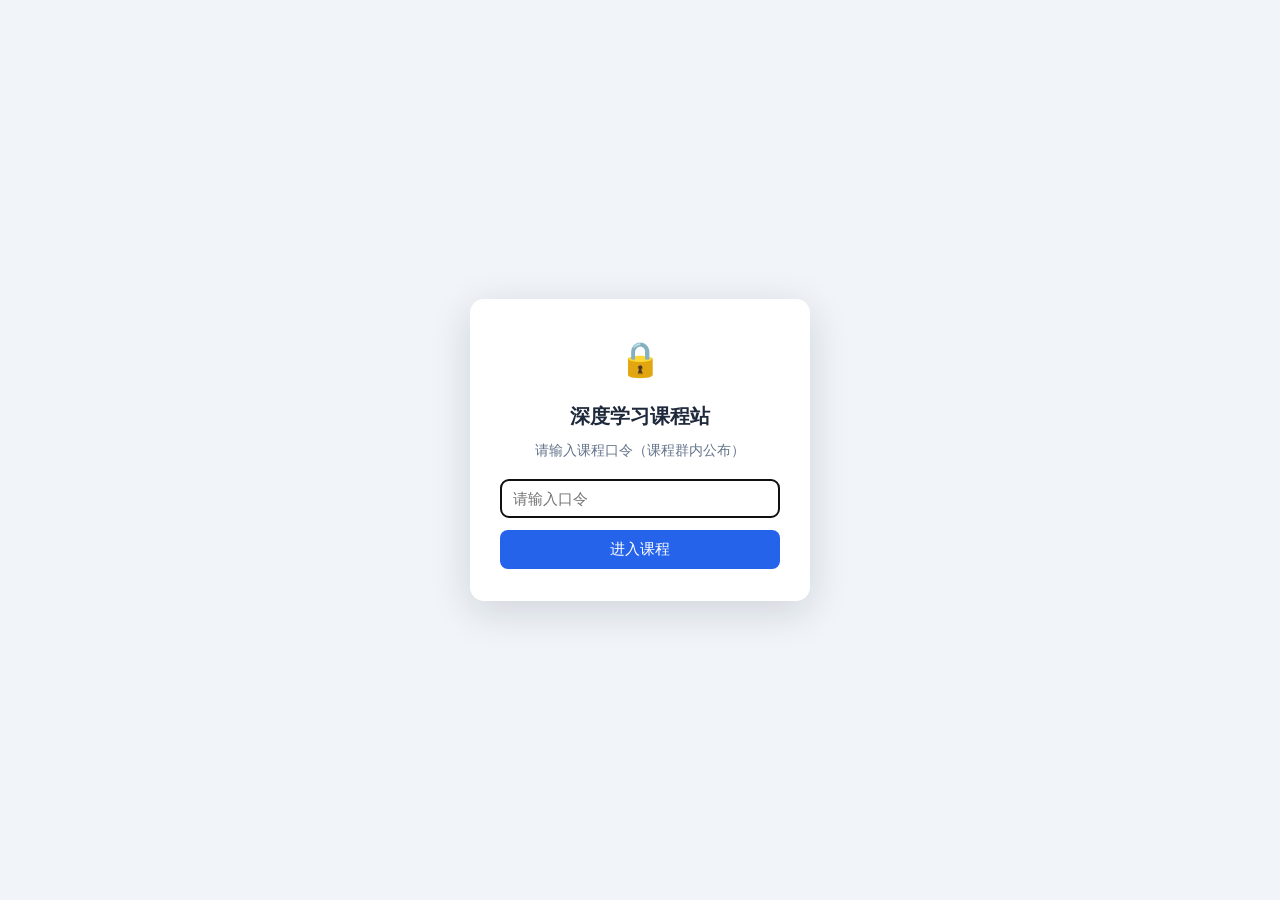
<file: index.html>
<!DOCTYPE html>
<html lang="zh-CN">
<head>
    <meta charset="UTF-8">
    <meta name="viewport" content="width=device-width, initial-scale=1.0">
    <link rel="icon" type="image/png" href="favicon.png">
<script>
(function () {
    /* 深色模式：渲染前应用，避免闪烁 */
    try { if (localStorage.getItem('dl_theme') === 'dark') document.documentElement.classList.add('dl-dark'); } catch (e) {}
    /* 课程口令门（简单保护） */
    try { if (localStorage.getItem('dl_gate_v1') === '1') return; } catch (e) {}
    document.documentElement.classList.add('dl-gating');
    document.addEventListener('DOMContentLoaded', function () {
        var g = document.createElement('div');
        g.id = 'dl-gate';
        g.innerHTML = '<div class="dl-gate-card">'
            + '<div style="font-size:34px;">🔒</div>'
            + '<h2 style="margin:10px 0 6px;font-size:20px;color:#1E293B;">深度学习课程站</h2>'
            + '<p style="margin:0 0 16px;font-size:14px;color:#64748B;">请输入课程口令（课程群内公布）</p>'
            + '<input id="dl-gate-input" type="password" placeholder="请输入口令" style="width:100%;box-sizing:border-box;padding:10px 12px;font-size:15px;border:1px solid #CBD5E1;border-radius:8px;">'
            + '<button id="dl-gate-btn" style="margin-top:12px;width:100%;padding:10px;background:#2563EB;color:#fff;border:none;border-radius:8px;font-size:15px;cursor:pointer;">进入课程</button>'
            + '<p id="dl-gate-err" style="display:none;margin:10px 0 0;font-size:13px;color:#DC2626;">口令不正确，请重试</p>'
            + '</div>';
        document.body.appendChild(g);
        var input = g.querySelector('#dl-gate-input');
        input.focus();
        function unlock(ok) {
            if (!ok) { g.querySelector('#dl-gate-err').style.display = 'block'; input.select(); return; }
            try { localStorage.setItem('dl_gate_v1', '1'); } catch (e) {}
            document.documentElement.classList.remove('dl-gating');
            g.remove();
        }
        function tryUnlock() {
            if (!window.crypto || !crypto.subtle) {
                var err = g.querySelector('#dl-gate-err');
                err.textContent = '当前浏览器不支持安全校验，请换用 Chrome / Edge 访问';
                err.style.display = 'block';
                return;
            }
            crypto.subtle.digest('SHA-256', new TextEncoder().encode(input.value)).then(function (buf) {
                var hex = Array.prototype.map.call(new Uint8Array(buf), function (b) { return ('0' + b.toString(16)).slice(-2); }).join('');
                unlock(hex === '73634a650a686aed3b525c5cf4c80cbd01f2ea795763bd37541f17eb707c144b');
            }).catch(function () {
                var err2 = g.querySelector('#dl-gate-err');
                err2.textContent = '校验出错，请刷新页面重试';
                err2.style.display = 'block';
            });
        }
        g.querySelector('#dl-gate-btn').addEventListener('click', tryUnlock);
        input.addEventListener('keydown', function (e) { if (e.key === 'Enter') tryUnlock(); });
    });
})();
</script>
<style>
    html.dl-gating body > *:not(#dl-gate) { display: none !important; }
    #dl-gate { position: fixed; inset: 0; z-index: 99999; background: #F1F5F9; display: flex; align-items: center; justify-content: center; font-family: "Microsoft YaHei", sans-serif; }
    #dl-gate .dl-gate-card { background: #fff; border-radius: 14px; padding: 32px 30px; width: 340px; max-width: 88vw; box-sizing: border-box; text-align: center; box-shadow: 0 10px 40px rgba(15,23,42,.15); }
    /* 深色模式：整体反转，媒体与浮层再反转回来 */
    html.dl-dark { filter: invert(1) hue-rotate(180deg); background: #0F172A; }
    html.dl-dark img, html.dl-dark canvas, html.dl-dark #dl-tools, html.dl-dark .dl-modal-mask, html.dl-dark #dl-gate { filter: invert(1) hue-rotate(180deg); }
    /* 章节进度锁定：未开课卡片置灰 */
    .course-card.dl-locked { opacity: .6; filter: grayscale(.5); }
    .course-card.dl-locked:hover { transform: none; }
    .course-card.dl-locked .course-btn { background: #9CA3AF !important; cursor: not-allowed; }
    .tag.dl-tag-locked { background: #6B7280; color: #fff; }
    /* 幻灯片入口：双按钮并排，描边紫次级按钮 */
    .course-card .btn-row { display: flex; gap: 10px; margin-top: auto; }
    .course-card .btn-row .course-btn { flex: 1; }
    .course-btn.btn-slides { background: #FFFFFF; color: #7C3AED; border: 1.5px solid #7C3AED; }
    .course-btn.btn-slides:hover { background: #7C3AED; color: #FFFFFF; transform: translateY(-1px); box-shadow: 0 4px 12px rgba(124,58,237,.25); }
</style>
<script>
/* 百度统计 */
var _hmt = _hmt || [];
(function () {
    var hm = document.createElement('script');
    hm.src = 'https://hm.baidu.com/hm.js?97388c2b7e8ffeae1e1b6135d3653f94';
    var s = document.getElementsByTagName('script')[0];
    s.parentNode.insertBefore(hm, s);
})();
</script>

    <title>深度学习课程站</title>
    <link rel="stylesheet" href="css/style.css">
</head>
<body>

    <!-- 顶部导航 -->
    <nav class="top-nav">
        <div class="nav-container">
            <a href="index.html" class="logo">📚 深度学习课程站</a>
            <div class="nav-links">
                <a href="index.html" class="active">课程首页</a>
                <a href="https://github.com" target="_blank" rel="noopener">GitHub</a>
            </div>
        </div>
    </nav>

    <!-- 英雄区 -->
    <header class="hero">
        <div class="hero-content">
            <h1>深度学习</h1>
            <p class="hero-subtitle">系统化的深度学习课程，从基础到实战</p>
            <p class="hero-meta">基于《动手学深度学习》课程 · 持续更新中</p>
        </div>
    </header>

    <!-- 课程列表 -->
    <main class="course-grid">
        <div class="container">
            <h2 class="section-title">📖 课程目录</h2>
            <div class="grid">

                <!-- 课程 1: 深度学习概述 -->
                <article class="course-card">
                    <div class="course-header">
                        <span class="course-num">01</span>
                        <div class="course-tags">
                            <span class="tag tag-blue">入门课</span>
                            <span class="tag tag-green">已完成</span>
                        </div>
                    </div>
                    <h3 class="course-title">深度学习概述</h3>
                    <p class="course-desc">
                        从房价预测出发认识神经网络的基本结构，了解深度学习在人工智能中的位置、三次发展浪潮与火热原因，纵览计算机视觉与自然语言处理的典型应用，并动手完成 Anaconda + PyTorch 的环境搭建与验证。
                    </p>
                    <ul class="course-topics">
                        <li>神经网络基本结构</li>
                        <li>深度学习发展简史</li>
                        <li>典型应用纵览</li>
                        <li>PyTorch 环境搭建</li>
                    </ul>
                    <div class="btn-row">
                        <a href="courses/intro/index.html" class="course-btn">开始学习 →</a>
                        <a href="courses/intro/slides.html" class="course-btn btn-slides">🎞 幻灯片</a>
                    </div>
                </article>

                <!-- 课程 2: 深度学习基础 -->
                <article class="course-card">
                    <div class="course-header">
                        <span class="course-num">02</span>
                        <div class="course-tags">
                            <span class="tag tag-blue">基础课</span>
                            <span class="tag tag-green">已完成</span>
                        </div>
                    </div>
                    <h3 class="course-title">深度学习基础</h3>
                    <p class="course-desc">
                        夯实深度学习的数学与计算地基：向量、矩阵与范数，GPU 为什么钟爱矩阵运算，0~5 维张量的数据表示，矩阵微积分与链式法则，以及自动微分、计算图与正向/反向传播的完整机制。
                    </p>
                    <ul class="course-topics">
                        <li>线性代数核心复习</li>
                        <li>张量与向量化计算</li>
                        <li>矩阵微积分</li>
                        <li>自动微分与反向传播</li>
                    </ul>
                    <div class="btn-row">
                        <a href="courses/dl-basics/index.html" class="course-btn">开始学习 →</a>
                        <a href="courses/dl-basics/slides.html" class="course-btn btn-slides">🎞 幻灯片</a>
                    </div>
                </article>

                <!-- 课程 3: 深度神经网络 -->
                <article class="course-card">
                    <div class="course-header">
                        <span class="course-num">03</span>
                        <div class="course-tags">
                            <span class="tag tag-blue">核心课</span>
                            <span class="tag tag-green">已完成</span>
                        </div>
                    </div>
                    <h3 class="course-title">深度神经网络</h3>
                    <p class="course-desc">
                        从房价预测出发搭建第一个神经网络：线性回归与梯度下降、softmax 回归与交叉熵、感知机与多层感知机、激活函数、模型选择与过拟合、权重衰减与 dropout，以及梯度消失与 Xavier 初始化。
                    </p>
                    <ul class="course-topics">
                        <li>线性回归与梯度下降</li>
                        <li>softmax 回归与感知机</li>
                        <li>多层感知机与激活函数</li>
                        <li>正则化与数值稳定性</li>
                    </ul>
                    <div class="btn-row">
                        <a href="courses/dnn/index.html" class="course-btn">开始学习 →</a>
                        <a href="courses/dnn/slides.html" class="course-btn btn-slides">🎞 幻灯片</a>
                    </div>
                </article>

                <!-- 课程 4: CNN -->
                <article class="course-card">
                    <div class="course-header">
                        <span class="course-num">04</span>
                        <div class="course-tags">
                            <span class="tag tag-blue">核心课</span>
                            <span class="tag tag-green">已完成</span>
                        </div>
                    </div>
                    <h3 class="course-title">卷积神经网络（CNN）</h3>
                    <p class="course-desc">
                        从单隐含层网络的参数爆炸问题出发，系统讲解卷积运算、二维卷积层、填充与步幅、多输入输出通道、1×1 卷积层、池化层等核心概念，并深入剖析 CNN 的权值共享、局部性与平移不变性优势。
                    </p>
                    <ul class="course-topics">
                        <li>卷积运算与互相关</li>
                        <li>填充、步幅与多通道</li>
                        <li>1×1 卷积与池化层</li>
                        <li>层次特征学习</li>
                    </ul>
                    <div class="btn-row">
                        <a href="courses/cnn/index.html" class="course-btn">开始学习 →</a>
                        <a href="courses/cnn/slides.html" class="course-btn btn-slides">🎞 幻灯片</a>
                    </div>
                </article>

                <!-- 课程 5: RNN -->
                <article class="course-card">
                    <div class="course-header">
                        <span class="course-num">05</span>
                        <div class="course-tags">
                            <span class="tag tag-blue">核心课</span>
                            <span class="tag tag-green">已完成</span>
                        </div>
                    </div>
                    <h3 class="course-title">循环神经网络（RNN）</h3>
                    <p class="course-desc">
                        从序列数据的特点出发，讲解循环神经网络的隐含状态与参数共享机制、语言模型与困惑度、通过时间反向传播的梯度消失与爆炸问题及梯度剪裁，并深入 GRU 与 LSTM 的门控设计，纵览双向与深度 RNN。
                    </p>
                    <ul class="course-topics">
                        <li>隐含状态与参数共享</li>
                        <li>语言模型与困惑度</li>
                        <li>BPTT 与梯度剪裁</li>
                        <li>GRU / LSTM / 双向 RNN</li>
                    </ul>
                    <div class="btn-row">
                        <a href="courses/rnn/index.html" class="course-btn">开始学习 →</a>
                        <a href="courses/rnn/slides.html" class="course-btn btn-slides">🎞 幻灯片</a>
                    </div>
                </article>

                <!-- 课程 6: 注意力机制与 Transformer -->
                <article class="course-card">
                    <div class="course-header">
                        <span class="course-num">06</span>
                        <div class="course-tags">
                            <span class="tag tag-blue">核心课</span>
                            <span class="tag tag-green">已完成</span>
                        </div>
                    </div>
                    <h3 class="course-title">注意力机制与 Transformer</h3>
                    <p class="course-desc">
                        从心理学的注意线索引入查询、键、值三角色，讲解注意力池化、seq2seq 中的注意力对齐与自注意力，系统剖析 Transformer 的多头注意力、位置编码与层归一化设计，并通向 BERT 与预训练时代。
                    </p>
                    <ul class="course-topics">
                        <li>查询 / 键 / 值与注意力池化</li>
                        <li>自注意力与并行计算</li>
                        <li>Transformer 架构</li>
                        <li>BERT 与预训练</li>
                    </ul>
                    <div class="btn-row">
                        <a href="courses/attention/index.html" class="course-btn">开始学习 →</a>
                        <a href="courses/attention/slides.html" class="course-btn btn-slides">🎞 幻灯片</a>
                    </div>
                </article>

                <!-- 占位课程 -->
                <article class="course-card course-placeholder">
                    <div class="course-header">
                        <span class="course-num">--</span>
                        <div class="course-tags">
                            <span class="tag tag-yellow">敬请期待</span>
                        </div>
                    </div>
                    <h3 class="course-title">更多课程</h3>
                    <p class="course-desc">
                        后续将陆续上线：深度学习在计算机视觉的应用、自然语言处理应用、大语言模型等章节。
                    </p>
                    <div class="course-topics-placeholder">
                        <span>CV 应用</span>
                        <span>NLP 应用</span>
                        <span>LLM</span>
                    </div>
                    <span class="course-btn disabled">即将上线</span>
                </article>

            </div>
        </div>
    </main>

    <!-- 页脚 -->
    <footer class="site-footer">
        <p>深度学习课程站 · 使用纯静态 HTML/CSS/JS 构建，托管于 GitHub Pages</p>
        <p style="font-size:13px;color:#94A3B8;margin-top:4px;">
            📊 <span id="busuanzi_container_site_pv">总访问量 <span id="busuanzi_value_site_pv">—</span> 次</span>
            · <span id="busuanzi_container_site_uv">访客数 <span id="busuanzi_value_site_uv">—</span> 人</span>
            · <span id="busuanzi_container_page_pv">本页阅读 <span id="busuanzi_value_page_pv">—</span> 次</span>
        </p>
    <p style="font-size:13px;color:#94A3B8;margin-top:2px;">💬 课程反馈与留言：<a href="mailto:dlcourses2026@sina.com" style="color:#2563EB;text-decoration:none;">dlcourses2026@sina.com</a></p>
    </footer>
    <script async src="https://busuanzi.ibruce.info/busuanzi/2.3/busuanzi.pure.mini.js"></script>

<script src="assets/progress.js"></script>
<!-- 章节开放进度：首页不再置灰拦截，所有章节均可点击进入；
     未开放章节由其正文页/幻灯片页自行提示"尚未开放"（配置在 assets/progress.js） -->
<script src="assets/search-index.js"></script>
<script src="assets/site-tools.js"></script>
</body>
</html>
</file>
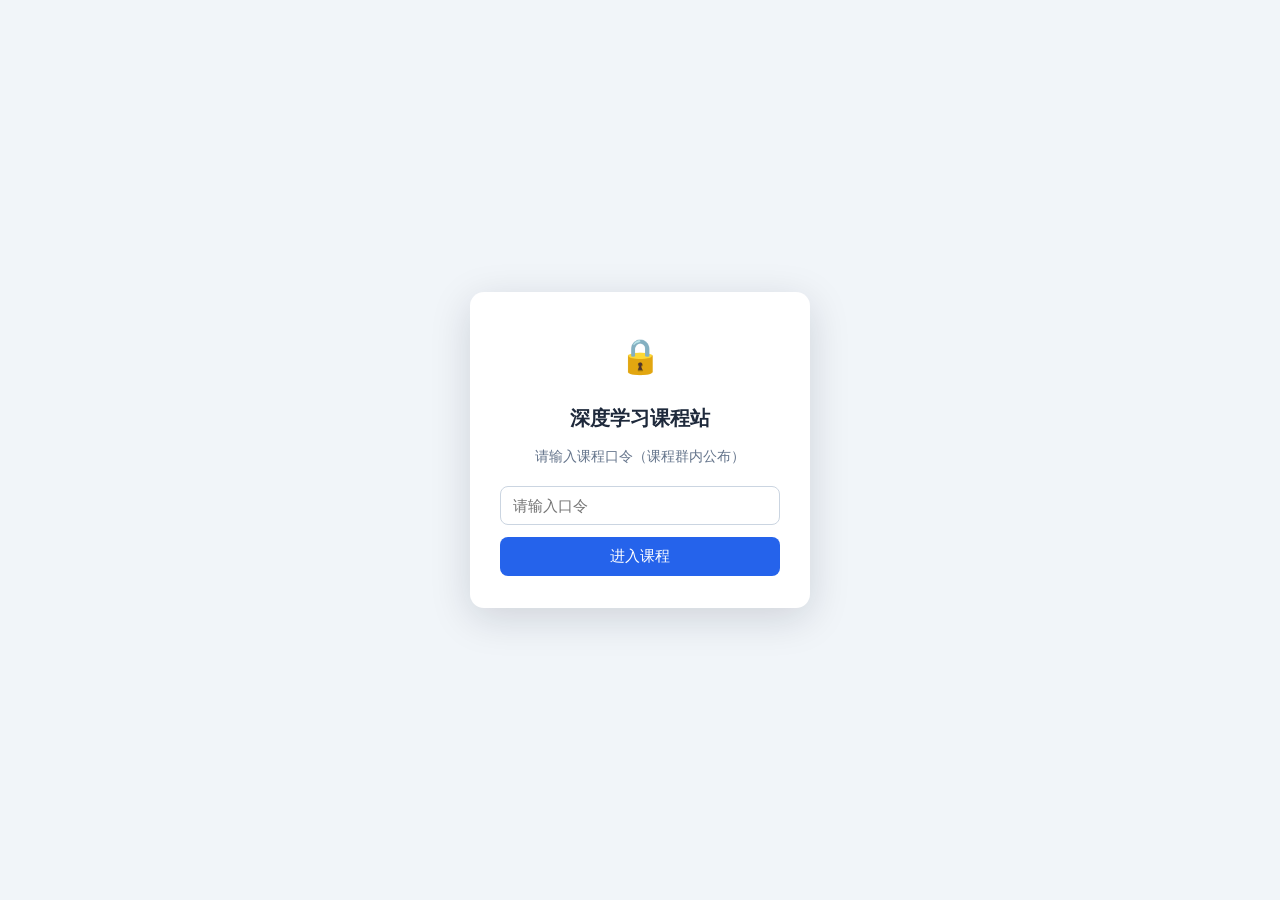
<file: courses/attention/index.html>
<!DOCTYPE html>
<html lang="zh-CN">
<head>
    <meta charset="UTF-8">
    <meta name="viewport" content="width=device-width, initial-scale=1.0">
    <link rel="icon" type="image/png" href="../../favicon.png">
<script>
(function () {
    /* 深色模式：渲染前应用，避免闪烁 */
    try { var _t = localStorage.getItem('dl_theme'); if (_t === 'dark') document.documentElement.classList.add('dl-dark'); else if (_t === 'sepia') document.documentElement.classList.add('dl-sepia'); } catch (e) {}
    /* 课程口令门（简单保护） */
    try { if (localStorage.getItem('dl_gate_v1') === '1') return; } catch (e) {}
    document.documentElement.classList.add('dl-gating');
    document.addEventListener('DOMContentLoaded', function () {
        var g = document.createElement('div');
        g.id = 'dl-gate';
        g.innerHTML = '<div class="dl-gate-card">'
            + '<div style="font-size:34px;">🔒</div>'
            + '<h2 style="margin:10px 0 6px;font-size:20px;color:#1E293B;">深度学习课程站</h2>'
            + '<p style="margin:0 0 16px;font-size:14px;color:#64748B;">请输入课程口令（课程群内公布）</p>'
            + '<input id="dl-gate-input" type="password" placeholder="请输入口令" style="width:100%;box-sizing:border-box;padding:10px 12px;font-size:15px;border:1px solid #CBD5E1;border-radius:8px;">'
            + '<button id="dl-gate-btn" style="margin-top:12px;width:100%;padding:10px;background:#2563EB;color:#fff;border:none;border-radius:8px;font-size:15px;cursor:pointer;">进入课程</button>'
            + '<p id="dl-gate-err" style="display:none;margin:10px 0 0;font-size:13px;color:#DC2626;">口令不正确，请重试</p>'
            + '</div>';
        document.body.appendChild(g);
        var input = g.querySelector('#dl-gate-input');
        input.focus();
        function unlock(ok) {
            if (!ok) { g.querySelector('#dl-gate-err').style.display = 'block'; input.select(); return; }
            try { localStorage.setItem('dl_gate_v1', '1'); } catch (e) {}
            document.documentElement.classList.remove('dl-gating');
            g.remove();
        }
        function tryUnlock() {
            if (!window.crypto || !crypto.subtle) {
                var err = g.querySelector('#dl-gate-err');
                err.textContent = '当前浏览器不支持安全校验，请换用 Chrome / Edge 访问';
                err.style.display = 'block';
                return;
            }
            crypto.subtle.digest('SHA-256', new TextEncoder().encode(input.value)).then(function (buf) {
                var hex = Array.prototype.map.call(new Uint8Array(buf), function (b) { return ('0' + b.toString(16)).slice(-2); }).join('');
                unlock(hex === '73634a650a686aed3b525c5cf4c80cbd01f2ea795763bd37541f17eb707c144b');
            }).catch(function () {
                var err2 = g.querySelector('#dl-gate-err');
                err2.textContent = '校验出错，请刷新页面重试';
                err2.style.display = 'block';
            });
        }
        g.querySelector('#dl-gate-btn').addEventListener('click', tryUnlock);
        input.addEventListener('keydown', function (e) { if (e.key === 'Enter') tryUnlock(); });
    });
})();
</script>
    <title>第06讲 注意力机制与 Transformer · 互动讲义版</title>
    <link rel="stylesheet" href="../../assets/katex/katex.min.css">
    <link rel="stylesheet" href="../../assets/course.css">
    <script src="../../assets/course.js" defer></script>
<!-- DL-LOCK:BEGIN -->
<script src="../../assets/progress.js"></script>
<script>
/* 本章尚未开放：locked 时用不透明遮罩盖住全部内容（配置在 assets/progress.js） */
(function () {
    try { if ((window.DL_PROGRESS || {})['attention'] !== 'locked') return; } catch (e) { return; }
    var st = document.createElement('style');
    st.textContent = 'body{visibility:hidden}';
    document.head.appendChild(st);
    document.addEventListener('DOMContentLoaded', function () {
        var d = document.createElement('div');
        d.id = 'dl-chapter-lock';
        d.style.cssText = 'position:fixed;inset:0;z-index:999999;background:#F1F5F9;'
            + 'display:flex;align-items:center;justify-content:center;font-family:Microsoft YaHei,sans-serif;';
        d.innerHTML = '<div style="background:#fff;border-radius:16px;padding:48px 44px;max-width:520px;width:88vw;box-sizing:border-box;text-align:center;box-shadow:0 10px 40px rgba(15,23,42,.12);"><div style="font-size:44px;">🔒</div><h1 style="margin:14px 0 8px;font-size:22px;color:#1E293B;">第06讲 · 注意力机制与Transformer</h1><p style="margin:0 0 8px;font-size:16px;color:#2563EB;font-weight:bold;">本讲尚未开放</p><p style="margin:0 0 24px;font-size:14px;color:#64748B;line-height:1.8;">本讲内容将随课程进度开放，开放前暂时无法阅读。<br>已上过的章节会完整开放，请按课程安排学习。</p><a href="../../index.html" style="display:inline-block;padding:10px 28px;background:#2563EB;color:#fff;text-decoration:none;border-radius:8px;font-size:15px;">返回课程首页</a></div>';
        document.body.appendChild(d);
        document.body.style.overflow = 'hidden';
        document.body.style.visibility = 'visible';
    });
})();
</script>
<!-- DL-LOCK:END -->
</head>
<body>

<nav class="topbar">
    <div class="topbar-inner">
        <a href="../../index.html">← 课程首页</a>
        <span class="spacer"></span>
        <span class="pill">互动讲义</span>
    </div>
</nav>

<div class="page">

<header class="hero">
    <div class="kicker">深度学习 · 第06讲</div>
    <h1>注意力机制与 Transformer</h1>
    <p class="sub">Attention Mechanism &amp; Transformer —— 互动讲义</p>
    <p class="meta">基于《动手学深度学习》课程 · 互动讲义版</p>
</header>

<div class="callout key" style="margin:26px 0 8px;">
    <span class="co-tag">🎬 课前导入：从 RNN 的瓶颈到注意力</span>
    <p>上一讲的 RNN 家族（基本 RNN、GRU、LSTM）用"隐含状态"解决了序列的记忆问题，但仍有两个与生俱来的限制：一是<strong>必须按顺序逐词处理</strong>，第 100 个词要等前 99 个算完，并行能力用不上；二是<strong>长距离依赖依然吃力</strong>，第 1 个词的信息要传到第 100 个位置需经过 99 次传递、一路衰减。而我们读"动物没有过河，因为它太累了"时，理解"它"是直接把目光跳回"动物"的——<strong>一眼扫过全句、自动聚焦相关位置</strong>，这种能力就是"注意力"。本讲将把这个直觉变成数学：从查询、键、值三个角色出发，一路走到彻底取代循环的 Transformer 与开启预训练时代的 BERT。</p>
</div>
<!-- ==================== 第一章 ==================== -->
<section class="chapter" id="ch1">
    <div class="chapter-head">
        <span class="chapter-num">1</span>
        <h2>注意力机制：从心理学到机器学习</h2>
    </div>
    <p class="chapter-lede">注意力是一次"软的、可微分的查表"：查询（query）问每个键（key）"你和我有多相关？"，答案是对值（value）的加权平均。</p>

    <h3><span class="sec-no">1.1</span>随意线索与不随意线索</h3>
    <p>心理学研究表明，生物的视觉系统并不是对视野中的一切平均用力，而是有选择地聚焦。注意力来自两类线索：</p>
    <ul>
        <li><strong>不随意线索</strong>：物体本身的突出性吸引你——桌上红色杯子在一堆灰书里格外显眼，你的目光不自觉地被它抓走；</li>
        <li><strong>随意线索</strong>：任务目标主动引导你——你想读一本书，于是注意力有意识地落在书上，对周围视而不见。</li>
    </ul>
    <figure>
        <img src="images/attention_involuntary.jpg" alt="不随意线索：红杯子吸引目光" loading="lazy">
        <figcaption>不随意线索：红杯子因颜色突出，不自主地吸引目光。</figcaption>
    </figure>
    <figure>
        <img src="images/attention_voluntary.jpg" alt="随意线索：想读书所以注视书" loading="lazy">
        <figcaption>随意线索：带着"想读书"的目的，目光主动落在书上。</figcaption>
    </figure>

    <h3><span class="sec-no">1.2</span>查询、键与值</h3>
    <p>把两类线索翻译成机器学习语言：此前学的卷积、全连接、池化层都只用了"不随意线索"——输入什么就处理什么，一视同仁。注意力机制首次把<strong>随意线索</strong>引入网络：</p>
    <ul>
        <li><strong>查询（query）</strong>：随意线索——"我现在想找什么"；</li>
        <li><strong>键（key）</strong>：每个输入自带的"标签"——不随意线索，用来和查询比对；</li>
        <li><strong>值（value）</strong>：每个输入真正的内容。</li>
    </ul>
    <p>注意力计算 = 用 query 逐个与 key 比对相似度 → 得到一组权重 → 对 value 做<strong>加权平均</strong>。相似度高的输入获得更多关注，这就是<strong>注意力池化</strong>（attention pooling）。</p>
    <figure>
        <img src="images/attention_pooling.jpg" alt="注意力池化框架：查询、键、值" loading="lazy">
        <figcaption>注意力池化框架：查询（随意线索）与每个键比对产生权重，对所有值加权汇聚成输出。键值对构成"记忆库"，查询决定从库里取什么。</figcaption>
    </figure>
    <div class="callout key">
        <span class="co-tag">🔑 生活化类比</span>
        <p>图书馆找书——query 是"我想找深度学习教材"，key 是每本书的书脊标签，value 是书的内容。你和书脊标签一一比对，越匹配的书越被重视，最后抱走的是按匹配度加权的一批书。</p>
    </div>
</section>

<!-- ==================== 第二章 ==================== -->
<section class="chapter" id="ch2">
    <div class="chapter-head">
        <span class="chapter-num">2</span>
        <h2>注意力池化：从非参数到参数化</h2>
    </div>
    <p class="chapter-lede">最早的注意力池化不需要任何学习参数；给它装上可学习的旋钮，就走到了现代注意力分数函数。</p>

    <h3><span class="sec-no">2.1</span>非参数方案：Nadaraya-Watson 核回归</h3>
    <p>给定数据 \((x_i, y_i)\)，要对查询 \(x\) 做预测：平均池化直接取 \(\frac{1}{n}\sum y_i\) 太粗糙。60 年代提出的 Nadaraya-Watson 核回归按"距离越近权重越大"加权：</p>
    $$f(x) = \sum_{i=1}^{n} \mathrm{softmax}\!\Big(-\tfrac{1}{2}(x - x_i)^2\Big)\, y_i$$
    <p>其中 \(-\frac{1}{2}(x-x_i)^2\) 来自高斯核 \(K(u)=\frac{1}{\sqrt{2\pi}}\exp(-\frac{u^2}{2})\)。把式子拆开看：\(x\) 是 query，\(x_i\) 是 key，\(y_i\) 是 value——<strong>核回归就是最早的注意力池化</strong>：离查询越近的样本，其值被采纳得越多。</p>
    <figure>
        <img src="images/nw_regression.jpg" alt="Nadaraya-Watson 核回归公式" loading="lazy">
        <figcaption>Nadaraya-Watson 核回归：高斯核给出"按距离衰减"的权重，softmax 保证权重和为 1。它没有可学习参数，属于非参数方法。</figcaption>
    </figure>

    <h3><span class="sec-no">2.2</span>参数化注意力：引入可学习的 w</h3>
    <p>非参数方案的权重完全由距离决定，不够灵活。在注意力分数里引入可学习参数 \(w\)，让模型自己学会"什么样的相似才重要"：</p>
    $$f(x) = \sum_{i=1}^{n} \mathrm{softmax}\!\Big(-\tfrac{1}{2}\big((x - x_i)\, w\big)^2\Big)\, y_i$$
    <p>多了参数 \(w\)，模型就能通过训练调整不同特征维度的重要程度——这是从"核回归"走向"可学习注意力"的第一步。</p>

    <h3><span class="sec-no">2.3</span>注意力分数的两种主流设计</h3>
    <p>query 与 key 的"相似度"称为<strong>注意力分数</strong>（attention score），分数经 softmax 归一化就是注意力权重。两种最常用的分数函数：</p>
    <div class="tbl-wrap">
        <table>
            <thead><tr><th>分数函数</th><th>公式</th><th>特点</th></tr></thead>
            <tbody>
                <tr><td><strong>加法注意力</strong>（Bahdanau）</td><td>\(a(\mathbf{q}, \mathbf{k}) = \mathbf{w}_v^\top \tanh(W_q \mathbf{q} + W_k \mathbf{k})\)</td><td>query 和 key 维度可以不同；有一个小 MLP，表达力强</td></tr>
                <tr><td><strong>缩放点积注意力</strong></td><td>\(a(\mathbf{q}, \mathbf{k}) = \mathbf{q}^\top \mathbf{k} / \sqrt{d_k}\)</td><td>只需一次矩阵乘法，快；要求 q、k 同维；除以 \(\sqrt{d_k}\) 防止 softmax 饱和</td></tr>
            </tbody>
        </table>
    </div>
    <p><strong>缩放点积注意力逐条拆解</strong>（表中第二行，Transformer 原版采用的方案）：</p>
    <ol>
        <li><strong>只需一次矩阵乘法，快</strong>：相似度直接由向量点积给出，GPU 对矩阵乘法高度优化，计算效率很高，Transformer 原版即采用它。相比之下，加法注意力要先做两次线性映射、相加、过 tanh、再做一次线性投影，计算步骤更多。</li>
        <li><strong>要求 q、k 同维</strong>：点积 \(\mathbf{q}^\top \mathbf{k}\) 在数学上要求两个向量维数相同，否则无法相乘；加法注意力没有此限制——q、k 先各自乘 \(W_q\)、\(W_k\) 投影到同一维度再相加，维度可以不同。</li>
        <li><strong>除以 \(\sqrt{d_k}\) 防止 softmax 饱和</strong>：\(d_k\) 是 query / key 的向量维度。维度越高，点积 \(\mathbf{q}^\top \mathbf{k}\) 的方差越大（各分量独立、零均值、单位方差时，点积方差正比于 \(d_k\)），分数量级随之增大；softmax 输入差距过大时输出逼近 0/1 的饱和区，梯度几乎消失，训练难以收敛。除以 \(\sqrt{d_k}\) 相当于做方差归一化，把分数方差拉回 1 附近，稳住 softmax 的梯度。</li>
    </ol>
    <div class="callout key">
        <span class="co-tag">🔑 一句话总结</span>
        <p>缩放点积注意力用点积衡量 q 与 k 的相似度，辅以缩放因子稳住 softmax 梯度——胜在速度，代价是要求 q、k 维度一致。</p>
    </div>
    <figure>
        <img src="images/attention_score.jpg" alt="注意力分数与注意力权重的计算" loading="lazy">
        <figcaption>注意力分数 → softmax → 注意力权重 → 对值加权求和。Transformer 采用的就是右侧的缩放点积方案。</figcaption>
    </figure>
    <div class="callout warn">
        <span class="co-tag">⚠️ 常见误区</span>
        <p>不要以为除以 \(\sqrt{d_k}\) 是拍脑袋的经验技巧——它有明确的方差分析依据（各分量独立、零均值、单位方差时，点积方差正比于 \(d_k\)）。这个小细节是 Transformer 能训练起来的关键之一。</p>
    </div>

    <div class="lab" id="lab-softmax">
        <div class="lab-head">
            <span class="lab-badge">互动实验</span>
            <div class="lab-title">缩放点积注意力实验室</div>
            <div class="lab-sub">三个 value：猫 = (1, 0)，狗 = (0, 1)，汽车 = (1, 1)。输出 = 权重的加权组合。</div>
            <div class="lab-hint">拖动相似度与维度滑块，或关掉"除以 √dₖ"开关，观察权重如何走向"一家独大"。</div>
        </div>
        <div class="lab-body">
            <div class="ctl-row">
                <label class="ctl">q·k₁（猫）<input type="range" id="s1" min="-5" max="5" step="0.1" value="3.0"><span class="val" id="s1v">3.0</span></label>
                <label class="ctl">q·k₂（狗）<input type="range" id="s2" min="-5" max="5" step="0.1" value="1.0"><span class="val" id="s2v">1.0</span></label>
                <label class="ctl">q·k₃（汽车）<input type="range" id="s3" min="-5" max="5" step="0.1" value="-2.0"><span class="val" id="s3v">-2.0</span></label>
            </div>
            <div class="ctl-row">
                <label class="ctl">维度 d<sub>k</sub><input type="range" id="sdk" min="1" max="64" step="1" value="4"><span class="val" id="sdkv">4</span></label>
                <label class="switch"><input type="checkbox" id="use-scale" checked> 除以 √dₖ 缩放</label>
            </div>
            <div class="bars" id="softmax-bars"></div>
            <p class="muted" style="font-size:14.5px;" id="softmax-out"></p>
        </div>
        <div class="lab-note" id="softmax-note"></div>
    </div>

    <div class="callout try">
        <span class="co-tag">🧪 实验解读</span>
        <p><strong>这个实验在做什么</strong>：三个候选项各有一个 value 向量——猫 = (1, 0)、狗 = (0, 1)、汽车 = (1, 1)。三个滑块直接设定 query 与各自 key 的原始分数 q·kᵢ；"维度 dₖ"滑块与"除以 √dₖ"开关决定分数是否先除以 √dₖ；softmax 把（可能缩放后的）分数归一化成权重；最终输出 = 三个 value 按权重的加权组合。</p>
        <p><strong>结果怎么读</strong>（以分数 2.6 / 1.0 / 0.0、dₖ = 32、关闭缩放为例）：分数原样进入 softmax，e<sup>2.6</sup> ≈ 13.46、e<sup>1</sup> ≈ 2.72、e<sup>0</sup> = 1，归一化后权重为 <strong>0.784 / 0.158 / 0.058</strong>——"猫"一家独大。输出 = 0.784×(1,0) + 0.158×(0,1) + 0.058×(1,1) = <strong>(0.842, 0.216)</strong>，含义是"主要是猫，带一点狗和汽车的成分"。</p>
        <p><strong>打开缩放做对比</strong>：同一组分数先除以 √32 ≈ 5.66，变为 0.46 / 0.18 / 0.00，权重立刻平缓为约 <strong>0.42 / 0.32 / 0.26</strong>——不再赢家通吃，梯度也能正常流动。这正是 Transformer 必须带缩放因子的直观原因：维度越高，不缩放的 softmax 越接近 one-hot。</p>
        <p><strong>两个值得注意的性质</strong>：① 权重和恒为 1，输出永远落在三个 value 的凸组合范围内，不会"凭空创造"内容；② softmax 是"软"的 argmax——分数差距越大越接近"只取最高分"，差距越小越接近平均。</p>
    </div>
</section>

<!-- ==================== 第三章 ==================== -->
<section class="chapter" id="ch3">
    <div class="chapter-head">
        <span class="chapter-num">3</span>
        <h2>Seq2Seq 中的注意力</h2>
    </div>
    <p class="chapter-lede">生成每个目标词时，真正相关的往往只是源句中的某几个词——注意力让解码器每一步都能"回头看"并自动对焦。</p>

    <h3><span class="sec-no">3.1</span>动机：翻译时该"看"哪里？</h3>
    <p>编码器—解码器（seq2seq）模型做机器翻译时，编码器把整句源语压缩成一个固定向量，解码器只凭这一个向量逐词生成译文。问题在于：一个向量装不下长句的全部细节，也无法表达"当前该对齐源句哪个位置"。注意力机制正好补上这一课。翻"hello world → bonjour le monde"时，生成 "bonjour" 主要该看 "hello"。</p>
    <figure>
        <img src="images/seq2seq.jpg" alt="seq2seq 机器翻译示例" loading="lazy">
        <figcaption>seq2seq 翻译：编码器逐词读入，解码器逐词生成。没有注意力时，解码器每一步只能依赖同一个固定向量，长句信息被严重压缩。</figcaption>
    </figure>
    <p><strong>对照这张图，把"问题到底出在哪"讲清楚：</strong></p>
    <ol>
        <li><strong>左半部分（编码）</strong>：编码器 RNN 逐词读入 hello → world → .，每读一个词就把隐含状态更新一次。整句读完后，源句的全部信息被压缩进<strong>那一个 hidden state</strong>（固定向量）。</li>
        <li><strong>中间的箭头是唯一的通道</strong>：编码器与解码器之间只有 hidden state 这一根线——解码器能拿到的源句信息，全部、也仅仅只有这个向量。</li>
        <li><strong>右半部分（解码）</strong>：解码器从 &lt;bos&gt; 开始逐词生成 bonjour → le → monde → . → &lt;eos&gt;。关键问题在于：生成 "bonjour" 时它看到的是这个向量，生成 "monde" 时看到的<strong>还是同一个向量</strong>——从头到尾没有任何变化。</li>
        <li><strong>由此产生两个硬伤</strong>：① <strong>信息瓶颈</strong>——句子越长，一个固定向量装不下的细节越多，且句首 "hello" 的信息经过 world、. 的逐步更新后已经衰减（这正是上一讲 RNN 长距离依赖问题在翻译任务上的表现）；② <strong>无法对齐</strong>——生成 "monde" 时模型本应专门回头看 "world"，但图中没有任何结构支持这一点，每个输出词对源句各词的"接触"完全均匀（都只能经由同一个向量间接获取）。</li>
    </ol>
    <p>这就是 3.2 节要解决的问题：让解码器每生成一个词，都能直接"回头看"源句的每个词并自动对焦。</p>

    <h3><span class="sec-no">3.2</span>加入注意力的 seq2seq</h3>
    <p>Bahdanau 等人 2014 年的经典方案：</p>
    <ol>
        <li>编码器 RNN <strong>每个时间步的输出都保留下来</strong>，作为 key 和 value（一座"记忆库"）；</li>
        <li>解码器 RNN 上一时刻的隐含状态作为 query；</li>
        <li>每个解码时刻做一次注意力池化，从记忆库中取出"此刻最相关"的源句信息，与当前词的嵌入拼接后再送入解码器 RNN。</li>
    </ol>
    <figure>
        <img src="images/seq2seq_attention.jpg" alt="加入注意力机制的 seq2seq" loading="lazy">
        <figcaption>加入注意力的 seq2seq：编码器各时刻输出存入"记忆库"，注意力层用解码器的 query 去检索，检索结果与词嵌入一起送入解码器。</figcaption>
    </figure>
    <p><strong>对照上图，逐块看信息怎么流动：</strong></p>
    <ol>
        <li><strong>左侧编码器</strong>：Sources（源句）→ Embedding（词嵌入）→ Recurrent layer（n× 表示 n 层循环层堆叠），逐词读入源句；</li>
        <li><strong>中间蓝色 Attention 块是新增的"外挂"</strong>：它有两个输入——① 编码器循环层各时间步的输出（充当 key 和 value，即"记忆库"）；② 解码器上一时刻的隐含状态（充当 query，即图中从解码器一侧弯回来的箭头）；</li>
        <li><strong>Attention 的输出</strong>（检索到的上下文向量）与当前目标词的嵌入<strong>拼接</strong>，一起送入解码器循环层；</li>
        <li><strong>右侧解码器</strong>：Targets → Embedding → Recurrent layer（×n）→ FC 全连接层，输出词表上的概率分布，挑出下一个词；</li>
        <li><strong>与 3.1 的图对比</strong>：没有注意力时，编码器到解码器只有 hidden state 一根线；现在每个解码步都能拿着自己的 query 重新查询记忆库——"回头看"的通路打通了。</li>
    </ol>
    <figure>
        <img src="images/enc_dec_attention.jpg" alt="编码器—解码器上的注意力细节" loading="lazy">
        <figcaption>实现细节：注意力使用编码器最后一个循环层的输出；注意力输出与嵌入拼接后送入解码器的第一个循环层。每个解码步骤都有自己的注意力权重分布——这就是"对齐"。</figcaption>
    </figure>
    <p><strong>先看懂图中四类箭头各是什么含义：</strong></p>
    <ol>
        <li><strong>编码器顶层循环层 → Attention</strong>（向上的箭头）：编码器最后一个循环层在<strong>所有时间步</strong>的输出送入 Attention，充当 key 和 value——这就是"记忆库"。取最高层，是因为它包含最完整的上下文信息；</li>
        <li><strong>解码器顶层循环层 → Attention</strong>（从右上弯回来的那根）：解码器上一时刻的隐含状态送入 Attention 充当 query——含义是"我正准备生成下一个词，该看源句的哪里？"。Attention 拿它与记忆库中每个 key 算相似度、softmax 归一化成权重、对 value 加权求和，得到上下文向量；</li>
        <li><strong>Attention → 解码器第一个循环层</strong>（从 Attention 弯到右侧底部的那根）：检索出的上下文向量与当前目标词的嵌入<strong>拼接</strong>后送入——解码器每生成一个词，输入里既有"刚生成的词"，又有"刚从源句检索到的相关内容"。上面各层照常堆叠，顶端 Dense 输出词表概率；</li>
        <li><strong>编码器各层 → 解码器各层</strong>（每层中间的横向箭头，n 层就有 n 条）：这是 Seq2Seq 的<strong>"桥梁"</strong>。循环层开工前都需要一个初始状态（默认是全零向量）；这里的做法是把<strong>编码器第 i 层的最终隐状态传给解码器第 i 层，作为它的初始隐状态</strong>——第 1 层对第 1 层、第 2 层对第 2 层……<strong>逐层对应</strong>，保证解码器的每一层都从编码器对应层"接手"源句子的压缩表示，而不是只有最顶层在传递信息。注意区分两个概念：<strong>最终隐含状态 = 每一层在时间轴上最后一步的状态</strong>（n 层共 n 个向量），走的就是这些横向箭头；而<strong>记忆库 = 最顶层在所有时间步的输出序列</strong>，走的是通向 Attention 的箭头；最顶层的最终状态恰好就是记忆库里的最后一个向量，但用于初始化的是全部 n 层的最终状态。前者是一次性传递的"全局概览"，与注意力"每步按需检索细节"的通路互补，各司其职。</li>
    </ol>
    <p><strong>串成一个时间步看</strong>（以生成 "le" 为例）：解码器上一时刻的状态作为 query 进入 Attention（箭头②）→ 查询记忆库（箭头①提供的数据），权重大概率压在 "world" 上 → 加权得到上下文向量 → 与 "bonjour" 的嵌入拼接（箭头③）→ 逐层向上经 Dense 输出概率 → 挑出 "le"。<strong>每个解码步骤都重新走一遍这个过程，各有各的权重分布——这就是"对齐"。</strong></p>

    <div class="lab" id="lab-align">
        <div class="lab-head">
            <span class="lab-badge">互动实验</span>
            <div class="lab-title">对齐可视化：每个译文词在"看"谁</div>
            <div class="lab-sub">源句 "I love deep learning" → 译文 "我 爱 深度 学习"。</div>
            <div class="lab-hint">点击下方任一译文词，观察它对源句各词的注意力权重分布。</div>
        </div>
        <div class="lab-body">
            <p style="font-size:13.5px;color:var(--ink-3);margin-bottom:4px;">译文词（点击选择 query）</p>
            <div class="tokens" id="align-tgt"></div>
            <p style="font-size:13.5px;color:var(--ink-3);margin:14px 0 4px;">源句词上的注意力权重</p>
            <div class="bars" id="align-bars"></div>
        </div>
        <div class="lab-note">注意力权重画成热力图，就能直观展示两种语言词与词的对齐关系——这是神经网络难得的<b>可解释性</b>。</div>
    </div>

    <div class="callout key">
        <span class="co-tag">✅ 划时代的意义</span>
        <p>注意力让解码器每一步都能"回头看"整个源句并自动对焦，长句翻译质量大幅提升——固定向量的瓶颈被打破，"对齐"也第一次变得可见。</p>
    </div>
</section>

<!-- ==================== 第四章 ==================== -->
<section class="chapter" id="ch4">
    <div class="chapter-head">
        <span class="chapter-num">4</span>
        <h2>自注意力（Self-Attention）</h2>
    </div>
    <p class="chapter-lede">把同一个序列的每个位置同时复制成 query、key、value 三份，让每个位置都去关注整个序列。</p>

    <h3><span class="sec-no">4.1</span>自己关注自己</h3>
    <p>注意力不一定是"一个序列查询另一个序列"。自注意力中，给定序列 \(\mathbf{x}_1, \ldots, \mathbf{x}_n\)，输出等长的 \(\mathbf{y}_1, \ldots, \mathbf{y}_n\)：</p>
    $$\mathbf{y}_i = f\big(\mathbf{x}_i,\ (\mathbf{x}_1, \mathbf{x}_1), \ldots, (\mathbf{x}_n, \mathbf{x}_n)\big) \in \mathbb{R}^{d}$$
    <p>每个 \(\mathbf{y}_i\) 都融合了全序列与 \(\mathbf{x}_i\) 最相关的信息。例如句子"动物没有过河，因为它太累了"中，"它"的表示可以从"动物"处获得大权重——<strong>指代关系被自动建立</strong>。</p>
    <figure>
        <img src="images/self_attention.jpg" alt="自注意力结构" loading="lazy">
        <figcaption>自注意力：keys、values、queries 全部来自同一序列，每个位置的输出都是对全序列加权汇聚的结果。所有位置两两计算，可以完全并行——不必像 RNN 那样逐词等待。</figcaption>
    </figure>
    <p><strong>把上面的定义、公式和结构图对照起来，逐层拆开看：</strong></p>
    <ol>
        <li><strong>为什么每个位置要复制成三份？</strong>因为同一个向量 \(\mathbf{x}_i\) 要在不同时刻扮演三种角色：计算第 \(i\) 个输出时，它充当 <strong>query</strong>——主动发问"全句中谁和我最相关？"；计算其他位置的输出时，它充当 <strong>key</strong>——挂出自己的"标签"供逐一比对；它的内容本身充当 <strong>value</strong>——被权重加权后汇入其他位置的新表示。每个位置既是"查询者"又是"被查询者"——这就是"自"（self）的含义。</li>
        <li><strong>公式怎么读</strong>：\(f\) 的第一个参数 \(\mathbf{x}_i\) 是 query；后面 \(n\) 个括号 \((\mathbf{x}_1,\mathbf{x}_1),\ldots,(\mathbf{x}_n,\mathbf{x}_n)\) 是 \(n\) 个 (key, value) 对——每个位置都把自己的副本挂进"记忆库"。\(f\) 的内部就是 1.2 节的三步：query 与每个 key 算分数 → softmax 归一化成权重 → 对所有 value 加权求和，得到 \(\mathbf{y}_i\)。\(i\) 从 1 到 \(n\) 各算一遍，\(n\) 个新表示就齐了。</li>
        <li><strong>对照结构图</strong>：下方三个方框是同一序列相邻位置（\(t-1, t, t+1\)）的输入向量；每个输入分叉出 3 根向上的箭头，就是"复制成 keys、values、queries 三份"；蓝色块内部完成所有位置两两之间的打分与加权（共 \(n \times n\) 次比对）；上方每个方框是对应位置融合全句信息后的新表示。</li>
        <li><strong>用"它"走一遍</strong>：query = "它"的词向量 → 与全句 9 个位置的 key 逐一比对 → "动物"的 key 得分最高 → softmax 后"动物"的 value 占最大权重 → "它"的新表示中融入了"动物"的语义信息，指代关系自动建立。其他每个位置也同时完成同样的更新。</li>
        <li><strong>和 3.2 节的注意力有何不同？</strong>3.2 节是<em>两个序列之间</em>的注意力——query 来自解码器、key/value 来自编码器（可称"交叉注意力"）；本节是<em>同一序列内部</em>的注意力，q、k、v 三份材料同源，所以叫"自"注意力。</li>
    </ol>
    <div class="callout key">
        <span class="co-tag">🔑 预告</span>
        <p>实际模型（第 5 章 Transformer）中，三份副本不会原样上阵，而是先各自乘一个可学习矩阵 \(W_q, W_k, W_v\) 投影到合适的表示空间——"复制三份"定结构，"什么算相关"交给训练去学。</p>
    </div>

    <div class="lab" id="lab-selfattn">
        <div class="lab-head">
            <span class="lab-badge">互动实验</span>
            <div class="lab-title">自注意力流向：每个词在关注谁</div>
            <div class="lab-sub">句子：「动物 没有 过河 ， 因为 它 太 累 了」——注意"它"的权重分布。</div>
            <div class="lab-hint">点击句中任意词作为 query，观察它对全句各词的注意力权重。</div>
        </div>
        <div class="lab-body">
            <div class="tokens" id="sa-tokens"></div>
            <div class="bars" id="sa-bars"></div>
        </div>
        <div class="lab-note">点击 <b>"它"</b>：权重最大的词是 <b>"动物"</b>——模型自己学会了指代消解，没有人告诉它语法规则。</div>
    </div>

    <h3><span class="sec-no">4.2</span>与 CNN、RNN 对比</h3>
    <figure>
        <img src="images/cnn_rnn_attn_compare.jpg" alt="CNN、RNN、自注意力的计算路径对比" loading="lazy">
        <figcaption>三种结构对比：CNN 靠堆叠卷积层逐层扩大感受野；RNN 必须逐步传递信息；自注意力任意两个位置一步直达。</figcaption>
    </figure>
    <div class="tbl-wrap">
        <table>
            <thead><tr><th></th><th>CNN</th><th>RNN</th><th>自注意力</th></tr></thead>
            <tbody>
                <tr><td><strong>计算复杂度（每层）</strong></td><td>\(O(k \cdot n \cdot d^2)\)</td><td>\(O(n \cdot d^2)\)</td><td>\(O(n^2 \cdot d)\)</td></tr>
                <tr><td><strong>并行度</strong></td><td>\(O(n)\)</td><td>\(O(1)\)（必须串行）</td><td>\(O(n)\)</td></tr>
                <tr><td><strong>最长路径</strong></td><td>\(O(n/k)\)</td><td>\(O(n)\)</td><td>\(O(1)\)</td></tr>
            </tbody>
        </table>
    </div>
    <p>"最长路径"指序列中任意两个位置交换信息要经过多少步——它决定了长距离依赖的难易。自注意力任意位置一步可达、又可全并行，代价是 \(O(n^2)\) 的计算量（序列特别长时成为瓶颈）。</p>
    <p><strong>把表中的符号和三行逐格解释清楚：</strong></p>
    <p><strong>符号约定</strong>：\(n\) = 序列长度，\(d\) = 每个位置的向量维度，\(k\) = 卷积核宽度（如 3 或 5，远小于 \(n\)）。</p>
    <ol>
        <li><strong>第一行·每层计算复杂度</strong>——这一层总共要做多少乘加运算：
            <ul>
                <li><strong>CNN \(O(k \cdot n \cdot d^2)\)</strong>：每个位置做一次宽 \(k\) 的一维卷积，把 \(d\) 个输入通道映到 \(d\) 个输出通道，单位置约 \(k \cdot d \cdot d\) 次乘法，\(n\) 个位置共 \(knd^2\)；</li>
                <li><strong>RNN \(O(n \cdot d^2)\)</strong>：每个时间步是 \(\mathbf{h}_t = \phi(W\mathbf{x}_t + U\mathbf{h}_{t-1})\)，矩阵乘向量约 \(d^2\)，\(n\) 步共 \(nd^2\)；</li>
                <li><strong>自注意力 \(O(n^2 \cdot d)\)</strong>：\(n\) 个 query 各与 \(n\) 个 key 做 \(d\) 维点积，共 \(n^2 \cdot d\)——<strong>平方项 \(n^2\) 正来自"所有位置两两比对"</strong>。</li>
            </ul>
        </li>
        <li><strong>第二行·并行度</strong>——同一层里有多少计算可以同时进行：
            <ul>
                <li><strong>CNN \(O(n)\)</strong>：各位置的卷积互不依赖，全部同时算；</li>
                <li><strong>RNN \(O(1)\)</strong>：第 \(t\) 步必须先拿到第 \(t-1\) 步的隐状态，只能一个位置一个位置来——串行是 RNN 的结构宿命；</li>
                <li><strong>自注意力 \(O(n)\)</strong>：\(n\) 个输出互不依赖，一次算完——图中 Self-attention 两两全连、无先后箭头，正是此意。</li>
            </ul>
        </li>
        <li><strong>第三行·最长路径</strong>——序列两端的位置交换信息最少要经过几步（越短，长距离依赖越好学）：
            <ul>
                <li><strong>CNN \(O(n/k)\)</strong>：一层卷积只能看到左右约 \(k\) 个邻居，信息从位置 1 走到位置 \(n\) 要堆叠约 \(n/k\) 层——即图中 CNN 的多层金字塔结构；</li>
                <li><strong>RNN \(O(n)\)</strong>：沿链条一站一站传，最多 \(n-1\) 步——上一讲长距离依赖困难的定量表达；</li>
                <li><strong>自注意力 \(O(1)\)</strong>：任意两个位置直接相连，一步直达。</li>
            </ul>
        </li>
    </ol>
    <p><strong>谁更贵要看 \(n\) 和 \(d\) 的相对大小</strong>：通常 \(d\) 几百上千、\(n\) 几十到几千时三者相当；序列特别长（上万）时，\(n^2\) 项使自注意力反而最贵。一句话：<strong>自注意力用 \(O(n^2)\) 的计算量，换来"一步直达 + 全并行"</strong>。</p>
    <div class="callout key">
        <span class="co-tag">🔑 初学者理解</span>
        <p>RNN 像排队传话，队尾的话要一个一个传过来；自注意力像开会，每个人直接和所有人对话——效率高了，但人太多（序列太长）时会场也会拥挤。</p>
    </div>
</section>

<!-- ==================== 第五章 ==================== -->
<section class="chapter" id="ch5">
    <div class="chapter-head">
        <span class="chapter-num">5</span>
        <h2>Transformer：完全建立在注意力上的架构</h2>
    </div>
    <p class="chapter-lede">2017 年《Attention Is All You Need》干脆彻底抛弃循环与卷积，只用注意力搭建整个模型。逐块拆解这座大厦。</p>

    <h3><span class="sec-no">5.1</span>自注意力机制：并行，但丢失顺序</h3>
    <p>2017 年那篇著名论文的标题就叫《Attention Is All You Need》——"你只需要注意力"：把循环和卷积整个抛弃，只用注意力搭建模型。自注意力块的做法是：把每个输入同时复制为键、值和查询，用 \(n\) 个输入生成 \(n\) 个输出。这带来两个直接影响：</p>
    <ul>
        <li><strong>① 好处——可以并行</strong>：\(n\) 个输出彼此没有先后依赖，一次性全部算出，不像 RNN 必须逐个时间步串行展开；</li>
        <li><strong>② 代价——不保留顺序信息</strong>：每个位置的输出只跟词本身有关，跟它站在第几个位置无关。把句子的词序打乱，自注意力算出的结果集合完全一样——这叫<strong>置换不变性</strong>。</li>
    </ul>
    <p>可是语言的顺序是命根子——"我打他"和"他打我"不能是一回事。<strong>这个漏洞怎么补？先记住这个问题，5.6 节的位置编码就是答案。</strong></p>
    <figure>
        <img src="images/self_attn_block.jpg" alt="自注意力：每个输入同时作为键、值、查询" loading="lazy">
        <figcaption>自注意力机制：每个位置的输入被同时复制为 keys、values、queries，一次性并行算出所有输出——但框图里没有出现任何"第几个位置"的信息。</figcaption>
    </figure>

    <h3><span class="sec-no">5.2</span>Transformer 模型架构</h3>
    <p>Transformer 仍然是编码器—解码器架构，但循环层被整个换掉。注意力集中在 <strong>3 个地方</strong>：</p>
    <ul>
        <li><strong>编码器自注意力</strong>：源句内部互相关注，理解上下文；</li>
        <li><strong>解码器自注意力</strong>：已生成的目标词互相关注（带掩码，不能偷看未来）；</li>
        <li><strong>编码器—解码器注意力</strong>：解码器拿 query 去查询编码器的输出（对齐源句），编码器状态传递到解码器的每一块。</li>
    </ul>
    <figure>
        <img src="images/transformer_arch.jpg" alt="seq2seq+注意力 与 Transformer 架构对比" loading="lazy">
        <figcaption>左：seq2seq+注意力（循环层 + 注意力）。右：Transformer 的变换器块——编码器、解码器各堆叠 \(n\) 个相同的块，块内是"多头注意力 → Add &amp; Norm → 位置前馈网络 → Add &amp; Norm"；底部嵌入层之外加入位置编码来补充顺序信息。</figcaption>
    </figure>
    <p><strong>对照这张图，从左到右把架构读清楚：</strong></p>
    <ol>
        <li><strong>左图是第 3 章的 seq2seq + 注意力</strong>（混合方案）：编码器、解码器的主体仍是 Recurrent layer（n× 堆叠），注意力只是架在中间的外挂检索层——key/value 来自编码器各步输出，query 来自解码器。</li>
        <li><strong>右图是 Transformer</strong>：循环层整个消失。编码器（左块，×n）与解码器（右块，×n）完全由两类蓝色子层堆成——<strong>多头注意力</strong>与<strong>位置前馈网络</strong>，每个子层外面都包一层 Add &amp; Norm。</li>
        <li><strong>三处注意力在图中的位置</strong>：编码器块底部的多头注意力 = <strong>编码器自注意力</strong>（源句内部互相关注）；解码器块底部的多头注意力 = <strong>解码器自注意力</strong>（带掩码，不能偷看未来）；解码器块<em>中部</em>的多头注意力 = <strong>编码器—解码器注意力</strong>——它的 key/value 由图中标注 "State" 的横线从编码器顶端引来，query 来自解码器下方子层。这正是 3.2 节"回头看"的继承者，且编码器状态由此传递到解码器的<em>每一块</em>。<strong>箭头读法</strong>：每个多头注意力框下方的三根箭头 = Q、K、V 三个输入。此处中间直上的箭头来自下方解码器（query），左、右两根弯箭头都来自编码器引来的 State 线——K、V 同源，一条"总线"到框前再分成两个箭头。对比编码器块底部的自注意力：三根箭头全部来自下方同一处（Q = K = V 同源）。</li>
        <li><strong>底部的 Positional Encoding</strong>：两侧嵌入层之后都叠加位置编码——自注意力本身不含顺序（5.1 节），顺序信息由此注入。</li>
        <li><strong>整体数据流</strong>：源句从编码器底部进入、逐块向上；解码器逐块向上、顶端 Dense 输出词表概率。骨架仍是"编码器—解码器"，但每一层的计算都可以并行。</li>
    </ol>

    <h3><span class="sec-no">5.3</span>多头注意力机制</h3>
    <p>一次注意力只能在一个表示空间里找相似，但"相关"有很多种——<strong>语法相关、指代相关、位置相关</strong>。多头注意力的办法：把 query、key、value 用 \(h\) 组不同的线性投影变换到 \(h\) 个子空间，各自独立做一次注意力，再把 \(h\) 份输出拼接起来做一次投影：</p>
    $$\mathbf{o}^{(i)} = \mathrm{attention}\big(W_q^{(i)} \mathbf{q},\ W_k^{(i)} \mathbf{k},\ W_v^{(i)} \mathbf{v}\big),\quad i = 1, \ldots, h$$
    $$\mathbf{o} = W_o \begin{bmatrix} \mathbf{o}^{(1)} \\ \vdots \\ \mathbf{o}^{(h)} \end{bmatrix}$$
    <figure>
        <img src="images/multihead.jpg" alt="多头注意力：多组 Dense 投影加注意力后拼接" loading="lazy">
        <figcaption>多头注意力结构：Queries / Keys / Values 分别经过 \(h\) 组独立的 Dense 投影，各自做 Attention，输出经 Concat 拼接后再过一次 Dense。</figcaption>
    </figure>

    <div class="lab" id="lab-heads">
        <div class="lab-head">
            <span class="lab-badge">互动实验</span>
            <div class="lab-title">不同的头，看不同的地方</div>
            <div class="lab-sub">同一句话「动物 没有 过河 ， 因为 它 太 累 了」，query 固定为"它"。</div>
            <div class="lab-hint">切换三个注意力头，观察同一个 query 在不同子空间里关注模式的差异。</div>
        </div>
        <div class="lab-body">
            <div class="head-tabs" id="head-tabs"></div>
            <div class="bars" id="head-bars"></div>
        </div>
        <div class="lab-note">一个头可能关注<b>语法搭配</b>，另一个头关注<b>指代关系</b>，还有头关注<b>位置远近</b>——多头让模型同时从多个角度审视序列，类似 CNN 用多个卷积核提取多种模式。</div>
    </div>

    <h3><span class="sec-no">5.4</span>位置前馈网络（Position-wise FFN）</h3>
    <p>每个变换器块里还有一个<strong>位置前馈网络</strong>，它对每个位置独立地过同一个两层 MLP。按讲义里的等价视角来看它的计算：</p>
    <ul>
        <li>将输入（批量大小，序列长度，特征集大小）<strong>重新整形</strong>为（批量 × 序列长度，特征集大小）；</li>
        <li>用<strong>两层 MLP</strong> 变换；</li>
        <li>再<strong>转换回 3-D 形态</strong>；</li>
        <li>这<strong>等价于应用两个 \(1 \times 1\) 卷积层</strong>。</li>
    </ul>
    <p><strong>把这段话逐句拆开：</strong></p>
    <ol>
        <li><strong>名字的意思</strong>：position-wise = "逐位置"——同一个 MLP 对每个位置<strong>独立</strong>作用，位置之间不交换信息；FFN = 前馈网络，就是一个两层 MLP。</li>
        <li><strong>为什么要重新整形</strong>：输入是三维张量（批量, 序列长度, 特征维 d）。把前两维合并成行后，每一行就是"某个样本某个位置"的 d 维向量，MLP 逐行独立作用——这正是"逐位置"的实现方式；变换完再折回三维，后续子层照常接手。</li>
        <li><strong>两层 MLP 的结构</strong>：\(\mathrm{FFN}(\mathbf{x}) = \mathrm{ReLU}(\mathbf{x} W_1 + b_1) W_2 + b_2\)——先把 d 维扩到更大的隐含维 \(d_{ff}\)（通常取 4d，如 768 → 3072），经 ReLU 非线性，再压回 d 维。输入输出维度相同，变换器块才能原样堆叠。</li>
        <li><strong>为什么等价于两个 1×1 卷积</strong>：1×1 卷积在序列维上只看当前位置、只混合特征（通道）维——恰好就是"每个位置独立的线性变换"；两个 1×1 卷积串联（中间夹 ReLU）就是逐位置的两层 MLP。第 04 讲卷积中 1×1 卷积"升维降维、不动位置"的用法，正是同一件事。</li>
        <li><strong>为什么注意力之外还需要它</strong>：注意力对 value 只是<strong>加权平均</strong>——对 value 是线性操作，表达力有限；FFN 补上逐位置的非线性加工。<strong>分工：注意力管"跨位置交流信息"，FFN 管"位置内部加工特征"。</strong></li>
    </ol>
    <figure>
        <img src="images/ffn_highlight.jpg" alt="变换器块中的位置前馈网络（高亮）" loading="lazy">
        <figcaption>橙色高亮即 Position-wise FFN：注意力负责"混合"位置间的信息，FFN 负责在每个位置上独立做非线性变换——两者分工明确。</figcaption>
    </figure>

    <h3><span class="sec-no">5.5</span>添加与归一化（Add &amp; Norm）</h3>
    <p>它包裹在<strong>每一个子层</strong>（多头注意力、位置前馈 FFN）外面，是能堆几十层 Transformer 的关键。两个组件分工明确：<strong>Add = 残差连接</strong>，<strong>Norm = 层归一化（Layer Normalization）</strong>。</p>
    $$y = \mathrm{LayerNorm}\big(x + F(x)\big)$$
    <p>其中 \(F(x)\) 就是子层（注意力模块 / FFN 模块）；次序是<strong>先残差相加、再做 LayerNorm</strong>（Post-LN 结构，原始论文版本）。</p>
    <figure>
        <img src="images/addnorm_flow.png" alt="Add & Norm 数据流示意图" loading="lazy">
        <figcaption>Add &amp; Norm 数据流：子层输出 \(F(x)\) 与输入 \(x\) 经恒等旁路相加（⊕），再做层归一化——每个子层外都套着同样的一层。</figcaption>
    </figure>
    <p><strong>一、Add：残差连接</strong>（第 04 讲 ResNet 的跳跃连接），公式 \(y = x + F(x)\)：</p>
    <ul>
        <li>\(x\) 是子层的原始输入，\(F(x)\) 是注意力或 FFN 学到的变换——它只负责学<strong>修正量</strong>。直观理解：输入 \(x\) 经恒等旁路原样传回，与子层输出相加（下图中绕过子层、汇入 ⊕ 的绿色旁路箭头）；</li>
        <li><strong>作用 ① 防止梯度消失与退化</strong>：网络很深时，让子层直接学恒等映射很难；残差让子层只需学"差量"——最坏情况子层学不到东西，\(F(x) \to 0\)，模型等价于 \(y = x\)，<strong>至少不会变坏</strong>；</li>
        <li><strong>作用 ② 梯度直连通路</strong>：求导 \(\partial y/\partial x = I + \partial F(x)/\partial x\)——单位矩阵 \(I\) 就是一条<strong>不衰减的直连梯度通路</strong>，反向传播时梯度沿该通路直接回传，不会因多层堆叠而逐层衰减。这就是 Transformer 可以堆叠几十层的核心原因之一。</li>
    </ul>
    <figure>
        <img src="images/residual_grad.png" alt="残差连接的前向与反向梯度通路" loading="lazy">
        <figcaption>左：前向时 \(x\) 经恒等旁路直达输出，子层只学差量；右：反向时梯度沿恒等通路 \(I\) 不衰减回传（红色），与经子层的 \(\partial F/\partial x\) 支路相加。</figcaption>
    </figure>
    <p><strong>二、Norm：层归一化（LayerNorm）</strong>。和已学过的 BatchNorm 对比来看：</p>
    <ul>
        <li><strong>LayerNorm（Transformer 用的）</strong>：沿<strong>最后一维（特征维）</strong>算均值、方差——<code>X.mean(axis=-1)</code>，对单独一个样本、单独一个位置的特征向量做归一化；不管序列长短、批量大小怎么变都稳定；</li>
        <li><strong>BatchNorm</strong>：沿<strong>批次维</strong>算均值方差——<code>X.mean(axis=0)</code>，是跨样本统计；句子长度变化、batch 很小时统计不稳定，NLP 很少用；</li>
        <li><strong>一句话理解 LayerNorm</strong>：把这一个位置的所有特征拉到均值 0、方差 1 的分布，稳住每层的数值范围——加速训练、稳定数值。</li>
    </ul>
    <p><strong>推广：四种归一化方法一览</strong>。LN 与 BN 的对比只是冰山一角——归一化方法共有四种主流，区别只在<strong>"哪些像素一起算均值 μ、方差 σ"</strong>。把特征张量看成一个立方体，三个轴分别是 \(N\)（批次/样本）、\(C\)（通道）、\(H\cdot W\)（空间像素，合并为一个方向）；下图中<strong>蓝色 = 一起计算同一套 μ、σ 的所有像素</strong>：</p>
    <figure>
        <img src="images/norm_compare.jpg" alt="BN/LN/IN/GN 四种归一化统计范围对比" loading="lazy">
        <figcaption>四种归一化的统计范围对比（仿何恺明 Group Normalization 论文经典图示，白底重绘）。</figcaption>
    </figure>
    <ul>
        <li><strong>BN（批量归一化）</strong>：固定一个通道，统计范围纵向贯穿全部 \(N\) 个样本和全部空间像素——<strong>同一个通道，跨所有样本算均值方差</strong>。适合 CNN 大批量训练；batch 太小则统计不稳定；</li>
        <li><strong>LN（层归一化）</strong>：固定一个样本，统计范围横向铺满全部通道和全部空间像素——<strong>同一个样本，所有通道一起算</strong>。与批量大小、序列长度无关，是 Transformer / NLP 的标配；</li>
        <li><strong>IN（实例归一化）</strong>：固定一个样本和一个通道，只在 \(H\cdot W\) 空间像素内统计——<strong>一张图、一个通道内部归一化</strong>。会抹掉单张图像自身的对比度风格，典型应用是图像风格迁移；</li>
        <li><strong>GN（组归一化）</strong>：固定一个样本，把通道切成若干组，组内通道与空间像素一起统计——<strong>IN 与 LN 之间的折中</strong>。不依赖批量大小，典型应用是小批量的检测、分割任务。</li>
    </ul>
    <p>记忆线索：蓝色块越大，统计范围越大——从 IN 到 GN 到 LN，蓝色在一个样本内部逐渐扩大，BN 则是"跨样本"的另一个极端。回到本讲主题：<strong>Transformer 用的是 LN</strong>——每个 token 独立归一化，无论批量与序列长度如何变化，行为都一致。</p>
    <figure>
        <img src="images/layernorm.jpg" alt="Add & Norm：残差连接加层归一化" loading="lazy">
        <figcaption>Add &amp; Norm：Block（子层）输出与输入相加（⊕）后再做 Layer norm。对每个样本沿特征维独立归一，序列长度和批量大小变化时都稳定。</figcaption>
    </figure>
    <figure>
        <img src="images/addnorm_highlight.jpg" alt="变换器块中的 Add & Norm（高亮）" loading="lazy">
        <figcaption>橙色高亮即各处的 Add &amp; Norm：编码器和解码器的每个注意力子层、每个 FFN 子层外面都包着一个。</figcaption>
    </figure>

    <h3><span class="sec-no">5.6</span>位置编码：把顺序"注入"模型</h3>
    <p><strong>先解决最根本的问题：自注意力"不认顺序"。</strong>举一句话："小猫追小狗"，词列表是 [小猫, 追, 小狗]。自注意力计算时只看词和词之间有多相关——如果把顺序换成 [小狗, 追, 小猫]，它只是单纯做向量加权，分不清这两句话有什么不一样：在它眼里只是三个词，没有谁在前、谁在后的概念。这就是大麻烦：语言是有顺序的，顺序一变意思直接变。所以必须给每个词贴一个标签——你是第 1 个词、你是第 2 个词……这个标签就是<strong>位置编码（Positional Encoding）</strong>。</p>
    <p><strong>位置编码到底是什么</strong>：给每个位置生成一个和词向量<strong>一样长</strong>的向量，当作这个位置的"指纹"。比如词向量是 128 维，位置指纹也是 128 个数字：第 0 号位置是指纹 A、第 1 号位置是指纹 B……每个位置的指纹都不一样。然后做一件最简单的事——<strong>词向量 + 位置指纹（直接相加）</strong>。相加之后，这个向量同时包含两件信息：① 这个词是什么（词嵌入负责）；② 这个词在第几个位置（位置编码负责）。这就是架构图里写的 输出 = \(X + P\)：\(X\) 是词向量，\(P\) 是位置编码指纹。</p>
    <figure>
        <img src="images/posenc_highlight.jpg" alt="架构中的位置编码（高亮）" loading="lazy">
        <figcaption>橙色高亮即 Positional Encoding：编码器和解码器都在嵌入（Embedding）之上叠加位置编码，把顺序信息注入模型。</figcaption>
    </figure>
    <p><strong>那为什么用 sin、cos 三角函数做指纹，而不是直接写 [0, 1, 2, 3]？</strong>直接标数字（位置 0 标 0、位置 1 标 1……）有两个明显缺点：① 数字会越来越大，模型很难学；② 没法表达"两个词离得近"这种关系。于是改用<strong>不同频率的波浪线（sin/cos 曲线）</strong>来生成指纹。想象有很多根波浪线：</p>
    <ul>
        <li>一部分波浪<strong>抖得很快（高频）</strong>：位置稍微变一点，数值就变很多——用来区分紧挨着的词（位置 3 和位置 4）；</li>
        <li>一部分波浪<strong>抖得很慢（低频）</strong>：走很远才变一点——用来区分隔得远的词（位置 3 和位置 40）；</li>
        <li>偶数维度取 sin 的值、奇数维度取 cos 的值，一对一对搭配。下面这个公式干的全部事情，就是批量算出这一串"波浪数字"：</li>
    </ul>
    $$P_{i,\,2j} = \sin\!\big(i / 10000^{2j/d}\big), \qquad P_{i,\,2j+1} = \cos\!\big(i / 10000^{2j/d}\big)$$
    <p>其中 \(i\) 是位置（第几个词），\(2j\)、\(2j+1\) 是维度下标，\(d\) 是词向量维度；\(10000^{2j/d}\) 控制每根波浪的频率——维度越高、频率越低、抖得越慢。</p>
    <p><strong>热力图怎么读（重点）</strong>：横轴是位置（第 1 个词、第 2 个词……第 50 个词）；纵轴是指纹里的每一条波浪（每一个维度）；颜色表示这个位置在这条波浪上取到的值（蓝正红负）。可以看到：低维（底部）条纹密密麻麻——抖得快（高频）；高维（顶部）横条平缓——抖得慢（低频）。<strong>固定某一个位置，竖着看一根竖线</strong>（比如第 10 个词）：它在所有波浪上的颜色组合独一无二，相当于这个位置的专属"二维码"——模型一看这个"二维码"，就知道"这是第 10 号位置"。</p>
    <figure>
        <img src="images/positional_encoding.png" alt="正余弦位置编码热力图" loading="lazy">
        <figcaption>位置编码热力图（50 个位置 × 128 维）：横轴是位置、纵轴是维度，颜色是该位置在该维度波浪上的取值。低维（底部）波纹细密、高维（顶部）平缓；固定一个位置竖着看，颜色组合独一无二——这就是该位置的"指纹"。</figcaption>
    </figure>

    <div class="lab" id="lab-posenc">
        <div class="lab-head">
            <span class="lab-badge">互动实验</span>
            <div class="lab-title">位置编码热力图与波形</div>
            <div class="lab-sub">60 个位置 × 64 维。左图是完整热力图（蓝 = −1，红 = +1）；右图是选定维度对的 sin/cos 波形。</div>
            <div class="lab-hint">拖动"维度对 j"滑块，观察低维（高频）与高维（低频）波形的差异。</div>
        </div>
        <div class="lab-body">
            <div style="display:flex;gap:18px;flex-wrap:wrap;align-items:flex-start;">
                <canvas id="pe-heat" class="plot" width="330" height="250"></canvas>
                <canvas id="pe-wave" class="plot" width="330" height="250"></canvas>
            </div>
            <div class="ctl-row" style="margin-top:14px;">
                <label class="ctl">维度对 j<input type="range" id="pe-j" min="0" max="31" step="1" value="2"><span class="val" id="pe-jv">2</span></label>
            </div>
        </div>
        <div class="lab-note">低维波纹细密、高维平缓——每个位置因此拥有独一无二的<b>"指纹"</b>。</div>
    </div>

    <h3><span class="sec-no">5.7</span>预测：带掩码的自注意力</h3>
    <p><strong>为什么需要掩码？</strong>先看生成任务是怎么工作的：文本生成（比如 GPT 续写句子）是<strong>一个词一个词往外蹦</strong>——先猜第 1 个词，再猜第 2 个、第 3 个……这里有个陷阱：如果不加限制，模型预测第 \(t\) 个词时，自注意力会直接看到后面第 \(t+1\)、第 \(t+2\)……的词——<strong>相当于考试时直接偷看后面的答案</strong>，模型根本不用学怎么预测。</p>
    <p><strong>解决办法：因果掩码（causal mask）</strong>，规则三条：</p>
    <ul>
        <li>预测第 \(t\) 个位置的输出时，只能使用位置 \(1 \sim t\) 的键和值——<strong>历史词加上当前词自身</strong>，更靠后的全部屏蔽；</li>
        <li>当前第 \(t\) 个位置的输入作为 <strong>query</strong>（查询）去匹配历史词；</li>
        <li>未来位置的注意力分数<strong>强行设为 \(-\infty\)</strong>——经过 softmax 后 \(-\infty\) 变成 0，即<strong>未来词的权重 = 0，完全看不见</strong>。</li>
    </ul>
    <p>这就是 GPT 等大语言模型使用的<strong>因果自注意力</strong>：保证"顺序生成、绝不偷看未来"。</p>
    <p><strong>示意图怎么读</strong>：蓝色框是 self-attention 计算。<strong>keys 和 values 来自位置 \(1, 2, \dots, t\)</strong> 这些已经出现的词（含当前词自身）；<strong>query 是当前第 \(t\) 个词</strong>。含义：用现在这个词去查询、关注前面已经生成的历史词——右边的未来是空的、看不见。一句话：预测第 \(t\) 个位置的输出，只拿 \(t\) 及之前的 K、V 来计算。</p>
    <figure>
        <img src="images/masked_attention.jpg" alt="带掩码的自注意力预测" loading="lazy">
        <figcaption>带掩码的自注意力：预测时刻 \(t\) 的输出时，只能使用 \(t\) 及之前的键和值。这就是 GPT 类生成模型的"因果掩码"。</figcaption>
    </figure>
    <p><strong>互动实验预告：KV 缓存——生成下一个词时怎么少算、变快</strong>。先看没有缓存的"笨办法"：每生成一个新词，就把所有词之间的注意力分数<strong>全部重算一遍</strong>——已有 2 个词时全算是 \(2\times2=4\) 个分数，3 个词时就要重算 \(9\) 个，越来越浪费。再看有 <strong>KV 缓存（KV Cache）</strong>的聪明办法：历史词的 K、V 算完之后<strong>直接存起来、不再重算</strong>；每生成一个新词，只需拿<strong>新词的 query</strong> 去对所有已存好的历史 key 算<strong>一行</strong>新分数——生成第 3 个词只需新算 3 个分数，而不是重算 9 个。下面动手点一点验证：</p>

    <div class="lab" id="lab-mask">
        <div class="lab-head">
            <span class="lab-badge">互动实验</span>
            <div class="lab-title">生成每加一个词，要多算多少？</div>
            <div class="lab-sub">因果掩码下的分数矩阵：斜线格被屏蔽，蓝色格可见，深蓝格是这一步新增的一行。</div>
            <div class="lab-hint">点击"生成下一个词"，观察每次只新增一行——这就是推理时 KV 缓存（KV cache）省力的根源。</div>
        </div>
        <div class="lab-body">
            <div style="display:flex;gap:20px;flex-wrap:wrap;align-items:flex-start;">
                <div class="mask-grid" id="mask-grid"></div>
                <div style="flex:1;min-width:200px;">
                    <p style="font-size:14.5px;margin-top:0;" id="mask-stat"></p>
                    <div class="ctl-row">
                        <button class="btn" id="mask-add">生成下一个词 →</button>
                        <button class="btn ghost" id="mask-reset">重置</button>
                    </div>
                    <p class="muted" style="font-size:13.5px;" id="mask-note"></p>
                </div>
            </div>
        </div>
        <div class="lab-note">新 token 只贡献<b>一行</b>新分数：它的 query 对每一个历史 key。形成这一行需要所有历史 k，把它变成输出需要所有历史 v——所以把它们<b>缓存</b>起来，什么都不必重算。</div>
    </div>

    <div class="tbl-wrap">
        <table>
            <thead><tr><th>对比项</th><th>普通自注意力（编码器用）</th><th>带掩码的因果自注意力（解码器 / GPT 用）</th></tr></thead>
            <tbody>
                <tr><td><strong>方向</strong></td><td>双向：所有词互相看</td><td>单向：只能看左边历史</td></tr>
                <tr><td><strong>掩码</strong></td><td>无 mask</td><td>未来位置分数置 \(-\infty\)</td></tr>
                <tr><td><strong>适合任务</strong></td><td>理解句子（翻译、分类）</td><td>一句一句生成文本</td></tr>
            </tbody>
        </table>
    </div>

    <div class="callout key">
        <span class="co-tag">💡 极简比喻</span>
        <p>你写作文，写到第 5 个字：<strong>普通自注意力</strong> = 直接看到整篇作文（包括还没写的第 6、7 个字）→ 作弊；<strong>带掩码的自注意力</strong> = 只能看前面 1~4 个字、后面一片空白 → 正常往下写；<strong>KV 缓存</strong> = 前面 1~4 个字已经想好、记在草稿纸上，写新字时不必把前面的内容重新想一遍。</p>
    </div>
</section>

<!-- ==================== 第六章 ==================== -->
<section class="chapter" id="ch6">
    <div class="chapter-head">
        <span class="chapter-num">6</span>
        <h2>BERT：预训练时代的开幕</h2>
    </div>
    <p class="chapter-lede">拿 Transformer 的编码器，在 30 亿单词上预训练，下游任务只加一个输出层——NLP 从此进入"预训练 + 微调"时代。</p>

    <h3><span class="sec-no">6.1</span>NLP 中的迁移学习</h3>
    <p>计算机视觉早已习惯"预训练 + 微调"：用在 ImageNet 上练好的网络提取特征，新任务只训一个小分类头。NLP 中的迁移学习也是同样的三步：</p>
    <ol>
        <li>使用预先训练的模型（例如 word2vec 或语言模型）为新任务提取单词/句子特征；</li>
        <li>通常不更新预训练模型的权重；</li>
        <li>再构建一个新模型来捕获新任务所需的信息。</li>
    </ol>
    <p>但早期的预训练表示有两个短板：<strong>word2vec 忽略顺序</strong>，且同一个词在任何语境下向量都一样（"苹果"不分水果和公司）；<strong>语言模型只看单一方向</strong>，看不到后文。NLP 需要一种能真正理解双向上下文的预训练模型。</p>

    <h3><span class="sec-no">6.2</span>BERT 的动机与架构</h3>
    <p>2018 年 Google 提出 <strong>BERT</strong>（Bidirectional Encoder Representations from Transformers）：拿 Transformer 的编码器（没有解码器），在超过 30 亿单词的书籍和维基百科语料上预训练，让模型充分吸收语言知识；下游任务只需在顶部加一个简单的输出层做微调：</p>
    <figure>
        <img src="images/bert_finetune.jpg" alt="NLP 与 CV 中的迁移学习对比" loading="lazy">
        <figcaption>NLP 与 CV 的迁移学习完全对齐：预训练模型充当"特征提取器"（Layer 1 … L−1），新任务只需加一个"分类器"输出层——NLP 侧如情感分类（"我喜欢这个电影 → 0/1"），CV 侧如识别猫。</figcaption>
    </figure>
    <p><strong>类比 CV 来理解这个范式</strong>：BERT 的多层编码器就是一个强大的<strong>特征提取器</strong>；新任务只需要在最后加一个输出层（Output layer）。例子：情感分类——输入句子，输出 0/1 代表负面/正面。</p>
    <div class="tbl-wrap">
        <table>
            <thead><tr><th>版本</th><th>Transformer 块数</th><th>隐含大小</th><th>注意力头数</th><th>参数量</th></tr></thead>
            <tbody>
                <tr><td><strong>BERT-Base</strong></td><td>12</td><td>768</td><td>12</td><td>1.1 亿</td></tr>
                <tr><td><strong>BERT-Large</strong></td><td>24</td><td>1024</td><td>16</td><td>3.4 亿</td></tr>
            </tbody>
        </table>
    </div>
    <p>读这张表：<strong>隐含大小</strong> = 每个词向量的维度；<strong>多头注意力</strong> = 多个注意力头并行，捕捉不同的语义关系。</p>
    <p><strong>BERT 强在哪？</strong>编码器是<strong>双向自注意力（无掩码）</strong>：句子里任意一个词，既能看左边、也能看右边的所有词。对比 GPT：GPT 是单向，只能看左边历史，用来<strong>生成</strong>；BERT 双向，用来<strong>理解</strong>句子。因此 BERT 的上下文表示远优于单向语言模型，一经发布就横扫 11 项 NLP 基准任务。</p>
    <p><strong>两个预训练任务（训练时的两个"小游戏"）</strong>——BERT 的预训练任务设计得很有创意：</p>
    <ul>
        <li><strong>① 掩码语言模型（MLM）——大规模完形填空</strong>：随机遮住句子里 15% 的词，用 [MASK] 盖住，让模型猜遮住的词是什么。想想 5.7 节的因果掩码：生成模型<strong>不许看未来</strong>；BERT 做理解任务<strong>正好相反</strong>——故意遮住中间，让它用<strong>左右两边</strong>的上下文来猜，这正是"双向"能力的核心来源；</li>
        <li><strong>② 下一句预测（NSP）</strong>：给模型两句文本，判断第二句是不是原文中紧跟在第一句后面的那句话——学习<strong>句子之间</strong>的关联。</li>
    </ul>
    <p>先在海量语料上预训练吸收语言知识，下游任务只需加一个输出层微调——<strong>NLP 从此进入"预训练 + 微调"时代</strong>。</p>
    <p><strong>整条逻辑串起来</strong>：</p>
    <ol>
        <li><strong>word2vec（静态词向量）</strong>：不区分语境、不含词序——"苹果"不分水果和公司；</li>
        <li><strong>单向语言模型</strong>：能结合语境，但只能从左往右看，看不到后文；</li>
        <li><strong>共同短板 → BERT 的方案</strong>：只用 Encoder、双向注意力，让每个词同时看到左右两边；再用 MLM + NSP 在海量语料上预训练；</li>
        <li><strong>用法</strong>：预训练一次，分类、实体识别等下游任务只需加个输出层微调——NLP 正式进入"预训练 + 微调"时代。</li>
    </ol>
    <p><strong>对比回顾（和前面学的串起来）</strong>：</p>
    <div class="tbl-wrap">
        <table>
            <thead><tr><th>模型</th><th>架构取舍</th><th>方向</th><th>擅长任务</th></tr></thead>
            <tbody>
                <tr><td><strong>原版 Transformer</strong></td><td>Encoder + Decoder</td><td>编码器双向理解 + 解码器单向生成</td><td>机器翻译</td></tr>
                <tr><td><strong>GPT</strong></td><td>只用 Decoder + 因果掩码</td><td>单向（只看左边）</td><td>文本生成</td></tr>
                <tr><td><strong>BERT</strong></td><td>只用 Encoder</td><td>双向无掩码（左右都看）</td><td>理解句子：分类、抽取</td></tr>
            </tbody>
        </table>
    </div>
    <div class="callout hist">
        <span class="co-tag">📍 历史坐标</span>
        <p>Transformer（2017）→ BERT（2018，编码器路线，理解任务）→ GPT 系列（解码器路线，生成任务）→ ChatGPT/大语言模型时代。我们今天站在的"大模型"潮头，技术地基正是本讲的注意力机制。</p>
    </div>
</section>

<!-- ==================== 小结与自测 ==================== -->
<section class="chapter" id="ch7">
    <div class="chapter-head">
        <span class="chapter-num">7</span>
        <h2>本讲小结与自测</h2>
    </div>

    <h3><span class="sec-no">7.1</span>知识要点回顾</h3>
    <div class="tbl-wrap">
        <table>
            <thead><tr><th>主题</th><th>必须掌握的内容</th></tr></thead>
            <tbody>
                <tr><td><strong>注意力的三个角色</strong></td><td>query（随意线索）、key（比对标签）、value（内容）；注意力 = 加权汇聚</td></tr>
                <tr><td><strong>注意力池化</strong></td><td>Nadaraya-Watson 核回归是最早的非参数注意力；参数化引入可学习 \(w\)</td></tr>
                <tr><td><strong>分数函数</strong></td><td>加法注意力（可不同维）vs 缩放点积（快，除以 \(\sqrt{d_k}\) 防饱和）</td></tr>
                <tr><td><strong>seq2seq+注意力</strong></td><td>编码器每步输出作 key/value，解码器状态作 query；解决固定向量瓶颈与对齐</td></tr>
                <tr><td><strong>自注意力</strong></td><td>同一序列充当 q/k/v；任意位置一步直达、全并行；复杂度 \(O(n^2 d)\)</td></tr>
                <tr><td><strong>Transformer</strong></td><td>三处注意力；多头 = 多角度并行关注；FFN 逐位置变换；Add &amp; Norm；位置编码注入顺序；解码器因果掩码</td></tr>
                <tr><td><strong>BERT</strong></td><td>Transformer 编码器 + 掩码语言模型预训练 + 微调；Base 1.1 亿 / Large 3.4 亿参数</td></tr>
            </tbody>
        </table>
    </div>

    <h3><span class="sec-no">7.2</span>课堂自测</h3>
    <div class="quiz">
        <div class="q">Q1 · 缩放点积注意力为什么要除以 \(\sqrt{d_k}\)？不除会有什么后果？</div>
        <div class="a">✅ \(d_k\) 越大点积量级越大，softmax 被推向饱和区（输出接近 0 或 1），梯度趋近 0，训练困难。除以 \(\sqrt{d_k}\) 把分数方差拉回 1 附近，使 softmax 工作在梯度丰富的区间。常见误区：以为是经验技巧——其实有明确的方差分析依据（独立随机向量的点积方差正比于 \(d_k\)）。</div>
    </div>
    <div class="quiz">
        <div class="q">Q2 · 自注意力本身不包含顺序信息，Transformer 是怎么解决的？解码器为什么不能看到未来？</div>
        <div class="a">✅ 通过位置编码——把不同频率的 sin/cos"位置指纹"加到词嵌入上，顺序信息随之进入表示。解码器加因果掩码：时刻 \(t\) 只允许关注 \(1 \sim t\) 的位置，未来分数置 \(-\infty\)；否则训练时模型会直接抄答案，学不到预测能力。</div>
    </div>
    <div class="quiz">
        <div class="q">Q3 · 与 RNN 相比，自注意力在长距离依赖和并行计算上各有什么优劣？序列非常长时它的瓶颈是什么？</div>
        <div class="a">✅ 优势——任意两位置信息一步直达（最长路径 \(O(1)\)，RNN 是 \(O(n)\)），且所有位置可并行计算（RNN 必须串行）。瓶颈——计算复杂度 \(O(n^2 \cdot d)\) 且注意力矩阵占 \(O(n^2)\) 显存，序列上万时难以承受（后续工作的改进方向：稀疏注意力、线性注意力等）。</div>
    </div>

    <h3><span class="sec-no">7.3</span>课程后续</h3>
    <div class="callout try">
        <span class="co-tag">📖 后续内容</span>
        <p>至此，从 MLP、CNN、RNN 到 Transformer 的核心模型体系已经完整。后续将把这些部件用于两大应用方向——计算机视觉（第 07 章）与自然语言处理（第 08 章），并最终汇聚到大语言模型（LLM）的原理与实践中。</p>
    </div>
</section>

<div class="footer">
    深度学习课程站 · 第06讲 注意力机制与 Transformer（互动讲义版）· 基于《动手学深度学习》课程<br>
    课程反馈：dlcourses2026@sina.com
</div>

</div><!-- /page -->

<script src="../../assets/katex/katex.min.js"></script>
<script src="../../assets/katex/auto-render.min.js"></script>
<script>
document.addEventListener('DOMContentLoaded', function () {
    renderMathInElement(document.body, {
        delimiters: [
            {left: '$$', right: '$$', display: true},
            {left: '\\[', right: '\\]', display: true},
            {left: '\\(', right: '\\)', display: false}
        ]
    });
});
</script>
<script>
/* ================= 互动实验 1：缩放点积注意力实验室 ================= */
(function () {
    var V = [[1, 0], [0, 1], [1, 1]];
    var NAMES = ['猫', '狗', '汽车'];
    var ids = ['s1', 's2', 's3'];
    function softmax(arr) {
        var m = Math.max.apply(null, arr);
        var e = arr.map(function (x) { return Math.exp(x - m); });
        var s = e.reduce(function (a, b) { return a + b; }, 0);
        return e.map(function (x) { return x / s; });
    }
    function update() {
        var scores = ids.map(function (id) { return parseFloat(document.getElementById(id).value); });
        ids.forEach(function (id, i) { document.getElementById(id + 'v').textContent = scores[i].toFixed(1); });
        var dk = parseInt(document.getElementById('sdk').value, 10);
        document.getElementById('sdkv').textContent = dk;
        var scaled = document.getElementById('use-scale').checked;
        var denom = scaled ? Math.sqrt(dk) : 1;
        var w = softmax(scores.map(function (s) { return s / denom; }));
        var bars = document.getElementById('softmax-bars');
        bars.innerHTML = '';
        w.forEach(function (wi, i) {
            var row = document.createElement('div');
            row.className = 'bar-row';
            row.innerHTML = '<span class="lbl">' + NAMES[i] + '</span>'
                + '<div class="track"><div class="fill" style="width:' + (wi * 100).toFixed(1) + '%"></div></div>'
                + '<span class="num">' + wi.toFixed(3) + '</span>';
            bars.appendChild(row);
        });
        var out = [0, 0];
        w.forEach(function (wi, i) { out[0] += wi * V[i][0]; out[1] += wi * V[i][1]; });
        document.getElementById('softmax-out').innerHTML =
            '输出 = ' + w.map(function (wi, i) { return wi.toFixed(3) + '·' + NAMES[i]; }).join(' + ')
            + ' = <strong>(' + out[0].toFixed(3) + ', ' + out[1].toFixed(3) + ')</strong>';
        var maxW = Math.max.apply(null, w);
        var note = document.getElementById('softmax-note');
        if (!scaled && dk >= 16 && maxW > 0.85) {
            note.innerHTML = '<b>饱和警告：</b>不缩放时分数被放大 ' + dk + ' 倍量级，softmax 输出接近 one-hot（最大权重 ' + maxW.toFixed(3) + '），梯度趋于 0——这正是 Transformer 必须除以 √dₖ 的原因。';
        } else if (!scaled) {
            note.innerHTML = '当前未缩放。试试把 dₖ 调到 32 以上：权重会迅速向最高分集中。';
        } else {
            note.innerHTML = '缩放后分数方差被拉回到 1 附近，softmax 工作在梯度丰富的区间——权重分布平滑、可学习。';
        }
    }
    ['s1', 's2', 's3', 'sdk', 'use-scale'].forEach(function (id) {
        document.getElementById(id).addEventListener('input', update);
    });
    update();
})();

/* ================= 互动实验 2：seq2seq 对齐可视化 ================= */
(function () {
    var SRC = ['I', 'love', 'deep', 'learning'];
    var TGT = ['我', '爱', '深度', '学习'];
    // 手工设定的对齐权重（每行和为 1，对角占优）
    var W = [
        [0.82, 0.10, 0.05, 0.03],
        [0.08, 0.78, 0.09, 0.05],
        [0.05, 0.12, 0.62, 0.21],
        [0.04, 0.08, 0.24, 0.64]
    ];
    var tgtBox = document.getElementById('align-tgt');
    var bars = document.getElementById('align-bars');
    function render(sel) {
        tgtBox.innerHTML = '';
        TGT.forEach(function (t, i) {
            var el = document.createElement('span');
            el.className = 'tok' + (i === sel ? ' sel' : '');
            el.textContent = t;
            el.addEventListener('click', function () { render(i); });
            tgtBox.appendChild(el);
        });
        bars.innerHTML = '';
        SRC.forEach(function (s, j) {
            var wj = W[sel][j];
            var row = document.createElement('div');
            row.className = 'bar-row';
            row.innerHTML = '<span class="lbl">' + s + '</span>'
                + '<div class="track"><div class="fill" style="width:' + (wj * 100).toFixed(1) + '%"></div></div>'
                + '<span class="num">' + wj.toFixed(2) + '</span>';
            bars.appendChild(row);
        });
    }
    render(0);
})();

/* ================= 互动实验 3：自注意力流向 ================= */
(function () {
    var TOKENS = ['动物', '没有', '过河', '，', '因为', '它', '太', '累', '了'];
    // 手工设定、符合直觉的权重矩阵（行 = query，列 = key，行和为 1）
    var W = [
        [0.34, 0.16, 0.18, 0.02, 0.06, 0.10, 0.06, 0.05, 0.03],  // 动物
        [0.22, 0.30, 0.26, 0.02, 0.04, 0.06, 0.04, 0.04, 0.02],  // 没有
        [0.30, 0.20, 0.28, 0.02, 0.04, 0.06, 0.04, 0.04, 0.02],  // 过河
        [0.10, 0.10, 0.12, 0.20, 0.16, 0.12, 0.08, 0.07, 0.05],  // ，
        [0.16, 0.06, 0.08, 0.03, 0.24, 0.18, 0.12, 0.08, 0.05],  // 因为
        [0.48, 0.05, 0.06, 0.02, 0.08, 0.12, 0.08, 0.07, 0.04],  // 它 → 动物
        [0.14, 0.04, 0.05, 0.02, 0.10, 0.24, 0.20, 0.14, 0.07],  // 太
        [0.16, 0.04, 0.05, 0.02, 0.08, 0.22, 0.18, 0.16, 0.09],  // 累
        [0.12, 0.05, 0.06, 0.03, 0.08, 0.16, 0.14, 0.20, 0.16]   // 了
    ];
    var tokBox = document.getElementById('sa-tokens');
    var bars = document.getElementById('sa-bars');
    function render(sel) {
        tokBox.innerHTML = '';
        TOKENS.forEach(function (t, i) {
            var el = document.createElement('span');
            el.className = 'tok' + (i === sel ? ' sel' : '');
            el.textContent = t;
            el.addEventListener('click', function () { render(i); });
            tokBox.appendChild(el);
        });
        bars.innerHTML = '';
        TOKENS.forEach(function (t, j) {
            var wj = W[sel][j];
            var row = document.createElement('div');
            row.className = 'bar-row';
            row.innerHTML = '<span class="lbl">' + t + '</span>'
                + '<div class="track"><div class="fill" style="width:' + (wj * 100).toFixed(1) + '%"></div></div>'
                + '<span class="num">' + wj.toFixed(2) + '</span>';
            bars.appendChild(row);
        });
    }
    render(5); // 默认选中"它"
})();

/* ================= 互动实验 4：多头注意力 ================= */
(function () {
    var TOKENS = ['动物', '没有', '过河', '，', '因为', '它', '太', '累', '了'];
    var HEADS = [
        { name: '头 1 · 指代关系', desc: '这个头把"它"连向先行词', w: [0.48, 0.05, 0.06, 0.02, 0.08, 0.12, 0.08, 0.07, 0.04] },
        { name: '头 2 · 邻近位置', desc: '这个头主要看左右邻居', w: [0.03, 0.04, 0.05, 0.03, 0.30, 0.24, 0.18, 0.08, 0.05] },
        { name: '头 3 · 谓语搭配', desc: '这个头关注状态/谓词', w: [0.10, 0.06, 0.08, 0.02, 0.10, 0.14, 0.16, 0.22, 0.12] }
    ];
    var tabs = document.getElementById('head-tabs');
    var bars = document.getElementById('head-bars');
    function render(sel) {
        tabs.innerHTML = '';
        HEADS.forEach(function (h, i) {
            var el = document.createElement('span');
            el.className = 'head-tab' + (i === sel ? ' sel' : '');
            el.textContent = h.name;
            el.addEventListener('click', function () { render(i); });
            tabs.appendChild(el);
        });
        bars.innerHTML = '';
        var cap = document.createElement('p');
        cap.style.cssText = 'font-size:13.5px;color:var(--ink-3);margin:2px 0 8px;';
        cap.textContent = HEADS[sel].desc + '（query = "它"）';
        bars.appendChild(cap);
        TOKENS.forEach(function (t, j) {
            var wj = HEADS[sel].w[j];
            var row = document.createElement('div');
            row.className = 'bar-row';
            row.innerHTML = '<span class="lbl">' + t + '</span>'
                + '<div class="track"><div class="fill" style="width:' + (wj * 100).toFixed(1) + '%"></div></div>'
                + '<span class="num">' + wj.toFixed(2) + '</span>';
            bars.appendChild(row);
        });
    }
    render(0);
})();

/* ================= 互动实验 5：位置编码 ================= */
(function () {
    var L = 60, D = 64;
    function peVal(i, k) { // k: 维度 0..D-1
        var j = Math.floor(k / 2);
        var ang = i / Math.pow(10000, 2 * j / D);
        return (k % 2 === 0) ? Math.sin(ang) : Math.cos(ang);
    }
    var heat = document.getElementById('pe-heat');
    var wave = document.getElementById('pe-wave');
    function drawHeat() {
        var ctx = heat.getContext('2d');
        var Wpx = heat.width, Hpx = heat.height;
        var cw = Wpx / L, ch = Hpx / D;
        for (var i = 0; i < L; i++) {
            for (var k = 0; k < D; k++) {
                var v = peVal(i, k); // -1..1
                var r = v > 0 ? Math.round(255) : Math.round(255 * (1 + v));
                var b = v > 0 ? Math.round(255 * (1 - v)) : Math.round(255);
                var g = v > 0 ? Math.round(255 * (1 - v)) : Math.round(255 * (1 + v));
                ctx.fillStyle = 'rgb(' + r + ',' + g + ',' + b + ')';
                ctx.fillRect(i * cw, k * ch, Math.ceil(cw), Math.ceil(ch));
            }
        }
        ctx.fillStyle = '#5f6368'; ctx.font = '11px sans-serif';
        ctx.fillText('位置 i →', 6, Hpx - 6);
        ctx.save(); ctx.translate(10, 14); ctx.fillText('↓ 维度 k', 0, 0); ctx.restore();
    }
    function drawWave(j) {
        var ctx = wave.getContext('2d');
        var Wpx = wave.width, Hpx = wave.height;
        ctx.clearRect(0, 0, Wpx, Hpx);
        ctx.strokeStyle = '#E5E7EB';
        ctx.beginPath(); ctx.moveTo(0, Hpx / 2); ctx.lineTo(Wpx, Hpx / 2); ctx.stroke();
        function plot(fn, color) {
            ctx.strokeStyle = color; ctx.lineWidth = 2; ctx.beginPath();
            for (var i = 0; i < L; i++) {
                var x = i / (L - 1) * (Wpx - 20) + 10;
                var y = Hpx / 2 - fn(i) * (Hpx / 2 - 16);
                if (i === 0) ctx.moveTo(x, y); else ctx.lineTo(x, y);
            }
            ctx.stroke();
        }
        plot(function (i) { return Math.sin(i / Math.pow(10000, 2 * j / D)); }, '#2563EB');
        plot(function (i) { return Math.cos(i / Math.pow(10000, 2 * j / D)); }, '#DC2626');
        ctx.fillStyle = '#2563EB'; ctx.font = '12px sans-serif';
        ctx.fillText('— sin (维度 ' + (2 * j) + ')', 12, 18);
        ctx.fillStyle = '#DC2626';
        ctx.fillText('— cos (维度 ' + (2 * j + 1) + ')', 12, 36);
        ctx.fillStyle = '#5f6368';
        ctx.fillText('频率 ω = 1/10000^(2j/d) ≈ ' + (1 / Math.pow(10000, 2 * j / D)).toExponential(2), 12, Hpx - 10);
    }
    var slider = document.getElementById('pe-j');
    slider.addEventListener('input', function () {
        document.getElementById('pe-jv').textContent = slider.value;
        drawWave(parseInt(slider.value, 10));
    });
    drawHeat();
    drawWave(2);
})();

/* ================= 互动实验 6：因果掩码与 KV 缓存 ================= */
(function () {
    var TOKENS = ['我', '爱', '深', '度', '学', '习'];
    var T = 2;
    var grid = document.getElementById('mask-grid');
    function render() {
        grid.innerHTML = '';
        // 表头行（key 名）
        var head = document.createElement('div');
        head.className = 'mg-row';
        var corner = document.createElement('div');
        corner.className = 'mg-cell'; corner.textContent = 'q\\k';
        corner.style.cssText = 'background:transparent;border:none;font-size:11px;';
        head.appendChild(corner);
        for (var j = 0; j < T; j++) {
            var c = document.createElement('div');
            c.className = 'mg-cell'; c.textContent = TOKENS[j];
            c.style.cssText = 'background:transparent;border:none;font-weight:600;color:var(--ink-2);';
            head.appendChild(c);
        }
        grid.appendChild(head);
        for (var i = 0; i < T; i++) {
            var row = document.createElement('div');
            row.className = 'mg-row';
            var qh = document.createElement('div');
            qh.className = 'mg-cell'; qh.textContent = TOKENS[i];
            qh.style.cssText = 'background:transparent;border:none;font-weight:600;color:var(--ink-2);';
            row.appendChild(qh);
            for (var j2 = 0; j2 < T; j2++) {
                var cell = document.createElement('div');
                if (j2 <= i) {
                    cell.className = 'mg-cell ' + (i === T - 1 ? 'new' : 'on');
                    cell.textContent = 'q' + i + 'k' + j2;
                } else {
                    cell.className = 'mg-cell off';
                    cell.textContent = '−∞';
                }
                row.appendChild(cell);
            }
            grid.appendChild(row);
        }
        document.getElementById('mask-stat').innerHTML =
            '当前序列长度 <strong>T = ' + T + '</strong><br>'
            + '本步新增计算：<strong style="color:var(--brand);">' + T + '</strong> 个分数（仅第 ' + T + ' 行）<br>'
            + '若全部重算需要：' + (T * T) + ' 个';
        document.getElementById('mask-note').textContent =
            T >= TOKENS.length ? '已到句尾。缓存历史 K/V 后，每步只算一行——推理成本从 O(T²) 降为 O(T)。'
            : '历史行（浅蓝）不变：有 KV 缓存就不必重算。';
        document.getElementById('mask-add').disabled = (T >= TOKENS.length);
    }
    document.getElementById('mask-add').addEventListener('click', function () {
        if (T < TOKENS.length) { T++; render(); }
    });
    document.getElementById('mask-reset').addEventListener('click', function () { T = 2; render(); });
    render();
})();

/* ================= 自测题展开 ================= */
document.querySelectorAll('.quiz').forEach(function (q) {
    q.addEventListener('click', function () { q.classList.toggle('open'); });
});
</script>

</body>
</html>
</file>
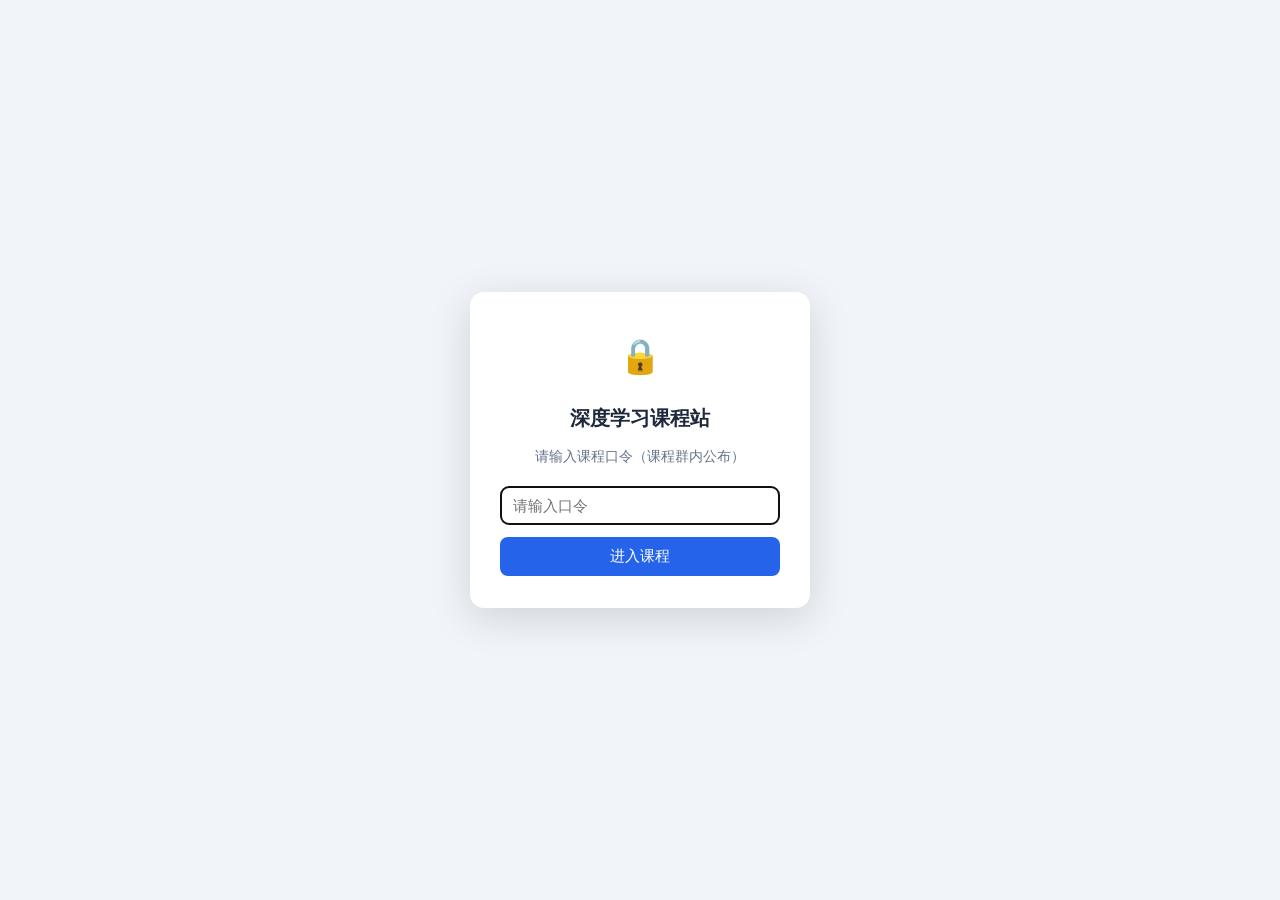
<file: courses/cnn/index.html>
<!DOCTYPE html>
<html lang="zh-CN">
<head>
    <meta charset="UTF-8">
    <meta name="viewport" content="width=device-width, initial-scale=1.0">
    <link rel="icon" type="image/png" href="../../favicon.png">
<script>
(function () {
    /* 深色模式：渲染前应用，避免闪烁 */
    try { var _t = localStorage.getItem('dl_theme'); if (_t === 'dark') document.documentElement.classList.add('dl-dark'); else if (_t === 'sepia') document.documentElement.classList.add('dl-sepia'); } catch (e) {}
    /* 课程口令门（简单保护） */
    try { if (localStorage.getItem('dl_gate_v1') === '1') return; } catch (e) {}
    document.documentElement.classList.add('dl-gating');
    document.addEventListener('DOMContentLoaded', function () {
        var g = document.createElement('div');
        g.id = 'dl-gate';
        g.innerHTML = '<div class="dl-gate-card">'
            + '<div style="font-size:34px;">🔒</div>'
            + '<h2 style="margin:10px 0 6px;font-size:20px;color:#1E293B;">深度学习课程站</h2>'
            + '<p style="margin:0 0 16px;font-size:14px;color:#64748B;">请输入课程口令（课程群内公布）</p>'
            + '<input id="dl-gate-input" type="password" placeholder="请输入口令" style="width:100%;box-sizing:border-box;padding:10px 12px;font-size:15px;border:1px solid #CBD5E1;border-radius:8px;">'
            + '<button id="dl-gate-btn" style="margin-top:12px;width:100%;padding:10px;background:#2563EB;color:#fff;border:none;border-radius:8px;font-size:15px;cursor:pointer;">进入课程</button>'
            + '<p id="dl-gate-err" style="display:none;margin:10px 0 0;font-size:13px;color:#DC2626;">口令不正确，请重试</p>'
            + '</div>';
        document.body.appendChild(g);
        var input = g.querySelector('#dl-gate-input');
        input.focus();
        function unlock(ok) {
            if (!ok) { g.querySelector('#dl-gate-err').style.display = 'block'; input.select(); return; }
            try { localStorage.setItem('dl_gate_v1', '1'); } catch (e) {}
            document.documentElement.classList.remove('dl-gating');
            g.remove();
        }
        function tryUnlock() {
            if (!window.crypto || !crypto.subtle) {
                var err = g.querySelector('#dl-gate-err');
                err.textContent = '当前浏览器不支持安全校验，请换用 Chrome / Edge 访问';
                err.style.display = 'block';
                return;
            }
            crypto.subtle.digest('SHA-256', new TextEncoder().encode(input.value)).then(function (buf) {
                var hex = Array.prototype.map.call(new Uint8Array(buf), function (b) { return ('0' + b.toString(16)).slice(-2); }).join('');
                unlock(hex === '73634a650a686aed3b525c5cf4c80cbd01f2ea795763bd37541f17eb707c144b');
            }).catch(function () {
                var err2 = g.querySelector('#dl-gate-err');
                err2.textContent = '校验出错，请刷新页面重试';
                err2.style.display = 'block';
            });
        }
        g.querySelector('#dl-gate-btn').addEventListener('click', tryUnlock);
        input.addEventListener('keydown', function (e) { if (e.key === 'Enter') tryUnlock(); });
    });
})();
</script>
    <title>第04讲 卷积神经网络（CNN）· 互动讲义版</title>
    <link rel="stylesheet" href="../../assets/katex/katex.min.css">
    <link rel="stylesheet" href="../../assets/course.css">
    <script src="../../assets/course.js" defer></script>
</head>
<body>

<nav class="topbar">
    <div class="topbar-inner">
        <a href="../../index.html">← 课程首页</a>
        <span class="spacer"></span>
        <span class="pill">互动讲义</span>
    </div>
</nav>

<div class="page">

<header class="hero">
    <div class="kicker">深度学习 · 第04讲</div>
    <h1>卷积神经网络（CNN）</h1>
    <p class="sub">Convolutional Neural Networks —— 互动讲义</p>
    <p class="meta">基于《动手学深度学习》课程 · 互动讲义版</p>
</header>
<div class="callout key" style="margin:26px 0 8px;">
    <span class="co-tag">🎬 课前导入：从"看"说起</span>
    <p>人眼看世界，不是把每个像素单独分析再拼起来，而是自动地先看边缘轮廓、再看眼睛鼻子这样的部件、最后认出整张脸——"从局部到整体、从简单到复杂"。而上一讲的 MLP 只吃一维向量：一张图片要喂进去，必须先把二维像素矩阵"拍扁"成一长条，空间结构全部丢失。本讲将看到：只要<strong>尊重图像的二维结构</strong>，再加上局部连接与权值共享两个设计，就催生了计算机视觉的革命——卷积神经网络（CNN）。</p>
</div>
<!-- ==================== 第一章 ==================== -->
<section class="chapter" id="ch1">
    <div class="chapter-head">
        <span class="chapter-num">1</span>
        <h2>回顾：单隐含层网络</h2>
    </div>
    <p class="chapter-lede">在介绍卷积神经网络之前，先回顾前馈神经网络中的单隐含层网络，看看它直接处理图像时会遇到什么麻烦。</p>

    <h3><span class="sec-no">1.1</span>单隐含层网络的结构</h3>
    <p>在介绍卷积神经网络之前，我们先回顾一下前馈神经网络中的单隐含层网络。</p>
    <figure>
        <img src="images/typora_single_layer.png" alt="单隐含层网络结构" loading="lazy">
        <figcaption>单隐含层网络结构</figcaption>
    </figure>
    <p>它的数学表达为：</p>
    <p>\(\mathbf{h} = \sigma(\mathbf{W}\mathbf{x} + \mathbf{b})\)</p>
    <p>其中：</p>
    <ul>
        <li>\(\mathbf{x}\) 是输入向量</li>
        <li>\(\mathbf{W}\) 是权重矩阵</li>
        <li>\(\mathbf{b}\) 是偏差向量</li>
        <li>\(\sigma\) 是激活函数（如 ReLU、Sigmoid 等）</li>
        <li>\(\mathbf{h}\) 是隐含层的输出</li>
    </ul>

    <h3><span class="sec-no">1.2</span>图像输入带来的参数爆炸</h3>
    <p>当我们将图像作为输入时，问题就出现了。以 CIFAR-10 数据集中的图像为例：</p>
    <figure>
        <img src="images/typora_params_explosion.png" alt="图像输入参数爆炸" loading="lazy">
        <figcaption>图像输入参数爆炸</figcaption>
    </figure>
    <ul>
        <li>图像尺寸：32 × 32 像素</li>
        <li>颜色通道：3（RGB）</li>
        <li>输入节点数 = 32 × 32 × 3 = 3,072</li>
    </ul>
    <p>如果隐含层有 100 个神经元，那么：</p>
    <ul>
        <li>权重参数数量 = 3,072 × 100 = 307,200 个</li>
    </ul>
    <p>这还只是一个隐含层！如果网络更深、图像更大，参数量会呈指数级增长。</p>
    <div class="callout warn">
        <span class="co-tag">⚠️ 核心问题</span>
        <p>参数量随输入维度爆炸式增长，导致计算开销巨大、容易过拟合。</p>
    </div>

    <h3><span class="sec-no">1.3</span>全连接网络的三个缺陷</h3>
    <p>将全连接网络直接用于图像处理存在三大问题：</p>
    <div class="tbl-wrap">
        <table>
            <tr><th>问题</th><th>描述</th><th>CNN 的解决方案</th></tr>
            <tr><td>参数量巨大</td><td>每个像素与每个神经元全连接</td><td>局部连接 + 权值共享</td></tr>
            <tr><td>空间信息丢失</td><td>将二维图像展平为一维向量，破坏空间结构</td><td>保留二维结构进行卷积</td></tr>
            <tr><td>平移变化敏感</td><td>物体位置稍有变化，网络就难以识别</td><td>平移不变性（卷积+池化）</td></tr>
        </table>
    </div>
    <p>这三个问题直接催生了卷积神经网络（CNN）的诞生。</p>
</section>

<!-- ==================== 第二章 ==================== -->
<section class="chapter" id="ch2">
    <div class="chapter-head">
        <span class="chapter-num">2</span>
        <h2>卷积神经网络概述</h2>
    </div>
    <p class="chapter-lede">CNN 用卷积运算替代全连接层中的矩阵乘法，专门为图像这样的网格化数据而设计。</p>

    <h3><span class="sec-no">2.1</span>什么是 CNN？</h3>
    <p>卷积神经网络（Convolutional Neural Networks，CNN）是一类专门为处理网格化数据（如图像）而设计的深度神经网络。其核心思想是使用卷积运算替代全连接层中的矩阵乘法。</p>
    <figure>
        <img src="images/p4_cnn_overview.jpeg" alt="CNN概览1" loading="lazy">
        <figcaption>CNN 概览</figcaption>
    </figure>
    <figure>
        <img src="images/p5_cnn_structure.jpeg" alt="CNN结构" loading="lazy">
        <figcaption>CNN 结构</figcaption>
    </figure>

    <h3><span class="sec-no">2.2</span>CNN 的基本架构</h3>
    <p>典型的 CNN 架构包含以下层次结构：</p>
    <p class="muted">输入图像 → 卷积层(特征提取) → 池化层(下采样) → ... → 全连接层(分类) → 输出</p>
    <ul>
        <li><strong>卷积层</strong>：提取局部特征（边缘、纹理、形状等）</li>
        <li><strong>池化层</strong>：降低空间分辨率，提供平移不变性</li>
        <li><strong>全连接层</strong>：综合特征进行最终分类</li>
    </ul>
    <div class="callout key">
        <span class="co-tag">🔑 核心洞察</span>
        <p>浅层网络检测边缘和纹理等低级特征，深层网络检测物体部件和语义概念等高级特征。</p>
    </div>

    <h3><span class="sec-no">2.3</span>CNN 之父——Yann LeCun（杨立昆）</h3>
    <div class="callout hist">
        <span class="co-tag">📜 人物</span>
        <p>Yann LeCun 是深度学习领域的奠基人之一，被誉为"卷积神经网络之父"。他与 Geoffrey Hinton、Yoshua Bengio 并称"深度学习三巨头"，于 2018 年共同获得图灵奖。</p>
    </div>
    <p>LeCun 的关键贡献：</p>
    <div class="tbl-wrap">
        <table>
            <tr><th>年份</th><th>贡献</th><th>意义</th></tr>
            <tr><td>1989</td><td>将反向传播应用于卷积神经网络</td><td>首次证明 CNN 可以通过梯度下降训练</td></tr>
            <tr><td>1998</td><td>LeNet-5</td><td>最早的实用 CNN 架构，成功应用于银行支票手写数字识别，奠定了现代 CNN 的基础</td></tr>
            <tr><td>2013</td><td>Facebook AI Research（FAIR）主任</td><td>领导大规模 AI 研究，推动 CNN 在工业界的广泛应用</td></tr>
        </table>
    </div>
    <div class="callout try">
        <span class="co-tag">💡 启示</span>
        <p>CNN 不是一蹴而就的——LeNet-5 在 1998 年就已提出，但由于数据和算力不足，直到 2012 年 AlexNet 出现才真正引爆了 CNN 革命。技术积累需要时间，但基础理论始终是关键的。</p>
    </div>
</section>

<!-- ==================== 第三章 ==================== -->
<section class="chapter" id="ch3">
    <div class="chapter-head">
        <span class="chapter-num">3</span>
        <h2>卷积运算基础</h2>
    </div>
    <p class="chapter-lede">卷积核在图像上逐行逐列滑动，每次只看一个小区域——这就是 CNN 提取局部特征的方式。</p>

    <h3><span class="sec-no">3.1</span>什么是卷积？</h3>
    <p><strong>直观理解</strong>：卷积就像用一个"放大镜"（卷积核）在图像上逐行逐列滑动，每次只看一个小区域，提取该区域的局部特征。</p>
    <figure>
        <img src="images/p6_conv_demo.jpeg" alt="卷积演示" loading="lazy">
        <figcaption>卷积演示</figcaption>
    </figure>
    <ul>
        <li><strong>卷积核（Kernel / Filter）</strong>：一个小的权重矩阵，相当于"特征探测器"</li>
        <li><strong>输出（特征图）</strong>：每个位置记录核与输入局部区域的匹配程度</li>
        <li><strong>不同核 → 不同特征图</strong>：边缘检测核、模糊核、锐化核等</li>
    </ul>

    <h3><span class="sec-no">3.2</span>互相关与卷积</h3>
    <p>在数学上，有两个密切相关的概念需要区分：</p>
    <p><strong>2-D 互相关（Cross-Correlation）— 深度学习实际使用</strong></p>
    <p>\(h(i,j) = \sum_{a}\sum_{b} X(i+a,\ j+b) \cdot K(a,b)\)</p>
    <p>核不做翻转，直接滑动计算。</p>
    <p><strong>2-D 卷积（Convolution）— 严格数学定义</strong></p>
    <p>\(h(i,j) = \sum_{a}\sum_{b} X(i-a,\ j-b) \cdot K(a,b)\)</p>
    <p>核翻转180°后滑动计算。</p>
    <figure>
        <img src="images/conv_cross_corr_autocorr.png" alt="卷积 vs 互相关 vs 自相关对比" loading="lazy">
        <figcaption>卷积（Convolution）vs 互相关（Cross-correlation）vs 自相关（Autocorrelation）对比</figcaption>
    </figure>
    <div class="callout key">
        <span class="co-tag">🔑 深度学习中的约定</span>
        <p>实际使用的是"互相关"运算，但习惯上仍称其为"卷积"。因为翻转操作不改变特征提取能力，省去翻转可以节省计算开销。</p>
    </div>
    <p><strong>深入理解：互相关 vs 卷积 vs 自相关</strong>——这三种运算密切相关但各有不同用途。根据上图中的对比：</p>
    <div class="tbl-wrap">
        <table>
            <tr><th>运算</th><th>核心操作</th><th>直观理解</th></tr>
            <tr>
                <td>互相关<br>Cross-Correlation</td>
                <td>核不做翻转，直接滑动计算</td>
                <td>用模板匹配：问"这张图中哪里长得像我手上的模板？"。把模板（核）放在图上滑动，匹配度越高，输出值越大。CNN 实际使用的就是这个。</td>
            </tr>
            <tr>
                <td>卷积<br>Convolution</td>
                <td>核翻转 180° 后再滑动计算</td>
                <td>用系统中的冲激响应来想：输入信号经过一个线性系统，输出是输入与系统冲激响应的卷积。翻转保证了交换律：\(f * g = g * f\)（互相关不满足交换律）。数学上更优雅，但 CNN 中翻转与否不影响学习效果。</td>
            </tr>
            <tr>
                <td>自相关<br>Autocorrelation</td>
                <td>信号与自身做互相关</td>
                <td>检测信号内部的重复模式/周期性：把信号在时间轴上平移后与原信号比较。峰值出现在位移量等于周期的地方。常用于信号处理、基因序列分析等领域。</td>
            </tr>
        </table>
    </div>
    <div class="callout key">
        <span class="co-tag">🧠 记忆要点</span>
        <p>在 CNN 教材中看到"卷积"两个字，脑子里要自动翻译成"互相关（核不翻转）"。在深度学习领域，这一术语已被广泛接受，但需理解其运算本质为互相关。</p>
    </div>

    <h3><span class="sec-no">3.3</span>二维交叉相关计算实例</h3>
    <p>输入为 3×3 矩阵，核为 2×2 矩阵。</p>
    <figure>
        <img src="images/p9_cross_correlation.jpeg" alt="交叉相关1" loading="lazy">
        <figcaption>交叉相关示例（1）</figcaption>
    </figure>
    <figure>
        <img src="images/p9_cross_correlation2.jpeg" alt="交叉相关2" loading="lazy">
        <figcaption>交叉相关示例（2）</figcaption>
    </figure>
    <p>输入矩阵 X：</p>
    <p class="muted">[0 1 2]<br>[3 4 5]<br>[6 7 8]</p>
    <p>核矩阵 K：</p>
    <p class="muted">[0 1]<br>[2 3]</p>
    <p>计算过程（核在输入上滑动，每个位置逐元素相乘再求和）：</p>
    <div class="tbl-wrap">
        <table>
            <tr><th>位置</th><th>计算过程</th><th>结果</th></tr>
            <tr><td>(0,0)</td><td>0×0 + 1×1 + 3×2 + 4×3</td><td>19</td></tr>
            <tr><td>(0,1)</td><td>1×0 + 2×1 + 4×2 + 5×3</td><td>25</td></tr>
            <tr><td>(1,0)</td><td>3×0 + 4×1 + 6×2 + 7×3</td><td>37</td></tr>
            <tr><td>(1,1)</td><td>4×0 + 5×1 + 7×2 + 8×3</td><td>43</td></tr>
        </table>
    </div>
    <p>输出矩阵 Y：</p>
    <p class="muted">[19 25]<br>[37 43]</p>
    <figure>
        <img src="images/conv_operation_v2.gif" alt="卷积运算动图演示" loading="lazy">
        <figcaption>动图演示：2×2 核（橙框）在 3×3 输入上逐格滑动，每到一个位置就把窗口与核逐元素相乘再求和，填入输出（绿色）。4 步滑完，2×2 输出全部算出——这就是"互相关"的全过程。</figcaption>
    </figure>
    <div class="callout key">
        <span class="co-tag">📐 输出尺寸公式</span>
        <p><strong>输出尺寸 = (输入尺寸 − 核尺寸 + 2×填充) ÷ 步长 + 1</strong>。即对 \(n \times n\) 的输入、\(k \times k\) 的核、四周各填充 \(p\) 圈（总填充量 \(2p\)）、步幅 \(s\)，输出边长为 \((n + 2p - k) / s + 1\)（不能整除时向下取整）；高、宽方向分别按此计算。特例：不填充、步幅为 1 时退化为 \(n - k + 1\)——上面的例子就是 \(3 - 2 + 1 = 2\)。填充与步幅的细讲见第 5 章。</p>
    </div>

    <div class="lab">
        <div class="lab-head">
            <span class="lab-badge">互动实验</span>
            <div class="lab-title">卷积随手算</div>
            <div class="lab-sub">可编辑的互相关计算器：改输入、改核，输出实时重算</div>
            <div class="lab-hint">直接修改左侧 4×4 输入和中间 3×3 核里的数字；点击右侧输出格，查看该位置的详细计算过程</div>
        </div>
        <div class="lab-body">
            <div id="conv-lab" style="display:flex;flex-wrap:wrap;gap:26px;align-items:flex-start;">
                <div>
                    <div style="font-size:13.5px;color:var(--ink-2);margin-bottom:8px;">输入 X（4×4，可编辑）</div>
                    <div id="conv-x"></div>
                </div>
                <div>
                    <div style="font-size:13.5px;color:var(--ink-2);margin-bottom:8px;">核 K（3×3，可编辑）</div>
                    <div id="conv-k"></div>
                </div>
                <div>
                    <div style="font-size:13.5px;color:var(--ink-2);margin-bottom:8px;">输出 Y（2×2，点击查看）</div>
                    <div id="conv-y"></div>
                </div>
            </div>
            <div id="conv-detail" class="muted" style="margin-top:16px;font-size:14px;">点击右侧输出格，查看该位置的详细计算过程。</div>
        </div>
        <div class="lab-note">试着把核改成 <b>[1, 0, −1] 一列重复三行</b>（垂直边缘检测核），观察输出对输入左右差异的敏感性。</div>
    </div>
</section>

<!-- ==================== 第四章 ==================== -->
<section class="chapter" id="ch4">
    <div class="chapter-head">
        <span class="chapter-num">4</span>
        <h2>二维卷积层</h2>
    </div>

    <h3><span class="sec-no">4.1</span>卷积层的数学定义</h3>
    <p>二维卷积层的核心运算：</p>
    <p>\(\mathbf{Y} = \mathbf{X} \star \mathbf{W} + b\)</p>
    <p>其中：</p>
    <ul>
        <li>\(\mathbf{X}\)：\(n_h \times n_w\) 输入矩阵</li>
        <li>\(\mathbf{W}\)：\(k_h \times k_w\) 核矩阵（可学习参数）</li>
        <li>\(b\)：偏差标量（可学习参数）</li>
        <li>\(\mathbf{Y}\)：\((n_h - k_h + 1) \times (n_w - k_w + 1)\) 输出矩阵</li>
    </ul>
    <div class="callout key">
        <span class="co-tag">🔑 关键点</span>
        <p>\(\mathbf{W}\) 和 \(b\) 是可学习的参数，通过反向传播算法优化。</p>
    </div>

    <h3><span class="sec-no">4.2</span>卷积层与全连接层的对比</h3>
    <div class="tbl-wrap">
        <table>
            <tr><th>特性</th><th>全连接层</th><th>卷积层</th></tr>
            <tr><td>连接方式</td><td>每个输入与每个输出相连</td><td>局部连接（只与核窗口内的输入相连）</td></tr>
            <tr><td>参数量</td><td>输入维度 × 输出维度</td><td>\(k_h \times k_w\)（与输入大小无关）</td></tr>
            <tr><td>空间结构</td><td>丢失（展平为一维）</td><td>保留（二维滑动）</td></tr>
            <tr><td>权值共享</td><td>无</td><td>同一核在整个输入上共享</td></tr>
        </table>
    </div>
</section>

<!-- ==================== 第五章 ==================== -->
<section class="chapter" id="ch5">
    <div class="chapter-head">
        <span class="chapter-num">5</span>
        <h2>填充与步幅</h2>
    </div>
    <p class="chapter-lede">卷积会让特征图越卷越小——填充和步幅就是控制输出尺寸的两个旋钮。</p>

    <h3><span class="sec-no">5.1</span>填充（Padding）</h3>
    <p><strong>为什么需要填充？</strong>卷积运算会使输出尺寸变小。例如，3×3 输入用 2×2 核卷积得到 2×2 输出。经过多层卷积后，特征图会不断缩小，最终可能"消失"。</p>
    <p><strong>解决方案</strong>：在输入周围添加额外的行/列（通常填充 0）。</p>
    <figure>
        <img src="images/p13_12.jpeg" alt="填充示意图1" loading="lazy">
        <figcaption>填充示意图（1）</figcaption>
    </figure>
    <figure>
        <img src="images/p13_13.jpeg" alt="填充示意图2" loading="lazy">
        <figcaption>填充示意图（2）</figcaption>
    </figure>
    <figure>
        <img src="images/padding_v2.gif" alt="填充动图演示" loading="lazy">
        <figcaption>动图演示：3×3 输入四周补一圈 0（灰色）变成 5×5，再用 3×3 核卷积——输出仍是 3×3，与输入尺寸相同。填充让边缘像素也能被窗口"正中心"覆盖到，特征图不再越卷越小。</figcaption>
    </figure>
    <p>填充后的输出尺寸：</p>
    <p>\((n_h - k_h + p_h + 1) \times (n_w - k_w + p_w + 1)\)</p>
    <p>其中 \(p_h\) 和 \(p_w\) 分别是在高度和宽度方向的总填充量（即每侧填充量的 2 倍，对应第 3 章一般公式中的 \(2p\)）。</p>
    <p><strong>常用设置</strong></p>
    <ul>
        <li>通常取 \(p_h = k_h - 1\)，\(p_w = k_w - 1\)（使输出与输入尺寸相同）</li>
        <li>当 \(k_h\) 为奇数时：上下各填充 \(p_h / 2\)</li>
        <li>当 \(k_h\) 为偶数时：上侧填充 \(\lceil p_h/2 \rceil\)，下侧填充 \(\lfloor p_h/2 \rfloor\)</li>
    </ul>

    <h3><span class="sec-no">5.2</span>步幅（Stride）</h3>
    <p>步幅是卷积核在输入上滑动时的步长。默认步幅为 1（每次移动 1 个像素）。</p>
    <figure>
        <img src="images/p16_14.jpeg" alt="步幅示意" loading="lazy">
        <figcaption>步幅示意</figcaption>
    </figure>
    <figure>
        <img src="images/stride_example.png" alt="步幅实例：高度步幅3，宽度步幅2" loading="lazy">
        <figcaption>步幅实例：5×5 填充输入 + 2×2 卷积核，高度步幅 s_h=3，宽度步幅 s_w=2 → 输出 2×2。步幅越大，跳过的区域越多，输出越小。</figcaption>
    </figure>
    <figure>
        <img src="images/stride_v2.gif" alt="步幅动图演示" loading="lazy">
        <figcaption>动图演示：同样 2×2 的核，但窗口不再逐格滑动——高度方向每次跳 3 格、宽度方向每次跳 2 格，4 次就扫完 5×5 输入，输出缩小为 2×2。增大步幅是除池化外另一种"降采样"手段。</figcaption>
    </figure>
    <p>步幅后的输出尺寸：</p>
    <p>\(\left\lfloor \frac{n_h - k_h + p_h + s_h}{s_h} \right\rfloor \times \left\lfloor \frac{n_w - k_w + p_w + s_w}{s_w} \right\rfloor\)</p>
    <p>其中 \(s_h\) 和 \(s_w\) 分别是高度和宽度的步幅。</p>

    <h3><span class="sec-no">5.3</span>交互演示：输出尺寸计算器</h3>
    <div class="lab">
        <div class="lab-head">
            <span class="lab-badge">互动实验</span>
            <div class="lab-title">输出尺寸计算器</div>
            <div class="lab-sub">公式不必死记——拖动滑块，实时观察输出尺寸如何变化</div>
            <div class="lab-hint">改变输入尺寸 n、核大小 k、总填充量 p 与步幅 s，看输出尺寸和比例示意图</div>
        </div>
        <div class="lab-body">
            <div class="ctl-row">
                <label class="ctl">输入尺寸 n<input type="range" id="sz-n" min="3" max="15" step="1" value="7"><span class="val" id="sz-n-v">7</span></label>
                <label class="ctl">核大小 k<input type="range" id="sz-k" min="1" max="7" step="1" value="3"><span class="val" id="sz-k-v">3</span></label>
            </div>
            <div class="ctl-row">
                <label class="ctl">总填充量 p<input type="range" id="sz-p" min="0" max="6" step="1" value="0"><span class="val" id="sz-p-v">0</span></label>
                <label class="ctl">步幅 s<input type="range" id="sz-s" min="1" max="4" step="1" value="1"><span class="val" id="sz-s-v">1</span></label>
            </div>
            <p id="sz-out" style="font-size:16px;margin:14px 0;">输出尺寸 = ⌊(n − k + p) / s⌋ + 1 = <strong style="color:var(--brand);">5 × 5</strong></p>
            <canvas id="sz-canvas" class="plot" width="640" height="220"></canvas>
        </div>
        <div class="lab-note">经典组合：<b>k=3、p=2、s=1</b> 时输出与输入同尺寸（"same" 卷积）；把 s 调到 2，输出约减半——这就是降采样。</div>
    </div>
</section>

<!-- ==================== 第六章 ==================== -->
<section class="chapter" id="ch6">
    <div class="chapter-head">
        <span class="chapter-num">6</span>
        <h2>多输入输出通道</h2>
    </div>
    <p class="chapter-lede">彩色图像有 RGB 三个通道——卷积层需要能"吃进"多通道、也能"吐出"多通道。</p>

    <h3><span class="sec-no">6.1</span>多个输入通道</h3>
    <p>彩色图像有 RGB 三个通道，转灰度会丢失颜色信息。因此卷积层需要处理多通道输入。</p>
    <figure>
        <img src="images/rgb_channels.jpg" alt="RGB三通道：彩色图像由红(R)、绿(G)、蓝(B)三个通道叠加组成" loading="lazy">
        <figcaption>彩色图像的 RGB 三个通道：R（红色通道）、G（绿色通道）、B（蓝色通道）分别记录不同颜色分量，三个通道叠加后得到完整彩色图像。</figcaption>
    </figure>
    <figure>
        <img src="images/p19_17.jpeg" alt="多输入通道" loading="lazy">
        <figcaption>多输入通道卷积示意</figcaption>
    </figure>
    <ul>
        <li>输入 \(\mathbf{X}\)：\(c_i \times n_h \times n_w\)（\(c_i\) 个输入通道）</li>
        <li>卷积核 \(\mathbf{W}\)：\(c_i \times k_h \times k_w\)（每个输入通道对应一个核）</li>
        <li>输出 \(\mathbf{Y}\)：\(n_h \times n_w\)（所有通道卷积结果求和）</li>
    </ul>
    <p>多输入通道卷积公式：</p>
    <p>\(\mathbf{Y} = \sum_{c=0}^{c_i-1} \mathbf{X}(c,:,:) \star \mathbf{W}(c,:,:)\)</p>
    <p>计算实例：</p>
    <figure>
        <img src="images/multi_channel_conv.png" alt="多输入通道卷积计算实例：每个通道都有一个卷积核，结果是所有通道卷积结果的和" loading="lazy">
        <figcaption>多输入通道卷积计算实例：每个通道都有一个卷积核（共 c_i 个），结果是所有通道卷积结果的和，输出只有一个通道。</figcaption>
    </figure>
    <ul>
        <li>通道1卷积：1×1 + 2×2 + 4×3 + 5×4 = 37</li>
        <li>通道2卷积：0×0 + 1×1 + 3×2 + 4×3 = 19</li>
        <li>总和 = 37 + 19 = 56</li>
    </ul>
    <div class="callout key">
        <span class="co-tag">🔑 关键</span>
        <p>无论有多少输入通道，单核卷积输出只有一个通道！</p>
    </div>
    <p>下面这张动图把两个通道"各算各的、再相加"的过程完整演示一遍（2 个输入通道、2 个 2×2 核、输出 2×2）：</p>
    <figure>
        <img src="images/multi_channel.gif" alt="多输入通道卷积动图：逐通道互相关再相加" loading="lazy">
        <figcaption>多输入通道卷积动画：核 1 只在通道 1 上滑动，核 2 只在通道 2 上滑动，同一位置的两个加权和相加，才得到输出的一个元素——输入通道数只影响"要加几项"，不影响输出的通道数。</figcaption>
    </figure>

    <h3><span class="sec-no">6.2</span>多个输出通道：一个卷积核组对应一个输出通道</h3>
    <p>回顾 6.1 的结论：无论输入有多少个通道，<strong>一个三维卷积核做完"逐通道卷积再求和"之后，只产出一个输出通道</strong>。所以要获得多个输出通道，就要准备多个这样的三维卷积核——<strong>有几个三维核，就有几个输出通道，二者严格一一对应</strong>。为表述清晰，本节把一个三维核称为一个<strong>卷积核组</strong>。</p>
    <figure>
        <img src="images/p25_20.jpeg" alt="多输出通道" loading="lazy">
        <figcaption>多输出通道卷积示意：每个核组（含 \(c_i\) 个二维核）独立地产出一个输出通道，\(c_o\) 个核组得到 \(c_o\) 个输出通道。</figcaption>
    </figure>
    <p>把"核"的三个层次分清楚，对应关系就一目了然：</p>
    <ul>
        <li><strong>二维核</strong>（\(k_h \times k_w\)）：最小单元，只在一个输入通道上滑动；</li>
        <li><strong>卷积核组（三维核）</strong>（\(c_i \times k_h \times k_w\)）：由 \(c_i\) 个二维核组成，每个输入通道配一个，各通道卷积结果求和后<strong>产出一个输出通道</strong>；</li>
        <li><strong>四维核张量</strong> \(\mathbf{W}\)（\(c_o \times c_i \times k_h \times k_w\)）：把 \(c_o\) 个核组堆叠在一起，\(c_o\) 就是输出通道数；每个输出通道 \(\mathbf{O}_i = \mathbf{X} \star \mathbf{W}(i,:,:,:)\)。</li>
    </ul>
    <p>对应关系与计算方式（以 \(c_i=2\)、\(c_o=3\) 为例）：</p>
    <table>
        <thead><tr><th>输出通道</th><th>由谁产生</th><th>计算</th></tr></thead>
        <tbody>
            <tr><td>通道 1</td><td>核组 1：\(\mathbf{W}(0,:,:,:)\)</td><td>\(\mathbf{O}_1=\sum_{c}\mathbf{X}(c,:,:)\star\mathbf{W}(0,c,:,:)\)</td></tr>
            <tr><td>通道 2</td><td>核组 2：\(\mathbf{W}(1,:,:,:)\)</td><td>\(\mathbf{O}_2=\sum_{c}\mathbf{X}(c,:,:)\star\mathbf{W}(1,c,:,:)\)</td></tr>
            <tr><td>通道 3</td><td>核组 3：\(\mathbf{W}(2,:,:,:)\)</td><td>\(\mathbf{O}_3=\sum_{c}\mathbf{X}(c,:,:)\star\mathbf{W}(2,c,:,:)\)</td></tr>
        </tbody>
    </table>
    <div class="callout key">
        <span class="co-tag">🔑 关键</span>
        <p><strong>一个卷积核组 ⇔ 一个输出通道。</strong>核组内部：每个输入通道配一个二维核，各通道结果求和；核组之间：参数完全独立，各自学习一种模式。输出通道数 \(c_o\) 只取决于核组的个数，与输入通道数 \(c_i\) 无关——\(c_i\) 只决定每个核组"有多厚"。</p>
    </div>
    <p><strong>参数量核算</strong>：输入 \(c_i=3\)、要 \(c_o=6\) 个输出通道、核大小 3×3，则需要 6 个核组，每组含 3 个 3×3 二维核，参数量共 \(6\times3\times3\times3=162\)（另加 6 个偏置）。</p>
    <p>每个输出通道可以识别一种特定的模式，例如：</p>
    <ul>
        <li>通道1：检测水平边缘</li>
        <li>通道2：检测垂直边缘</li>
        <li>通道3：检测45°对角线</li>
        <li>通道4：检测特定纹理</li>
    </ul>
    <figure>
        <img src="images/cat_feature_maps.png" alt="猫图像与不同卷积核的特征响应图：左侧为原始猫图像，右侧为不同卷积核学到的特征响应" loading="lazy">
        <figcaption>多输出通道特征响应：每个输出通道的卷积核学习不同的特征——有的检测颜色中心、有的检测对角边缘、有的检测垂直条纹。这正是"每个输出通道识别一种特定模式"的直观体现。</figcaption>
    </figure>
</section>

<!-- ==================== 第七章 ==================== -->
<section class="chapter" id="ch7">
    <div class="chapter-head">
        <span class="chapter-num">7</span>
        <h2>1×1 卷积层</h2>
    </div>

    <h3><span class="sec-no">7.1</span>什么是 1×1 卷积？</h3>
    <p>当 \(k_h = k_w = 1\) 时，卷积核退化为 1×1 大小。它不涉及空间邻域信息——每个位置只看同一像素的不同通道。</p>
    <figure>
        <img src="images/p27_22.jpeg" alt="1x1卷积" loading="lazy">
        <figcaption>1×1 卷积：窗口只覆盖单个像素，但该像素的所有输入通道仍通过核做加权组合。</figcaption>
    </figure>

    <h3><span class="sec-no">7.2</span>1×1 卷积的本质</h3>
    <p>1×1 卷积等价于在每个像素位置施加一个从 \(c_i\) 到 \(c_o\) 的全连接层：</p>
    <ul>
        <li>输入：该像素位置的 \(c_i\) 个通道值</li>
        <li>权重：\(c_o \times c_i\) 矩阵（所有像素共享）</li>
        <li>输出：该像素位置的 \(c_o\) 个通道值</li>
    </ul>

    <h3><span class="sec-no">7.3</span>主要用途</h3>
    <div class="tbl-wrap">
        <table>
            <tr><th>用途</th><th>说明</th></tr>
            <tr><td>通道数变换</td><td>升维（增加通道数）或降维（减少通道数）</td></tr>
            <tr><td>跨通道信息融合</td><td>在不改变空间尺寸的前提下融合通道信息</td></tr>
            <tr><td>增加非线性</td><td>配合激活函数，增加网络的表达能力</td></tr>
        </table>
    </div>
    <div class="callout key">
        <span class="co-tag">💡 深入理解：1×1 卷积的关键洞察</span>
        <p>1×1 卷积的核心优势在于：不改变空间尺寸，只做通道间的线性变换。可以把它理解为"给每个像素点单独做了一次矩阵乘法"。</p>
    </div>

    <h4>通道数变换（升维 / 降维）：多通道核组规则的直接套用</h4>
    <p>1×1 卷积在 PyTorch 里就是 <code>Conv2d(C_in, C_out, kernel_size=1)</code>——它与 3×3、3×5 卷积是<strong>同一个 Conv2d 类</strong>，没有任何特殊实现，因此完全遵守第 6 章的多通道卷积规则：<strong>卷积核组数量 = 输出通道数 \(c_o\)，每组里面有 \(c_i\) 个 1×1 的小核</strong>。1×1 只是把每个小核的尺寸从 \(k \times k\) 变成 1×1。输出通道数可以自由设定：比输入少就是<strong>降维</strong>，比输入多就是<strong>升维</strong>。</p>
    <p><strong>验算例 1（降维）</strong>：<code>Conv2d(256, 64, 1)</code></p>
    <ul>
        <li>核组数量 = 64 组，每组含 256 个 1×1 小核，小核总数 = 64 × 256 = 16384；</li>
        <li>参数量（不含偏置）= \(64 \times 256 \times 1 \times 1 = 16384\)；</li>
        <li>作用：把 256 通道压成 64 通道。<strong>典型应用是 ResNet 瓶颈块</strong>：先用 1×1 把通道压小，再跑 3×3 卷积，最后再用 1×1 升回去——3×3 卷积的参数量和计算量因此大幅减少。</li>
    </ul>
    <p><strong>验算例 2（升维）</strong>：<code>Conv2d(64, 256, 1)</code>——256 组核、每组 64 个 1×1 小核，把 64 通道扩成 256 通道：把前面学到的特征映射到更高维的特征空间，增强表达能力。</p>

    <h4>追问：升降维为什么不用 3×3 卷积？</h4>
    <p>3×3 卷积当然也能把 \(c_i\) 通道变成 \(c_o\) 通道，功能上二者都能完成通道变换，差别在<strong>感受野、参数量和计算目的</strong>：</p>
    <ul>
        <li><strong>参数量：3×3 是 1×1 的 9 倍（最主要原因）</strong>：\(\text{Params} = c_o \times c_i \times k^2\)。同样是 256→64：1×1 只要 \(64\times256\times1^2=16384\)，3×3 要 \(64\times256\times3^2=147456\)——3×3 的参数是 1×1 的 9 倍，乘加计算量（FLOPs）也接近 9 倍。若直接用 3×3 去降维，瓶颈块"省算力"的设计目的就落空了；</li>
        <li><strong>额外引入空间邻域融合</strong>：3×3 的感受野为 3×3，做通道变换的同时会强制把周围 3×3 邻域的像素一起融合进来。如果这一步只想做通道之间的信息重组（例如注意力模块里的通道映射、特征相加之后的通道校准），跨空间加权就是多余操作——模型被迫去学习本不需要的空间邻域权重，还更容易过拟合；</li>
        <li><strong>会改变特征图尺寸</strong>：不加 padding 时 H、W 会缩小；虽然加 padding 能保持尺寸，但 9 倍计算量的问题依旧没有解决。</li>
    </ul>
    <p><strong>那什么时候升降维反而要用 3×3？</strong>当你同时想要两件事——既要通道升/降维、又要提取局部空间特征（边缘、纹理）时，直接用 3×3 是合理的，例如基础残差块中的 <code>Conv2d(64, 128, 3, padding=1)</code>，一边升通道、一边提取空间特征。网络设计的常见思想是<strong>分工拆分</strong>：1×1 负责通道变换，3×3 负责空间特征提取，各司其职、灵活可控（Inception 分支正是先用 1×1 压缩通道，再用 3×3 分支提取空间特征）。</p>

    <h4>1×1 卷积 vs concat 拼接</h4>
    <ul>
        <li><strong>1×1 卷积</strong>：学一组权重，把多个输入通道<strong>加权融合</strong>之后再输出指定数量的通道——通道数可以变少、也可以变多，融合过程本身是可学习的；</li>
        <li><strong>concat（通道拼接）</strong>：单纯把两组特征沿通道维直接叠在一起，例如 \([B,64,H,W]\) 拼接 \([B,64,H,W]\) 得到 \([B,128,H,W]\)——通道只会增加、不能减少，而且没有任何学习融合。反复 concat 会让通道数越堆越大，后续卷积的参数量、计算量急剧上涨，也就是所谓的"参数量爆炸"。</li>
    </ul>
    <p><strong>一句话区分</strong>：1×1 卷积 = 可学习的通道融合 + 自由升降维；concat = 无学习的直接堆叠，通道只涨不降。</p>

    <p>与 3×3 卷积的本质区别：</p>
    <div class="tbl-wrap">
        <table>
            <tr><th>维度</th><th>3×3 卷积</th><th>1×1 卷积</th></tr>
            <tr><td>空间感受野</td><td>看当前像素 + 周围 8 个邻居（空间特征提取）</td><td>只看当前像素自己（不做空间特征提取）</td></tr>
            <tr><td>通道操作</td><td>跨通道融合（如果 \(c_i &gt; 1\)）</td><td>只做通道间线性组合（混合不同通道信息）</td></tr>
            <tr><td>参数数目</td><td>\(c_o \times c_i \times 3 \times 3\)，如 256→64 需 147456</td><td>\(c_o \times c_i\)，如 256→64 仅需 16384（仅为 1/9）</td></tr>
            <tr><td>空间尺寸</td><td>不加 padding 会缩小 H、W</td><td>保持不变</td></tr>
            <tr><td>典型场景</td><td>空间特征提取（边缘、纹理等）</td><td>通道数变换、跨通道信息融合、瓶颈降维</td></tr>
            <tr><td>网络分工</td><td>空间 + 通道一起操作</td><td>纯通道维度操作</td></tr>
        </table>
    </div>
    <div class="callout try">
        <span class="co-tag">💡 提示</span>
        <p>1×1 卷积虽简单，但功能强大，被广泛应用于 ResNet、Inception 等现代网络架构中——ResNet 用它升降维以控制计算量，Inception 用它融合不同尺度的特征。</p>
        <p>既然 1×1 这么好，为什么不全用 1×1？因为它没有空间感受野，提取不出边缘、纹理这类空间特征——网络仍需要 3×3 这样的大核来捕捉空间上的局部模式。二者是<strong>互补关系，不是替代关系</strong>。</p>
    </div>
</section>
<!-- ==================== 第八章 ==================== -->
<section class="chapter" id="ch8">
    <div class="chapter-head">
        <span class="chapter-num">8</span>
        <h2>池化层</h2>
    </div>
    <p class="chapter-lede">卷积对位置太敏感——池化层用"取窗口之最"的方式，换来平移不变性。</p>

    <h3><span class="sec-no">8.1</span>为什么需要池化层？</h3>
    <p>卷积层对位置是敏感的——输入图像的微小偏移可能导致输出显著变化。这句话到底什么意思？用一个可以亲手验算的小例子，把每一步看清楚。</p>
    <p><strong>实验设定</strong>：输入 \(\mathbf{X}\) 是一幅 4×5 的"图像"，前两列为 1（表示一条竖线），其余为 0；卷积核 \(\mathbf{K} = [1,\ -1]\)（1×2，检测"由亮变暗"的垂直边缘）。所谓<strong>窗口</strong>，就是卷积核每次在输入上覆盖的那一小片区域（这里是相邻的两格）；窗口每次向右滑动 1 格，对窗口内的两个数做互相关：\(Y_{i,j} = X_{i,j}\times 1 + X_{i,j+1}\times(-1)\)。</p>
    <div class="tbl-wrap">
        <table>
            <tr><th style="width:130px;"></th><th>输入（4×5，竖线 = 两列 1）</th><th>卷积输出（4×4）</th></tr>
            <tr><td><strong>移位前</strong></td><td><div style="font-family:Consolas,monospace;font-size:14.5px;line-height:1.7;text-align:center;">1&nbsp;&nbsp;1&nbsp;&nbsp;0&nbsp;&nbsp;0&nbsp;&nbsp;0<br>1&nbsp;&nbsp;1&nbsp;&nbsp;0&nbsp;&nbsp;0&nbsp;&nbsp;0<br>1&nbsp;&nbsp;1&nbsp;&nbsp;0&nbsp;&nbsp;0&nbsp;&nbsp;0<br>1&nbsp;&nbsp;1&nbsp;&nbsp;0&nbsp;&nbsp;0&nbsp;&nbsp;0</div></td><td><div style="font-family:Consolas,monospace;font-size:14.5px;line-height:1.7;text-align:center;">0&nbsp;&nbsp;<strong style="color:#DC2626;">1</strong>&nbsp;&nbsp;0&nbsp;&nbsp;0<br>0&nbsp;&nbsp;<strong style="color:#DC2626;">1</strong>&nbsp;&nbsp;0&nbsp;&nbsp;0<br>0&nbsp;&nbsp;<strong style="color:#DC2626;">1</strong>&nbsp;&nbsp;0&nbsp;&nbsp;0<br>0&nbsp;&nbsp;<strong style="color:#DC2626;">1</strong>&nbsp;&nbsp;0&nbsp;&nbsp;0</div></td></tr>
            <tr><td><strong>右移 1 像素</strong></td><td><div style="font-family:Consolas,monospace;font-size:14.5px;line-height:1.7;text-align:center;">0&nbsp;&nbsp;1&nbsp;&nbsp;1&nbsp;&nbsp;0&nbsp;&nbsp;0<br>0&nbsp;&nbsp;1&nbsp;&nbsp;1&nbsp;&nbsp;0&nbsp;&nbsp;0<br>0&nbsp;&nbsp;1&nbsp;&nbsp;1&nbsp;&nbsp;0&nbsp;&nbsp;0<br>0&nbsp;&nbsp;1&nbsp;&nbsp;1&nbsp;&nbsp;0&nbsp;&nbsp;0</div></td><td><div style="font-family:Consolas,monospace;font-size:14.5px;line-height:1.7;text-align:center;"><strong style="color:#DC2626;">−1</strong>&nbsp;&nbsp;0&nbsp;&nbsp;<strong style="color:#DC2626;">1</strong>&nbsp;&nbsp;0<br><strong style="color:#DC2626;">−1</strong>&nbsp;&nbsp;0&nbsp;&nbsp;<strong style="color:#DC2626;">1</strong>&nbsp;&nbsp;0<br><strong style="color:#DC2626;">−1</strong>&nbsp;&nbsp;0&nbsp;&nbsp;<strong style="color:#DC2626;">1</strong>&nbsp;&nbsp;0<br><strong style="color:#DC2626;">−1</strong>&nbsp;&nbsp;0&nbsp;&nbsp;<strong style="color:#DC2626;">1</strong>&nbsp;&nbsp;0</div></td></tr>
        </table>
    </div>
    <p><strong>逐格验算</strong>（以移位前为例）：窗口盖住第 1、2 列时，两格的值是 (1, 1)，得 \(1\times1+1\times(-1)=0\)——注意这两格都在竖线内部，没有"由亮变暗"的变化，所以没有响应；窗口右移一格、盖住第 2、3 列时，两格的值是 (1, 0)，得 \(1\times1+0\times(-1)=1\)——这里恰好是竖线从有到无的边界，于是输出的第 2 列亮起，含义是"这里检测到竖线的右边缘"。</p>
    <p><strong>"位置敏感"到底敏感在哪、问题又是什么？</strong>竖线右移 1 像素、响应跟着跑到别的列——响应随位置移动本身并没有错，<strong>真正的问题在下游</strong>：对后续网络层来说，"竖线在第 2 列"和"竖线在第 3 列"是两幅完全不同的输入图案，同一个识别结论要按位置各学一遍；若竖线继续移动直至完全移出图像，输出直接变成全 0，等于目标凭空消失。也就是说，<strong>同一个特征只是换了个位置，网络就可能认不出来</strong>——而我们希望的是：不管竖线出现在哪一列，网络都应给出"这里有一条竖线"的相同判断。</p>
    <ul>
        <li>同一物体的照片，可能因为拍摄角度、光照、位置变化而不同；</li>
        <li>卷积核检测垂直边缘时，1 像素的移位就会使输出响应完全换列——输出对位置非常敏感。</li>
    </ul>
    <div class="callout warn">
        <span class="co-tag">⚠️ 核心需求</span>
        <p>实际应用中，我们关心的是图像里<strong>有没有</strong>这条竖线，而不是它在第几列——这就需要一定程度的平移不变性。<strong>解决方案：池化层（Pooling Layer）</strong>：把特征图分成一个个小窗口，每个窗口只保留最显著的响应（如取最大值），竖线挪一两格，池化结果保持不变。</p>
    </div>

    <h3><span class="sec-no">8.2</span>最大池化与平均池化</h3>
    <p>最大池化返回滑动窗口中的最大值：</p>
    <figure>
        <img src="images/p30_26.jpeg" alt="2D最大池化" loading="lazy">
        <figcaption>2-D 最大池化</figcaption>
    </figure>
    <ul>
        <li>例（对应上图）：3×3 输入、2×2 窗口、步幅为 1 → 输出 2×2</li>
        <li>窗口内计算：max(0, 1, 3, 4) = 4</li>
    </ul>
    <figure>
        <img src="images/max_pooling_v2.gif" alt="最大池化动图演示" loading="lazy">
        <figcaption>动图演示：4×4 输入、2×2 窗口、步幅 2 的最大池化。橙色框每次跳 2 格，取窗口内最大值填入输出（绿色），最终 4×4 → 2×2。注意池化没有任何权重——它只是固定的取最大值运算。</figcaption>
    </figure>
    <p>特点：</p>
    <ul>
        <li>没有可学习的参数</li>
        <li>池化后可容忍 1 像素的位置偏移</li>
        <li>保留了窗口中最显著的特征信号</li>
    </ul>

    <p><strong>平均池化（Average Pooling）</strong>与最大池化是同一框架下的另一种选择：<strong>窗口、步幅、填充、通道的规则完全相同</strong>，唯一区别是把窗口内的聚合方式从"取最大"换成"取平均"。它同样没有任何可学习参数。</p>
    <p>用上面同一个 2×2 窗口亲手算一遍，对比两种池化的结果：</p>
    <div class="tbl-wrap">
        <table>
            <tr><th>窗口内容</th><th>最大池化</th><th>平均池化</th></tr>
            <tr><td style="font-family:Consolas,monospace;">0&nbsp;&nbsp;1<br>3&nbsp;&nbsp;4</td><td>max(0, 1, 3, 4) = <strong>4</strong></td><td>(0+1+3+4) ÷ 4 = <strong>2.0</strong></td></tr>
        </table>
    </div>
    <p>同一个窗口，最大池化只保留最强信号 4，平均池化给出整体水平 2.0——这就是两者"性格"的差异：</p>
    <div class="tbl-wrap">
        <table>
            <tr><th>池化类型</th><th>操作</th><th>特点</th></tr>
            <tr><td>最大池化</td><td>取窗口最大值</td><td>突出边缘、纹理等最强信号，分类任务中最常用</td></tr>
            <tr><td>平均池化</td><td>取窗口平均值</td><td>更平滑，保留整体强度分布，适合需要全局信息的场合</td></tr>
        </table>
    </div>
    <p>下面的互动实验勾选"平均池化"，即可在同一输入上亲手对比两种池化的差异。</p>


    <div class="lab">
        <div class="lab-head">
            <span class="lab-badge">互动实验</span>
            <div class="lab-title">池化演示：最大 vs 平均</div>
            <div class="lab-sub">4×4 输入、2×2 窗口、步幅 2——亲手比较两种池化的差异</div>
            <div class="lab-hint">切换"最大池化 / 平均池化"，点击输出格查看对应窗口；高亮色即当前窗口</div>
        </div>
        <div class="lab-body">
            <div class="ctl-row">
                <label class="switch"><input type="checkbox" id="pool-mode"> 平均池化（不勾选为最大池化）</label>
            </div>
            <div style="display:flex;flex-wrap:wrap;gap:26px;align-items:flex-start;">
                <div>
                    <div style="font-size:13.5px;color:var(--ink-2);margin-bottom:8px;">输入（4×4）</div>
                    <div id="pool-x"></div>
                </div>
                <div>
                    <div style="font-size:13.5px;color:var(--ink-2);margin-bottom:8px;">输出（2×2，点击查看窗口）</div>
                    <div id="pool-y"></div>
                </div>
            </div>
            <div id="pool-detail" class="muted" style="margin-top:16px;font-size:14px;">点击输出格，查看该位置的窗口与计算过程。</div>
        </div>
        <div class="lab-note">注意：无论最大还是平均，<b>池化没有任何可学习参数</b>；平均池化的结果可以是小数，最大池化一定是窗口里的某个原值。</div>
    </div>

    <h3><span class="sec-no">8.3</span>池化层的填充、步幅和通道</h3>
    <figure>
        <img src="images/p32_28.jpeg" alt="池化层特性" loading="lazy">
        <figcaption>池化层特性</figcaption>
    </figure>
    <div class="tbl-wrap">
        <table>
            <tr><th>特性</th><th>说明</th></tr>
            <tr><td>填充和步幅</td><td>与卷积层相同的设置方式</td></tr>
            <tr><td>可学习参数</td><td>无（纯粹的函数运算）</td></tr>
            <tr><td>通道处理</td><td>在每个输入通道上独立应用</td></tr>
            <tr><td>输出通道数</td><td>等于输入通道数（这一点与卷积层不同！）</td></tr>
        </table>
    </div>
    <div class="callout key">
        <span class="co-tag">🔑 初学者理解</span>
        <p>卷积层把多通道"融合"成新通道（通道数由核个数决定）；池化层则"各管各的"，通道数不变、只压缩空间尺寸。改变通道数靠卷积（或 1×1 卷积），缩小特征图靠池化或步幅卷积——分工明确。</p>
    </div>

    <h3><span class="sec-no">8.4</span>全局平均池化（Global Average Pooling）</h3>
    <p>把池化窗口放大到整张特征图，就得到<strong>全局平均池化（Global Average Pooling，GAP）</strong>：对每个通道的整张特征图取一个平均值，\(C \times H \times W\) 的特征图被压缩为 \(C \times 1 \times 1\)——每个通道只剩 1 个数。</p>
    <p>与普通的平均池化不同，全局平均池化不再保留任何空间信息；这个数可以理解为该通道所学特征在整幅图像上的平均响应强度。</p>
    <div class="callout key">
        <span class="co-tag">🔑 用途预告</span>
        <p>第 10 章的 NiN 网络正是用全局平均池化替代庞大的全连接层：把最后一个 NiN 块的输出通道数设为类别数，每个通道的全局平均值直接作为该类别的分数，参数量因此大幅减少。</p>
    </div>
</section>

<!-- ==================== 第九章 ==================== -->
<section class="chapter" id="ch9">
    <div class="chapter-head">
        <span class="chapter-num">9</span>
        <h2>Why CNN？—— 卷积神经网络的核心优势</h2>
    </div>
    <p class="chapter-lede">权值共享、局部性、平移不变性、层次特征——四根支柱撑起 CNN 的高效与强大。</p>

    <h3><span class="sec-no">9.1</span>权值共享</h3>
    <p>卷积核可以看作一种"模板"，同一个模板在图像的各个位置滑动检测。</p>
    <figure>
        <img src="images/p34_29.jpeg" alt="权值共享" loading="lazy">
        <figcaption>权值共享示意</figcaption>
    </figure>
    <p>参数量 = \(c_o \times c_i \times k_h \times k_w\)（与输入图像大小无关！）</p>
    <div class="tbl-wrap">
        <table>
            <tr><th>网络类型</th><th>参数量（32×32×3 图像输入，示意对比）</th></tr>
            <tr><td>全连接网络</td><td>3,072 × 100 = 307,200</td></tr>
            <tr><td>CNN（3×3 核，64 通道）</td><td>64 × 3 × 3 × 3 = 1,728</td></tr>
        </table>
    </div>
    <div class="callout try">
        <span class="co-tag">✅ 结论</span>
        <p>参数量减少了约 178 倍！这就是 CNN 能在普通 GPU 上训练、而同等全连接网络根本放不下的原因。</p>
    </div>

    <h3><span class="sec-no">9.2</span>局部性</h3>
    <figure>
        <img src="images/locality.jpg" alt="局部连接网络：每个神经元只连接输入图像的局部区域" loading="lazy">
        <figcaption>局部连接：每个神经元只看输入的一个局部窗口（如 10×10），参数量从 10¹² 降到 10⁸ 量级。</figcaption>
    </figure>
    <ul>
        <li>图像的特征是局部的：边缘、角点、纹理都在小区域内出现</li>
        <li>卷积核只需关注 \(k_h \times k_w\) 的局部窗口</li>
        <li>不需要每个像素与所有像素建立连接</li>
    </ul>
    <div class="callout key">
        <span class="co-tag">💡 核心组合</span>
        <p>局部性 + 权值共享 = 高效的特征提取</p>
    </div>

    <h3><span class="sec-no">9.3</span>平移不变性</h3>
    <figure>
        <img src="images/p36_31.jpeg" alt="平移不变性" loading="lazy">
        <figcaption>平移不变性示意</figcaption>
    </figure>
    <ul>
        <li><strong>平移等变性（Equivariance）</strong>：卷积核的权值共享使输出随输入平移而同步平移</li>
        <li><strong>平移不变性（Invariance）</strong>：池化层使输出对小幅位移不敏感</li>
    </ul>
    <p>"猫在图像的左上角和右下角，同一个卷积核都能检测到'猫耳'特征。"</p>
    <div class="callout key">
        <span class="co-tag">🔑 初学者理解</span>
        <p>"等变"和"不变"只差一个字，意思却相反：卷积负责等变（猫动了，特征图跟着动，但特征不会丢）；池化负责不变（小幅移动后，池化结果几乎一样）。两者配合，网络对目标位置变化就具备了鲁棒性。</p>
    </div>

    <h3><span class="sec-no">9.4</span>层次特征学习</h3>
    <figure>
        <img src="images/p35_30.jpeg" alt="CNN层次特征学习：低层边缘纹理、中层部件、高层语义特征可视化" loading="lazy">
        <figcaption>特征可视化（Zeiler &amp; Fergus 2013，来自 Yann LeCun 讲义）：低层学到颜色与边缘，中层学到纹理与部件，高层学到整体语义。</figcaption>
    </figure>
    <p>CNN 通过多层结构实现从低级到高级的特征抽象：</p>
    <p class="muted">浅层 → 边缘、颜色、纹理<br>↓<br>中层 → 角点、部件、简单形状<br>↓<br>深层 → 物体、场景、语义概念</p>
    <p>整个过程是端到端学习的，无需人工设计特征！</p>
</section>

<!-- ==================== 第十章 ==================== -->
<section class="chapter" id="ch10">
    <div class="chapter-head">
        <span class="chapter-num">10</span>
        <h2>代表性卷积神经网络</h2>
    </div>
    <p class="chapter-lede">掌握了 CNN 的基本组件之后，本节沿时间线快速认识五个里程碑式的经典网络——只需了解它们各自解决了什么问题、留下了什么设计思想。</p>

    <h3><span class="sec-no">10.1</span>CNN 的演化脉络</h3>
    <p>从 1989 年 LeCun 首次用反向传播训练卷积网络，到 2012 年 AlexNet 引爆深度学习革命，CNN 的发展并非一蹴而就：</p>
    <figure>
        <img src="images/cnn_evolution_tree.jpg" alt="CNN 演化谱系树" loading="lazy">
        <figcaption>CNN 演化谱系树：早期积累（Hubel &amp; Wiesel → Neocognitron → LeCun1989 → LeNet），2012 年 AlexNet 实现历史突破后，沿「网络加深」「增强卷积模块」「从分类到检测」「增加新功能单元」四条主线开枝散叶。</figcaption>
    </figure>

    <h3><span class="sec-no">10.2</span>LeNet（1998）：第一个实用的 CNN</h3>
    <p>LeNet 由 Yann LeCun 等人提出，最早成功应用于手写数字识别（邮政编码、银行支票），是 CNN 的"开山之作"。它确立了<strong>"卷积 → 池化 → 全连接"的经典结构</strong>——卷积与池化交替提取特征并压缩尺寸，最后接全连接层输出类别，至今仍是 CNN 的基本范式。</p>
    <figure>
        <img src="images/lenet_arch.jpg" alt="LeNet 架构：卷积-池化-卷积-池化-全连接" loading="lazy">
        <figcaption>LeNet 架构：C1 卷积 → S2 池化 → C3 卷积 → S4 池化 → 全连接 → 输出（10 个数字类别）。</figcaption>
    </figure>

    <h3><span class="sec-no">10.3</span>AlexNet（2012）：引爆深度学习革命</h3>
    <p>2012 年，AlexNet 以巨大优势赢得 ImageNet 竞赛（1000 类、120 万张自然图像），让全世界重新认识了深度学习。它本质上是"更深更大的 LeNet"，并带来四项影响深远的设计：</p>
    <ul>
        <li><strong>ReLU 激活</strong>：替代 sigmoid，缓解梯度消失，训练更快；</li>
        <li><strong>丢弃法（Dropout）</strong>：正则化效果更好、训练更稳定；</li>
        <li><strong>数据增强</strong>：随机裁剪、扰动亮度色调，扩充训练数据、提升泛化；</li>
        <li><strong>GPU 训练</strong>：首次以压倒性成果展示了 GPU 训练大型 CNN 的威力。</li>
    </ul>
    <figure>
        <img src="images/alexnet_original.jpg" alt="AlexNet 原始论文的双 GPU 分支架构" loading="lazy">
        <figcaption>AlexNet 原始论文架构图：当年单块 GPU 显存不足，网络被拆到两块 GTX 580 上各算一半再汇合——今天的单张显卡即可完整训练。</figcaption>
    </figure>

    <h3><span class="sec-no">10.4</span>VGG（2014）：用重复的"块"做深网络</h3>
    <p>VGG 的贡献在于<strong>设计范式</strong>：把卷积层分组成可重复堆叠的"VGG 块"（n 层 3×3 卷积 + 2×2 最大池化），像搭积木一样改变块的重复次数，就得到 VGG-16、VGG-19 等不同深度的网络。它证明了<strong>小核堆叠优于大核</strong>——更深、更窄的网络效果更好，3×3 卷积从此成为主流选择。</p>
    <figure>
        <img src="images/vgg_block.jpg" alt="VGG 块与 AlexNet 片段对比" loading="lazy">
        <figcaption>VGG 块 = n 层 3×3 卷积（填充=1，m 个通道）+ 2×2 最大池化（步幅=2）。</figcaption>
    </figure>

    <h3><span class="sec-no">10.5</span>ResNet（2015）：残差连接驯服超深网络</h3>
    <p>网络继续加深会遇到梯度消失与"退化"现象——层数增加，训练误差不降反升。ResNet 的核心组件是<strong>跳跃连接（残差连接）</strong>：网络不再直接拟合目标映射 \(H(x)\)，而是改学残差 \(F(x)\)，令 \(H(x) = F(x) + x\)——学"变化量"比学"完整映射"容易得多。网络深度由此从十几层跃升到上百层。</p>
    <figure>
        <img src="images/resnet_block.jpg" alt="残差块：H(x)=F(x)+x" loading="lazy">
        <figcaption>残差块：输入 \(x\) 经跳跃连接与 \(F(x)\) 相加，\(H(x)=F(x)+x\)。</figcaption>
    </figure>

    <h3><span class="sec-no">10.6</span>NiN：网络中的网络</h3>
    <p>前面的网络都有一个通病——<strong>"最后一层的诅咒"</strong>：卷积层参数其实很少，但末尾的全连接层参数巨大。NiN（Network in Network）用两件武器打破了这一诅咒：<strong>1×1 卷积</strong>（回顾第 7 章）充当逐像素的全连接层，<strong>全局平均池化</strong>（回顾 8.4 节）把每个通道压缩成一个数、直接输出各类别分数——彻底告别庞大的全连接层。</p>
    <figure>
        <img src="images/nin_network.jpg" alt="NiN 网络与 VGG 网络结构对比" loading="lazy">
        <figcaption>NiN（右）与 VGG（左）对比：VGG 末尾是三层庞大的全连接层，NiN 末尾是全局平均池化（Global Average Pool）。</figcaption>
    </figure>

    <h3><span class="sec-no">10.7</span>五个网络一览</h3>
    <div class="tbl-wrap">
        <table>
            <tr><th>网络</th><th>年份</th><th>一句话定位</th></tr>
            <tr><td>LeNet</td><td>1998</td><td>第一个实用的 CNN，确立"卷积→池化→全连接"范式</td></tr>
            <tr><td>AlexNet</td><td>2012</td><td>更深更大的 LeNet + ReLU/Dropout/数据增强/GPU，引爆深度学习革命</td></tr>
            <tr><td>VGG</td><td>2014</td><td>用可重复的"块"做深网络，确立 3×3 小核堆叠范式</td></tr>
            <tr><td>ResNet</td><td>2015</td><td>残差连接 \(H(x)=F(x)+x\)，让网络深度突破百层</td></tr>
            <tr><td>NiN</td><td>2013</td><td>1×1 卷积 + 全局平均池化，消灭末尾全连接层</td></tr>
        </table>
    </div>
    <div class="callout try">
        <span class="co-tag">✅ 一句话总结</span>
        <p>LeNet 证明了 CNN 可用，AlexNet 证明了 CNN 强大，VGG 给出了"块式"设计范式，ResNet 用残差连接突破深度极限，NiN 用 1×1 卷积和全局平均池化消灭了稠密层——今天的所有主流网络都站在它们肩上。</p>
    </div>
</section>

<!-- ==================== 第十一章 ==================== -->
<section class="chapter" id="ch11">
    <div class="chapter-head">
        <span class="chapter-num">11</span>
        <h2>核心公式速查</h2>
    </div>
    <div class="tbl-wrap">
        <table>
            <tr><th>公式</th><th>含义</th></tr>
            <tr><td>\(\mathbf{Y} = \mathbf{X} \star \mathbf{W} + b\)</td><td>卷积层基本运算</td></tr>
            <tr><td>\(h(i,j) = \sum_a \sum_b X(i+a,j+b) \cdot K(a,b)\)</td><td>二维互相关</td></tr>
            <tr><td>\((n_h-k_h+p_h+1) \times (n_w-k_w+p_w+1)\)</td><td>填充后的输出尺寸</td></tr>
            <tr><td>\(\lfloor (n_h+p_h-k_h+s_h)/s_h \rfloor \times \lfloor (n_w+p_w-k_w+s_w)/s_w \rfloor\)</td><td>步幅后的输出尺寸</td></tr>
            <tr><td>\(\mathbf{Y} = \sum_{c} \mathbf{X}(c,:,:) \star \mathbf{W}(c,:,:)\)</td><td>多输入通道卷积</td></tr>
            <tr><td>\(c_o \times c_i \times k_h \times k_w\)</td><td>卷积核的总参数量</td></tr>
        </table>
    </div>
</section>

<!-- ==================== 第十二章 ==================== -->
<section class="chapter" id="ch12">
    <div class="chapter-head">
        <span class="chapter-num">12</span>
        <h2>总结与思考</h2>
    </div>

    <h3><span class="sec-no">12.1</span>CNN 核心组件一览</h3>
    <ol>
        <li><strong>卷积运算</strong>：滑动核提取局部特征，权重共享大幅减少参数</li>
        <li><strong>填充与步幅</strong>：灵活控制输出尺寸，适应不同网络设计需求</li>
        <li><strong>多通道</strong>：输入通道融合多源信息，输出通道学习多样化特征</li>
        <li><strong>池化层</strong>：提供平移不变性，降低空间分辨率，无额外参数</li>
        <li><strong>设计哲学</strong>：局部性 + 权值共享 + 平移不变性 + 层次特征</li>
    </ol>

    <h3><span class="sec-no">12.2</span>课堂自测</h3>
    <div class="quiz">
        <div class="q">1. 3×3 输入矩阵和 2×2 卷积核进行互相关运算（无填充，步幅为 1），输出的尺寸是多少？</div>
        <div class="a">✅ 答案：2×2。由 \((n_h - k_h + 1) \times (n_w - k_w + 1) = (3-2+1) \times (3-2+1)\)。常见误区：误算成 3−2=1——别忘了 "+1"。</div>
    </div>
    <div class="quiz">
        <div class="q">2. 对于 32×32×3 的彩色输入图像，使用 64 个 3×3 卷积核（无偏置），总参数量是多少？</div>
        <div class="a">✅ 答案：\(c_o \times c_i \times k_h \times k_w = 64 \times 3 \times 3 \times 3 = 1{,}728\)。常见误区：把图像尺寸 32×32 乘进参数量——卷积参数量与输入尺寸无关，这正是权值共享的威力。</div>
    </div>
    <div class="quiz">
        <div class="q">3. 输入尺寸为 6×6，卷积核为 3×3，步幅为 2，无填充。输出尺寸是多少？</div>
        <div class="a">✅ 答案：2×2。\(\lfloor (6 - 3 + 2) / 2 \rfloor = \lfloor 2.5 \rfloor = 2\)。注意最后一步要向下取整——装不下的边缘位置直接丢弃。</div>
    </div>
    <div class="quiz">
        <div class="q">4. 1×1 卷积层的主要用途是什么？它和全连接层有什么联系？</div>
        <div class="a">✅ 答案：用途是通道数变换（升/降维）、跨通道信息融合、配合激活函数增加非线性。它等价于在每个像素位置共享地施加一个 \(c_i \to c_o\) 的全连接层——空间尺寸不变，只重组通道。</div>
    </div>
    <div class="quiz">
        <div class="q">5. 池化层为什么没有可学习的参数？最大池化和平均池化各有什么优缺点？</div>
        <div class="a">✅ 答案：池化是固定的函数运算（max 或 mean），不含权重，自然无参数可学。最大池化保留最强特征信号、对分类更友好，但完全丢弃幅值信息；平均池化更平滑、保留整体分布，但会稀释强特征。现代网络也常用步幅为 2 的卷积替代池化。</div>
    </div>
    <div class="quiz">
        <div class="q">6. 如果将卷积核大小设为输入大小（即 \(k_h = n_h, k_w = n_w\)），CNN 与全连接网络还有什么区别？</div>
        <div class="a">✅ 答案：几乎没有区别。此时每个核在整个输入上只输出一个值，"局部连接"覆盖全图、"权值共享"无处共享——该核就退化为全连接层的一个神经元。这说明全连接层是卷积层的特例，卷积的优势恰恰来自"核比输入小"。</div>
    </div>
    <div class="quiz">
        <div class="q">7. ResNet 的残差连接解决了什么问题？残差映射 \(F(x)\) 与目标映射 \(H(x)\) 是什么关系？</div>
        <div class="a">✅ 答案：解决超深网络中的梯度消失/爆炸与网络退化（层数增加、训练误差反而上升）问题。关系为 \(H(x) = F(x) + x\)——网络不再直接拟合 \(H(x)\)，而是拟合相对于恒等映射的残差 \(F(x)\)；当某层不需要额外变换时，只需让 \(F(x)\) 趋近 0，比硬学一个恒等映射容易得多。</div>
    </div>
    <div class="quiz">
        <div class="q">8. NiN 用什么办法打破了"最后一层的诅咒"（末尾稠密层参数巨大）？</div>
        <div class="a">✅ 答案：用 NiN 块（普通卷积 + 两个 1×1 卷积，充当逐像素的 MLP）替换末尾的稠密层，最后用全局平均池化直接输出各类别分数。1×1 卷积在空间上不改变尺寸、只重组通道，正好扮演了全连接的角色。</div>
    </div>

    <h3><span class="sec-no">12.3</span>下讲预告</h3>
    <div class="callout try">
        <span class="co-tag">📖 下讲预告</span>
        <p>第 05 讲：循环神经网络（RNN）——从图像转向序列数据：文本、语音与时间序列如何建模？循环结构、梯度消失的再认识、LSTM 与 GRU 的门控设计。请先复习第 03 讲的反向传播与数值稳定性。</p>
    </div>
</section>

<div class="footer">
    深度学习课程站 · 第04讲 卷积神经网络（CNN）· 互动讲义版 · 基于《动手学深度学习》课程<br>
    课程反馈：dlcourses2026@sina.com
</div>

<style>
/* 7.3 节小节标题与行内代码 */
section.chapter h4 { font-size: 17px; margin: 28px 0 10px; color: var(--ink); }
section.chapter p code, section.chapter li code {
    font-family: Consolas, "Courier New", monospace; font-size: 0.9em;
    background: var(--wash); border: 1px solid var(--line);
    border-radius: 5px; padding: 1px 6px; color: #B45309;
}
/* CNN 讲专用：可编辑矩阵与池化格子 */
.mx { display: inline-block; border: 1px solid var(--line); border-radius: 10px; padding: 10px; background: var(--wash); }
.mx .mx-row { display: flex; gap: 6px; margin-bottom: 6px; }
.mx .mx-row:last-child { margin-bottom: 0; }
.mx input, .mx .mx-cell {
    width: 52px; height: 42px; border-radius: 6px; border: 1px solid var(--line);
    text-align: center; font-size: 14px; font-family: inherit;
    background: #fff; color: var(--ink); font-variant-numeric: tabular-nums;
}
.mx input:focus { outline: 2px solid #93C5FD; border-color: var(--brand); }
.mx .mx-cell { display: flex; align-items: center; justify-content: center; cursor: pointer; font-weight: 600; }
.mx .mx-cell:hover { border-color: var(--brand); }
.mx .mx-cell.sel { background: var(--brand); border-color: var(--brand); color: #fff; }
.mx input.hl, .mx .mx-cell.hl { background: var(--brand-soft); border-color: #93C5FD; }
.mx .mx-cell.static { cursor: default; font-weight: 400; }
@media (max-width: 768px) {
    .mx input, .mx .mx-cell { width: 44px; height: 38px; font-size: 13px; }
}
</style>

<script>
/* ================= 实验 1：卷积随手算 ================= */
(function () {
    var X0 = [[0, 1, 2, 0], [3, 4, 5, 1], [6, 7, 8, 2], [1, 0, 1, 3]];
    var K0 = [[0, 1, 0], [1, 2, 1], [0, 1, 0]];
    var sel = null;
    var xEl = document.getElementById('conv-x');
    var kEl = document.getElementById('conv-k');
    var yEl = document.getElementById('conv-y');
    var dEl = document.getElementById('conv-detail');

    function readMatrix(el, rows, cols) {
        var m = [];
        for (var i = 0; i < rows; i++) {
            var row = [];
            for (var j = 0; j < cols; j++) {
                var v = parseFloat(el.children[i].children[j].value);
                row.push(isNaN(v) ? 0 : v);
            }
            m.push(row);
        }
        return m;
    }
    function fmt(v) { return Math.abs(v % 1) < 1e-9 ? String(Math.round(v)) : v.toFixed(1); }

    function buildMatrix(el, data) {
        el.className = 'mx';
        el.innerHTML = '';
        data.forEach(function (row) {
            var r = document.createElement('div');
            r.className = 'mx-row';
            row.forEach(function (v) {
                var inp = document.createElement('input');
                inp.type = 'number'; inp.step = '1'; inp.value = v;
                inp.addEventListener('input', function () { sel = null; render(); });
                r.appendChild(inp);
            });
            el.appendChild(r);
        });
    }

    function render() {
        var X = readMatrix(xEl, 4, 4), K = readMatrix(kEl, 3, 3);
        var oh = 4 - 3 + 1, ow = 4 - 3 + 1;
        var Y = [];
        for (var i = 0; i < oh; i++) {
            var row = [];
            for (var j = 0; j < ow; j++) {
                var s = 0;
                for (var a = 0; a < 3; a++) for (var b = 0; b < 3; b++) s += X[i + a][j + b] * K[a][b];
                row.push(s);
            }
            Y.push(row);
        }
        yEl.className = 'mx';
        yEl.innerHTML = '';
        Y.forEach(function (row, i) {
            var r = document.createElement('div');
            r.className = 'mx-row';
            row.forEach(function (v, j) {
                var c = document.createElement('div');
                c.className = 'mx-cell' + (sel && sel[0] === i && sel[1] === j ? ' sel' : '');
                c.textContent = fmt(v);
                c.addEventListener('click', function () { sel = [i, j]; render(); });
                r.appendChild(c);
            });
            yEl.appendChild(r);
        });
        /* 高亮窗口 */
        for (var i = 0; i < 4; i++) for (var j = 0; j < 4; j++) {
            var inp = xEl.children[i].children[j];
            var inWin = sel && i >= sel[0] && i < sel[0] + 3 && j >= sel[1] && j < sel[1] + 3;
            inp.classList.toggle('hl', !!inWin);
        }
        if (sel) {
            var i2 = sel[0], j2 = sel[1], terms = [], sum = 0;
            for (var a = 0; a < 3; a++) for (var b = 0; b < 3; b++) {
                terms.push(fmt(X[i2 + a][j2 + b]) + '×' + fmt(K[a][b]));
                sum += X[i2 + a][j2 + b] * K[a][b];
            }
            dEl.innerHTML = '输出 <strong>Y(' + i2 + ',' + j2 + ')</strong> = '
                + terms.join(' + ') + ' = <strong style="color:var(--brand);">' + fmt(sum) + '</strong>（左侧高亮的 3×3 窗口与核逐元素相乘再求和）';
        } else {
            dEl.textContent = '点击右侧输出格，查看该位置的详细计算过程。';
        }
    }
    buildMatrix(xEl, X0);
    buildMatrix(kEl, K0);
    render();
})();

/* ================= 实验 2：输出尺寸计算器 ================= */
(function () {
    var ids = ['n', 'k', 'p', 's'];
    var els = {}, vals = {};
    ids.forEach(function (id) {
        els[id] = document.getElementById('sz-' + id);
        vals[id] = document.getElementById('sz-' + id + '-v');
    });
    var out = document.getElementById('sz-out');
    var cv = document.getElementById('sz-canvas');
    var ctx = cv.getContext('2d');

    function render() {
        var n = +els.n.value, k = +els.k.value, p = +els.p.value, s = +els.s.value;
        vals.n.textContent = n; vals.k.textContent = k; vals.p.textContent = p; vals.s.textContent = s;
        var o = Math.floor((n - k + p) / s) + 1;
        var valid = o > 0;
        out.innerHTML = '输出尺寸 = ⌊(n − k + p) / s⌋ + 1 = ⌊(' + n + ' − ' + k + ' + ' + p + ') / ' + s + '⌋ + 1 = '
            + (valid ? '<strong style="color:var(--brand);">' + o + ' × ' + o + '</strong>' : '<strong style="color:var(--red);">无效（核比输入还大）</strong>');
        ctx.clearRect(0, 0, cv.width, cv.height);
        var unit = Math.min(26, Math.floor(180 / Math.max(n, 1)));
        var x0 = 40, y0 = (cv.height - n * unit) / 2;
        /* 输入方格 */
        ctx.strokeStyle = '#94A3B8'; ctx.lineWidth = 1;
        for (var i = 0; i <= n; i++) {
            ctx.beginPath(); ctx.moveTo(x0, y0 + i * unit); ctx.lineTo(x0 + n * unit, y0 + i * unit); ctx.stroke();
            ctx.beginPath(); ctx.moveTo(x0 + i * unit, y0); ctx.lineTo(x0 + i * unit, y0 + n * unit); ctx.stroke();
        }
        ctx.fillStyle = '#5F6368'; ctx.font = '13px sans-serif'; ctx.textAlign = 'center';
        ctx.fillText('输入 ' + n + '×' + n, x0 + n * unit / 2, y0 + n * unit + 20);
        /* 箭头 */
        var ax = x0 + n * unit + 30, ay = cv.height / 2;
        ctx.strokeStyle = '#2563EB'; ctx.lineWidth = 2;
        ctx.beginPath(); ctx.moveTo(ax, ay); ctx.lineTo(ax + 50, ay); ctx.stroke();
        ctx.beginPath(); ctx.moveTo(ax + 42, ay - 6); ctx.lineTo(ax + 50, ay); ctx.lineTo(ax + 42, ay + 6); ctx.stroke();
        /* 输出方格 */
        if (valid) {
            var ox = ax + 70;
            var ou = Math.min(unit, Math.floor(180 / Math.max(o, 1)));
            var oy = (cv.height - o * ou) / 2;
            ctx.strokeStyle = '#2563EB';
            for (var i2 = 0; i2 <= o; i2++) {
                ctx.beginPath(); ctx.moveTo(ox, oy + i2 * ou); ctx.lineTo(ox + o * ou, oy + i2 * ou); ctx.stroke();
                ctx.beginPath(); ctx.moveTo(ox + i2 * ou, oy); ctx.lineTo(ox + i2 * ou, oy + o * ou); ctx.stroke();
            }
            ctx.fillStyle = '#2563EB';
            ctx.fillText('输出 ' + o + '×' + o, ox + o * ou / 2, oy + o * ou + 20);
        } else {
            ctx.fillStyle = '#DC2626'; ctx.textAlign = 'left';
            ctx.fillText('输出尺寸 ≤ 0，卷积无法进行', ax + 70, ay);
        }
    }
    ids.forEach(function (id) { els[id].addEventListener('input', render); });
    render();
})();

/* ================= 实验 3：池化演示 ================= */
(function () {
    var X = [[0, 1, 2, 0], [3, 4, 1, 5], [2, 0, 1, 1], [1, 3, 0, 2]];
    var sel = null;
    var modeEl = document.getElementById('pool-mode');
    var xEl = document.getElementById('pool-x');
    var yEl = document.getElementById('pool-y');
    var dEl = document.getElementById('pool-detail');
    function fmt(v) { return Math.abs(v % 1) < 1e-9 ? String(Math.round(v)) : v.toFixed(1); }

    function render() {
        var avg = modeEl.checked;
        xEl.className = 'mx'; xEl.innerHTML = '';
        X.forEach(function (row, i) {
            var r = document.createElement('div'); r.className = 'mx-row';
            row.forEach(function (v, j) {
                var c = document.createElement('div');
                var inWin = sel && i >= sel[0] * 2 && i < sel[0] * 2 + 2 && j >= sel[1] * 2 && j < sel[1] * 2 + 2;
                c.className = 'mx-cell static' + (inWin ? ' hl' : '');
                c.textContent = v;
                r.appendChild(c);
            });
            xEl.appendChild(r);
        });
        yEl.className = 'mx'; yEl.innerHTML = '';
        for (var i = 0; i < 2; i++) {
            var r2 = document.createElement('div'); r2.className = 'mx-row';
            for (var j = 0; j < 2; j++) {
                var win = [X[i * 2][j * 2], X[i * 2][j * 2 + 1], X[i * 2 + 1][j * 2], X[i * 2 + 1][j * 2 + 1]];
                var v = avg ? win.reduce(function (a, b) { return a + b; }, 0) / 4 : Math.max.apply(null, win);
                var c2 = document.createElement('div');
                c2.className = 'mx-cell' + (sel && sel[0] === i && sel[1] === j ? ' sel' : '');
                c2.textContent = fmt(v);
                (function (ii, jj) {
                    c2.addEventListener('click', function () { sel = [ii, jj]; render(); });
                })(i, j);
                r2.appendChild(c2);
            }
            yEl.appendChild(r2);
        }
        if (sel) {
            var i2 = sel[0], j2 = sel[1];
            var w = [X[i2 * 2][j2 * 2], X[i2 * 2][j2 * 2 + 1], X[i2 * 2 + 1][j2 * 2], X[i2 * 2 + 1][j2 * 2 + 1]];
            var detail = avg
                ? 'avg(' + w.join(', ') + ') = (' + w.join(' + ') + ') / 4 = <strong style="color:var(--brand);">' + fmt(w.reduce(function (a, b) { return a + b; }, 0) / 4) + '</strong>'
                : 'max(' + w.join(', ') + ') = <strong style="color:var(--brand);">' + Math.max.apply(null, w) + '</strong>';
            dEl.innerHTML = '输出 <strong>Y(' + i2 + ',' + j2 + ')</strong>：窗口 {' + w.join(', ') + '} → ' + detail;
        } else {
            dEl.textContent = '点击输出格，查看该位置的窗口与计算过程。';
        }
    }
    modeEl.addEventListener('change', render);
    render();
})();
</script>

</div><!-- /page -->

<script src="../../assets/katex/katex.min.js"></script>
<script src="../../assets/katex/auto-render.min.js"></script>
<script>
document.addEventListener('DOMContentLoaded', function () {
    renderMathInElement(document.body, {
        delimiters: [
            {left: '$$', right: '$$', display: true},
            {left: '\\(', right: '\\)', display: false}
        ]
    });
    document.querySelectorAll('.quiz').forEach(function (q) {
        q.addEventListener('click', function () { q.classList.toggle('open'); });
    });
});
</script>

</body>
</html>
</file>
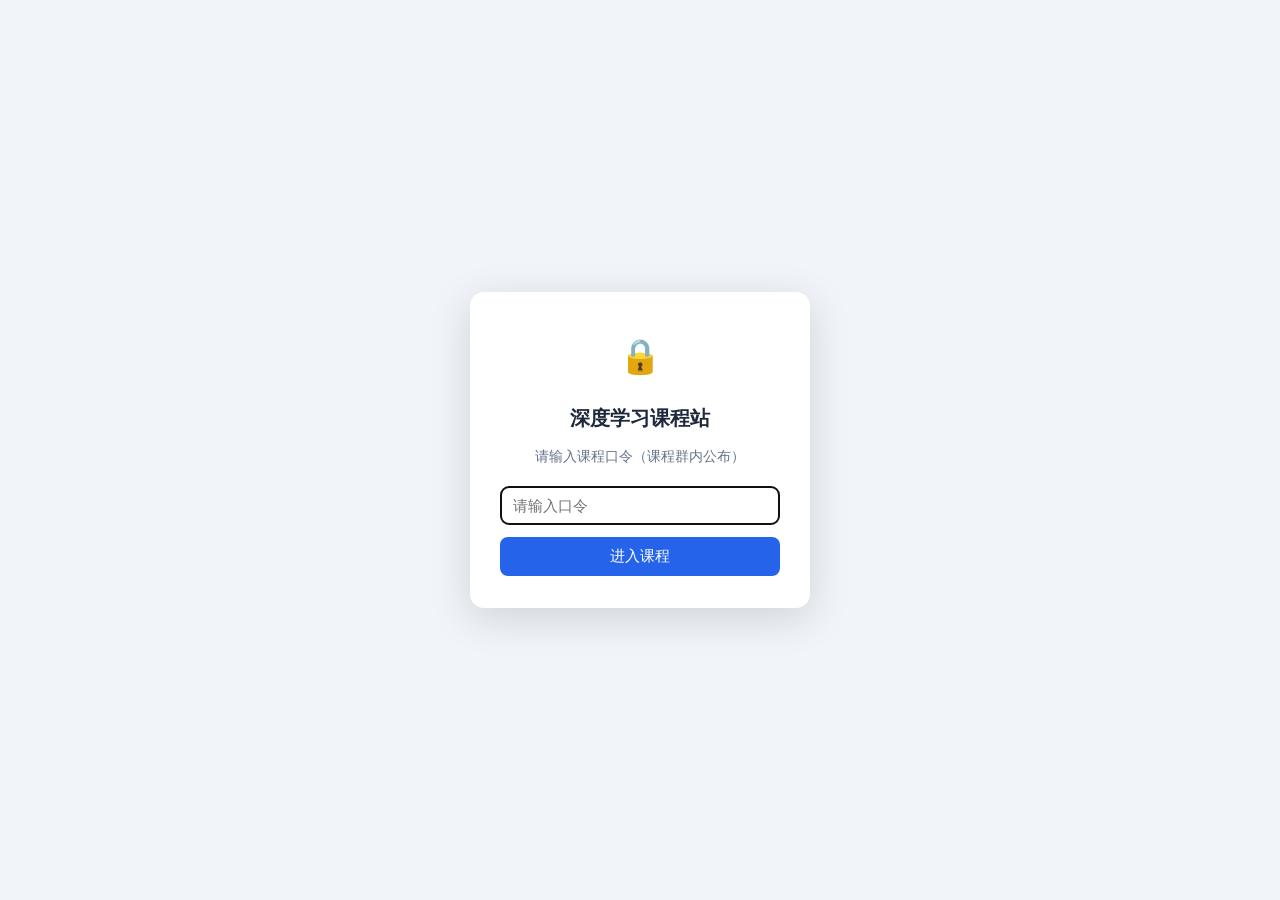
<file: courses/dl-basics/index.html>
<!DOCTYPE html>
<html lang="zh-CN">
<head>
    <meta charset="UTF-8">
    <meta name="viewport" content="width=device-width, initial-scale=1.0">
    <link rel="icon" type="image/png" href="../../favicon.png">
<script>
(function () {
    /* 深色模式：渲染前应用，避免闪烁 */
    try { var _t = localStorage.getItem('dl_theme'); if (_t === 'dark') document.documentElement.classList.add('dl-dark'); else if (_t === 'sepia') document.documentElement.classList.add('dl-sepia'); } catch (e) {}
    /* 课程口令门（简单保护） */
    try { if (localStorage.getItem('dl_gate_v1') === '1') return; } catch (e) {}
    document.documentElement.classList.add('dl-gating');
    document.addEventListener('DOMContentLoaded', function () {
        var g = document.createElement('div');
        g.id = 'dl-gate';
        g.innerHTML = '<div class="dl-gate-card">'
            + '<div style="font-size:34px;">🔒</div>'
            + '<h2 style="margin:10px 0 6px;font-size:20px;color:#1E293B;">深度学习课程站</h2>'
            + '<p style="margin:0 0 16px;font-size:14px;color:#64748B;">请输入课程口令（课程群内公布）</p>'
            + '<input id="dl-gate-input" type="password" placeholder="请输入口令" style="width:100%;box-sizing:border-box;padding:10px 12px;font-size:15px;border:1px solid #CBD5E1;border-radius:8px;">'
            + '<button id="dl-gate-btn" style="margin-top:12px;width:100%;padding:10px;background:#2563EB;color:#fff;border:none;border-radius:8px;font-size:15px;cursor:pointer;">进入课程</button>'
            + '<p id="dl-gate-err" style="display:none;margin:10px 0 0;font-size:13px;color:#DC2626;">口令不正确，请重试</p>'
            + '</div>';
        document.body.appendChild(g);
        var input = g.querySelector('#dl-gate-input');
        input.focus();
        function unlock(ok) {
            if (!ok) { g.querySelector('#dl-gate-err').style.display = 'block'; input.select(); return; }
            try { localStorage.setItem('dl_gate_v1', '1'); } catch (e) {}
            document.documentElement.classList.remove('dl-gating');
            g.remove();
        }
        function tryUnlock() {
            if (!window.crypto || !crypto.subtle) {
                var err = g.querySelector('#dl-gate-err');
                err.textContent = '当前浏览器不支持安全校验，请换用 Chrome / Edge 访问';
                err.style.display = 'block';
                return;
            }
            crypto.subtle.digest('SHA-256', new TextEncoder().encode(input.value)).then(function (buf) {
                var hex = Array.prototype.map.call(new Uint8Array(buf), function (b) { return ('0' + b.toString(16)).slice(-2); }).join('');
                unlock(hex === '73634a650a686aed3b525c5cf4c80cbd01f2ea795763bd37541f17eb707c144b');
            }).catch(function () {
                var err2 = g.querySelector('#dl-gate-err');
                err2.textContent = '校验出错，请刷新页面重试';
                err2.style.display = 'block';
            });
        }
        g.querySelector('#dl-gate-btn').addEventListener('click', tryUnlock);
        input.addEventListener('keydown', function (e) { if (e.key === 'Enter') tryUnlock(); });
    });
})();
</script>
    <title>第02讲 深度学习基础 · 互动讲义版</title>
    <link rel="stylesheet" href="../../assets/katex/katex.min.css">
    <link rel="stylesheet" href="../../assets/course.css">
    <script src="../../assets/course.js" defer></script>
</head>
<body>

<nav class="topbar">
    <div class="topbar-inner">
        <a href="../../index.html">← 课程首页</a>
        <span class="spacer"></span>
        <span class="pill">互动讲义</span>
    </div>
</nav>

<div class="page">

<header class="hero">
    <div class="kicker">深度学习 · 第02讲</div>
    <h1>深度学习基础</h1>
    <p class="sub">Foundations of Deep Learning —— 互动讲义</p>
    <p class="meta">基于《动手学深度学习》课程 · 适用对象：零基础 / 初学者</p>
</header>
<!-- ==================== 第一章 ==================== -->
<section class="chapter" id="ch1">
    <div class="chapter-head">
        <span class="chapter-num">1</span>
        <h2>线性代数基础：标量与向量</h2>
    </div>
    <p class="chapter-lede">深度学习的所有计算——从一次房价预测到千亿参数的大模型——最终都可以归结为标量、向量、矩阵之间的运算。本节用最短路径复习这些数学对象，并重点关注它们在深度学习中的实际含义。</p>

    <h3><span class="sec-no">1.1</span>标量：最简单的数学对象</h3>
    <p>标量（scalar）就是单独的一个数，例如学习率 \(0.01\)、某张图片的类别标签 \(3\)、某次训练的损失值 \(0.25\)。标量之间可以进行加减乘除、指数、对数等简单运算。</p>
    <div class="callout key">
        <span class="co-tag">🔑 初学者理解</span>
        <p>在深度学习代码里，标量通常对应一个 float 或 int，或者一个"0 维张量"。判断一个量是不是标量，只需问一句：它有没有"方向"或"下标"？没有，就是标量。</p>
    </div>

    <h3><span class="sec-no">1.2</span>向量：一串有序的数</h3>
    <p>向量（vector）是把若干标量排成一列（或一行）得到的对象：</p>
    <p>\[\mathbf{x} = \begin{bmatrix} x_1 \\ x_2 \\ \vdots \\ x_n \end{bmatrix}, \qquad \mathbf{x} + \mathbf{y} = \begin{bmatrix} x_1 + y_1 \\ x_2 + y_2 \\ \vdots \\ x_n + y_n \end{bmatrix}, \qquad c\,\mathbf{x} = \begin{bmatrix} c\,x_1 \\ c\,x_2 \\ \vdots \\ c\,x_n \end{bmatrix}\]</p>
    <p>向量的加法和数乘都是逐元素进行的。在深度学习中，一个样本的特征（卧室数、卫浴数、面积）就是一个向量；一个模型的全部参数也可以拉直成一个很长的向量。</p>

    <h3><span class="sec-no">1.3</span>范数：向量的"长度"</h3>
    <p>范数（norm）用来度量向量的大小。最常用的是 \(L^p\) 范数：</p>
    <p>\[\|\mathbf{x}\|_p = \left( \sum_{i=1}^{n} |x_i|^p \right)^{1/p}\]</p>
    <div class="tbl-wrap">
        <table>
            <tr><th>范数</th><th>定义</th><th>深度学习中的典型用途</th></tr>
            <tr><td>\(L^1\) 范数</td><td>\(\|\mathbf{x}\|_1 = \sum_i |x_i|\)</td><td>L1 正则化，让权重变得稀疏（很多权重变成 0）</td></tr>
            <tr><td>\(L^2\) 范数</td><td>\(\|\mathbf{x}\|_2 = \sqrt{\sum_i x_i^2}\)</td><td>欧氏距离；权重衰减（weight decay）惩罚的就是它</td></tr>
            <tr><td>\(L^\infty\) 范数</td><td>\(\|\mathbf{x}\|_\infty = \max_i |x_i|\)</td><td>衡量最大扰动，对抗样本研究中常用</td></tr>
        </table>
    </div>
    <div class="callout key">
        <span class="co-tag">💡 提示</span>
        <p>直接使用平方 \(L^2\) 范数 \(\|\mathbf{x}\|_2^2\)（不开根号）求导更干净——导数是 \(2\mathbf{x}\)，没有根号带来的繁琐项，所以损失函数里经常出现"平方 \(L^2\) 范数"。</p>
    </div>
    <div class="callout try">
        <span class="co-tag">🧠 深入理解：模型为什么需要范数？</span>
        <p>这个问题要分六步说清楚：</p>
        <ol style="margin:0;padding-left:24px;line-height:1.9;">
            <li><strong>训练就是最小化"一个数"。</strong>计算机训练模型时只会做一件事：把某个数调小——梯度下降、反向传播全都为这一个数服务。这个数叫<strong>目标函数</strong>（俗称"总分"——它度量的是"模型离正确答案还有多远"，所以分数越低越好，而不是越高越好）。想让模型具备什么品质，就必须把每种品质换算成分数写进这同一个式子。</li>
            <li><strong>只写"答错的损失"有个毛病。</strong>我们希望的第一种品质是"题要答对"，用答错的损失（预测与真实答案的差距）来衡量。但模型为了全做对可以走两条路：真正学会方法，或者把例题连同里面的巧合一起<strong>背下来</strong>——只看这一项分数，分不出高下。</li>
            <li><strong>背答案在考试（新数据）上会露馅。</strong>背答案的模型遇到没见过的题就傻眼，真学会方法的模型新题照样会做，所以要想办法<strong>禁止背答案</strong>。</li>
            <li><strong>办法是在总分里加一条扣分规矩。</strong>背答案需要一些特别大的权重（把偶然细节记得很重），于是人为给目标函数加上第二项：\[\text{总分} = \underbrace{\text{答错的损失}}_{\text{题要答对}} + \underbrace{\lambda \times \text{权重的"大小"}}_{\text{权重大就扣分}}\]它不是定理，而是<strong>设计出来的规矩</strong>：梯度下降让总分变小，两项就被同时压低，模型被迫在"答得对"和"权重小"之间找平衡。这条扣分规矩叫<strong>惩罚项（正则化）</strong>。</li>
            <li><strong>为什么"权重小"能防背答案？</strong>权重是每个特征的"投票权"：权重都小，结论要靠<strong>大家一起投</strong>才能定；而背答案恰恰需要"一言堂"——给偶然细节配上巨大权重、靠它一锤定音。把权重限制小，等于剥夺死记硬背的能力，模型只能依赖许多特征共同呈现的稳定规律；规律是普适的，新数据来了照样管用。</li>
            <li><strong>\(\lambda\) 是罚单的"松紧度"。</strong>\(\lambda\)（lambda）是<strong>超参数</strong>——训练前由人设定的正数，控制罚多重：\(\lambda = 0\) 等于没立规矩（可能背答案，过拟合）；\(\lambda\) 适中则既答对题又保持权重小；\(\lambda\) 太大则罚得太狠，模型连正常权重都不敢用（欠拟合）。它<strong>不参与训练</strong>、不会被梯度下降更新，通常在验证集上试出来（如依次试 0.001、0.01、0.1）。</li>
        </ol>
        <p>问题只剩一个：几百万个权重的"总体大小"必须量化成<strong>一个数</strong>才能写进总分。量"一堆数字总体大小"的尺子就是范数——定义式 \(\|\mathbf{x}\|_p = (\sum_i |x_i|^p)^{1/p}\) 里的 \(p\) 不是权重也不是未知数，而是事先拨好的<strong>"刻度旋钮"</strong>：拨到 1、2、\(\infty\) 就是三把不同的尺子。</p>
        <p>此外，这条规矩对"总分"还有两个硬性要求：一是<strong>必须可求导</strong>（梯度下降每一步都要算总分对每个权重的导数）——所以惩罚项偏爱平方 \(L^2\) 范数（导数是干净的 \(2\mathbf{w}\)，没有根号）；二是<strong>方向要对：总分低不是最终目的</strong>——训练题上总分再低，新题不会做也是白搭（泛化能力），这正是要加第二项的根本原因。</p>
    </div>
    <p>用只有两个分量的向量 \(\mathbf{w}=(3,4)\) 感受三种量法（可想象成三种"距离"）：</p>
    <div class="tbl-wrap">
        <table>
            <tr><th>旋钮</th><th>量法</th><th>读数</th><th>生活类比</th></tr>
            <tr><td>\(p=1\)（L1）</td><td>绝对值相加：\(3+4\)</td><td><strong>7</strong></td><td>沿街区走的总步数</td></tr>
            <tr><td>\(p=2\)（L2）</td><td>平方和开根号：\(\sqrt{9+16}\)</td><td><strong>5</strong></td><td>直线距离（勾股定理）</td></tr>
            <tr><td>\(p=\infty\)（\(L^\infty\)）</td><td>取最大：\(\max(3,4)\)</td><td><strong>4</strong></td><td>只关心最远那段路</td></tr>
        </table>
    </div>
    <p>三把尺子量同一个东西，读数不同，没有对错——<strong>选哪把，取决于想防的是哪种"坏情况"</strong>：</p>
    <ul style="line-height:1.9;">
        <li><strong>L1："干活的都要交税" → 没用的权重被清零。</strong>每个非零权重固定贡献一份惩罚，为零就"免税"。恒定的推力把没用的权重<strong>精确压成 0</strong>：100 万个权重可能只剩 10 万个非零——这就是<strong>稀疏</strong>。好处是模型更小更快，还能看出哪些特征真正有用。</li>
        <li><strong>L2："越大的税率越高" → 大权重被重点压制。</strong>平方让大数字膨胀得不成比例（\(5^2=25\)，\(50^2=2500\)），背答案用的大数字被重罚；同时求导干净（导数是 \(2\mathbf{w}\)，没有根号），训练每轮要算几百万次导数，省掉根号既快又稳。效果是所有权重被温柔压小、但没有谁被精确清零——<strong>全员降薪，不裁员</strong>。这就是权重衰减（weight decay），防过拟合的主力手段。</li>
        <li><strong>L∞："最狠那一处也不许过线"。</strong>只看最大的那个分量。它的主场不是训练，而是<strong>给图片加扰动骗过 AI</strong> 的对抗样本研究：要求扰动的 \(\|\cdot\|_\infty \le \varepsilon\)，即改动最大的那个像素也不许超过 \(\varepsilon\)。为什么不用 L1 管总量？因为有漏洞——只改三个像素、每个改得夸张，总量照样达标，图上却会冒出三个刺眼噪点。L∞ 把洞堵死：每个像素单独被盯，没有一处能过分。</li>
    </ul>
    <div class="callout key">
        <span class="co-tag">📌 一句话收拢</span>
        <p>模型靠调数字学习，只追分会背答案，背答案需要大数字；所以评分时立规矩"数字大就扣分"；而"数字总体多大"必须量化，量化用的尺子就是范数。选 L1、L2 还是 L∞，就是选用哪种定义执行这条规矩，模型于是分别被逼出"清零、压小、限制最坏情况"三种行为。</p>
    </div>

    <h3><span class="sec-no">1.4</span>点积与正交性</h3>
    <p>两个等长向量的点积（dot product，也叫内积）定义为：</p>
    <p>\[\langle \mathbf{w}, \mathbf{x} \rangle = \mathbf{w}^\top \mathbf{x} = \sum_{i=1}^{n} w_i x_i = \|\mathbf{w}\|\,\|\mathbf{x}\|\cos\theta\]</p>
    <p>点积同时有两种读法：代数上它是对应元素相乘再求和；几何上它度量两个向量方向的接近程度——夹角 \(\theta\) 越小，点积越大。</p>
    <p><strong>正交（垂直）：点积为 0</strong>——当 \(\langle \mathbf{x}, \mathbf{y} \rangle = 0\) 时，称向量 \(\mathbf{x}\) 与 \(\mathbf{y}\) 正交。一个有用的性质是：如果两个向量都与第三个向量正交，那么它们的任意线性组合也与第三个向量正交。这一性质是后面理解正交矩阵、特征向量分解的基础。</p>
    <div class="callout try">
        <span class="co-tag">✅ 本讲核心线索</span>
        <p>线性模型 \(\hat{y} = \langle \mathbf{w}, \mathbf{x} \rangle + b\) 就是一次点积加一个偏置。看懂了点积，就看懂了神经网络的"半个身子"。</p>
    </div>

    <div class="lab">
        <div class="lab-head">
            <span class="lab-badge">互动实验</span>
            <div class="lab-title">点积的几何直觉</div>
            <div class="lab-sub">a·b = |a||b|cosθ——点积度量的是两个向量方向的接近程度</div>
            <div class="lab-hint">拖动滑块改变两个向量的长度和方向，观察点积、夹角如何变化；当夹角为 90° 时点积恰好为 0（正交）</div>
        </div>
        <div class="lab-body">
            <div class="ctl-row">
                <label class="ctl">向量 a 长度<input type="range" id="dot-la" min="0.2" max="3" step="0.1" value="2"><span class="val" id="dot-la-v">2.0</span></label>
                <label class="ctl">向量 a 角度<input type="range" id="dot-aa" min="0" max="360" step="1" value="30"><span class="val" id="dot-aa-v">30°</span></label>
            </div>
            <div class="ctl-row">
                <label class="ctl">向量 b 长度<input type="range" id="dot-lb" min="0.2" max="3" step="0.1" value="1.5"><span class="val" id="dot-lb-v">1.5</span></label>
                <label class="ctl">向量 b 角度<input type="range" id="dot-ab" min="0" max="360" step="1" value="100"><span class="val" id="dot-ab-v">100°</span></label>
            </div>
            <p id="dot-out" style="font-size:16px;margin:14px 0;"></p>
            <canvas id="dot-canvas" class="plot" width="640" height="300"></canvas>
        </div>
        <div class="lab-note">夹角 &lt; 90° 时点积为正（方向相近），= 90° 时为 0（<b>正交</b>），&gt; 90° 时为负（方向相反）。注意力机制里的"相似度分数"就是点积。</div>
    </div>
</section>

<!-- ==================== 第二章 ==================== -->
<section class="chapter" id="ch2">
    <div class="chapter-head">
        <span class="chapter-num">2</span>
        <h2>矩阵及其运算</h2>
    </div>

    <h3><span class="sec-no">2.1</span>矩阵：向量的"批量"</h3>
    <p><strong>一句话：矩阵就是把一堆向量排成一张表。</strong>矩阵（matrix）是把数按行、列排成的矩形阵列：</p>
    <p>\[\mathbf{A} = \begin{bmatrix} a_{11} & a_{12} & \cdots & a_{1n} \\ a_{21} & a_{22} & \cdots & a_{2n} \\ \vdots & \vdots & \ddots & \vdots \\ a_{m1} & a_{m2} & \cdots & a_{mn} \end{bmatrix} \in \mathbb{R}^{m \times n}\]</p>
    <p>\(m\) 行 \(n\) 列共 \(m \times n\) 个数；\(a_{ij}\) 是第 \(i\) 行第 \(j\) 列那个数（记法：行号在前，列号在后）。矩阵的加法和数乘同样是逐元素的。现实中数据从来不是一个一个来的，而是<strong>一批一批</strong>来的：训练模型一次要看 64 张图片，就是 64 个向量，一张压一张叠起来自然成了矩形表格——<strong>每一行是一个样本，每一列是一个特征</strong>。</p>
    <div class="callout key">
        <span class="co-tag">🔑 初学者理解</span>
        <p>生活类比：Excel 表。整张表是矩阵，每行是一条记录，每列是一个字段。看到矩阵就在脑子里把它翻译成"一张数据表"，后面所有运算都好懂了。</p>
    </div>

    <h3><span class="sec-no">2.2</span>矩阵乘法：神经网络最核心的运算</h3>
    <p>矩阵 × 向量：结果是一个向量，其每个元素是矩阵对应行与向量的点积：</p>
    <p>\[\mathbf{A}\mathbf{x} = \begin{bmatrix} \text{— } \mathbf{a}_{1}^{\top} \text{—} \\ \text{— } \mathbf{a}_{2}^{\top} \text{—} \\ \vdots \\ \text{— } \mathbf{a}_{m}^{\top} \text{—} \end{bmatrix} \mathbf{x} = \begin{bmatrix} \mathbf{a}_{1}^{\top}\mathbf{x} \\ \mathbf{a}_{2}^{\top}\mathbf{x} \\ \vdots \\ \mathbf{a}_{m}^{\top}\mathbf{x} \end{bmatrix}\]</p>
    <p>矩阵 × 矩阵：\(\mathbf{C} = \mathbf{A}\mathbf{B}\)，其中 \(c_{ij}\) 是 \(\mathbf{A}\) 的第 \(i\) 行与 \(\mathbf{B}\) 的第 \(j\) 列的点积——翻译成人话就是"<strong>对应相乘再相加</strong>"。用具体数字走一遍，设</p>
    <p>\[\mathbf{A} = \begin{bmatrix} 1 & 2 \\ 3 & 4 \end{bmatrix}, \quad \mathbf{B} = \begin{bmatrix} 5 & 6 \\ 7 & 8 \end{bmatrix}\]</p>
    <p>则 \(c_{11}\) = \(\mathbf{A}\) 的第 1 行 \((1,2)\) 与 \(\mathbf{B}\) 的第 1 列 \((5,7)\) 的点积：\(1 \times 5 + 2 \times 7 = 19\)；同理 \(c_{12} = 1 \times 6 + 2 \times 8 = 22\)，\(c_{21} = 3 \times 5 + 4 \times 7 = 43\)，\(c_{22} = 3 \times 6 + 4 \times 8 = 50\)：</p>
    <p>\[\mathbf{C} = \mathbf{A}\mathbf{B} = \begin{bmatrix} 19 & 22 \\ 43 & 50 \end{bmatrix}\]</p>
    <p>两个细节，初学者最容易栽：</p>
    <ul style="line-height:1.9;">
        <li><strong>形状要匹配</strong>：\(\mathbf{A}\) 是 \(m \times k\)、\(\mathbf{B}\) 是 \(k \times n\) 才能乘（\(\mathbf{A}\) 的列数 = \(\mathbf{B}\) 的行数），结果是 \(m \times n\)。</li>
        <li><strong>不满足交换律</strong>：\(\mathbf{A}\mathbf{B} \neq \mathbf{B}\mathbf{A}\)（多数情况下）。顺序反了结果完全不同，甚至根本没法乘。</li>
    </ul>
    <div class="callout key">
        <span class="co-tag">🔑 为什么这是神经网络的核心运算？</span>
        <p>一个全连接层做的事就是 \(\mathbf{h} = \sigma(\mathbf{W}\mathbf{x} + \mathbf{b})\)：权重矩阵 \(\mathbf{W}\) 乘输入向量 \(\mathbf{x}\)，再加偏置、过激活函数。一批数据一起来就是 \(\mathbf{Y} = \mathbf{X}\mathbf{W} + \mathbf{b}\)：\(\mathbf{X}\) 每行一个样本，一次矩阵乘法就把这一层所有样本的输出全算完。<strong>关键好处是批处理</strong>——GPU 最擅长的就是大规模并行矩阵乘法，深度学习的训练效率，根基就在这个运算上。可以说，深度学习工程的本质，就是把一切都组织成高效的矩阵乘法。</p>
    </div>

    <h3><span class="sec-no">2.3</span>矩阵的范数</h3>
    <p><strong>一句话：把矩阵里所有数平方相加再开根号，就是给"一整张表的大小"量的尺子。</strong>矩阵最常用的是 Frobenius 范数：</p>
    <p>\[\|\mathbf{A}\|_F = \sqrt{\sum_{i=1}^{m}\sum_{j=1}^{n} a_{ij}^2}\]</p>
    <p>对照 1.3 节的 \(L^2\) 范数——它就是 \(L^2\) 从向量到矩阵的<strong>直接推广</strong>：管你是排成一列的向量还是排成一张表的矩阵，统统"每个数平方、全加起来、开根号"。用上面的 \(\mathbf{A}\) 算一下：\(\|\mathbf{A}\|_F = \sqrt{1^2+2^2+3^2+4^2} = \sqrt{30} \approx 5.48\)。</p>
    <div class="callout try">
        <span class="co-tag">✅ 深度学习里用它干嘛？正则化</span>
        <p>和 1.3 节完全同一个逻辑：<strong>总分 = 答错的损失 + \(\lambda \cdot \|\mathbf{W}\|_F^2\)</strong>。把整张权重表的 Frobenius 范数（平方版）加进损失函数，就是对矩阵形式的权重做权重衰减。神经网络每一层的权重都是矩阵，所以实际训练时加的惩罚项写的就是它——规矩一字不改："权重总体越大，扣分越多"，只是"权重"从一排数字变成了一张表。</p>
    </div>

    <h3><span class="sec-no">2.4</span>特征值与特征向量</h3>
    <p><strong>一句话：矩阵是一种"变换"，大多数向量被它一转就换了方向；少数"硬骨头"向量方向不变、只是被拉长缩短——这些硬骨头就是特征向量，拉长倍数就是特征值。</strong>对于一个给定的线性变换 \(\mathbf{A}\)，如果某个非零向量 \(\mathbf{v}\) 经过变换后仍然停留在原来的直线上，只是长度或方向被缩放，那么 \(\mathbf{v}\) 就是 \(\mathbf{A}\) 的特征向量，缩放倍数 \(\lambda\) 就是对应的特征值：</p>
    <p>\[\mathbf{A}\mathbf{v} = \lambda \mathbf{v}\]</p>
    <p>几何直觉：把 \(\mathbf{A}\) 想成对平面的一个"操作"（旋转、拉伸、剪切），任意向量被它作用后通常指向另一个方向；但特征向量方向上<strong>纹丝不动</strong>，只是长度变了 \(\lambda\) 倍——\(\lambda > 1\) 拉伸，\(0 < \lambda < 1\) 压缩，\(\lambda < 0\) 反向再伸缩。</p>
    <p>以 \(\mathbf{A} = \mathrm{diag}(2, 3)\) 为例动手算一遍。\(\mathrm{diag}\) 即 diagonal（对角），括号里的数字写在主对角线上，其余位置填 0：</p>
    <p>\[\mathbf{A} = \begin{bmatrix} 2 & 0 \\ 0 & 3 \end{bmatrix}\]</p>
    <p>它代表平面上的拉伸变换。把它分别作用在两个坐标轴方向上，验证"方向不变、只变长度"：</p>
    <div style="display:grid;grid-template-columns:1fr 1fr;gap:14px;margin:14px 0;">
        <div style="border:1px solid #E2E8F0;border-radius:10px;padding:14px 18px;background:#F8FAFC;">
            <p style="margin:0 0 6px;"><strong>横轴方向</strong> \(\mathbf{v}_1 = \begin{bmatrix} 1 \\ 0 \end{bmatrix}\)</p>
            <p>\[\mathbf{A}\mathbf{v}_1 = \begin{bmatrix} 2 & 0 \\ 0 & 3 \end{bmatrix} \begin{bmatrix} 1 \\ 0 \end{bmatrix} = \begin{bmatrix} 2 \\ 0 \end{bmatrix} = 2 \cdot \begin{bmatrix} 1 \\ 0 \end{bmatrix}\]</p>
            <p style="margin:0;color:#475569;">变换后仍在 x 轴所在直线上，长度 ×2——\(\mathbf{v}_1\) 是特征向量，特征值 \(\lambda_1 = 2\)。</p>
        </div>
        <div style="border:1px solid #E2E8F0;border-radius:10px;padding:14px 18px;background:#F8FAFC;">
            <p style="margin:0 0 6px;"><strong>纵轴方向</strong> \(\mathbf{v}_2 = \begin{bmatrix} 0 \\ 1 \end{bmatrix}\)</p>
            <p>\[\mathbf{A}\mathbf{v}_2 = \begin{bmatrix} 2 & 0 \\ 0 & 3 \end{bmatrix} \begin{bmatrix} 0 \\ 1 \end{bmatrix} = \begin{bmatrix} 0 \\ 3 \end{bmatrix} = 3 \cdot \begin{bmatrix} 0 \\ 1 \end{bmatrix}\]</p>
            <p style="margin:0;color:#475569;">变换后仍在 y 轴所在直线上，长度 ×3——\(\mathbf{v}_2\) 是特征向量，特征值 \(\lambda_2 = 3\)。</p>
        </div>
    </div>
    <p>✅ 这就是"坐标轴方向不变，横轴拉长 2 倍、纵轴拉长 3 倍"的含义——两个坐标轴方向正是这个变换的特征方向。</p>
    <div class="callout key">
        <span class="co-tag">🔑 初学者理解</span>
        <p>特征向量是变换 \(\mathbf{A}\) 的"主轴方向"——沿着这些方向，变换只拉伸不旋转。一个矩阵有多少个"方向不变的轴"、各自伸缩多少，基本决定了这个变换的全部性格。对称矩阵总有一组两两正交的实特征向量和实特征值，这是为什么协方差矩阵（对称）可以被特征分解、PCA 才能成立——PCA 降维找的就是协方差矩阵特征值最大的那几个特征向量，即数据方差最大的方向。</p>
    </div>

    <h3><span class="sec-no">2.5</span>特殊矩阵</h3>
    <div class="tbl-wrap">
        <table>
            <tr><th>类型</th><th>定义</th><th>要点与用途</th></tr>
            <tr><td>单位矩阵 \(\mathbf{I}\)</td><td>主对角线全为 1、其余全 0 的方阵</td><td>矩阵世界的"1"：任何矩阵乘它不变，\(\mathbf{A}\mathbf{I} = \mathbf{A}\)</td></tr>
            <tr><td>对角矩阵</td><td>只有主对角线上可能有非零元</td><td>计算最省事：乘它就是对每个坐标"各管各"地伸缩，交叉项全为零</td></tr>
            <tr><td>对称矩阵</td><td>\(\mathbf{A} = \mathbf{A}^\top\)（关于主对角线镜像对称）</td><td>特征值全为实数、特征向量两两正交；协方差矩阵、Hessian 矩阵都是它，总可特征分解</td></tr>
            <tr><td>正定矩阵</td><td>对任意 \(\mathbf{x} \neq 0\) 有 \(\mathbf{x}^\top \mathbf{A}\mathbf{x} &gt; 0\)</td><td>特征值均为正（半正定则非负）；二次型损失为碗状，有唯一最小值</td></tr>
            <tr><td>正交矩阵</td><td>所有列（行）向量都是单位正交向量，即 \(\mathbf{Q}^\top\mathbf{Q} = \mathbf{I}\)</td><td>逆就是转置：\(\mathbf{Q}^{-1} = \mathbf{Q}^\top\)；只做旋转/翻转、保持长度不变 \(\|\mathbf{Q}\mathbf{x}\| = \|\mathbf{x}\|\)，很多归一化与初始化技巧都利用这个"不破坏尺度"的性质</td></tr>
            <tr><td>置换矩阵</td><td>每行每列恰好只有一个 1，其余为 0</td><td>乘上它相当于重新排列向量元素；正交矩阵的特例</td></tr>
        </table>
    </div>
    <div class="callout warn">
        <span class="co-tag">⚠️ 注意</span>
        <p>"对称"不等于"正定"。对称矩阵的特征值可正可负；只有特征值全部为正时才叫正定。判断二次型损失有没有唯一最小值，看的就是 Hessian 矩阵是否正定。</p>
    </div>
</section>

<!-- ==================== 第三章 ==================== -->
<section class="chapter" id="ch3">
    <div class="chapter-head">
        <span class="chapter-num">3</span>
        <h2>GPU 与向量化计算</h2>
    </div>

    <h3><span class="sec-no">3.1</span>GPU 为什么"十分喜爱"矩阵和向量</h3>
    <p>CPU 擅长处理复杂的串行逻辑，但核心数量有限；GPU 则为图形渲染而生，内部有成千上万个简单计算核心，可以同时对大量数据执行同一种运算。矩阵乘法恰好是"同一运算、海量数据"的完美代表：计算 \(\mathbf{C} = \mathbf{A}\mathbf{B}\) 的每个元素 \(c_{ij}\) 都互不依赖，可以分派给不同核心并行完成。</p>
    <figure>
        <img src="images/gpu_die.jpg" alt="GPU 芯片显微照片" loading="lazy">
        <figcaption>GPU 芯片内部：大量重复排列的计算单元。正是这种"人多力量大"的并行结构，让 GPU 执行矩阵运算的速度远超 CPU，成为深度学习的标配硬件。</figcaption>
    </figure>

    <h3><span class="sec-no">3.2</span>向量化 vs for 循环</h3>
    <p>要计算线性模型 \(\hat{y} = \mathbf{w}^\top\mathbf{x} + b\)（\(\mathbf{w}\) 和 \(\mathbf{x}\) 都是 \(n\) 维列向量），有两种写法：</p>
    <div class="codecard">
        <div class="code-label">非向量化：for 循环逐元素累加</div>
        <pre>z = 0               # 累加器清零，准备累加各分量的乘积
for i in range(n):  # 逐个访问全部 n 个分量（Python 解释器逐行执行，慢）
    z += w[i] * x[i]  # 取第 i 对分量相乘，累加进 z
z += b              # 最后加上偏置 b，得到 z = w·x + b</pre>
    </div>
    <div class="codecard">
        <div class="code-label">向量化：一条 np.dot 语句完成</div>
        <pre>z = np.dot(w, x) + b  # np.dot 一次性算完整个点积（底层 C 库并行），再加偏置 b——结果相同，快几十到上百倍</pre>
    </div>
    <div class="callout key">
        <span class="co-tag">🔍 逐行讲解</span>
        <p>for 循环版本逐个访问 w[i] 和 x[i]，Python 解释器每轮都要做类型检查和索引计算，\(n\) 很大时非常慢；而 np.dot 把整个计算交给底层 C/Fortran 库一次性完成，在 GPU 上还可以进一步并行。同样的数学结果，速度常常相差几十到上百倍。</p>
    </div>
    <div class="callout try">
        <span class="co-tag">✅ 工程习惯</span>
        <p>写深度学习代码时，看到 for 循环遍历数据就要警惕——先想想能否改写成矩阵/向量运算（向量化），让 NumPy 或 PyTorch 帮你并行。</p>
    </div>
</section>

<!-- ==================== 第四章 ==================== -->
<section class="chapter" id="ch4">
    <div class="chapter-head">
        <span class="chapter-num">4</span>
        <h2>数据表示与张量</h2>
    </div>

    <h3><span class="sec-no">4.1</span>从标量到 5 维张量：一切都是张量</h3>
    <p>深度学习框架把所有数据统一表示为张量（tensor）——可以把张量理解为"任意维度的数组"。不同维度的张量对应不同的数据形态：</p>
    <div class="tbl-wrap">
        <table>
            <tr><th>维度</th><th>数学对象</th><th>示例</th><th>深度学习中对应</th></tr>
            <tr><td>0 维</td><td>标量</td><td>1.0</td><td>一个类别标签、一个损失值</td></tr>
            <tr><td>1 维</td><td>向量</td><td>[1.0, 2.7, 3.4]</td><td>一个样本的特征向量</td></tr>
            <tr><td>2 维</td><td>矩阵</td><td>[[1.0, 2.7, 3.4], [5.0, 0.2, 4.6]]</td><td>一批样本的特征矩阵（样本数 × 特征数）</td></tr>
            <tr><td>3 维</td><td>张量</td><td>形状（高 × 宽 × 通道）</td><td>一张 RGB 图像</td></tr>
            <tr><td>4 维</td><td>张量</td><td>形状（批量 × 高 × 宽 × 通道）</td><td>一批 RGB 图像</td></tr>
            <tr><td>5 维</td><td>张量</td><td>形状（批量 × 时间 × 高 × 宽 × 通道）</td><td>一批 RGB 视频</td></tr>
        </table>
    </div>
    <div class="callout key">
        <span class="co-tag">💡 提示</span>
        <p>"批量维度"几乎总是张量的第 0 维。注意 PyTorch 的图像张量采用 NCHW 顺序（批量 × 通道 × 高 × 宽）：看到形状 (32, 3, 224, 224)，要立刻读出：32 张图片，每张 3 通道、224×224 像素。上表按"高 × 宽 × 通道"（NHWC，TensorFlow 惯例）书写是为了便于从图像直觉理解，两种顺序只是通道维摆放位置不同。</p>
    </div>

    <h3><span class="sec-no">4.2</span>PyTorch 中的张量类型</h3>
    <p>Python 原生类型与 PyTorch 张量的对应关系如下：</p>
    <figure>
        <img src="images/python_pytorch_types.jpg" alt="Python 类型与 PyTorch 张量对照" loading="lazy">
        <figcaption>Python 类型 ↔ PyTorch 张量：标量对应 size() 为空的张量，数组对应带维度大小的张量；注意 Python 字符串没有对应的张量类型。</figcaption>
    </figure>
    <p>进一步地，每种张量还区分数值精度（dtype）与所在设备（CPU / GPU）：</p>
    <figure>
        <img src="images/torch_dtypes.jpg" alt="PyTorch 数据类型对照表" loading="lazy">
        <figcaption>PyTorch 常用 dtype 一览：深度学习训练默认使用 32 位浮点（torch.float32）；GPU 上的张量类型带 cuda 前缀，混合精度训练会用到 16 位浮点（torch.float16）。</figcaption>
    </figure>
    <div class="callout warn">
        <span class="co-tag">⚠️ 常见错误</span>
        <p>两个张量运算前，要确认它们的 dtype 一致、设备一致。一个张量在 CPU、另一个在 GPU 会直接报错；标签张量该用 torch.long 而不是 float。</p>
    </div>
</section>
<!-- ==================== 第五章 ==================== -->
<section class="chapter" id="ch5">
    <div class="chapter-head">
        <span class="chapter-num">5</span>
        <h2>矩阵微积分</h2>
    </div>
    <p class="chapter-lede">本章按"\(y\) 与 \(\mathbf{x}\) 分别为标量或向量"的四种组合依次展开：二者均为标量时，导数仍为标量（5.1）；其中一方为向量时，导数按分量排列成向量（5.2 梯度、5.3）；双方均为向量时，导数构成矩阵（5.4 雅可比矩阵）；随后给出常用的求导公式速查表（5.5）与反向传播的数学核心——链式法则（5.6）。</p>
    <figure>
        <img src="images/grad_shape_map.jpg" alt="标量与向量四种组合的导数形状对照" loading="lazy">
        <figcaption>本章的结构总览：横轴为 \(\mathbf{x}\)（求导的自变量），纵轴为 \(y\)（被求导的函数）。求导可以理解为对每个自变量分量逐一进行敏感度分析：\(y\) 含 \(m\) 个分量、\(\mathbf{x}\) 含 \(n\) 个分量时，至多需要计算 \(m \times n\) 个偏导数——结果为单个数值时是标量，多个结果按序排列成向量，进一步增多则组织成矩阵。</figcaption>
    </figure>

    <h3><span class="sec-no">5.1</span>标量对标量：求导回顾</h3>
    <p>首先考察四格中的左上格：\(x\)、\(y\) 均为标量，导数亦为标量。神经网络的训练过程每一步都依赖求导运算。回顾一元函数的求导：导数即函数曲线在某点处切线的斜率。例如 \(f(x) = x^2\) 的导数 \(\frac{df}{dx} = 2x\)，在 \(x = 1\) 处斜率为 2。</p>
    <figure>
        <img src="images/derivative_tangent.png" alt="导数的几何意义：切线斜率" loading="lazy">
        <figcaption>导数的几何意义：\(f(x)=x^2\) 在 \(x=1\) 处的切线斜率等于该点的导数 2。梯度下降正是沿着"斜率"指示的方向寻找最低点。</figcaption>
    </figure>
    <p>常用求导规则一览：</p>
    <div class="tbl-wrap">
        <table>
            <tr><th>规则</th><th>公式</th></tr>
            <tr><td>幂函数</td><td>\(\frac{d}{dx} x^n = n x^{n-1}\)</td></tr>
            <tr><td>和/差</td><td>\(\frac{d}{dx}(u \pm v) = \frac{du}{dx} \pm \frac{dv}{dx}\)</td></tr>
            <tr><td>乘积</td><td>\(\frac{d}{dx}(uv) = \frac{du}{dx}v + u\frac{dv}{dx}\)</td></tr>
            <tr><td>商</td><td>\(\frac{d}{dx}\frac{u}{v} = \frac{\frac{du}{dx}v - u\frac{dv}{dx}}{v^2}\)</td></tr>
            <tr><td>三角/指数/对数</td><td>\((\sin x)' = \cos x\)，\((\exp x)' = \exp x\)，\((\log x)' = \frac{1}{x}\)</td></tr>
            <tr><td>链式法则</td><td>\(y=f(u),\ u=g(x) \Rightarrow \frac{dy}{dx} = \frac{dy}{du}\cdot\frac{du}{dx}\)</td></tr>
        </table>
    </div>

    <h3><span class="sec-no">5.2</span>标量对向量：梯度（右上格）</h3>
    <p>一元函数 \(f(x)\) 只含一个自变量，导数仅有一个数值；而损失函数同时依赖成千上万个权重 \(x_1, x_2, \ldots, x_n\)——分别考察每个自变量的微小变化对 \(f\) 的影响，便得到 \(n\) 个偏导数。将它们按序排列成一行，即为<strong>梯度</strong>（gradient），它完整刻画了函数对每个自变量的敏感程度：</p>
    <p>\[\mathbf{x} = \begin{bmatrix} x_1 \\ x_2 \\ \vdots \\ x_n \end{bmatrix}, \qquad \frac{\partial y}{\partial \mathbf{x}} = \left[ \frac{\partial y}{\partial x_1},\ \frac{\partial y}{\partial x_2},\ \ldots,\ \frac{\partial y}{\partial x_n} \right]\]</p>
    <p>有了梯度，梯度下降的每轮迭代更新即可精确写为：\(\mathbf{w} \leftarrow \mathbf{w} - \eta\,\nabla f\)，其中 \(\eta\) 是学习率，\(\nabla f\) 取上述行向量梯度的转置（列向量），与 \(\mathbf{w}\) 同形。</p>
    <p>以一个具体函数为例：\(f = x_1^2 + 2x_2^2\)。对 \(x_1\) 求偏导（将 \(x_2\) 视为常数）得 \(2x_1\)，对 \(x_2\) 求偏导得 \(4x_2\)，故 \(\frac{\partial f}{\partial \mathbf{x}} = [2x_1,\ 4x_2]\)。在点 \((3, 2)\) 处梯度为 \([6, 8]\)——其含义是：在 \((3,2)\) 附近，\(x_1\) 每增加一个微小量，\(f\) 约以 6 倍的速率增长；\(x_2\) 每增加一个微小量，\(f\) 约以 8 倍的速率增长。</p>
    <figure>
        <img src="images/grad_contour_example.jpg" alt="梯度的几何意义：等高线与最陡方向" loading="lazy">
        <figcaption>梯度的几何意义：\(f = x_1^2 + 2x_2^2\) 的等高线是一圈圈椭圆，在点 \((1,1)\) 处梯度指向 \((2,4)\)——垂直于等高线、指向函数增长最快的方向。</figcaption>
    </figure>
    <div class="callout key">
        <span class="co-tag">🔑 为什么梯度下降沿"负"梯度走？</span>
        <p>将 \(f\) 想象为一片山坡，等高线即函数值相同的环线：梯度方向与等高线垂直，指向<strong>上升最陡</strong>的方向；负梯度则指向<strong>下降最陡</strong>的方向。垂直的必然性在于：沿等高线移动时函数值不变（变化率为 0），因此变化率最大的方向必与等高线垂直。沿负梯度方向迭代，可保证每一步都朝函数值下降最快的方向——在 \((3,2)\) 处负梯度为 \([-6, -8]\)，沿该方向移动时 \(f\) 下降最快。</p>
    </div>
    <p>再验证一处与 1.3 节的联系——L2 正则化（权重衰减）的数学机制。1.3 节的正则惩罚项为 \(\lambda\|\mathbf{w}\|^2\)，其中 \(\|\mathbf{w}\|^2\) 是 L2 范数的平方，即全部权重分量的平方和：</p>
    <p>\[\|\mathbf{w}\|^2 = w_1^2 + w_2^2 + \cdots + w_n^2\]</p>
    <p>按本节定义对其求梯度：逐分量求偏导得 \(\partial\,\lambda\|\mathbf{w}\|^2 / \partial w_i = 2\lambda w_i\)，按序排列即得梯度 \(2\lambda\mathbf{w}\)（列向量写法；分子布局下为行向量 \(2\lambda\mathbf{w}^\top\)）。于是加入正则后，<strong>完整损失的梯度 = 原损失梯度 + \(2\lambda\mathbf{w}\)</strong>，代入梯度下降更新式并逐步展开：</p>
    <p>\[\mathbf{w} \leftarrow \mathbf{w} - \eta\big(\nabla f + 2\lambda\mathbf{w}\big) \;=\; \mathbf{w} - \eta\,\nabla f - 2\eta\lambda\mathbf{w} \;=\; (1 - 2\eta\lambda)\,\mathbf{w} - \eta\,\nabla f\]</p>
    <p>关键在最后一步：每轮更新时权重先乘上系数 \((1 - 2\eta\lambda)\)，该系数小于 1——即在沿负梯度方向下降之前，权重先被向 0 的方向压缩一点。这就是<strong>权重衰减</strong>（weight decay）名称的由来：除原损失推动的更新之外，正则项额外施加一股把权重拉向 0 的"拉力"；权重越小，模型越简单，越不容易记住训练集中的噪声，从而抑制过拟合。</p>

    <h3><span class="sec-no">5.3</span>向量对标量与两种布局约定（左下格）</h3>
    <p>左下格对应的情形：当 \(\mathbf{y}\) 为含 \(m\) 个分量的向量、\(x\) 为标量时，\(\mathbf{y}\) 的每个分量分别对 \(x\) 求导。按分子布局（结果形状为"分子维度 × 分母维度"），所得 \(m\) 个结果排成一列，即 \(m \times 1\) 的列向量，形状与 \(\mathbf{y}\) 相同：</p>
    <p>\[\mathbf{y} = \begin{bmatrix} y_1 \\ y_2 \\ \vdots \\ y_m \end{bmatrix}, \qquad \frac{\partial \mathbf{y}}{\partial x} = \begin{bmatrix} \dfrac{\partial y_1}{\partial x} \\[6pt] \dfrac{\partial y_2}{\partial x} \\[6pt] \vdots \\[2pt] \dfrac{\partial y_m}{\partial x} \end{bmatrix}\]</p>
    <p>而当 \(\mathbf{x}\) 与 \(\mathbf{y}\) 均为向量时，\(\partial \mathbf{y}/\partial \mathbf{x}\) 共有 \(m \times n\) 个偏导数，将其排列成矩阵时存在两种约定（按行排列或按列排列）：</p>
    <div class="tbl-wrap">
        <table>
            <tr><th>布局约定</th><th>排法</th><th>形状</th><th>别名</th></tr>
            <tr><td>分子布局（numerator-layout）</td><td>以 \(\mathbf{y}\) 的分量分行</td><td>\(m \times n\)</td><td>Jacobian 形式（本课程采用）</td></tr>
            <tr><td>分母布局（denominator-layout）</td><td>以 \(\mathbf{x}\) 的分量分行（即转置）</td><td>\(n \times m\)</td><td>梯度 / Hessian 形式</td></tr>
        </table>
    </div>
    <figure>
        <img src="images/layout_naming.jpg" alt="分子布局与分母布局的命名" loading="lazy">
        <figcaption>两种布局的正式命名：分子布局又称 Jacobian 形式（导数是行向量），分母布局又称 Hessian 形式（导数是列向量）。</figcaption>
    </figure>
    <div class="callout try">
        <span class="co-tag">🧠 两种布局的排列示例</span>
        <p>以 \(y = x_1^2 + 2x_2^2\) 为例：两个偏导数分别为 \(2x_1\) 与 \(4x_2\)，同一对数字在两种布局下的排列结果对比如下：</p>
        <div style="display:flex;gap:16px;flex-wrap:wrap;margin:12px 0;">
            <div style="flex:1;min-width:280px;background:#EFF6FF;border:2px solid #2563EB;border-radius:10px;padding:14px 18px;">
                <p style="margin:0 0 6px;font-weight:700;color:#1D4ED8;">方式 A · 分子布局（Jacobian 形式）<span style="display:inline-block;margin-left:8px;padding:2px 10px;background:#2563EB;color:#fff;border-radius:12px;font-size:13px;">✅ 本课程采用</span></p>
                <p style="text-align:center;">\[\frac{\partial y}{\partial \mathbf{x}} = [\,2x_1\ \ \ 4x_2\,] \quad (1 \times 2)\]</p>
                <p style="margin:6px 0 0;color:#1E3A8A;">行数由分子 \(y\) 的分量数决定：偏导按行排开，得<strong>行向量</strong>。《动手学深度学习》课程采用此约定，本课程与课程课件保持一致。</p>
            </div>
            <div style="flex:1;min-width:280px;background:#F8FAFC;border:1px solid #CBD5E1;border-radius:10px;padding:14px 18px;">
                <p style="margin:0 0 6px;font-weight:700;color:#475569;">方式 B · 分母布局（梯度 / Hessian 形式）</p>
                <p style="text-align:center;">\[\frac{\partial y}{\partial \mathbf{x}} = \begin{bmatrix} 2x_1 \\[4pt] 4x_2 \end{bmatrix} \quad (2 \times 1)\]</p>
                <p style="margin:6px 0 0;color:#475569;">行数由分母 \(\mathbf{x}\) 的分量数决定：偏导按列排成<strong>列向量</strong>。部分文献采用此约定；其优点是梯度与权重 \(\mathbf{w}\) 同形，更新式两端形状直接对齐。</p>
            </div>
        </div>
        <p>两种方式数值完全相同、互为转置；排列方式直接决定后续矩阵乘法能否进行及结果的形状。</p>
    </div>
    <div class="callout key">
        <span class="co-tag">📐 分子布局的形状规则（速记）</span>
        <p>对 \(\frac{\partial \mathbf{F}}{\partial \mathbf{x}}\)（\(\mathbf{F}\) 为被求导的标量或向量值函数，即前述各节中的 \(y\) 或 \(\mathbf{y}\)），分子布局下结果矩阵的形状不用背，两条规则直接读出：</p>
        <ul style="line-height:1.9;margin:4px 0 10px;">
            <li><strong>结果矩阵的行数 = 分子 \(\mathbf{F}\) 的分量个数</strong>（标量视为 1 个，\(m\) 维向量为 \(m\) 个）；</li>
            <li><strong>结果矩阵的列数 = 分母 \(\mathbf{x}\) 的分量个数</strong>（标量视为 1 个，\(n\) 维向量为 \(n\) 个）。</li>
        </ul>
        <p>用 5.2~5.4 三种情形逐一验证：</p>
        <div class="tbl-wrap">
            <table>
                <tr><th>情形</th><th>分子</th><th>分母</th><th>行数 × 列数</th><th>结果</th></tr>
                <tr><td>5.2 梯度</td><td>标量 \(y\)</td><td>向量 \(\mathbf{x} \in \mathbb{R}^n\)</td><td>\(1 \times n\)</td><td>行向量</td></tr>
                <tr><td>5.3 向量对标量</td><td>向量 \(\mathbf{y} \in \mathbb{R}^m\)</td><td>标量 \(x\)</td><td>\(m \times 1\)</td><td>列向量</td></tr>
                <tr><td>5.4 雅可比矩阵</td><td>向量 \(\mathbf{y} \in \mathbb{R}^m\)</td><td>向量 \(\mathbf{x} \in \mathbb{R}^n\)</td><td>\(m \times n\)</td><td>矩阵</td></tr>
            </table>
        </div>
        <p style="margin-bottom:0;">口诀：<strong>行随分子、列随分母</strong>——分子有几个分量，结果就有多少行；分母有几个分量，结果就有多少列。</p>
    </div>
    <div class="callout key">
        <span class="co-tag">🔑 初学者理解</span>
        <p>两种布局仅是排列方式不同，数值完全一致、互为转置。《动手学深度学习》课程采用分子布局（梯度按行排列），本讲义与课程课件保持一致。阅读其他资料时应先确认其采用的布局约定，以免矩阵求导时转置出错。</p>
    </div>
    <div class="callout warn">
        <span class="co-tag">⚠️ 注意</span>
        <p>不同教材与论文的约定并不一致；<strong>同一份材料中必须统一采用同一种约定</strong>——混用将相差一个转置，导致结果错误。实际建议：使用每个公式前确认其结果为列向量还是行向量，并保持前后一致即可。本讲义统一采用分子布局。</p>
    </div>

    <h3><span class="sec-no">5.4</span>向量对向量：雅可比矩阵（右下格）</h3>
    <p>当 \(\mathbf{y}\) 与 \(\mathbf{x}\) 均为向量时，\(\partial \mathbf{y}/\partial \mathbf{x}\) 不再是一个向量，而是一个矩阵，称为<strong>雅可比矩阵</strong>（Jacobian matrix）。按分子布局，其形状为 \(m \times n\)：第 \(i\) 行第 \(j\) 列的元素为 \(\partial y_i/\partial x_j\)，表示"\(\mathbf{y}\) 的第 \(i\) 个输出对 \(\mathbf{x}\) 的第 \(j\) 个输入"的偏导，\(m \times n\) 种组合无一遗漏：</p>
    <p>\[\frac{\partial \mathbf{y}}{\partial \mathbf{x}} = \begin{bmatrix} \dfrac{\partial y_1}{\partial x_1} & \dfrac{\partial y_1}{\partial x_2} & \cdots & \dfrac{\partial y_1}{\partial x_n} \\[8pt] \dfrac{\partial y_2}{\partial x_1} & \dfrac{\partial y_2}{\partial x_2} & \cdots & \dfrac{\partial y_2}{\partial x_n} \\[8pt] \vdots & \vdots & \ddots & \vdots \\[4pt] \dfrac{\partial y_m}{\partial x_1} & \dfrac{\partial y_m}{\partial x_2} & \cdots & \dfrac{\partial y_m}{\partial x_n} \end{bmatrix} \in \mathbb{R}^{m \times n}\]</p>
    <p>构造方式：将 \(\mathbf{y}\) 的每个分量 \(y_i\) 对 \(\mathbf{x}\) 求梯度（行向量），各占一行，\(m\) 行叠放即成。记忆要点：<strong>行对应分子 \(\mathbf{y}\)，列对应分母 \(\mathbf{x}\)</strong>。由此回看前两节：5.2 节的梯度相当于雅可比矩阵在 \(m=1\) 时的一行，5.3 节"向量对标量"相当于 \(n=1\) 时的一列。</p>
    <p>反向传播在层与层之间传递的正是这一矩阵——5.6 节的链式法则，即将一系列此类矩阵依次相乘。</p>

    <h3><span class="sec-no">5.5</span>求导公式速查</h3>
    <p>将四种组合中最常用的求导结果汇总为两张速查表（分子布局），可直接查表使用（设向量 \(\mathbf{a}\)、矩阵 \(\mathbf{A}\) 与标量 \(a\) 均不是 \(\mathbf{x}\) 的函数；\(\mathbf{0}\) 和 \(\mathbf{I}\) 是矩阵）：</p>
    <div class="tbl-wrap">
        <table>
            <tr><th colspan="2">表一（基本式）</th></tr>
            <tr><th>函数 \(y\)</th><th>导数 \(\partial y/\partial \mathbf{x}\)</th></tr>
            <tr><td>常向量 \(\mathbf{a}\)</td><td>\(\mathbf{0}\)</td></tr>
            <tr><td>\(\mathbf{x}\)</td><td>\(\mathbf{I}\)</td></tr>
            <tr><td>\(\mathbf{A}\mathbf{x}\)</td><td>\(\mathbf{A}\)</td></tr>
            <tr><td>\(\mathbf{x}^\top\mathbf{A}\)</td><td>\(\mathbf{A}^\top\)</td></tr>
        </table>
    </div>
    <div class="tbl-wrap">
        <table>
            <tr><th colspan="2">表二（复合式，\(\mathbf{u}\)、\(\mathbf{v}\) 为 \(\mathbf{x}\) 的函数）</th></tr>
            <tr><th>函数 \(y\)</th><th>导数 \(\partial y/\partial \mathbf{x}\)</th></tr>
            <tr><td>常数倍 \(a\mathbf{u}\)</td><td>\(a\,\dfrac{\partial \mathbf{u}}{\partial \mathbf{x}}\)</td></tr>
            <tr><td>矩阵倍 \(\mathbf{A}\mathbf{u}\)</td><td>\(\mathbf{A}\,\dfrac{\partial \mathbf{u}}{\partial \mathbf{x}}\)</td></tr>
            <tr><td>加法 \(\mathbf{u}+\mathbf{v}\)</td><td>\(\dfrac{\partial \mathbf{u}}{\partial \mathbf{x}}+\dfrac{\partial \mathbf{v}}{\partial \mathbf{x}}\)</td></tr>
        </table>
    </div>
    <p>进一步推广到矩阵：\(y\) 与 \(\mathbf{x}\) 各可取标量、向量或矩阵，九种组合的形状规律可概括为一条——<strong>结果的维度数 = 分子维度数 + 分母维度数</strong>。向量对矩阵的导数为三维张量，矩阵对矩阵的导数为四维张量，已无法在平面上直观画出：</p>
    <figure>
        <img src="images/grad_shape_tensor.jpg" alt="标量、向量、矩阵九种组合的导数形状总览" loading="lazy">
        <figcaption>标量 / 向量 / 矩阵九种组合的导数形状总览（含三维、四维张量情形）。对此只需概览：实际计算从不手工完成，框架的自动微分（autograd）会自动求出——只需记住"梯度与权重同形"这一要点，再结合链式法则，便足以理解反向传播。</figcaption>
    </figure>
    <div class="callout key">
        <span class="co-tag">📐 高阶情形的形状拼接规则（精确版）</span>
        <p>速记卡"行随分子、列随分母"是二维情形的特例。一般情形只需一条拼接规则，即可读出上表任意组合的形状：<strong>结果形状 = 分子形状（保持原序）⊕ 分母形状（逆序，二维即转置），其中所有长度为 1 的维度省略不写。</strong></p>
        <ul style="line-height:1.9;margin:4px 0 6px;">
            <li><strong>分母为标量 \((1,)\)</strong>：逆序仍为 \((1,)\)，省略后不贡献维度——结果与分子同形，如 \(\frac{\partial \mathbf{Y}}{\partial x}\) 的形状为 \((m, l)\)；</li>
            <li><strong>分母为向量 \((n, 1)\)</strong>：逆序为 \((1, n)\)，省略前导的 1，只贡献一个维度 \(n\)——如 \(\frac{\partial y}{\partial \mathbf{x}}\) 为 \((1, n)\)，\(\frac{\partial \mathbf{Y}}{\partial \mathbf{x}}\) 为 \((m, l, n)\)；</li>
            <li><strong>分母为矩阵 \((n, k)\)</strong>：逆序为 \((k, n)\)，两个维度都保留——如 \(\frac{\partial y}{\partial \mathbf{X}}\) 为 \((k, n)\)，\(\frac{\partial \mathbf{Y}}{\partial \mathbf{X}}\) 为 \((m, l, k, n)\)（四阶张量）。</li>
        </ul>
        <p><strong>举个小例子</strong>：\(\mathbf{Y}\) 是 \(2 \times 3\) 矩阵（\(m=2\)，\(l=3\)），对 \(\mathbf{X}\)（\(4 \times 5\) 矩阵，\(n=4\)，\(k=5\)）求导——分子形状 \((2, 3)\)，分母原始形状 \((4, 5)\)、逆序后为 \((5, 4)\)，拼接结果为 \((2, 3, 5, 4)\)，即四阶张量，与上方九种组合总览图的右下角一致。</p>
        <p style="margin-bottom:0;">原则始终不变：<strong>每个"分子分量 × 分母分量"的组合对应一个偏导数</strong>。当结果为二维矩阵时，本规则恰好退化为速记卡的"行数 = 分子分量个数、列数 = 分母分量个数"。</p>
    </div>

    <h3><span class="sec-no">5.6</span>链式法则与反向传播</h3>
    <p>复合函数的求导遵循链式法则：先对外层函数求导，再乘以内层函数的导数。它是整个反向传播的数学基础：</p>
    <p>\[\text{标量：}\; y=f(u),\; u=g(x) \;\Rightarrow\; \frac{dy}{dx} = \frac{dy}{du}\cdot\frac{du}{dx}\]</p>
    <p>推广到向量时（分子布局），每个因子都是 5.4 节的雅可比矩阵，<strong>外层在左、内层在右</strong>依次相乘，相邻形状必须匹配。按 \(y\)、\(u\)、\(\mathbf{x}\) 分别为标量或向量，链式法则分三档递进：</p>
    <div class="tbl-wrap">
        <table>
            <tr><th>情形</th><th>链式法则</th><th>形状核验</th></tr>
            <tr><td>① \(y\)、\(u\) 为标量，\(\mathbf{x} \in \mathbb{R}^n\)</td><td>\(\dfrac{\partial y}{\partial \mathbf{x}} = \dfrac{\partial y}{\partial u}\,\dfrac{\partial u}{\partial \mathbf{x}}\)</td><td>\((1,n) = (1,1)\,(1,n)\)</td></tr>
            <tr><td>② \(y\) 为标量，\(\mathbf{u} \in \mathbb{R}^k\)，\(\mathbf{x} \in \mathbb{R}^n\)</td><td>\(\dfrac{\partial y}{\partial \mathbf{x}} = \dfrac{\partial y}{\partial \mathbf{u}}\,\dfrac{\partial \mathbf{u}}{\partial \mathbf{x}}\)</td><td>\((1,n) = (1,k)\,(k,n)\)</td></tr>
            <tr><td>③ \(\mathbf{y} \in \mathbb{R}^m\)，\(\mathbf{u} \in \mathbb{R}^k\)，\(\mathbf{x} \in \mathbb{R}^n\)</td><td>\(\dfrac{\partial \mathbf{y}}{\partial \mathbf{x}} = \dfrac{\partial \mathbf{y}}{\partial \mathbf{u}}\,\dfrac{\partial \mathbf{u}}{\partial \mathbf{x}}\)</td><td>\((m,n) = (m,k)\,(k,n)\)</td></tr>
        </table>
    </div>
    <p>下面的例子演示上表情形②（损失为标量、参数为向量）中链式法则的具体运用——<strong>线性回归平方损失对权重 \(\mathbf{w}\) 的梯度</strong>（单样本形式）。这一结果在后续章节求解线性回归时将直接用到。</p>
    <div style="background:#F0FDF4;border:1px solid #16A34A;border-radius:10px;padding:14px 20px;margin:14px 0;">
        <p style="margin:0 0 8px;font-weight:700;color:#15803D;">例 · 单样本（标量中间变量）</p>
        <p style="margin:0 0 4px;"><strong>假设</strong>：\(\mathbf{x}, \mathbf{w} \in \mathbb{R}^n\)，\(y \in \mathbb{R}\)，损失 \(z = \big(\langle \mathbf{x}, \mathbf{w} \rangle - y\big)^2\)。</p>
        <p style="margin:0 0 4px;"><strong>分解</strong>：\(a = \langle \mathbf{x}, \mathbf{w} \rangle\)，\(b = a - y\)，\(z = b^2\)。</p>
        <p style="margin:0 0 4px;"><strong>计算</strong>：\[\frac{\partial z}{\partial \mathbf{w}} = \frac{\partial z}{\partial b}\,\frac{\partial b}{\partial a}\,\frac{\partial a}{\partial \mathbf{w}} = \frac{\partial b^2}{\partial b}\,\frac{\partial (a-y)}{\partial a}\,\frac{\partial \langle \mathbf{x}, \mathbf{w} \rangle}{\partial \mathbf{w}} = 2b \cdot 1 \cdot \mathbf{x}^\top = 2\big(\langle \mathbf{x}, \mathbf{w} \rangle - y\big)\,\mathbf{x}^\top\]</p>
        <p style="margin:0;color:#166534;font-size:15px;">形状核验：\((1,n) = (1,1)\,(1,1)\,(1,n)\)，结果为行向量。推导骨架：先将复合函数<strong>分解</strong>为三步计算图 \(a \to b \to z\)，再沿链逐因子求导相乘。</p>
    </div>
    <p>深度学习中最常用的是情形②：损失 \(y\) 是标量，中间结果 \(\mathbf{u}\) 与参数 \(\mathbf{x}\) 都是向量。神经网络是由各层逐层复合而成的深层函数 \(f^{(L)} \circ \cdots \circ f^{(2)} \circ f^{(1)}\)，损失对第一层参数的导数可分解为一系列简单导数的乘积：</p>
    <p>\[\frac{\partial f^{(L)}}{\partial f^{(L-1)}} \cdot \frac{\partial f^{(L-1)}}{\partial f^{(L-2)}} \cdots \frac{\partial f^{(2)}}{\partial f^{(1)}}\]</p>
    <p>该乘积给出的是损失对第一层<strong>输出</strong>的导数；再乘以各层对自身参数的局部导数 \(\partial f^{(l)}/\partial \mathbf{w}^{(l)}\)，即得到每层权重的梯度。</p>
    <div class="callout key">
        <span class="co-tag">🔑 反向传播在做什么</span>
        <p>训练需要计算"损失对每一层权重"的导数，而每一层都是这条复合链上的一环。<strong>反向传播即从输出端出发，将导数逐层向前传递，并在经过每一层时一并算出该层权重的梯度</strong>，而非对每条路径单独重复计算。通过共享中间结果，整个网络的求导代价从指数级降至与正向传播同量级。若无这一技巧，深度网络的梯度计算将难以承受——可以说，链式法则的高效实现支撑了整个训练流程。</p>
    </div>
    <p>最后将本章内容浓缩为一张速查卡：</p>
    <div class="tbl-wrap">
        <table>
            <tr><th>场景</th><th>结果形状</th><th>说明</th></tr>
            <tr><td>标量 \(y\) 对向量 \(\mathbf{x}\)</td><td>行向量（分子布局）</td><td>梯度——参数更新的依据</td></tr>
            <tr><td>向量 \(\mathbf{y}\) 对向量 \(\mathbf{x}\)</td><td>\(m \times n\) 矩阵</td><td>雅可比矩阵——反向传播在层间传递的对象</td></tr>
            <tr><td>分子布局</td><td>行数由分子 \(\mathbf{y}\) 决定</td><td>课程课件与本讲义采用</td></tr>
            <tr><td>分母布局</td><td>行数由分母 \(\mathbf{x}\) 决定</td><td>部分文献采用，梯度与 \(\mathbf{x}\) 同形</td></tr>
        </table>
    </div>
</section>

<!-- ==================== 第六章 ==================== -->
<section class="chapter" id="ch6">
    <div class="chapter-head">
        <span class="chapter-num">6</span>
        <h2>自动微分与计算图</h2>
    </div>

    <h3><span class="sec-no">6.1</span>三种求导方式对比</h3>
    <div class="tbl-wrap">
        <table>
            <tr><th>方式</th><th>原理</th><th>优缺点</th></tr>
            <tr><td>符号微分</td><td>像手算一样，对表达式做代数变换得到导数公式</td><td>精确，但表达式容易"爆炸"（越求导越长）</td></tr>
            <tr><td>数值微分</td><td>用定义近似：\(\frac{df}{dx} = \lim_{h\to0}\frac{f(x+h)-f(x)}{h}\)，取很小的 \(h\) 估算</td><td>简单通用，但有舍入误差，且每个参数要算两次函数值，代价高</td></tr>
            <tr><td>自动微分（AD）</td><td>把函数分解为基本算子，对每个基本算子套用符号微分规则，再代入数值沿链式法则组合</td><td>既精确又高效，是 PyTorch / TensorFlow 的核心引擎</td></tr>
        </table>
    </div>
    <div class="callout key">
        <span class="co-tag">🔑 初学者理解</span>
        <p>自动微分不是数值近似，它的结果和手算一样精确；它也不是对整个表达式做符号推导，而是"分解 → 逐点求值 → 链式组合"。在 PyTorch 里，你只需调用一次 loss.backward()，背后跑的就是自动微分。</p>
    </div>

    <h3><span class="sec-no">6.2</span>计算图：把函数画成有向无环图</h3>
    <p>以单层网络的平方损失为例：</p>
    <p>\[z = (\langle \mathbf{w}, \mathbf{x} \rangle - y)^2 \qquad \xrightarrow{\text{分解}} \qquad a = \langle \mathbf{w}, \mathbf{x} \rangle,\quad b = a - y,\quad z = b^2\]</p>
    <p>把每一步基本运算画成节点、依赖关系画成有向边，就得到计算图（computational graph）——一张有向无环图（DAG）：</p>
    <figure>
        <img src="images/comp_graph.png" alt="计算图结构示意" loading="lazy">
        <figcaption>计算图：黄色节点是输入（权重 w、特征 x、标签 y），蓝色节点是中间运算，绿色节点是最终输出 z。前向传播沿着箭头方向逐节点求值。</figcaption>
    </figure>

    <h3><span class="sec-no">6.3</span>显式构造与隐式构造</h3>
    <p>深度学习框架构建计算图的方式分两类：</p>
    <div class="tbl-wrap">
        <table>
            <tr><th>方式</th><th>代表框架</th><th>特点</th></tr>
            <tr><td>显式构造（静态图）</td><td>TensorFlow 1.x、Theano、MXNet（符号式）</td><td>先完整定义计算图，再灌入数据执行；便于全局优化和部署</td></tr>
            <tr><td>隐式构造（动态图）</td><td>PyTorch、MXNet（命令式）</td><td>每执行一行代码就实时记录到图中；调试直观，可以配合 Python 控制流</td></tr>
        </table>
    </div>
    <p>本课程使用 PyTorch，其动态图风格如下：</p>
    <div class="codecard">
        <div class="code-label">PyTorch 动态图示例</div>
        <pre>import torch

W_h = torch.randn(20, 20, requires_grad=True) # 隐状态权重；声明需要追踪梯度
W_x = torch.randn(20, 10, requires_grad=True) # 输入权重；同样需要追踪梯度
x = torch.randn(1, 10)                        # 输入向量（1×10）
prev_h = torch.randn(1, 20)                   # 上一时刻的隐状态（1×20）

h2h = torch.mm(W_h, prev_h.t()) # 矩阵乘：20x20 @ 20x1 → 隐状态带来的贡献
i2h = torch.mm(W_x, x.t()) # 矩阵乘：20x10 @ 10x1 → 当前输入带来的贡献
next_h = h2h + i2h            # 两路贡献相加，得到未激活的隐状态
next_h = next_h.tanh() # 激活函数：压到 (-1, 1)，引入非线性
loss = next_h.sum()           # 演示用的标量损失：所有元素求和

loss.backward() # 一键反向传播，计算所有梯度</pre>
    </div>
    <div class="callout key">
        <span class="co-tag">🔑 关键点</span>
        <p>requires_grad=True 告诉 PyTorch"请追踪以该张量为起点的所有运算"；执行运算时框架在后台悄悄把计算图搭好；调用 loss.backward() 后，W_h.grad 和 W_x.grad 里就存好了 \(\partial\,loss / \partial\,\mathbf{W}\)。</p>
    </div>
</section>

<!-- ==================== 第七章 ==================== -->
<section class="chapter" id="ch7">
    <div class="chapter-head">
        <span class="chapter-num">7</span>
        <h2>正向传播与反向传播</h2>
    </div>

    <h3><span class="sec-no">7.1</span>链式法则的两种计算顺序</h3>
    <p>对计算图应用链式法则求 \(\frac{\partial z}{\partial \mathbf{w}}\)，可以从两头开始：</p>
    <div class="tbl-wrap">
        <table>
            <tr><th>模式</th><th>计算方向</th><th>适用场景</th></tr>
            <tr><td>正向模式（forward mode）</td><td>从输入端开始：\(\frac{\partial a}{\partial \mathbf{w}} \to \frac{\partial b}{\partial \mathbf{w}} \to \frac{\partial z}{\partial \mathbf{w}}\)</td><td>输入少、输出多时高效</td></tr>
            <tr><td>反向模式（reverse mode，即反向传播）</td><td>从输出端开始：\(\frac{\partial z}{\partial z} \to \frac{\partial z}{\partial b} \to \frac{\partial z}{\partial a} \to \frac{\partial z}{\partial \mathbf{w}}\)</td><td>输出少、参数多时高效——这正是深度学习的情形（一个标量损失，上百万参数）</td></tr>
        </table>
    </div>

    <h3><span class="sec-no">7.2</span>反向传播逐步推演</h3>
    <p>用一个完整的例子，把一次训练迭代"<strong>前向算损失 → 反向求梯度 → 沿梯度反方向更新权重</strong>"的全过程逐步走完。模型对单个样本的预测为内积 \(\langle \mathbf{w}, \mathbf{x} \rangle\)，平方损失为 \[z = \big(\langle \mathbf{w}, \mathbf{x} \rangle - y\big)^2\] 已知样本 \(\mathbf{x} = (1, 2)\)、标签 \(y = 1\)、初始权重 \(\mathbf{w} = (0.5, 0.5)\)、学习率 \(\eta = 0.1\)。计算沿依赖链 \(\mathbf{w} \to a \to b \to z\) 进行，定义中间变量：\[a = \langle \mathbf{w}, \mathbf{x} \rangle = w_1x_1 + w_2x_2, \qquad b = a - y, \qquad z = b^2\]</p>
    <p><strong>① 前向传播——逐节点代入数值求值（并缓存中间结果，反向时要用），算出当前损失：</strong></p>
    <p>\[a = 0.5 \times 1 + 0.5 \times 2 = 1.5, \qquad b = 1.5 - 1 = 0.5, \qquad z = 0.5^2 = 0.25\]</p>
    <p>当前损失 \(z = 0.25\)：预测 \(1.5\) 与标签 \(1\) 尚有差距，权重需要更新。</p>
    <p><strong>② 反向求梯度——从输出端 \(\partial z / \partial z = 1\) 出发，沿链式法则逐步乘以各节点的局部导数：</strong></p>
    <p>\[\frac{\partial z}{\partial \mathbf{w}} = \frac{\partial z}{\partial b} \cdot \frac{\partial b}{\partial a} \cdot \frac{\partial a}{\partial \mathbf{w}}\]</p>
    <p>逐个求局部导数：\(z = b^2 \Rightarrow \frac{\partial z}{\partial b} = 2b = 1.0\)；\(b = a - y \Rightarrow \frac{\partial b}{\partial a} = 1\)；\(a = w_1x_1 + w_2x_2\) 对 \(w_1, w_2\) 求偏导分别得 \(x_1 = 1\)、\(x_2 = 2\)，按分子布局排成一行即 \(\frac{\partial a}{\partial \mathbf{w}} = (1,\ 2)\)。三因子相乘：</p>
    <p>\[\frac{\partial z}{\partial \mathbf{w}} = 1.0 \times 1 \times (1,\ 2) = (1,\ 2)\]</p>
    <figure>
        <img src="images/comp_graph_backprop.png" alt="前向传播数值与反向传播梯度示例" loading="lazy">
        <figcaption>前向（绿色）：a = 0.5×1 + 0.5×2 = 1.5，b = 1.5 − 1 = 0.5，z = 0.25。反向（红色）：从 ∂z/∂z = 1 出发，逐步乘以各节点的局部导数——∂z/∂b = 2b = 1.0，∂z/∂a = ∂z/∂b × ∂b/∂a = 1.0，∂z/∂w = ∂z/∂a × ∂a/∂w = 1.0 × x = (1, 2)。</figcaption>
    </figure>
    <p><strong>③ 沿梯度反方向更新权重</strong>（梯度下降，学习率 \(\eta = 0.1\)）：</p>
    <p>\[\mathbf{w} \leftarrow \mathbf{w} - \eta\,\frac{\partial z}{\partial \mathbf{w}}:\qquad w_1 = 0.5 - 0.1 \times 1 = 0.4, \qquad w_2 = 0.5 - 0.1 \times 2 = 0.3\]</p>
    <p>更新后 \(\mathbf{w} = (0.4,\ 0.3)\)。<strong>④ 验证新损失</strong>——用新权重重新前向一遍：</p>
    <p>\[a_{\text{new}} = 0.4 \times 1 + 0.3 \times 2 = 1.0, \qquad b_{\text{new}} = 1.0 - 1 = 0, \qquad z_{\text{new}} = 0^2 = 0\]</p>
    <p>损失由 0.25 降至 0——该样本被恰好拟合。训练就是 ①→②→③ 的不断重复：每轮前向算出损失、反向求出梯度、沿梯度反方向把权重挪动一小步，直至损失收敛。</p>
    <div class="callout key">
        <span class="co-tag">🔑 两个常见疑问</span>
        <p><strong>① 为什么 \(\partial a / \partial \mathbf{w}\) 恰好等于 \(\mathbf{x}\)？</strong>\(a = w_1x_1 + w_2x_2\) 对 \(w_1\) 求偏导得 \(x_1\)，对 \(w_2\) 求偏导得 \(x_2\)；按分子布局排成一行，结果就是 \((1,\ 2)\)。</p>
        <p><strong>② 为什么是"减"梯度？</strong>梯度指向损失上升最快的方向；沿其反方向（即减去梯度的 \(\eta\) 倍）移动，才是损失下降最快的方向。学习率 \(\eta\) 控制每一步的步长——过大可能震荡发散，过小则收敛缓慢。</p>
    </div>
    <p>再看一个更小的例子 \(f = (a+b)\times c\)（取 a=2, b=3, c=4），下面这张动图把前向求值和梯度逆流的完整过程连起来演示：</p>
    <figure>
        <img src="images/comp_graph_v2.gif" alt="计算图前向传播与反向传播动图" loading="lazy">
        <figcaption>计算图动画：前向阶段（橙色）逐节点算出 d = 5、f = 20；反向阶段（红色）从 ∂f/∂f = 1 出发，每个节点把上游梯度乘以自己的局部导数传下去——乘法节点的局部导数是"另一个输入"，加法节点则原样分发给两个输入。</figcaption>
    </figure>
    <p>把反向传播写成通用步骤：</p>
    <ol>
        <li><strong>前向传播</strong>：沿计算图逐节点求值，并缓存每个中间结果（反向时要用）。</li>
        <li><strong>初始化</strong>：从输出节点出发，令 \(\partial z / \partial z = 1\)。</li>
        <li><strong>逆向遍历</strong>：对每个节点读取上一步的梯度和缓存的中间值，乘以该节点的局部导数，把梯度传向它的输入。</li>
        <li><strong>到达参数节点</strong>：得到的梯度存入参数的 .grad，供优化器更新使用。</li>
    </ol>
    <div class="callout try">
        <span class="co-tag">✅ 一句话总结</span>
        <p>反向传播 = 链式法则 + 计算图 + 缓存中间值。它不是神秘的新算法，而是把复合函数求导组织得井井有条的工程实现。</p>
    </div>
</section>

<!-- ==================== 第八章 ==================== -->
<section class="chapter" id="ch8">
    <div class="chapter-head">
        <span class="chapter-num">8</span>
        <h2>本讲小结与自测</h2>
    </div>

    <h3><span class="sec-no">8.1</span>知识要点回顾</h3>
    <div class="tbl-wrap">
        <table>
            <tr><th>主题</th><th>必须掌握的内容</th></tr>
            <tr><td>向量与矩阵</td><td>逐元素运算、点积的几何意义、矩阵乘法的"行×列"规则、\(L^p\) / Frobenius 范数</td></tr>
            <tr><td>特殊矩阵</td><td>对称矩阵可特征分解；正定 ↔ 特征值全正；正交矩阵 \(\mathbf{Q}^\top\mathbf{Q}=\mathbf{I}\)</td></tr>
            <tr><td>向量化</td><td>GPU 并行矩阵运算；用 np.dot 代替 for 循环</td></tr>
            <tr><td>张量</td><td>0~5 维张量与数据的对应关系；批量维度在第 0 维；dtype 与设备一致性</td></tr>
            <tr><td>矩阵微积分</td><td>梯度 = 偏导行向量；分子布局约定（与课程课件一致）；雅可比矩阵；链式法则的向量形式</td></tr>
            <tr><td>自动微分</td><td>三种微分方式的区别；计算图 DAG；PyTorch 动态图与 backward()</td></tr>
            <tr><td>反向传播</td><td>反向模式为何适合深度学习；逐步推演梯度</td></tr>
        </table>
    </div>

    <h3><span class="sec-no">8.2</span>课堂自测</h3>
    <div class="quiz">
        <div class="q">Q1. 设 \(\mathbf{w} = [1, 0, 2]^\top\)，\(\mathbf{x} = [3, 1, 1]^\top\)，它们的点积是多少？两个向量正交时点积等于多少？</div>
        <div class="a">✅ 答案：\(\langle \mathbf{w}, \mathbf{x} \rangle = 1\times3 + 0\times1 + 2\times1 = 5\)。正交时点积为 0。常见误区：把点积误算成逐元素相乘得到的向量 [3, 0, 2]——点积的结果一定是标量。</div>
    </div>
    <div class="quiz">
        <div class="q">Q2. 矩阵 \(\mathbf{A} \in \mathbb{R}^{3\times4}\) 乘以向量 \(\mathbf{x} \in \mathbb{R}^{4}\)，结果的形状是什么？结果的第 2 个元素是怎么算出来的？</div>
        <div class="a">✅ 答案：结果是 3 维向量；第 2 个元素 = \(\mathbf{A}\) 的第 2 行与 \(\mathbf{x}\) 的点积。常见误区：把"行"和"列"记反，导致矩阵乘法时维度对不上。</div>
    </div>
    <div class="quiz">
        <div class="q">Q3. 为什么深度学习训练普遍使用反向模式（反向传播）而不是正向模式来计算梯度？</div>
        <div class="a">✅ 答案：因为损失是一个标量（输出维度 1），而参数动辄成千上万（输入维度巨大）。反向模式从标量输出出发，只需一遍逆向遍历就能得到所有参数的梯度；正向模式要为每个输入维度各跑一遍，代价不可接受。</div>
    </div>
    <div class="quiz">
        <div class="q">Q4. 在 PyTorch 中，张量运算前必须检查哪两个属性是否一致？把一个张量的 requires_grad 设为 True 会发生什么？</div>
        <div class="a">✅ 答案：检查 dtype（数值类型）和 device（CPU/GPU）是否一致。设置 requires_grad=True 后，PyTorch 会追踪以它为起点的所有运算并构建动态计算图，调用 backward() 时就能算出它的梯度并存入 .grad。</div>
    </div>

    <h3><span class="sec-no">8.3</span>下讲预告</h3>
    <div class="callout try">
        <span class="co-tag">📖 下讲预告</span>
        <p>第 03 讲：深度神经网络——从线性回归到 softmax 回归，从感知机到多层感知机，模型选择与正则化，以及正向/反向传播的完整实现。请带着本讲的向量与链式法则知识进入下一讲。</p>
    </div>
</section>

<div class="footer">
    深度学习课程站 · 第02讲 深度学习基础 · 互动讲义版 · 基于《动手学深度学习》课程<br>
    课程反馈：dlcourses2026@sina.com
</div>

<script>
/* ================= 实验：点积的几何直觉 ================= */
(function () {
    var la = document.getElementById('dot-la'), aa = document.getElementById('dot-aa');
    var lb = document.getElementById('dot-lb'), ab = document.getElementById('dot-ab');
    var laV = document.getElementById('dot-la-v'), aaV = document.getElementById('dot-aa-v');
    var lbV = document.getElementById('dot-lb-v'), abV = document.getElementById('dot-ab-v');
    var out = document.getElementById('dot-out');
    var cv = document.getElementById('dot-canvas');
    var ctx = cv.getContext('2d');

    function render() {
        var LA = parseFloat(la.value), AA = parseFloat(aa.value) * Math.PI / 180;
        var LB = parseFloat(lb.value), AB = parseFloat(ab.value) * Math.PI / 180;
        laV.textContent = LA.toFixed(1); aaV.textContent = aa.value + '°';
        lbV.textContent = LB.toFixed(1); abV.textContent = ab.value + '°';
        var ax = LA * Math.cos(AA), ay = LA * Math.sin(AA);
        var bx = LB * Math.cos(AB), by = LB * Math.sin(AB);
        var dot = ax * bx + ay * by;
        var cosT = dot / (LA * LB);
        var theta = Math.acos(Math.max(-1, Math.min(1, cosT))) * 180 / Math.PI;
        var orth = Math.abs(theta - 90) < 0.5;
        out.innerHTML = 'a·b = <strong style="color:var(--brand);">' + dot.toFixed(2) + '</strong>　|　夹角 θ = <strong>' + theta.toFixed(1) + '°</strong>　|　cos θ = <strong>' + cosT.toFixed(2) + '</strong>'
            + (orth ? '　<span style="color:var(--green);font-weight:700;">⇒ 正交！点积为 0</span>' : '');

        ctx.clearRect(0, 0, cv.width, cv.height);
        var ox = cv.width / 2, oy = cv.height / 2, scale = 70;
        /* 网格与坐标轴 */
        ctx.strokeStyle = '#F1F5F9'; ctx.lineWidth = 1;
        for (var gx = 0; gx <= cv.width; gx += scale) { ctx.beginPath(); ctx.moveTo(gx, 0); ctx.lineTo(gx, cv.height); ctx.stroke(); }
        for (var gy = 0; gy <= cv.height; gy += scale) { ctx.beginPath(); ctx.moveTo(0, gy); ctx.lineTo(cv.width, gy); ctx.stroke(); }
        ctx.strokeStyle = '#CBD5E1';
        ctx.beginPath(); ctx.moveTo(0, oy); ctx.lineTo(cv.width, oy); ctx.stroke();
        ctx.beginPath(); ctx.moveTo(ox, 0); ctx.lineTo(ox, cv.height); ctx.stroke();
        function arrow(x, y, color, label) {
            var ex = ox + x * scale, ey = oy - y * scale;
            ctx.strokeStyle = color; ctx.lineWidth = 2.5;
            ctx.beginPath(); ctx.moveTo(ox, oy); ctx.lineTo(ex, ey); ctx.stroke();
            var ang = Math.atan2(oy - ey, ex - ox);
            ctx.fillStyle = color;
            ctx.beginPath();
            ctx.moveTo(ex, ey);
            ctx.lineTo(ex - 12 * Math.cos(ang - 0.4), ey + 12 * Math.sin(ang - 0.4));
            ctx.lineTo(ex - 12 * Math.cos(ang + 0.4), ey + 12 * Math.sin(ang + 0.4));
            ctx.closePath(); ctx.fill();
            ctx.font = 'bold 14px sans-serif';
            ctx.fillText(label, ex + 10 * Math.cos(ang), ey - 10 * Math.sin(ang) - 6);
        }
        /* 夹角弧线 */
        ctx.strokeStyle = '#9AA0A6'; ctx.lineWidth = 1.5;
        var a1 = -AA, a2 = -AB;
        ctx.beginPath(); ctx.arc(ox, oy, 34, Math.min(a1, a2), Math.max(a1, a2)); ctx.stroke();
        ctx.fillStyle = '#5F6368'; ctx.font = '12px sans-serif';
        var midA = (a1 + a2) / 2;
        ctx.fillText('θ=' + theta.toFixed(0) + '°', ox + 48 * Math.cos(midA), oy + 48 * Math.sin(midA) + 4);
        arrow(ax, ay, '#2563EB', 'a');
        arrow(bx, by, '#DC2626', 'b');
    }
    [la, aa, lb, ab].forEach(function (el) { el.addEventListener('input', render); });
    render();
})();
</script>

</div><!-- /page -->

<script src="../../assets/katex/katex.min.js"></script>
<script src="../../assets/katex/auto-render.min.js"></script>
<script>
document.addEventListener('DOMContentLoaded', function () {
    renderMathInElement(document.body, {
        delimiters: [
            {left: '$$', right: '$$', display: true},
            {left: '\\[', right: '\\]', display: true},
            {left: '\\(', right: '\\)', display: false}
        ]
    });
    document.querySelectorAll('.quiz').forEach(function (q) {
        q.addEventListener('click', function () { q.classList.toggle('open'); });
    });
});
</script>

</body>
</html>
</file>
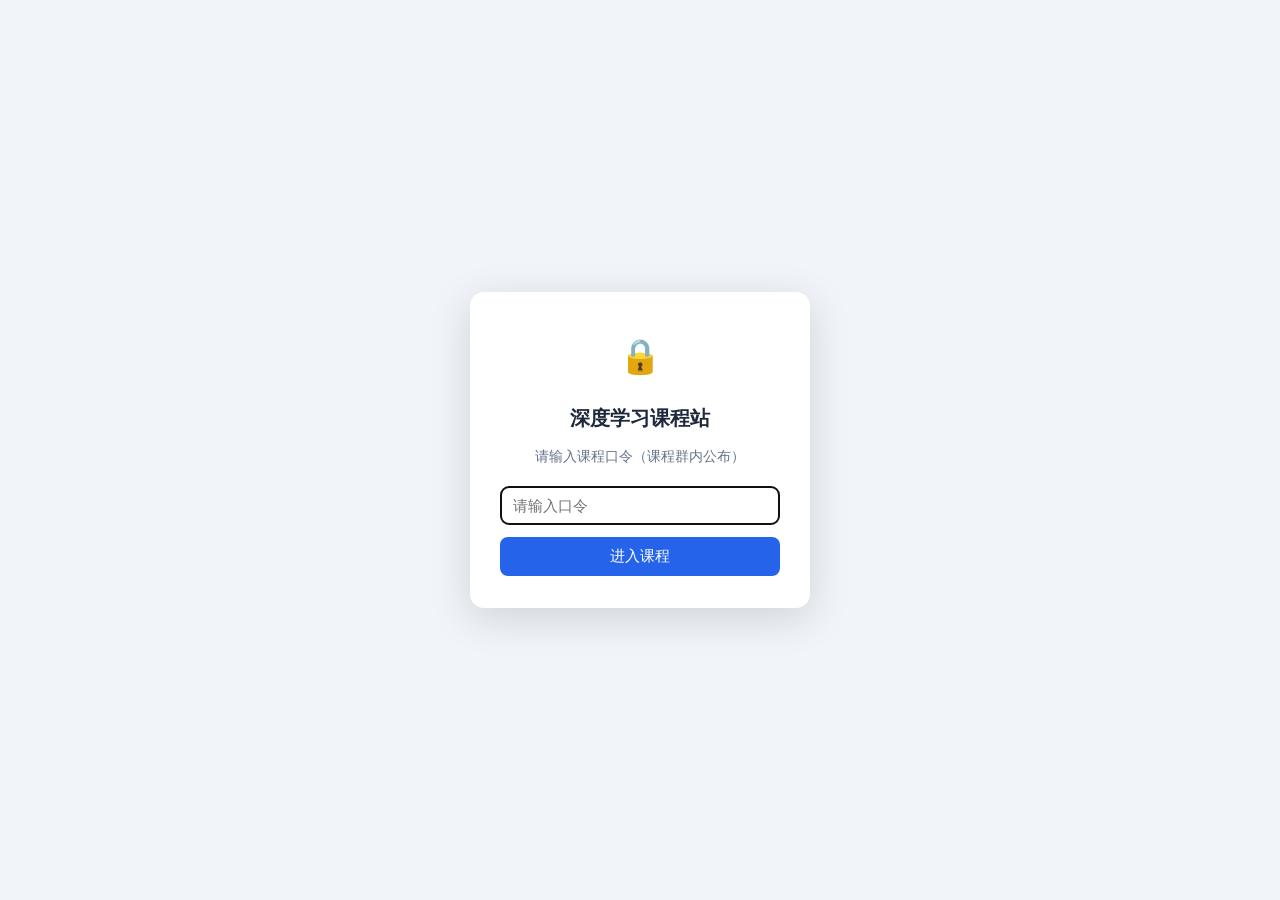
<file: courses/dnn/index.html>
<!DOCTYPE html>
<html lang="zh-CN">
<head>
    <meta charset="UTF-8">
    <meta name="viewport" content="width=device-width, initial-scale=1.0">
    <link rel="icon" type="image/png" href="../../favicon.png">
<script>
(function () {
    /* 深色模式：渲染前应用，避免闪烁 */
    try { var _t = localStorage.getItem('dl_theme'); if (_t === 'dark') document.documentElement.classList.add('dl-dark'); else if (_t === 'sepia') document.documentElement.classList.add('dl-sepia'); } catch (e) {}
    /* 课程口令门（简单保护） */
    try { if (localStorage.getItem('dl_gate_v1') === '1') return; } catch (e) {}
    document.documentElement.classList.add('dl-gating');
    document.addEventListener('DOMContentLoaded', function () {
        var g = document.createElement('div');
        g.id = 'dl-gate';
        g.innerHTML = '<div class="dl-gate-card">'
            + '<div style="font-size:34px;">🔒</div>'
            + '<h2 style="margin:10px 0 6px;font-size:20px;color:#1E293B;">深度学习课程站</h2>'
            + '<p style="margin:0 0 16px;font-size:14px;color:#64748B;">请输入课程口令（课程群内公布）</p>'
            + '<input id="dl-gate-input" type="password" placeholder="请输入口令" style="width:100%;box-sizing:border-box;padding:10px 12px;font-size:15px;border:1px solid #CBD5E1;border-radius:8px;">'
            + '<button id="dl-gate-btn" style="margin-top:12px;width:100%;padding:10px;background:#2563EB;color:#fff;border:none;border-radius:8px;font-size:15px;cursor:pointer;">进入课程</button>'
            + '<p id="dl-gate-err" style="display:none;margin:10px 0 0;font-size:13px;color:#DC2626;">口令不正确，请重试</p>'
            + '</div>';
        document.body.appendChild(g);
        var input = g.querySelector('#dl-gate-input');
        input.focus();
        function unlock(ok) {
            if (!ok) { g.querySelector('#dl-gate-err').style.display = 'block'; input.select(); return; }
            try { localStorage.setItem('dl_gate_v1', '1'); } catch (e) {}
            document.documentElement.classList.remove('dl-gating');
            g.remove();
        }
        function tryUnlock() {
            if (!window.crypto || !crypto.subtle) {
                var err = g.querySelector('#dl-gate-err');
                err.textContent = '当前浏览器不支持安全校验，请换用 Chrome / Edge 访问';
                err.style.display = 'block';
                return;
            }
            crypto.subtle.digest('SHA-256', new TextEncoder().encode(input.value)).then(function (buf) {
                var hex = Array.prototype.map.call(new Uint8Array(buf), function (b) { return ('0' + b.toString(16)).slice(-2); }).join('');
                unlock(hex === '73634a650a686aed3b525c5cf4c80cbd01f2ea795763bd37541f17eb707c144b');
            }).catch(function () {
                var err2 = g.querySelector('#dl-gate-err');
                err2.textContent = '校验出错，请刷新页面重试';
                err2.style.display = 'block';
            });
        }
        g.querySelector('#dl-gate-btn').addEventListener('click', tryUnlock);
        input.addEventListener('keydown', function (e) { if (e.key === 'Enter') tryUnlock(); });
    });
})();
</script>
    <title>第03讲 深度神经网络 · 互动讲义版</title>
    <link rel="stylesheet" href="../../assets/katex/katex.min.css">
    <link rel="stylesheet" href="../../assets/course.css">
    <script src="../../assets/course.js" defer></script>
</head>
<body>

<nav class="topbar">
    <div class="topbar-inner">
        <a href="../../index.html">← 课程首页</a>
        <span class="spacer"></span>
        <span class="pill">互动讲义</span>
    </div>
</nav>

<div class="page">

<header class="hero">
    <div class="kicker">深度学习 · 第03讲</div>
    <h1>深度神经网络</h1>
    <p class="sub">Deep Neural Networks —— 互动讲义</p>
    <p class="meta">基于《动手学深度学习》课程 · 适用对象：已修完第 02 讲</p>
</header>
<!-- ==================== 第一章 ==================== -->
<section class="chapter" id="ch1">
    <div class="chapter-head">
        <span class="chapter-num">1</span>
        <h2>线性回归：从房价预测开始</h2>
    </div>
    <p class="chapter-lede">想象你要竞拍一套房子。中介会给出一个市场估价，但如果估价系统出错——比如某平台高估了房价——相信它的买家就要多付十万美元量级的真金白银。房价预测不是玩具问题，而是机器学习最经典的实战场景。</p>

    <h3><span class="sec-no">1.1</span>一个简易模型</h3>
    <p>我们对房价问题做两个假设：</p>
    <p><strong>假设 1：找出关键影响因素</strong>——影响房价的关键因素有：卧室数目、卫浴数目和房子大小（面积），分别记为 \(x_1, x_2, x_3\)。</p>
    <p><strong>假设 2：售价是关键因素的加权总和</strong>——估计价格 \(\hat{y} = w_1 x_1 + w_2 x_2 + w_3 x_3 + b\)，其中权重 \(w_1, w_2, w_3\) 和偏差 \(b\) 稍后通过数据确定。权重为正表示该因素抬升房价，权重越大影响越强。</p>

    <h3><span class="sec-no">1.2</span>线性方法就是一个单层神经网络</h3>
    <p>把上面的模型推广到 \(d\) 维输入：线性方法有 \(d\) 个权重和一个偏差，输出是输入的加权总和：</p>
    <p>\[\mathbf{x} = [x_1, x_2, \ldots, x_d]^\top, \quad \mathbf{w} = [w_1, w_2, \ldots, w_d]^\top, \quad \hat{y} = w_1 x_1 + w_2 x_2 + \cdots + w_d x_d + b = \mathbf{w}^\top \mathbf{x} + b\]</p>
    <p>把这个计算画成网络图，你会发现它就是一个单层神经网络：</p>
    <figure>
        <img src="images/single_layer_nn.jpg" alt="线性回归等价于单层神经网络" loading="lazy">
        <figcaption>输入层的每个特征 \(x_1, x_2, \ldots, x_d\) 都连接到唯一的输出 \(o_1\)，每条连线对应一个权重。这就是线性回归的神经网络视角——堆叠更多这样的层，就得到深层神经网络。</figcaption>
    </figure>

    <h3><span class="sec-no">1.3</span>训练数据</h3>
    <p>模型里的权重怎么定？靠真实数据。收集过去一段时间真实成交的房屋记录，就得到训练数据：</p>
    <ul>
        <li><strong>训练集（training set）</strong>：用来训练参数的数据；另有测试集（test set）用来最终评估。</li>
        <li>假设训练集中有 \(m\) 个样本（sample），每个样本的真实价格 \(y\) 叫做标签（label），用来预测的因素 \(\mathbf{x}\) 叫做特征（feature）。</li>
        <li>对第 \(i\) 个样本，模型的预测为 \(\hat{y}^{(i)} = w_1 x_1^{(i)} + w_2 x_2^{(i)} + \cdots + b\)。</li>
    </ul>

    <h3><span class="sec-no">1.4</span>损失函数：度量"估得有多差"</h3>
    <p>比较真实值与估计值，需要一个量化指标。回归问题最常用平方损失（squared loss）：</p>
    <p>\[\ell^{(i)}(\mathbf{w}, b) = \frac{1}{2}\left( \hat{y}^{(i)} - y^{(i)} \right)^2\]</p>
    <div class="callout key">
        <span class="co-tag">🔑 为什么有个 1/2？</span>
        <p>纯粹为了求导好看：平方项求导会带出系数 2，乘上 1/2 正好抵消。它不改变最优解的位置。</p>
    </div>

    <h3><span class="sec-no">1.5</span>学习参数与封闭解</h3>
    <p>把所有样本的损失取平均，得到训练损失；学习的目标就是找到使训练损失最小的参数：</p>
    <p>\[\ell(\mathbf{w}, b) = \frac{1}{m} \sum_{i=1}^{m} \frac{1}{2}\left( \mathbf{w}^\top \mathbf{x}^{(i)} + b - y^{(i)} \right)^2, \qquad \mathbf{w}^*, b^* = \underset{\mathbf{w}, b}{\arg\min}\; \ell(\mathbf{w}, b)\]</p>
    <p>直接对 \(\mathbf{w}\)、\(b\) 两组参数求导不方便，先用一个常用技巧<strong>把偏置 \(b\) 吸收进权重向量</strong>：给每条样本的特征向量末尾追加一个恒为 1 的分量，\(\mathbf{x} \leftarrow [\mathbf{x}, 1]\)；权重向量末尾放入偏置，\(\mathbf{w} \leftarrow [\mathbf{w}, b]\)。此时内积自动带上偏置：</p>
    <p>\[\mathbf{w}^\top\mathbf{x} = w_1 x_1 + w_2 x_2 + \cdots + w_d x_d + b \cdot 1\]</p>
    <p>前 \(d\) 项是原来的内积，最后一项正是偏置——偏置不再单独存在，这种合并是无损的。把全部 \(m\) 个样本按行堆成样本矩阵 \(\mathbf{X} \in \mathbb{R}^{m \times (d+1)}\)（一行一个样本，最后一列全为 1），标签记为列向量 \(\mathbf{y} \in \mathbb{R}^{m \times 1}\)，合并后的权重 \(\mathbf{w} \in \mathbb{R}^{(d+1) \times 1}\) 的最后一个元素就是原来的 \(b\)；全部样本的预测可一次性写成 \(\hat{\mathbf{y}} = \mathbf{X}\mathbf{w}\)。</p>
    <p>\(\mathbf{y} - \mathbf{X}\mathbf{w}\) 是<strong>误差向量</strong>（真实值 − 预测值），其 L2 范数平方衡量全部样本预测与真实的总体偏差。利用范数平方的矩阵写法 \(\|\mathbf{v}\|^2 = \mathbf{v}^\top\mathbf{v}\)，训练损失可写成紧凑的矩阵形式（\(\frac{1}{m}\) 表示对样本取平均，\(\frac{1}{2}\) 专为求导时消去平方系数而设）：</p>
    <p>\[\ell(\mathbf{w}) = \frac{1}{2m}\,\|\mathbf{y} - \mathbf{X}\mathbf{w}\|^2 = \frac{1}{2m}\,(\mathbf{y} - \mathbf{X}\mathbf{w})^\top(\mathbf{y} - \mathbf{X}\mathbf{w})\]</p>
    <p><strong>第一步：展开。</strong>把 \(\mathbf{y} - \mathbf{X}\mathbf{w}\) 看成一个整体向量，先按分配律把两个因子分别乘开：</p>
    <p>\[(\mathbf{y} - \mathbf{X}\mathbf{w})^\top(\mathbf{y} - \mathbf{X}\mathbf{w}) = \mathbf{y}^\top(\mathbf{y} - \mathbf{X}\mathbf{w}) - (\mathbf{X}\mathbf{w})^\top(\mathbf{y} - \mathbf{X}\mathbf{w})\]</p>
    <p>再利用转置性质 \((\mathbf{A}\mathbf{B})^\top = \mathbf{B}^\top\mathbf{A}^\top\)，即 \((\mathbf{X}\mathbf{w})^\top = \mathbf{w}^\top\mathbf{X}^\top\)，逐项带回并乘开，得到四项矩阵多项式：</p>
    <p>\[\ell(\mathbf{w}) = \frac{1}{2m}\left( \mathbf{y}^\top\mathbf{y} - \mathbf{y}^\top\mathbf{X}\mathbf{w} - \mathbf{w}^\top\mathbf{X}^\top\mathbf{y} + \mathbf{w}^\top\mathbf{X}^\top\mathbf{X}\mathbf{w} \right)\]</p>
    <p>注意中间两项 \(\mathbf{y}^\top\mathbf{X}\mathbf{w}\) 与 \(\mathbf{w}^\top\mathbf{X}^\top\mathbf{y}\) 互为转置、且各自都是标量（标量的转置等于自身），其实是同一个标量——记住这一点，下一步求导时两项会自然合并。</p>
    <p><strong>第二步：逐项求梯度</strong>（标量对向量求导，分子布局，结果为行向量）：</p>
    <ol>
        <li>\(\mathbf{y}^\top\mathbf{y}\)：不含 \(\mathbf{w}\)，导数为 \(0\)；</li>
        <li>\(-\mathbf{y}^\top\mathbf{X}\mathbf{w}\)："常数行向量 × 自变量向量"的线性型，梯度为 \(-\mathbf{y}^\top\mathbf{X}\)；</li>
        <li>\(-\mathbf{w}^\top\mathbf{X}^\top\mathbf{y}\)：把 \(\mathbf{X}^\top\mathbf{y}\) 看作常数列向量，仍是线性型，梯度为 \(-(\mathbf{X}^\top\mathbf{y})^\top = -\mathbf{y}^\top\mathbf{X}\)——与第 2 项结果相同（两项本就是同一个标量）；</li>
        <li>\(\mathbf{w}^\top\mathbf{X}^\top\mathbf{X}\mathbf{w}\)：二次型（\(\mathbf{X}^\top\mathbf{X}\) 为对称矩阵），梯度为 \(2\,\mathbf{w}^\top\mathbf{X}^\top\mathbf{X}\)。</li>
    </ol>
    <p><strong>第三步：合并。</strong>四项梯度相加，第 2、3 两项合成 \(-2\,\mathbf{y}^\top\mathbf{X}\)，再提取公因子；形状核验：\(\mathbf{X}\mathbf{w}-\mathbf{y}\) 是 \(m \times 1\) 列向量，转置后为 \(1 \times m\)，再乘 \(\mathbf{X}\)（\(m \times (d+1)\)）得 \(1 \times (d+1)\) 行向量，与分子布局的约定一致 ✓：</p>
    <p>\[\nabla_{\mathbf{w}}\, \ell(\mathbf{w}) = \frac{1}{2m}\left( 0 - \mathbf{y}^\top\mathbf{X} - \mathbf{y}^\top\mathbf{X} + 2\,\mathbf{w}^\top\mathbf{X}^\top\mathbf{X} \right) = \frac{1}{m}\left( \mathbf{w}^\top\mathbf{X}^\top\mathbf{X} - \mathbf{y}^\top\mathbf{X} \right) = \frac{1}{m}\,(\mathbf{X}\mathbf{w} - \mathbf{y})^\top \mathbf{X}\]</p>
    <p><strong>第四步：令梯度为零。</strong>MSE 损失是凸函数（图像如一只碗，没有局部极小），最优点处梯度必为零：</p>
    <p>\[\frac{1}{m}\,(\mathbf{X}\mathbf{w} - \mathbf{y})^\top \mathbf{X} = \mathbf{0}\]</p>
    <p>\(\frac{1}{m} \neq 0\)，直接消去。接下来的关键一步是<strong>把行向量方程转成列向量方程</strong>：由转置性质 \((\mathbf{A}\mathbf{B})^\top = \mathbf{B}^\top\mathbf{A}^\top\)，有</p>
    <p>\[(\mathbf{X}\mathbf{w} - \mathbf{y})^\top \mathbf{X} = \left[ \mathbf{X}^\top (\mathbf{X}\mathbf{w} - \mathbf{y}) \right]^\top = \mathbf{0}\]</p>
    <p>零向量的转置仍是零向量，故上式等价于列向量方程 \(\mathbf{X}^\top(\mathbf{X}\mathbf{w} - \mathbf{y}) = \mathbf{0}\)。分配展开并移项：</p>
    <p>\[\mathbf{X}^\top\mathbf{X}\,\mathbf{w} - \mathbf{X}^\top\mathbf{y} = \mathbf{0} \;\Longrightarrow\; \mathbf{X}^\top\mathbf{X}\,\mathbf{w} = \mathbf{X}^\top\mathbf{y}\]</p>
    <p>两边左乘 \((\mathbf{X}^\top\mathbf{X})^{-1}\)（要求 \(\mathbf{X}^\top\mathbf{X}\) 可逆），一步解出最优参数：</p>
    <p>\[\mathbf{w}^* = (\mathbf{X}^\top\mathbf{X})^{-1} \mathbf{X}^\top \mathbf{y}\]</p>
    <p>所得 \(\mathbf{w}^*\) 内部已包含原来的偏置 \(b\)。这个一步解出最优参数的公式称为<strong>正规方程</strong>（Normal Equation），即线性回归的封闭解（解析解）。</p>
    <div class="callout warn">
        <span class="co-tag">⚠️ 布局对照</span>
        <p>采用分母布局的教材会把梯度写成列向量 \(\nabla_{\mathbf{w}}\ell = \frac{1}{m}\mathbf{X}^\top(\mathbf{X}\mathbf{w} - \mathbf{y})\)，与本讲的行向量写法互为转置——只是布局约定不同，数学本质一致；阅读其他资料时先确认其布局，不要混淆。</p>
    </div>
    <div class="callout warn">
        <span class="co-tag">⚠️ 注意</span>
        <p>这种能一步解出的封闭解（解析解）是线性回归的"特权"。深层神经网络的损失高度非凸，没有封闭解，只能依靠迭代优化——这正是下一节梯度下降登场的原因。</p>
    </div>
</section>

<!-- ==================== 第二章 ==================== -->
<section class="chapter" id="ch2">
    <div class="chapter-head">
        <span class="chapter-num">2</span>
        <h2>基础优化：梯度下降</h2>
    </div>

    <h3><span class="sec-no">2.1</span>梯度下降算法</h3>
    <p>对凸的损失曲面（想象一个碗），当前位置的梯度指向"上坡最陡"的方向，那么沿着负梯度方向走一小步，损失一定下降。梯度下降把这一直觉变成迭代算法：</p>
    <ol>
        <li>随机选择一个起点 \(\mathbf{w}_0\)；</li>
        <li>重复更新：\(\mathbf{w}_t = \mathbf{w}_{t-1} - \eta \, \nabla_{\mathbf{w}}\, \ell(\mathbf{w}_{t-1})\)，其中 \(t = 1, 2, 3, \ldots\)</li>
    </ol>
    <p>公式里的两个角色：</p>
    <div class="tbl-wrap">
        <table>
            <tr><th>符号</th><th>含义</th></tr>
            <tr><td>梯度 \(\nabla \ell\)</td><td>更新权重的方向（负梯度 = 下坡方向）</td></tr>
            <tr><td>学习率 \(\eta\)</td><td>一个超参数，指定每一步沿梯度方向走多远</td></tr>
        </table>
    </div>
    <p>用最简单的函数 \(f(w) = w^2\) 看梯度下降如何一步步逼近最优点（学习率 \(\eta = 0.2\)）：</p>
    <figure>
        <img src="images/gd_descent.gif" alt="梯度下降动图：沿负梯度方向逐步逼近最小值" loading="lazy">
        <figcaption>梯度下降动画：每一步在当前位置计算梯度 \(2w\)，沿负梯度方向走 \(\eta \cdot 2w\) 的一步——越接近谷底梯度越小，步子也自动变小，这就是它能"刚好停住"的原因。</figcaption>
    </figure>

    <h3><span class="sec-no">2.2</span>选择学习率：不要太小，也不要太大</h3>
    <div class="tbl-wrap">
        <table>
            <tr><th>学习率</th><th>后果</th></tr>
            <tr><td>太小</td><td>每次只挪一小步，收敛极慢，训练很久也到不了谷底</td></tr>
            <tr><td>太大</td><td>一步跨过谷底，在两侧来回震荡，甚至发散（损失越来越大）</td></tr>
            <tr><td>合适</td><td>稳定下降并收敛到低点</td></tr>
        </table>
    </div>
    <div class="callout key">
        <span class="co-tag">💡 提示</span>
        <p>学习率没有万能取值，常用经验是从 \(10^{-3}\) 附近开始尝试，观察训练损失曲线再调整。学习率是深度学习中最需要调的超参数之一。</p>
    </div>

    <div class="lab">
        <div class="lab-head">
            <span class="lab-badge">互动实验</span>
            <div class="lab-title">学习率实验器</div>
            <div class="lab-sub">在 f(w) = w² 上做梯度下降：η = 1 是临界值</div>
            <div class="lab-hint">调大学习率直到发散，亲身体验"太小""合适""太大"三种情形；点击"运行 20 步"观看轨迹逐步动起来（每 0.35 秒走一步）</div>
        </div>
        <div class="lab-body">
            <div class="ctl-row">
                <label class="ctl">学习率 η<input type="range" id="gd-eta" min="0.01" max="1.3" step="0.01" value="0.2"><span class="val" id="gd-eta-v">0.20</span></label>
                <label class="ctl">起点 w₀<input type="range" id="gd-w0" min="-3" max="3" step="0.1" value="2.6"><span class="val" id="gd-w0-v">2.6</span></label>
                <button class="btn" id="gd-run">▶ 运行 20 步</button>
                <button class="btn ghost" id="gd-reset">重置</button>
            </div>
            <p id="gd-out" style="font-size:15px;margin:12px 0;" class="muted">点击"运行"开始梯度下降。</p>
            <canvas id="gd-canvas" class="plot" width="640" height="300"></canvas>
        </div>
        <div class="lab-note">对 f(w) = w²，更新式为 w ← w(1 − 2η)：η &lt; 1 收敛；η = 1 原地震荡；η &gt; 1 <b>每步放大 (2η−1) 倍，直接发散</b>。</div>
    </div>

    <h3><span class="sec-no">2.3</span>小批量随机梯度下降（SGD）</h3>
    <p>梯度下降有个现实问题：每一步都要用全部训练数据计算梯度。深度网络的数据集动辄上百万样本，算一次全量梯度可能要几分钟到几小时，代价太高。解决方案是小批量随机梯度下降（mini-batch SGD）：</p>
    <div class="callout key">
        <span class="co-tag">🔑 核心思想</span>
        <p>每步随机抽样 \(b\) 个样本 \(\mathbf{x}_1, \mathbf{x}_2, \ldots, \mathbf{x}_b\)，用它们的平均损失 \(\frac{1}{b} \sum_{i \in \mathcal{B}} \ell(\mathbf{x}_i, \mathbf{w})\) 来估计整体梯度。\(b\) 称为批量大小（batch size），是另一个重要的超参数。</p>
    </div>

    <h3><span class="sec-no">2.4</span>批量大小的选择</h3>
    <div class="tbl-wrap">
        <table>
            <tr><th>批量大小 \(b\)</th><th>影响</th></tr>
            <tr><td>太小（如 \(b=1\)）</td><td>难以充分利用 GPU 并行能力；梯度噪声大，训练曲线抖动剧烈</td></tr>
            <tr><td>太大（接近全量）</td><td>浪费计算资源——当批量中的样本梯度彼此相近时，多算只是重复劳动；内存也可能放不下</td></tr>
            <tr><td>常用区间</td><td>32 ~ 256，通常取 2 的幂（如 64、128）以适配硬件</td></tr>
        </table>
    </div>
    <div class="callout try">
        <span class="co-tag">✅ 核心结论</span>
        <p>梯度下降给出方向，学习率控制步长，小批量 SGD 用少量样本近似全量梯度——这三件套装在一起，就是今天训练一切深度网络的基本引擎。</p>
    </div>
</section>

<!-- ==================== 第三章 ==================== -->
<section class="chapter" id="ch3">
    <div class="chapter-head">
        <span class="chapter-num">3</span>
        <h2>softmax 回归：从回归到分类</h2>
    </div>

    <h3><span class="sec-no">3.1</span>回归与分类：两类基本问题</h3>
    <div class="tbl-wrap">
        <table>
            <tr><th>任务</th><th>输出</th><th>典型例子</th></tr>
            <tr><td>回归</td><td>估计连续值</td><td>房价预测、气温预测</td></tr>
            <tr><td>分类</td><td>预测离散类别</td><td>MNIST 手写数字分类（10 类）、ImageNet 自然物体分类（1000 类）</td></tr>
        </table>
    </div>
    <figure>
        <img src="images/mnist_samples.jpg" alt="MNIST 手写数字样本" loading="lazy">
        <figcaption>MNIST：28×28 灰度手写数字图像，10 个类别，是分类任务的"hello world"。</figcaption>
    </figure>
    <figure>
        <img src="images/imagenet_banner.jpg" alt="ImageNet 数据集" loading="lazy">
        <figcaption>ImageNet：上百万张自然图像、1000 个类别，2012 年深度学习在此上一战成名。</figcaption>
    </figure>
    <p>分类任务在真实世界中无处不在。竞赛平台 Kaggle 上的典型题目包括：把人类蛋白质显微镜图像分为 28 类、把恶意软件分为 9 个家族、把维基百科上的恶意评论按 toxic、obscene、insult 等多种类型打标签——它们本质上都是"输入一段数据，输出一个类别"。</p>

    <h3><span class="sec-no">3.2</span>从单个输出到多个输出</h3>
    <p>回归只需一个连续输出；分类则需要每个类别一个置信度分数。以 4 个输入特征、3 个类别为例，给每个类别各配一套权重和偏差：</p>
    <p>\[\begin{aligned} o_1 &= x_1 w_{11} + x_2 w_{21} + x_3 w_{31} + x_4 w_{41} + b_1 \\ o_2 &= x_1 w_{12} + x_2 w_{22} + x_3 w_{32} + x_4 w_{42} + b_2 \\ o_3 &= x_1 w_{13} + x_2 w_{23} + x_3 w_{33} + x_4 w_{43} + b_3 \end{aligned} \qquad\Longleftrightarrow\qquad \mathbf{o} = \mathbf{W}^\top \mathbf{x} + \mathbf{b}\]</p>
    <figure>
        <img src="images/multi_output_layer.jpg" alt="多输出全连接层" loading="lazy">
        <figcaption>多输出全连接层：每个输入连接到每个输出。最终预测类别取分数最大者：\(\hat{y} = \arg\max_i o_i\)。</figcaption>
    </figure>

    <h3><span class="sec-no">3.3</span>softmax 函数：把分数变成概率</h3>
    <p>原始分数 \(o_i\) 可正可负、大小任意，不便解释为"置信度"。softmax 两步把它变成概率分布：</p>
    <ol>
        <li>取指数 \(\exp(o_i)\)，保证所有值大于 0；</li>
        <li>除以总和归一化，保证所有值加起来等于 1。</li>
    </ol>
    <p>\[\hat{y}_i = \operatorname{softmax}(\mathbf{o})_i = \frac{\exp(o_i)}{\sum_{j=1}^{3} \exp(o_j)}\]</p>
    <p>例：\([1, -1, 2]\) 的 softmax 结果为 \([0.26, 0.04, 0.70]\)——模型认为图像属于第 3 类的概率最高，为 70%。</p>

    <div class="lab">
        <div class="lab-head">
            <span class="lab-badge">互动实验</span>
            <div class="lab-title">softmax 演示器</div>
            <div class="lab-sub">概率之和恒等于 1——一个类别升高，其余必然被"挤下去"</div>
            <div class="lab-hint">拖动三个类别的原始分数，观察概率如何此消彼长；再调温度系数 T，看分布如何变"尖锐"或变"平缓"</div>
        </div>
        <div class="lab-body">
            <div class="ctl-row">
                <label class="ctl">分数 o₁（猫）<input type="range" id="sm-o1" min="-4" max="4" step="0.1" value="1"><span class="val" id="sm-o1-v">1.0</span></label>
                <label class="ctl">分数 o₂（狗）<input type="range" id="sm-o2" min="-4" max="4" step="0.1" value="-1"><span class="val" id="sm-o2-v">-1.0</span></label>
                <label class="ctl">分数 o₃（兔子）<input type="range" id="sm-o3" min="-4" max="4" step="0.1" value="2"><span class="val" id="sm-o3-v">2.0</span></label>
                <label class="ctl">温度 T<input type="range" id="sm-t" min="0.1" max="3" step="0.1" value="1"><span class="val" id="sm-t-v">1.0</span></label>
            </div>
            <div class="bars" id="sm-bars"></div>
            <p id="sm-note" class="muted" style="font-size:13.5px;margin:10px 0;"></p>
        </div>
        <div class="lab-note">温度 T 是实际生成式模型的常用旋钮：<b>T &lt; 1 分布变尖锐</b>（更有把握但更保守），<b>T &gt; 1 分布变平缓</b>（更多样但更随机）。</div>
    </div>

    <h3><span class="sec-no">3.4</span>为什么不用平方损失？交叉熵登场</h3>
    <p>先把标签做独热编码（one-hot encoding）：真实类别为 \(i\) 时 \(\mathbf{y}\) 的第 \(i\) 位为 1、其余为 0，例如 \(\mathbf{y} = [0, 0, 1]\)。我们希望 softmax 的输出概率逼近这个分布。用平方损失行不行？</p>
    <div class="tbl-wrap">
        <table>
            <tr><th>softmax 输出</th><th>与 [0,0,1] 的平方损失</th><th>解读</th></tr>
            <tr><td>[0.3, 0, 0.7]</td><td>0.18</td><td>预测还不错</td></tr>
            <tr><td>[0.17, 0.17, 0.66]</td><td>0.173</td><td>预测明显更差，损失却反而更低</td></tr>
        </table>
    </div>
    <p>问题在于：第二个预测把 34% 的概率分散到了错误类别上，明显更差，平方损失却给出了更低的分数（0.173 &lt; 0.18）——平方损失只关心"数值接近"，无法可靠地区分概率预测的好坏，梯度信号也弱。交叉熵（cross-entropy）才是衡量两个概率分布差异的标准工具：</p>
    <p>\[H(\mathbf{y}, \hat{\mathbf{y}}) = -\sum_{i=1}^{q} y_i \log \hat{y}_i \qquad\xrightarrow{\;\mathbf{y}\text{ 为独热，真实类为 } i\;}\qquad H(\mathbf{y}, \hat{\mathbf{y}}) = -\log \hat{y}_i\]</p>
    <p>对 \(n\) 个样本的训练集，总损失为 \(\ell = \frac{1}{n} \sum_{i=1}^{n} H(\mathbf{y}^{(i)}, \hat{\mathbf{y}}^{(i)})\)。</p>
    <div class="callout key">
        <span class="co-tag">🔑 初学者理解</span>
        <p>独热标签下，交叉熵退化为"\(-\log\)（真实类别的预测概率）"。预测概率越接近 1，损失越接近 0；概率越接近 0，损失趋向无穷大——它毫不留情地惩罚"自信地犯错"，梯度信号因此非常清晰。</p>
    </div>

    <h3><span class="sec-no">3.5</span>线性回归 vs softmax 回归</h3>
    <div class="tbl-wrap">
        <table>
            <tr><th></th><th>线性回归（回归问题）</th><th>softmax 回归（分类问题）</th></tr>
            <tr><td>模型</td><td>\(\hat{y} = \langle \mathbf{w}, \mathbf{x} \rangle + b\)</td><td>\(\hat{\mathbf{y}} = \operatorname{softmax}(\mathbf{W}^\top \mathbf{x} + \mathbf{b})\)</td></tr>
            <tr><td>参数</td><td>\(\mathbf{w} \in \mathbb{R}^{n}\)，\(b \in \mathbb{R}\)</td><td>\(\mathbf{W} \in \mathbb{R}^{n \times q}\)，\(\mathbf{b} \in \mathbb{R}^{q}\)</td></tr>
            <tr><td>输出</td><td>单个连续值</td><td>各类别的概率分布</td></tr>
            <tr><td>损失</td><td>平方损失</td><td>交叉熵损失</td></tr>
        </table>
    </div>

    <h3><span class="sec-no">3.6</span>逻辑回归：二分类的特例</h3>
    <p>逻辑回归（Logistic Regression）是 softmax 回归在二分类下的特例：用 sigmoid 函数把线性输出压缩到 \((0, 1)\) 区间，解释为"属于正类的概率"，再用交叉熵（对数损失）训练：</p>
    <p>\[z = \mathbf{w}^\top \mathbf{x} + b, \qquad \hat{y} = \sigma(z) = \frac{1}{1 + e^{-z}}, \qquad \ell(y, \hat{y}) = -\left[ y \log \hat{y} + (1-y) \log (1 - \hat{y}) \right]\]</p>
    <p>三个部件各司其职：线性得分 \(z\) 与线性回归完全一样，是权重与特征的加权求和，可取任意实数；sigmoid 函数把任意实数压缩到 \((0, 1)\)，输出 \(\hat{y}\) 解释为样本属于正类的<strong>概率</strong>——\(\hat{y} > 0.5\) 判为正类，\(\hat{y} < 0.5\) 判为负类；二元交叉熵衡量预测概率与真实标签 \(y\)（取值 0 或 1）的差距，训练目标就是最小化它。</p>
    <figure>
        <img src="images/logistic_neuron.jpg" alt="逻辑回归神经元结构" loading="lazy">
        <figcaption>逻辑回归的计算单元：输入加权和 \(z = \mathbf{w}^\top\mathbf{x} + b\)，再经 sigmoid 得到概率输出 \(a = \hat{y}\)。名字里虽有"回归"，它做的却是分类。</figcaption>
    </figure>
    <p><strong>一个数值例子：肿瘤良恶性判断。</strong>特征 \(\mathbf{x} = [x_1, x_2]\)（\(x_1\) 为肿瘤大小，\(x_2\) 为细胞密度），标签 \(y=1\) 表示恶性、\(y=0\) 表示良性。设已学到权重 \(\mathbf{w} = [0.3, 0.5]\)、偏置 \(b = -4\)，看三个样本：</p>
    <ul>
        <li><strong>样本 1（恶性，\(y=1\)）</strong>：\(\mathbf{x} = [10, 4]\)。线性得分 \(z = 0.3 \times 10 + 0.5 \times 4 - 4 = 1\)；sigmoid 得概率 \(\hat{y} = \sigma(1) = \frac{1}{1 + e^{-1}} \approx 0.731\)，即 73.1% 概率为恶性，判为正类 ✓；损失 \(\ell = -\log(0.731) \approx 0.313\)，损失很小，预测准确。</li>
        <li><strong>样本 2（良性，\(y=0\)）</strong>：\(\mathbf{x} = [2, 1]\)。\(z = 0.3 \times 2 + 0.5 \times 1 - 4 = -2.9\)；\(\hat{y} = \sigma(-2.9) = \frac{1}{1 + e^{2.9}} \approx 0.052\)，仅 5.2% 概率为恶性，判为负类 ✓；损失 \(\ell = -\log(1 - 0.052) \approx 0.053\)，同样很小。</li>
        <li><strong>坏预测对照</strong>：若某良性样本（\(y=0\)）被算出 \(\hat{y} = 0.8\)，则 \(\ell = -\log(1 - 0.8) = -\log(0.2) \approx 1.609\)——损失明显变大。这正是交叉熵的特点：<strong>预测越自信地错，惩罚越重</strong>。</li>
    </ul>
    <p><strong>要点总结</strong>：① 线性得分 \(z\) 取值范围不限，sigmoid 把它压缩到 \((0, 1)\) 并解释为概率；② 分类判定阈值通常取 0.5；③ 不用平方损失而用交叉熵损失，配合梯度下降训练 \(\mathbf{w}, b\)；④ 逻辑回归属于广义线性模型，其多分类推广就是 softmax 回归。与上一节对照：线性回归输出实数、用平方损失、做回归预测；逻辑回归把线性输出过 sigmoid 得到概率、用交叉熵损失、做二分类。此外，1.5 节的"吸收偏置"技巧在这里同样适用：特征向量末尾追加 1、把 \(b\) 并入 \(\mathbf{w}\)，\(z\) 即可写成纯矩阵内积 \(\mathbf{w}^\top\mathbf{x}\)。</p>
</section>
<!-- ==================== 第四章 ==================== -->
<section class="chapter" id="ch4">
    <div class="chapter-head">
        <span class="chapter-num">4</span>
        <h2>感知机与多层感知机</h2>
    </div>

    <h3><span class="sec-no">4.1</span>感知机：神经网络的起点</h3>
    <p>1957 年 Rosenblatt 提出感知机（Perceptron），并在 1960 年造出硬件实现 Mark I——这是第一台能够"学习"的神经机器，曾引起巨大轰动。</p>
    <figure>
        <img src="images/mark1_perceptron.jpg" alt="Mark I 感知机硬件" loading="lazy">
        <figcaption>Mark I 感知机（1960）：权重由电动机驱动的电位器实现，是感知机算法的硬件版本。</figcaption>
    </figure>
    <p>给定输入 \(\mathbf{x}\)、权重 \(\mathbf{w}\) 和偏差 \(b\)，感知机输出二分类结果：</p>
    <p>\[\hat{y} = \sigma(\mathbf{w}^\top \mathbf{x} + b) = \begin{cases} 1 & \text{if } \mathbf{w}^\top \mathbf{x} + b > 0 \\ 0 & \text{otherwise} \end{cases}\]</p>
    <p>训练感知机相当于对损失 \(\ell(\mathbf{w}, b) = \max(0, -y \langle \mathbf{w}, \mathbf{x} \rangle)\) 做批量为 1 的随机梯度下降：</p>
    <figure>
        <img src="images/perceptron_training.jpg" alt="感知机训练算法" loading="lazy">
        <figcaption>感知机训练规则：参数初始化为 0；每当样本被误分类（\(y_i[\langle \mathbf{w}, \mathbf{x}_i \rangle + b] \le 0\)），就执行 \(\mathbf{w} \leftarrow \mathbf{w} + y_i \mathbf{x}_i\)，\(b \leftarrow b + y_i\)，直到全部分类正确。</figcaption>
    </figure>

    <h3><span class="sec-no">4.2</span>XOR 问题：感知机的阿喀琉斯之踵</h3>
    <p>1969 年，Minsky 与 Papert 在《Perceptrons》一书中指出：感知机无法学习 XOR（异或）问题。原因很根本——单个感知机只能画出一条直线（线性分离器）来分割两类样本，而 XOR 的四个样本点（分属两类）根本不存在这样的直线。</p>
    <figure>
        <img src="images/xor_linearly_inseparable.jpg" alt="XOR 问题线性不可分示意图" loading="lazy">
        <figcaption>XOR 线性不可分：输出 0（蓝）和输出 1（红）的点各据一条对角线，单层感知机只能画一条直线，无论怎么画都不能把两类点完全分开。（下表中 + 对应 1、− 对应 0，与上图的 0/1 表示等价。）</figcaption>
    </figure>
    <div class="tbl-wrap">
        <table>
            <tr><th>\(x_1\)</th><th>\(x_2\)</th><th>XOR 输出</th><th>能否线性分割</th></tr>
            <tr><td>+</td><td>+</td><td>−</td><td rowspan="4">否——同类点分布在对角线上，任何直线都无法把 + 与 − 完全分开</td></tr>
            <tr><td>+</td><td>−</td><td>+</td></tr>
            <tr><td>−</td><td>+</td><td>+</td></tr>
            <tr><td>−</td><td>−</td><td>−</td></tr>
        </table>
    </div>
    <div class="callout warn">
        <span class="co-tag">⚠️ 历史影响</span>
        <p>XOR 问题的证明沉重打击了第一代神经网络研究，是 1970~80 年代"AI 寒冬"的成因之一。破解之道正是给网络加隐藏层。</p>
    </div>

    <h3><span class="sec-no">4.3</span>多层感知机：加一层就能学 XOR</h3>
    <p>XOR 可以分解为简单逻辑运算的组合：\(y = (x_1\ \text{AND}\ (\text{NOT}\ x_2))\ \text{OR}\ ((\text{NOT}\ x_1)\ \text{AND}\ x_2)\)。每个 NOT / AND / OR 都可以由一个感知机实现——把几个感知机分层连接，让第一层的输出作为第二层的输入，XOR 就迎刃而解。这就是多层感知机（MLP, Multi-Layer Perceptron）的思想来源。</p>

    <p>从几何上看更直观。把四个样本点画在坐标系里：\((0,1)\) 与 \((1,0)\) 为正类（输出 1，图中绿点，编号 1、4），\((1,1)\) 与 \((0,0)\) 为负类（输出 0，图中红点，编号 2、3）。两个隐藏单元各学一条分割线：一个画竖线，把竖线左侧（\(x_1\) 小）记为 +；另一个画横线，把横线上侧（\(x_2\) 大）记为 +。四个点各自得到的符号如下：</p>
    <div class="tbl-wrap">
        <table>
            <tr><th>样本点</th><th>1（正类）</th><th>2（负类）</th><th>3（负类）</th><th>4（正类）</th></tr>
            <tr><td>竖线单元（判左右）</td><td>+</td><td>−</td><td>+</td><td>−</td></tr>
            <tr><td>横线单元（判上下）</td><td>+</td><td>+</td><td>−</td><td>−</td></tr>
            <tr><td>两个符号相乘</td><td><strong>+</strong></td><td>−</td><td>−</td><td><strong>+</strong></td></tr>
        </table>
    </div>
    <p>单独看任何一条线，都分不开两类点；但把两个隐藏单元的符号<strong>相乘</strong>，得到 + − − +——乘积为 + 的恰好只有正类点。于是输出层只需对这个"乘积特征"做一次普通的线性分割（乘积 &gt; 0 判正类），XOR 就被完整分开了。这就是"加一层"的几何实质：<strong>第一层把输入空间切成几个区域，第二层再对区域组合做判断</strong>。</p>
    <figure>
        <img src="images/xor_mlp_learning.png" alt="多层感知机学习 XOR 的几何示意" loading="lazy">
        <figcaption>学习 XOR（引自《动手学深度学习》课件）：左下散点图中蓝竖线、橙横线分别是两个隐藏单元的线性分割；右上符号表给出四个点在两单元下的符号及其乘积（+ − − +）；右下是对应的 2-2-1 网络结构（2 输入 → 2 隐藏 → 1 输出），连线颜色与分割线一一对应。</figcaption>
    </figure>
    <p>值得注意的是，"乘积"对输入而言是<strong>非线性</strong>运算——这正是 XOR 能被学会的关键，也预告了 4.5 节的结论：如果各层只做纯线性变换，再多层复合仍等价于单层线性，XOR 依旧无解；网络必须引入非线性激活函数。</p>

    <h3><span class="sec-no">4.4</span>单隐藏层网络</h3>
    <p>在输入与输出之间插入一个含 \(m\) 个神经元的隐藏层（隐藏层大小 \(m\) 是一个超参数）：</p>
    <figure>
        <img src="images/single_hidden_layer.jpg" alt="单隐藏层神经网络" loading="lazy">
        <figcaption>单隐藏层全连接网络：4 个输入 → 5 个隐藏单元 → 1 个输出。注意输入到隐藏层是"全连接"的——每个隐藏单元都接收全部输入。</figcaption>
    </figure>
    <p>数学上，整个网络是三步复合：</p>
    <p>\[\text{输入：} \mathbf{x} \in \mathbb{R}^{n} \qquad \text{隐藏层：} \mathbf{h} = \sigma(\mathbf{W}_1^\top \mathbf{x} + \mathbf{b}_1) \qquad \text{输出：} \hat{y} = \mathbf{w}_2^\top \mathbf{h} + b_2\]</p>
    <p>其中 \(\sigma\) 是一个逐元素作用的激活函数。</p>

    <h3><span class="sec-no">4.5</span>为什么必须是非线性激活函数？</h3>
    <p>假如 \(\sigma\) 是线性（恒等）函数，那么：</p>
    <p>\[\hat{y} = \mathbf{w}_2^\top (\mathbf{W}_1^\top \mathbf{x} + \mathbf{b}_1) + b_2 = (\mathbf{W}_1 \mathbf{w}_2)^\top \mathbf{x} + (\mathbf{w}_2^\top \mathbf{b}_1 + b_2) = \mathbf{w}'^\top \mathbf{x} + b'\]</p>
    <p>两个线性层复合后仍然是一个线性模型——隐藏层白加了，网络依旧画不出折线、学不会 XOR。只有插入非线性激活函数，堆叠多层才有意义，网络才获得逼近任意复杂函数的能力（万能逼近定理）。</p>

    <h3><span class="sec-no">4.6</span>常用激活函数</h3>
    <figure>
        <img src="images/sigmoid.jpg" alt="sigmoid 激活函数曲线" loading="lazy">
        <figcaption>sigmoid：\(\sigma(x) = \frac{1}{1+\exp(-x)}\)，把输入平滑地压缩到 (0, 1)，可看作阶跃函数的平滑版。</figcaption>
    </figure>
    <figure>
        <img src="images/tanh.jpg" alt="tanh 激活函数曲线" loading="lazy">
        <figcaption>tanh：\(\tanh(x) = \frac{1-\exp(-2x)}{1+\exp(-2x)}\)，输出 (−1, 1)，关于原点对称，收敛常比 sigmoid 快。</figcaption>
    </figure>
    <figure>
        <img src="images/relu.jpg" alt="ReLU 激活函数曲线" loading="lazy">
        <figcaption>ReLU（线性修正单元）：\(\operatorname{ReLU}(x) = \max(x, 0)\)，正区间导数恒为 1，计算极简且缓解梯度消失，是当今默认选择。</figcaption>
    </figure>

    <div class="lab">
        <div class="lab-head">
            <span class="lab-badge">互动实验</span>
            <div class="lab-title">激活函数浏览器</div>
            <div class="lab-sub">导数决定反向传播时梯度能"传回来多少"</div>
            <div class="lab-hint">切换激活函数、拖动输入 x，同时观察函数值 f(x)（蓝线）和导数 f′(x)（红色虚线）</div>
        </div>
        <div class="lab-body">
            <div class="ctl-row" id="act-fns">
                <span style="font-size:14px;color:var(--ink-2);">激活函数</span>
                <label class="switch"><input type="radio" name="act-fn" value="sigmoid" checked> sigmoid</label>
                <label class="switch"><input type="radio" name="act-fn" value="tanh"> tanh</label>
                <label class="switch"><input type="radio" name="act-fn" value="relu"> ReLU</label>
                <label class="switch"><input type="radio" name="act-fn" value="leaky"> Leaky ReLU (α=0.1)</label>
            </div>
            <div class="ctl-row">
                <label class="ctl">输入 x<input type="range" id="act-x" min="-5" max="5" step="0.1" value="1.5"><span class="val" id="act-x-v">1.5</span></label>
            </div>
            <p id="act-out" style="font-size:15.5px;margin:12px 0;"></p>
            <canvas id="act-canvas" class="plot" width="640" height="300"></canvas>
        </div>
        <div class="lab-note">把 x 拖离 0 观察 sigmoid / tanh 的导数（红色虚线）如何迅速趋近 0——这就是<b>梯度消失</b>的几何来源；ReLU 在正区间导数恒为 1，梯度畅通。</div>
    </div>

    <h3><span class="sec-no">4.7</span>多类别与多隐藏层</h3>
    <p>把输出层扩展为 \(q\) 个单元并套上 softmax，就得到多类别分类网络：\(\hat{\mathbf{y}} = \operatorname{softmax}(\mathbf{W}_2^\top \mathbf{h} + \mathbf{b}_2)\)。继续堆叠隐藏层，就得到深层的 MLP：</p>
    <figure>
        <img src="images/multi_hidden_layers.jpg" alt="多隐藏层网络" loading="lazy">
        <figcaption>三个隐藏层的多层感知机。每加深一层，要选的超参数就多一组：隐藏层数量、每层的隐藏单元数目。</figcaption>
    </figure>
    <div class="callout try">
        <span class="co-tag">✅ 核心结论</span>
        <p>单层网络只能线性分割；隐藏层 + 非线性激活让网络可以表达任意复杂的决策边界。深度网络的表达能力，正是从这一简单的堆叠中生长出来的。</p>
    </div>
</section>

<!-- ==================== 第五章 ==================== -->
<section class="chapter" id="ch5">
    <div class="chapter-head">
        <span class="chapter-num">5</span>
        <h2>模型选择与泛化</h2>
    </div>

    <h3><span class="sec-no">5.1</span>训练误差与泛化误差</h3>
    <p>评估模型要看两种误差：</p>
    <div class="tbl-wrap">
        <table>
            <tr><th>误差</th><th>含义</th></tr>
            <tr><td>训练误差</td><td>模型在训练数据上的误差</td></tr>
            <tr><td>泛化误差</td><td>模型在从未见过的新数据上的误差——这才是我们真正关心的</td></tr>
        </table>
    </div>
    <div class="callout key">
        <span class="co-tag">🔑 用"刷真题"类比</span>
        <p>用历年考试真题备考：真题全对（训练误差低）不代表未来的考试能考好（泛化误差低）。学生 A 靠死记硬背让真题零错误；学生 B 真正理解知识、能解释答案。谁更可能在未来的考试中胜出？机器学习也一样——我们追求的不是记住训练集，而是泛化到新数据。</p>
    </div>

    <h3><span class="sec-no">5.2</span>验证集与测试集：分工明确</h3>
    <div class="tbl-wrap">
        <table>
            <tr><th>数据集</th><th>用途</th><th>纪律</th></tr>
            <tr><td>验证集</td><td>训练过程中评估模型、选择超参数（例如从训练数据中留出 50%）</td><td>绝不能与训练数据混在一起——这是新手最常犯的错误（没有之一）</td></tr>
            <tr><td>测试集</td><td>模拟"未来的考试"，原则上只使用一次</td><td>例如 Kaggle 私人排行榜的数据；反复用测试集调参会让它"泄题"，评估失去意义</td></tr>
        </table>
    </div>

    <h3><span class="sec-no">5.3</span>K 折交叉验证</h3>
    <p>数据不够多、舍不得单独划出验证集时，使用 K 折交叉验证（K-fold cross validation）：</p>
    <ol>
        <li>把训练数据平均划分为 \(K\) 个部分；</li>
        <li>循环 \(i = 1, \ldots, K\)：用第 \(i\) 部分做验证集，其余 \(K-1\) 部分做训练集；</li>
        <li>报告 \(K\) 次验证误差的平均值作为模型性能的估计。</li>
    </ol>
    <p>K 的常见取值为 5 或 10。K 越大估计越准，但训练次数也越多。</p>

    <h3><span class="sec-no">5.4</span>欠拟合与过拟合</h3>
    <p>同一批数据点，用三种不同复杂度的模型去拟合，效果天差地别：</p>
    <figure>
        <img src="images/underfit_overfit.jpg" alt="欠拟合、正常与过拟合示意" loading="lazy">
        <figcaption>左：欠拟合——模型太简单（一条水平线），连训练数据都拟合不了；中：正常——恰好的复杂度，平滑地穿过数据；右：过拟合——模型过于复杂，把每个噪声点都"记住"了，曲线七拐八弯，对新数据的预测反而很差。</figcaption>
    </figure>
    <p>把模型复杂度与数据复杂度放在一起看：</p>
    <div class="tbl-wrap">
        <table>
            <tr><th></th><th>数据复杂度低</th><th>数据复杂度高</th></tr>
            <tr><td>模型复杂度低</td><td>正常</td><td>欠拟合</td></tr>
            <tr><td>模型复杂度高</td><td>过拟合</td><td>正常</td></tr>
        </table>
    </div>
    <div class="callout key">
        <span class="co-tag">🔑 初学者理解</span>
        <p>过拟合和欠拟合都不是绝对的，而是"模型能力"与"数据难度"相对不匹配的结果。同一个模型，放在简单数据上可能过拟合，放在复杂数据上可能刚刚好。</p>
    </div>

    <h3><span class="sec-no">5.5</span>偏差与方差、模型复杂度的估计</h3>
    <p>欠拟合与过拟合还有一对更专业的名字——高偏差（high bias）与高方差（high variance）。用分类问题的决策边界来看最直观：</p>
    <figure>
        <img src="images/bias_variance.jpg" alt="高偏差、适中与高方差示意" loading="lazy">
        <figcaption>偏差-方差视角（Andrew Ng 经典图例）：高偏差 = 欠拟合，决策边界过于生硬；高方差 = 过拟合，边界扭曲地迎合每个样本；中间才是"刚刚好"。</figcaption>
    </figure>
    <p>模型复杂度（容量）指模型"适应不同数据分布"的能力：低容量模型连训练集都拟合不了（欠拟合）；高容量模型可以把训练集整个背下来（过拟合）。不同算法之间很难比较复杂度（比如决策树 vs 神经网络），但同一算法族内有两个主要因素：</p>
    <ul>
        <li><strong>参数个数</strong>：以一个单隐藏层全连接网络为例——输入维度 \(n\)、隐藏层 \(m\) 个神经元、输出维度 \(k\)（如分类问题的类别数）。输入层到隐藏层：每个隐藏单元要接收全部 \(n\) 个输入并各配 1 个偏置，共 \((n+1)m\) 个参数；隐藏层到输出层：每个输出单元接收 \(m\) 个隐藏输出并各配 1 个偏置，共 \((m+1)k\) 个参数。合计 \((n+1)m + (m+1)k\) 个（两处的 +1 就是每层每个单元附带的偏置）。注意这里 \(m\) 指隐藏单元数，与第 1 章表示样本数的 \(m\) 含义不同。参数越多，容量越大；</li>
        <li><strong>每个参数取值的范围</strong>：允许取值越大，容量越大——这正是权重衰减要限制的东西。</li>
    </ul>
    <p>数据复杂度则取决于：样本数量、每个样本的元素个数、时间与空间结构、类别多样性等。数据越复杂，就需要越大的模型来匹配。</p>
</section>

<!-- ==================== 第六章 ==================== -->
<section class="chapter" id="ch6">
    <div class="chapter-head">
        <span class="chapter-num">6</span>
        <h2>正则化：权重衰减与丢弃法</h2>
    </div>

    <h3><span class="sec-no">6.1</span>权重衰减：给参数加上"软约束"</h3>
    <p>既然参数取值范围越大、模型容量越大，那么限制参数大小就能压制过拟合。最直接的写法是硬约束：</p>
    <p>\[\min_{\mathbf{w}}\; \ell(\mathbf{w}, b) \quad \text{subject to } \|\mathbf{w}\|^2 \le \theta\]</p>
    <p>实践中通常把它改写成等价的软约束（拉格朗日形式），即在损失后追加一个正则项：</p>
    <p>\[\min_{\mathbf{w}}\; \ell(\mathbf{w}, b) + \frac{\lambda}{2} \|\mathbf{w}\|^2 \qquad \underbrace{\tilde{\ell}(\mathbf{w}, b) = \ell(\mathbf{w}, b) + \frac{\lambda}{2}\|\mathbf{w}\|^2}_{\text{目标函数 = 原损失 + 正则化项}}\]</p>
    <div class="tbl-wrap">
        <table>
            <tr><th>要点</th><th>说明</th></tr>
            <tr><td>超参数 \(\lambda\)</td><td>控制正则化的强度：\(\lambda = 0\) 无效果；\(\lambda \to \infty\) 时最优解 \(\mathbf{w}^* \to \mathbf{0}\)</td></tr>
            <tr><td>偏差 \(b\)</td><td>通常不加惩罚；加不加在实践中几乎没有区别</td></tr>
            <tr><td>别名</td><td>对向量是 \(L^2\) 范数正则化；对权重矩阵则是 Frobenius 范数正则化</td></tr>
        </table>
    </div>
    <p>对带正则项的目标函数求梯度：正则项 \(\frac{\lambda}{2}\|\mathbf{w}\|^2\) 对 \(\mathbf{w}\) 的梯度是 \(\lambda\mathbf{w}\)（逐分量看，\(\frac{\partial}{\partial w_i}\frac{\lambda}{2}\sum_j w_j^2 = \lambda w_i\)）。代入梯度下降更新式（\(\eta\) 为学习率），并合并含 \(\mathbf{w}_t\) 的两项：</p>
    <p>\[\mathbf{w}_{t+1} = \mathbf{w}_t - \eta\left( \nabla_{\mathbf{w}}\, \ell(\mathbf{w}_t, b) + \lambda\, \mathbf{w}_t \right) = \underbrace{(1 - \eta\lambda)}_{\text{先按比例缩小}}\, \mathbf{w}_t - \eta\, \nabla_{\mathbf{w}}\, \ell(\mathbf{w}_t, b)\]</p>
    <div class="callout key">
        <span class="co-tag">🔑 为什么叫"权重衰减"？</span>
        <p>通常 \(\eta\lambda &lt; 1\)，于是每步更新前权重先乘上一个小于 1 的系数——权重在每一步都被按比例缩小，这就是"衰减"（weight decay）名字的由来。</p>
    </div>

    <h3><span class="sec-no">6.2</span>丢弃法（dropout）：把噪声注入隐藏层</h3>
    <p>正则化的另一个思路来自"稳健性"：一个好模型在输入发生适度扰动时，输出应该保持稳定。理论表明，给输入加噪声训练等价于 Tikhonov 正则化。丢弃法更进一步——把噪声直接注入内部隐藏层：</p>
    <p><strong>训练时的 dropout</strong>：对隐藏层的每个神经元输出 \(h_i\)，以概率 \(p\) 随机置 0、以概率 \(1-p\) 保留并除以 \((1-p)\) 放大。写成公式：引入随机变量 \(\xi_i\)（以 \(1-p\) 概率取 1、\(p\) 概率取 0 的伯努利变量），则</p>
    <p>\[h'_i = \frac{\xi_i}{1 - p}\, h_i \qquad\Longrightarrow\qquad E[h'_i] = (1-p)\cdot\frac{h_i}{1-p} + p \cdot 0 = h_i\]</p>
    <p>期望不变，所以注入的是"没有偏差的噪声"。于是任何神经元都不能依赖某个特定同伴的存在，网络被迫学到更冗余、更稳健的表示。这种"训练时除以 \(1-p\)、推断时不动"的做法称为 <strong>inverted dropout</strong>（早期写法是训练时不放大、测试时统一乘以 \(1-p\)，二者等价，但前者让推断阶段完全无需改动）。dropout 通常用在全连接层的输出上：隐藏层常用 \(p = 0.5\)，靠近输入层则取更小的 \(p\)。</p>
    <p><strong>推断（预测）时</strong>：正则化只在训练时使用。推断阶段关闭 dropout，上式退化为恒等映射 \(h' = h\)，即直接使用完整的确定性网络，保证结果是确定的、可复现的。</p>
    <div class="callout try">
        <span class="co-tag">✅ 一句话总结</span>
        <p>权重衰减从"参数大小"上压缩模型容量，dropout 从"网络结构"上随机扰动增强稳健性——两者都是对抗过拟合的常用武器，经常同时使用。</p>
    </div>
</section>

<!-- ==================== 第七章 ==================== -->
<section class="chapter" id="ch7">
    <div class="chapter-head">
        <span class="chapter-num">7</span>
        <h2>正反向传播与数值稳定性</h2>
    </div>

    <h3><span class="sec-no">7.1</span>用计算图看清一次完整的训练</h3>
    <p>第 02 讲介绍的计算图，是理解正向/反向传播的最佳工具。先看一个简单例子 \(f(x, y, z) = (x + y)\,z\)，取 \(x = -2\)、\(y = 5\)、\(z = -4\)：</p>
    <figure>
        <img src="images/comp_graph_forward.jpg" alt="计算图前向传播示例" loading="lazy">
        <figcaption>前向传播（绿色数字）：加法节点算出 −2 + 5 = 3，乘法节点算出 3 × (−4) = −12。反向传播时，梯度沿原路回流：∂f/∂z = (x+y) = 3，∂f/∂x = ∂f/∂y = z = −4。</figcaption>
    </figure>
    <p>真实的神经网络也是同一套路，只是图更大。下图是一个含 sigmoid 门的小型网络 \(f(w, x) = \dfrac{1}{1 + e^{-(w_0 x_0 + w_1 x_1 + w_2)}}\) 的完整计算图：</p>
    <figure>
        <img src="images/comp_graph_sigmoid_gate.jpg" alt="含 sigmoid 门的计算图与反向传播" loading="lazy">
        <figcaption>前向（绿）与反向（红）在一图：sigmoid 门的局部导数有简洁公式 \(\frac{d\sigma}{dx} = (1-\sigma)\sigma = 0.73 \times 0.27 \approx 0.2\)，上游梯度 1.0 经过 sigmoid 门后变为 0.20，再逐节点向前分配。看懂这张图，就看懂了反向传播的全部机制。</figcaption>
    </figure>
    <p>把这张图读细：<strong>绿色数字是前向传播算出的值，红色数字是反向传播回流的梯度</strong>。前向时，左侧各门依次算出 \(w_0 x_0 + w_1 x_1 + w_2 = 2\times(-1) + (-3)\times(-2) + (-3) = 1\)，sigmoid 输出 \(\sigma(1) = \frac{1}{1+e^{-1}} \approx 0.73\)。反向时从最右端出发（损失对自身的梯度为 1.0），每经过一个门都做"局部导数 × 上游梯度"：</p>
    <ul>
        <li><strong>sigmoid 门</strong>：局部导数有简洁公式 \(\frac{d\sigma}{dx} = (1-\sigma)\,\sigma\)（对 \(\sigma(x) = \frac{1}{1+e^{-x}}\) 直接求导、通分整理即得），代入得 \(0.73 \times 0.27 \approx 0.2\)，上游梯度 \(1.0\) 穿过此门变为 \(1.0 \times 0.2 = 0.20\)；</li>
        <li><strong>加法门</strong>：把上游梯度原样分发给每个输入——\(w_0 x_0\)、\(w_1 x_1\)、\(w_2\) 三项各得 0.20；</li>
        <li><strong>乘法门</strong>：两个输入"交换取值"再乘以上游梯度——\(w_0\) 收到 \(x_0 \times 0.20 = -0.20\)，\(x_0\) 收到 \(w_0 \times 0.20 = 0.40\)（\(w_1\)、\(x_1\) 同理）。</li>
    </ul>
    <p>三条规则——加法门分发、乘法门交换、sigmoid 门用 \((1-\sigma)\sigma\)——就是反向传播在任意计算图上的全部机制；真实网络只是节点更多，玩法完全一样。</p>

    <h3><span class="sec-no">7.2</span>层视角的前向与反向传播</h3>
    <p>把粒度从"单个算子"提升到"整个层"，一个 \(L\) 层网络的训练可以概括为：</p>
    <div class="tbl-wrap">
        <table>
            <tr><th>阶段</th><th>输入 → 输出</th><th>缓存/传递内容</th></tr>
            <tr><td>前向传播</td><td>第 \(t\) 层：输入 \(\mathbf{h}^{t-1}\) → 输出 \(\mathbf{h}^{t}\)</td><td>缓存每层的中间量 \(\mathbf{z}^{t}\)（反向时要用）</td></tr>
            <tr><td>反向传播</td><td>第 \(t\) 层：输入 \(\partial \ell / \partial \mathbf{h}^{t}\) → 输出 \(\partial \ell / \partial \mathbf{h}^{t-1}\) 与 \(\partial \ell / \partial \mathbf{W}^{t}\)</td><td>沿层逆向传递梯度，逐层求出参数梯度</td></tr>
        </table>
    </div>

    <h3><span class="sec-no">7.3</span>深度网络的两个数值问题：梯度爆炸与梯度消失</h3>
    <p>考虑一个 \(d\) 层的网络 \(\mathbf{h}^{d} = \ell \circ f^{d} \circ \cdots \circ f^{1}(\mathbf{x})\)，损失对第 \(t\) 层输出的梯度为：</p>
    <p>\[\frac{\partial \ell}{\partial \mathbf{h}^{t}} = \frac{\partial \ell}{\partial \mathbf{h}^{d}} \cdot \underbrace{\frac{\partial \mathbf{h}^{d}}{\partial \mathbf{h}^{d-1}} \cdots \frac{\partial \mathbf{h}^{t+1}}{\partial \mathbf{h}^{t}}}_{\text{\(d-t\) 个矩阵连乘}}\]</p>
    <p>问题就出在这串连乘上。若每个因子略大于 1，\(d-t\) 次连乘会爆炸；略小于 1，则会消失：</p>
    <div class="tbl-wrap">
        <table>
            <tr><th>问题</th><th>数值示例</th><th>后果</th></tr>
            <tr><td>梯度爆炸</td><td>\(1.5^{100} \approx 4 \times 10^{17}\)</td><td>梯度变成天文数字，参数更新失控、训练发散</td></tr>
            <tr><td>梯度消失</td><td>\(0.8^{100} \approx 2 \times 10^{-10}\)</td><td>梯度趋近 0，底层参数几乎不更新</td></tr>
        </table>
    </div>
    <p>梯度消失最典型的元凶是 sigmoid 激活函数：</p>
    <figure>
        <img src="images/sigmoid_gradient.jpg" alt="sigmoid 函数及其梯度曲线" loading="lazy">
        <figcaption>sigmoid（蓝）与其导数（橙）：导数 \(\sigma'(x) = \sigma(x)(1-\sigma(x))\) 的最大值只有 0.25，且输入稍大就趋近 0。几十层连乘下来，梯度被压得荡然无存。</figcaption>
    </figure>
    <div class="callout warn">
        <span class="co-tag">⚠️ 梯度消失的实际危害</span>
        <p>16 位浮点下，梯度小于 \(2^{-24} \approx 5.96 \times 10^{-8}\) 就等于 0。此时无论怎么调学习率，底层训练基本无效，只有顶层在学习——网络"更深"反而可能更差。</p>
    </div>

    <h3><span class="sec-no">7.4</span>稳定训练的对策</h3>
    <p>目标是让梯度值保持在合适的范围（例如 \([10^{-6}, 10^{3}]\) 之间），主要手段有三类：</p>
    <ol>
        <li><strong>改变网络结构</strong>：把"乘法路径"变"加法路径"——ResNet 的残差连接、LSTM 的门控结构都是这个思路；</li>
        <li><strong>归一化</strong>：批量归一化（BatchNorm）、梯度修剪（gradient clipping）；</li>
        <li><strong>合理的权重初始化 + 激活函数搭配</strong>。</li>
    </ol>
</section>

<!-- ==================== 第八章 ==================== -->
<section class="chapter" id="ch8">
    <div class="chapter-head">
        <span class="chapter-num">8</span>
        <h2>本讲小结</h2>
    </div>

    <h3><span class="sec-no">8.1</span>知识要点回顾</h3>
    <div class="tbl-wrap">
        <table>
            <tr><th>主题</th><th>必须掌握的内容</th></tr>
            <tr><td>线性回归</td><td>模型 \(\hat{y} = \mathbf{w}^\top\mathbf{x} + b\)；平方损失；封闭解 \((\mathbf{X}^\top\mathbf{X})^{-1}\mathbf{X}^\top\mathbf{y}\)</td></tr>
            <tr><td>优化</td><td>梯度下降公式；学习率与批量大小的权衡；小批量 SGD</td></tr>
            <tr><td>softmax 回归</td><td>softmax 归一化；独热编码；交叉熵为何优于平方损失；逻辑回归是二分类特例</td></tr>
            <tr><td>MLP</td><td>XOR 问题；隐藏层 + 非线性激活的必要性；sigmoid / tanh / ReLU 的特点</td></tr>
            <tr><td>模型选择</td><td>训练误差 vs 泛化误差；验证集纪律；K 折交叉验证；欠拟合/过拟合与模型复杂度</td></tr>
            <tr><td>正则化</td><td>权重衰减的软约束形式与更新规则；dropout 训练开、推断关</td></tr>
            <tr><td>数值稳定性</td><td>梯度爆炸/消失的成因（矩阵连乘）；sigmoid 导数 ≤ 0.25；稳定训练的三类对策</td></tr>
        </table>
    </div>

    <h3><span class="sec-no">8.2</span>课堂自测</h3>
    <div class="quiz">
        <div class="q">Q1. softmax 输出为 [0.05, 0.90, 0.05]，真实类别是第 2 类（独热编码 [0,1,0]）。交叉熵损失是多少？如果模型把 0.90 的概率押在了第 1 类上，损失又会怎样？</div>
        <div class="a">✅ 答案：损失 = \(-\log 0.90 \approx 0.105\)，很小。若押错（真实类概率仅 0.05），损失 = \(-\log 0.05 \approx 3.0\)，是前者的近 30 倍。交叉熵对"自信地犯错"的惩罚极其严厉。</div>
    </div>
    <div class="quiz">
        <div class="q">Q2. 把 MLP 的非线性激活函数全部换成恒等函数（即去掉激活），一个 3 隐藏层的网络还能学 XOR 吗？为什么？</div>
        <div class="a">✅ 答案：不能。线性层复合仍是线性层：\(\mathbf{W}_3(\mathbf{W}_2(\mathbf{W}_1\mathbf{x})) = (\mathbf{W}_3\mathbf{W}_2\mathbf{W}_1)\mathbf{x}\)，整个网络退化为单层线性模型，依旧画不出分割 XOR 的直线。非线性激活是多层网络存在的意义。</div>
    </div>
    <div class="quiz">
        <div class="q">Q3. 一位同学在训练过程中反复用测试集评估模型并挑选"在测试集上表现最好"的超参数，最后报告了非常漂亮的测试准确率。这个流程错在哪里？</div>
        <div class="a">✅ 答案：测试集被反复用于模型选择，相当于"泄题"——报告的准确率高估了真实泛化能力。正确做法：用验证集调超参数，测试集只在最终评估时使用一次。数据不足时可用 K 折交叉验证。</div>
    </div>
    <div class="quiz">
        <div class="q">Q4. 训练一个 50 层的 sigmoid 网络，发现靠近输入层的参数几乎不更新。最可能的原因是什么？给出至少两种改进方案。</div>
        <div class="a">✅ 答案：梯度消失——sigmoid 导数最大仅 0.25，50 层连乘后梯度小到浮点数无法有效表示（16 位浮点下即视为 0）。改进：① 换用 ReLU 激活（正区间导数恒为 1）；② 加入批量归一化；③ 使用 ResNet 式残差连接，把乘法路径改为加法路径。</div>
    </div>

    <h3><span class="sec-no">8.3</span>后续安排</h3>
    <div class="callout try">
        <span class="co-tag">🔬 下次课：实验课</span>
        <p>下次课为实验课：当堂完成第 9 章的综合实验——用两隐藏层网络识别 MNIST 手写数字；当堂做不完的部分留作课后作业，下次课统一讲评。请提前配置好 PyTorch 环境并通读实验任务。</p>
        <p><strong>再下一讲（第 04 讲）</strong>：卷积神经网络（CNN）——为什么全连接网络处理图像会参数爆炸？卷积运算、填充与步幅、多通道、池化层如何让图像识别脱胎换骨。请先复习本讲的隐藏层与反向传播。</p>
    </div>

    </section>

<!-- ==================== 第九章 ==================== -->
<section class="chapter" id="ch9">
    <div class="chapter-head">
        <span class="chapter-num">9</span>
        <h2>综合实验环节</h2>
    </div>
    <p>本环节为综合实验：只给出任务与要求，不提供参考代码。请综合运用本讲第 1～7 章的知识在实验课上完成；当堂未完成的部分留作课后作业，下次课统一讲评。</p>
<h3><span class="sec-no">9.1</span>实验任务：用两隐藏层网络识别 MNIST 手写数字</h3>
    <figure>
        <img src="images/mnist_grid.jpg" alt="MNIST 手写数字样本网格" loading="lazy">
        <figcaption>MNIST 数据集：70,000 张 28×28 灰度手写数字图像，训练/测试按 60,000 : 10,000 划分（Yann LeCun 等收集，深度学习领域的标准基准）。</figcaption>
    </figure>
    <p>把本讲的所有零件组装起来，完整地走一遍"从数据到模型"的全过程：</p>
    <div class="tbl-wrap">
        <table>
            <tr><th>组件</th><th>本案例中的选择</th></tr>
            <tr><td>输入</td><td>图像展平为 \(\mathbf{X} = [x_1, x_2, \ldots, x_{784}]\)（28 × 28 = 784 维）</td></tr>
            <tr><td>网络结构</td><td>\(\mathbf{h}_1 = \max(\mathbf{X}\mathbf{W}_1 + \mathbf{b}_1, 0)\)，\(\mathbf{h}_2 = \max(\mathbf{h}_1\mathbf{W}_2 + \mathbf{b}_2, 0)\)，\(\mathbf{h}_3 = \mathbf{h}_2\mathbf{W}_3 + \mathbf{b}_3\)——两个 ReLU 隐藏层 + 线性输出层</td></tr>
            <tr><td>输出与类别</td><td>10 维输出经 softmax 得概率，\(\hat{y} = \arg\max\)，类别 \(Y \in \{0, 1, \ldots, 9\}\)</td></tr>
            <tr><td>损失函数</td><td>交叉熵 \(\operatorname{loss} = -\log(\text{真实类别的 softmax 概率})\)</td></tr>
            <tr><td>优化器</td><td>小批量随机梯度下降（SGD）</td></tr>
        </table>
    </div>
    <p><strong>实验任务</strong>（按以下五个阶段组织，需独立完成实现）：</p>
    <ol>
        <li><strong>加载并预处理数据</strong>：下载 MNIST，像素值缩放到 \([0,1]\) 再标准化，按小批量打包；</li>
        <li><strong>搭建网络</strong>：784 → 256（ReLU）→ 128（ReLU）→ 10 的两隐藏层 MLP；</li>
        <li><strong>定义损失与优化器</strong>：交叉熵损失 + 小批量 SGD；</li>
        <li><strong>训练循环</strong>：前向传播 → 计算损失 → 清空梯度 → 反向传播 → 更新参数，完整训练集重复 5 轮；</li>
        <li><strong>测试评估</strong>：在 10,000 张训练时从未见过的图像上计算准确率。</li>
    </ol>
    
    
    <h3><span class="sec-no">9.2</span>实验要求与拓展</h3>
    <div class="callout key">
        <span class="co-tag">📊 预期结果</span>
        <p>训练 5 轮后，测试准确率通常在 97%–98% 之间，训练损失应逐轮明显下降。若结果远低于此，优先排查三处：是否忘记 zero_grad()、学习率是否过大或过小、训练集是否忘记 shuffle。</p>
    </div>
    <div class="callout try">
        <span class="co-tag">🧪 动手试试</span>
        <p>在实验课或课后尝试：① 把学习率改为 0.01 / 1.0，观察收敛速度与震荡（呼应 2.2 节的学习率实验器）；② 在两个 ReLU 之后各加一个 nn.Dropout(0.2)，观察训练与测试准确率的差距如何变化（呼应 6.2 节）；③ 把网络改成 1 个或 3 个隐藏层，用 5.5 节的公式先算参数量，再比较准确率。</p>
    </div>
</section>

<div class="footer">
    深度学习课程站 · 第03讲 深度神经网络 · 互动讲义版 · 基于《动手学深度学习》课程<br>
    课程反馈：dlcourses2026@sina.com
</div>

<script>
/* ================= 实验 1：学习率实验器 ================= */
(function () {
    var etaEl = document.getElementById('gd-eta'), etaV = document.getElementById('gd-eta-v');
    var w0El = document.getElementById('gd-w0'), w0V = document.getElementById('gd-w0-v');
    var out = document.getElementById('gd-out');
    var cv = document.getElementById('gd-canvas');
    var ctx = cv.getContext('2d');
    var trail = [];

    function f(w) { return w * w; }
    function grad(w) { return 2 * w; }

    function draw() {
        ctx.clearRect(0, 0, cv.width, cv.height);
        var pad = 46, W = cv.width - pad * 2, H = cv.height - pad - 30;
        var y0 = 14;
        var xmax = 3.2, ymax = 10.5;
        function X(w) { return pad + (w + xmax) / (2 * xmax) * W; }
        function Y(v) { return y0 + H - (v / ymax) * H; }
        /* 坐标轴 */
        ctx.strokeStyle = '#CBD5E1'; ctx.lineWidth = 1;
        ctx.beginPath(); ctx.moveTo(pad, Y(0)); ctx.lineTo(pad + W, Y(0)); ctx.stroke();
        ctx.beginPath(); ctx.moveTo(X(0), y0); ctx.lineTo(X(0), y0 + H); ctx.stroke();
        ctx.fillStyle = '#9AA0A6'; ctx.font = '11px sans-serif'; ctx.textAlign = 'center';
        ctx.fillText('w', pad + W + 4, Y(0) - 4);
        ctx.fillText('f(w) = w²', pad + 44, y0 + 12);
        /* 抛物线 */
        ctx.strokeStyle = '#94A3B8'; ctx.lineWidth = 2; ctx.beginPath();
        for (var i = 0; i <= 200; i++) {
            var w = -xmax + (i / 200) * 2 * xmax;
            if (i === 0) ctx.moveTo(X(w), Y(f(w))); else ctx.lineTo(X(w), Y(f(w)));
        }
        ctx.stroke();
        /* 轨迹 */
        for (var s = 0; s < trail.length; s++) {
            var wv = trail[s];
            if (Math.abs(wv) > xmax * 2) continue;
            ctx.fillStyle = s === trail.length - 1 ? '#DC2626' : '#2563EB';
            ctx.beginPath(); ctx.arc(X(Math.max(-xmax, Math.min(xmax, wv))), Y(Math.min(ymax, f(wv))), s === trail.length - 1 ? 6 : 3.5, 0, Math.PI * 2); ctx.fill();
        }
    }

    function status(ws) {
        var eta = parseFloat(etaEl.value);
        var last = ws[ws.length - 1];
        var msg = '20 步后 w = <strong style="color:var(--brand);">' + (Math.abs(last) > 1e4 ? last.toExponential(2) : last.toFixed(4)) + '</strong>，f(w) = ' + (f(last) > 1e6 ? f(last).toExponential(2) : f(last).toFixed(4));
        if (eta < 1) msg += '　→ 逐步逼近谷底（η &lt; 1 收敛）';
        else if (eta === 1) msg += '　→ 在两侧原地震荡（η = 1 临界）';
        else msg += '　→ 每步放大 ' + (2 * eta - 1).toFixed(2) + ' 倍，<span style="color:var(--red);font-weight:700;">发散！</span>';
        return msg;
    }

    var animTimer = null;
    function fmt(v) { return Math.abs(v) > 1e4 ? v.toExponential(2) : v.toFixed(4); }
    function stopAnim() { if (animTimer !== null) { clearInterval(animTimer); animTimer = null; } }

    function run() {
        stopAnim();
        var eta = parseFloat(etaEl.value), w = parseFloat(w0El.value);
        var step = 0;
        trail = [w];
        out.innerHTML = '起点 w₀ = ' + fmt(w) + '，f(w₀) = ' + fmt(f(w)) + '，开始逐步迭代…';
        draw();
        var runBtn = document.getElementById('gd-run');
        runBtn.disabled = true;
        etaEl.disabled = true;
        w0El.disabled = true;
        animTimer = setInterval(function () {
            w = w - eta * grad(w);
            trail.push(w);
            step++;
            draw();
            if (step >= 20 || Math.abs(w) > 1e6) {
                stopAnim();
                runBtn.disabled = false;
                etaEl.disabled = false;
                w0El.disabled = false;
                out.innerHTML = status(trail);
            } else {
                out.innerHTML = '第 <strong>' + step + '</strong> / 20 步：w = <strong style="color:var(--brand);">' + fmt(w) + '</strong>，f(w) = ' + fmt(f(w));
            }
        }, 350);
    }
    etaEl.addEventListener('input', function () { etaV.textContent = parseFloat(etaEl.value).toFixed(2); });
    w0El.addEventListener('input', function () { w0V.textContent = parseFloat(w0El.value).toFixed(1); });
    document.getElementById('gd-run').addEventListener('click', run);
    document.getElementById('gd-reset').addEventListener('click', function () {
        stopAnim();
        document.getElementById('gd-run').disabled = false;
        etaEl.disabled = false;
        w0El.disabled = false;
        trail = [];
        out.textContent = '点击"运行"开始梯度下降。';
        draw();
    });
    draw();
})();

/* ================= 实验 2：softmax 演示器 ================= */
(function () {
    var NAMES = ['猫', '狗', '兔子'];
    var ids = ['sm-o1', 'sm-o2', 'sm-o3'];
    var els = ids.map(function (id) { return document.getElementById(id); });
    var vals = ids.map(function (id) { return document.getElementById(id + '-v'); });
    var tEl = document.getElementById('sm-t'), tV = document.getElementById('sm-t-v');
    var bars = document.getElementById('sm-bars');
    var note = document.getElementById('sm-note');

    function render() {
        var T = parseFloat(tEl.value);
        tV.textContent = T.toFixed(1);
        var o = els.map(function (el, i) {
            var v = parseFloat(el.value);
            vals[i].textContent = v.toFixed(1);
            return v;
        });
        var exps = o.map(function (v) { return Math.exp(v / T); });
        var sum = exps.reduce(function (a, b) { return a + b; }, 0);
        var p = exps.map(function (e) { return e / sum; });
        bars.innerHTML = '';
        var maxI = p.indexOf(Math.max.apply(null, p));
        p.forEach(function (pi, i) {
            var row = document.createElement('div');
            row.className = 'bar-row';
            row.innerHTML = '<span class="lbl">' + NAMES[i] + (i === maxI ? ' ★' : '') + '</span>'
                + '<div class="track"><div class="fill" style="width:' + (pi * 100).toFixed(1) + '%;"></div></div>'
                + '<span class="num">' + (pi * 100).toFixed(1) + '%</span>';
            bars.appendChild(row);
        });
        note.textContent = T < 0.7 ? 'T 较小：分布尖锐，最高分类别几乎"通吃"。'
            : T > 1.6 ? 'T 较大：分布平缓，三个类别概率接近均匀。'
            : '概率之和恒等于 1——一个类别升高，其余必然被"挤下去"。';
    }
    els.concat([tEl]).forEach(function (el) { el.addEventListener('input', render); });
    render();
})();

/* ================= 实验 3：激活函数浏览器 ================= */
(function () {
    var xEl = document.getElementById('act-x'), xV = document.getElementById('act-x-v');
    var out = document.getElementById('act-out');
    var cv = document.getElementById('act-canvas');
    var ctx = cv.getContext('2d');
    var FNS = {
        sigmoid: {
            f: function (x) { return 1 / (1 + Math.exp(-x)); },
            d: function (x) { var s = 1 / (1 + Math.exp(-x)); return s * (1 - s); },
            name: 'sigmoid'
        },
        tanh: {
            f: function (x) { return Math.tanh(x); },
            d: function (x) { var t = Math.tanh(x); return 1 - t * t; },
            name: 'tanh'
        },
        relu: {
            f: function (x) { return Math.max(0, x); },
            d: function (x) { return x > 0 ? 1 : 0; },
            name: 'ReLU'
        },
        leaky: {
            f: function (x) { return x > 0 ? x : 0.1 * x; },
            d: function (x) { return x > 0 ? 1 : 0.1; },
            name: 'Leaky ReLU'
        }
    };

    function render() {
        var key = document.querySelector('input[name="act-fn"]:checked').value;
        var fn = FNS[key];
        var x = parseFloat(xEl.value);
        xV.textContent = x.toFixed(1);
        out.innerHTML = 'f(' + x.toFixed(1) + ') = <strong style="color:var(--brand);">' + fn.f(x).toFixed(3) + '</strong>　|　f′(' + x.toFixed(1) + ') = <strong style="color:var(--red);">' + fn.d(x).toFixed(3) + '</strong>';

        ctx.clearRect(0, 0, cv.width, cv.height);
        var ox = cv.width / 2, oy = cv.height / 2, sc = 56;
        var ymin = -1.6, ymax = 2.2, yr = ymax - ymin;
        function Y(v) { return oy - (v / yr) * cv.height + (0.1 / yr) * cv.height; }
        /* 坐标轴 */
        ctx.strokeStyle = '#CBD5E1'; ctx.lineWidth = 1;
        ctx.beginPath(); ctx.moveTo(0, Y(0)); ctx.lineTo(cv.width, Y(0)); ctx.stroke();
        ctx.beginPath(); ctx.moveTo(ox, 0); ctx.lineTo(ox, cv.height); ctx.stroke();
        ctx.fillStyle = '#9AA0A6'; ctx.font = '11px sans-serif'; ctx.textAlign = 'left';
        ctx.fillText('x', cv.width - 16, Y(0) - 6);
        /* 曲线：f 实线蓝，f′ 虚线红 */
        function plot(g, color, dash) {
            ctx.strokeStyle = color; ctx.lineWidth = 2; ctx.setLineDash(dash);
            ctx.beginPath();
            for (var i = 0; i <= 300; i++) {
                var xx = -5.5 + (i / 300) * 11;
                var px = ox + xx * sc, py = Y(g(xx));
                if (i === 0) ctx.moveTo(px, py); else ctx.lineTo(px, py);
            }
            ctx.stroke(); ctx.setLineDash([]);
        }
        plot(fn.f, '#2563EB', []);
        plot(fn.d, '#DC2626', [6, 4]);
        /* 当前点 */
        var px2 = ox + x * sc;
        ctx.fillStyle = '#2563EB';
        ctx.beginPath(); ctx.arc(px2, Y(fn.f(x)), 6, 0, Math.PI * 2); ctx.fill();
        ctx.strokeStyle = '#DC2626'; ctx.lineWidth = 2;
        ctx.beginPath(); ctx.arc(px2, Y(fn.d(x)), 5, 0, Math.PI * 2); ctx.stroke();
        /* 图例 */
        ctx.fillStyle = '#2563EB'; ctx.fillText('— f(x)', 14, 20);
        ctx.fillStyle = '#DC2626'; ctx.fillText('- - f′(x)（导数）', 70, 20);
    }
    xEl.addEventListener('input', render);
    document.querySelectorAll('input[name="act-fn"]').forEach(function (r) {
        r.addEventListener('change', render);
    });
    render();
})();
</script>

</div><!-- /page -->

<script src="../../assets/katex/katex.min.js"></script>
<script src="../../assets/katex/auto-render.min.js"></script>
<script>
document.addEventListener('DOMContentLoaded', function () {
    renderMathInElement(document.body, {
        delimiters: [
            {left: '$$', right: '$$', display: true},
            {left: '\\[', right: '\\]', display: true},
            {left: '\\(', right: '\\)', display: false}
        ]
    });
    document.querySelectorAll('.quiz').forEach(function (q) {
        q.addEventListener('click', function () { q.classList.toggle('open'); });
    });
});
</script>

</body>
</html>
</file>
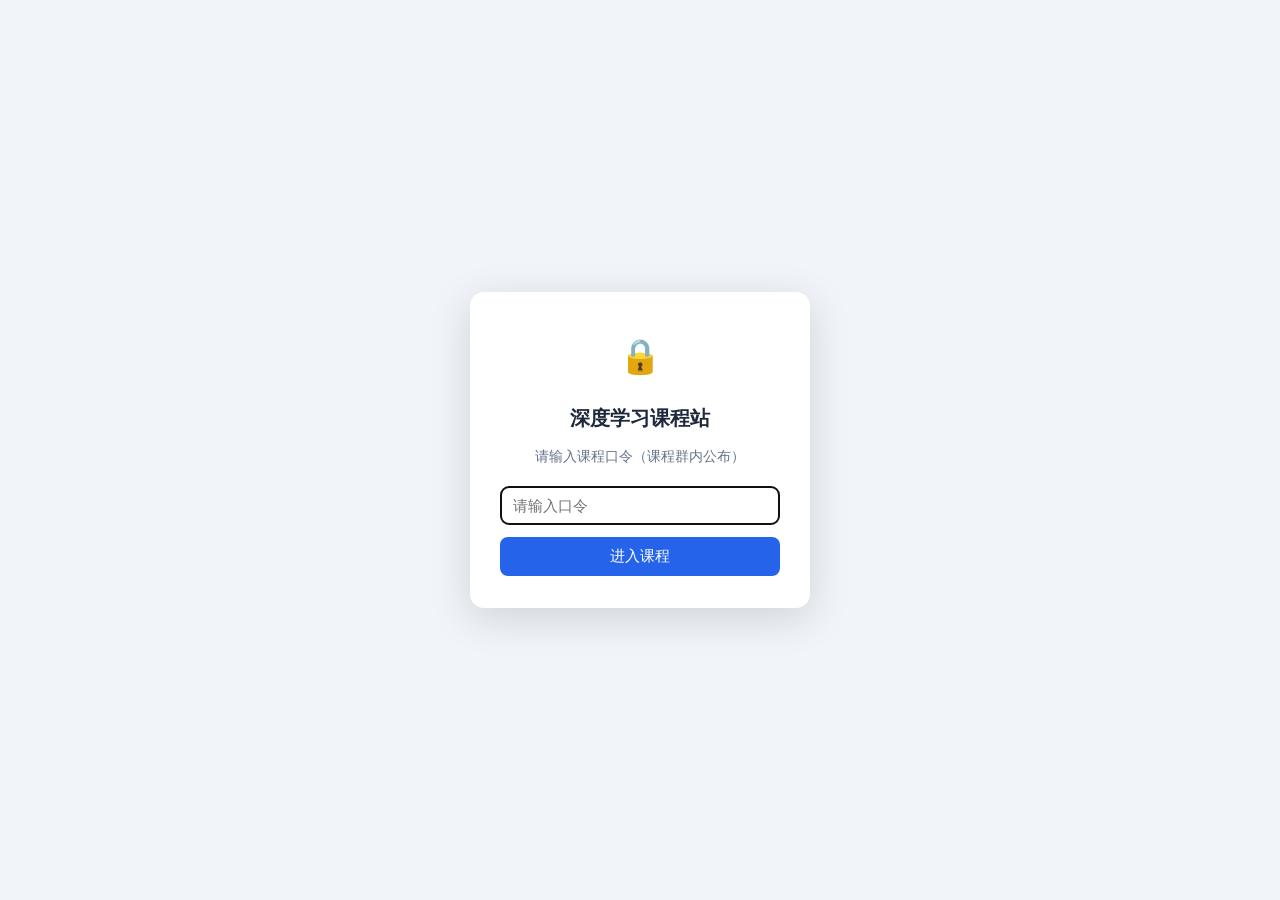
<file: courses/intro/index.html>
<!DOCTYPE html>
<html lang="zh-CN">
<head>
    <meta charset="UTF-8">
    <meta name="viewport" content="width=device-width, initial-scale=1.0">
    <link rel="icon" type="image/png" href="../../favicon.png">
<script>
(function () {
    /* 深色模式：渲染前应用，避免闪烁 */
    try { var _t = localStorage.getItem('dl_theme'); if (_t === 'dark') document.documentElement.classList.add('dl-dark'); else if (_t === 'sepia') document.documentElement.classList.add('dl-sepia'); } catch (e) {}
    /* 课程口令门（简单保护） */
    try { if (localStorage.getItem('dl_gate_v1') === '1') return; } catch (e) {}
    document.documentElement.classList.add('dl-gating');
    document.addEventListener('DOMContentLoaded', function () {
        var g = document.createElement('div');
        g.id = 'dl-gate';
        g.innerHTML = '<div class="dl-gate-card">'
            + '<div style="font-size:34px;">🔒</div>'
            + '<h2 style="margin:10px 0 6px;font-size:20px;color:#1E293B;">深度学习课程站</h2>'
            + '<p style="margin:0 0 16px;font-size:14px;color:#64748B;">请输入课程口令（课程群内公布）</p>'
            + '<input id="dl-gate-input" type="password" placeholder="请输入口令" style="width:100%;box-sizing:border-box;padding:10px 12px;font-size:15px;border:1px solid #CBD5E1;border-radius:8px;">'
            + '<button id="dl-gate-btn" style="margin-top:12px;width:100%;padding:10px;background:#2563EB;color:#fff;border:none;border-radius:8px;font-size:15px;cursor:pointer;">进入课程</button>'
            + '<p id="dl-gate-err" style="display:none;margin:10px 0 0;font-size:13px;color:#DC2626;">口令不正确，请重试</p>'
            + '</div>';
        document.body.appendChild(g);
        var input = g.querySelector('#dl-gate-input');
        input.focus();
        function unlock(ok) {
            if (!ok) { g.querySelector('#dl-gate-err').style.display = 'block'; input.select(); return; }
            try { localStorage.setItem('dl_gate_v1', '1'); } catch (e) {}
            document.documentElement.classList.remove('dl-gating');
            g.remove();
        }
        function tryUnlock() {
            if (!window.crypto || !crypto.subtle) {
                var err = g.querySelector('#dl-gate-err');
                err.textContent = '当前浏览器不支持安全校验，请换用 Chrome / Edge 访问';
                err.style.display = 'block';
                return;
            }
            crypto.subtle.digest('SHA-256', new TextEncoder().encode(input.value)).then(function (buf) {
                var hex = Array.prototype.map.call(new Uint8Array(buf), function (b) { return ('0' + b.toString(16)).slice(-2); }).join('');
                unlock(hex === '73634a650a686aed3b525c5cf4c80cbd01f2ea795763bd37541f17eb707c144b');
            }).catch(function () {
                var err2 = g.querySelector('#dl-gate-err');
                err2.textContent = '校验出错，请刷新页面重试';
                err2.style.display = 'block';
            });
        }
        g.querySelector('#dl-gate-btn').addEventListener('click', tryUnlock);
        input.addEventListener('keydown', function (e) { if (e.key === 'Enter') tryUnlock(); });
    });
})();
</script>
    <title>第01讲 深度学习概述 · 互动讲义版</title>
    <link rel="stylesheet" href="../../assets/katex/katex.min.css">
    <link rel="stylesheet" href="../../assets/course.css">
    <script src="../../assets/course.js" defer></script>
</head>
<body>

<nav class="topbar">
    <div class="topbar-inner">
        <a href="../../index.html">← 课程首页</a>
        <span class="spacer"></span>
        <span class="pill">互动讲义</span>
    </div>
</nav>

<div class="page">

<header class="hero">
    <div class="kicker">深度学习 · 第01讲</div>
    <h1>深度学习概述</h1>
    <p class="sub">Introduction to Deep Learning —— 互动讲义</p>
    <p class="meta">基于《动手学深度学习》课程 · 适用对象：零基础 / 初学者</p>
</header>
<!-- ==================== 第一章 ==================== -->
<section class="chapter" id="ch1">
    <div class="chapter-head">
        <span class="chapter-num">1</span>
        <h2>课程简介</h2>
    </div>
    <p class="chapter-lede">欢迎来到《动手学深度学习》的第一讲！在正式接触神经网络之前，我们先弄清楚三件事：这门课怎么上、怎么考、需要什么基础。</p>

    <h3><span class="sec-no">1.1</span>课程基本信息</h3>
    <div class="tbl-wrap">
        <table>
            <tr><th>项目</th><th>内容</th></tr>
            <tr><td>课程名称</td><td>动手学深度学习</td></tr>
            <tr><td>课程安排</td><td>16 学时理论 + 16 学时实践（共 32 学时）</td></tr>
            <tr><td>教材</td><td>《动手学深度学习》，在线阅读：<a href="https://zh.d2l.ai/" target="_blank" rel="noopener">zh.d2l.ai</a></td></tr>
            <tr><td>考核方式</td><td>10% 出勤 40% 实验与课堂表现 50% 课程综合设计</td></tr>
            <tr><td>学习基础</td><td>Python、线性代数等；最好学过机器学习（没学过也能跟上，但需要课后补一补）</td></tr>
        </table>
    </div>
    <figure>
        <img src="images/textbook_d2l.jpg" alt="《动手学深度学习》教材封面" loading="lazy">
        <figcaption>课程教材：《动手学深度学习》（Aston Zhang、李沐 等著），全书配套可运行的代码，在线免费阅读。</figcaption>
    </figure>
    <div class="callout key">
        <span class="co-tag">💡 给初学者的话</span>
        <p>这门课"实践"占了一半学时，考核里实验和综合设计加起来占 90%——它是一门动手课。光听懂不算学会，一定要自己把代码跑起来。</p>
    </div>

    <h3><span class="sec-no">1.2</span>全学期课程地图</h3>
    <div class="tbl-wrap">
        <table>
            <tr><th>章次</th><th>内容</th><th>学时分配</th></tr>
            <tr><td>01</td><td>深度学习概述（本讲）</td><td>理论 1 学时 + 实验 1 学时</td></tr>
            <tr><td>02</td><td>深度学习基础</td><td>理论 4 学时</td></tr>
            <tr><td>03</td><td>深度神经网络</td><td>理论 4 学时 + 实验 2 学时</td></tr>
            <tr><td>04</td><td>卷积神经网络</td><td>理论 2 学时 + 实验 2 学时</td></tr>
            <tr><td>05</td><td>循环和递归神经网络</td><td>理论 2 学时 + 实验 2 学时</td></tr>
            <tr><td>06</td><td>深度学习在计算机视觉的应用</td><td>理论 1 学时 + 实验 3 学时</td></tr>
            <tr><td>07</td><td>深度学习在自然语言处理中的应用</td><td>理论 1 学时 + 实验 3 学时</td></tr>
            <tr><td>08</td><td>注意力机制、Transformer、大语言模型</td><td>理论 1 学时 + 实验 1 学时</td></tr>
        </table>
    </div>
    <p><strong>地图解读</strong>：第 03 章"深度神经网络"（理论 4 学时 + 实验 2 学时）是全课程的核心与难点；第 04、05 章是卷积神经网络与循环神经网络两大基础模型；第 06、07 章分别对应图像和文本两大类主流应用；最后的注意力机制与 Transformer 落到大语言模型（LLM）上。本讲是整个旅程的起点。</p>

    <h3><span class="sec-no">1.3</span>课外学习资料</h3>
    <p><strong>📺 吴恩达（Andrew Ng）：Deep Learning 在线课程</strong></p>
    <p class="muted">全球最经典的深度学习入门网课，讲解细致、循序渐进，适合作为本课程的同步视频补充。</p>
    <p><strong>📺 李宏毅（台湾大学）：深度学习、线性代数公开课</strong></p>
    <p class="muted">中文讲解、风趣易懂，被无数初学者奉为"最好的中文深度学习课"，线性代数部分还能顺便补数学基础。</p>
    <p><strong>📖 "花书"：《Deep Learning》</strong></p>
    <p class="muted">Ian Goodfellow 等著，深度学习领域的权威理论教材，因封面是一束花而被称作"花书"。理论较深，适合进阶阅读。本讲后面的多张插图就出自这本书。</p>
    <figure>
        <img src="images/book_deep_learning.jpg" alt="花书《深度学习》中文版" loading="lazy">
        <figcaption>"花书"《Deep Learning》中文版《深度学习》——作者之一 Bengio 于 2018 年与 Hinton、LeCun 同获图灵奖。</figcaption>
    </figure>
</section>

<!-- ==================== 第二章 ==================== -->
<section class="chapter" id="ch2">
    <div class="chapter-head">
        <span class="chapter-num">2</span>
        <h2>什么是深度学习</h2>
    </div>
    <p class="chapter-lede">从一个神经元预测房价开始，一步步看清"深度"到底深在哪里。</p>

    <h3><span class="sec-no">2.1</span>从房价预测说起：一个神经元能做什么</h3>
    <p>我们从一个最朴素的任务开始：根据房子的信息预测它的价格。这是机器学习中最经典的"回归"问题。</p>
    <p><strong>第一步：只看一个因素。</strong>先只考虑面积——输入面积 \(x\)，输出价格 \(y\)。在坐标系中，数据点大致呈"面积越大、价格越高"的趋势。用一个神经元来拟合这种关系：</p>
    <p>\(y = \sigma(wx + b)\)</p>
    <p>其中 \(w\) 是权重、\(b\) 是偏差、\(\sigma\) 是激活函数。训练的过程，就是不断调整 \(w\) 和 \(b\)，让这条曲线尽量贴近真实数据。</p>
    <div class="callout key">
        <span class="co-tag">🔑 初学者理解</span>
        <p>一个神经元就像一个"迷你函数"——吃进去一个数，吐出来一个数。所谓"学习"，就是自动调整这个函数的参数，让预测越来越准。</p>
    </div>

    <div class="lab">
        <div class="lab-head">
            <span class="lab-badge">互动实验</span>
            <div class="lab-title">单神经元计算器</div>
            <div class="lab-sub">一个神经元的全部工作：加权和 + 激活函数</div>
            <div class="lab-hint">拖动滑块改变输入 x₁、x₂、权重 w₁、w₂ 和偏差 b，再切换激活函数，观察输出如何变化</div>
        </div>
        <div class="lab-body">
            <div class="ctl-row">
                <label class="ctl">输入 x₁<input type="range" id="neu-x1" min="-10" max="10" step="0.5" value="3"><span class="val" id="neu-x1-v">3</span></label>
                <label class="ctl">输入 x₂<input type="range" id="neu-x2" min="-10" max="10" step="0.5" value="5"><span class="val" id="neu-x2-v">5</span></label>
            </div>
            <div class="ctl-row">
                <label class="ctl">权重 w₁<input type="range" id="neu-w1" min="-2" max="2" step="0.1" value="0.8"><span class="val" id="neu-w1-v">0.8</span></label>
                <label class="ctl">权重 w₂<input type="range" id="neu-w2" min="-2" max="2" step="0.1" value="0.5"><span class="val" id="neu-w2-v">0.5</span></label>
                <label class="ctl">偏差 b<input type="range" id="neu-b" min="-5" max="5" step="0.1" value="-1"><span class="val" id="neu-b-v">-1.0</span></label>
            </div>
            <div class="ctl-row" id="neu-acts">
                <span style="font-size:14px;color:var(--ink-2);">激活函数</span>
                <label class="switch"><input type="radio" name="neu-act" value="identity"> 恒等（不用激活）</label>
                <label class="switch"><input type="radio" name="neu-act" value="sigmoid" checked> sigmoid</label>
                <label class="switch"><input type="radio" name="neu-act" value="relu"> ReLU</label>
                <label class="switch"><input type="radio" name="neu-act" value="step"> 阶跃（感知机）</label>
            </div>
            <p id="neu-out" style="font-size:16px;margin:14px 0;"></p>
            <p id="neu-note" class="muted" style="font-size:13.5px;"></p>
        </div>
        <div class="lab-note">sigmoid 把任意实数压到 (0, 1)，可理解为"概率/强度"；ReLU 负数归零、正数原样通过；阶跃函数就是最早的"感知机"——输出非 0 即 1。</div>
    </div>

    <p><strong>第二步：考虑更多因素。</strong>现实中房价不只由面积决定。把更多特征加进来，一个神经元就不够用了，需要多个神经元协同工作——这就是"神经网络"：</p>
    <div class="tbl-wrap">
        <table>
            <tr><th>输入特征</th><th>符号</th><th>说明</th></tr>
            <tr><td>面积</td><td>\(x_1\)</td><td>房屋建筑面积</td></tr>
            <tr><td>朝向</td><td>\(x_2\)</td><td>南北通透还是东西向</td></tr>
            <tr><td>房间数</td><td>\(x_3\)</td><td>几室几厅</td></tr>
            <tr><td>配套</td><td>\(x_4\)</td><td>周边学校、地铁、商场等</td></tr>
            <tr><td>输出：价格</td><td>\(y\)</td><td>网络的预测结果</td></tr>
        </table>
    </div>

    <h3><span class="sec-no">2.2</span>神经网络的三层结构</h3>
    <p>一个标准的多层神经网络由三部分组成：</p>
    <ul>
        <li><strong>输入层（Input layer）</strong>：接收原始特征（面积、朝向、房间数、配套）。它本身不做计算，只是"把数据送进来"；</li>
        <li><strong>隐含层（Hidden layer）</strong>：位于输入和输出之间，是计算真正发生的地方。外界看不到它的中间输出，所以叫"隐含"；</li>
        <li><strong>输出层（Output layer）</strong>：给出最终预测结果（房价）。</li>
    </ul>
    <figure>
        <img src="images/nn_layers.png" alt="神经网络三层结构：4个输入、3个隐含层、2个输出" loading="lazy">
        <figcaption>一个"深"网络：4 个输入（\(x_1 \sim x_4\)）、3 个隐含层（分别有 5、3、2 个神经元）、2 个输出（\(o_1\)、\(o_2\)）。隐含层一层叠一层，网络就"深"了。</figcaption>
    </figure>
    <p>数据在网络中是怎样"流动"的？下面这张动图演示了一次完整的前向传播：信号从输入层出发，逐层计算，直到输出层给出预测：</p>
    <figure>
        <img src="images/forward_pass_v2.gif" alt="前向传播动图：信号从输入层经隐含层流向输出层" loading="lazy">
        <figcaption>前向传播动画：每个神经元先做加权和 \(z = \sum_i w_i x_i + b\)，再经激活函数 \(a = f(z)\)，把结果传给下一层。</figcaption>
    </figure>

    <h3><span class="sec-no">2.3</span>"深度"到底指什么？</h3>
    <div class="callout try">
        <span class="co-tag">✅ 核心定义</span>
        <p>深度学习中的"深度"，指的是中间神经元网络的层次很多——隐含层一层堆叠一层。层数越多，网络越"深"，能表达的规律也越复杂。</p>
    </div>
    <div class="quiz">
        <div class="q">Q1. 深度学习中的"深度"是指？　A. 计算机理解深度　B. 中间神经元网络的层次很多　C. 计算机的求解更加精确　D. 计算机对问题的处理更加灵活</div>
        <div class="a">✅ 正确答案：B。深度 = 隐含层层次多，与"理解力""精确度""灵活性"无关。</div>
    </div>

    <h3><span class="sec-no">2.4</span>深度学习在人工智能中的位置</h3>
    <p>"人工智能""机器学习""深度学习"这些词经常被混用，其实它们是一层套一层的包含关系。下面这组同心圆出自"花书"《Deep Learning》：</p>
    <figure>
        <img src="images/ai_ml_dl_venn.jpg" alt="人工智能、机器学习、表示学习、深度学习的包含关系图" loading="lazy">
        <figcaption>人工智能 ⊃ 机器学习 ⊃ 表示学习 ⊃ 深度学习。最外层的知识库是早期 AI 的代表；逻辑回归是经典机器学习；浅层自编码器属于表示学习；多层感知机（MLP）是深度学习的代表。</figcaption>
    </figure>
    <div class="callout key">
        <span class="co-tag">🎯 一句话记住</span>
        <p>深度学习是机器学习的一个分支，机器学习是人工智能的一个分支——深度学习 ⊂ 机器学习 ⊂ 人工智能。</p>
    </div>

    <h3><span class="sec-no">2.5</span>深度学习 vs 传统机器学习：特征从哪来？</h3>
    <p>这是理解深度学习最关键的一张图（花书 Figure 1.5，"Learning Multiple Components"），它对比了四种方法从输入到输出的流程：</p>
    <figure>
        <img src="images/learning_components.jpg" alt="规则系统、经典机器学习、表示学习、深度学习的流程对比图" loading="lazy">
        <figcaption>从左到右：基于规则的系统 → 经典机器学习 → 表示学习 → 深度学习。灰色方框表示"从数据中学习得到"的部分——越往右，需要人工设计的部分越少。</figcaption>
    </figure>
    <div class="tbl-wrap">
        <table>
            <tr><th>方法</th><th>流程</th><th>特征由谁提供？</th></tr>
            <tr><td>基于规则的系统</td><td>输入 → 手工设计的程序 → 输出</td><td>人（规则全是人写的）</td></tr>
            <tr><td>经典机器学习</td><td>输入 → 手工设计的特征 → 从特征映射 → 输出</td><td>人设计特征，机器只学映射</td></tr>
            <tr><td>表示学习</td><td>输入 → 自动学习的特征 → 从特征映射 → 输出</td><td>机器自己学特征</td></tr>
            <tr><td>深度学习</td><td>输入 → 简单特征 → 更抽象的特征（多层）→ 映射 → 输出</td><td>机器分层学习由简单到抽象的特征</td></tr>
        </table>
    </div>
    <p>举个识别人脸的例子：传统方法需要人告诉机器"先看边缘、再看五官比例"；而深度学习自己逐层总结——底层学边缘和色块 → 中层学眼睛、鼻子 → 高层学整张脸的轮廓。特征不再靠人教，而是机器从数据中自动学出来的。</p>
    <div class="quiz">
        <div class="q">Q2. 与传统机器学习方法相比，深度学习的优势在于？　A. 深度学习可以自动学习特征　B. 深度学习完全不需要做数据预处理　C. 深度学习完全不提取底层特征，如图像边缘、纹理等　D. 深度学习不需要调参</div>
        <div class="a">✅ 正确答案：A。其余三个都是常见误区：深度学习仍需数据预处理；它恰恰是从边缘、纹理等底层特征学起的；它同样需要调参（学习率、层数等超参数）。</div>
    </div>

    <h3><span class="sec-no">2.6</span>从生物神经元到人工神经元</h3>
    <p>"神经网络"这个名字来自对大脑的模仿。先看一看真实的生物神经元长什么样：</p>
    <figure>
        <img src="images/bio_neuron.jpg" alt="生物神经元结构：树突、细胞体、轴突、髓鞘、轴突末梢" loading="lazy">
        <figcaption>生物神经元结构：树突（Dendrite）接收信号 → 细胞体（Cell body）整合信号 → 轴突（Axon）传导信号 → 轴突末梢（Axon Terminal）把信号传给下一个神经元。</figcaption>
    </figure>
    <p>人工神经元正是对这一过程的简化模仿，三者一一对应：</p>
    <div class="tbl-wrap">
        <table>
            <tr><th>生物神经元</th><th>人工神经元</th></tr>
            <tr><td>树突接收来自其他神经元的信号</td><td>输入：来自上一个神经元的数值</td></tr>
            <tr><td>细胞体整合信号，足够强才"发放"</td><td>计算在此发生：加权求和 + 激活函数</td></tr>
            <tr><td>轴突把信号传给下一个神经元</td><td>输出：发到下一个神经元</td></tr>
        </table>
    </div>
    <div class="callout warn">
        <span class="co-tag">⚠️ 注意</span>
        <p>人工神经网络只是从大脑获得的"灵感"，其计算方式远比真实大脑简单。请不要把深度学习理解成"造出了人造大脑"。</p>
    </div>
</section>

<!-- ==================== 第三章 ==================== -->
<section class="chapter" id="ch3">
    <div class="chapter-head">
        <span class="chapter-num">3</span>
        <h2>深度学习发展简史</h2>
    </div>
    <p class="chapter-lede">深度学习并非一夜成名。从 20 世纪 40 年代至今，神经网络研究经历了三次浪潮。下面这张词频统计图出自"花书"：它统计了 "cybernetics（控制论）" 与 "connectionism + neural networks（联结主义/神经网络）" 两组术语在出版物中的出现频率，曲线的三次起伏正好对应三次浪潮。</p>
    <figure>
        <img src="images/three_waves.jpg" alt="1940-2010年间控制论与神经网络术语的词频变化曲线" loading="lazy">
        <figcaption>蓝线（控制论）的兴衰对应第一次浪潮；绿虚线（联结主义/神经网络）在 80-90 年代的崛起对应第二次浪潮，2006 年后的再度攀升对应第三次浪潮。（图自《Deep Learning》）</figcaption>
    </figure>

    <h3><span class="sec-no">3.1</span>第一次浪潮（20 世纪 40—60 年代）：控制论时期</h3>
    <div class="callout hist">
        <span class="co-tag">📜 1957 年 · Frank Rosenblatt · 第一代感知机（Perceptron）</span>
        <p>第一个可以"学习"的神经网络模型，能够完成简单的分类任务，曾在全世界引起轰动——人们第一次看到了"机器自己学会做事"的可能。</p>
    </div>
    <figure>
        <img src="images/mark1_perceptron.jpg" alt="Mark I 感知机硬件" loading="lazy">
        <figcaption>Mark I 感知机（1958 年建成的硬件实现）的控制面板——当时的"神经网络"是一台真正的机器，权重靠电动机调节。</figcaption>
    </figure>
    <div class="callout hist">
        <span class="co-tag">📜 1960 年 · Widrow 和 Hoff · Adaline / Madaline</span>
        <p>Adaline（adaptive linear element，自适应线性元件，单个神经元）及其多层组合 Madaline，把感知机的思想向前推进了一步。</p>
    </div>
    <figure>
        <img src="images/adaline_diagram.jpg" alt="Adaline 自适应线性元件原理图" loading="lazy">
        <figcaption>Adaline 原理图：输入线加权求和（Σ），再经量化器输出 ±1——这已经是现代神经元的雏形。</figcaption>
    </figure>
    <div class="callout warn">
        <span class="co-tag">📉 第一次寒冬</span>
        <p>此后感知机被证明无法解决"异或（XOR）"这类线性不可分问题——单层网络画不出能把它们分开的那条线。研究经费骤减，神经网络研究一度陷入低谷。</p>
    </div>
    <figure>
        <img src="images/xor_linearly_inseparable.jpg" alt="XOR 问题线性不可分示意图" loading="lazy">
        <figcaption>为什么单层感知机做不了 XOR：输出 0（蓝）和输出 1（红）的点各据一条对角线，单层感知机只能画一条直线，无论怎么画都不能把两类点完全分开——必须加隐藏层才能解决（第 03 讲 4.2 节会正式推导）。</figcaption>
    </figure>

    <h3><span class="sec-no">3.2</span>第二次浪潮（20 世纪 80—90 年代）：联结主义时期</h3>
    <p>1986 年 Rumelhart 等人、1987 年 LeCun 等人推广使用了反向传播算法（back-propagation，简称 BP），让神经网络迎来第二春。</p>
    <div class="callout key">
        <span class="co-tag">🔑 反向传播为什么重要？</span>
        <p>它解决了"多层网络怎么训练"的核心难题：先正向算出预测结果，再把误差从输出层反向逐层传回，告诉每一层"你该往哪个方向调整、调整多少"。有了 BP，训练多层（深层）网络才成为可能。直到今天，它仍是训练所有深度学习模型的基础算法。</p>
    </div>
    <figure>
        <img src="images/backprop_chain.jpg" alt="反向传播中的链式法则" loading="lazy">
        <figcaption>反向传播的数学本质：链式法则。误差 \(E_p\) 对权重 \(w_{ji}\) 的梯度，可以分解为"误差对输出" × "输出对权重"逐层相乘，从输出层一路传回输入层。</figcaption>
    </figure>

    <h3><span class="sec-no">3.3</span>第三次浪潮（2006 年至今）：深度学习时期</h3>
    <div class="callout hist">
        <span class="co-tag">📜 2006 年 · Geoffrey Hinton 等人 · 深度信念网络</span>
        <p>提出名为"深度信念网络（Deep Belief Network）"的神经网络，可以使用一种称为"贪婪逐层预训练"的策略来有效训练——即先把每一层单独训练好，再整体微调。这一突破引发神经网络研究的第三次浪潮。</p>
    </div>
    <figure>
        <img src="images/dbn_pretraining.jpg" alt="深度信念网络的贪婪逐层预训练示意图" loading="lazy">
        <figcaption>贪婪逐层预训练示意：先用受限玻尔兹曼机（RBM）把每一层单独预训练（左），堆叠成自编码器（中），最后用反向传播整体微调（右）。这让训练深层网络第一次变得可行。</figcaption>
    </figure>
    <div class="callout key">
        <span class="co-tag">🔍 一图读懂：贪婪逐层预训练三步走</span>
        <p><strong>◀ 左图 · Pretraining 逐层预训练</strong></p>
        <p>DBN 是一层层堆叠的受限玻尔兹曼机（RBM）——RBM 是一种无监督的两层网络（可见层 + 隐藏层），专门学习输入数据的特征。"贪婪"就是一层一层来，不一次性训练整个网络：① 拿原始人脸图像训练第 1 个 RBM（\(W_1\)），学习第一层特征；② 把它的隐藏层输出当作下一个 RBM 的输入，训练 \(W_2\)；③ 依次向上训练 \(W_3, W_4\)。每一层只负责学习自己输入的特征，单独训练、无需标注。直觉类比：底层学边缘，中层学轮廓，高层学人脸整体。</p>
        <p><strong>▲ 中图 · 堆叠成自编码器</strong></p>
        <p>把逐个训练好的 RBM 拼接起来：下半部分 Encoder 编码器把原始图像一步步压缩到高层低维特征（黄色 30 维），上半部分 Decoder 解码器用转置权重 \(W^T\) 把高层特征还原回原始图像。这一步的意义是得到一组不错的初始权重——以前神经网络权重靠随机初始化，很容易训练失败；现在通过 RBM 预训练，拿到了一个接近好解的起点。</p>
        <p><strong>▶ 右图 · Fine-tuning 反向传播整体微调</strong></p>
        <p>用预训练得到的权重作为起点，拿标注数据用反向传播（BP）整体微调全部参数。一句话记住分工：<strong>预训练（无监督）帮网络找到好起点，微调（有监督）让网络适配具体任务。</strong></p>
    </div>
    <p>此次浪潮普及了"深度学习"这一术语——从此"神经网络"换上了"深度学习"的新名字，一直火热至今。Hinton 也因此被誉为"深度学习之父"，并于 2018 年获得图灵奖。</p>
    <figure>
        <img src="images/turing_award_2018.jpg" alt="2018年图灵奖得主：Hinton、Bengio、LeCun" loading="lazy">
        <figcaption>2018 年图灵奖授予"深度学习三巨头"：Geoffrey Hinton、Yoshua Bengio、Yann LeCun——图灵奖是计算机领域最高荣誉。</figcaption>
    </figure>
    <div class="callout try">
        <span class="co-tag">📌 发展脉络一页记</span>
        <p>1957 感知机（第一次浪潮）→ 1986/87 反向传播（第二次浪潮）→ 2006 深度信念网络 + "深度学习"术语普及（第三次浪潮）。</p>
    </div>
</section>
<!-- ==================== 第四章 ==================== -->
<section class="chapter" id="ch4">
    <div class="chapter-head">
        <span class="chapter-num">4</span>
        <h2>深度学习为什么现在火热？</h2>
    </div>
    <p class="chapter-lede">一个自然的疑问是：神经网络的基本思想几十年前就有了，为什么直到最近十年才突然爆发？吴恩达（Andrew Ng）对此给出过经典解释，原因有两个：</p>
    <div class="callout key">
        <span class="co-tag">⛽ 原因一：海量带有标签的数据</span>
        <p>互联网时代积累了前所未有的标注数据——图片、文字、语音、视频……模型越大，需要"喂"的数据越多。数据是深度学习的"燃料"，而这桶燃料在 2010 年代才真正加满。</p>
    </div>
    <div class="callout key">
        <span class="co-tag">🚀 原因二：超大神经网络训练的硬件支持</span>
        <p>GPU（图形处理器）等并行计算硬件，让训练超大规模网络从"几个月都跑不完"变成"几天就能完成"。硬件是深度学习的"引擎"，没有它，再好的算法也只能停留在论文里。</p>
    </div>

    <h3><span class="sec-no">4.1</span>规模驱动深度学习进步</h3>
    <p>吴恩达有一张著名的手绘图，解释了"为什么大数据 + 大模型这个时代属于深度学习"：</p>
    <figure>
        <img src="images/scale_drives_dl.jpg" alt="吴恩达手绘图：规模驱动深度学习进步" loading="lazy">
        <figcaption>横轴是数据量，纵轴是模型性能。红线（传统学习算法，如 SVM、逻辑回归）在数据增多后很快遇到"天花板"；而神经网络越大（黄→蓝→绿），性能随数据增长得越高。（图自 Andrew Ng）</figcaption>
    </figure>
    <div class="callout key">
        <span class="co-tag">🔑 核心论断</span>
        <p>传统算法的性能在数据增多后很快停滞；而神经网络越大、数据越多，性能就越好。这就是"规模（scale）驱动深度学习进步"，也是近年来模型越做越大的根本原因。</p>
    </div>
</section>

<!-- ==================== 第五章 ==================== -->
<section class="chapter" id="ch5">
    <div class="chapter-head">
        <span class="chapter-num">5</span>
        <h2>深度学习典型应用</h2>
    </div>
    <p class="chapter-lede">深度学习到底"能做什么"？本节用大量实例给出答案。以下按领域整理，每个应用都附了出处，学有余力的同学可以顺藤摸瓜。这些应用现在不要求懂原理，目的是建立整体印象——第 04~08 章会逐步带你走近它们。</p>

    <h3><span class="sec-no">5.1</span>计算机视觉（Computer Vision）</h3>
    <div class="tbl-wrap">
        <table>
            <tr><th>应用</th><th>说明</th><th>出处</th></tr>
            <tr>
                <td>图像分类</td>
                <td>判断整张图片是什么（猫？狗？汽车？）。背后是著名的 ImageNet 大规模图像数据库与竞赛，它被称为"改变了 AI 研究方向的数据"</td>
                <td><a href="http://www.image-net.org/" target="_blank" rel="noopener">image-net.org</a>；Yanofsky, Quartz</td>
            </tr>
            <tr>
                <td>目标检测和分割</td>
                <td>不仅知道图里"有什么"，还要框出"在哪里"（检测），并精确到像素地勾勒每个物体的轮廓（分割）。代表工作：Mask R-CNN</td>
                <td><a href="https://github.com/matterport/Mask_RCNN" target="_blank" rel="noopener">matterport/Mask_RCNN</a></td>
            </tr>
            <tr>
                <td>图片风格变换</td>
                <td>把一张照片"画成"梵高、莫奈的风格——保留内容、替换艺术风格（风格迁移）</td>
                <td><a href="https://github.com/zhanghang1989/MXNet-Gluon-Style-Transfer/" target="_blank" rel="noopener">MXNet-Gluon-Style-Transfer</a></td>
            </tr>
            <tr>
                <td>人脸合成</td>
                <td>凭空生成以假乱真、现实中并不存在的人脸照片</td>
                <td>Karras et al., ICLR 2018</td>
            </tr>
        </table>
    </div>
    <figure>
        <img src="images/imagenet_banner.jpg" alt="ImageNet 大规模图像数据库" loading="lazy">
        <figcaption>图像分类：ImageNet 大规模图像数据库（image-net.org）。</figcaption>
    </figure>
    <figure>
        <img src="images/imagenet_error_rates.jpg" alt="ImageNet竞赛历年错误率" loading="lazy">
        <figcaption>ImageNet 竞赛错误率：2012 年深度学习（AlexNet）首次把错误率降到 25% 以下，此后每年大幅刷新，2017 年已有 29/38 支队伍错误率低于 5%。（图：Quartz）</figcaption>
    </figure>
    <figure>
        <img src="images/mask_rcnn_demo.jpg" alt="Mask R-CNN 目标检测与分割示例" loading="lazy">
        <figcaption>目标检测和分割（Mask R-CNN）：每个人和飞机都被框出并赋予类别与置信度，同时用彩色掩膜精确勾勒出轮廓。</figcaption>
    </figure>
    <figure>
        <img src="images/style_content.jpg" alt="风格迁移内容图：威尼斯风景" loading="lazy">
        <figcaption>内容图：一张威尼斯风景照片。</figcaption>
    </figure>
    <figure>
        <img src="images/style_painting.jpg" alt="风格图：Picabia 画作" loading="lazy">
        <figcaption>风格图：Picabia 的绘画作品。</figcaption>
    </figure>
    <figure>
        <img src="images/style_result.jpg" alt="风格迁移结果" loading="lazy">
        <figcaption>图片风格变换结果：保留照片的内容，换上名画的笔触与色彩。</figcaption>
    </figure>
    <figure>
        <img src="images/face_synthesis.jpg" alt="人脸合成示例" loading="lazy">
        <figcaption>人脸合成（Karras et al., ICLR 2018）：这些人脸全部由神经网络凭空生成，现实中并不存在。</figcaption>
    </figure>

    <h3><span class="sec-no">5.2</span>自然语言处理（NLP）</h3>
    <div class="tbl-wrap">
        <table>
            <tr><th>应用</th><th>说明</th><th>出处</th></tr>
            <tr>
                <td>自然语言向量类比</td>
                <td>把词语表示成向量后，可以做语义运算（word2vec）</td>
                <td><a href="https://www.tensorflow.org/tutorials/word2vec" target="_blank" rel="noopener">TensorFlow word2vec 教程</a></td>
            </tr>
            <tr>
                <td>机器翻译</td>
                <td>用神经网络自动翻译（如谷歌神经机器翻译），质量远超传统方法</td>
                <td>PCMag 相关报道</td>
            </tr>
            <tr>
                <td>自然语言文本合成</td>
                <td>自动生成通顺的文章、摘要甚至诗歌</td>
                <td>Li et al., NAACL 2018</td>
            </tr>
            <tr>
                <td>自然语言自动问答</td>
                <td>给定图片或一段文字，自动回答相关问题</td>
                <td>Shi et al., 2018, Arxiv</td>
            </tr>
        </table>
    </div>
    <figure>
        <img src="images/nmt_demo1.jpg" alt="神经机器翻译示例一" loading="lazy">
        <figcaption>机器翻译：神经网络翻译模型示例。</figcaption>
    </figure>
    <figure>
        <img src="images/nmt_demo2.jpg" alt="神经机器翻译示例二" loading="lazy">
        <figcaption>谷歌将神经网络应用于语言翻译。</figcaption>
    </figure>
    <p>词向量类比有多神奇？把词语映射成向量之后，词语之间的语义关系就变成了向量之间的算术关系：</p>
    <p>\(\vec{\text{国王}} - \vec{\text{男人}} + \vec{\text{女人}} \approx \vec{\text{女王}}\)</p>
    <p>也就是说，"国王"减去"男人"再加上"女人"，得到的向量最接近的词竟然是"女王"——模型自己领悟了"性别"这个抽象概念。</p>
    <figure>
        <img src="images/word2vec_analogy.jpg" alt="词向量类比关系示意图" loading="lazy">
        <figcaption>词向量捕捉到的类比关系：男女（king→queen 与 man→woman 方向一致）、动词时态、国家与首都。（图：TensorFlow word2vec 教程）</figcaption>
    </figure>
    <figure>
        <img src="images/text_style_rnn.jpg" alt="文本风格迁移示例：RNN改写句子" loading="lazy">
        <figcaption>自然语言文本合成（Li et al., NAACL 2018）：RNN 在保留内容的同时改变文本风格——"Two dogs play by a tree"被改写为"Two dogs in love play happily by a tree"。</figcaption>
    </figure>
    <figure>
        <img src="images/visual_qa.jpg" alt="视觉问答示例" loading="lazy">
        <figcaption>自然语言自动问答（Shi et al., 2018）：模型看图回答问题——问"她的胡子是什么做的？"，答"香蕉"。</figcaption>
    </figure>

    <h3><span class="sec-no">5.3</span>视觉 + 语言的交叉应用</h3>
    <div class="callout key">
        <span class="co-tag">🖼️ → 💬 图像描述（Image Captioning）</span>
        <p>输入一张图片，自动输出一句描述它的话（如"一个小孩在草地上踢球"）。这需要模型同时"看懂图"（计算机视觉）和"说人话"（自然语言生成），是两大领域交叉的典型代表。出处：Shallue et al., 2016，谷歌 <a href="https://ai.googleblog.com/2016/09/show-and-tell-image-captioning-open.html" target="_blank" rel="noopener">Show and Tell</a>。</p>
    </div>
    <figure>
        <img src="images/image_captioning.jpg" alt="图像描述示例：训练集人工标注与模型自动生成" loading="lazy">
        <figcaption>左：训练集中人工标注的描述；右：模型对一张新图自动生成的描述"A dog is sitting on the beach next to a dog"——用词颜色表示与训练语料的对应关系。</figcaption>
    </figure>
</section>

<!-- ==================== 第六章 ==================== -->
<section class="chapter" id="ch6">
    <div class="chapter-head">
        <span class="chapter-num">6</span>
        <h2>深度学习主流框架</h2>
    </div>
    <div class="callout key">
        <span class="co-tag">🔑 什么是框架？</span>
        <p>如果把深度学习比作做菜，框架就是"厨房和厨具"——它把矩阵运算、自动求导、GPU 加速等底层工作都封装好，你只需专注于搭建网络本身，而不必从零造轮子。</p>
    </div>
    <figure>
        <img src="images/framework_ecosystem.jpg" alt="深度学习框架生态：Google、Amazon、Microsoft、Facebook各自的框架" loading="lazy">
        <figcaption>主流框架背后的"阵营"：Google（TensorFlow、Keras）、Amazon（MXNet、Gluon）、Microsoft（CNTK）、Facebook（Caffe2、PyTorch），以及 Theano、Chainer（日本 Preferred Networks 公司）等。</figcaption>
    </figure>

    <h3><span class="sec-no">6.1</span>五大框架速览</h3>
    <div class="tbl-wrap">
        <table>
            <tr><th>框架</th><th>特点</th><th>优点</th><th>缺点</th></tr>
            <tr>
                <td>Caffe</td>
                <td>用 Protobuf 配置文件作为界面，网络结构写在 .prototxt 里（如 ResNet-101-deploy.prototxt）</td>
                <td>强大的视觉模型覆盖率；灵活可移植</td>
                <td>不易开发（改网络结构很麻烦）</td>
            </tr>
            <tr>
                <td>TensorFlow</td>
                <td>Python 的域特定语言（DSL），Google 开发，示例：实现 Adam 优化算法</td>
                <td>算子丰富、功能全面（训练/部署/可视化生态完整）</td>
                <td>代码可读性有限（尤其 1.x 版本）</td>
            </tr>
            <tr>
                <td>Keras</td>
                <td>简单的 Python DSL，可使用多个后端（TensorFlow、MXNet、CNTK……），相当于"统一高层接口"</td>
                <td>比 TensorFlow 简易，上手快</td>
                <td>相对更慢；封装太深，不易开发和调试</td>
            </tr>
            <tr>
                <td>PyTorch</td>
                <td>Torch tensors + Chainer 风格的神经网络，动态计算图，写起来像普通 Python</td>
                <td>易开发和调试（学术界最爱）</td>
                <td>不易配置部署</td>
            </tr>
            <tr>
                <td>MXNet</td>
                <td>像 Numpy 一样的 Tensor + 像 Keras 一样的神经网络，示例：实现 ResNet、Adam</td>
                <td>高性能、高实用性</td>
                <td>社区生态相对较小</td>
            </tr>
        </table>
    </div>
    <p class="muted">补充：本课程教材《动手学深度学习》早期版本正是基于 MXNet 的 Gluon 接口编写的。</p>
    <figure>
        <img src="images/caffe_prototxt.jpg" alt="Caffe 的 prototxt 网络配置" loading="lazy">
        <figcaption>Caffe：网络结构写在 Protobuf 配置文件里（如 ResNet-101-deploy.prototxt）——改结构要改配置，开发不便。</figcaption>
    </figure>
    <figure>
        <img src="images/pytorch_code.jpg" alt="PyTorch 定义网络的 Python 代码" loading="lazy">
        <figcaption>PyTorch：网络就是普通的 Python 类（nn.Module），forward 里怎么写就怎么算——直观、易调试。</figcaption>
    </figure>

    <h3><span class="sec-no">6.2</span>框架流行度</h3>
    <figure>
        <img src="images/framework_scores_2018.jpg" alt="2018年深度学习框架实力得分榜" loading="lazy">
        <figcaption>Power Scores 2018（综合实力）：TensorFlow 96.77 遥遥领先，其后是 Keras 51.55、PyTorch 22.72、Caffe 17.15、Theano 12.02、MXNet 8.37 等。</figcaption>
    </figure>
    <figure>
        <img src="images/framework_growth_2019.jpg" alt="2019年深度学习框架半年增长得分" loading="lazy">
        <figcaption>Six-Month Growth Scores 2019（半年增长）：TensorFlow 83、PyTorch 66（增长势头强劲）、Keras 47、FastAI 10。</figcaption>
    </figure>

    <h3><span class="sec-no">6.3</span>PyTorch vs TensorFlow</h3>
    <div class="tbl-wrap">
        <table>
            <tr><th>维度</th><th>PyTorch</th><th>TensorFlow 1</th><th>TensorFlow 2</th></tr>
            <tr><td>性能</td><td>√√√√</td><td>√√√√</td><td>√√√√</td></tr>
            <tr><td>生态</td><td>√√√√</td><td>√√√√√√</td><td>√√</td></tr>
            <tr><td>工业界</td><td>√√√</td><td>√√√√√</td><td>√√</td></tr>
            <tr><td>学术界</td><td>√√√√√</td><td>√√√</td><td>√√</td></tr>
            <tr><td>上手难度</td><td>√√√√√</td><td>√√</td><td>√√√√</td></tr>
            <tr><td>易用性</td><td>√√√√√</td><td>√</td><td>√√√√</td></tr>
            <tr><td>兼容性</td><td>√√√√</td><td>√</td><td>√</td></tr>
            <tr><td>发展前景</td><td>√√√√</td><td>0</td><td>√√√√</td></tr>
        </table>
    </div>
    <figure>
        <img src="images/pytorch_vs_tf.jpg" alt="PyTorch 与 TensorFlow 的对比如天平两端" loading="lazy">
        <figcaption>PyTorch vs TensorFlow：一个赢在易用与学术，一个赢在生态与工业，长期"五五开"。</figcaption>
    </figure>
    <figure>
        <img src="images/pytorch_papers.jpg" alt="PyTorch论文占比逐年上升" loading="lazy">
        <figcaption>各大顶会中 PyTorch 论文占比：2017 年几乎为 0，2019 年后反超 TensorFlow 并持续攀升——学术界已经"投票"给了 PyTorch。</figcaption>
    </figure>
    <figure>
        <img src="images/google_trends.jpg" alt="谷歌搜索趋势对比" loading="lazy">
        <figcaption>谷歌搜索趋势：蓝线（TensorFlow）缓慢下降，红线（PyTorch）稳定上升——两者的差距在不断缩小。</figcaption>
    </figure>
    <div class="callout try">
        <span class="co-tag">✅ 结论</span>
        <p>PyTorch 在学术界、上手难度、易用性上全面领先，非常适合教学和科研；TensorFlow 胜在生态和工业部署。本课程选用 PyTorch。</p>
    </div>

    <h3><span class="sec-no">6.4</span>补充概念：动态图 vs 静态图</h3>
    <div class="tbl-wrap">
        <table>
            <tr><th></th><th>静态图（TensorFlow 1.x）</th><th>动态图（PyTorch）</th></tr>
            <tr><td>工作方式</td><td>先"画好"整张计算图，再一次性运行</td><td>边写边算，代码执行到哪、图就建到哪</td></tr>
            <tr><td>优点</td><td>运行效率高，便于部署优化</td><td>像普通 Python 一样自然，可随时 print、打断点调试</td></tr>
            <tr><td>缺点</td><td>写法不直观，调试困难</td><td>部署时需要额外转换</td></tr>
        </table>
    </div>
</section>
<!-- ==================== 第七章 ==================== -->
<section class="chapter" id="ch7">
    <div class="chapter-head">
        <span class="chapter-num">7</span>
        <h2>实验环境配置</h2>
    </div>

    <h3><span class="sec-no">7.1</span>两种配置方案</h3>
    <div class="tbl-wrap">
        <table>
            <tr><th></th><th>方案一：纯手工搭配</th><th>方案二：Anaconda（我们的选择）</th></tr>
            <tr>
                <td>包含内容</td>
                <td>Python + PyCharm + Jupyter Notebook + Numpy + pandas + scikit-learn + ……（每个软件单独下载安装）</td>
                <td>Anaconda 一步到位：Python 本体 + Numpy / pandas / scikit-learn 等科学计算库 + Spyder / Jupyter Notebook，再单独装一个 PyCharm 作为主力 IDE</td>
            </tr>
            <tr>
                <td>优劣</td>
                <td>灵活但繁琐，新手容易在版本冲突上踩坑</td>
                <td>省心省力，包管理工具 conda 一键解决依赖问题</td>
            </tr>
        </table>
    </div>

    <h3><span class="sec-no">7.2</span>各软件安装指南</h3>
    <div class="tbl-wrap">
        <table>
            <tr><th>软件</th><th>安装方式</th></tr>
            <tr><td>Python</td><td>官网下载：<a href="https://www.python.org/downloads/windows/" target="_blank" rel="noopener">Windows 版</a> / <a href="https://www.python.org/downloads/mac-osx/" target="_blank" rel="noopener">Mac 版</a></td></tr>
            <tr><td>Jupyter Notebook</td><td>命令行执行 pip install notebook（安装 Anaconda 的同学已自带，无需单独安装）</td></tr>
            <tr><td>PyCharm</td><td><a href="https://www.jetbrains.com/pycharm/" target="_blank" rel="noopener">官网下载</a>，安装免费社区版（Community）即可；<a href="https://www.jetbrains.com/help/pycharm/quick-start-guide.html" target="_blank" rel="noopener">PyCharm 官方快速入门指南</a></td></tr>
            <tr><td>Anaconda</td><td><a href="https://www.anaconda.com/" target="_blank" rel="noopener">官网</a>；国内镜像（下载快很多）：<a href="https://mirrors.tuna.tsinghua.edu.cn/anaconda/archive/" target="_blank" rel="noopener">清华大学开源镜像站</a>（建议选择 Python 3.x 对应的较新版本）</td></tr>
        </table>
    </div>
    <figure>
        <img src="images/anaconda_website.jpg" alt="Anaconda 官网下载页面" loading="lazy">
        <figcaption>Anaconda 官网（anaconda.com）下载页面。</figcaption>
    </figure>
    <figure>
        <img src="images/anaconda_mirror.jpg" alt="清华大学开源镜像站 Anaconda 页面" loading="lazy">
        <figcaption>清华大学开源镜像站（mirrors.tuna.tsinghua.edu.cn）——国内下载推荐。</figcaption>
    </figure>
    <div class="callout warn">
        <span class="co-tag">⚠️ 初学者提示</span>
        <p>国内访问 Anaconda 官网下载较慢，强烈建议使用清华镜像。安装 Anaconda 时记得勾选 "Add to PATH / 添加环境变量"（若安装程序提供该选项），否则命令行会找不到 conda 命令。</p>
    </div>

    <h3><span class="sec-no">7.3</span>使用 PyCharm 创建工程</h3>
    <ol>
        <li>打开 PyCharm，选择 New Project（新建项目）。</li>
        <li>选择项目存放路径——路径中尽量避免中文和空格，可减少莫名其妙的报错。</li>
        <li>关键一步：在 Python Interpreter（解释器）选项中，选择 Anaconda 自带的 Python（通常形如 ...\Anaconda3\python.exe），这样项目才能直接使用 numpy、pandas 等已安装的科学计算库。</li>
        <li>点击 Create 创建工程，在工程中新建 .py 文件，就可以开始写代码了。</li>
    </ol>
    <figure>
        <img src="images/pycharm_step1.jpg" alt="PyCharm 新建工程向导截图1" loading="lazy">
        <figcaption>PyCharm 新建工程向导。</figcaption>
    </figure>
    <figure>
        <img src="images/pycharm_step2.jpg" alt="PyCharm 新建工程向导截图2" loading="lazy">
        <figcaption>选择项目路径与 Python 解释器。</figcaption>
    </figure>
    <figure>
        <img src="images/pycharm_step3.jpg" alt="PyCharm 新建工程向导截图3" loading="lazy">
        <figcaption>将解释器配置为 Anaconda 环境。</figcaption>
    </figure>
    <figure>
        <img src="images/pycharm_step4.jpg" alt="PyCharm 工程创建完成" loading="lazy">
        <figcaption>工程创建完成，可以开始写代码。</figcaption>
    </figure>
</section>

<!-- ==================== 第八章 ==================== -->
<section class="chapter" id="ch8">
    <div class="chapter-head">
        <span class="chapter-num">8</span>
        <h2>动手实操：安装 PyTorch 并验证环境</h2>
    </div>
    <p class="chapter-lede">本节按最新部署流程操作：创建 Conda 虚拟环境 → 配置 pip 清华源 → 安装依赖库 → 安装 PyTorch（GPU/CPU 双方案）→ PyCharm / Jupyter 双平台验证。命令全部在 Anaconda Powershell Prompt（Windows 开始菜单中搜索）中执行。</p>

    <div class="callout warn">
        <span class="co-tag">⚠️ 动手之前：四条重要前提</span>
        <p>① GPU 版仅支持 NVIDIA 显卡，AMD 显卡请直接安装 CPU 版；② Python 统一使用 3.12（3.14 没有 PyTorch GPU 预编译包，禁止使用）；③ PyTorch GPU 包无法用普通清华源安装，必须指定官方 whl 源，其余依赖走清华源加速；④ RTX 50 系显卡（5070/5080/5090，Blackwell 架构 sm_120）不兼容正式版 cu121，需安装 cu128 预览版（见 8.4 方案 B）。</p>
    </div>

    <h3><span class="sec-no">8.1</span>创建纯净的 Conda 虚拟环境</h3>
    <div class="codecard">
        <div class="code-label">Anaconda Powershell Prompt</div>
        <pre># 退出当前环境，切回基础 base 环境
conda deactivate

# 创建 Python 3.12 专属虚拟环境
conda create -n pytorch_env python=3.12 -y

# 激活虚拟环境（后续所有安装操作必须在此环境）
conda activate pytorch_env</pre>
    </div>
    <div class="callout key">
        <span class="co-tag">✅ 验证</span>
        <p>终端前缀显示 (pytorch_env) 即为环境激活成功。后续所有安装命令都要看到这个前缀再执行。</p>
    </div>

    <h3><span class="sec-no">8.2</span>配置 pip 清华镜像源（全局永久生效）</h3>
    <p>配置后普通依赖库高速下载，且不影响 PyTorch GPU 专属源的安装：</p>
    <div class="codecard">
        <div class="code-label">Anaconda Powershell Prompt</div>
        <pre># 设置全局清华 pip 源
pip config set global.index-url https://pypi.tuna.tsinghua.edu.cn/simple

# 查看配置是否生效
pip config list</pre>
    </div>
    <div class="callout warn">
        <span class="co-tag">⚠️ 关键规则</span>
        <p>全局清华源仅用于普通库。<strong>安装 PyTorch GPU 版必须额外指定官方 whl 源</strong>（见 8.4），否则会默认装成 CPU 版本。</p>
    </div>

    <h3><span class="sec-no">8.3</span>安装深度学习必备依赖库</h3>
    <p>数值计算、可视化、图像处理、数据分析全套常用库，一次装好：</p>
    <div class="codecard">
        <div class="code-label">Anaconda Powershell Prompt</div>
        <pre># 清华源批量安装
pip install numpy matplotlib pillow pandas -i https://pypi.tuna.tsinghua.edu.cn/simple

# 验证安装完整性
pip show numpy matplotlib pillow pandas</pre>
    </div>

    <h3><span class="sec-no">8.4</span>安装 PyTorch（GPU/CPU 双方案）</h3>
    <p><strong>方案 A：RTX 40 及更早显卡（通用稳定版 CUDA 12.1）</strong></p>
    <div class="codecard">
        <div class="code-label">Anaconda Powershell Prompt</div>
        <pre>pip install torch torchvision torchaudio ^
--index-url https://download.pytorch.org/whl/cu121 ^
--extra-index-url https://pypi.tuna.tsinghua.edu.cn/simple</pre>
    </div>
    <p><strong>方案 B：RTX 50 系列专属（5070/5080/5090，sm_120 架构）</strong>——正式版不兼容，必须安装预览版 CUDA 12.8：</p>
    <div class="codecard">
        <div class="code-label">Anaconda Powershell Prompt</div>
        <pre># 先卸载错误的旧版本
pip uninstall torch torchvision torchaudio -y

# 安装 RTX50 专属 GPU 版本
pip install --pre torch torchvision torchaudio ^
--index-url https://download.pytorch.org/whl/nightly/cu128 ^
--extra-index-url https://pypi.tuna.tsinghua.edu.cn/simple</pre>
    </div>
    <p><strong>CPU 版本（所有设备通用，学习本课程完全够用）</strong></p>
    <div class="codecard">
        <div class="code-label">Anaconda Powershell Prompt</div>
        <pre>pip install torch torchvision torchaudio -i https://pypi.tuna.tsinghua.edu.cn/simple</pre>
    </div>
    <p>装完后先在命令行快速验证：</p>
    <div class="codecard">
        <div class="code-label">python</div>
        <pre>import torch
print("PyTorch版本：", torch.__version__)
print("CUDA可用状态：", torch.cuda.is_available())</pre>
    </div>
    <div class="callout key">
        <span class="co-tag">✅ 正常结果</span>
        <p>GPU 版：版本号带 +cu121 / +cu128，CUDA 可用状态显示 True；CPU 版：版本号带 +cpu，显示 False。torchvision 是 PyTorch 的计算机视觉工具包（含常用数据集和预训练模型），torchaudio 是语音工具包，随本体一并安装。</p>
    </div>

    <h3><span class="sec-no">8.5</span>PyCharm 绑定解释器 + 全功能验证</h3>
    <p><strong>第 1 步：绑定虚拟环境解释器</strong></p>
    <ol>
        <li>打开 PyCharm → File → Settings → Project: 当前项目 → Python Interpreter；</li>
        <li>点击右上角齿轮 → Add → Conda Environment → Existing environment；</li>
        <li>选择路径 C:\Users\用户名\miniconda3\envs\pytorch_env\python.exe（路径可在终端用 where python 查询）；</li>
        <li>确认后，解释器列表出现 torch、numpy、pandas 等库即为配置成功。</li>
    </ol>
    <p><strong>第 2 步：运行全功能验证脚本 verify_env.py</strong>（覆盖所有库功能测试 + GPU 算力测速）：</p>
    <div class="codecard">
        <div class="code-label">verify_env.py（一）基础库版本校验</div>
        <pre>import torch
import time
import numpy as np
import matplotlib.pyplot as plt
import pandas as pd
from PIL import Image

# 1. 基础库版本校验
print("===== 基础依赖库校验完成 =====")
print(f"numpy版本: {np.__version__}")
print(f"pandas版本: {pd.__version__}")
print(f"PyTorch版本: {torch.__version__}")
print(f"CUDA是否可用: {torch.cuda.is_available()}")</pre>
    </div>
    <div class="codecard">
        <div class="code-label">verify_env.py（二）四库功能测试</div>
        <pre># 2. Matplotlib 绘图测试
plt.figure(figsize=(3,2))
plt.plot([1,2,3],[2,4,1])
plt.title("Matplotlib Test Success")
plt.close()
print("Matplotlib 绘图测试完成")

# 3. Pandas 数据表测试
df = pd.DataFrame({"序号":[1,2,3],"数值":[10,20,30]})
print("Pandas 数据表测试：\n", df)

# 4. Pillow 图像处理测试
img = Image.new("RGB", (100, 100), color=(120, 180, 220))
print(f"Pillow 图片创建成功，尺寸：{img.size}")</pre>
    </div>
    <div class="codecard">
        <div class="code-label">verify_env.py（三）GPU 算力测速</div>
        <pre># 5. PyTorch GPU/CPU 算力测速（有 GPU 时）
if torch.cuda.is_available():
    a = torch.randn(10000, 1000).cuda()
    b = torch.randn(1000, 200).cuda()
    t0 = time.time()
    c = torch.matmul(a, b)
    t1 = time.time()
    print("\n===== GPU 加速运算测试完成 =====")
    print(f"运算设备：{a.device} | 耗时：{t1-t0:.4f}秒 | 矩阵范数：{c.norm(2).item():.2f}")</pre>
    </div>
    <div class="codecard">
        <div class="code-label">verify_env.py（四）CPU 算力测速</div>
        <pre># 没有 GPU 时（else 分支）
else:
    a = torch.randn(10000, 1000)
    b = torch.randn(1000, 200)
    t0 = time.time()
    c = torch.matmul(a, b)
    t1 = time.time()
    print("\n===== CPU 运算测试完成 =====")
    print(f"运算设备：{a.device} | 耗时：{t1-t0:.4f}秒 | 矩阵范数：{c.norm(2).item():.2f}")</pre>
    </div>
    <div class="callout key">
        <span class="co-tag">🔍 逐行讲解（写给完全没接触过 PyTorch 的同学）</span>
        <p>torch.randn(m, n)：生成 m 行 n 列、服从标准正态分布的随机数矩阵（PyTorch 中叫"张量" Tensor）；</p>
        <p>.cuda()：把张量移到 NVIDIA 显卡上，之后 torch.matmul 就在 GPU 中计算（a.device 会显示 cuda:0）；</p>
        <p>torch.matmul(a, b)：矩阵乘法，深度学习中最核心的运算，要求 a 的列数 = b 的行数，本例结果维度为 10000×200；</p>
        <p>c.norm(2)：求矩阵 c 的 L2 范数（所有元素平方和再开方），用来快速验证计算结果是否正常。</p>
    </div>

    <h3><span class="sec-no">8.6</span>Jupyter Notebook 内核配置</h3>
    <p>Anaconda3 自带完整 Jupyter 组件，<strong>无需重复安装 Jupyter 本体</strong>，只需把虚拟环境注册为内核——实现 base 启动 Jupyter、虚拟环境运行代码：</p>
    <div class="codecard">
        <div class="code-label">Anaconda Powershell Prompt</div>
        <pre># 激活 pytorch_env 虚拟环境
conda activate pytorch_env

# 仅安装内核依赖（不重装 Jupyter）
pip install ipykernel

# 注册自定义内核，显示名方便识别
python -m ipykernel install --user --name=pytorch_env --display-name "PyTorch_GPU"

# 查看所有已注册内核，确认成功
jupyter kernelspec list</pre>
    </div>
    <ol>
        <li>启动 Jupyter：Anaconda Navigator 图形化启动，或在 base 环境执行 jupyter notebook（无需在虚拟环境中启动）；</li>
        <li>浏览器中新建 Notebook，顶部菜单栏 Kernel → Change kernel → 选择 <strong>PyTorch_GPU</strong>（不要选默认的 Python3(base)）；</li>
        <li>粘贴 8.5 的完整验证脚本运行，全部无报错即为配置成功。</li>
    </ol>
    <div class="callout warn">
        <span class="co-tag">🧹 内核故障清理</span>
        <p>内核错乱或报错时，先删除旧内核再重新注册：jupyter kernelspec remove pytorch_env</p>
    </div>

    <h3><span class="sec-no">8.7</span>卸载与重置（环境错乱时备用）</h3>
    <p><strong>仅卸载 PyTorch（保留虚拟环境）：</strong></p>
    <div class="codecard">
        <div class="code-label">Anaconda Powershell Prompt</div>
        <pre>conda activate pytorch_env
pip uninstall torch torchvision torchaudio -y
pip show torch</pre>
    </div>
    <p><strong>彻底删除虚拟环境（环境错乱的终极解决方案）：</strong></p>
    <div class="codecard">
        <div class="code-label">Anaconda Powershell Prompt</div>
        <pre># 必须先退出环境
conda deactivate

# 彻底删除整个环境
conda remove -n pytorch_env --all -y

# 确认环境已删除
conda env list</pre>
    </div>
    <p><strong>一键全新重置（把完整流程串起来）：</strong></p>
    <div class="codecard">
        <div class="code-label">Anaconda Powershell Prompt</div>
        <pre># 1. 重置环境
conda deactivate
conda remove -n pytorch_env --all -y
conda create -n pytorch_env python=3.12 -y
conda activate pytorch_env
# 2. 配置清华源 + 安装基础库
pip config set global.index-url https://pypi.tuna.tsinghua.edu.cn/simple
pip install numpy matplotlib pillow pandas -i https://pypi.tuna.tsinghua.edu.cn/simple
# 3. 安装对应版本 PyTorch（RTX40 及以下用第一条，RTX50 用第二条）
pip install torch torchvision torchaudio --index-url https://download.pytorch.org/whl/cu121 --extra-index-url https://pypi.tuna.tsinghua.edu.cn/simple
# pip install --pre torch torchvision torchaudio --index-url https://download.pytorch.org/whl/nightly/cu128 --extra-index-url https://pypi.tuna.tsinghua.edu.cn/simple
# 4. 配置 Jupyter 内核（详见 8.6）
pip install ipykernel
python -m ipykernel install --user --name=pytorch_env --display-name "PyTorch_GPU"
# 5. 终端验证
python</pre>
    </div>

    <h3><span class="sec-no">8.8</span>高频报错踩坑手册</h3>
    <div class="tbl-wrap">
        <table>
            <tr><th>现象 / 报错</th><th>原因与解决</th></tr>
            <tr><td>版本号带 +cpu</td><td>未添加 PyTorch 官方 GPU 源：卸载后重新执行完整的 GPU 安装命令（8.4 方案 A/B）</td></tr>
            <tr><td>RTX50 报错 sm_120 不兼容</td><td>cu121 不支持新架构：替换为 cu128 预览版（8.4 方案 B）</td></tr>
            <tr><td>Jupyter 报模块不存在</td><td>内核未切换为 PyTorch_GPU，或内核注册失败：重新注册内核（8.6）</td></tr>
            <tr><td>无法删除环境</td><td>当前正处于该环境中：先执行 conda deactivate</td></tr>
            <tr><td>No matching distribution</td><td>Python 版本过高：必须使用 3.12</td></tr>
        </table>
    </div>
</section>

<!-- ==================== 第九章 ==================== -->
<section class="chapter" id="ch9">
    <div class="chapter-head">
        <span class="chapter-num">9</span>
        <h2>本讲小结与自测</h2>
    </div>

    <h3><span class="sec-no">9.1</span>知识脉络</h3>
    <div class="callout try">
        <span class="co-tag">🗺️ 本讲知识脉络</span>
        <p><strong>课程简介</strong>：32 学时，考核 10% 出勤 + 40% 实验 + 50% 综合设计；</p>
        <p><strong>什么是深度学习</strong>：房价预测 → 单神经元 → 多神经元 → 输入层 / 隐含层 / 输出层；"深度" = 隐含层层次多；AI ⊃ ML ⊃ 表示学习 ⊃ 深度学习；核心优势是自动学习特征；</p>
        <p><strong>发展简史</strong>：1957 感知机 → 1986/87 反向传播 → 2006 深度信念网络（"深度学习"术语普及）；</p>
        <p><strong>为什么火热</strong>：海量标注数据 + GPU 硬件支持，规模驱动进步；</p>
        <p><strong>典型应用</strong>：视觉（分类 / 检测分割 / 风格迁移 / 人脸合成）、NLP（词向量 / 翻译 / 文本合成 / 问答）、图像描述；</p>
        <p><strong>主流框架</strong>：Caffe / TensorFlow / Keras / PyTorch ★ / MXNet，本课程选用 PyTorch；</p>
        <p><strong>动手实操</strong>：创建 Conda 虚拟环境 → 配 pip 清华源 → 装依赖库 → 安装 PyTorch（GPU/CPU 双方案）→ PyCharm / Jupyter 运行验证脚本。</p>
    </div>

    <h3><span class="sec-no">9.2</span>课后自测题</h3>
    <div class="quiz">
        <div class="q">1. 深度学习中的"深度"指的是什么？</div>
        <div class="a">参考答案：隐含层层次很多。</div>
    </div>
    <div class="quiz">
        <div class="q">2. 一个神经网络由哪三层组成？计算主要发生在哪一层？</div>
        <div class="a">参考答案：输入层、隐含层、输出层；计算主要发生在隐含层（和输出层）。</div>
    </div>
    <div class="quiz">
        <div class="q">3. 深度学习与传统机器学习相比，最大的优势是什么？</div>
        <div class="a">参考答案：自动学习特征，无需人工特征工程。</div>
    </div>
    <div class="quiz">
        <div class="q">4. 请按时间顺序写出深度学习三次浪潮的三个标志性事件（年份 + 人物/事件）。</div>
        <div class="a">参考答案：1957 Rosenblatt 感知机 → 1986 Rumelhart / 1987 LeCun 反向传播 → 2006 Hinton 深度信念网络。</div>
    </div>
    <div class="quiz">
        <div class="q">5. 深度学习近年来爆发的两大外部条件是什么？</div>
        <div class="a">参考答案：海量带标签的数据 + 强大的硬件（GPU）支持。</div>
    </div>
    <div class="quiz">
        <div class="q">6. 为什么说 PyTorch 适合初学者？它与 TensorFlow 1.x 的"图"机制有何不同？</div>
        <div class="a">参考答案：PyTorch 易上手、易调试；它采用动态图（边写边算），TF1 采用静态图（先建图后运行）。</div>
    </div>
    <div class="quiz">
        <div class="q">7. （动手题）完成 Anaconda + PyTorch 的安装，运行第八部分的验证代码，截图记录输出结果。</div>
        <div class="a">参考 8.3 节的结果解读表：能看到版本号、计算设备和一个范数数值即为成功。</div>
    </div>

    <h3><span class="sec-no">9.3</span>下讲预告</h3>
    <div class="callout try">
        <span class="co-tag">📖 下讲预告</span>
        <p>第 02 讲：深度学习基础——线性回归、softmax 回归、多层感知机、模型选择与过拟合。请提前复习线性代数中的向量与矩阵运算。</p>
    </div>
</section>

<div class="footer">
    深度学习课程站 · 第01讲 深度学习概述 · 互动讲义版 · 基于《动手学深度学习》课程<br>
    课程反馈：dlcourses2026@sina.com
</div>

<script>
/* ================= 实验：单神经元计算器 ================= */
(function () {
    var ids = ['x1', 'x2', 'w1', 'w2', 'b'];
    var els = {}, vals = {};
    ids.forEach(function (id) {
        els[id] = document.getElementById('neu-' + id);
        vals[id] = document.getElementById('neu-' + id + '-v');
    });
    var out = document.getElementById('neu-out');
    var note = document.getElementById('neu-note');
    var NOTES = {
        identity: '恒等函数：原样输出加权和——没有非线性，多层堆叠也等价于一层。',
        sigmoid: 'sigmoid 把任意实数压到 (0, 1)，可理解为"概率/强度"。',
        relu: 'ReLU：负数归零、正数原样通过——简单却有效，是现代网络的默认选择。',
        step: '阶跃函数：z > 0 输出 1，否则输出 0——这就是最早的"感知机"。'
    };
    function act(name, z) {
        if (name === 'identity') return z;
        if (name === 'sigmoid') return 1 / (1 + Math.exp(-z));
        if (name === 'relu') return Math.max(0, z);
        return z > 0 ? 1 : 0;
    }
    function actName(name) {
        return { identity: 'f(z) = z', sigmoid: 'sigmoid(z)', relu: 'ReLU(z)', step: 'step(z)' }[name];
    }
    function fmt(v, d) { return v.toFixed(d === undefined ? 3 : d); }
    function render() {
        var x1 = parseFloat(els.x1.value), x2 = parseFloat(els.x2.value);
        var w1 = parseFloat(els.w1.value), w2 = parseFloat(els.w2.value), b = parseFloat(els.b.value);
        vals.x1.textContent = x1; vals.x2.textContent = x2;
        vals.w1.textContent = w1.toFixed(1); vals.w2.textContent = w2.toFixed(1); vals.b.textContent = b.toFixed(1);
        var name = document.querySelector('input[name="neu-act"]:checked').value;
        var z = w1 * x1 + w2 * x2 + b;
        var y = act(name, z);
        out.innerHTML = 'z = w₁x₁ + w₂x₂ + b = ' + w1.toFixed(1) + '×' + x1 + ' + ' + w2.toFixed(1) + '×' + x2 + ' + (' + b.toFixed(1) + ') = <strong>' + fmt(z, 1) + '</strong>　⇒　y = ' + actName(name) + ' = <strong style="color:var(--brand);">' + fmt(y) + '</strong>';
        note.textContent = NOTES[name];
    }
    ids.forEach(function (id) { els[id].addEventListener('input', render); });
    document.querySelectorAll('input[name="neu-act"]').forEach(function (r) {
        r.addEventListener('change', render);
    });
    render();
})();
</script>

</div><!-- /page -->

<script src="../../assets/katex/katex.min.js"></script>
<script src="../../assets/katex/auto-render.min.js"></script>
<script>
document.addEventListener('DOMContentLoaded', function () {
    renderMathInElement(document.body, {
        delimiters: [
            {left: '$$', right: '$$', display: true},
            {left: '\\(', right: '\\)', display: false}
        ]
    });
    document.querySelectorAll('.quiz').forEach(function (q) {
        q.addEventListener('click', function () { q.classList.toggle('open'); });
    });
});
</script>

</body>
</html>
</file>
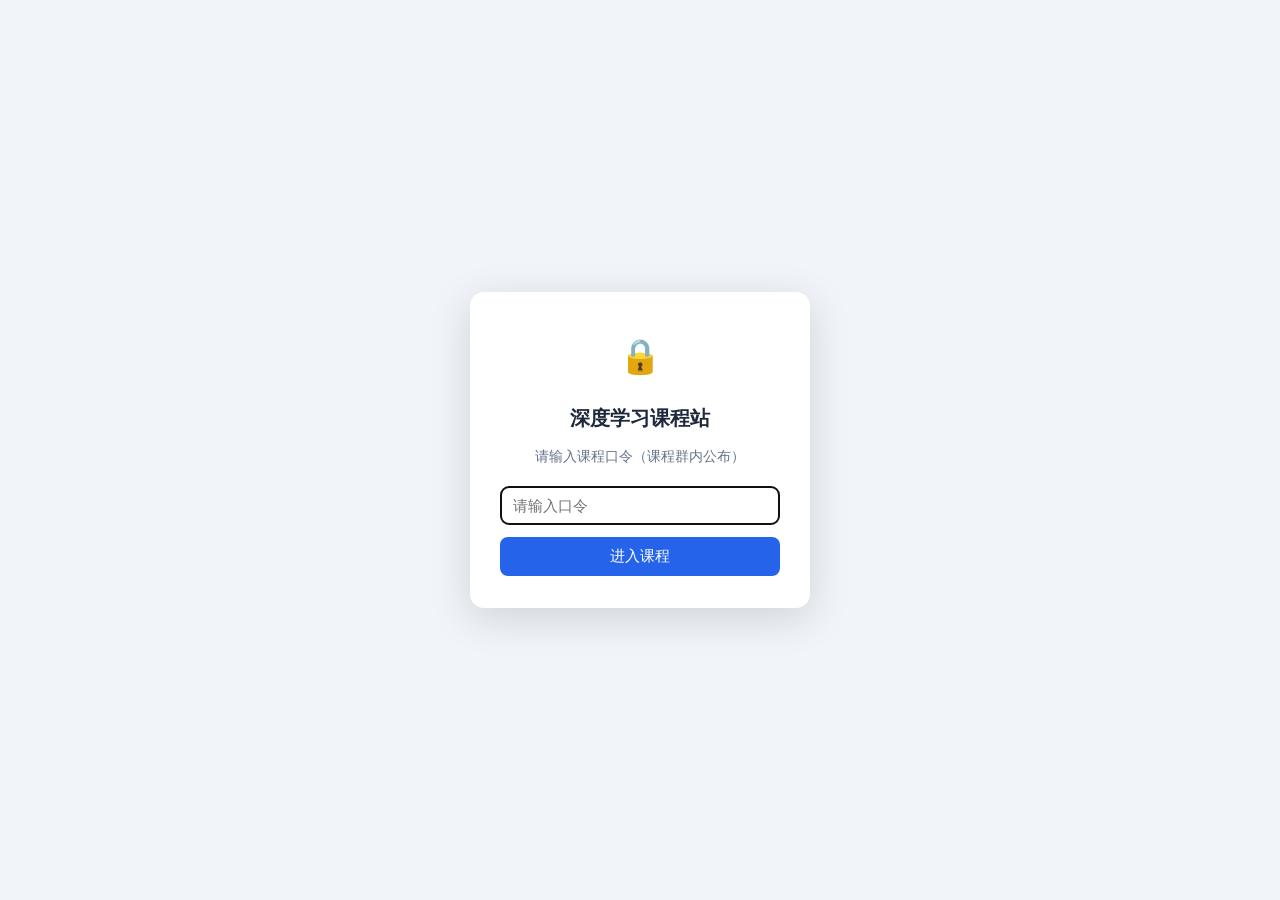
<file: courses/rnn/index.html>
<!DOCTYPE html>
<html lang="zh-CN">
<head>
    <meta charset="UTF-8">
    <meta name="viewport" content="width=device-width, initial-scale=1.0">
    <link rel="icon" type="image/png" href="../../favicon.png">
<script>
(function () {
    /* 深色模式：渲染前应用，避免闪烁 */
    try { var _t = localStorage.getItem('dl_theme'); if (_t === 'dark') document.documentElement.classList.add('dl-dark'); else if (_t === 'sepia') document.documentElement.classList.add('dl-sepia'); } catch (e) {}
    /* 课程口令门（简单保护） */
    try { if (localStorage.getItem('dl_gate_v1') === '1') return; } catch (e) {}
    document.documentElement.classList.add('dl-gating');
    document.addEventListener('DOMContentLoaded', function () {
        var g = document.createElement('div');
        g.id = 'dl-gate';
        g.innerHTML = '<div class="dl-gate-card">'
            + '<div style="font-size:34px;">🔒</div>'
            + '<h2 style="margin:10px 0 6px;font-size:20px;color:#1E293B;">深度学习课程站</h2>'
            + '<p style="margin:0 0 16px;font-size:14px;color:#64748B;">请输入课程口令（课程群内公布）</p>'
            + '<input id="dl-gate-input" type="password" placeholder="请输入口令" style="width:100%;box-sizing:border-box;padding:10px 12px;font-size:15px;border:1px solid #CBD5E1;border-radius:8px;">'
            + '<button id="dl-gate-btn" style="margin-top:12px;width:100%;padding:10px;background:#2563EB;color:#fff;border:none;border-radius:8px;font-size:15px;cursor:pointer;">进入课程</button>'
            + '<p id="dl-gate-err" style="display:none;margin:10px 0 0;font-size:13px;color:#DC2626;">口令不正确，请重试</p>'
            + '</div>';
        document.body.appendChild(g);
        var input = g.querySelector('#dl-gate-input');
        input.focus();
        function unlock(ok) {
            if (!ok) { g.querySelector('#dl-gate-err').style.display = 'block'; input.select(); return; }
            try { localStorage.setItem('dl_gate_v1', '1'); } catch (e) {}
            document.documentElement.classList.remove('dl-gating');
            g.remove();
        }
        function tryUnlock() {
            if (!window.crypto || !crypto.subtle) {
                var err = g.querySelector('#dl-gate-err');
                err.textContent = '当前浏览器不支持安全校验，请换用 Chrome / Edge 访问';
                err.style.display = 'block';
                return;
            }
            crypto.subtle.digest('SHA-256', new TextEncoder().encode(input.value)).then(function (buf) {
                var hex = Array.prototype.map.call(new Uint8Array(buf), function (b) { return ('0' + b.toString(16)).slice(-2); }).join('');
                unlock(hex === '73634a650a686aed3b525c5cf4c80cbd01f2ea795763bd37541f17eb707c144b');
            }).catch(function () {
                var err2 = g.querySelector('#dl-gate-err');
                err2.textContent = '校验出错，请刷新页面重试';
                err2.style.display = 'block';
            });
        }
        g.querySelector('#dl-gate-btn').addEventListener('click', tryUnlock);
        input.addEventListener('keydown', function (e) { if (e.key === 'Enter') tryUnlock(); });
    });
})();
</script>
    <title>第05讲 循环神经网络（RNN）· 互动讲义版</title>
    <link rel="stylesheet" href="../../assets/katex/katex.min.css">
    <link rel="stylesheet" href="../../assets/course.css">
    <script src="../../assets/course.js" defer></script>
</head>
<body>

<nav class="topbar">
    <div class="topbar-inner">
        <a href="../../index.html">← 课程首页</a>
        <span class="spacer"></span>
        <span class="pill">互动讲义</span>
    </div>
</nav>

<div class="page">

<header class="hero">
    <div class="kicker">深度学习 · 第05讲</div>
    <h1>循环神经网络（RNN）</h1>
    <p class="sub">Recurrent Neural Networks —— 互动讲义</p>
    <p class="meta">基于《动手学深度学习》课程 · 互动讲义版</p>
</header>
<div class="callout key" style="margin:26px 0 8px;">
    <span class="co-tag">🎬 课前导入：从 CNN 到序列问题</span>
    <p>上一讲的卷积神经网络处理的是图像：一张图片进、一个类别出，靠的是局部连接与参数共享——目标出现在图像的哪个位置，同一套卷积核都能识别。但序列数据完全不同："我打他"和"他打我"，字完全一样，顺序一变意思全反；判断"这部电影真是太难看了"是差评，必须记住前文出现过的"难看"。图像里"平移不改变含义"，序列里"顺序就是意义"——处理序列需要一种全新的能力：<strong>记忆</strong>。这正是本讲主角循环神经网络（RNN）的出发点。</p>
</div>
<!-- ==================== 第一章 ==================== -->
<section class="chapter" id="ch1">
    <div class="chapter-head">
        <span class="chapter-num">1</span>
        <h2>从序列数据到循环神经网络</h2>
    </div>
    <p class="chapter-lede">一张图片进、一个类别出的时代结束了——序列数据要求网络拥有"记忆"。</p>

    <h3><span class="sec-no">1.1</span>什么是序列模型？</h3>
    <p>到目前为止，我们处理的数据都是"一个输入对应一个输出"：一张图片进、一个类别出。但现实中大量数据是前后相连的序列——后一个元素与前边的元素密切相关：</p>
    <div class="tbl-wrap">
        <table>
            <tr><th>应用</th><th>序列数据</th></tr>
            <tr><td>语音识别</td><td>一段声波 → 一串文字</td></tr>
            <tr><td>音乐生成</td><td>前面的音符 → 下一个音符</td></tr>
            <tr><td>情感分析</td><td>一句话 → 褒义/贬义</td></tr>
            <tr><td>DNA 序列分析</td><td>一段碱基序列 → 功能标注</td></tr>
            <tr><td>机器翻译</td><td>一种语言的句子 → 另一种语言的句子</td></tr>
            <tr><td>视频动作识别</td><td>一串帧 → 动作类别</td></tr>
        </table>
    </div>
    <figure>
        <img src="images/seq_examples.jpg" alt="序列数据的典型应用：语音、音乐、情感、DNA、翻译、视频" loading="lazy">
        <figcaption>序列数据的典型应用：语音波形、乐谱、文本、DNA、视频帧——它们的共同点是一个样本内部有先后顺序，打乱顺序就失去意义。</figcaption>
    </figure>
    <p>这类任务有两个新特点：第一，输入（甚至输出）的长度不固定，全连接网络要求输入维度固定，无法直接套用；第二，当前时刻的判断需要参考历史信息——听懂一句话的最后一个词，需要记住前面的词。有人可能想：把序列拼成一个超长的向量硬喂给全连接网络行不行？不行——每个位置要各学一套参数，参数量随序列长度膨胀，而且模型无法泛化到训练时没见过的长度。</p>
    <div class="callout key">
        <span class="co-tag">🔑 初学者理解</span>
        <p>处理序列的关键是"记忆"。网络需要一边读入新内容，一边把过去看到的东西压缩保存在某个地方——这个地方就是下面要讲的隐含状态。</p>
    </div>

    <h3><span class="sec-no">1.2</span>隐变量模型：用隐含状态总结过去</h3>
    <p>要让模型拥有"记忆"，一个自然的想法是：引入一个隐含状态（hidden state）\(h_t\)，它在每个时刻把"目前为止看到的一切"总结成一个向量：</p>
    <p>\(h_t = f(h_{t-1},\, x_t)\)</p>
    <p>第 \(t\) 时刻的隐含状态由上一时刻的隐含状态 \(h_{t-1}\) 和<strong>当前时刻的输入</strong> \(x_t\) 共同决定。这样，信息就像接力棒一样沿时间一棒一棒传下去——\(h_t\) 里压缩着 \(x_1, x_2, \ldots, x_t\) 的全部相关历史。</p>
    <figure>
        <img src="images/hidden_state_flow.jpg" alt="隐含状态沿时间接力传递" loading="lazy">
        <figcaption>隐含状态的"接力"：\(h_1\) 综合第一段输入，\(h_2\) 在 \(h_1\) 基础上综合第二段……信息沿时间向后传递，网络据此逐步"理解"并给出"回应"。</figcaption>
    </figure>

    <h3><span class="sec-no">1.3</span>循环神经网络的基本结构</h3>
    <p>把上面的想法加上可学习的参数，就是循环神经网络（Recurrent Neural Network，RNN）。每个时间步做两件事：</p>
    <p><strong>RNN 的两个更新</strong></p>
    <p>① 隐含状态更新（记忆）：</p>
    <p>\(h_t = \phi\big(W_{hh} h_{t-1} + W_{hx} x_t + b_h\big)\)</p>
    <p>② 输出更新（观察）：</p>
    <p>\(o_t = W_{ho}\, h_t + b_o\)</p>
    <p>其中 \(\phi\) 是非线性激活函数（常用 tanh）。\(W_{hx} x_t\) 把<strong>当前输入</strong>的信息注入进来，\(W_{hh} h_{t-1}\) 把上一时刻的记忆带进来；去掉后一项，网络就退化成普通的 MLP。</p>
    <figure>
        <img src="images/rnn_structure.jpg" alt="RNN 结构：输入、隐含状态、输出三层" loading="lazy">
        <figcaption>RNN 的结构：输入 \(x\) 经嵌入后与上一时刻的隐含状态拼接，乘权重矩阵得到新的隐含状态 \(h_t\)，再向上得到输出。所有时间步共享同一组权重——这是 RNN 能处理任意长度序列的关键。</figcaption>
    </figure>
    <div class="callout try">
        <span class="co-tag">✅ 一句话总结</span>
        <p>RNN = MLP + 一条"自己连自己"的循环边。循环边让网络有了记忆，参数共享让它能处理任意长度。</p>
    </div>

    <div class="lab">
        <div class="lab-head">
            <span class="lab-badge">互动实验</span>
            <div class="lab-title">RNN 时间步展开：记忆如何接力</div>
            <div class="lab-sub">把一个迷你 RNN 沿时间逐词展开——看隐含状态怎样一步步积累历史</div>
            <div class="lab-hint">点击"下一词"逐词读入句子；拖动 W_hh 滑块改变"记忆保留强度"，观察 h 轨迹和记忆衰减</div>
        </div>
        <div class="lab-body">
            <div class="tokens" id="rnn-tokens"></div>
            <div class="ctl-row">
                <label class="ctl">记忆权重 W_hh<input type="range" id="rnn-whh" min="0" max="1.2" step="0.05" value="0.7"><span class="val" id="rnn-whh-v">0.70</span></label>
                <button class="btn" id="rnn-next">下一词 →</button>
                <button class="btn ghost" id="rnn-reset">重置</button>
            </div>
            <p id="rnn-formula" style="font-size:14.5px;margin:12px 0;" class="muted">尚未开始：h₀ = 0。点击"下一词"读入第一个词。</p>
            <canvas id="rnn-canvas" class="plot" width="640" height="240"></canvas>
        </div>
        <div class="lab-note">标量化演示：h<sub>t</sub> = tanh(W<sub>hh</sub>·h<sub>t−1</sub> + x<sub>t</sub>)。把 W<sub>hh</sub> 拖到接近 0，<b>每来一个新词旧记忆就被清空</b>；拖到接近 1，历史才能"接力"传下去。</div>
    </div>

    <h3><span class="sec-no">1.4</span>RNN 的五种类型</h3>
    <p>输入和输出都可以是"一个"或"一串"，组合出五种典型结构：</p>
    <div class="tbl-wrap">
        <table>
            <tr><th>结构</th><th>名称</th><th>典型应用</th></tr>
            <tr><td>one to one</td><td>一对一</td><td>图像分类（退化为普通网络）</td></tr>
            <tr><td>one to many</td><td>一对多</td><td>图像描述：一张图 → 一句话</td></tr>
            <tr><td>many to one</td><td>多对一</td><td>文本分类、情感分析：一句话 → 一个类别</td></tr>
            <tr><td>many to many（等长）</td><td>多对多（同步）</td><td>词性标注、实体识别：每个词 → 一个标签</td></tr>
            <tr><td>many to many（不等长）</td><td>多对多（异步）</td><td>机器翻译：先读完整个句子，再逐词生成译文</td></tr>
        </table>
    </div>
    <figure>
        <img src="images/rnn_types.jpg" alt="RNN 的五种输入输出结构" loading="lazy">
        <figcaption>RNN 的五种结构：从左到右依次是一对一、一对多（文本生成）、多对一（文本分类）、异步多对多（机器翻译）、同步多对多（序列标注）。粉色是输入，绿色是隐含状态，蓝色是输出。</figcaption>
    </figure>
</section>

<!-- ==================== 第二章 ==================== -->
<section class="chapter" id="ch2">
    <div class="chapter-head">
        <span class="chapter-num">2</span>
        <h2>语言模型与困惑度</h2>
    </div>

    <h3><span class="sec-no">2.1</span>语言模型：给句子算概率</h3>
    <p>语言模型（language model）是序列建模最经典的任务：给定前面的词，预测下一个词的概率：</p>
    <p>\(P(x_t \mid x_1, \ldots, x_{t-1})\)</p>
    <p>例如读完"深度学习是人工智能的"，模型应给"分支""核心"等词较高概率，给"香蕉"极低概率。RNN 天然适合这个任务：每读入一个词就更新一次隐含状态，再用输出层给出下一个词的概率分布。</p>
    <div class="callout key">
        <span class="co-tag">💡 为什么重要</span>
        <p>语言模型看似只是"接龙"，但它是机器翻译、语音识别、文本生成的共同内核。今天的大语言模型（GPT 系列）本质上也是在超大规模上训练的"下一个词预测器"。</p>
    </div>

    <h3><span class="sec-no">2.2</span>困惑度：语言模型的成绩单</h3>
    <p>如何衡量语言模型的好坏？用平均交叉熵：对一个长度为 \(n\) 的序列，计算模型给每个真实词分配的概率的负对数平均值。但直接比较交叉熵不直观，NLP 中习惯取它的指数，称为困惑度（perplexity）：</p>
    <p>\(\mathrm{PPL} = \exp\!\Big(-\dfrac{1}{n} \displaystyle\sum_{t=1}^{n} \log P(x_t \mid x_{&lt;t})\Big)\)</p>
    <div class="callout try">
        <span class="co-tag">🧮 动手算一算</span>
        <p><strong>例子 1：完美模型，PPL = 1</strong>。假设序列只有 1 个词（\(n=1\)），模型看到上文后把全部概率都给了正确词，即 \(P=1\)：</p>
        <p>\(\mathrm{PPL} = \exp\big(-\tfrac{1}{1}\log 1\big) = \exp(0) = e^0 = 1\)</p>
        <p>模型一点都不犹豫，直接锁定正确词——这就是 PPL = 1 的含义。</p>
        <p><strong>例子 2：二选一，猜对概率 0.5</strong>（仍取 \(n=1\)）。模型在两个候选词之间犹豫，给正确词的概率 \(P=0.5\)：</p>
        <p>\(\mathrm{PPL} = \exp(-\log 0.5) = \exp(\log 2) = 2\)</p>
        <p>PPL = 2，正好对应"平均在 2 个候选里犹豫"——和直觉解释完全对上。</p>
        <p>最关键的一条规律：<strong>\(P = \dfrac{1}{k} \;\Rightarrow\; \mathrm{PPL} = k\)</strong>。如果模型只给正确词 \(\dfrac{1}{20}\) 的概率，PPL 就是 20——相当于在 20 个词里盲猜。</p>
    </div>
    <div class="tbl-wrap">
        <table>
            <tr><th>困惑度取值</th><th>含义</th></tr>
            <tr><td>1</td><td>完美模型：每次都把概率 1 给了正确的词</td></tr>
            <tr><td>越小越好</td><td>可以理解为"模型平均每次在多少个词之间犹豫"</td></tr>
            <tr><td>无穷大</td><td>最差情况：给正确词的概率为 0</td></tr>
        </table>
    </div>
    <div class="callout key">
        <span class="co-tag">🔑 初学者理解</span>
        <p>困惑度 20 大致相当于"模型每预测一个词，都好像要在 20 个候选里猜一个"。它把交叉熵换算成了更人话的"平均有效选择数"。</p>
    </div>
    <div class="callout hist">
        <span class="co-tag">📐 为什么 PPL 不可能小于 1</span>
        <p>从公式和概率的性质一步步推：</p>
        <ol style="margin:6px 0 6px 22px;">
            <li>概率的取值范围是 \(0 &lt; P \le 1\)，所以 \(\log P \le 0\)（对数函数的性质）；</li>
            <li>前面带上负号：\(-\log P \ge 0\)；</li>
            <li>求和、再除以 \(n\) 取平均之后，括号里整体仍然 \(\ge 0\)；</li>
            <li>\(\exp(\cdot)\) 是单调递增函数，所以 \(\mathrm{PPL} = \exp(\ge 0) \ge e^0 = 1\)。</li>
        </ol>
        <p>只有一种情况取到等号：每一步都满足 \(P(x_t \mid x_{&lt;t}) = 1\)，即模型每一步都把全部概率给了正确词，此时 \(\log 1 = 0\)，PPL \(= e^0 = 1\)。这就是"1 代表完美模型"的数学依据。</p>
    </div>
    <p>为什么要先取平均再取指数？因为不同长度的文本无法直接比较总对数似然——短文本的总损失天然更小。除以序列长度 \(n\) 做归一化后，长短文本的成绩才有可比性。用一个具体例子把这件事看清楚：</p>
    <div class="callout try">
        <span class="co-tag">🧮 动手算一算：为什么不能直接比"总分"</span>
        <p><strong>搭场景</strong>：两个句子，模型每一步的预测水平完全一样——每个正确词都给概率 0.5：</p>
        <ul style="margin:6px 0 6px 22px;">
            <li>短句 A：只有 1 个词（\(n=1\)），总负对数损失 \(= -\log 0.5 \approx 0.693\)</li>
            <li>长句 B：有 2 个词（\(n=2\)），总负对数损失 \(= -\log 0.5 - \log 0.5 \approx 1.386\)</li>
        </ul>
        <p><strong>如果直接比总和</strong>：\(0.693 &lt; 1.386\)，会误以为"模型在短句上厉害得多"。但真相是模型每一步猜词的难度完全相同（都是二选一）——只是长句词多，累加起来的损失自然更大。</p>
        <p><strong>除以 \(n\) 求平均之后</strong>：A 为 \(0.693 \div 1 = 0.693\)，B 为 \(1.386 \div 2 = 0.693\)。平均值相等，再取 exp 得到两个 PPL 都等于 2——这就公平了：PPL 相同，代表模型的困惑程度相同。</p>
        <p><strong>类比</strong>：就像考试应该比"平均分"而不是"总分"——A 只考 1 题得 10 分，B 考 2 题共 20 分，总分 B 更高但两人水平一样。负对数总和相当于总分，除以 \(n\) 之后才是平均分。</p>
    </div>
</section>

<!-- ==================== 第三章 ==================== -->
<section class="chapter" id="ch3">
    <div class="chapter-head">
        <span class="chapter-num">3</span>
        <h2>实现 RNN 语言模型</h2>
    </div>
    <p class="chapter-lede">从文字到向量再回到文字——一个时间步的完整流水线。</p>

    <h3><span class="sec-no">3.1</span>输入编码：one-hot 向量</h3>
    <p>计算机不能直接"读"文字，第一步要把每个词变成向量。最直接的做法是单热编码（one-hot）：词表有 \(V\) 个词，就用一个 \(V\) 维向量表示每个词——对应位置为 1，其余全为 0：</p>
    <figure>
        <img src="images/onehot.jpg" alt="one-hot 编码示例：Rome、Paris、Italy、France" loading="lazy">
        <figcaption>one-hot 编码：每个词是一个"只有一位是 1"的长向量。Rome 和 Paris 的向量完全不同——one-hot 本身不包含任何语义信息。</figcaption>
    </figure>
    <p>选择编码颗粒度时要权衡：按词切分词表大但语义完整；按字符切分词表小（英文仅几十个字母）但单字符没有语义。中文还可以按字或按词（分词）处理。</p>

    <h3><span class="sec-no">3.2</span>词嵌入：把稀疏向量变稠密</h3>
    <p>one-hot 有两个硬伤：维度太高（词表动辄几万）且稀疏；更重要的是它不含语义——从向量上看不出"猫"和"狗"比"猫"和"卡车"更相似。解决办法是乘一个可学习的嵌入矩阵 \(W_e\)（\(V \times d\)，\(d\) 通常几十到几百），把稀疏的 one-hot 压成稠密向量：</p>
    <p>\(\text{embedding}(x) = W_e^\top \cdot \text{onehot}(x)\)</p>
    <p>这一乘的本质是"查表"：one-hot 向量只有第 \(k\) 位是 1，乘上嵌入矩阵的效果就是把矩阵的第 \(k\) 行取出来——所以嵌入矩阵就是一张可学习的"查词表"，每个词对应一行 \(d\) 维稠密向量。</p>
    <figure>
        <img src="images/embedding_matrix.jpg" alt="one-hot 经嵌入矩阵得到稠密嵌入向量" loading="lazy">
        <figcaption>嵌入矩阵的作用：每个字符（如 "THE_TIME"）的稀疏 one-hot 向量（简洁向量 \(v\)）乘嵌入矩阵 \(W\) 后，变成低维稠密的嵌入向量 \(v'\)——稀疏变稠密，语义进向量。</figcaption>
    </figure>
    <div class="callout key">
        <span class="co-tag">💡 预训练词向量：word2vec 与 GloVe</span>
        <p>嵌入矩阵可以随任务一起训练，也可以直接加载在超大语料上预训练好的词向量（word2vec、GloVe）。训练好的词向量具有神奇的语义几何性质：语义相近的词在向量空间中也相近，甚至存在"国王 − 男人 + 女人 ≈ 女王"这样的类比关系。</p>
    </div>
    <figure>
        <img src="images/word2vec.jpg" alt="词向量的近义词查询结果" loading="lazy">
        <figcaption>预训练词向量的效果：查询某个词的最近邻，返回的都是语义相关的词——说明嵌入空间真的"学"到了语义。</figcaption>
    </figure>

    <h3><span class="sec-no">3.3</span>输出编码：softmax 概率分布</h3>
    <p>输出端是输入端的逆过程：隐含状态 \(h_t\) 先乘一个解码矩阵 \(W'\)，得到词表大小的分数向量，再过 softmax 变成概率分布——概率最大的词就是模型的预测：</p>
    <p>\(P(\text{下一个词} = w) \propto \exp\big(w'^{\top}_w h_t\big)\)</p>
    <figure>
        <img src="images/output_decoding.jpg" alt="隐含状态经解码矩阵得到输出向量" loading="lazy">
        <figcaption>输出解码是输入编码的逆过程：上方输出向量 \(o\) 经解码矩阵 \(W'\) 映射回词表大小的向量，再经 softmax 单热解码为词。</figcaption>
    </figure>
    <p>训练时用交叉熵损失让"正确词"的概率越来越大；生成时可以从分布中采样，也可以每步取概率最大的词（贪心解码）——贪心稳定但单调，采样有多样性但可能跑题。大语言模型里常见的 temperature（温度）参数，调节的正是采样分布的"尖锐"程度：温度低接近贪心，温度高更随机。</p>

    <h3><span class="sec-no">3.4</span>一个时间步的完整计算</h3>
    <p>把三节串起来，RNN 语言模型在一个时间步的完整流水线是：</p>
    <ol>
        <li><strong>查嵌入</strong>：当前词 → one-hot → 乘嵌入矩阵得到稠密向量 \(x_t\)；</li>
        <li><strong>更新记忆</strong>：\(h_t = \phi(W_{hh} h_{t-1} + W_{hx} x_t + b_h)\)；</li>
        <li><strong>预测</strong>：\(o_t = W_{ho} h_t + b_o\)，softmax 得到词表概率分布；</li>
        <li><strong>计损</strong>：与真实的下一个词算交叉熵，沿时间累加。</li>
    </ol>
</section>

<!-- ==================== 第四章 ==================== -->
<section class="chapter" id="ch4">
    <div class="chapter-head">
        <span class="chapter-num">4</span>
        <h2>通过时间反向传播（BPTT）</h2>
    </div>
    <p class="chapter-lede">把 RNN 沿时间展开，就是一个 T 层的深网络——深网络的老毛病在这里被放大。</p>

    <h3><span class="sec-no">4.1</span>沿时间展开的计算图</h3>
    <p>RNN 怎么训练？把它沿时间展开（unroll）：每个时间步都是一层，共享同一组参数，于是一个长度为 \(T\) 的序列就等价于一个 \(T\) 层的深网络，可以照常做反向传播——这就是通过时间反向传播（Backpropagation Through Time，BPTT）：</p>
    <figure>
        <img src="images/rnn_unrolled.jpg" alt="RNN 沿时间展开" loading="lazy">
        <figcaption>RNN 沿时间展开：每个绿色方块是同一个 RNN 单元（参数共享），输入 \(x_t\) 依次进入，输出 \(y_t\) 依次产生，隐含状态在方块之间水平传递。展开之后，训练就变成了我们熟悉的反向传播。</figcaption>
    </figure>
    <figure>
        <img src="images/rnn_compgraph.jpg" alt="RNN 的计算图" loading="lazy">
        <figcaption>RNN 的计算图：\(x_t\)、\(h_t\)、\(o_t\) 是变量节点，阴影块是共享参数。梯度要沿 \(h_t \to h_{t-1} \to \cdots\) 一路回传到序列开头。注意参数共享的细节：同一组参数在每个时间步都参与计算，更新时它的梯度是所有时间步贡献之和。</figcaption>
    </figure>
    <p><strong>对照这张图，把计算过程完整走一遍。</strong>先看图中的符号：</p>
    <ul>
        <li>\(x_1, x_2, x_3\)：第 1、2、3 时刻的输入；\(h_0\)：初始隐状态（一般初始化为 0）</li>
        <li>\(h_1, h_2, h_3\)：每个时刻的隐状态；\(o_1, o_2, o_3\)：每个时刻的输出得分；\(y_1, y_2, y_3\)：每个时刻的真实标签</li>
        <li>\(L\)：总损失；\(W_{hx}, W_{hh}\)：RNN 循环单元的共享参数；\(W_{oh}\)：输出层的共享参数（所有时刻共用）</li>
    </ul>
    <p><strong>① 前向计算（从左往右）</strong>。隐状态公式为 \(h_t = \sigma(W_{hx} x_t + W_{hh} h_{t-1})\)，逐步展开：</p>
    <ul>
        <li>\(t=1\)：拿 \(x_1\) 和初始隐状态 \(h_0\)，算出 \(h_1\)</li>
        <li>\(t=2\)：拿 \(x_2\) 和上一步隐状态 \(h_1\)，算出 \(h_2\)</li>
        <li>\(t=3\)：拿 \(x_3\) 和上一步隐状态 \(h_2\)，算出 \(h_3\)</li>
    </ul>
    <p>然后过输出层：\(o_t = W_{oh} h_t\)——每个隐状态 \(h_t\) 乘上 \(W_{oh}\)，得到该时刻的预测输出 \(o_t\)。<strong>重点：\(W_{hx}, W_{hh}, W_{oh}\) 是全局唯一、所有时间步共享的，不是三套独立参数！</strong></p>
    <p><strong>② 损失部分</strong>。每一个时刻，用预测 \(o_t\) 和真实标签 \(y_t\) 算单步损失（比如交叉熵），全部汇总求和得到总损失：</p>
    <p>\(L = L_1(o_1, y_1) + L_2(o_2, y_2) + L_3(o_3, y_3)\)</p>
    <p><strong>③ 反向传播（BPTT，从右往左回传梯度）</strong>。梯度流向：总损失 \(L\) 先传给 \(o_1, o_2, o_3\)，再传给 \(h_1, h_2, h_3\)；然后梯度沿时间链往回走：</p>
    <p>\(\nabla h_3 \Rightarrow \nabla h_2 \Rightarrow \nabla h_1\)</p>
    <p>所有时刻传回的梯度叠加在一起，用来更新同一套 \(W_{hx}, W_{hh}, W_{oh}\)。</p>

    <h3><span class="sec-no">4.2</span>梯度链太长：消失与爆炸</h3>
    <p>问题在于：隐含状态的梯度是一条长度为 \(O(T)\) 的连乘链。对线性 RNN 可以严格推出，\(h_t\) 对远处 \(h_1\) 的梯度里含有 \(W_{hh}\) 的 \(T-t\) 次幂：</p>
    <p>\(\dfrac{\partial h_T}{\partial h_t} = \big(W_{hh}^{\top}\big)^{T-t}\)</p>
    <p>矩阵连乘 \(T\) 次，数值上只有两种命运——特征值小于 1 时梯度指数级消失（远处的历史学不到）；大于 1 时指数级爆炸（梯度冲上天，训练发散）。同时长链还要在内存里缓存所有中间值，开销巨大：</p>
    <figure>
        <img src="images/grad_chain.jpg" alt="BPTT 梯度沿时间链回传" loading="lazy">
        <figcaption>BPTT 的梯度链：损失对每个时刻的参数都有贡献，梯度沿"输出—解释—观测"三条链回传，越往早期传，连乘项越多，数值越不稳定。</figcaption>
    </figure>
    <div class="callout warn">
        <span class="co-tag">⚠️ 注意</span>
        <p>这就是第 03 讲"梯度消失/爆炸"在序列模型中的放大版。第 03 讲的对策（合适初始化、归一化）之外，RNN 还有两个专属武器：梯度剪裁和截断 BPTT。</p>
    </div>

    <div class="lab">
        <div class="lab-head">
            <span class="lab-badge">互动实验</span>
            <div class="lab-title">梯度连乘：消失与爆炸的一线之隔</div>
            <div class="lab-sub">g 连乘 T 次——底数差一点点，结果差几十个亿</div>
            <div class="lab-hint">拖动底数 g 和步数 T，观察 g^T 的数量级（纵轴为对数坐标）</div>
        </div>
        <div class="lab-body">
            <div class="ctl-row">
                <label class="ctl">底数 g<input type="range" id="grad-g" min="0.5" max="1.5" step="0.01" value="0.9"><span class="val" id="grad-g-v">0.90</span></label>
                <label class="ctl">连乘步数 T<input type="range" id="grad-t" min="1" max="100" step="1" value="50"><span class="val" id="grad-t-v">50</span></label>
            </div>
            <p id="grad-out" style="font-size:16px;margin:14px 0;"></p>
            <canvas id="grad-canvas" class="plot" width="640" height="260"></canvas>
        </div>
        <div class="lab-note">g = 0.9 时 50 步后只剩约 0.5%；g = 1.1 时 50 步后放大到 117 倍。<b>梯度信号要么饿死、要么冲爆</b>——这就是长序列训练困难的几何本质。</div>
    </div>

    <h3><span class="sec-no">4.3</span>梯度剪裁：给梯度套上缰绳</h3>
    <p>梯度爆炸的应急处理简单有效：梯度剪裁（gradient clipping）——设一个阈值 \(\theta\)，如果梯度向量的范数超过它，就整体缩小到 \(\theta\)：</p>
    <p>\(\mathbf{g} \leftarrow \min\!\Big(1,\, \dfrac{\theta}{\lVert \mathbf{g} \rVert}\Big)\, \mathbf{g}\)</p>
    <figure>
        <img src="images/clipping_pseudo.jpg" alt="梯度剪裁伪代码" loading="lazy">
        <figcaption>梯度剪裁伪代码：范数超阈值就等比缩小。方向不变、只缩长度，实现不过三行，PyTorch 中一行 nn.utils.clip_grad_norm_ 即可。</figcaption>
    </figure>
    <figure>
        <img src="images/grad_clipping_surface.jpg" alt="梯度剪裁前后的误差面与训练轨迹" loading="lazy">
        <figcaption>Pascanu 等人（2013）的经典插图：RNN 的误差面存在"悬崖"，未剪裁时一步大步长就可能被弹出谷底（左）；剪裁后轨迹贴着崖壁稳定下降（右）。</figcaption>
    </figure>

    <h3><span class="sec-no">4.4</span>截断 BPTT：只看最近的一段历史</h3>
    <p>梯度消失意味着"很久以前的历史"反正也学不到，那就干脆只回传最近 \(\tau\) 步的梯度，更早的直接丢弃——这就是截断 BPTT：</p>
    <ul>
        <li>前向传播照常跑完整序列（隐含状态继续传递，记忆不截断）；</li>
        <li>反向传播只算到截断边界（通常与小批量边界对齐，如 \(\tau = 35\) 或 64 步）；</li>
        <li>代价是学不到超过 \(\tau\) 步的超长依赖，换来的是稳定与速度。</li>
    </ul>
    <div class="callout key">
        <span class="co-tag">💡 实践细节</span>
        <p>训练语言模型时通常按顺序切分小批量而不是随机抽样——这样相邻批量之间的隐含状态可以衔接上，记忆不会在批量边界处断裂。</p>
    </div>
</section>
<!-- ==================== 第五章 ==================== -->
<section class="chapter" id="ch5">
    <div class="chapter-head">
        <span class="chapter-num">5</span>
        <h2>门控循环单元（GRU）</h2>
    </div>
    <p class="chapter-lede">不是每个词都值得记住——GRU 用两个可学习的"门"学会该记的记、该忘的忘。</p>

    <h3><span class="sec-no">5.1</span>动机：该记的记，该忘的忘</h3>
    <p>基本 RNN 对每个词都"一视同仁"地更新记忆，但直觉告诉我们：序列中并非所有元素都同等重要。读"中国的首都是北京"时，"中国""首都"值得记住，"的"可以忽略；遇到句号时，又应该清空上一句的记忆重新开始。我们希望网络自己学会两种机制：</p>
    <ul>
        <li><strong>更新的机制（更新门）</strong>：多大程度上保留旧记忆（门接近 1 时当前输入被忽略）；</li>
        <li><strong>遗忘/重置的机制（重置门）</strong>：多大程度上忘掉过去、只看当前。</li>
    </ul>
    <p>门控循环单元（Gated Recurrent Unit，GRU）由 Cho 等人 2014 年提出，用两个可学习的"门"实现了这两个机制。门是一个 0~1 之间的向量：接近 1 表示"放行"，接近 0 表示"关断"。</p>

    <h3><span class="sec-no">5.2</span>重置门与更新门</h3>
    <p>两个门的计算方式与普通 RNN 单元相同，只是激活函数换成 sigmoid（把输出压到 0~1）：</p>
    <p>\(R_t = \sigma\big(W_{xr} x_t + W_{hr} h_{t-1} + b_r\big)\)</p>
    <p>\(Z_t = \sigma\big(W_{xz} x_t + W_{hz} h_{t-1} + b_z\big)\)</p>
    <p>其中 \(R_t\) 是重置门（reset gate），\(Z_t\) 是更新门（update gate）。它们的输入都是"当前词 + 上一时刻记忆"，但各有一套独立的权重，因此能学会不同的开关策略。</p>
    <figure>
        <img src="images/gru_gates.jpg" alt="GRU 的重置门与更新门" loading="lazy">
        <figcaption>GRU 单元内部：输入 \(X_t\) 与上一时刻隐含状态 \(H_{t-1}\) 分别经两个全连接层 + sigmoid，得到重置门 \(R_t\) 和更新门 \(Z_t\)（图中"复制/连结"表示向量拼接与逐元素运算）。</figcaption>
    </figure>

    <h3><span class="sec-no">5.3</span>候选隐含状态与状态更新</h3>
    <p>两个门各司其职——重置门参与计算"候选"记忆：</p>
    <p>\(\tilde{h}_t = \tanh\big(W_{xh} x_t + (R_t \odot h_{t-1})\, W_{hh} + b_h\big)\)</p>
    <p>\(\odot\) 是逐元素乘法。当 \(R_t \to 0\) 时，上一时刻的记忆被"重置"掉，\(\tilde{h}_t\) 几乎只看当前输入（相当于从头开始记）；当 \(R_t \to 1\) 时，就是普通 RNN 的算法。</p>
    <p>更新门负责在新旧记忆之间做"加权平均"：</p>
    <p>\(h_t = Z_t \odot h_{t-1} + (1 - Z_t) \odot \tilde{h}_t\)</p>
    <p>当 \(Z_t \to 1\)：完全保留旧记忆，当前输入被忽略（"这里不重要，跳过去"）；当 \(Z_t \to 0\)：完全采用新的候选状态。正是这种"按元素插值"的设计，让 GRU 能把某些重要信息原封不动地保存很多步，缓解了梯度消失——关键信息让 \(Z\) 保持接近 1，梯度沿这条通道回传时乘的因子接近 1 而非远小于 1，4.2 节那条衰减连乘链就被绕开了。</p>
    <figure>
        <img src="images/gru_full.jpg" alt="GRU 完整计算流程" loading="lazy">
        <figcaption>GRU 的完整计算：重置门控制候选状态对旧记忆的依赖，更新门在新旧状态之间插值得到 \(H_t\)。两个门的开关策略全部从数据中学出。</figcaption>
    </figure>

    <div class="lab">
        <div class="lab-head">
            <span class="lab-badge">互动实验</span>
            <div class="lab-title">更新门的作用：保留过去还是采用现在？</div>
            <div class="lab-sub">h_t = Z·h(t−1) + (1−Z)·h̃(t)——一个 Z 滑块，两种极端行为</div>
            <div class="lab-hint">拖动三个滑块，看更新门 Z 如何在"旧记忆"与"新候选"之间加权插值</div>
        </div>
        <div class="lab-body">
            <div class="ctl-row">
                <label class="ctl">旧记忆 h(t−1)<input type="range" id="gru-hold" min="-5" max="5" step="0.1" value="4"><span class="val" id="gru-hold-v">4.0</span></label>
                <label class="ctl">新候选 h̃(t)<input type="range" id="gru-hnew" min="-5" max="5" step="0.1" value="-2"><span class="val" id="gru-hnew-v">-2.0</span></label>
                <label class="ctl">更新门 Z<input type="range" id="gru-z" min="0" max="1" step="0.01" value="0.5"><span class="val" id="gru-z-v">0.50</span></label>
            </div>
            <div class="bars">
                <div class="bar-row"><span class="lbl">Z·h(t−1)</span><div class="track"><div class="fill" id="gru-bar-old"></div></div><span class="num" id="gru-num-old"></span></div>
                <div class="bar-row"><span class="lbl">(1−Z)·h̃(t)</span><div class="track"><div class="fill" id="gru-bar-new" style="background:linear-gradient(90deg,#34D399,#047857);"></div></div><span class="num" id="gru-num-new"></span></div>
            </div>
            <p id="gru-out" style="font-size:16px;margin:12px 0;"></p>
        </div>
        <div class="lab-note">把 Z 拖到 <b>1</b>：输出完全等于旧记忆，当前输入被忽略（信息"冻结保存"）；把 Z 拖到 <b>0</b>：完全采用新候选。条的长度表示两项贡献的相对大小。</div>
    </div>
</section>

<!-- ==================== 第六章 ==================== -->
<section class="chapter" id="ch6">
    <div class="chapter-head">
        <span class="chapter-num">6</span>
        <h2>长短期记忆网络（LSTM）</h2>
    </div>

    <h3><span class="sec-no">6.1</span>三个门</h3>
    <p>长短期记忆网络（Long Short-Term Memory，LSTM）比 GRU 出现得更早（1997 年 Hochreiter &amp; Schmidhuber），设计也更精细：它有三个门，并且把"记忆"拆成两条线——记忆细胞 \(C_t\)（长期记忆的主干道）和隐含状态 \(h_t\)（对外输出）：</p>
    <div class="tbl-wrap">
        <table>
            <tr><th>门</th><th>职责</th></tr>
            <tr><td>遗忘门 \(F_t\)</td><td>控制上一时刻的记忆细胞保留多少（值收缩向 0 = 遗忘）</td></tr>
            <tr><td>输入门 \(I_t\)</td><td>控制当前输入有多少写入记忆细胞（接近 0 = 忽略输入）</td></tr>
            <tr><td>输出门 \(O_t\)</td><td>控制记忆细胞有多少暴露给隐含状态输出</td></tr>
        </table>
    </div>
    <p>三个门的计算方式与 GRU 相同（输入 \(x_t\) 与 \(h_{t-1}\)，sigmoid 激活），各有一套独立权重：</p>
    <p>\(F_t, I_t, O_t = \sigma\big(W_{xf} x_t + W_{hf} h_{t-1} + b_f\big)\ \cdots\)（三套参数同理）</p>
    <figure>
        <img src="images/lstm_gates.jpg" alt="LSTM 的遗忘门、输入门、输出门" loading="lazy">
        <figcaption>LSTM 的三个门：遗忘门、输入门、输出门并排计算，都由当前输入 \(X_t\) 与上一时刻隐含状态 \(H_{t-1}\) 驱动，sigmoid 输出 0~1 的开关。</figcaption>
    </figure>

    <h3><span class="sec-no">6.2</span>记忆细胞与隐含状态</h3>
    <p>与 GRU 的候选状态类似，LSTM 先算候选记忆细胞：</p>
    <p>\(\tilde{C}_t = \tanh\big(W_{xc} x_t + W_{hc} h_{t-1} + b_c\big)\)</p>
    <figure>
        <img src="images/lstm_candidate.jpg" alt="LSTM 候选记忆细胞的计算" loading="lazy">
        <figcaption>候选记忆细胞：由当前输入 \(X_t\) 与上一时刻隐含状态 \(H_{t-1}\) 经 tanh 算出——它是"想写入记忆的新内容"，真正写入多少由输入门决定。</figcaption>
    </figure>
    <p>然后记忆细胞做"选择性遗忘 + 选择性写入"：</p>
    <p>\(C_t = F_t \odot C_{t-1} + I_t \odot \tilde{C}_t\)</p>
    <p>这又是一个按元素插值：遗忘门决定旧记忆留多少，输入门决定新内容写多少。只要遗忘门保持接近 1，早期信息就能沿记忆细胞几乎无损地传很远——这条"高速公路"是 LSTM 抗梯度消失的核心设计。它比 GRU 的通道更纯粹：记忆细胞 \(C_t\) 专职记忆、不直接对外输出，受到的"打扰"更少。</p>
    <figure>
        <img src="images/lstm_cell.jpg" alt="LSTM 记忆细胞的更新" loading="lazy">
        <figcaption>记忆细胞的更新：\(C_{t-1}\) 经遗忘门衰减，候选记忆 \(\tilde{C}_t\) 经输入门筛选，两者相加得到新的记忆细胞 \(C_t\)。</figcaption>
    </figure>
    <p>最后，输出门决定把记忆的哪部分"公布"为隐含状态：</p>
    <p>\(h_t = O_t \odot \tanh(C_t)\)</p>
    <figure>
        <img src="images/lstm_hidden.jpg" alt="LSTM 隐含状态的计算" loading="lazy">
        <figcaption>隐含状态的计算：记忆细胞先过 tanh 压到 (−1, 1)，再经输出门 \(O_t\) 筛选后公布为 \(H_t\)——记忆细胞是"内部账本"，隐含状态是"对外简报"。</figcaption>
    </figure>
    <figure>
        <img src="images/lstm_summary.jpg" alt="LSTM 完整结构" loading="lazy">
        <figcaption>LSTM 的完整结构：三个门、候选记忆、记忆细胞更新、输出四步依次完成。记忆细胞 \(C_t\) 与隐含状态 \(H_t\) 一起传向下一时刻。</figcaption>
    </figure>

    <h3><span class="sec-no">6.3</span>LSTM vs GRU</h3>
    <div class="tbl-wrap">
        <table>
            <tr><th></th><th>GRU</th><th>LSTM</th></tr>
            <tr><td>门数量</td><td>2 个（重置、更新）</td><td>3 个（遗忘、输入、输出）</td></tr>
            <tr><td>状态</td><td>只有隐含状态 \(h_t\)</td><td>记忆细胞 \(C_t\) + 隐含状态 \(h_t\)</td></tr>
            <tr><td>参数量</td><td>较少，训练更快</td><td>较多，表达更细</td></tr>
            <tr><td>提出时间</td><td>2014 年（Cho 等）</td><td>1997 年（Hochreiter &amp; Schmidhuber）</td></tr>
            <tr><td>实际选择</td><td colspan="2">性能通常相近；数据少/算力紧时先试 GRU，追求极致效果时试 LSTM</td></tr>
        </table>
    </div>
    <div class="callout try">
        <span class="co-tag">✅ 核心结论</span>
        <p>GRU 和 LSTM 的本质相同——用 sigmoid 门做"按元素的软开关"，让重要信息可以跨很多步无损传递，从而缓解基本 RNN 的梯度消失。二者共同统治了 2014–2017 年的序列建模，直到 Transformer 出现。</p>
    </div>
</section>

<!-- ==================== 第七章 ==================== -->
<section class="chapter" id="ch7">
    <div class="chapter-head">
        <span class="chapter-num">7</span>
        <h2>双向与深度循环神经网络</h2>
    </div>

    <h3><span class="sec-no">7.1</span>"未来"的重要性</h3>
    <p>看这三道填空题：</p>
    <ul>
        <li>我 _____ 。</li>
        <li>我 _____ 饿了。</li>
        <li>我 _____ 饿了，我可以吃下一头猪。</li>
    </ul>
    <p>合适的填词可能是"饿""不""非常"——分别得到"我饿""我不饿了""我非常饿了"。同一个空，答案完全取决于后文——可是到目前为止的 RNN 只能看到"上文"，读到空位时后文还没出现。很多任务（词性标注、实体识别、语音识别）都需要同时利用两个方向的上下文，这就是双向循环神经网络（Bidirectional RNN）的动机。</p>

    <h3><span class="sec-no">7.2</span>双向 RNN</h3>
    <p>做法很直接：两个 RNN 背靠背——一个从前往后读，一个从后往前读，每个时刻把两个方向的隐含状态拼起来再生成输出：</p>
    <figure>
        <img src="images/birnn.jpg" alt="双向 RNN 结构" loading="lazy">
        <figcaption>双向 RNN：前向层 \(H_t\) 沿时间正向传播，反向层沿时间反向传播，输出 \(O_t\) 同时拼接两个方向的信息。每个位置都能看到"整句话"。</figcaption>
    </figure>
    <div class="callout warn">
        <span class="co-tag">⚠️ 注意</span>
        <p>双向 RNN 需要先拿到完整序列才能两个方向都跑完，因此不适合"边读边生成"的任务（如语言模型的实时预测）。它常用于理解类任务（分类、标注），而非生成类任务。</p>
    </div>

    <h3><span class="sec-no">7.3</span>深度 RNN</h3>
    <p>RNN 也可以像 MLP 一样往深里堆：第一个 RNN 层的输出序列作为第二个 RNN 层的输入，依此类推。每层学到的特征抽象程度不同——底层捕捉局部模式（词组），高层捕捉更长程的结构（句法、语义）：</p>
    <figure>
        <img src="images/deep_rnn.jpg" alt="深度 RNN 结构" loading="lazy">
        <figcaption>深度 RNN：\(H_t^{(1)}\)、\(H_t^{(2)}\) … 多层隐含状态沿"时间"和"深度"两个维度传播。注意它与 BPTT 的"深"不同——那是同一层沿时间展开的深，这是真正堆叠多层的深。</figcaption>
    </figure>
    <p><strong>对照这张图，把数据流看清楚。</strong>一句话核心：<strong>横向是时间维度</strong>（时序先后 \(t=1,2,3,\ldots,T\)），<strong>纵向是深度维度</strong>（RNN 堆叠的层数，第 1 层、第 2 层……第 \(L\) 层）。再次强调与 BPTT 的"深"区分——那只是单层 RNN 沿时间拉开，这里是实实在在把多个独立 RNN 层上下堆起来。</p>
    <p><strong>图中符号</strong>：</p>
    <ul>
        <li>\(x_1, x_2, \ldots, x_T\)：原始输入序列（底层输入）</li>
        <li>\(H_t^{(1)}\)：第 1 层 RNN 在时刻 \(t\) 的隐状态；\(H_t^{(2)}\)：第 2 层的；\(H_t^{(L)}\)：第 \(L\) 层（顶层）的</li>
        <li>\(o_1, o_2, \ldots, o_T\)：顶层输出序列</li>
    </ul>
    <p><strong>数据流沿两个方向走</strong>：</p>
    <ol>
        <li><strong>横向（时间方向）</strong>：同一层内部，隐状态向右传递 \(H_{t-1}^{(l)} \to H_t^{(l)}\)——这就是 RNN 本身的时序记忆，每层内部依然是 RNN 循环，<strong>每层内部参数共享</strong>；</li>
        <li><strong>纵向（深度方向）</strong>：上一层同一时刻的输出，作为下一层该时刻的输入 \(H_t^{(1)} \to H_t^{(2)} \to H_t^{(3)} \cdots\)——第 1 层的整串输出序列，直接当作第 2 层的输入序列。</li>
    </ol>
    <p><strong>计算关系</strong>：</p>
    <p>\(H_t^{(1)} = \mathrm{RNN}_1(H_{t-1}^{(1)},\, x_t)\)，\(\;H_t^{(2)} = \mathrm{RNN}_2(H_{t-1}^{(2)},\, H_t^{(1)})\)，一般地 \(H_t^{(l)} = \mathrm{RNN}_l(H_{t-1}^{(l)},\, H_t^{(l-1)})\)</p>
    <p>注意：<strong>每一层 RNN 都有自己独立的一套参数，层与层之间参数不共享</strong>——这与"单层 RNN 内部各时间步参数共享"是两回事，要区分开。</p>
    <p><strong>为什么要堆多层？（NLP 例子）</strong>不同层学到不同抽象程度的特征：</p>
    <ul>
        <li><strong>底层 RNN（第 1 层）</strong>：抓局部、浅层特征，比如词组、n-gram；</li>
        <li><strong>高层 RNN（第 2、3 层）</strong>：基于底层特征，学习更长距离的句法、语义结构。</li>
    </ul>
</section>

<!-- ==================== 第八章 ==================== -->
<section class="chapter" id="ch8">
    <div class="chapter-head">
        <span class="chapter-num">8</span>
        <h2>本讲小结与自测</h2>
    </div>

    <h3><span class="sec-no">8.1</span>知识要点回顾</h3>
    <div class="tbl-wrap">
        <table>
            <tr><th>主题</th><th>必须掌握的内容</th></tr>
            <tr><td>RNN 结构</td><td>隐含状态 \(h_t\) 是记忆的载体；更新公式；去掉循环项退化为 MLP；参数共享</td></tr>
            <tr><td>RNN 类型</td><td>一对一/一对多/多对一/两种多对多的应用场景</td></tr>
            <tr><td>困惑度</td><td>平均交叉熵的指数；1 最好；理解为"平均犹豫的候选数"</td></tr>
            <tr><td>语言模型实现</td><td>one-hot → 嵌入矩阵 → RNN → softmax；word2vec/GloVe 预训练</td></tr>
            <tr><td>BPTT</td><td>沿时间展开；梯度连乘导致消失/爆炸；梯度剪裁公式；截断 BPTT 只截梯度不截记忆</td></tr>
            <tr><td>GRU</td><td>重置门、更新门的作用；\(h_t = Z_t \odot h_{t-1} + (1-Z_t)\odot\tilde{h}_t\)</td></tr>
            <tr><td>LSTM</td><td>三门分工；记忆细胞 \(C_t = F_t \odot C_{t-1} + I_t \odot \tilde{C}_t\) 是"长期记忆高速公路"</td></tr>
            <tr><td>双向/深度</td><td>双向 RNN 适合理解类任务、不适合实时生成；深度 RNN 沿时间+深度两维传播</td></tr>
        </table>
    </div>

    <h3><span class="sec-no">8.2</span>课堂自测</h3>
    <div class="quiz">
        <div class="q">Q1. RNN 为什么能处理任意长度的序列？全连接网络为什么不行？</div>
        <div class="a">✅ 答案：RNN 在每个时间步共享同一组权重，序列多长就复用多少次，参数量与序列长度无关；且隐含状态把历史压缩成固定维度向量。全连接网络输入维度固定，序列变长就要改输入层结构。常见误区：以为 RNN 为每个时间步学一套独立参数——那样既无法泛化到更长序列，参数量也会爆炸。</div>
    </div>
    <div class="quiz">
        <div class="q">Q2. 梯度剪裁和截断 BPTT 分别解决什么问题？截断 BPTT 会把 RNN 的"记忆"也截断吗？</div>
        <div class="a">✅ 答案：梯度剪裁解决梯度爆炸（范数超阈值就等比缩小）；截断 BPTT 缓解长链带来的不稳定与显存开销（只回传最近 τ 步）。不会截断记忆——前向传播仍跑完整序列，隐含状态照常传递，只是梯度不再流向更早的时间步。</div>
    </div>
    <div class="quiz">
        <div class="q">Q3. GRU 中，如果更新门 \(Z_t\) 在所有时刻都接近 1，网络的行为相当于什么？这对长距离记忆意味着什么？</div>
        <div class="a">✅ 答案：\(h_t = Z_t \odot h_{t-1} + (1-Z_t)\odot\tilde{h}_t \approx h_{t-1}\)，隐含状态几乎不变，当前输入被忽略——相当于把某条信息"冻结保存"。这正是长距离记忆的机制：重要信息可以让门保持接近 1 而跨很多步无损保留，梯度也因此有了一条不被衰减的回传通路，缓解梯度消失。</div>
    </div>

    <h3><span class="sec-no">8.3</span>下讲预告</h3>
    <div class="callout try">
        <span class="co-tag">📖 下讲预告</span>
        <p>第 06 讲：注意力机制与 Transformer——RNN 必须按顺序逐词处理，长距离依赖仍显吃力。能不能让网络"一眼扫过全句、自动聚焦相关位置"？注意力机制、自注意力、Transformer 架构与 BERT，将把我们带到大语言模型的门口。</p>
    </div>
</section>

<div class="footer">
    深度学习课程站 · 第05讲 循环神经网络（RNN）· 互动讲义版 · 基于《动手学深度学习》课程<br>
    课程反馈：dlcourses2026@sina.com
</div>

<script>
/* ================= 实验 1：RNN 时间步展开 ================= */
(function () {
    var TOKENS = ['深', '度', '学', '习', '真', '好', '玩'];
    var XS = [0.9, 0.7, 1.1, 0.8, 0.6, 1.0, 0.5];
    var t = 0, h = 0, hist = [0];
    var tokEl = document.getElementById('rnn-tokens');
    var whhEl = document.getElementById('rnn-whh');
    var whhV = document.getElementById('rnn-whh-v');
    var fEl = document.getElementById('rnn-formula');
    var cv = document.getElementById('rnn-canvas');
    var ctx = cv.getContext('2d');

    TOKENS.forEach(function (w, i) {
        var s = document.createElement('span');
        s.className = 'tok';
        s.textContent = w;
        s.id = 'rnn-tok-' + i;
        tokEl.appendChild(s);
    });

    function draw() {
        ctx.clearRect(0, 0, cv.width, cv.height);
        var pad = 40, W = cv.width - pad * 2, H = cv.height - pad * 2;
        /* 坐标轴 */
        ctx.strokeStyle = '#CBD5E1'; ctx.lineWidth = 1;
        ctx.beginPath(); ctx.moveTo(pad, pad); ctx.lineTo(pad, pad + H); ctx.lineTo(pad + W, pad + H); ctx.stroke();
        ctx.fillStyle = '#9AA0A6'; ctx.font = '12px sans-serif'; ctx.textAlign = 'center';
        ctx.fillText('h', pad - 16, pad + 6);
        ctx.fillText('时间步 t →', pad + W / 2, pad + H + 26);
        ctx.fillText('1', pad - 18, pad + 4);
        ctx.fillText('−1', pad - 18, pad + H);
        ctx.fillText('0', pad - 14, pad + H / 2 + 4);
        /* h 轨迹 */
        ctx.strokeStyle = '#2563EB'; ctx.lineWidth = 2; ctx.beginPath();
        for (var i = 0; i < hist.length; i++) {
            var x = pad + (i / TOKENS.length) * W;
            var y = pad + H / 2 - (hist[i] / 1) * (H / 2) * 0.9;
            if (i === 0) ctx.moveTo(x, y); else ctx.lineTo(x, y);
        }
        ctx.stroke();
        for (var j = 0; j < hist.length; j++) {
            var x2 = pad + (j / TOKENS.length) * W;
            var y2 = pad + H / 2 - hist[j] * (H / 2) * 0.9;
            ctx.fillStyle = '#2563EB';
            ctx.beginPath(); ctx.arc(x2, y2, 4, 0, Math.PI * 2); ctx.fill();
            ctx.fillStyle = '#5F6368';
            ctx.fillText(j === 0 ? 'h₀' : 'h' + j, x2, y2 - 10);
        }
    }

    function render() {
        var whh = parseFloat(whhEl.value);
        whhV.textContent = whh.toFixed(2);
        /* 重算整条轨迹（W_hh 改变时历史也变） */
        hist = [0];
        var hh = 0;
        for (var i = 0; i < t; i++) {
            hh = Math.tanh(whh * hh + XS[i]);
            hist.push(hh);
        }
        h = hh;
        TOKENS.forEach(function (_, i) {
            var el = document.getElementById('rnn-tok-' + i);
            el.classList.toggle('sel', i === t - 1);
            el.style.opacity = i < t ? '1' : '.45';
        });
        if (t === 0) {
            fEl.textContent = '尚未开始：h₀ = 0。点击"下一词"读入第一个词。';
        } else {
            var prevH = hist[t - 1];
            fEl.innerHTML = '第 ' + t + ' 步：读入「<strong>' + TOKENS[t - 1] + '</strong>」，x = ' + XS[t - 1].toFixed(1)
                + ' → h<sub>' + t + '</sub> = tanh(' + whh.toFixed(2) + ' × ' + prevH.toFixed(3) + ' + ' + XS[t - 1].toFixed(1)
                + ') = <strong style="color:var(--brand);">' + h.toFixed(3) + '</strong>';
        }
        document.getElementById('rnn-next').disabled = (t >= TOKENS.length);
        draw();
    }
    document.getElementById('rnn-next').addEventListener('click', function () {
        if (t < TOKENS.length) { t++; render(); }
    });
    document.getElementById('rnn-reset').addEventListener('click', function () { t = 0; render(); });
    whhEl.addEventListener('input', render);
    render();
})();

/* ================= 实验 2：梯度连乘 ================= */
(function () {
    var gEl = document.getElementById('grad-g'), gV = document.getElementById('grad-g-v');
    var tEl = document.getElementById('grad-t'), tV = document.getElementById('grad-t-v');
    var out = document.getElementById('grad-out');
    var cv = document.getElementById('grad-canvas');
    var ctx = cv.getContext('2d');

    function fmt(v) {
        if (!isFinite(v)) return '∞（溢出）';
        if (v >= 1e6 || (v < 1e-4 && v > 0)) return v.toExponential(2);
        return v.toPrecision(3);
    }
    function render() {
        var g = parseFloat(gEl.value), T = parseInt(tEl.value, 10);
        gV.textContent = g.toFixed(2); tV.textContent = T;
        var v = Math.pow(g, T);
        var status, color;
        if (g < 1) { status = '→ 梯度<b>消失</b>：远处的历史学不到'; color = 'var(--red)'; }
        else if (g > 1) { status = '→ 梯度<b>爆炸</b>：训练发散'; color = 'var(--red)'; }
        else { status = '→ 不增不减：理论上的平衡点（实际极难维持）'; color = 'var(--green)'; }
        out.innerHTML = 'g<sup>T</sup> = ' + g.toFixed(2) + '<sup>' + T + '</sup> = <strong style="color:' + color + ';">' + fmt(v) + '</strong>　' + status;

        ctx.clearRect(0, 0, cv.width, cv.height);
        var pad = 52, W = cv.width - pad - 20, H = cv.height - 70;
        var y0 = 20;
        /* 对数纵轴：10^-6 ~ 10^6 */
        var LMIN = -6, LMAX = 6;
        function yOf(logv) { return y0 + H - (logv - LMIN) / (LMAX - LMIN) * H; }
        ctx.strokeStyle = '#CBD5E1'; ctx.lineWidth = 1;
        ctx.beginPath(); ctx.moveTo(pad, y0); ctx.lineTo(pad, y0 + H); ctx.lineTo(pad + W, y0 + H); ctx.stroke();
        ctx.fillStyle = '#9AA0A6'; ctx.font = '11px sans-serif'; ctx.textAlign = 'right';
        for (var e = LMIN; e <= LMAX; e += 2) {
            var yy = yOf(e);
            ctx.fillText('10^' + e, pad - 6, yy + 4);
            ctx.strokeStyle = '#F1F5F9';
            ctx.beginPath(); ctx.moveTo(pad, yy); ctx.lineTo(pad + W, yy); ctx.stroke();
        }
        /* g=1 参考线 */
        ctx.strokeStyle = '#047857'; ctx.setLineDash([4, 4]);
        ctx.beginPath(); ctx.moveTo(pad, yOf(0)); ctx.lineTo(pad + W, yOf(0)); ctx.stroke();
        ctx.setLineDash([]);
        /* 曲线 */
        ctx.strokeStyle = '#2563EB'; ctx.lineWidth = 2; ctx.beginPath();
        for (var i = 1; i <= T; i++) {
            var lg = i * Math.log10(g);
            lg = Math.max(LMIN, Math.min(LMAX, lg));
            var x = pad + (i / 100) * W;
            var y = yOf(lg);
            if (i === 1) ctx.moveTo(x, y); else ctx.lineTo(x, y);
        }
        ctx.stroke();
        /* 终点 */
        var lgT = Math.max(LMIN, Math.min(LMAX, T * Math.log10(g)));
        ctx.fillStyle = '#2563EB';
        ctx.beginPath(); ctx.arc(pad + (T / 100) * W, yOf(lgT), 5, 0, Math.PI * 2); ctx.fill();
        ctx.fillStyle = '#5F6368'; ctx.textAlign = 'center';
        ctx.fillText('连乘步数 →', pad + W / 2, y0 + H + 30);
        ctx.fillText('T=' + T, pad + (T / 100) * W, yOf(lgT) - 10);
    }
    gEl.addEventListener('input', render);
    tEl.addEventListener('input', render);
    render();
})();

/* ================= 实验 3：GRU 更新门 ================= */
(function () {
    var holdEl = document.getElementById('gru-hold'), holdV = document.getElementById('gru-hold-v');
    var hnewEl = document.getElementById('gru-hnew'), hnewV = document.getElementById('gru-hnew-v');
    var zEl = document.getElementById('gru-z'), zV = document.getElementById('gru-z-v');
    var out = document.getElementById('gru-out');
    function render() {
        var ho = parseFloat(holdEl.value), hn = parseFloat(hnewEl.value), z = parseFloat(zEl.value);
        holdV.textContent = ho.toFixed(1); hnewV.textContent = hn.toFixed(1); zV.textContent = z.toFixed(2);
        var cOld = z * ho, cNew = (1 - z) * hn, h = cOld + cNew;
        var scale = 5;
        document.getElementById('gru-bar-old').style.width = Math.min(100, Math.abs(cOld) / scale * 100) + '%';
        document.getElementById('gru-bar-new').style.width = Math.min(100, Math.abs(cNew) / scale * 100) + '%';
        document.getElementById('gru-num-old').textContent = cOld.toFixed(2);
        document.getElementById('gru-num-new').textContent = cNew.toFixed(2);
        var behav = z > 0.8 ? '（Z 接近 1：几乎完全保留旧记忆，忽略当前输入）'
            : z < 0.2 ? '（Z 接近 0：几乎完全采用新候选状态）' : '（新旧记忆按比例混合）';
        out.innerHTML = 'h(t) = ' + z.toFixed(2) + ' × ' + ho.toFixed(1) + ' + ' + (1 - z).toFixed(2) + ' × (' + hn.toFixed(1) + ') = <strong style="color:var(--brand);">' + h.toFixed(2) + '</strong>　<span class="muted" style="font-size:13.5px;">' + behav + '</span>';
    }
    [holdEl, hnewEl, zEl].forEach(function (el) { el.addEventListener('input', render); });
    render();
})();
</script>

</div><!-- /page -->

<!-- DL-SECVIS:BEGIN upto=4 -->
<script>
/* 本讲部分开放：仅显示前 4 节，后续小节随课程进度开放（scripts/set_section_visibility.py） */
(function () {
    var UPTO = 4;
    var secs = document.querySelectorAll('section.chapter');
    var last = null;
    Array.prototype.forEach.call(secs, function (s) {
        var numEl = s.querySelector('.chapter-num');
        var n = numEl ? parseInt(numEl.textContent.trim(), 10) : NaN;
        if (!isNaN(n) && n > UPTO) { s.parentNode.removeChild(s); }
        else { last = s; }
    });
    if (last) {
        var card = document.createElement('div');
        card.style.cssText = 'margin:28px auto 8px;max-width:860px;background:#F1F5F9;border:1px dashed #94A3B8;'
            + 'border-radius:14px;padding:30px 36px;text-align:center;font-family:Microsoft YaHei,sans-serif;';
        card.innerHTML = '<div style="font-size:30px;">📘</div>'
            + '<div style="margin-top:10px;font-size:17px;font-weight:bold;color:#1E293B;">本讲后续章节将随课程进度开放</div>'
            + '<div style="margin-top:8px;font-size:14px;color:#64748B;line-height:1.8;">'
            + '目前开放至第 ' + UPTO + ' 节，后续小节将在课堂上讲解后开放，请按课程安排学习。</div>';
        last.insertAdjacentElement('afterend', card);
    }
})();
</script>
<!-- DL-SECVIS:END -->
<script src="../../assets/katex/katex.min.js"></script>
<script src="../../assets/katex/auto-render.min.js"></script>
<script>
document.addEventListener('DOMContentLoaded', function () {
    renderMathInElement(document.body, {
        delimiters: [
            {left: '$$', right: '$$', display: true},
            {left: '\\(', right: '\\)', display: false}
        ]
    });
    document.querySelectorAll('.quiz').forEach(function (q) {
        q.addEventListener('click', function () { q.classList.toggle('open'); });
    });
});
</script>

</body>
</html>
</file>
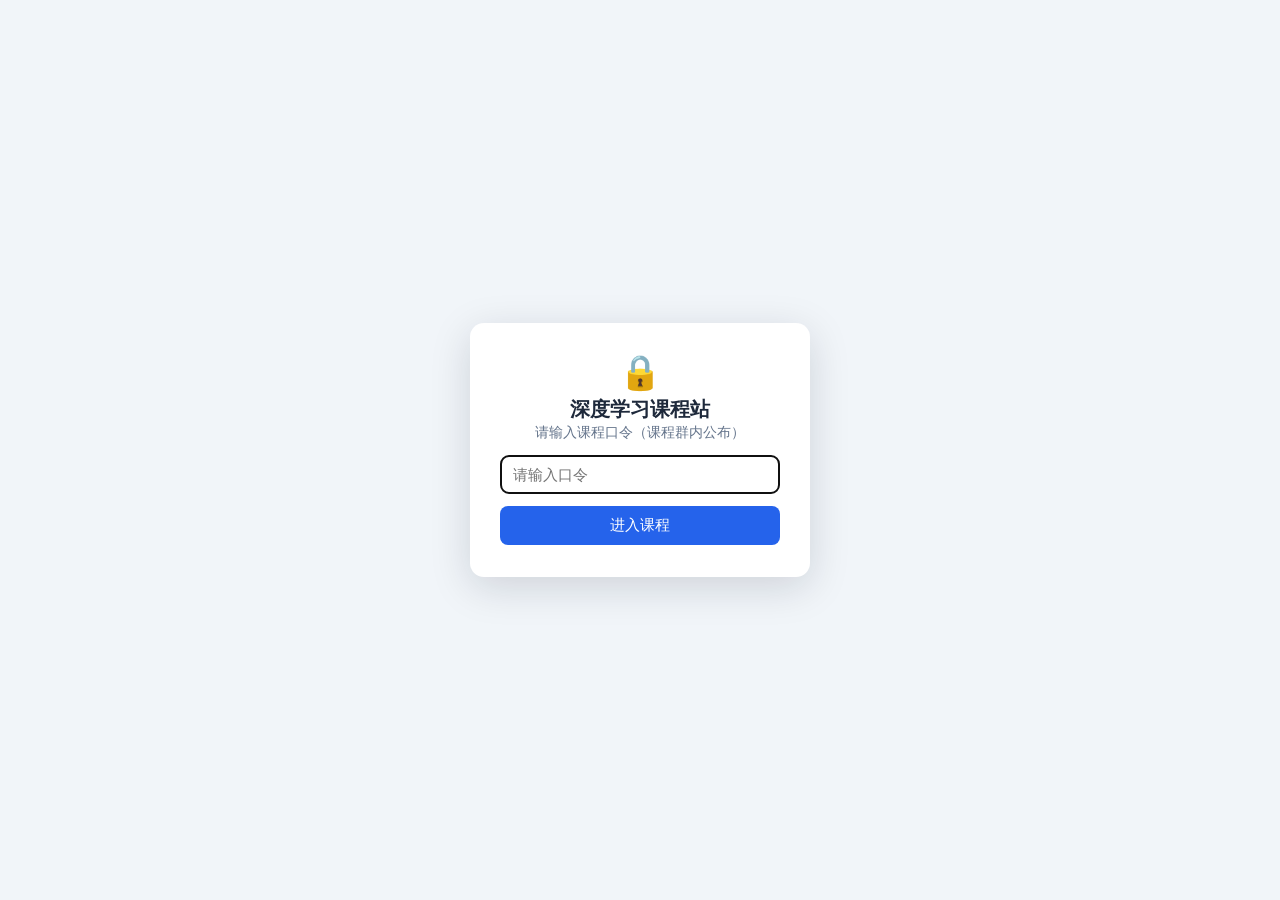
<file: courses/cnn/slides.html>
<!DOCTYPE html>
<html lang="zh-CN">
<head>
    <meta charset="UTF-8">
    <meta name="viewport" content="width=device-width, initial-scale=1.0">
    <link rel="icon" type="image/png" href="../../favicon.png">
<script>
(function () {
    /* 深色模式：渲染前应用，避免闪烁 */
    try { var _t = localStorage.getItem('dl_theme'); if (_t === 'dark') document.documentElement.classList.add('dl-dark'); else if (_t === 'sepia') document.documentElement.classList.add('dl-sepia'); } catch (e) {}
    /* 课程口令门（简单保护） */
    try { if (localStorage.getItem('dl_gate_v1') === '1') return; } catch (e) {}
    document.documentElement.classList.add('dl-gating');
    document.addEventListener('DOMContentLoaded', function () {
        var g = document.createElement('div');
        g.id = 'dl-gate';
        g.innerHTML = '<div class="dl-gate-card">'
            + '<div style="font-size:34px;">🔒</div>'
            + '<h2 style="margin:10px 0 6px;font-size:20px;color:#1E293B;">深度学习课程站</h2>'
            + '<p style="margin:0 0 16px;font-size:14px;color:#64748B;">请输入课程口令（课程群内公布）</p>'
            + '<input id="dl-gate-input" type="password" placeholder="请输入口令" style="width:100%;box-sizing:border-box;padding:10px 12px;font-size:15px;border:1px solid #CBD5E1;border-radius:8px;">'
            + '<button id="dl-gate-btn" style="margin-top:12px;width:100%;padding:10px;background:#2563EB;color:#fff;border:none;border-radius:8px;font-size:15px;cursor:pointer;">进入课程</button>'
            + '<p id="dl-gate-err" style="display:none;margin:10px 0 0;font-size:13px;color:#DC2626;">口令不正确，请重试</p>'
            + '</div>';
        document.body.appendChild(g);
        var input = g.querySelector('#dl-gate-input');
        input.focus();
        function unlock(ok) {
            if (!ok) { g.querySelector('#dl-gate-err').style.display = 'block'; input.select(); return; }
            try { localStorage.setItem('dl_gate_v1', '1'); } catch (e) {}
            document.documentElement.classList.remove('dl-gating');
            g.remove();
        }
        function tryUnlock() {
            if (!window.crypto || !crypto.subtle) {
                var err = g.querySelector('#dl-gate-err');
                err.textContent = '当前浏览器不支持安全校验，请换用 Chrome / Edge 访问';
                err.style.display = 'block';
                return;
            }
            crypto.subtle.digest('SHA-256', new TextEncoder().encode(input.value)).then(function (buf) {
                var hex = Array.prototype.map.call(new Uint8Array(buf), function (b) { return ('0' + b.toString(16)).slice(-2); }).join('');
                unlock(hex === '73634a650a686aed3b525c5cf4c80cbd01f2ea795763bd37541f17eb707c144b');
            }).catch(function () {
                var err2 = g.querySelector('#dl-gate-err');
                err2.textContent = '校验出错，请刷新页面重试';
                err2.style.display = 'block';
            });
        }
        g.querySelector('#dl-gate-btn').addEventListener('click', tryUnlock);
        input.addEventListener('keydown', function (e) { if (e.key === 'Enter') tryUnlock(); });
    });
})();
</script>
    <title>第04讲 卷积神经网络（CNN） · 课堂幻灯片</title>
    <link rel="stylesheet" href="../../assets/reveal/reveal.css">
    <link rel="stylesheet" href="../../assets/reveal/theme/white.css">
    <link rel="stylesheet" href="../../assets/katex/katex.min.css">
    <link rel="stylesheet" href="../../assets/course.css">
    <style>
/* ===== 幻灯片版式覆盖 ===== */
.reveal { font-family: "Microsoft YaHei", "PingFang SC", Arial, sans-serif; }
.reveal .slides section {
    text-align: left; font-size: 23px; line-height: 1.75; color: #1E293B;
    padding: 48px 50px 26px; overflow-y: auto;
}
.reveal h1, .reveal h2, .reveal h3 { text-transform: none; letter-spacing: 0; }
.slide-breadcrumb {
    position: absolute; top: 0; left: 0; right: 0;
    font-size: 14px; color: #64748B; padding: 6px 50px;
    border-bottom: 1px solid #E2E8F0; background: #F8FAFC;
}
.slide-title { font-size: 34px; color: #1E40AF; margin: 4px 0 18px; font-weight: bold; }
.slide-body p { margin: 0 0 14px; }
.slide-body ul, .slide-body ol { margin: 0 0 14px 1.4em; }
.slide-body table { font-size: 19px; width: 100%; }
.slide-body img { max-height: 259px !important; }
.slide-body .img-caption, .slide-body figcaption { font-size: 16px; }
.slide-body canvas { display: block; margin: 0 auto; }
/* 组件字号适配幻灯片基准（course.css 的组件字号是为阅读页定的，需放大） */
.reveal .callout { font-size: 19px; margin: 16px 0; }
.reveal .callout p { font-size: 19px; }
.reveal .callout .co-tag { font-size: 14px; }
.reveal .lab { margin: 18px 0; }
.reveal .lab-body { padding: 12px 20px; }
.reveal .lab-title { font-size: 22px; }
.reveal .lab-sub { font-size: 17px; }
.reveal .lab-hint { font-size: 15px; }
.reveal .lab-note { font-size: 16px; }
.reveal .ctl { font-size: 17px; }
.reveal .codecard { margin: 16px 0; }
.reveal .codecard .code-label { font-size: 13px; }
.reveal .codecard pre { font-size: 15px; line-height: 1.55; padding: 12px 16px; }
.slide-hint {
    position: fixed; right: 14px; bottom: 10px; z-index: 30;
    font-size: 12px; color: #94A3B8; pointer-events: none;
}
/* 内容较少的页垂直居中（safe center：内容真超高时退化为顶部对齐，不会发生负滚动区裁切；
   加 .present 限定，避免压过 reveal 对非当前页的 display:none 隐藏规则；
   display 必须 !important：reveal 运行时会给当前页写内联 style="display:block"，会顶掉普通 flex 声明） */
.reveal .slides section.slide-short.present { display: flex !important; flex-direction: column; justify-content: safe center; }
/* 封面与节隔页（同理加 .present 限定与 !important） */
.reveal .slides section.cover-slide.present, .reveal .slides section.section-divider.present { text-align: center; display: flex !important; flex-direction: column; justify-content: safe center; align-items: center; }
.cover-title { font-size: 56px; font-weight: bold; color: #1E293B; margin-bottom: 18px; }
.cover-sub { font-size: 26px; color: #475569; margin-bottom: 10px; }
.cover-meta { font-size: 19px; color: #94A3B8; }
/* 节隔页：蓝色圆形序号徽章 + 大标题 + 左对齐收窄导语 */
.divider-num {
    width: 88px; height: 88px; border-radius: 50%; background: #2563EB;
    color: #FFFFFF; font-size: 44px; font-weight: bold;
    display: flex; align-items: center; justify-content: center;
    margin-bottom: 20px; box-shadow: 0 6px 20px rgba(37,99,235,.35);
}
.divider-title { font-size: 42px; font-weight: bold; color: #1E40AF; }
.divider-lede { font-size: 23px; color: #475569; margin-top: 20px; max-width: 640px; text-align: left; line-height: 1.8; }
.divider-lede .chapter-lede { font-size: 23px; line-height: 1.8; color: #475569; }
.toc-list { font-size: 26px; line-height: 2.0; color: #1E293B; }
/* ===== 图片双击放大灯箱 ===== */
.slide-body img { cursor: zoom-in; }
#img-lightbox {
    position: fixed; inset: 0; z-index: 99998; display: none;
    align-items: center; justify-content: center; overflow: auto;
    background: rgba(15, 23, 42, .92);
}
#img-lightbox.open { display: flex; }
#img-lightbox img {
    max-width: 96vw; max-height: 96vh; background: #fff; border-radius: 6px;
    box-shadow: 0 10px 50px rgba(0,0,0,.5); cursor: zoom-out; margin: auto;
}
#img-lightbox img.lb-natural { max-width: none; max-height: none; cursor: zoom-out; }
#img-lightbox .lb-close {
    position: fixed; top: 14px; right: 26px; z-index: 2;
    color: #fff; font-size: 34px; cursor: pointer; line-height: 1;
}
#img-lightbox .lb-cap {
    position: fixed; left: 0; right: 0; bottom: 0; padding: 10px 60px;
    color: #E2E8F0; font-size: 15px; text-align: center;
    background: rgba(15,23,42,.75);
}

/* ===== 课堂画笔标注 ===== */
#anno-canvas { position: fixed; inset: 0; z-index: 40; pointer-events: none; }
#anno-canvas.active { pointer-events: auto; touch-action: none; cursor: crosshair; }
#anno-toggle { position: fixed; right: 18px; bottom: 64px; z-index: 42; border: 1px solid #CBD5E1; background: rgba(255,255,255,.92); color: #334155; border-radius: 999px; padding: 8px 16px; font-size: 15px; cursor: pointer; box-shadow: 0 2px 10px rgba(15,23,42,.12); }
#anno-toggle:hover { background: #EFF6FF; border-color: #2563EB; color: #2563EB; }
#anno-toggle.on { background: #2563EB; border-color: #2563EB; color: #fff; }
#anno-bar { position: fixed; left: 50%; bottom: 18px; transform: translateX(-50%); z-index: 42; display: none; align-items: center; gap: 8px; background: rgba(255,255,255,.95); border: 1px solid #CBD5E1; border-radius: 999px; padding: 8px 14px; box-shadow: 0 4px 16px rgba(15,23,42,.15); font-size: 14px; color: #334155; }
#anno-bar.open { display: flex; }
#anno-bar .swatch { width: 22px; height: 22px; border-radius: 50%; border: 2px solid transparent; cursor: pointer; padding: 0; }
#anno-bar .swatch.sel { border-color: #1E293B; }
#anno-bar button.act { border: 1px solid #CBD5E1; background: #fff; border-radius: 999px; padding: 5px 12px; font-size: 14px; cursor: pointer; color: #334155; }
#anno-bar button.act:hover { background: #F1F5F9; }
#anno-bar button.act.sel { background: #2563EB; border-color: #2563EB; color: #fff; }
#anno-bar .sep { width: 1px; height: 20px; background: #E2E8F0; }
@media print { #anno-canvas, #anno-toggle, #anno-bar { display: none !important; } }
</style>
    <style>
/* CNN 讲专用：可编辑矩阵与池化格子 */
.mx { display: inline-block; border: 1px solid var(--line); border-radius: 10px; padding: 10px; background: var(--wash); }
.mx .mx-row { display: flex; gap: 6px; margin-bottom: 6px; }
.mx .mx-row:last-child { margin-bottom: 0; }
.mx input, .mx .mx-cell {
    width: 52px; height: 42px; border-radius: 6px; border: 1px solid var(--line);
    text-align: center; font-size: 14px; font-family: inherit;
    background: #fff; color: var(--ink); font-variant-numeric: tabular-nums;
}
.mx input:focus { outline: 2px solid #93C5FD; border-color: var(--brand); }
.mx .mx-cell { display: flex; align-items: center; justify-content: center; cursor: pointer; font-weight: 600; }
.mx .mx-cell:hover { border-color: var(--brand); }
.mx .mx-cell.sel { background: var(--brand); border-color: var(--brand); color: #fff; }
.mx input.hl, .mx .mx-cell.hl { background: var(--brand-soft); border-color: #93C5FD; }
.mx .mx-cell.static { cursor: default; font-weight: 400; }
@media (max-width: 768px) {
    .mx input, .mx .mx-cell { width: 44px; height: 38px; font-size: 13px; }
}
</style>
<style id="merge-layout-css">
/* ===== 图文同页合并布局：图与其讲解文字同页 ===== */
.slide-body.merge-h { display: flex; gap: 26px; align-items: flex-start; }
.slide-body.merge-h > figure { flex: 0 0 44%; margin: 0; text-align: center; }
.slide-body.merge-h > figure img { max-height: 440px !important; }
.slide-body.merge-h > figure figcaption { text-align: left; }
.slide-body.merge-h .merge-text { flex: 1; min-width: 0; font-size: 19px; line-height: 1.62; }
.slide-body.merge-h .merge-text p { margin: 0 0 10px; }
.slide-body.merge-h .merge-text ul, .slide-body.merge-h .merge-text ol { margin: 0 0 10px 1.25em; }
.slide-body.merge-h .merge-text table { font-size: 16px; }
.slide-body.merge-h .merge-text .callout { font-size: 16px; margin: 10px 0; }
.slide-body.merge-h .merge-text .callout p { font-size: 16px; }
.slide-body.merge-h.dense .merge-text { font-size: 18px; line-height: 1.55; }
.slide-body.merge-v > figure { margin: 0 0 14px; }
.slide-body.merge-v > figure img { max-height: 250px !important; }
.slide-body.merge-v > .fig-row { display: flex; gap: 24px; justify-content: center; align-items: flex-start; margin: 0 0 14px; }
.slide-body.merge-v > .fig-row figure { flex: 1; margin: 0; }
.slide-body.merge-v > .fig-row figure img { max-height: 250px !important; }
.slide-body.merge-v.tight > figure img { max-height: 185px !important; }
.slide-body.merge-v.tight > .fig-row figure img { max-height: 185px !important; }
.slide-body.merge-v.tight table { font-size: 16px; }
</style>
<style id="merge-fix-css">
.slide-body.merge-h .fig-col { flex: 0 0 44%; display: flex; flex-direction: column; gap: 10px; }
.slide-body.merge-h .fig-col figure { margin: 0; text-align: center; }
.slide-body.merge-h .fig-col figure img { max-height: 185px !important; }
</style>
</head>
<body>
<div class="reveal">
<div class="slides">
<section class="cover-slide">
  <div class="cover-title">第04讲 卷积神经网络（CNN）</div>
  <div class="cover-sub">课堂幻灯片 · 翻页讲授版</div>
  <div class="cover-meta">基于《动手学深度学习》课程</div>
</section>
<section>
  <div class="slide-breadcrumb">第04讲 卷积神经网络（CNN） › 目录</div>
  <div class="slide-title">📋 本讲目录</div>
  <div class="slide-body toc-list"><ol><li><a href="#/3" style="color:#1E40AF;text-decoration:none;">1. 回顾：单隐含层网络</a></li><li><a href="#/7" style="color:#1E40AF;text-decoration:none;">2. 卷积神经网络概述</a></li><li><a href="#/11" style="color:#1E40AF;text-decoration:none;">3. 卷积运算基础</a></li><li><a href="#/19" style="color:#1E40AF;text-decoration:none;">4. 二维卷积层</a></li><li><a href="#/22" style="color:#1E40AF;text-decoration:none;">5. 填充与步幅</a></li><li><a href="#/29" style="color:#1E40AF;text-decoration:none;">6. 多输入输出通道</a></li><li><a href="#/36" style="color:#1E40AF;text-decoration:none;">7. 1×1 卷积层</a></li><li><a href="#/43" style="color:#1E40AF;text-decoration:none;">8. 池化层</a></li><li><a href="#/51" style="color:#1E40AF;text-decoration:none;">9. Why CNN？—— 卷积神经网络的核心优势</a></li><li><a href="#/56" style="color:#1E40AF;text-decoration:none;">10. 代表性卷积神经网络</a></li><li><a href="#/64" style="color:#1E40AF;text-decoration:none;">11. 核心公式速查</a></li><li><a href="#/67" style="color:#1E40AF;text-decoration:none;">12. 总结与思考</a></li></ol></div>
</section>
<section class="slide-short">
  <div class="slide-breadcrumb">第04讲 卷积神经网络（CNN） › 课前导入</div>
  <div class="slide-title">🎬 课前导入：从"看"说起</div>
  <div class="slide-body">
<p>人眼看世界：先看<strong>边缘轮廓</strong>，再看<strong>部件</strong>（眼睛、鼻子），最后认出<strong>整体</strong>——从局部到整体、从简单到复杂。</p>
<p>而 MLP 只吃一维向量：图片必须先"拍扁"，空间结构全部丢失。</p>
<div class="callout key">
        <span class="co-tag">🔑 本讲核心</span>
        <p>只要<strong>尊重图像的二维结构</strong>，再加上<strong>局部连接</strong>与<strong>权值共享</strong>两个设计，就催生了计算机视觉的革命——卷积神经网络（CNN）。</p>
    </div>
  </div>
</section>
<section class="section-divider">
  <div class="divider-num">1</div>
  <div class="divider-title">回顾：单隐含层网络</div>
  <div class="divider-lede"><p class="chapter-lede">在介绍卷积神经网络之前，先回顾前馈神经网络中的单隐含层网络，看看它直接处理图像时会遇到什么麻烦。</p></div>
</section>
<section>
  <div class="slide-breadcrumb">第04讲 卷积神经网络（CNN） › 1. 回顾：单隐含层网络</div>
  <div class="slide-title">1.1 单隐含层网络的结构</div>
  <div class="slide-body merge-h dense">
<figure>
        <img src="images/typora_single_layer.png" alt="单隐含层网络结构" loading="lazy">
        <figcaption>单隐含层网络结构</figcaption>
    </figure>
<div class="merge-text"><p>在介绍卷积神经网络之前，我们先回顾一下前馈神经网络中的单隐含层网络。</p>

<p>它的数学表达为：</p>
<p>\(\mathbf{h} = \sigma(\mathbf{W}\mathbf{x} + \mathbf{b})\)</p>
<p>其中：</p>
<ul>
        <li>\(\mathbf{x}\) 是输入向量</li>
        <li>\(\mathbf{W}\) 是权重矩阵</li>
        <li>\(\mathbf{b}\) 是偏差向量</li>
        <li>\(\sigma\) 是激活函数（如 ReLU、Sigmoid 等）</li>
        <li>\(\mathbf{h}\) 是隐含层的输出</li>
    </ul>
</div>
</div>
</section>
<section>
  <div class="slide-breadcrumb">第04讲 卷积神经网络（CNN） › 1. 回顾：单隐含层网络</div>
  <div class="slide-title">1.2 图像输入带来的参数爆炸</div>
  <div class="slide-body merge-h dense">
<figure>
        <img src="images/typora_params_explosion.png" alt="图像输入参数爆炸" loading="lazy">
        <figcaption>图像输入参数爆炸</figcaption>
    </figure>
<div class="merge-text"><p>当我们将图像作为输入时，问题就出现了。以 CIFAR-10 数据集中的图像为例：</p>

<ul>
        <li>图像尺寸：32 × 32 像素</li>
        <li>颜色通道：3（RGB）</li>
        <li>输入节点数 = 32 × 32 × 3 = 3,072</li>
    </ul>
<p>如果隐含层有 100 个神经元，那么：</p>
<ul>
        <li>权重参数数量 = 3,072 × 100 = 307,200 个</li>
    </ul>
<p>这还只是一个隐含层！如果网络更深、图像更大，参数量会呈指数级增长。</p>
<div class="callout warn">
        <span class="co-tag">⚠️ 核心问题</span>
        <p>参数量随输入维度爆炸式增长，导致计算开销巨大、容易过拟合。</p>
    </div>
</div>
</div>
</section>
<section>
  <div class="slide-breadcrumb">第04讲 卷积神经网络（CNN） › 1. 回顾：单隐含层网络</div>
  <div class="slide-title">1.3 全连接网络的三个缺陷</div>
  <div class="slide-body">
<p>将全连接网络直接用于图像处理存在三大问题：</p>
<div class="tbl-wrap">
        <table>
            <tr><th>问题</th><th>描述</th><th>CNN 的解决方案</th></tr>
            <tr><td>参数量巨大</td><td>每个像素与每个神经元全连接</td><td>局部连接 + 权值共享</td></tr>
            <tr><td>空间信息丢失</td><td>将二维图像展平为一维向量，破坏空间结构</td><td>保留二维结构进行卷积</td></tr>
            <tr><td>平移变化敏感</td><td>物体位置稍有变化，网络就难以识别</td><td>平移不变性（卷积+池化）</td></tr>
        </table>
    </div>
<p>这三个问题直接催生了卷积神经网络（CNN）的诞生。</p>
  </div>
</section>
<section class="section-divider">
  <div class="divider-num">2</div>
  <div class="divider-title">卷积神经网络概述</div>
  <div class="divider-lede"><p class="chapter-lede">CNN 用卷积运算替代全连接层中的矩阵乘法，专门为图像这样的网格化数据而设计。</p></div>
</section>
<section>
  <div class="slide-breadcrumb">第04讲 卷积神经网络（CNN） › 2. 卷积神经网络概述</div>
  <div class="slide-title">2.1 什么是 CNN？</div>
  <div class="slide-body merge-v">
<div class="fig-row"><figure>
        <img src="images/p4_cnn_overview.jpeg" alt="CNN概览1" loading="lazy">
        <figcaption>CNN 概览</figcaption>
    </figure><figure>
        <img src="images/p5_cnn_structure.jpeg" alt="CNN结构" loading="lazy">
        <figcaption>CNN 结构</figcaption>
    </figure></div>
<p>卷积神经网络（Convolutional Neural Networks，CNN）是一类专门为处理网格化数据（如图像）而设计的深度神经网络。其核心思想是使用卷积运算替代全连接层中的矩阵乘法。</p>
  </div>
</section>
<section class="slide-short">
  <div class="slide-breadcrumb">第04讲 卷积神经网络（CNN） › 2. 卷积神经网络概述</div>
  <div class="slide-title">2.2 CNN 的基本架构</div>
  <div class="slide-body">
<p>典型的 CNN 架构包含以下层次结构：</p>
<p class="muted">输入图像 → 卷积层(特征提取) → 池化层(下采样) → ... → 全连接层(分类) → 输出</p>
<ul>
        <li><strong>卷积层</strong>：提取局部特征（边缘、纹理、形状等）</li>
        <li><strong>池化层</strong>：降低空间分辨率，提供平移不变性</li>
        <li><strong>全连接层</strong>：综合特征进行最终分类</li>
    </ul>
<div class="callout key">
        <span class="co-tag">🔑 核心洞察</span>
        <p>浅层网络检测边缘和纹理等低级特征，深层网络检测物体部件和语义概念等高级特征。</p>
    </div>
  </div>
</section>
<section>
  <div class="slide-breadcrumb">第04讲 卷积神经网络（CNN） › 2. 卷积神经网络概述</div>
  <div class="slide-title">2.3 CNN 之父——Yann LeCun（杨立昆）</div>
  <div class="slide-body">
<div class="callout hist">
        <span class="co-tag">📜 人物</span>
        <p>Yann LeCun 是深度学习领域的奠基人之一，被誉为"卷积神经网络之父"。他与 Geoffrey Hinton、Yoshua Bengio 并称"深度学习三巨头"，于 2018 年共同获得图灵奖。</p>
    </div>
<p>LeCun 的关键贡献：</p>
<div class="tbl-wrap">
        <table>
            <tr><th>年份</th><th>贡献</th><th>意义</th></tr>
            <tr><td>1989</td><td>将反向传播应用于卷积神经网络</td><td>首次证明 CNN 可以通过梯度下降训练</td></tr>
            <tr><td>1998</td><td>LeNet-5</td><td>最早的实用 CNN 架构，成功应用于银行支票手写数字识别，奠定了现代 CNN 的基础</td></tr>
            <tr><td>2013</td><td>Facebook AI Research（FAIR）主任</td><td>领导大规模 AI 研究，推动 CNN 在工业界的广泛应用</td></tr>
        </table>
    </div>
<div class="callout try">
        <span class="co-tag">💡 启示</span>
        <p>CNN 不是一蹴而就的——LeNet-5 在 1998 年就已提出，但由于数据和算力不足，直到 2012 年 AlexNet 出现才真正引爆了 CNN 革命。技术积累需要时间，但基础理论始终是关键的。</p>
    </div>
  </div>
</section>
<section class="section-divider">
  <div class="divider-num">3</div>
  <div class="divider-title">卷积运算基础</div>
  <div class="divider-lede"><p class="chapter-lede">卷积核在图像上逐行逐列滑动，每次只看一个小区域——这就是 CNN 提取局部特征的方式。</p></div>
</section>
<section>
  <div class="slide-breadcrumb">第04讲 卷积神经网络（CNN） › 3. 卷积运算基础</div>
  <div class="slide-title">3.1 什么是卷积？</div>
  <div class="slide-body">
<p><strong>直观理解</strong>：卷积就像用一个"放大镜"（卷积核）在图像上逐行逐列滑动，每次只看一个小区域，提取该区域的局部特征。</p>
<figure>
        <img src="images/p6_conv_demo.jpeg" alt="卷积演示" loading="lazy">
        <figcaption>卷积演示</figcaption>
    </figure>
<ul>
        <li><strong>卷积核（Kernel / Filter）</strong>：一个小的权重矩阵，相当于"特征探测器"</li>
        <li><strong>输出（特征图）</strong>：每个位置记录核与输入局部区域的匹配程度</li>
        <li><strong>不同核 → 不同特征图</strong>：边缘检测核、模糊核、锐化核等</li>
    </ul>
  </div>
</section>
<section>
  <div class="slide-breadcrumb">第04讲 卷积神经网络（CNN） › 3. 卷积运算基础</div>
  <div class="slide-title">3.2 互相关与卷积</div>
  <div class="slide-body merge-h dense">
<figure>
        <img src="images/conv_cross_corr_autocorr.png" alt="卷积 vs 互相关 vs 自相关对比" loading="lazy">
        <figcaption>卷积（Convolution）vs 互相关（Cross-correlation）vs 自相关（Autocorrelation）对比</figcaption>
    </figure>
<div class="merge-text">
<p>在数学上，有两个密切相关的概念需要区分：</p>
<p><strong>2-D 互相关（Cross-Correlation）— 深度学习实际使用</strong></p>
<p>\(h(i,j) = \sum_{a}\sum_{b} X(i+a,\ j+b) \cdot K(a,b)\)</p>
<p>核不做翻转，直接滑动计算。</p>
<p><strong>2-D 卷积（Convolution）— 严格数学定义</strong></p>
<p>\(h(i,j) = \sum_{a}\sum_{b} X(i-a,\ j-b) \cdot K(a,b)\)</p>
<p>核翻转180°后滑动计算。</p>
<div class="callout key">
        <span class="co-tag">🔑 深度学习中的约定</span>
        <p>实际使用的是"互相关"运算，但习惯上仍称其为"卷积"。因为翻转操作不改变特征提取能力，省去翻转可以节省计算开销。</p>
    </div>
<p><strong>深入理解：互相关 vs 卷积 vs 自相关</strong>——这三种运算密切相关但各有不同用途。根据左图的对比，下一页逐项展开：</p>
</div>
  </div>
</section>
<section>
  <div class="slide-breadcrumb">第04讲 卷积神经网络（CNN） › 3. 卷积运算基础</div>
  <div class="slide-title">3.2 互相关与卷积</div>
  <div class="slide-body">
<div class="tbl-wrap">
        <table>
            <tr><th>运算</th><th>核心操作</th><th>直观理解</th></tr>
            <tr>
                <td>互相关<br>Cross-Correlation</td>
                <td>核不做翻转，直接滑动计算</td>
                <td>用模板匹配：问"这张图中哪里长得像我手上的模板？"。把模板（核）放在图上滑动，匹配度越高，输出值越大。CNN 实际使用的就是这个。</td>
            </tr>
            <tr>
                <td>卷积<br>Convolution</td>
                <td>核翻转 180° 后再滑动计算</td>
                <td>用系统中的冲激响应来想：输入信号经过一个线性系统，输出是输入与系统冲激响应的卷积。翻转保证了交换律：\(f * g = g * f\)（互相关不满足交换律）。数学上更优雅，但 CNN 中翻转与否不影响学习效果。</td>
            </tr>
            <tr>
                <td>自相关<br>Autocorrelation</td>
                <td>信号与自身做互相关</td>
                <td>检测信号内部的重复模式/周期性：把信号在时间轴上平移后与原信号比较。峰值出现在位移量等于周期的地方。常用于信号处理、基因序列分析等领域。</td>
            </tr>
        </table>
    </div>
  </div>
</section>
<section class="slide-short">
  <div class="slide-breadcrumb">第04讲 卷积神经网络（CNN） › 3. 卷积运算基础</div>
  <div class="slide-title">3.2 互相关与卷积</div>
  <div class="slide-body">
<div class="callout key">
        <span class="co-tag">🧠 记忆要点</span>
        <p>在 CNN 教材中看到"卷积"两个字，脑子里要自动翻译成"互相关（核不翻转）"。在深度学习领域，这一术语已被广泛接受，但需理解其运算本质为互相关。</p>
    </div>
  </div>
</section>
<section>
  <div class="slide-breadcrumb">第04讲 卷积神经网络（CNN） › 3. 卷积运算基础</div>
  <div class="slide-title">3.3 二维交叉相关计算实例</div>
  <div class="slide-body merge-h dense">
<div class="fig-col"><figure>
        <img src="images/p9_cross_correlation.jpeg" alt="交叉相关1" loading="lazy">
        <figcaption>交叉相关示例（1）</figcaption>
    </figure><figure>
        <img src="images/p9_cross_correlation2.jpeg" alt="交叉相关2" loading="lazy">
        <figcaption>交叉相关示例（2）</figcaption>
    </figure></div>
<div class="merge-text"><p>输入为 3×3 矩阵，核为 2×2 矩阵。</p>
<p>输入矩阵 X：</p>
<p class="muted">[0 1 2]<br>[3 4 5]<br>[6 7 8]</p>
<p>核矩阵 K：</p>
<p class="muted">[0 1]<br>[2 3]</p>
<p>计算过程（核在输入上滑动，每个位置逐元素相乘再求和）：</p>
<div class="tbl-wrap">
        <table>
            <tr><th>位置</th><th>计算过程</th><th>结果</th></tr>
            <tr><td>(0,0)</td><td>0×0 + 1×1 + 3×2 + 4×3</td><td>19</td></tr>
            <tr><td>(0,1)</td><td>1×0 + 2×1 + 4×2 + 5×3</td><td>25</td></tr>
            <tr><td>(1,0)</td><td>3×0 + 4×1 + 6×2 + 7×3</td><td>37</td></tr>
            <tr><td>(1,1)</td><td>4×0 + 5×1 + 7×2 + 8×3</td><td>43</td></tr>
        </table>
    </div>
<p>输出矩阵 Y：</p>
<p class="muted">[19 25]<br>[37 43]</p>
</div>
</div>
</section>
<section>
  <div class="slide-breadcrumb">第04讲 卷积神经网络（CNN） › 3. 卷积运算基础</div>
  <div class="slide-title">3.3 二维交叉相关计算实例</div>
  <div class="slide-body">
<figure>
        <img src="images/conv_operation_v2.gif" alt="卷积运算动图演示" loading="lazy">
        <figcaption>动图演示：2×2 核（橙框）在 3×3 输入上逐格滑动，每到一个位置就把窗口与核逐元素相乘再求和，填入输出（绿色）。4 步滑完，2×2 输出全部算出——这就是"互相关"的全过程。</figcaption>
    </figure>
<div class="callout key">
        <span class="co-tag">📐 输出尺寸公式</span>
        <p><strong>输出尺寸 = (输入尺寸 − 核尺寸 + 2×填充) ÷ 步长 + 1</strong>，即 \((n + 2p - k) / s + 1\)（\(p\) 为每侧填充圈数、\(s\) 为步幅；不能整除时向下取整）；不填充、步幅 1 时退化为 \(n - k + 1\)。</p>
    </div>
  </div>
</section>
<section class="slide-short">
  <div class="slide-breadcrumb">第04讲 卷积神经网络（CNN） › 3. 卷积运算基础</div>
  <div class="slide-title">3.3 二维交叉相关计算实例</div>
  <div class="slide-body">
<div class="lab">
        <div class="lab-head">
            <span class="lab-badge">互动实验</span>
            <div class="lab-title">卷积随手算</div>
            <div class="lab-sub">可编辑的互相关计算器：改输入、改核，输出实时重算</div>
            <div class="lab-hint">直接修改左侧 4×4 输入和中间 3×3 核里的数字；点击右侧输出格，查看该位置的详细计算过程</div>
        </div>
        <div class="lab-body">
            <div id="conv-lab" style="display:flex;flex-wrap:wrap;gap:26px;align-items:flex-start;">
                <div>
                    <div style="font-size:13.5px;color:var(--ink-2);margin-bottom:8px;">输入 X（4×4，可编辑）</div>
                    <div id="conv-x"></div>
                </div>
                <div>
                    <div style="font-size:13.5px;color:var(--ink-2);margin-bottom:8px;">核 K（3×3，可编辑）</div>
                    <div id="conv-k"></div>
                </div>
                <div>
                    <div style="font-size:13.5px;color:var(--ink-2);margin-bottom:8px;">输出 Y（2×2，点击查看）</div>
                    <div id="conv-y"></div>
                </div>
            </div>
            <div id="conv-detail" class="muted" style="margin-top:16px;font-size:14px;">点击右侧输出格，查看该位置的详细计算过程。</div>
        </div>
        <div class="lab-note">试着把核改成 <b>[1, 0, −1] 一列重复三行</b>（垂直边缘检测核），观察输出对输入左右差异的敏感性。</div>
    </div>
  </div>
</section>
<section class="section-divider">
  <div class="divider-num">4</div>
  <div class="divider-title">二维卷积层</div>
  
</section>
<section>
  <div class="slide-breadcrumb">第04讲 卷积神经网络（CNN） › 4. 二维卷积层</div>
  <div class="slide-title">4.1 卷积层的数学定义</div>
  <div class="slide-body">
<p>二维卷积层的核心运算：</p>
<p>\(\mathbf{Y} = \mathbf{X} \star \mathbf{W} + b\)</p>
<p>其中：</p>
<ul>
        <li>\(\mathbf{X}\)：\(n_h \times n_w\) 输入矩阵</li>
        <li>\(\mathbf{W}\)：\(k_h \times k_w\) 核矩阵（可学习参数）</li>
        <li>\(b\)：偏差标量（可学习参数）</li>
        <li>\(\mathbf{Y}\)：\((n_h - k_h + 1) \times (n_w - k_w + 1)\) 输出矩阵</li>
    </ul>
<div class="callout key">
        <span class="co-tag">🔑 关键点</span>
        <p>\(\mathbf{W}\) 和 \(b\) 是可学习的参数，通过反向传播算法优化。</p>
    </div>
  </div>
</section>
<section>
  <div class="slide-breadcrumb">第04讲 卷积神经网络（CNN） › 4. 二维卷积层</div>
  <div class="slide-title">4.2 卷积层与全连接层的对比</div>
  <div class="slide-body">
<div class="tbl-wrap">
        <table>
            <tr><th>特性</th><th>全连接层</th><th>卷积层</th></tr>
            <tr><td>连接方式</td><td>每个输入与每个输出相连</td><td>局部连接（只与核窗口内的输入相连）</td></tr>
            <tr><td>参数量</td><td>输入维度 × 输出维度</td><td>\(k_h \times k_w\)（与输入大小无关）</td></tr>
            <tr><td>空间结构</td><td>丢失（展平为一维）</td><td>保留（二维滑动）</td></tr>
            <tr><td>权值共享</td><td>无</td><td>同一核在整个输入上共享</td></tr>
        </table>
    </div>
  </div>
</section>
<section class="section-divider">
  <div class="divider-num">5</div>
  <div class="divider-title">填充与步幅</div>
  <div class="divider-lede"><p class="chapter-lede">卷积会让特征图越卷越小——填充和步幅就是控制输出尺寸的两个旋钮。</p></div>
</section>
<section>
  <div class="slide-breadcrumb">第04讲 卷积神经网络（CNN） › 5. 填充与步幅</div>
  <div class="slide-title">5.1 填充（Padding）</div>
  <div class="slide-body merge-v">
<div class="fig-row"><figure>
        <img src="images/p13_12.jpeg" alt="填充示意图1" loading="lazy">
        <figcaption>填充示意图（1）</figcaption>
    </figure><figure>
        <img src="images/p13_13.jpeg" alt="填充示意图2" loading="lazy">
        <figcaption>填充示意图（2）</figcaption>
    </figure></div>
<p><strong>为什么需要填充？</strong>卷积运算会使输出尺寸变小。例如，3×3 输入用 2×2 核卷积得到 2×2 输出。经过多层卷积后，特征图会不断缩小，最终可能"消失"。</p>
<p><strong>解决方案</strong>：在输入周围添加额外的行/列（通常填充 0）。</p>
  </div>
</section>
<section>
  <div class="slide-breadcrumb">第04讲 卷积神经网络（CNN） › 5. 填充与步幅</div>
  <div class="slide-title">5.1 填充（Padding）</div>
  <div class="slide-body">
<figure>
        <img src="images/padding_v2.gif" alt="填充动图演示" loading="lazy">
        <figcaption>动图演示：3×3 输入四周补一圈 0（灰色）变成 5×5，再用 3×3 核卷积——输出仍是 3×3，与输入尺寸相同。填充让边缘像素也能被窗口"正中心"覆盖到，特征图不再越卷越小。</figcaption>
    </figure>
<p>填充后的输出尺寸：</p>
<p>\((n_h - k_h + p_h + 1) \times (n_w - k_w + p_w + 1)\)</p>
<p>其中 \(p_h\) 和 \(p_w\) 分别是在高度和宽度方向的总填充量（即每侧填充量的 2 倍，对应第 3 章一般公式中的 \(2p\)）。</p>
  </div>
</section>
<section class="slide-short">
  <div class="slide-breadcrumb">第04讲 卷积神经网络（CNN） › 5. 填充与步幅</div>
  <div class="slide-title">5.1 填充（Padding）</div>
  <div class="slide-body">
<p><strong>常用设置</strong></p>
<ul>
        <li>通常取 \(p_h = k_h - 1\)，\(p_w = k_w - 1\)（使输出与输入尺寸相同）</li>
        <li>当 \(k_h\) 为奇数时：上下各填充 \(p_h / 2\)</li>
        <li>当 \(k_h\) 为偶数时：上侧填充 \(\lceil p_h/2 \rceil\)，下侧填充 \(\lfloor p_h/2 \rfloor\)</li>
    </ul>
  </div>
</section>
<section>
  <div class="slide-breadcrumb">第04讲 卷积神经网络（CNN） › 5. 填充与步幅</div>
  <div class="slide-title">5.2 步幅（Stride）</div>
  <div class="slide-body merge-v">
<div class="fig-row"><figure>
        <img src="images/p16_14.jpeg" alt="步幅示意" loading="lazy">
        <figcaption>步幅示意</figcaption>
    </figure><figure>
        <img src="images/stride_example.png" alt="步幅实例：高度步幅3，宽度步幅2" loading="lazy">
        <figcaption>步幅实例：5×5 填充输入 + 2×2 卷积核，高度步幅 s_h=3，宽度步幅 s_w=2 → 输出 2×2。步幅越大，跳过的区域越多，输出越小。</figcaption>
    </figure></div>
<p>步幅是卷积核在输入上滑动时的步长。默认步幅为 1（每次移动 1 个像素）。</p>
  </div>
</section>
<section>
  <div class="slide-breadcrumb">第04讲 卷积神经网络（CNN） › 5. 填充与步幅</div>
  <div class="slide-title">5.2 步幅（Stride）</div>
  <div class="slide-body merge-v">
<figure>
        <img src="images/stride_v2.gif" alt="步幅动图演示" loading="lazy">
        <figcaption>动图演示：同样 2×2 的核，但窗口不再逐格滑动——高度方向每次跳 3 格、宽度方向每次跳 2 格，4 次就扫完 5×5 输入，输出缩小为 2×2。增大步幅是除池化外另一种"降采样"手段。</figcaption>
    </figure>
<p>步幅后的输出尺寸：</p>
<p>\(\left\lfloor \frac{n_h - k_h + p_h + s_h}{s_h} \right\rfloor \times \left\lfloor \frac{n_w - k_w + p_w + s_w}{s_w} \right\rfloor\)</p>
<p>其中 \(s_h\) 和 \(s_w\) 分别是高度和宽度的步幅。</p>
  </div>
</section>
<section>
  <div class="slide-breadcrumb">第04讲 卷积神经网络（CNN） › 5. 填充与步幅</div>
  <div class="slide-title">5.3 交互演示：输出尺寸计算器</div>
  <div class="slide-body">
<div class="lab">
        <div class="lab-head">
            <span class="lab-badge">互动实验</span>
            <div class="lab-title">输出尺寸计算器</div>
            <div class="lab-sub">公式不必死记——拖动滑块，实时观察输出尺寸如何变化</div>
            <div class="lab-hint">改变输入尺寸 n、核大小 k、总填充量 p 与步幅 s，看输出尺寸和比例示意图</div>
        </div>
        <div class="lab-body">
            <div class="ctl-row">
                <label class="ctl">输入尺寸 n<input type="range" id="sz-n" min="3" max="15" step="1" value="7"><span class="val" id="sz-n-v">7</span></label>
                <label class="ctl">核大小 k<input type="range" id="sz-k" min="1" max="7" step="1" value="3"><span class="val" id="sz-k-v">3</span></label>
            </div>
            <div class="ctl-row">
                <label class="ctl">总填充量 p<input type="range" id="sz-p" min="0" max="6" step="1" value="0"><span class="val" id="sz-p-v">0</span></label>
                <label class="ctl">步幅 s<input type="range" id="sz-s" min="1" max="4" step="1" value="1"><span class="val" id="sz-s-v">1</span></label>
            </div>
            <p id="sz-out" style="font-size:16px;margin:14px 0;">输出尺寸 = ⌊(n − k + p) / s⌋ + 1 = <strong style="color:var(--brand);">5 × 5</strong></p>
            <canvas id="sz-canvas" class="plot" width="640" height="220"></canvas>
        </div>
        <div class="lab-note">经典组合：<b>k=3、p=2、s=1</b> 时输出与输入同尺寸（"same" 卷积）；把 s 调到 2，输出约减半——这就是降采样。</div>
    </div>
  </div>
</section>
<section class="section-divider">
  <div class="divider-num">6</div>
  <div class="divider-title">多输入输出通道</div>
  <div class="divider-lede"><p class="chapter-lede">彩色图像有 RGB 三个通道——卷积层需要能"吃进"多通道、也能"吐出"多通道。</p></div>
</section>
<section>
  <div class="slide-breadcrumb">第04讲 卷积神经网络（CNN） › 6. 多输入输出通道</div>
  <div class="slide-title">6.1 多个输入通道</div>
  <div class="slide-body">
<p>彩色图像有 RGB 三个通道，转灰度会丢失颜色信息。因此卷积层需要处理多通道输入。</p>
<figure>
        <img src="images/rgb_channels.jpg" alt="RGB三通道：彩色图像由红(R)、绿(G)、蓝(B)三个通道叠加组成" loading="lazy">
        <figcaption>彩色图像的 RGB 三个通道：R（红色通道）、G（绿色通道）、B（蓝色通道）分别记录不同颜色分量，三个通道叠加后得到完整彩色图像。</figcaption>
    </figure>
  </div>
</section>
<section>
  <div class="slide-breadcrumb">第04讲 卷积神经网络（CNN） › 6. 多输入输出通道</div>
  <div class="slide-title">6.1 多个输入通道</div>
  <div class="slide-body">
<figure>
        <img src="images/p19_17.jpeg" alt="多输入通道" loading="lazy">
        <figcaption>多输入通道卷积示意</figcaption>
    </figure>
<ul>
        <li>输入 \(\mathbf{X}\)：\(c_i \times n_h \times n_w\)（\(c_i\) 个输入通道）</li>
        <li>卷积核 \(\mathbf{W}\)：\(c_i \times k_h \times k_w\)（每个输入通道对应一个核）</li>
        <li>输出 \(\mathbf{Y}\)：\(n_h \times n_w\)（所有通道卷积结果求和）</li>
    </ul>
  </div>
</section>
<section>
  <div class="slide-breadcrumb">第04讲 卷积神经网络（CNN） › 6. 多输入输出通道</div>
  <div class="slide-title">6.1 多个输入通道</div>
  <div class="slide-body merge-h">
<figure>
        <img src="images/multi_channel_conv.png" alt="多输入通道卷积计算实例：每个通道都有一个卷积核，结果是所有通道卷积结果的和" loading="lazy">
        <figcaption>多输入通道卷积计算实例：每个通道都有一个卷积核（共 c_i 个），结果是所有通道卷积结果的和，输出只有一个通道。</figcaption>
    </figure>
<div class="merge-text">
<p>多输入通道卷积公式：</p>
<p>\(\mathbf{Y} = \sum_{c=0}^{c_i-1} \mathbf{X}(c,:,:) \star \mathbf{W}(c,:,:)\)</p>
<p>计算实例：</p>
<ul>
        <li>通道1卷积：1×1 + 2×2 + 4×3 + 5×4 = 37</li>
        <li>通道2卷积：0×0 + 1×1 + 3×2 + 4×3 = 19</li>
        <li>总和 = 37 + 19 = 56</li>
    </ul>
<div class="callout key">
        <span class="co-tag">🔑 关键</span>
        <p>无论有多少输入通道，单核卷积输出只有一个通道！</p>
    </div>
</div>
  </div>
</section>
<section>
  <div class="slide-breadcrumb">第04讲 卷积神经网络（CNN） › 6. 多输入输出通道</div>
  <div class="slide-title">6.1 多个输入通道</div>
  <div class="slide-body">
<p>下面这张动图把两个通道"各算各的、再相加"的过程完整演示一遍（2 个输入通道、2 个 2×2 核、输出 2×2）：</p>
<figure>
        <img src="images/multi_channel.gif" alt="多输入通道卷积动图：逐通道互相关再相加" loading="lazy">
        <figcaption>多输入通道卷积动画：核 1 只在通道 1 上滑动，核 2 只在通道 2 上滑动，同一位置的两个加权和相加，才得到输出的一个元素——输入通道数只影响"要加几项"，不影响输出的通道数。</figcaption>
    </figure>
  </div>
</section>
<section>
  <div class="slide-breadcrumb">第04讲 卷积神经网络（CNN） › 6. 多输入输出通道</div>
  <div class="slide-title">6.2 多个输出通道：一个卷积核组对应一个输出通道</div>
  <div class="slide-body merge-h dense">
<figure>
        <img src="images/p25_20.jpeg" alt="多输出通道" loading="lazy">
        <figcaption>多输出通道卷积示意：每个核组（含 \(c_i\) 个二维核）独立产出一个输出通道；\(c_o\) 个核组 → \(c_o\) 个输出通道。</figcaption>
    </figure>
<div class="merge-text">
<p>6.1 中，一个三维核只产出一个输出通道。要得到 \(c_o\) 个输出通道，就准备 \(c_o\) 个核组——<strong>一一对应</strong>。分清"核"的三个层次：</p>
<ul>
        <li><strong>二维核</strong> \(k_h \times k_w\)：只在一个输入通道上滑动；</li>
        <li><strong>核组（三维核）</strong> \(c_i \times k_h \times k_w\)：每个输入通道配一个二维核，求和后<strong>产出一个输出通道</strong>；</li>
        <li><strong>四维核张量</strong> \(\mathbf{W}\)：\(c_o \times c_i \times k_h \times k_w\)，即 \(c_o\) 个核组的堆叠，\(\mathbf{O}_i = \mathbf{X} \star \mathbf{W}(i,:,:,:)\)。</li>
    </ul>
<div class="callout key">
        <span class="co-tag">🔑 关键</span>
        <p>一个卷积核组 ⇔ 一个输出通道；核组间参数独立、各学一种模式。参数量例：\(c_i=3\)、\(c_o=6\)、3×3 核 → \(6\times3\times3\times3=162\)。</p>
    </div>
</div>
  </div>
</section>
<section>
  <div class="slide-breadcrumb">第04讲 卷积神经网络（CNN） › 6. 多输入输出通道</div>
  <div class="slide-title">6.2 多个输出通道</div>
  <div class="slide-body">
<p>每个输出通道可以识别一种特定的模式，例如：</p>
<ul>
        <li>通道1：检测水平边缘</li>
        <li>通道2：检测垂直边缘</li>
        <li>通道3：检测45°对角线</li>
        <li>通道4：检测特定纹理</li>
    </ul>
<figure>
        <img src="images/cat_feature_maps.png" alt="猫图像与不同卷积核的特征响应图：左侧为原始猫图像，右侧为不同卷积核学到的特征响应" loading="lazy">
        <figcaption>多输出通道特征响应：每个输出通道的卷积核学习不同的特征——有的检测颜色中心、有的检测对角边缘、有的检测垂直条纹。这正是"每个输出通道识别一种特定模式"的直观体现。</figcaption>
    </figure>
  </div>
</section>
<section class="section-divider">
  <div class="divider-num">7</div>
  <div class="divider-title">1×1 卷积层</div>
  
</section>
<section>
  <div class="slide-breadcrumb">第04讲 卷积神经网络（CNN） › 7. 1×1 卷积层</div>
  <div class="slide-title">7.1 什么是 1×1 卷积？</div>
  <div class="slide-body">
<p>当 \(k_h = k_w = 1\) 时，卷积核退化为 1×1 大小。它不涉及空间邻域信息——每个位置只看同一像素的不同通道。</p>
<figure>
        <img src="images/p27_22.jpeg" alt="1x1卷积" loading="lazy">
        <figcaption>1×1 卷积：窗口只覆盖单个像素，但该像素的所有输入通道仍通过核做加权组合。</figcaption>
    </figure>
  </div>
</section>
<section class="slide-short">
  <div class="slide-breadcrumb">第04讲 卷积神经网络（CNN） › 7. 1×1 卷积层</div>
  <div class="slide-title">7.2 1×1 卷积的本质</div>
  <div class="slide-body">
<p>1×1 卷积等价于在每个像素位置施加一个从 \(c_i\) 到 \(c_o\) 的全连接层：</p>
<ul>
        <li>输入：该像素位置的 \(c_i\) 个通道值</li>
        <li>权重：\(c_o \times c_i\) 矩阵（所有像素共享）</li>
        <li>输出：该像素位置的 \(c_o\) 个通道值</li>
    </ul>
  </div>
</section>
<section>
  <div class="slide-breadcrumb">第04讲 卷积神经网络（CNN） › 7. 1×1 卷积层</div>
  <div class="slide-title">7.3 主要用途</div>
  <div class="slide-body">
<div class="tbl-wrap">
        <table>
            <tr><th>用途</th><th>说明</th></tr>
            <tr><td>通道数变换</td><td>升维（增加通道数）或降维（减少通道数）</td></tr>
            <tr><td>跨通道信息融合</td><td>在不改变空间尺寸的前提下融合通道信息</td></tr>
            <tr><td>增加非线性</td><td>配合激活函数，增加网络的表达能力</td></tr>
        </table>
    </div>
<div class="callout key">
        <span class="co-tag">💡 深入理解：1×1 卷积的关键洞察</span>
        <p>1×1 卷积的核心优势在于：不改变空间尺寸，只做通道间的线性变换。可以把它理解为"给每个像素点单独做了一次矩阵乘法"。</p>
    </div>
  </div>
</section>
<section>
  <div class="slide-breadcrumb">第04讲 卷积神经网络（CNN） › 7. 1×1 卷积层</div>
  <div class="slide-title">7.3 通道数变换：升维 / 降维</div>
  <div class="slide-body">
<p>1×1 卷积就是 <code>Conv2d(C_in, C_out, kernel_size=1)</code>——与 3×3 卷积是<strong>同一个 Conv2d 类</strong>，完全遵守第 6 章的规则：<strong>核组数 = \(c_o\)，每组含 \(c_i\) 个 1×1 小核</strong>。输出通道想设多少就设多少：少于输入即<strong>降维</strong>，多于输入即<strong>升维</strong>。</p>
<p><strong>验算例 1（降维）</strong> <code>Conv2d(256, 64, 1)</code>：64 组核 × 每组 256 个 1×1 小核；参数量 \(64\times256\times1^2=16384\) → 256 通道压成 64 通道。<strong>ResNet 瓶颈块</strong>：先 1×1 压通道 → 跑 3×3 → 再 1×1 升回，3×3 的参数量和计算量大减。</p>
<p><strong>验算例 2（升维）</strong> <code>Conv2d(64, 256, 1)</code>：256 组核 × 每组 64 个 1×1 小核 → 64 通道扩成 256 通道，把特征映射到更高维的特征空间，增强表达能力。</p>
  </div>
</section>
<section>
  <div class="slide-breadcrumb">第04讲 卷积神经网络（CNN） › 7. 1×1 卷积层</div>
  <div class="slide-title">7.3 升降维为什么不用 3×3 卷积？</div>
  <div class="slide-body">
<ul>
        <li><strong>参数量：3×3 是 1×1 的 9 倍（最主要原因）</strong>：\(\text{Params}=c_o\times c_i\times k^2\)。同样 256→64：1×1 为 16384，3×3 为 147456，FLOPs 也约 9 倍；</li>
        <li><strong>额外引入空间融合</strong>：3×3 感受野为 3×3，会强制融合周边像素；只想做通道重组时（如注意力模块的通道映射）这是多余操作，还更易过拟合；</li>
        <li><strong>改变特征图尺寸</strong>：不加 padding 会缩小 H、W；加了 padding 尺寸不变，但 9 倍计算量依旧。</li>
    </ul>
<p><strong>何时反而用 3×3</strong>：同时要通道变换 + 提取局部纹理时（如基础残差块 <code>Conv2d(64,128,3,padding=1)</code>）。设计思想是<strong>分工拆分</strong>：1×1 管通道、3×3 管空间。</p>
<div class="callout key">
        <span class="co-tag">🔑 对比 concat 拼接</span>
        <p>1×1 卷积 = 可学习的通道加权融合，通道可升可降；concat = 无学习的直接堆叠，通道只涨不降，反复 concat 会让参数量爆炸。</p>
    </div>
  </div>
</section>
<section>
  <div class="slide-breadcrumb">第04讲 卷积神经网络（CNN） › 7. 1×1 卷积层</div>
  <div class="slide-title">7.3 主要用途：与 3×3 卷积的本质区别</div>
  <div class="slide-body">
<div class="tbl-wrap">
        <table>
            <tr><th>维度</th><th>3×3 卷积</th><th>1×1 卷积</th></tr>
            <tr><td>空间感受野</td><td>看当前像素 + 周围 8 个邻居（空间特征提取）</td><td>只看当前像素自己（不做空间特征提取）</td></tr>
            <tr><td>通道操作</td><td>跨通道融合（如果 \(c_i &gt; 1\)）</td><td>只做通道间线性组合（混合不同通道信息）</td></tr>
            <tr><td>参数数目</td><td>\(c_o \times c_i \times 3 \times 3\)，如 256→64 需 147456</td><td>\(c_o \times c_i\)，如 256→64 仅需 16384（仅为 1/9）</td></tr>
            <tr><td>空间尺寸</td><td>不加 padding 会缩小 H、W</td><td>保持不变</td></tr>
            <tr><td>典型场景</td><td>空间特征提取（边缘、纹理等）</td><td>通道数变换、跨通道信息融合、瓶颈降维</td></tr>
            <tr><td>网络分工</td><td>空间 + 通道一起操作</td><td>纯通道维度操作</td></tr>
        </table>
    </div>
<div class="callout try">
        <span class="co-tag">💡 提示</span>
        <p>1×1 卷积虽简单，但功能强大，被广泛应用于 ResNet、Inception 等现代网络架构中——ResNet 用它升降维以控制计算量，Inception 用它融合不同尺度的特征。二者是<strong>互补关系，不是替代关系</strong>。</p>
    </div>
  </div>
</section>
<section class="section-divider">
  <div class="divider-num">8</div>
  <div class="divider-title">池化层</div>
  <div class="divider-lede"><p class="chapter-lede">卷积对位置太敏感——池化层用"取窗口之最"的方式，换来平移不变性。</p></div>
</section>
<section>
  <div class="slide-breadcrumb">第04讲 卷积神经网络（CNN） › 8. 池化层</div>
  <div class="slide-title">8.1 为什么需要池化层？——亲手验算"位置敏感"</div>
  <div class="slide-body merge-h dense">
<div class="tbl-wrap" style="flex:0 0 47%;margin:0;">
        <table>
            <tr><th style="width:104px;"></th><th>输入（4×5，竖线 = 两列 1）</th><th>卷积输出（4×4）</th></tr>
            <tr><td><strong>移位前</strong></td><td><div style="font-family:Consolas,monospace;font-size:13.5px;line-height:1.55;text-align:center;">1&nbsp;&nbsp;1&nbsp;&nbsp;0&nbsp;&nbsp;0&nbsp;&nbsp;0<br>1&nbsp;&nbsp;1&nbsp;&nbsp;0&nbsp;&nbsp;0&nbsp;&nbsp;0<br>1&nbsp;&nbsp;1&nbsp;&nbsp;0&nbsp;&nbsp;0&nbsp;&nbsp;0<br>1&nbsp;&nbsp;1&nbsp;&nbsp;0&nbsp;&nbsp;0&nbsp;&nbsp;0</div></td><td><div style="font-family:Consolas,monospace;font-size:13.5px;line-height:1.55;text-align:center;">0&nbsp;&nbsp;<strong style="color:#DC2626;">1</strong>&nbsp;&nbsp;0&nbsp;&nbsp;0<br>0&nbsp;&nbsp;<strong style="color:#DC2626;">1</strong>&nbsp;&nbsp;0&nbsp;&nbsp;0<br>0&nbsp;&nbsp;<strong style="color:#DC2626;">1</strong>&nbsp;&nbsp;0&nbsp;&nbsp;0<br>0&nbsp;&nbsp;<strong style="color:#DC2626;">1</strong>&nbsp;&nbsp;0&nbsp;&nbsp;0</div></td></tr>
            <tr><td><strong>右移 1 像素</strong></td><td><div style="font-family:Consolas,monospace;font-size:13.5px;line-height:1.55;text-align:center;">0&nbsp;&nbsp;1&nbsp;&nbsp;1&nbsp;&nbsp;0&nbsp;&nbsp;0<br>0&nbsp;&nbsp;1&nbsp;&nbsp;1&nbsp;&nbsp;0&nbsp;&nbsp;0<br>0&nbsp;&nbsp;1&nbsp;&nbsp;1&nbsp;&nbsp;0&nbsp;&nbsp;0<br>0&nbsp;&nbsp;1&nbsp;&nbsp;1&nbsp;&nbsp;0&nbsp;&nbsp;0</div></td><td><div style="font-family:Consolas,monospace;font-size:13.5px;line-height:1.55;text-align:center;"><strong style="color:#DC2626;">−1</strong>&nbsp;&nbsp;0&nbsp;&nbsp;<strong style="color:#DC2626;">1</strong>&nbsp;&nbsp;0<br><strong style="color:#DC2626;">−1</strong>&nbsp;&nbsp;0&nbsp;&nbsp;<strong style="color:#DC2626;">1</strong>&nbsp;&nbsp;0<br><strong style="color:#DC2626;">−1</strong>&nbsp;&nbsp;0&nbsp;&nbsp;<strong style="color:#DC2626;">1</strong>&nbsp;&nbsp;0<br><strong style="color:#DC2626;">−1</strong>&nbsp;&nbsp;0&nbsp;&nbsp;<strong style="color:#DC2626;">1</strong>&nbsp;&nbsp;0</div></td></tr>
        </table>
    </div>
<div class="merge-text">
<p><strong>实验设定</strong>：输入 X 前两列为 1（一条竖线）；核 K = [1, −1]（1×2，检测"由亮变暗"的垂直边缘），窗口每次右滑 1 格：Y(i,j) = X(i,j) − X(i,j+1)。</p>
<p><strong>逐格验算</strong>：窗口盖住第 1、2 列时值为 (1, 1)，得 1×1+1×(−1) = 0——这两格都在竖线内部，没有"由亮变暗"的变化，所以无响应；右移一格盖住第 2、3 列时值为 (1, 0)，得 1×1+0×(−1) = 1——这里正是竖线从有到无的边界，于是左表输出第 2 列亮起，含义是"检测到竖线的右边缘"。</p>
<p><strong>"位置敏感"问题在哪</strong>：响应跟着竖线移动本身没错——<strong>真正的问题在下游</strong>：对后续层来说，竖线在第 2 列和第 3 列是两幅完全不同的输入图案，同一结论要按位置各学一遍；竖线移出画面，输出全 0，目标凭空消失。<strong>同一特征换个位置，网络就可能认不出来</strong>——而我们希望不管竖线在哪一列，都给出"有一条竖线"的相同判断。</p>
<div class="callout warn">
        <span class="co-tag">⚠️ 核心需求</span>
        <p>我们关心的是图像里<strong>有没有</strong>竖线，而不是它在第几列——需要一定程度的平移不变性。<strong>解决方案：池化层（Pooling Layer）</strong>——每个小窗口只保留最显著的响应（如最大值），竖线挪一两格，池化结果不变。</p>
    </div>
</div>
  </div>
</section>
<section>
  <div class="slide-breadcrumb">第04讲 卷积神经网络（CNN） › 8. 池化层</div>
  <div class="slide-title">8.2 最大池化（Max Pooling）</div>
  <div class="slide-body">
<p>最大池化返回滑动窗口中的最大值：</p>
<figure>
        <img src="images/p30_26.jpeg" alt="2D最大池化" loading="lazy">
        <figcaption>2-D 最大池化</figcaption>
    </figure>
<ul>
        <li>例（对应上图）：3×3 输入、2×2 窗口、步幅为 1 → 输出 2×2</li>
        <li>窗口内计算：max(0, 1, 3, 4) = 4</li>
    </ul>
  </div>
</section>
<section>
  <div class="slide-breadcrumb">第04讲 卷积神经网络（CNN） › 8. 池化层</div>
  <div class="slide-title">8.2 最大池化（Max Pooling）</div>
  <div class="slide-body">
<figure>
        <img src="images/max_pooling_v2.gif" alt="最大池化动图演示" loading="lazy">
        <figcaption>动图演示：4×4 输入、2×2 窗口、步幅 2 的最大池化。橙色框每次跳 2 格，取窗口内最大值填入输出（绿色），最终 4×4 → 2×2。注意池化没有任何权重——它只是固定的取最大值运算。</figcaption>
    </figure>
<p>特点：</p>
<ul>
        <li>没有可学习的参数</li>
        <li>池化后可容忍 1 像素的位置偏移</li>
        <li>保留了窗口中最显著的特征信号</li>
    </ul>
  </div>
</section>
<section>
  <div class="slide-breadcrumb">第04讲 卷积神经网络（CNN） › 8. 池化层</div>
  <div class="slide-title">8.2 平均池化（Average Pooling）</div>
  <div class="slide-body">
<p>与最大池化同一框架：窗口/步幅/填充/通道的规则完全相同，唯一区别是窗口内<strong>取平均</strong>而非取最大，同样无可学习参数。</p>
<div class="tbl-wrap">
        <table>
            <tr><th>窗口内容</th><th>最大池化</th><th>平均池化</th></tr>
            <tr><td style="font-family:Consolas,monospace;">0&nbsp;&nbsp;1<br>3&nbsp;&nbsp;4</td><td>max(0, 1, 3, 4) = <strong>4</strong></td><td>(0+1+3+4) ÷ 4 = <strong>2.0</strong></td></tr>
        </table>
    </div>
<p>同一窗口：最大池化只保留最强信号 4，平均池化给出整体水平 2.0。</p>
<div class="tbl-wrap">
        <table>
            <tr><th>池化类型</th><th>操作</th><th>特点</th></tr>
            <tr><td>最大池化</td><td>取窗口最大值</td><td>突出最强信号，分类任务最常用</td></tr>
            <tr><td>平均池化</td><td>取窗口平均值</td><td>更平滑，保留整体分布信息</td></tr>
        </table>
    </div>
  </div>
</section>
<section class="slide-short">
  <div class="slide-breadcrumb">第04讲 卷积神经网络（CNN） › 8. 池化层</div>
  <div class="slide-title">8.2 互动实验：最大池化 vs 平均池化</div>
  <div class="slide-body">
<div class="lab">
        <div class="lab-head">
            <span class="lab-badge">互动实验</span>
            <div class="lab-title">池化演示：最大 vs 平均</div>
            <div class="lab-sub">4×4 输入、2×2 窗口、步幅 2——亲手比较两种池化的差异</div>
            <div class="lab-hint">切换"最大池化 / 平均池化"，点击输出格查看对应窗口；高亮色即当前窗口</div>
        </div>
        <div class="lab-body">
            <div class="ctl-row">
                <label class="switch"><input type="checkbox" id="pool-mode"> 平均池化（不勾选为最大池化）</label>
            </div>
            <div style="display:flex;flex-wrap:wrap;gap:26px;align-items:flex-start;">
                <div>
                    <div style="font-size:13.5px;color:var(--ink-2);margin-bottom:8px;">输入（4×4）</div>
                    <div id="pool-x"></div>
                </div>
                <div>
                    <div style="font-size:13.5px;color:var(--ink-2);margin-bottom:8px;">输出（2×2，点击查看窗口）</div>
                    <div id="pool-y"></div>
                </div>
            </div>
            <div id="pool-detail" class="muted" style="margin-top:16px;font-size:14px;">点击输出格，查看该位置的窗口与计算过程。</div>
        </div>
        <div class="lab-note">注意：无论最大还是平均，<b>池化没有任何可学习参数</b>；平均池化的结果可以是小数，最大池化一定是窗口里的某个原值。</div>
    </div>
  </div>
</section>
<section>
  <div class="slide-breadcrumb">第04讲 卷积神经网络（CNN） › 8. 池化层</div>
  <div class="slide-title">8.3 池化层的填充、步幅和通道</div>
  <div class="slide-body merge-h">
<figure>
        <img src="images/p32_28.jpeg" alt="池化层特性" loading="lazy">
        <figcaption>池化层特性</figcaption>
    </figure>
<div class="merge-text">
<div class="tbl-wrap">
        <table>
            <tr><th>特性</th><th>说明</th></tr>
            <tr><td>填充和步幅</td><td>与卷积层相同的设置方式</td></tr>
            <tr><td>可学习参数</td><td>无（纯粹的函数运算）</td></tr>
            <tr><td>通道处理</td><td>在每个输入通道上独立应用</td></tr>
            <tr><td>输出通道数</td><td>等于输入通道数（这一点与卷积层不同！）</td></tr>
        </table>
    </div>
<div class="callout key">
        <span class="co-tag">🔑 初学者理解</span>
        <p>卷积层把多通道"融合"成新通道（通道数由核个数决定）；池化层则"各管各的"，通道数不变、只压缩空间尺寸。改变通道数靠卷积（或 1×1 卷积），缩小特征图靠池化或步幅卷积——分工明确。</p>
    </div>
</div>
  </div>
</section>
<section class="slide-short">
  <div class="slide-breadcrumb">第04讲 卷积神经网络（CNN） › 8. 池化层</div>
  <div class="slide-title">8.4 全局平均池化（Global Average Pooling）</div>
  <div class="slide-body">
<p>把池化窗口放大到整张特征图：对每个通道取一个平均值，\(C \times H \times W \to C \times 1 \times 1\)，每个通道只剩 1 个数。</p>
<p>该数值即对应特征在整幅图像上的平均响应强度——空间信息被完全压缩。</p>
<div class="callout key">
        <span class="co-tag">🔑 用途预告</span>
        <p>NiN（第 10 章）用全局平均池化替代庞大的全连接层：输出通道数设为类别数，每个通道的全局平均值直接作为该类别分数，参数量大幅减少。</p>
    </div>
  </div>
</section>
<section class="section-divider">
  <div class="divider-num">9</div>
  <div class="divider-title">Why CNN？—— 卷积神经网络的核心优势</div>
  <div class="divider-lede"><p class="chapter-lede">权值共享、局部性、平移不变性、层次特征——四根支柱撑起 CNN 的高效与强大。</p></div>
</section>
<section>
  <div class="slide-breadcrumb">第04讲 卷积神经网络（CNN） › 9. Why CNN？—— 卷积神经网络的核心优势</div>
  <div class="slide-title">9.1 权值共享</div>
  <div class="slide-body merge-h">
<figure>
        <img src="images/p34_29.jpeg" alt="权值共享" loading="lazy">
        <figcaption>权值共享示意</figcaption>
    </figure>
<div class="merge-text">
<p>卷积核可以看作一种"模板"，同一个模板在图像的各个位置滑动检测。</p>

<p>参数量 = \(c_o \times c_i \times k_h \times k_w\)（与输入图像大小无关！）</p>
<div class="tbl-wrap">
        <table>
            <tr><th>网络类型</th><th>参数量（32×32×3 图像输入，示意对比）</th></tr>
            <tr><td>全连接网络</td><td>3,072 × 100 = 307,200</td></tr>
            <tr><td>CNN（3×3 核，64 通道）</td><td>64 × 3 × 3 × 3 = 1,728</td></tr>
        </table>
    </div>
<div class="callout try">
        <span class="co-tag">✅ 结论</span>
        <p>参数量减少了约 178 倍！这就是 CNN 能在普通 GPU 上训练、而同等全连接网络根本放不下的原因。</p>
    </div>
</div>
  </div>
</section>
<section>
  <div class="slide-breadcrumb">第04讲 卷积神经网络（CNN） › 9. Why CNN？—— 卷积神经网络的核心优势</div>
  <div class="slide-title">9.2 局部性</div>
  <div class="slide-body">
<figure>
        <img src="images/locality.jpg" alt="局部连接网络：每个神经元只连接输入图像的局部区域" loading="lazy">
        <figcaption>局部连接：每个神经元只看输入的一个局部窗口（如 10×10），参数量从 10¹² 降到 10⁸ 量级。</figcaption>
    </figure>
<ul>
        <li>图像的特征是局部的：边缘、角点、纹理都在小区域内出现</li>
        <li>卷积核只需关注 \(k_h \times k_w\) 的局部窗口</li>
        <li>不需要每个像素与所有像素建立连接</li>
    </ul>
<div class="callout key">
        <span class="co-tag">💡 核心组合</span>
        <p>局部性 + 权值共享 = 高效的特征提取</p>
    </div>
  </div>
</section>
<section>
  <div class="slide-breadcrumb">第04讲 卷积神经网络（CNN） › 9. Why CNN？—— 卷积神经网络的核心优势</div>
  <div class="slide-title">9.3 平移不变性</div>
  <div class="slide-body">
<figure>
        <img src="images/p36_31.jpeg" alt="平移不变性" loading="lazy">
        <figcaption>平移不变性示意</figcaption>
    </figure>
<ul>
        <li><strong>平移等变性（Equivariance）</strong>：卷积核的权值共享使输出随输入平移而同步平移</li>
        <li><strong>平移不变性（Invariance）</strong>：池化层使输出对小幅位移不敏感</li>
    </ul>
<p>"猫在图像的左上角和右下角，同一个卷积核都能检测到'猫耳'特征。"</p>
<div class="callout key">
        <span class="co-tag">🔑 初学者理解</span>
        <p>"等变"和"不变"只差一个字，意思却相反：卷积负责等变（猫动了，特征图跟着动，但特征不会丢）；池化负责不变（小幅移动后，池化结果几乎一样）。两者配合，网络对目标位置变化就具备了鲁棒性。</p>
    </div>
  </div>
</section>
<section>
  <div class="slide-breadcrumb">第04讲 卷积神经网络（CNN） › 9. Why CNN？—— 卷积神经网络的核心优势</div>
  <div class="slide-title">9.4 层次特征学习</div>
  <div class="slide-body">
<figure>
        <img src="images/p35_30.jpeg" alt="CNN层次特征学习：低层边缘纹理、中层部件、高层语义特征可视化" loading="lazy">
        <figcaption>特征可视化（Zeiler &amp; Fergus 2013，来自 Yann LeCun 讲义）：低层学到颜色与边缘，中层学到纹理与部件，高层学到整体语义。</figcaption>
    </figure>
<p>CNN 通过多层结构实现从低级到高级的特征抽象：</p>
<p class="muted">浅层 → 边缘、颜色、纹理<br>↓<br>中层 → 角点、部件、简单形状<br>↓<br>深层 → 物体、场景、语义概念</p>
<p>整个过程是端到端学习的，无需人工设计特征！</p>
  </div>
</section>
<section class="section-divider">
  <div class="divider-num">10</div>
  <div class="divider-title">代表性卷积神经网络</div>
  <div class="divider-lede"><p class="chapter-lede">沿时间线快速认识五个里程碑网络——各自解决了什么问题、留下了什么设计思想。</p></div>
</section>
<section>
  <div class="slide-breadcrumb">第04讲 卷积神经网络（CNN） › 10. 代表性卷积神经网络</div>
  <div class="slide-title">10.1 CNN 的演化脉络</div>
  <div class="slide-body">
<p>从 1989 年 LeCun 首次用反向传播训练卷积网络，到 2012 年 AlexNet 引爆革命，CNN 的发展并非一蹴而就：</p>
<figure>
        <img src="images/cnn_evolution_tree.jpg" alt="CNN 演化谱系树" loading="lazy">
        <figcaption>早期积累（Hubel &amp; Wiesel → Neocognitron → LeCun1989 → LeNet）→ 2012 年 AlexNet 历史突破 → 沿「加深 / 增强模块 / 检测 / 新单元」四条主线开枝散叶。</figcaption>
    </figure>
  </div>
</section>
<section>
  <div class="slide-breadcrumb">第04讲 卷积神经网络（CNN） › 10. 代表性卷积神经网络</div>
  <div class="slide-title">10.2 LeNet（1998）：第一个实用的 CNN</div>
  <div class="slide-body">
<p>最早成功应用于手写数字识别（邮政编码、银行支票），确立<strong>"卷积 → 池化 → 全连接"</strong>的经典结构——至今仍是 CNN 的基本范式。</p>
<figure>
        <img src="images/lenet_arch.jpg" alt="LeNet 架构：卷积-池化-卷积-池化-全连接" loading="lazy">
        <figcaption>LeNet 架构：C1 卷积 → S2 池化 → C3 卷积 → S4 池化 → 全连接 → 输出（10 类）。</figcaption>
    </figure>
  </div>
</section>
<section>
  <div class="slide-breadcrumb">第04讲 卷积神经网络（CNN） › 10. 代表性卷积神经网络</div>
  <div class="slide-title">10.3 AlexNet（2012）：引爆深度学习革命</div>
  <div class="slide-body">
<p>以巨大优势赢得 ImageNet 竞赛，本质上是"更深更大的 LeNet"，带来四项深远设计：</p>
<ul>
        <li><strong>ReLU 激活</strong>：替代 sigmoid，缓解梯度消失，训练更快；</li>
        <li><strong>丢弃法（Dropout）</strong>：正则化、训练更稳定；</li>
        <li><strong>数据增强</strong>：扩充数据、提升泛化；</li>
        <li><strong>GPU 训练</strong>：首次以压倒性成果展示了 GPU 训练大型 CNN 的威力。</li>
    </ul>
<figure>
        <img src="images/alexnet_original.jpg" alt="AlexNet 原始论文的双 GPU 分支架构" loading="lazy">
        <figcaption>AlexNet 原版架构：当年单卡显存不足，拆到两块 GTX 580 各算一半再汇合。</figcaption>
    </figure>
  </div>
</section>
<section>
  <div class="slide-breadcrumb">第04讲 卷积神经网络（CNN） › 10. 代表性卷积神经网络</div>
  <div class="slide-title">10.4 VGG（2014）：用重复的"块"做深网络</div>
  <div class="slide-body">
<p>贡献在于<strong>设计范式</strong>：卷积层分组成可重复堆叠的"VGG 块"，改变重复次数即得 VGG-16 / VGG-19；证明了<strong>小核堆叠优于大核</strong>，3×3 卷积从此成为主流。</p>
<figure>
        <img src="images/vgg_block.jpg" alt="VGG 块与 AlexNet 片段对比" loading="lazy">
        <figcaption>VGG 块 = n 层 3×3 卷积（填充=1）+ 2×2 最大池化（步幅=2）。</figcaption>
    </figure>
  </div>
</section>
<section>
  <div class="slide-breadcrumb">第04讲 卷积神经网络（CNN） › 10. 代表性卷积神经网络</div>
  <div class="slide-title">10.5 ResNet（2015）：残差连接驯服超深网络</div>
  <div class="slide-body">
<p>网络加深会遇到梯度消失与"退化"（层数增加、训练误差不降反升）。残差连接让网络改学残差 \(F(x)\)，\(H(x) = F(x) + x\)——深度从十几层跃升到上百层。</p>
<figure>
        <img src="images/resnet_block.jpg" alt="残差块：H(x)=F(x)+x" loading="lazy">
        <figcaption>残差块：输入 \(x\) 经跳跃连接与 \(F(x)\) 相加。</figcaption>
    </figure>
  </div>
</section>
<section>
  <div class="slide-breadcrumb">第04讲 卷积神经网络（CNN） › 10. 代表性卷积神经网络</div>
  <div class="slide-title">10.6 NiN：网络中的网络</div>
  <div class="slide-body">
<p>打破"最后一层的诅咒"（末尾全连接层参数巨大）：<strong>1×1 卷积</strong>（第 7 章）充当逐像素的全连接层，<strong>全局平均池化</strong>（8.4 节）把每个通道压缩成一个数、直接输出类别分数。</p>
<figure>
        <img src="images/nin_network.jpg" alt="NiN 网络与 VGG 网络结构对比" loading="lazy">
        <figcaption>NiN（右）与 VGG（左）对比：VGG 末尾是三层 Dense，NiN 末尾是全局平均池化。</figcaption>
    </figure>
  </div>
</section>
<section class="slide-short">
  <div class="slide-breadcrumb">第04讲 卷积神经网络（CNN） › 10. 代表性卷积神经网络</div>
  <div class="slide-title">10.7 五个网络一览</div>
  <div class="slide-body">
<div class="tbl-wrap">
        <table>
            <tr><th>网络</th><th>年份</th><th>一句话定位</th></tr>
            <tr><td>LeNet</td><td>1998</td><td>第一个实用的 CNN，确立"卷积→池化→全连接"范式</td></tr>
            <tr><td>AlexNet</td><td>2012</td><td>更深更大的 LeNet + ReLU/Dropout/数据增强/GPU</td></tr>
            <tr><td>VGG</td><td>2014</td><td>可重复的"块" + 3×3 小核堆叠</td></tr>
            <tr><td>ResNet</td><td>2015</td><td>残差连接 \(H(x)=F(x)+x\)，深度突破百层</td></tr>
            <tr><td>NiN</td><td>2013</td><td>1×1 卷积 + 全局平均池化，消灭全连接层</td></tr>
        </table>
    </div>
<div class="callout try">
        <span class="co-tag">✅ 一句话总结</span>
        <p>LeNet 证明可用，AlexNet 证明强大，VGG 给出"块式"范式，ResNet 突破深度极限，NiN 消灭稠密层——今天的主流网络都站在它们肩上。</p>
    </div>
  </div>
</section>
<section class="section-divider">
  <div class="divider-num">11</div>
  <div class="divider-title">核心公式速查</div>
  
</section>
<section>
  <div class="slide-breadcrumb">第04讲 卷积神经网络（CNN） › 11. 核心公式速查</div>
  <div class="slide-title">11. 核心公式速查</div>
  <div class="slide-body">
<table><tr><th>公式</th><th>含义</th></tr><tbody><tr><td>\(\mathbf{Y} = \mathbf{X} \star \mathbf{W} + b\)</td><td>卷积层基本运算</td></tr><tr><td>\(h(i,j) = \sum_a \sum_b X(i+a,j+b) \cdot K(a,b)\)</td><td>二维互相关</td></tr><tr><td>\((n_h-k_h+p_h+1) \times (n_w-k_w+p_w+1)\)</td><td>填充后的输出尺寸</td></tr><tr><td>\(\lfloor (n_h+p_h-k_h+s_h)/s_h \rfloor \times \lfloor (n_w+p_w-k_w+s_w)/s_w \rfloor\)</td><td>步幅后的输出尺寸</td></tr><tr><td>\(\mathbf{Y} = \sum_{c} \mathbf{X}(c,:,:) \star \mathbf{W}(c,:,:)\)</td><td>多输入通道卷积</td></tr></tbody></table>
  </div>
</section>
<section>
  <div class="slide-breadcrumb">第04讲 卷积神经网络（CNN） › 11. 核心公式速查</div>
  <div class="slide-title">11. 核心公式速查</div>
  <div class="slide-body">
<table><tr><th>公式</th><th>含义</th></tr><tbody><tr><td>\(c_o \times c_i \times k_h \times k_w\)</td><td>卷积核的总参数量</td></tr></tbody></table>
  </div>
</section>
<section class="section-divider">
  <div class="divider-num">12</div>
  <div class="divider-title">总结与思考</div>
  
</section>
<section class="slide-short">
  <div class="slide-breadcrumb">第04讲 卷积神经网络（CNN） › 12. 总结与思考</div>
  <div class="slide-title">12.1 CNN 核心组件一览</div>
  <div class="slide-body">
<ol>
        <li><strong>卷积运算</strong>：滑动核提取局部特征，权重共享大幅减少参数</li>
        <li><strong>填充与步幅</strong>：灵活控制输出尺寸，适应不同网络设计需求</li>
        <li><strong>多通道</strong>：输入通道融合多源信息，输出通道学习多样化特征</li>
        <li><strong>池化层</strong>：提供平移不变性，降低空间分辨率，无额外参数</li>
        <li><strong>设计哲学</strong>：局部性 + 权值共享 + 平移不变性 + 层次特征</li>
    </ol>
  </div>
</section>
<section>
  <div class="slide-breadcrumb">第04讲 卷积神经网络（CNN） › 12. 总结与思考</div>
  <div class="slide-title">12.2 课堂自测</div>
  <div class="slide-body">
<div class="quiz">
        <div class="q">1. 3×3 输入矩阵和 2×2 卷积核进行互相关运算（无填充，步幅为 1），输出的尺寸是多少？</div>
        <div class="a">✅ 答案：2×2。由 \((n_h - k_h + 1) \times (n_w - k_w + 1) = (3-2+1) \times (3-2+1)\)。常见误区：误算成 3−2=1——别忘了 "+1"。</div>
    </div>
<div class="quiz">
        <div class="q">2. 对于 32×32×3 的彩色输入图像，使用 64 个 3×3 卷积核（无偏置），总参数量是多少？</div>
        <div class="a">✅ 答案：\(c_o \times c_i \times k_h \times k_w = 64 \times 3 \times 3 \times 3 = 1{,}728\)。常见误区：把图像尺寸 32×32 乘进参数量——卷积参数量与输入尺寸无关，这正是权值共享的威力。</div>
    </div>
<div class="quiz">
        <div class="q">3. 输入尺寸为 6×6，卷积核为 3×3，步幅为 2，无填充。输出尺寸是多少？</div>
        <div class="a">✅ 答案：2×2。\(\lfloor (6 - 3 + 2) / 2 \rfloor = \lfloor 2.5 \rfloor = 2\)。注意最后一步要向下取整——装不下的边缘位置直接丢弃。</div>
    </div>
  </div>
</section>
<section>
  <div class="slide-breadcrumb">第04讲 卷积神经网络（CNN） › 12. 总结与思考</div>
  <div class="slide-title">12.2 课堂自测</div>
  <div class="slide-body">
<div class="quiz">
        <div class="q">4. 1×1 卷积层的主要用途是什么？它和全连接层有什么联系？</div>
        <div class="a">✅ 答案：用途是通道数变换（升/降维）、跨通道信息融合、配合激活函数增加非线性。它等价于在每个像素位置共享地施加一个 \(c_i \to c_o\) 的全连接层——空间尺寸不变，只重组通道。</div>
    </div>
<div class="quiz">
        <div class="q">5. 池化层为什么没有可学习的参数？最大池化和平均池化各有什么优缺点？</div>
        <div class="a">✅ 答案：池化是固定的函数运算（max 或 mean），不含权重，自然无参数可学。最大池化保留最强特征信号、对分类更友好，但完全丢弃幅值信息；平均池化更平滑、保留整体分布，但会稀释强特征。现代网络也常用步幅为 2 的卷积替代池化。</div>
    </div>
<div class="quiz">
        <div class="q">6. 如果将卷积核大小设为输入大小（即 \(k_h = n_h, k_w = n_w\)），CNN 与全连接网络还有什么区别？</div>
        <div class="a">✅ 答案：几乎没有区别。此时每个核在整个输入上只输出一个值，"局部连接"覆盖全图、"权值共享"无处共享——该核就退化为全连接层的一个神经元。这说明全连接层是卷积层的特例，卷积的优势恰恰来自"核比输入小"。</div>
    </div>
  </div>
</section>
<section>
  <div class="slide-breadcrumb">第04讲 卷积神经网络（CNN） › 12. 总结与思考</div>
  <div class="slide-title">12.2 课堂自测</div>
  <div class="slide-body">
<div class="quiz">
        <div class="q">7. ResNet 的残差连接解决了什么问题？残差映射 \(F(x)\) 与目标映射 \(H(x)\) 是什么关系？</div>
        <div class="a">✅ 答案：解决超深网络中的梯度消失/爆炸与网络退化（层数增加、训练误差反而上升）问题。关系为 \(H(x) = F(x) + x\)——网络不再直接拟合 \(H(x)\)，而是拟合相对于恒等映射的残差 \(F(x)\)；当某层不需要额外变换时，只需让 \(F(x)\) 趋近 0，比硬学一个恒等映射容易得多。</div>
    </div>
<div class="quiz">
        <div class="q">8. NiN 用什么办法打破了"最后一层的诅咒"（末尾稠密层参数巨大）？</div>
        <div class="a">✅ 答案：用 NiN 块（普通卷积 + 两个 1×1 卷积，充当逐像素的 MLP）替换末尾的稠密层，最后用全局平均池化直接输出各类别分数。1×1 卷积在空间上不改变尺寸、只重组通道，正好扮演了全连接的角色。</div>
    </div>
  </div>
</section>
<section class="slide-short">
  <div class="slide-breadcrumb">第04讲 卷积神经网络（CNN） › 12. 总结与思考</div>
  <div class="slide-title">12.3 下讲预告</div>
  <div class="slide-body">
<div class="callout try">
        <span class="co-tag">📖 下讲预告</span>
        <p>第 05 讲：循环神经网络（RNN）——从图像转向序列数据：文本、语音与时间序列如何建模？循环结构、梯度消失的再认识、LSTM 与 GRU 的门控设计。请先复习第 03 讲的反向传播与数值稳定性。</p>
    </div>
  </div>
</section>
</div>
</div>
<div class="slide-hint">←→ 翻页 · 双击图片放大 · P 画笔标注 · F 全屏 · Esc 总览</div>
<script src="../../assets/reveal/reveal.js"></script>
<script>
Reveal.initialize({
    width: 1280, height: 720, margin: 0.03,
    minScale: 0.3, maxScale: 1.6,
    hash: true, progress: true, slideNumber: 'c/t',
    transition: 'slide', controls: true, center: false,
    keyboard: { 80: null }  /* 解绑 reveal 默认的 P=上一页，P 键留给画笔标注 */
});
</script>
<script src="../../assets/katex/katex.min.js"></script>
<script src="../../assets/katex/auto-render.min.js"></script>
<script>
/* ================= 实验 1：卷积随手算 ================= */
(function () {
    var X0 = [[0, 1, 2, 0], [3, 4, 5, 1], [6, 7, 8, 2], [1, 0, 1, 3]];
    var K0 = [[0, 1, 0], [1, 2, 1], [0, 1, 0]];
    var sel = null;
    var xEl = document.getElementById('conv-x');
    var kEl = document.getElementById('conv-k');
    var yEl = document.getElementById('conv-y');
    var dEl = document.getElementById('conv-detail');

    function readMatrix(el, rows, cols) {
        var m = [];
        for (var i = 0; i < rows; i++) {
            var row = [];
            for (var j = 0; j < cols; j++) {
                var v = parseFloat(el.children[i].children[j].value);
                row.push(isNaN(v) ? 0 : v);
            }
            m.push(row);
        }
        return m;
    }
    function fmt(v) { return Math.abs(v % 1) < 1e-9 ? String(Math.round(v)) : v.toFixed(1); }

    function buildMatrix(el, data) {
        el.className = 'mx';
        el.innerHTML = '';
        data.forEach(function (row) {
            var r = document.createElement('div');
            r.className = 'mx-row';
            row.forEach(function (v) {
                var inp = document.createElement('input');
                inp.type = 'number'; inp.step = '1'; inp.value = v;
                inp.addEventListener('input', function () { sel = null; render(); });
                r.appendChild(inp);
            });
            el.appendChild(r);
        });
    }

    function render() {
        var X = readMatrix(xEl, 4, 4), K = readMatrix(kEl, 3, 3);
        var oh = 4 - 3 + 1, ow = 4 - 3 + 1;
        var Y = [];
        for (var i = 0; i < oh; i++) {
            var row = [];
            for (var j = 0; j < ow; j++) {
                var s = 0;
                for (var a = 0; a < 3; a++) for (var b = 0; b < 3; b++) s += X[i + a][j + b] * K[a][b];
                row.push(s);
            }
            Y.push(row);
        }
        yEl.className = 'mx';
        yEl.innerHTML = '';
        Y.forEach(function (row, i) {
            var r = document.createElement('div');
            r.className = 'mx-row';
            row.forEach(function (v, j) {
                var c = document.createElement('div');
                c.className = 'mx-cell' + (sel && sel[0] === i && sel[1] === j ? ' sel' : '');
                c.textContent = fmt(v);
                c.addEventListener('click', function () { sel = [i, j]; render(); });
                r.appendChild(c);
            });
            yEl.appendChild(r);
        });
        /* 高亮窗口 */
        for (var i = 0; i < 4; i++) for (var j = 0; j < 4; j++) {
            var inp = xEl.children[i].children[j];
            var inWin = sel && i >= sel[0] && i < sel[0] + 3 && j >= sel[1] && j < sel[1] + 3;
            inp.classList.toggle('hl', !!inWin);
        }
        if (sel) {
            var i2 = sel[0], j2 = sel[1], terms = [], sum = 0;
            for (var a = 0; a < 3; a++) for (var b = 0; b < 3; b++) {
                terms.push(fmt(X[i2 + a][j2 + b]) + '×' + fmt(K[a][b]));
                sum += X[i2 + a][j2 + b] * K[a][b];
            }
            dEl.innerHTML = '输出 <strong>Y(' + i2 + ',' + j2 + ')</strong> = '
                + terms.join(' + ') + ' = <strong style="color:var(--brand);">' + fmt(sum) + '</strong>（左侧高亮的 3×3 窗口与核逐元素相乘再求和）';
        } else {
            dEl.textContent = '点击右侧输出格，查看该位置的详细计算过程。';
        }
    }
    buildMatrix(xEl, X0);
    buildMatrix(kEl, K0);
    render();
})();

/* ================= 实验 2：输出尺寸计算器 ================= */
(function () {
    var ids = ['n', 'k', 'p', 's'];
    var els = {}, vals = {};
    ids.forEach(function (id) {
        els[id] = document.getElementById('sz-' + id);
        vals[id] = document.getElementById('sz-' + id + '-v');
    });
    var out = document.getElementById('sz-out');
    var cv = document.getElementById('sz-canvas');
    var ctx = cv.getContext('2d');

    function render() {
        var n = +els.n.value, k = +els.k.value, p = +els.p.value, s = +els.s.value;
        vals.n.textContent = n; vals.k.textContent = k; vals.p.textContent = p; vals.s.textContent = s;
        var o = Math.floor((n - k + p) / s) + 1;
        var valid = o > 0;
        out.innerHTML = '输出尺寸 = ⌊(n − k + p) / s⌋ + 1 = ⌊(' + n + ' − ' + k + ' + ' + p + ') / ' + s + '⌋ + 1 = '
            + (valid ? '<strong style="color:var(--brand);">' + o + ' × ' + o + '</strong>' : '<strong style="color:var(--red);">无效（核比输入还大）</strong>');
        ctx.clearRect(0, 0, cv.width, cv.height);
        var unit = Math.min(26, Math.floor(180 / Math.max(n, 1)));
        var x0 = 40, y0 = (cv.height - n * unit) / 2;
        /* 输入方格 */
        ctx.strokeStyle = '#94A3B8'; ctx.lineWidth = 1;
        for (var i = 0; i <= n; i++) {
            ctx.beginPath(); ctx.moveTo(x0, y0 + i * unit); ctx.lineTo(x0 + n * unit, y0 + i * unit); ctx.stroke();
            ctx.beginPath(); ctx.moveTo(x0 + i * unit, y0); ctx.lineTo(x0 + i * unit, y0 + n * unit); ctx.stroke();
        }
        ctx.fillStyle = '#5F6368'; ctx.font = '13px sans-serif'; ctx.textAlign = 'center';
        ctx.fillText('输入 ' + n + '×' + n, x0 + n * unit / 2, y0 + n * unit + 20);
        /* 箭头 */
        var ax = x0 + n * unit + 30, ay = cv.height / 2;
        ctx.strokeStyle = '#2563EB'; ctx.lineWidth = 2;
        ctx.beginPath(); ctx.moveTo(ax, ay); ctx.lineTo(ax + 50, ay); ctx.stroke();
        ctx.beginPath(); ctx.moveTo(ax + 42, ay - 6); ctx.lineTo(ax + 50, ay); ctx.lineTo(ax + 42, ay + 6); ctx.stroke();
        /* 输出方格 */
        if (valid) {
            var ox = ax + 70;
            var ou = Math.min(unit, Math.floor(180 / Math.max(o, 1)));
            var oy = (cv.height - o * ou) / 2;
            ctx.strokeStyle = '#2563EB';
            for (var i2 = 0; i2 <= o; i2++) {
                ctx.beginPath(); ctx.moveTo(ox, oy + i2 * ou); ctx.lineTo(ox + o * ou, oy + i2 * ou); ctx.stroke();
                ctx.beginPath(); ctx.moveTo(ox + i2 * ou, oy); ctx.lineTo(ox + i2 * ou, oy + o * ou); ctx.stroke();
            }
            ctx.fillStyle = '#2563EB';
            ctx.fillText('输出 ' + o + '×' + o, ox + o * ou / 2, oy + o * ou + 20);
        } else {
            ctx.fillStyle = '#DC2626'; ctx.textAlign = 'left';
            ctx.fillText('输出尺寸 ≤ 0，卷积无法进行', ax + 70, ay);
        }
    }
    ids.forEach(function (id) { els[id].addEventListener('input', render); });
    render();
})();

/* ================= 实验 3：池化演示 ================= */
(function () {
    var X = [[0, 1, 2, 0], [3, 4, 1, 5], [2, 0, 1, 1], [1, 3, 0, 2]];
    var sel = null;
    var modeEl = document.getElementById('pool-mode');
    var xEl = document.getElementById('pool-x');
    var yEl = document.getElementById('pool-y');
    var dEl = document.getElementById('pool-detail');
    function fmt(v) { return Math.abs(v % 1) < 1e-9 ? String(Math.round(v)) : v.toFixed(1); }

    function render() {
        var avg = modeEl.checked;
        xEl.className = 'mx'; xEl.innerHTML = '';
        X.forEach(function (row, i) {
            var r = document.createElement('div'); r.className = 'mx-row';
            row.forEach(function (v, j) {
                var c = document.createElement('div');
                var inWin = sel && i >= sel[0] * 2 && i < sel[0] * 2 + 2 && j >= sel[1] * 2 && j < sel[1] * 2 + 2;
                c.className = 'mx-cell static' + (inWin ? ' hl' : '');
                c.textContent = v;
                r.appendChild(c);
            });
            xEl.appendChild(r);
        });
        yEl.className = 'mx'; yEl.innerHTML = '';
        for (var i = 0; i < 2; i++) {
            var r2 = document.createElement('div'); r2.className = 'mx-row';
            for (var j = 0; j < 2; j++) {
                var win = [X[i * 2][j * 2], X[i * 2][j * 2 + 1], X[i * 2 + 1][j * 2], X[i * 2 + 1][j * 2 + 1]];
                var v = avg ? win.reduce(function (a, b) { return a + b; }, 0) / 4 : Math.max.apply(null, win);
                var c2 = document.createElement('div');
                c2.className = 'mx-cell' + (sel && sel[0] === i && sel[1] === j ? ' sel' : '');
                c2.textContent = fmt(v);
                (function (ii, jj) {
                    c2.addEventListener('click', function () { sel = [ii, jj]; render(); });
                })(i, j);
                r2.appendChild(c2);
            }
            yEl.appendChild(r2);
        }
        if (sel) {
            var i2 = sel[0], j2 = sel[1];
            var w = [X[i2 * 2][j2 * 2], X[i2 * 2][j2 * 2 + 1], X[i2 * 2 + 1][j2 * 2], X[i2 * 2 + 1][j2 * 2 + 1]];
            var detail = avg
                ? 'avg(' + w.join(', ') + ') = (' + w.join(' + ') + ') / 4 = <strong style="color:var(--brand);">' + fmt(w.reduce(function (a, b) { return a + b; }, 0) / 4) + '</strong>'
                : 'max(' + w.join(', ') + ') = <strong style="color:var(--brand);">' + Math.max.apply(null, w) + '</strong>';
            dEl.innerHTML = '输出 <strong>Y(' + i2 + ',' + j2 + ')</strong>：窗口 {' + w.join(', ') + '} → ' + detail;
        } else {
            dEl.textContent = '点击输出格，查看该位置的窗口与计算过程。';
        }
    }
    modeEl.addEventListener('change', render);
    render();
})();
</script>
<script>
document.addEventListener('DOMContentLoaded', function () {
    renderMathInElement(document.body, {
        delimiters: [
            {left: '$$', right: '$$', display: true},
            {left: '\\(', right: '\\)', display: false}
        ]
    });
    document.querySelectorAll('.quiz').forEach(function (q) {
        q.addEventListener('click', function () { q.classList.toggle('open'); });
    });
});
</script>
<script>
/* ===== 图片双击放大灯箱 ===== */
(function () {
    var lb = document.createElement('div');
    lb.id = 'img-lightbox';
    lb.innerHTML = '<span class="lb-close">×</span><img alt=""><div class="lb-cap"></div>';
    document.body.appendChild(lb);
    var limg = lb.querySelector('img');
    var cap = lb.querySelector('.lb-cap');
    function close() { lb.classList.remove('open'); limg.classList.remove('lb-natural'); }
    lb.addEventListener('click', function (e) { if (e.target !== limg) close(); });
    cap.addEventListener('click', function (e) { e.stopPropagation(); });  /* 点图注不关闭灯箱 */
    limg.addEventListener('click', function () { limg.classList.toggle('lb-natural'); });
    document.addEventListener('keydown', function (e) {
        if (!lb.classList.contains('open')) return;
        e.stopPropagation();  /* 灯箱打开期间拦截全部按键，防止 reveal 在背后翻页/全屏 */
        if (e.key === 'Escape') close();
    }, true);
    document.querySelectorAll('.slide-body img').forEach(function (im) {
        im.addEventListener('dblclick', function (e) {
            e.preventDefault();
            limg.src = im.src;
            var box = im.closest('.img-container, figure');
            var capEl = box ? box.querySelector('.img-caption, figcaption') : null;
            cap.textContent = capEl ? capEl.textContent : (im.alt || '');
            lb.classList.add('open');
        });
    });
})();
</script>
<script>
/* ===== 课堂画笔标注（P 键或右下角按钮开关；笔画按页记忆并持久化） ===== */
(function () {
    var cv = document.createElement('canvas');
    cv.id = 'anno-canvas';
    document.body.appendChild(cv);
    var ctx = cv.getContext('2d');

    var toggle = document.createElement('button');
    toggle.id = 'anno-toggle';
    toggle.textContent = '✏️ 标注';
    toggle.title = '课堂标注（快捷键 P）';
    document.body.appendChild(toggle);

    var bar = document.createElement('div');
    bar.id = 'anno-bar';
    bar.innerHTML =
        '<button class="swatch sel" data-c="#1E293B" style="background:#1E293B" title="黑"></button>' +
        '<button class="swatch" data-c="#DC2626" style="background:#DC2626" title="红"></button>' +
        '<button class="swatch" data-c="#2563EB" style="background:#2563EB" title="蓝"></button>' +
        '<button class="swatch" data-c="#D97706" style="background:#D97706" title="橙"></button>' +
        '<span class="sep"></span>' +
        '<button class="act sel" data-t="pen">画笔</button>' +
        '<button class="act" data-t="hl">荧光笔</button>' +
        '<button class="act" data-t="eraser">橡皮</button>' +
        '<span class="sep"></span>' +
        '<button class="act" id="anno-clear">清除本页</button>' +
        '<button class="act" id="anno-exit">退出 (Esc)</button>' +
        '<span style="font-size:12px;color:#94A3B8">标注中用 ←→ 翻页</span>';
    document.body.appendChild(bar);

    var STORE_KEY = 'anno:' + location.pathname;
    var store = {};            // {slideIndex: [stroke, ...]}
    try { store = JSON.parse(localStorage.getItem(STORE_KEY) || '{}'); } catch (e) { store = {}; }
    if (!store || typeof store !== 'object' || Array.isArray(store)) store = {};

    var active = false;        // 标注模式开关
    var tool = 'pen';          // pen | hl | eraser
    var color = '#1E293B';
    var drawing = false;
    var cur = null;            // 进行中的笔画

    function slideIdx() {
        var i = Reveal.getIndices();
        return i.h + (i.v ? '.' + i.v : '');
    }
    function strokes() {
        var k = slideIdx();
        if (!store[k]) store[k] = [];
        return store[k];
    }
    function save() {
        try { localStorage.setItem(STORE_KEY, JSON.stringify(store)); } catch (e) {}
    }
    function resize() {
        cv.width = window.innerWidth;
        cv.height = window.innerHeight;
        redraw();
    }
    function styleOf(s) {
        if (s.tool === 'hl') return { w: 16, alpha: 0.35, comp: 'source-over' };
        if (s.tool === 'eraser') return { w: 26, alpha: 1, comp: 'destination-out' };
        return { w: 3.5, alpha: 1, comp: 'source-over' };
    }
    function drawStroke(s) {
        if (s.pts.length < 2) return;
        var st = styleOf(s);
        ctx.save();
        ctx.globalCompositeOperation = st.comp;
        ctx.globalAlpha = st.alpha;
        ctx.strokeStyle = s.color;
        ctx.lineWidth = st.w;
        ctx.lineJoin = 'round';
        ctx.lineCap = 'round';
        ctx.beginPath();
        ctx.moveTo(s.pts[0][0] * cv.width, s.pts[0][1] * cv.height);
        for (var i = 1; i < s.pts.length; i++) {
            ctx.lineTo(s.pts[i][0] * cv.width, s.pts[i][1] * cv.height);
        }
        ctx.stroke();
        ctx.restore();
    }
    function redraw() {
        ctx.clearRect(0, 0, cv.width, cv.height);
        strokes().forEach(drawStroke);
        if (cur) drawStroke(cur);
    }
    function setActive(on) {
        active = on;
        cv.classList.toggle('active', on);
        toggle.classList.toggle('on', on);
        bar.classList.toggle('open', on);
        toggle.textContent = on ? '✏️ 标注中…' : '✏️ 标注';
        /* 深色模式下默认黑笔看不见，切浅色笔 */
        if (on && color === '#1E293B' && document.documentElement.classList.contains('dl-dark')) {
            color = '#F8FAFC';
        }
    }
    function selectTool(t) {
        tool = t;
        bar.querySelectorAll('button.act[data-t]').forEach(function (b) {
            b.classList.toggle('sel', b.dataset.t === t);
        });
    }

    toggle.addEventListener('click', function () { setActive(!active); });
    bar.querySelectorAll('.swatch').forEach(function (b) {
        b.addEventListener('click', function () {
            color = b.dataset.c;
            bar.querySelectorAll('.swatch').forEach(function (x) { x.classList.toggle('sel', x === b); });
            if (tool === 'eraser') selectTool('pen');
        });
    });
    bar.querySelectorAll('button.act[data-t]').forEach(function (b) {
        b.addEventListener('click', function () { selectTool(b.dataset.t); });
    });
    document.getElementById('anno-clear').addEventListener('click', function () {
        store[slideIdx()] = [];
        save();
        redraw();
    });
    document.getElementById('anno-exit').addEventListener('click', function () { setActive(false); });

    cv.addEventListener('pointerdown', function (e) {
        if (!active) return;
        if (e.pointerType === 'mouse' && e.button !== 0) return;  /* 右键/中键不起笔 */
        e.preventDefault();
        cv.setPointerCapture(e.pointerId);
        drawing = true;
        cur = { tool: tool, color: color, pts: [[e.clientX / cv.width, e.clientY / cv.height]] };
    });
    cv.addEventListener('pointermove', function (e) {
        if (!drawing || !cur) return;
        e.preventDefault();
        cur.pts.push([e.clientX / cv.width, e.clientY / cv.height]);
        redraw();
    });
    function endStroke(e) {
        if (!drawing) return;
        drawing = false;
        if (cur && cur.pts.length > 1) {
            strokes().push(cur);
            save();
        } else if (cur) {  /* 单击画一个点 */
            cur.pts.push(cur.pts[0].slice());
            cur.pts[1][0] += 0.001;
            strokes().push(cur);
            save();
        }
        cur = null;
        redraw();
    }
    cv.addEventListener('pointerup', endStroke);
    cv.addEventListener('pointercancel', endStroke);

    /* capture 阶段注册：先于 reveal 的 bubble 监听器执行，stopPropagation 才能拦住 reveal */
    document.addEventListener('keydown', function (e) {
        if (e.ctrlKey || e.metaKey || e.altKey) return;  /* Ctrl+P 打印等组合键不拦截 */
        var ae = document.activeElement;
        if (ae && /INPUT|TEXTAREA|SELECT/.test(ae.tagName)) return;  /* 口令门密码框/滑块输入时不触发 */
        if (e.key === 'p' || e.key === 'P') {
            setActive(!active);  /* P 键开关标注模式（reveal 的 P=上一页已在 initialize 解绑） */
            return;
        }
        if (e.key === 'Escape' && active) {
            setActive(false);
            e.stopPropagation();  /* 标注模式下 Esc 只退出标注，不触发 reveal 总览 */
        }
    }, true);

    Reveal.on('slidechanged', redraw);  /* 翻页后重画该页笔画 */
    window.addEventListener('resize', resize);
    resize();
})();
</script>
</body>
</html>
</file>
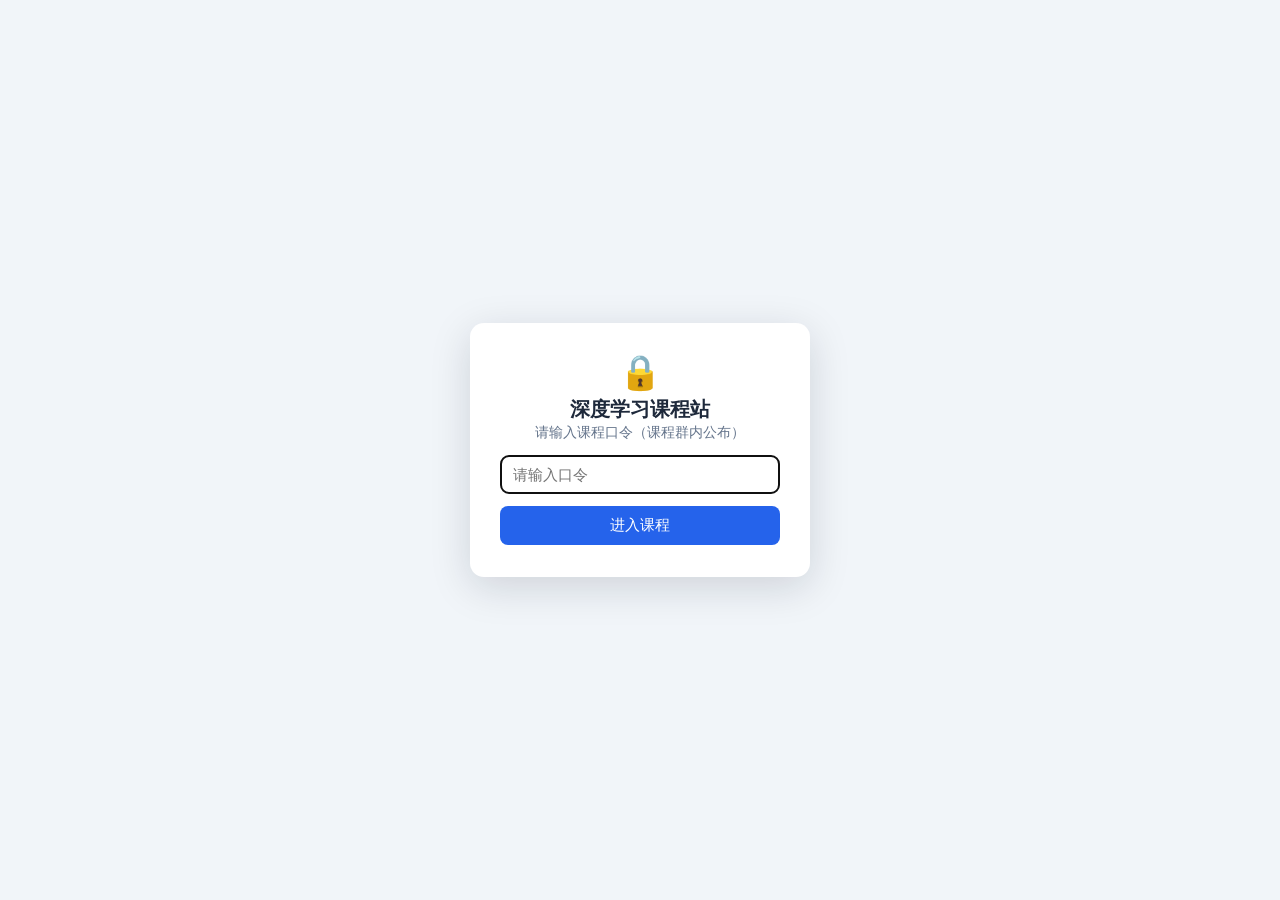
<file: courses/dl-basics/slides.html>
<!DOCTYPE html>
<html lang="zh-CN">
<head>
    <meta charset="UTF-8">
    <meta name="viewport" content="width=device-width, initial-scale=1.0">
    <link rel="icon" type="image/png" href="../../favicon.png">
<script>
(function () {
    /* 深色模式：渲染前应用，避免闪烁 */
    try { var _t = localStorage.getItem('dl_theme'); if (_t === 'dark') document.documentElement.classList.add('dl-dark'); else if (_t === 'sepia') document.documentElement.classList.add('dl-sepia'); } catch (e) {}
    /* 课程口令门（简单保护） */
    try { if (localStorage.getItem('dl_gate_v1') === '1') return; } catch (e) {}
    document.documentElement.classList.add('dl-gating');
    document.addEventListener('DOMContentLoaded', function () {
        var g = document.createElement('div');
        g.id = 'dl-gate';
        g.innerHTML = '<div class="dl-gate-card">'
            + '<div style="font-size:34px;">🔒</div>'
            + '<h2 style="margin:10px 0 6px;font-size:20px;color:#1E293B;">深度学习课程站</h2>'
            + '<p style="margin:0 0 16px;font-size:14px;color:#64748B;">请输入课程口令（课程群内公布）</p>'
            + '<input id="dl-gate-input" type="password" placeholder="请输入口令" style="width:100%;box-sizing:border-box;padding:10px 12px;font-size:15px;border:1px solid #CBD5E1;border-radius:8px;">'
            + '<button id="dl-gate-btn" style="margin-top:12px;width:100%;padding:10px;background:#2563EB;color:#fff;border:none;border-radius:8px;font-size:15px;cursor:pointer;">进入课程</button>'
            + '<p id="dl-gate-err" style="display:none;margin:10px 0 0;font-size:13px;color:#DC2626;">口令不正确，请重试</p>'
            + '</div>';
        document.body.appendChild(g);
        var input = g.querySelector('#dl-gate-input');
        input.focus();
        function unlock(ok) {
            if (!ok) { g.querySelector('#dl-gate-err').style.display = 'block'; input.select(); return; }
            try { localStorage.setItem('dl_gate_v1', '1'); } catch (e) {}
            document.documentElement.classList.remove('dl-gating');
            g.remove();
        }
        function tryUnlock() {
            if (!window.crypto || !crypto.subtle) {
                var err = g.querySelector('#dl-gate-err');
                err.textContent = '当前浏览器不支持安全校验，请换用 Chrome / Edge 访问';
                err.style.display = 'block';
                return;
            }
            crypto.subtle.digest('SHA-256', new TextEncoder().encode(input.value)).then(function (buf) {
                var hex = Array.prototype.map.call(new Uint8Array(buf), function (b) { return ('0' + b.toString(16)).slice(-2); }).join('');
                unlock(hex === '73634a650a686aed3b525c5cf4c80cbd01f2ea795763bd37541f17eb707c144b');
            }).catch(function () {
                var err2 = g.querySelector('#dl-gate-err');
                err2.textContent = '校验出错，请刷新页面重试';
                err2.style.display = 'block';
            });
        }
        g.querySelector('#dl-gate-btn').addEventListener('click', tryUnlock);
        input.addEventListener('keydown', function (e) { if (e.key === 'Enter') tryUnlock(); });
    });
})();
</script>
    <title>第02讲 深度学习基础 · 课堂幻灯片</title>
    <link rel="stylesheet" href="../../assets/reveal/reveal.css">
    <link rel="stylesheet" href="../../assets/reveal/theme/white.css">
    <link rel="stylesheet" href="../../assets/katex/katex.min.css">
    <link rel="stylesheet" href="../../assets/course.css">
    <style>
/* ===== 幻灯片版式覆盖 ===== */
.reveal { font-family: "Microsoft YaHei", "PingFang SC", Arial, sans-serif; }
.reveal .slides section {
    text-align: left; font-size: 23px; line-height: 1.75; color: #1E293B;
    padding: 48px 50px 26px; overflow-y: auto;
}
.reveal h1, .reveal h2, .reveal h3 { text-transform: none; letter-spacing: 0; }
.slide-breadcrumb {
    position: absolute; top: 0; left: 0; right: 0;
    font-size: 14px; color: #64748B; padding: 6px 50px;
    border-bottom: 1px solid #E2E8F0; background: #F8FAFC;
}
.slide-title { font-size: 34px; color: #1E40AF; margin: 4px 0 18px; font-weight: bold; }
.slide-body p { margin: 0 0 14px; }
.slide-body ul, .slide-body ol { margin: 0 0 14px 1.4em; }
.slide-body table { font-size: 19px; width: 100%; }
.slide-body img { max-height: 259px !important; }
.slide-body img.img-tall { max-height: 400px !important; }
.slide-body .img-caption, .slide-body figcaption { font-size: 16px; }
.slide-body canvas { display: block; margin: 0 auto; }
/* 组件字号适配幻灯片基准（course.css 的组件字号是为阅读页定的，需放大） */
.reveal .callout { font-size: 19px; margin: 16px 0; }
.reveal .callout p { font-size: 19px; }
.reveal .callout .co-tag { font-size: 14px; }
.reveal .lab { margin: 18px 0; }
.reveal .lab-body { padding: 12px 20px; }
.reveal .lab-title { font-size: 22px; }
.reveal .lab-sub { font-size: 17px; }
.reveal .lab-hint { font-size: 15px; }
.reveal .lab-note { font-size: 16px; }
.reveal .ctl { font-size: 17px; }
.reveal .codecard { margin: 16px 0; }
.reveal .codecard .code-label { font-size: 13px; }
.reveal .codecard pre { font-size: 15px; line-height: 1.55; padding: 12px 16px; }
.slide-hint {
    position: fixed; right: 14px; bottom: 10px; z-index: 30;
    font-size: 12px; color: #94A3B8; pointer-events: none;
}
/* 内容较少的页垂直居中（safe center：内容真超高时退化为顶部对齐，不会发生负滚动区裁切；
   加 .present 限定，避免压过 reveal 对非当前页的 display:none 隐藏规则；
   display 必须 !important：reveal 运行时会给当前页写内联 style="display:block"，会顶掉普通 flex 声明） */
.reveal .slides section.slide-short.present { display: flex !important; flex-direction: column; justify-content: safe center; }
/* 封面与节隔页（同理加 .present 限定与 !important） */
.reveal .slides section.cover-slide.present, .reveal .slides section.section-divider.present { text-align: center; display: flex !important; flex-direction: column; justify-content: safe center; align-items: center; }
.cover-title { font-size: 56px; font-weight: bold; color: #1E293B; margin-bottom: 18px; }
.cover-sub { font-size: 26px; color: #475569; margin-bottom: 10px; }
.cover-meta { font-size: 19px; color: #94A3B8; }
/* 节隔页：蓝色圆形序号徽章 + 大标题 + 左对齐收窄导语 */
.divider-num {
    width: 88px; height: 88px; border-radius: 50%; background: #2563EB;
    color: #FFFFFF; font-size: 44px; font-weight: bold;
    display: flex; align-items: center; justify-content: center;
    margin-bottom: 20px; box-shadow: 0 6px 20px rgba(37,99,235,.35);
}
.divider-title { font-size: 42px; font-weight: bold; color: #1E40AF; }
.divider-lede { font-size: 23px; color: #475569; margin-top: 20px; max-width: 640px; text-align: left; line-height: 1.8; }
.divider-lede .chapter-lede { font-size: 23px; line-height: 1.8; color: #475569; }
.toc-list { font-size: 26px; line-height: 2.0; color: #1E293B; }
/* ===== 图片双击放大灯箱 ===== */
.slide-body img { cursor: zoom-in; }
#img-lightbox {
    position: fixed; inset: 0; z-index: 99998; display: none;
    align-items: center; justify-content: center; overflow: auto;
    background: rgba(15, 23, 42, .92);
}
#img-lightbox.open { display: flex; }
#img-lightbox img {
    max-width: 96vw; max-height: 96vh; background: #fff; border-radius: 6px;
    box-shadow: 0 10px 50px rgba(0,0,0,.5); cursor: zoom-out; margin: auto;
}
#img-lightbox img.lb-natural { max-width: none; max-height: none; cursor: zoom-out; }
#img-lightbox .lb-close {
    position: fixed; top: 14px; right: 26px; z-index: 2;
    color: #fff; font-size: 34px; cursor: pointer; line-height: 1;
}
#img-lightbox .lb-cap {
    position: fixed; left: 0; right: 0; bottom: 0; padding: 10px 60px;
    color: #E2E8F0; font-size: 15px; text-align: center;
    background: rgba(15,23,42,.75);
}

/* ===== 课堂画笔标注 ===== */
#anno-canvas { position: fixed; inset: 0; z-index: 40; pointer-events: none; }
#anno-canvas.active { pointer-events: auto; touch-action: none; cursor: crosshair; }
#anno-toggle { position: fixed; right: 18px; bottom: 64px; z-index: 42; border: 1px solid #CBD5E1; background: rgba(255,255,255,.92); color: #334155; border-radius: 999px; padding: 8px 16px; font-size: 15px; cursor: pointer; box-shadow: 0 2px 10px rgba(15,23,42,.12); }
#anno-toggle:hover { background: #EFF6FF; border-color: #2563EB; color: #2563EB; }
#anno-toggle.on { background: #2563EB; border-color: #2563EB; color: #fff; }
#anno-bar { position: fixed; left: 50%; bottom: 18px; transform: translateX(-50%); z-index: 42; display: none; align-items: center; gap: 8px; background: rgba(255,255,255,.95); border: 1px solid #CBD5E1; border-radius: 999px; padding: 8px 14px; box-shadow: 0 4px 16px rgba(15,23,42,.15); font-size: 14px; color: #334155; }
#anno-bar.open { display: flex; }
#anno-bar .swatch { width: 22px; height: 22px; border-radius: 50%; border: 2px solid transparent; cursor: pointer; padding: 0; }
#anno-bar .swatch.sel { border-color: #1E293B; }
#anno-bar button.act { border: 1px solid #CBD5E1; background: #fff; border-radius: 999px; padding: 5px 12px; font-size: 14px; cursor: pointer; color: #334155; }
#anno-bar button.act:hover { background: #F1F5F9; }
#anno-bar button.act.sel { background: #2563EB; border-color: #2563EB; color: #fff; }
#anno-bar .sep { width: 1px; height: 20px; background: #E2E8F0; }
@media print { #anno-canvas, #anno-toggle, #anno-bar { display: none !important; } }
</style>
    
<style id="merge-layout-css">
/* ===== 图文同页合并布局：图与其讲解文字同页 ===== */
.slide-body.merge-h { display: flex; gap: 26px; align-items: flex-start; }
.slide-body.merge-h > figure { flex: 0 0 44%; margin: 0; text-align: center; }
.slide-body.merge-h > figure img { max-height: 440px !important; }
.slide-body.merge-h > figure figcaption { text-align: left; }
.slide-body.merge-h .merge-text { flex: 1; min-width: 0; font-size: 19px; line-height: 1.62; }
.slide-body.merge-h .merge-text p { margin: 0 0 10px; }
.slide-body.merge-h .merge-text ul, .slide-body.merge-h .merge-text ol { margin: 0 0 10px 1.25em; }
.slide-body.merge-h .merge-text table { font-size: 16px; }
.slide-body.merge-h .merge-text .callout { font-size: 16px; margin: 10px 0; }
.slide-body.merge-h .merge-text .callout p { font-size: 16px; }
.slide-body.merge-h.dense .merge-text { font-size: 18px; line-height: 1.55; }
.slide-body.merge-v > figure { margin: 0 0 14px; }
.slide-body.merge-v > figure img { max-height: 250px !important; }
.slide-body.merge-v > .fig-row { display: flex; gap: 24px; justify-content: center; align-items: flex-start; margin: 0 0 14px; }
.slide-body.merge-v > .fig-row figure { flex: 1; margin: 0; }
.slide-body.merge-v > .fig-row figure img { max-height: 250px !important; }
.slide-body.merge-v.tight > figure img { max-height: 185px !important; }
.slide-body.merge-v.tight > .fig-row figure img { max-height: 185px !important; }
.slide-body.merge-v.tight table { font-size: 16px; }
</style>
</head>
<body>
<div class="reveal">
<div class="slides">
<section class="cover-slide">
  <div class="cover-title">第02讲 深度学习基础</div>
  <div class="cover-sub">课堂幻灯片 · 翻页讲授版</div>
  <div class="cover-meta">基于《动手学深度学习》课程 · 适用对象：零基础 / 初学者</div>
</section>
<section>
  <div class="slide-breadcrumb">第02讲 深度学习基础 › 目录</div>
  <div class="slide-title">📋 本讲目录</div>
  <div class="slide-body toc-list"><ol><li><a href="#/2" style="color:#1E40AF;text-decoration:none;">1. 线性代数基础：标量与向量</a></li><li><a href="#/11" style="color:#1E40AF;text-decoration:none;">2. 矩阵及其运算</a></li><li><a href="#/20" style="color:#1E40AF;text-decoration:none;">3. GPU 与向量化计算</a></li><li><a href="#/24" style="color:#1E40AF;text-decoration:none;">4. 数据表示与张量</a></li><li><a href="#/29" style="color:#1E40AF;text-decoration:none;">5. 矩阵微积分</a></li><li><a href="#/46" style="color:#1E40AF;text-decoration:none;">6. 自动微分与计算图</a></li><li><a href="#/52" style="color:#1E40AF;text-decoration:none;">7. 正向传播与反向传播</a></li><li><a href="#/60" style="color:#1E40AF;text-decoration:none;">8. 本讲小结与自测</a></li></ol></div>
</section>
<section class="section-divider">
  <div class="divider-num">1</div>
  <div class="divider-title">线性代数基础：标量与向量</div>
  <div class="divider-lede"><p class="chapter-lede">深度学习的所有计算——从一次房价预测到千亿参数的大模型——最终都可以归结为标量、向量、矩阵之间的运算。本节用最短路径复习这些数学对象，并重点关注它们在深度学习中的实际含义。</p></div>
</section>
<section class="slide-short">
  <div class="slide-breadcrumb">第02讲 深度学习基础 › 1. 线性代数基础：标量与向量</div>
  <div class="slide-title">1.1 标量：最简单的数学对象</div>
  <div class="slide-body">
<p>标量（scalar）就是单独的一个数，例如学习率 \(0.01\)、某张图片的类别标签 \(3\)、某次训练的损失值 \(0.25\)。标量之间可以进行加减乘除、指数、对数等简单运算。</p>
<div class="callout key">
        <span class="co-tag">🔑 初学者理解</span>
        <p>在深度学习代码里，标量通常对应一个 float 或 int，或者一个"0 维张量"。判断一个量是不是标量，只需问一句：它有没有"方向"或"下标"？没有，就是标量。</p>
    </div>
  </div>
</section>
<section>
  <div class="slide-breadcrumb">第02讲 深度学习基础 › 1. 线性代数基础：标量与向量</div>
  <div class="slide-title">1.2 向量：一串有序的数</div>
  <div class="slide-body">
<p>向量（vector）是把若干标量排成一列（或一行）得到的对象：</p>
<p>\[\mathbf{x} = \begin{bmatrix} x_1 \\ x_2 \\ \vdots \\ x_n \end{bmatrix}, \qquad \mathbf{x} + \mathbf{y} = \begin{bmatrix} x_1 + y_1 \\ x_2 + y_2 \\ \vdots \\ x_n + y_n \end{bmatrix}, \qquad c\,\mathbf{x} = \begin{bmatrix} c\,x_1 \\ c\,x_2 \\ \vdots \\ c\,x_n \end{bmatrix}\]</p>
<p>向量的加法和数乘都是逐元素进行的。在深度学习中，一个样本的特征（卧室数、卫浴数、面积）就是一个向量；一个模型的全部参数也可以拉直成一个很长的向量。</p>
  </div>
</section>
<section>
  <div class="slide-breadcrumb">第02讲 深度学习基础 › 1. 线性代数基础：标量与向量</div>
  <div class="slide-title">1.3 范数：向量的"长度"</div>
  <div class="slide-body">
<p>范数（norm）用来度量向量的大小。最常用的是 \(L^p\) 范数：</p>
<p>\[\|\mathbf{x}\|_p = \left( \sum_{i=1}^{n} |x_i|^p \right)^{1/p}\]</p>
<div class="tbl-wrap">
        <table>
            <tr><th>范数</th><th>定义</th><th>深度学习中的典型用途</th></tr>
            <tr><td>\(L^1\) 范数</td><td>\(\|\mathbf{x}\|_1 = \sum_i |x_i|\)</td><td>L1 正则化，让权重变得稀疏（很多权重变成 0）</td></tr>
            <tr><td>\(L^2\) 范数</td><td>\(\|\mathbf{x}\|_2 = \sqrt{\sum_i x_i^2}\)</td><td>欧氏距离；权重衰减（weight decay）惩罚的就是它</td></tr>
            <tr><td>\(L^\infty\) 范数</td><td>\(\|\mathbf{x}\|_\infty = \max_i |x_i|\)</td><td>衡量最大扰动，对抗样本研究中常用</td></tr>
        </table>
    </div>
  </div>
</section>
<section class="slide-short">
  <div class="slide-breadcrumb">第02讲 深度学习基础 › 1. 线性代数基础：标量与向量</div>
  <div class="slide-title">1.3 范数：向量的"长度"</div>
  <div class="slide-body">
<p><strong>为什么损失函数里要加"\(\lambda\) × 范数"？</strong>模型就是一大堆权重数字，训练就是调数字。只追例题分数，模型可能把例题<strong>背下来</strong>而不是学会方法；而背答案需要特别大的权重。于是立规矩：总分 = 答错的损失 + \(\lambda\) × 权重的大小——数字越大扣分越多，模型只能把权重调小，没能力背，只能学规律。量"一堆权重总体有多大"的尺子，就是范数。</p>
<div class="tbl-wrap">
        <table>
            <tr><th>范数</th><th>量法（w=(3,4)）</th><th>生活类比</th><th>模型的反应</th></tr>
            <tr><td>\(L^1\)</td><td>绝对值相加 = <strong>7</strong></td><td>沿街区走的总步数</td><td>没用的权重被<strong>清零</strong>（稀疏）</td></tr>
            <tr><td>\(L^2\)（用平方）</td><td>\(\sqrt{9+16}\) = <strong>5</strong></td><td>直线距离（勾股定理）</td><td>大权重被<strong>压小</strong>（weight decay）</td></tr>
            <tr><td>\(L^\infty\)</td><td>取最大 = <strong>4</strong></td><td>只关心最远那段路</td><td>每处改动<strong>都有上限</strong>（对抗样本）</td></tr>
        </table>
    </div>
<div class="callout key">
        <span class="co-tag">💡 提示</span>
        <p>直接使用平方 \(L^2\) 范数 \(\|\mathbf{x}\|_2^2\)（不开根号）求导更干净——导数是 \(2\mathbf{x}\)，没有根号带来的繁琐项，所以损失函数里经常出现"平方 \(L^2\) 范数"。</p>
    </div>
  </div>
</section>
<section>
  <div class="slide-breadcrumb">第02讲 深度学习基础 › 1. 线性代数基础：标量与向量</div>
  <div class="slide-title">1.3 深入理解：模型为什么需要范数？</div>
  <div class="slide-body">
<p>分六步说清楚（"总分"指<strong>目标函数</strong>——它度量的是"模型离正确答案还有多远"，所以分数<strong>越低越好</strong>，而不是越高越好）：</p>
<ol style="font-size:17.5px;line-height:1.6;margin-left:1.3em;">
        <li><strong>训练就是最小化"一个数"。</strong>梯度下降、反向传播全都为这一个数服务；想让模型具备什么品质，就必须把每种品质换算成分数写进这同一个式子。</li>
        <li><strong>只写"答错的损失"有个毛病。</strong>模型为了全做对可以走两条路：真正学会方法，或者把例题连同里面的巧合一起<strong>背下来</strong>——只看这一项分数，分不出高下。</li>
        <li><strong>背答案在考试（新数据）上会露馅。</strong>背答案的模型遇到没见过的题就傻眼，所以要想办法<strong>禁止背答案</strong>。</li>
        <li><strong>办法是在总分里加一条扣分规矩。</strong>它不是定理，而是<strong>设计出来的规矩</strong>：梯度下降让总分变小，两项就被同时压低，模型被迫在"答得对"和"权重小"之间找平衡。这条扣分规矩叫<strong>惩罚项（正则化）</strong>。</li>
        <li><strong>为什么"权重小"能防背答案？</strong>权重是每个特征的"投票权"：权重都小，结论要靠<strong>大家一起投</strong>才能定；而背答案恰恰需要"一言堂"——给偶然细节配上巨大权重、靠它一锤定音。把权重限制小，等于剥夺死记硬背的能力，模型只能依赖许多特征共同呈现的稳定规律。</li>
        <li><strong>\(\lambda\) 是罚单的"松紧度"。</strong>\(\lambda\)（lambda）是<strong>超参数</strong>——训练前由人设定的正数，<strong>不参与训练</strong>、不会被梯度下降更新：\(\lambda = 0\) 等于没立规矩（可能背答案，过拟合）；太大则罚得太狠（欠拟合）。通常在验证集上试出来（如依次试 0.001、0.01、0.1）。</li>
    </ol>
<p style="text-align:center;">\[\text{总分} = \underbrace{\text{答错的损失}}_{\text{题要答对}} + \underbrace{\lambda \times \text{权重的"大小"}}_{\text{权重大就扣分}}\]</p>
<p style="font-size:16.5px;color:#475569;">几百万个权重的"总体大小"必须量化成<strong>一个数</strong>才能写进总分——量"一堆数字总体大小"的尺子就是范数，\(p\) 是事先拨好的"刻度旋钮"。这条规矩对"总分"还有两个硬性要求：<strong>必须可求导</strong>（所以惩罚项偏爱平方 \(L^2\)，导数是干净的 \(2\mathbf{w}\)，没有根号）；<strong>方向要对</strong>——训练题上总分再低，新题不会做也白搭（泛化能力），这正是要加第二项的根本原因。</p>
  </div>
</section>
<section>
  <div class="slide-breadcrumb">第02讲 深度学习基础 › 1. 线性代数基础：标量与向量</div>
  <div class="slide-title">1.3 三把尺子怎么选？</div>
  <div class="slide-body">
<p>三把尺子量同一个东西，读数不同，没有对错——<strong>选哪把，取决于想防的是哪种"坏情况"</strong>：</p>
<ul style="font-size:17.5px;line-height:1.6;margin-left:1.3em;">
        <li><strong>L1："干活的都要交税" → 没用的权重被清零。</strong>每个非零权重固定贡献一份惩罚，为零就"免税"。恒定的推力把没用的权重<strong>精确压成 0</strong>：100 万个权重可能只剩 10 万个非零——这就是<strong>稀疏</strong>。好处是模型更小更快，还能看出哪些特征真正有用。</li>
        <li><strong>L2："越大的税率越高" → 大权重被重点压制。</strong>平方让大数字膨胀得不成比例（\(5^2=25\)，\(50^2=2500\)），背答案用的大数字被重罚；同时求导干净（导数是 \(2\mathbf{w}\)，没有根号），训练每轮要算几百万次导数，省掉根号既快又稳。效果是所有权重被温柔压小、但没有谁被精确清零——<strong>全员降薪，不裁员</strong>。这就是权重衰减（weight decay），防过拟合的主力手段。</li>
        <li><strong>L∞："最狠那一处也不许过线"。</strong>只看最大的那个分量。它的主场不是训练，而是<strong>给图片加扰动骗过 AI</strong> 的对抗样本研究：要求扰动的 \(\|\cdot\|_\infty \le \varepsilon\)，即改动最大的那个像素也不许超过 \(\varepsilon\)。为什么不用 L1 管总量？因为有漏洞——只改三个像素、每个改得夸张，总量照样达标，图上却会冒出三个刺眼噪点。L∞ 把洞堵死：每个像素单独被盯，没有一处能过分。</li>
    </ul>
<div class="callout key">
        <span class="co-tag">📌 一句话收拢</span>
        <p style="font-size:17.5px;">模型靠调数字学习，只追分会背答案，背答案需要大数字；所以评分时立规矩"数字大就扣分"；而"数字总体多大"必须量化，量化用的尺子就是范数。选 L1、L2 还是 L∞，就是选用哪种定义执行这条规矩，模型于是分别被逼出"清零、压小、限制最坏情况"三种行为。</p>
    </div>
  </div>
</section>
<section>
  <div class="slide-breadcrumb">第02讲 深度学习基础 › 1. 线性代数基础：标量与向量</div>
  <div class="slide-title">1.4 点积与正交性</div>
  <div class="slide-body">
<p>两个等长向量的点积（dot product，也叫内积）定义为：</p>
<p>\[\langle \mathbf{w}, \mathbf{x} \rangle = \mathbf{w}^\top \mathbf{x} = \sum_{i=1}^{n} w_i x_i = \|\mathbf{w}\|\,\|\mathbf{x}\|\cos\theta\]</p>
<p>点积同时有两种读法：代数上它是对应元素相乘再求和；几何上它度量两个向量方向的接近程度——夹角 \(\theta\) 越小，点积越大。</p>
<p><strong>正交（垂直）：点积为 0</strong>——当 \(\langle \mathbf{x}, \mathbf{y} \rangle = 0\) 时，称向量 \(\mathbf{x}\) 与 \(\mathbf{y}\) 正交。这是后面理解正交矩阵、特征向量分解的基础。</p>
<div class="callout try">
        <span class="co-tag">✅ 本讲核心线索</span>
        <p>线性模型 \(\hat{y} = \langle \mathbf{w}, \mathbf{x} \rangle + b\) 就是一次点积加一个偏置。看懂了点积，就看懂了神经网络的"半个身子"。</p>
    </div>
  </div>
</section>
<section>
  <div class="slide-breadcrumb">第02讲 深度学习基础 › 1. 线性代数基础：标量与向量</div>
  <div class="slide-title">1.4 点积与正交性</div>
  <div class="slide-body">
<div class="lab">
        <div class="lab-head">
            <span class="lab-badge">互动实验</span>
            <div class="lab-title">点积的几何直觉</div>
            <div class="lab-sub">a·b = |a||b|cosθ——点积度量的是两个向量方向的接近程度</div>
            <div class="lab-hint">拖动滑块改变两个向量的长度和方向，观察点积、夹角如何变化；当夹角为 90° 时点积恰好为 0（正交）</div>
        </div>
        <div class="lab-body">
            <div class="ctl-row">
                <label class="ctl">向量 a 长度<input type="range" id="dot-la" min="0.2" max="3" step="0.1" value="2"><span class="val" id="dot-la-v">2.0</span></label>
                <label class="ctl">向量 a 角度<input type="range" id="dot-aa" min="0" max="360" step="1" value="30"><span class="val" id="dot-aa-v">30°</span></label>
            </div>
            <div class="ctl-row">
                <label class="ctl">向量 b 长度<input type="range" id="dot-lb" min="0.2" max="3" step="0.1" value="1.5"><span class="val" id="dot-lb-v">1.5</span></label>
                <label class="ctl">向量 b 角度<input type="range" id="dot-ab" min="0" max="360" step="1" value="100"><span class="val" id="dot-ab-v">100°</span></label>
            </div>
            <p id="dot-out" style="font-size:16px;margin:14px 0;"></p>
            <canvas id="dot-canvas" class="plot" width="640" height="240"></canvas>
        </div>
        <div class="lab-note">夹角 &lt; 90° 时点积为正（方向相近），= 90° 时为 0（<b>正交</b>），&gt; 90° 时为负（方向相反）。注意力机制里的"相似度分数"就是点积。</div>
    </div>
  </div>
</section>
<section class="section-divider">
  <div class="divider-num">2</div>
  <div class="divider-title">矩阵及其运算</div>
  
</section>
<section>
  <div class="slide-breadcrumb">第02讲 深度学习基础 › 2. 矩阵及其运算</div>
  <div class="slide-title">2.1 矩阵：向量的"批量"</div>
  <div class="slide-body">
<p>矩阵（matrix）是把数按行、列排成的矩形阵列：</p>
<p>\[\mathbf{A} = \begin{bmatrix} a_{11} & a_{12} & \cdots & a_{1n} \\ a_{21} & a_{22} & \cdots & a_{2n} \\ \vdots & \vdots & \ddots & \vdots \\ a_{m1} & a_{m2} & \cdots & a_{mn} \end{bmatrix} \in \mathbb{R}^{m \times n}\]</p>
<p>矩阵的加法和数乘同样是逐元素的。可以把矩阵想成"一批样本的特征表"：每一行是一个样本，每一列是一个特征。</p>
<p>类比 Excel 表格：整张表就是一个矩阵，每一行是一条记录，每一列是一个字段——深度学习中"行 = 样本、列 = 特征"的约定正来源于此。</p>
  </div>
</section>
<section>
  <div class="slide-breadcrumb">第02讲 深度学习基础 › 2. 矩阵及其运算</div>
  <div class="slide-title">2.2 矩阵乘法：神经网络最核心的运算</div>
  <div class="slide-body">
<p>矩阵 × 向量：结果是一个向量，其每个元素是矩阵对应行与向量的点积：</p>
<p>\[\mathbf{A}\mathbf{x} = \begin{bmatrix} \text{— } \mathbf{a}_{1}^{\top} \text{—} \\ \text{— } \mathbf{a}_{2}^{\top} \text{—} \\ \vdots \\ \text{— } \mathbf{a}_{m}^{\top} \text{—} \end{bmatrix} \mathbf{x} = \begin{bmatrix} \mathbf{a}_{1}^{\top}\mathbf{x} \\ \mathbf{a}_{2}^{\top}\mathbf{x} \\ \vdots \\ \mathbf{a}_{m}^{\top}\mathbf{x} \end{bmatrix}\]</p>
<p>矩阵 × 矩阵：\(\mathbf{C} = \mathbf{A}\mathbf{B}\)，其中 \(c_{ij}\) 是 \(\mathbf{A}\) 的第 \(i\) 行与 \(\mathbf{B}\) 的第 \(j\) 列的点积。注意矩阵乘法一般不满足交换律：\(\mathbf{A}\mathbf{B} \neq \mathbf{B}\mathbf{A}\)。</p>
  </div>
</section>
<section class="slide-short">
  <div class="slide-breadcrumb">第02讲 深度学习基础 › 2. 矩阵及其运算</div>
  <div class="slide-title">2.2 矩阵乘法：神经网络最核心的运算</div>
  <div class="slide-body">
<div class="callout key">
        <span class="co-tag">🔑 为什么这是神经网络的核心运算？</span>
        <p>一个全连接层做的事就是 \(\mathbf{h} = \sigma(\mathbf{W}\mathbf{x} + \mathbf{b})\)：权重矩阵 \(\mathbf{W}\) 乘输入向量 \(\mathbf{x}\)，再加偏置、过激活函数。训练时一次性送入一个批量（batch）的样本，就是一次矩阵 × 矩阵。可以说，深度学习工程的本质，就是把一切都组织成高效的矩阵乘法。</p>
    </div>
<p>看个具体算例：\(\mathbf{A} = \begin{bmatrix} 1 & 2 \\ 3 & 4 \end{bmatrix}\)，\(\mathbf{B} = \begin{bmatrix} 5 & 6 \\ 7 & 8 \end{bmatrix}\)，则 \(\mathbf{C} = \mathbf{A}\mathbf{B} = \begin{bmatrix} 19 & 22 \\ 43 & 50 \end{bmatrix}\)——每个元素都是"对应相乘再相加"，如 \(c_{11} = 1\times5 + 2\times7 = 19\)。</p>
  </div>
</section>
<section class="slide-short">
  <div class="slide-breadcrumb">第02讲 深度学习基础 › 2. 矩阵及其运算</div>
  <div class="slide-title">2.3 矩阵的范数</div>
  <div class="slide-body">
<p>矩阵最常用的是 Frobenius 范数——把矩阵拉直成向量后取 \(L^2\) 范数：</p>
<p>\[\|\mathbf{A}\|_F = \sqrt{\sum_{i=1}^{m}\sum_{j=1}^{n} a_{ij}^2}\]</p>
<p>它衡量矩阵"整体有多大"。对权重矩阵做 Frobenius 范数惩罚，就是多层网络版本的权重衰减。</p>
<p>算例：\(\mathbf{A} = \begin{bmatrix} 1 & 2 \\ 3 & 4 \end{bmatrix}\)，则 \(\|\mathbf{A}\|_F = \sqrt{1+4+9+16} = \sqrt{30} \approx 5.48\)。配合 1.3 节的正则化直觉：训练总分 = 损失 + \(\lambda\|\mathbf{W}\|_F^2\)，范数项会压着权重不要长得太大。</p>
  </div>
</section>
<section>
  <div class="slide-breadcrumb">第02讲 深度学习基础 › 2. 矩阵及其运算</div>
  <div class="slide-title">2.4 特征值与特征向量</div>
  <div class="slide-body">
<p>对于一个给定的线性变换 \(\mathbf{A}\)，如果某个非零向量 \(\mathbf{v}\) 经过变换后仍然停留在原来的直线上，只是长度或方向被缩放，那么 \(\mathbf{v}\) 就是 \(\mathbf{A}\) 的特征向量，缩放倍数 \(\lambda\) 就是对应的特征值：</p>
<p>\[\mathbf{A}\mathbf{v} = \lambda \mathbf{v}\]</p>
<p>几何直觉：\(\lambda &gt; 1\) 拉伸、\(0 &lt; \lambda &lt; 1\) 压缩、\(\lambda &lt; 0\) 反向。最简单的例子是 \(\mathbf{A} = \mathrm{diag}(2, 3)\)：坐标轴方向不变（它们就是特征向量），只把横轴拉长 2 倍、纵轴拉长 3 倍——特征值正是 2 和 3。</p>
<div class="callout key">
        <span class="co-tag">🔑 初学者理解</span>
        <p>特征向量是变换 \(\mathbf{A}\) 的"主轴方向"——沿着这些方向，变换只拉伸不旋转。对称矩阵总有一组两两正交的实特征向量和实特征值，这是为什么协方差矩阵（对称）可以被特征分解、PCA 才能成立。</p>
    </div>
  </div>
</section>
<section>
  <div class="slide-breadcrumb">第02讲 深度学习基础 › 2. 矩阵及其运算</div>
  <div class="slide-title">2.4 特征值与特征向量：动手算一遍</div>
  <div class="slide-body">
<p>以 \(\mathbf{A} = \mathrm{diag}(2, 3)\) 为例——\(\mathrm{diag}\) 即 diagonal（对角）：括号里的数字写在主对角线上，其余位置填 0。它代表平面上的<strong>拉伸变换</strong>：</p>
<p style="text-align:center;">\[\mathbf{A} = \begin{bmatrix} 2 & 0 \\ 0 & 3 \end{bmatrix}\]</p>
<div style="display:grid;grid-template-columns:1fr 1fr;gap:16px;margin:6px 0;">
        <div style="border:1px solid #E2E8F0;border-radius:10px;padding:12px 18px;background:#F8FAFC;">
            <p style="font-size:19px;margin:0 0 4px;"><strong>横轴方向</strong> \(\mathbf{v}_1 = \begin{bmatrix} 1 \\ 0 \end{bmatrix}\)</p>
            <p style="margin:0;">\[\mathbf{A}\mathbf{v}_1 = \begin{bmatrix} 2 & 0 \\ 0 & 3 \end{bmatrix} \begin{bmatrix} 1 \\ 0 \end{bmatrix} = \begin{bmatrix} 2 \\ 0 \end{bmatrix} = 2 \cdot \begin{bmatrix} 1 \\ 0 \end{bmatrix}\]</p>
            <p style="font-size:17px;color:#475569;margin:0;">变换后仍在 x 轴所在直线上，长度 ×2——\(\mathbf{v}_1\) 是特征向量，特征值 \(\lambda_1 = 2\)。</p>
        </div>
        <div style="border:1px solid #E2E8F0;border-radius:10px;padding:12px 18px;background:#F8FAFC;">
            <p style="font-size:19px;margin:0 0 4px;"><strong>纵轴方向</strong> \(\mathbf{v}_2 = \begin{bmatrix} 0 \\ 1 \end{bmatrix}\)</p>
            <p style="margin:0;">\[\mathbf{A}\mathbf{v}_2 = \begin{bmatrix} 2 & 0 \\ 0 & 3 \end{bmatrix} \begin{bmatrix} 0 \\ 1 \end{bmatrix} = \begin{bmatrix} 0 \\ 3 \end{bmatrix} = 3 \cdot \begin{bmatrix} 0 \\ 1 \end{bmatrix}\]</p>
            <p style="font-size:17px;color:#475569;margin:0;">变换后仍在 y 轴所在直线上，长度 ×3——\(\mathbf{v}_2\) 是特征向量，特征值 \(\lambda_2 = 3\)。</p>
        </div>
    </div>
<p style="margin-top:10px;">✅ 坐标轴方向不变，横轴拉长 2 倍、纵轴拉长 3 倍——两个坐标轴方向正是这个变换的<strong>特征方向</strong>。</p>
  </div>
</section>
<section>
  <div class="slide-breadcrumb">第02讲 深度学习基础 › 2. 矩阵及其运算</div>
  <div class="slide-title">2.5 特殊矩阵</div>
  <div class="slide-body">
<div class="tbl-wrap">
        <table>
            <tr><th>类型</th><th>定义</th><th>要点与用途</th></tr>
            <tr><td>单位矩阵</td><td>主对角线全为 1、其余为 0，记作 \(\mathbf{I}\)</td><td>矩阵中的"1"：\(\mathbf{A}\mathbf{I} = \mathbf{I}\mathbf{A} = \mathbf{A}\)</td></tr>
            <tr><td>对角矩阵</td><td>只有主对角线上可能有非零元素</td><td>乘上它相当于对各坐标轴分别缩放；特征值就是对角元</td></tr>
            <tr><td>对称矩阵</td><td>\(\mathbf{A} = \mathbf{A}^\top\)</td><td>协方差矩阵、Hessian 矩阵；总可特征分解</td></tr>
            <tr><td>正定矩阵</td><td>对任意 \(\mathbf{x} \neq 0\) 有 \(\mathbf{x}^\top \mathbf{A}\mathbf{x} &gt; 0\)</td><td>特征值均为正（半正定则非负）；二次型损失为碗状，有唯一最小值</td></tr>
            <tr><td>正交矩阵</td><td>所有列（行）向量都是单位正交向量，即 \(\mathbf{Q}^\top\mathbf{Q} = \mathbf{I}\)</td><td>逆就是转置：\(\mathbf{Q}^{-1} = \mathbf{Q}^\top\)；保持长度和角度不变，不破坏数据的尺度</td></tr>
            <tr><td>置换矩阵</td><td>每行每列恰好只有一个 1，其余为 0</td><td>乘上它相当于重新排列向量元素；正交矩阵的特例</td></tr>
        </table>
    </div>
  </div>
</section>
<section class="slide-short">
  <div class="slide-breadcrumb">第02讲 深度学习基础 › 2. 矩阵及其运算</div>
  <div class="slide-title">2.5 特殊矩阵</div>
  <div class="slide-body">
<div class="callout warn">
        <span class="co-tag">⚠️ 注意</span>
        <p>"对称"不等于"正定"。对称矩阵的特征值可正可负；只有特征值全部为正时才叫正定。判断二次型损失有没有唯一最小值，看的就是 Hessian 矩阵是否正定。</p>
    </div>
  </div>
</section>
<section class="section-divider">
  <div class="divider-num">3</div>
  <div class="divider-title">GPU 与向量化计算</div>
  
</section>
<section>
  <div class="slide-breadcrumb">第02讲 深度学习基础 › 3. GPU 与向量化计算</div>
  <div class="slide-title">3.1 GPU 为什么"十分喜爱"矩阵和向量</div>
  <div class="slide-body">
<p>CPU 擅长处理复杂的串行逻辑，但核心数量有限；GPU 则为图形渲染而生，内部有成千上万个简单计算核心，可以同时对大量数据执行同一种运算。矩阵乘法恰好是"同一运算、海量数据"的完美代表：计算 \(\mathbf{C} = \mathbf{A}\mathbf{B}\) 的每个元素 \(c_{ij}\) 都互不依赖，可以分派给不同核心并行完成。</p>
<figure>
        <img src="images/gpu_die.jpg" alt="GPU 芯片显微照片" loading="lazy">
        <figcaption>GPU 芯片内部：大量重复排列的计算单元。正是这种"人多力量大"的并行结构，让 GPU 执行矩阵运算的速度远超 CPU，成为深度学习的标配硬件。</figcaption>
    </figure>
  </div>
</section>
<section>
  <div class="slide-breadcrumb">第02讲 深度学习基础 › 3. GPU 与向量化计算</div>
  <div class="slide-title">3.2 向量化 vs for 循环</div>
  <div class="slide-body">
<p>要计算线性模型 \(\hat{y} = \mathbf{w}^\top\mathbf{x} + b\)（\(\mathbf{w}\) 和 \(\mathbf{x}\) 都是 \(n\) 维列向量），有两种写法：</p>
<div class="codecard">
        <div class="code-label">非向量化：for 循环逐元素累加</div>
        <pre>z = 0               # 累加器清零，准备累加各分量的乘积
for i in range(n):  # 逐个访问全部 n 个分量（Python 解释器逐行执行，慢）
    z += w[i] * x[i]  # 取第 i 对分量相乘，累加进 z
z += b              # 最后加上偏置 b，得到 z = w·x + b</pre>
    </div>
<div class="codecard">
        <div class="code-label">向量化：一条 np.dot 语句完成</div>
        <pre>z = np.dot(w, x) + b  # np.dot 一次性算完整个点积（底层 C 库并行），再加偏置 b——结果相同，快几十到上百倍</pre>
    </div>
  </div>
</section>
<section class="slide-short">
  <div class="slide-breadcrumb">第02讲 深度学习基础 › 3. GPU 与向量化计算</div>
  <div class="slide-title">3.2 向量化 vs for 循环</div>
  <div class="slide-body">
<div class="callout key">
        <span class="co-tag">🔍 逐行讲解</span>
        <p>for 循环版本逐个访问 w[i] 和 x[i]，Python 解释器每轮都要做类型检查和索引计算，\(n\) 很大时非常慢；而 np.dot 把整个计算交给底层 C/Fortran 库一次性完成，在 GPU 上还可以进一步并行。同样的数学结果，速度常常相差几十到上百倍。</p>
    </div>
<div class="callout try">
        <span class="co-tag">✅ 工程习惯</span>
        <p>写深度学习代码时，看到 for 循环遍历数据就要警惕——先想想能否改写成矩阵/向量运算（向量化），让 NumPy 或 PyTorch 帮你并行。</p>
    </div>
  </div>
</section>
<section class="section-divider">
  <div class="divider-num">4</div>
  <div class="divider-title">数据表示与张量</div>
  
</section>
<section>
  <div class="slide-breadcrumb">第02讲 深度学习基础 › 4. 数据表示与张量</div>
  <div class="slide-title">4.1 从标量到 5 维张量：一切都是张量</div>
  <div class="slide-body">
<p>深度学习框架把所有数据统一表示为张量（tensor）——可以把张量理解为"任意维度的数组"。不同维度的张量对应不同的数据形态：</p>
<div class="tbl-wrap">
        <table>
            <tr><th>维度</th><th>数学对象</th><th>示例</th><th>深度学习中对应</th></tr>
            <tr><td>0 维</td><td>标量</td><td>1.0</td><td>一个类别标签、一个损失值</td></tr>
            <tr><td>1 维</td><td>向量</td><td>[1.0, 2.7, 3.4]</td><td>一个样本的特征向量</td></tr>
            <tr><td>2 维</td><td>矩阵</td><td>[[1.0, 2.7, 3.4], [5.0, 0.2, 4.6]]</td><td>一批样本的特征矩阵（样本数 × 特征数）</td></tr>
            <tr><td>3 维</td><td>张量</td><td>形状（高 × 宽 × 通道）</td><td>一张 RGB 图像</td></tr>
            <tr><td>4 维</td><td>张量</td><td>形状（批量 × 高 × 宽 × 通道）</td><td>一批 RGB 图像</td></tr>
            <tr><td>5 维</td><td>张量</td><td>形状（批量 × 时间 × 高 × 宽 × 通道）</td><td>一批 RGB 视频</td></tr>
        </table>
    </div>
  </div>
</section>
<section class="slide-short">
  <div class="slide-breadcrumb">第02讲 深度学习基础 › 4. 数据表示与张量</div>
  <div class="slide-title">4.1 从标量到 5 维张量：一切都是张量</div>
  <div class="slide-body">
<div class="callout key">
        <span class="co-tag">💡 提示</span>
        <p>"批量维度"几乎总是张量的第 0 维。注意 PyTorch 的图像张量采用 NCHW 顺序（批量 × 通道 × 高 × 宽）：看到形状 (32, 3, 224, 224)，要立刻读出：32 张图片，每张 3 通道、224×224 像素。前一页的表格按"高 × 宽 × 通道"（NHWC，TensorFlow 惯例）书写，是为了便于从图像直觉理解，两种顺序只是通道维摆放位置不同。</p>
    </div>
  </div>
</section>
<section>
  <div class="slide-breadcrumb">第02讲 深度学习基础 › 4. 数据表示与张量</div>
  <div class="slide-title">4.2 PyTorch 中的张量类型</div>
  <div class="slide-body">
<p>Python 原生类型与 PyTorch 张量的对应关系如下：</p>
<figure>
        <img src="images/python_pytorch_types.jpg" alt="Python 类型与 PyTorch 张量对照" loading="lazy">
        <figcaption>Python 类型 ↔ PyTorch 张量：标量对应 size() 为空的张量，数组对应带维度大小的张量；注意 Python 字符串没有对应的张量类型。</figcaption>
    </figure>
<p>进一步地，每种张量还区分数值精度（dtype）与所在设备（CPU / GPU）：</p>
  </div>
</section>
<section>
  <div class="slide-breadcrumb">第02讲 深度学习基础 › 4. 数据表示与张量</div>
  <div class="slide-title">4.2 PyTorch 中的张量类型</div>
  <div class="slide-body">
<figure>
        <img src="images/torch_dtypes.jpg" alt="PyTorch 数据类型对照表" loading="lazy">
        <figcaption>PyTorch 常用 dtype 一览：深度学习训练默认使用 32 位浮点（torch.float32）；GPU 上的张量类型带 cuda 前缀，混合精度训练会用到 16 位浮点（torch.float16）。</figcaption>
    </figure>
<div class="callout warn">
        <span class="co-tag">⚠️ 常见错误</span>
        <p>两个张量运算前，要确认它们的 dtype 一致、设备一致。一个张量在 CPU、另一个在 GPU 会直接报错；标签张量该用 torch.long 而不是 float。</p>
    </div>
  </div>
</section>
<section class="section-divider">
  <div class="divider-num">5</div>
  <div class="divider-title">矩阵微积分</div>
  <div class="divider-lede"><p class="chapter-lede">本章按"\(y\) 与 \(\mathbf{x}\) 分别为标量或向量"的四种组合依次展开：二者均为标量时，导数仍为标量（5.1）；其中一方为向量时，导数按分量排列成向量（5.2 梯度、5.3）；双方均为向量时，导数构成矩阵（5.4 雅可比矩阵）；随后给出常用的求导公式速查表（5.5）与反向传播的数学核心——链式法则（5.6）。</p></div>
</section>
<section>
  <div class="slide-breadcrumb">第02讲 深度学习基础 › 5. 矩阵微积分</div>
  <div class="slide-title">本章结构总览</div>
  <div class="slide-body">
<figure>
        <img src="images/grad_shape_map.jpg" alt="标量与向量四种组合的导数形状对照" loading="lazy" class="img-tall">
        <figcaption>本章的结构总览：横轴为 \(\mathbf{x}\)（求导的自变量），纵轴为 \(y\)（被求导的函数）。求导可以理解为对每个自变量分量逐一进行敏感度分析：\(y\) 含 \(m\) 个分量、\(\mathbf{x}\) 含 \(n\) 个分量时，至多需要计算 \(m \times n\) 个偏导数——结果为单个数值时是标量，多个结果按序排列成向量，进一步增多则组织成矩阵。</figcaption>
    </figure>
  </div>
</section>
<section>
  <div class="slide-breadcrumb">第02讲 深度学习基础 › 5. 矩阵微积分</div>
  <div class="slide-title">5.1 标量对标量：求导回顾</div>
  <div class="slide-body merge-h">
<figure>
        <img src="images/derivative_tangent.png" alt="导数的几何意义：切线斜率" loading="lazy">
        <figcaption>导数的几何意义：\(f(x)=x^2\) 在 \(x=1\) 处的切线斜率等于该点的导数 2。梯度下降正是沿着"斜率"指示的方向寻找最低点。</figcaption>
    </figure>
<div class="merge-text">
<p>神经网络的训练过程每一步都依赖求导运算。回顾一元函数的求导：导数即函数曲线在某点处切线的斜率。例如 \(f(x) = x^2\) 的导数 \(\frac{df}{dx} = 2x\)，在 \(x = 1\) 处斜率为 2。</p>

<p>常用求导规则一览：</p>
<table><tr><th>规则</th><th>公式</th></tr><tbody><tr><td>幂函数</td><td>\(\frac{d}{dx} x^n = n x^{n-1}\)</td></tr><tr><td>和/差</td><td>\(\frac{d}{dx}(u \pm v) = \frac{du}{dx} \pm \frac{dv}{dx}\)</td></tr><tr><td>乘积</td><td>\(\frac{d}{dx}(uv) = \frac{du}{dx}v + u\frac{dv}{dx}\)</td></tr><tr><td>商</td><td>\(\frac{d}{dx}\frac{u}{v} = \frac{\frac{du}{dx}v - u\frac{dv}{dx}}{v^2}\)</td></tr><tr><td>三角/指数/对数</td><td>\((\sin x)' = \cos x\)，\((\exp x)' = \exp x\)，\((\log x)' = \frac{1}{x}\)</td></tr><tr><td>链式法则</td><td>\(y=f(u),\ u=g(x) \Rightarrow \frac{dy}{dx} = \frac{dy}{du}\cdot\frac{du}{dx}\)</td></tr></tbody></table>
</div>
  </div>
</section>
<section>
  <div class="slide-breadcrumb">第02讲 深度学习基础 › 5. 矩阵微积分</div>
  <div class="slide-title">5.2 标量对向量：梯度（右上格）</div>
  <div class="slide-body">
<p>首先看四种组合的全局结构：\(y\) 与 \(\mathbf{x}\) 各为标量或向量，四种组合对应导数的四种形状——标量、向量、矩阵：</p>
<figure>
        <img src="images/grad_shape_map.jpg" alt="标量与向量四种组合的导数形状对照" loading="lazy" class="img-tall">
        <figcaption>求导可理解为对各分量逐一进行敏感度分析：结果为单个数值时是标量，多个结果按序排列成向量，进一步则组织成矩阵。深度学习中最常用的是右上格——损失（标量）对权重（向量）求导，其结果即为梯度。</figcaption>
    </figure>
  </div>
</section>
<section>
  <div class="slide-breadcrumb">第02讲 深度学习基础 › 5. 矩阵微积分</div>
  <div class="slide-title">5.2 标量对向量：梯度（右上格）</div>
  <div class="slide-body">
<p>当函数的自变量从标量扩展为向量时，导数也相应升级为梯度（gradient）：多元函数 \(y = f(\mathbf{x})\) 对每个分量求偏导，按序排成一行即为梯度——它完整刻画了函数对每个自变量的敏感程度：</p>
<p>\[\mathbf{x} = \begin{bmatrix} x_1 \\ x_2 \\ \vdots \\ x_n \end{bmatrix}, \qquad \frac{\partial y}{\partial \mathbf{x}} = \left[ \frac{\partial y}{\partial x_1},\ \frac{\partial y}{\partial x_2},\ \ldots,\ \frac{\partial y}{\partial x_n} \right]\]</p>
  </div>
</section>
<section>
  <div class="slide-breadcrumb">第02讲 深度学习基础 › 5. 矩阵微积分</div>
  <div class="slide-title">5.2 梯度的几何意义：等高线与最陡方向</div>
  <div class="slide-body merge-h">
<figure>
        <img src="images/grad_contour_example.jpg" alt="梯度的几何意义：等高线与最陡方向" loading="lazy" class="img-tall">
        <figcaption>梯度的几何意义：\(f = x_1^2 + 2x_2^2\) 的等高线是一圈圈椭圆，在点 \((1,1)\) 处梯度指向 \((2,4)\)——垂直于等高线、指向函数增长最快的方向。</figcaption>
    </figure>
<div class="merge-text">
<p>例：\(f = x_1^2 + 2x_2^2\)，则 \(\frac{\partial f}{\partial \mathbf{x}} = [2x_1,\ 4x_2]\)，在 \((3,2)\) 处为 \([6, 8]\)。梯度与等高线垂直、指向上升最陡的方向，因此梯度下降沿<strong>负</strong>梯度方向迭代：\(\mathbf{w} \leftarrow \mathbf{w} - \eta\,\nabla f\)（\(\nabla f\) 取行向量梯度的转置，与 \(\mathbf{w}\) 同形）。</p>
<p>与 1.3 节的联系：正则化惩罚项 \(\lambda\|\mathbf{w}\|^2\) 的梯度为 \(2\lambda\mathbf{w}\)——梯度下降每轮减去该项，即在数学上实现了权重衰减将权重向 0 收缩的效果。</p>
</div>
  </div>
</section>
<section>
  <div class="slide-breadcrumb">第02讲 深度学习基础 › 5. 矩阵微积分</div>
  <div class="slide-title">5.2 延伸：L2 正则与权重衰减的推导</div>
  <div class="slide-body">
<p>1.3 节的正则惩罚项 \(\lambda\|\mathbf{w}\|^2\) 中，\(\|\mathbf{w}\|^2 = w_1^2 + w_2^2 + \cdots + w_n^2\) 为权重分量的平方和；逐分量求偏导得 \(2\lambda w_i\)，按序排列即梯度 \(2\lambda\mathbf{w}\)（分子布局下为行向量 \(2\lambda\mathbf{w}^\top\)）。</p>
<p>加入正则后，<strong>完整损失的梯度 = 原损失梯度 + \(2\lambda\mathbf{w}\)</strong>，代入梯度下降更新式并逐步展开：</p>
<p>\[\mathbf{w} \leftarrow \mathbf{w} - \eta\big(\nabla f + 2\lambda\mathbf{w}\big) \;=\; \mathbf{w} - \eta\,\nabla f - 2\eta\lambda\mathbf{w} \;=\; (1 - 2\eta\lambda)\,\mathbf{w} - \eta\,\nabla f\]</p>
<div class="callout key">
        <span class="co-tag">🔑 关键效果</span>
        <p>每轮更新权重先乘系数 \((1 - 2\eta\lambda) &lt; 1\)——先被向 0 压缩、再沿负梯度下降。这就是<strong>权重衰减</strong>（weight decay）：正则项额外施加一股把权重拉向 0 的"拉力"，权重越小模型越简单，越不易记住训练集噪声，从而抑制过拟合。</p>
    </div>
  </div>
</section>
<section>
  <div class="slide-breadcrumb">第02讲 深度学习基础 › 5. 矩阵微积分</div>
  <div class="slide-title">5.3 向量对标量与布局约定（左下格）</div>
  <div class="slide-body">
<p>左下格对应的情形：当 \(\mathbf{y}\) 为含 \(m\) 个分量的向量、\(x\) 为标量时，\(\mathbf{y}\) 的每个分量分别对 \(x\) 求导；按分子布局（结果形状为"分子维度 × 分母维度"），所得 \(m\) 个结果排成一列，即 \(m \times 1\) 的列向量，形状与 \(\mathbf{y}\) 相同。而当双方均为向量时，\(m \times n\) 个偏导数按行排列或按列排列，文献中存在两种约定：</p>
<div class="tbl-wrap">
        <table>
            <tr><th>布局约定</th><th>含义</th></tr>
            <tr><td>分子布局（numerator-layout，Jacobian 形式，本课程采用）</td><td>导数的形状跟随分子，标量对向量求导得到行向量</td></tr>
            <tr><td>分母布局（denominator-layout，Hessian 形式）</td><td>导数的形状跟随分母，标量对向量求导得到列向量</td></tr>
        </table>
    </div>
<figure>
        <img src="images/layout_naming.jpg" alt="分子布局与分母布局的命名" loading="lazy">
        <figcaption>分子布局又称 Jacobian 形式（行向量），分母布局又称 Hessian 形式（列向量）。</figcaption>
    </figure>
<div class="callout key">
        <span class="co-tag">🔑 初学者理解</span>
        <p>两种布局仅是排列方式不同，数值完全一致、互为转置。《动手学深度学习》课程采用分子布局（梯度按行排列），本讲义与课程课件保持一致。<strong>同一份材料中必须统一采用同一种约定</strong>——混用将相差一个转置，导致结果错误。实用建议：使用每个公式前确认其结果为列向量还是行向量即可。</p>
    </div>
  </div>
</section>
<section>
  <div class="slide-breadcrumb">第02讲 深度学习基础 › 5. 矩阵微积分</div>
  <div class="slide-title">5.3 两种布局的排列示例</div>
  <div class="slide-body">
<p>以 \(y = x_1^2 + 2x_2^2\) 为例：两个偏导数分别为 \(2x_1\) 与 \(4x_2\)，同一对数字在两种布局下的排列结果对比：</p>
<div style="display:flex;gap:16px;flex-wrap:wrap;margin:10px 0;">
    <div style="flex:1;min-width:300px;background:#EFF6FF;border:2px solid #2563EB;border-radius:10px;padding:12px 18px;">
        <p style="margin:0;font-weight:700;color:#1D4ED8;">方式 A · 分子布局（Jacobian 形式）<span style="display:inline-block;margin-left:8px;padding:2px 10px;background:#2563EB;color:#fff;border-radius:12px;font-size:14px;">✅ 本课程采用</span></p>
        <p style="text-align:center;margin:6px 0;">\[\frac{\partial y}{\partial \mathbf{x}} = [\,2x_1\ \ \ 4x_2\,] \quad (1 \times 2)\]</p>
        <p style="margin:0;color:#1E3A8A;font-size:19px;">行数由分子 \(y\) 决定：偏导按行排开，得<strong>行向量</strong>。《动手学深度学习》课程采用此约定。</p>
    </div>
    <div style="flex:1;min-width:300px;background:#F8FAFC;border:1px solid #CBD5E1;border-radius:10px;padding:12px 18px;">
        <p style="margin:0;font-weight:700;color:#475569;">方式 B · 分母布局（梯度 / Hessian 形式）</p>
        <p style="text-align:center;margin:6px 0;">\[\frac{\partial y}{\partial \mathbf{x}} = \begin{bmatrix} 2x_1 \\[4pt] 4x_2 \end{bmatrix} \quad (2 \times 1)\]</p>
        <p style="margin:0;color:#475569;font-size:19px;">行数由分母 \(\mathbf{x}\) 决定：偏导按列排成<strong>列向量</strong>。部分文献采用；优点是梯度与 \(\mathbf{w}\) 同形。</p>
    </div>
</div>
<p style="font-size:19px;color:#475569;">两种方式数值完全相同、互为转置；排列方式决定后续矩阵乘法能否进行及结果的形状。</p>
  </div>
</section>
<section>
  <div class="slide-breadcrumb">第02讲 深度学习基础 › 5. 矩阵微积分</div>
  <div class="slide-title">5.3 分子布局的形状规则（速记）</div>
  <div class="slide-body">
<p>对 \(\frac{\partial \mathbf{F}}{\partial \mathbf{x}}\)（\(\mathbf{F}\) 为被求导的标量或向量值函数，即前述各节中的 \(y\) 或 \(\mathbf{y}\)），分子布局下结果矩阵的形状不用背，两条规则直接读出：</p>
<ul style="font-size:20px;line-height:1.8;">
        <li><strong>结果矩阵的行数 = 分子 \(\mathbf{F}\) 的分量个数</strong>（标量视为 1 个，\(m\) 维向量为 \(m\) 个）；</li>
        <li><strong>结果矩阵的列数 = 分母 \(\mathbf{x}\) 的分量个数</strong>（标量视为 1 个，\(n\) 维向量为 \(n\) 个）。</li>
    </ul>
<div class="tbl-wrap">
        <table>
            <tr><th>情形</th><th>分子 / 分母</th><th>行数 × 列数</th><th>结果</th></tr>
            <tr><td>5.2 梯度</td><td>标量 \(y\) / 向量 \(\mathbf{x} \in \mathbb{R}^n\)</td><td>\(1 \times n\)</td><td>行向量</td></tr>
            <tr><td>5.3 向量对标量</td><td>向量 \(\mathbf{y} \in \mathbb{R}^m\) / 标量 \(x\)</td><td>\(m \times 1\)</td><td>列向量</td></tr>
            <tr><td>5.4 雅可比矩阵</td><td>向量 \(\mathbf{y} \in \mathbb{R}^m\) / 向量 \(\mathbf{x} \in \mathbb{R}^n\)</td><td>\(m \times n\)</td><td>矩阵</td></tr>
        </table>
    </div>
<div class="callout key">
        <span class="co-tag">📌 口诀</span>
        <p><strong>行随分子、列随分母</strong>——分子有几个分量，结果就有多少行；分母有几个分量，结果就有多少列。</p>
    </div>
  </div>
</section>
<section>
  <div class="slide-breadcrumb">第02讲 深度学习基础 › 5. 矩阵微积分</div>
  <div class="slide-title">5.4 向量对向量：雅可比矩阵（右下格）</div>
  <div class="slide-body">
<p>当 \(\mathbf{y}\) 与 \(\mathbf{x}\) 均为向量时，导数构成矩阵——<strong>雅可比矩阵</strong>。按分子布局其形状为 \(m \times n\)：第 \(i\) 行第 \(j\) 列的元素为 \(\partial y_i / \partial x_j\)，\(m \times n\) 种组合无一遗漏。记忆要点：<strong>行对应分子 \(\mathbf{y}\)，列对应分母 \(\mathbf{x}\)</strong>。</p>
<p style="text-align:center;">\[\frac{\partial \mathbf{y}}{\partial \mathbf{x}} = \begin{bmatrix} \dfrac{\partial y_1}{\partial x_1} & \dfrac{\partial y_1}{\partial x_2} & \cdots & \dfrac{\partial y_1}{\partial x_n} \\[8pt] \dfrac{\partial y_2}{\partial x_1} & \dfrac{\partial y_2}{\partial x_2} & \cdots & \dfrac{\partial y_2}{\partial x_n} \\[8pt] \vdots & \vdots & \ddots & \vdots \\[4pt] \dfrac{\partial y_m}{\partial x_1} & \dfrac{\partial y_m}{\partial x_2} & \cdots & \dfrac{\partial y_m}{\partial x_n} \end{bmatrix} \in \mathbb{R}^{m \times n}\]</p>
<p>构造：将每个 \(y_i\) 对 \(\mathbf{x}\) 的梯度（行向量）各占一行、叠放即成。梯度（5.2）相当于 \(m=1\) 时的一行，"向量对标量"（5.3）相当于 \(n=1\) 时的一列；反向传播在层间传递的正是这一矩阵。</p>
  </div>
</section>
<section>
  <div class="slide-breadcrumb">第02讲 深度学习基础 › 5. 矩阵微积分</div>
  <div class="slide-title">5.5 求导公式速查</div>
  <div class="slide-body">
<p>将四种组合中最常用的求导结果汇总为两张速查表（分子布局），可直接查表使用（\(\mathbf{a}\)、\(\mathbf{A}\) 与标量 \(a\) 均不是 \(\mathbf{x}\) 的函数）：</p>
<div class="tbl-wrap">
        <table>
            <tr><th colspan="2">表一（基本式）</th><th colspan="2">表二（复合式）</th></tr>
            <tr><td>\(y=\mathbf{a}\)</td><td>\(\mathbf{0}\)</td><td>\(a\mathbf{u}\)</td><td>\(a\,\partial\mathbf{u}/\partial\mathbf{x}\)</td></tr>
            <tr><td>\(y=\mathbf{x}\)</td><td>\(\mathbf{I}\)</td><td>\(\mathbf{A}\mathbf{u}\)</td><td>\(\mathbf{A}\,(\partial\mathbf{u}/\partial\mathbf{x})\)</td></tr>
            <tr><td>\(y=\mathbf{A}\mathbf{x}\)</td><td>\(\mathbf{A}\)</td><td>\(\mathbf{u}+\mathbf{v}\)</td><td>\(\partial\mathbf{u}/\partial\mathbf{x}+\partial\mathbf{v}/\partial\mathbf{x}\)</td></tr>
            <tr><td>\(y=\mathbf{x}^\top\mathbf{A}\)</td><td>\(\mathbf{A}^\top\)</td><td colspan="2" style="color:#64748B;">\(\mathbf{u},\mathbf{v}\) 为 \(\mathbf{x}\) 的函数</td></tr>
        </table>
    </div>
  </div>
</section>
<section>
  <div class="slide-breadcrumb">第02讲 深度学习基础 › 5. 矩阵微积分</div>
  <div class="slide-title">5.5 推广到矩阵：三维、四维</div>
  <div class="slide-body">
<figure>
        <img src="images/grad_shape_tensor.jpg" alt="标量、向量、矩阵九种组合的导数形状总览" loading="lazy" class="img-tall">
        <figcaption>九种组合的形状规律可概括为一条：<strong>结果维度数 = 分子维度数 + 分母维度数</strong>。矩阵对矩阵的导数为四维张量，已无法在平面上画出——实际计算由框架的自动微分完成，只需记住"梯度与权重同形"即可。</figcaption>
    </figure>
  </div>
</section>
<section>
  <div class="slide-breadcrumb">第02讲 深度学习基础 › 5. 矩阵微积分</div>
  <div class="slide-title">5.5 高阶情形的形状拼接规则（精确版）</div>
  <div class="slide-body">
<p>"行随分子、列随分母"是二维特例；一般情形用一条拼接规则即可读出任意组合的形状：</p>
<div class="callout key">
        <span class="co-tag">📐 拼接规则</span>
        <p><strong>结果形状 = 分子形状（保持原序）⊕ 分母形状（逆序，二维即转置），长度为 1 的维度省略不写。</strong></p>
    </div>
<ul style="font-size:20px;line-height:1.8;">
        <li><strong>分母为标量 \((1,)\)</strong>：不贡献维度，结果与分子同形——\(\partial \mathbf{Y}/\partial x\) 为 \((m, l)\)；</li>
        <li><strong>分母为向量 \((n, 1)\)</strong>：逆序 \((1, n)\) 省略前导 1，只贡献 \(n\)——\(\partial y/\partial \mathbf{x}\) 为 \((1, n)\)，\(\partial \mathbf{Y}/\partial \mathbf{x}\) 为 \((m, l, n)\)；</li>
        <li><strong>分母为矩阵 \((n, k)\)</strong>：逆序 \((k, n)\)，两维都保留——\(\partial y/\partial \mathbf{X}\) 为 \((k, n)\)，\(\partial \mathbf{Y}/\partial \mathbf{X}\) 为 \((m, l, k, n)\)。</li>
    </ul>
<p><strong>举个小例子</strong>：\(\mathbf{Y}\) 为 \(2 \times 3\)、\(\mathbf{X}\) 为 \(4 \times 5\) 时，分子形状 \((2, 3)\) 拼接分母逆序 \((5, 4)\)，结果为 \((2, 3, 5, 4)\)——四阶张量，与总览图右下角一致。</p>
<p>原则始终不变：<strong>每个"分子分量 × 分母分量"的组合对应一个偏导数</strong>；结果为二维矩阵时即退化为速记卡的两条规则。</p>
  </div>
</section>
<section>
  <div class="slide-breadcrumb">第02讲 深度学习基础 › 5. 矩阵微积分</div>
  <div class="slide-title">5.6 链式法则与反向传播</div>
  <div class="slide-body">
<p>复合函数的求导遵循链式法则，它是整个反向传播的数学基础：</p>
<p>\[\text{标量：}\; y=f(u),\; u=g(x) \;\Rightarrow\; \frac{dy}{dx} = \frac{dy}{du}\cdot\frac{du}{dx}\]</p>
<div class="tbl-wrap">
        <table>
            <tr><th>情形</th><th>链式法则（分子布局）</th><th>形状核验</th></tr>
            <tr><td>① \(y,u\) 标量，\(\mathbf{x}\in\mathbb{R}^n\)</td><td>\(\frac{\partial y}{\partial \mathbf{x}} = \frac{\partial y}{\partial u}\frac{\partial u}{\partial \mathbf{x}}\)</td><td>\((1,n)=(1,1)(1,n)\)</td></tr>
            <tr><td>② \(y\) 标量，\(\mathbf{u}\in\mathbb{R}^k,\mathbf{x}\in\mathbb{R}^n\)</td><td>\(\frac{\partial y}{\partial \mathbf{x}} = \frac{\partial y}{\partial \mathbf{u}}\frac{\partial \mathbf{u}}{\partial \mathbf{x}}\)</td><td>\((1,n)=(1,k)(k,n)\)</td></tr>
            <tr><td>③ \(\mathbf{y}\in\mathbb{R}^m,\mathbf{u}\in\mathbb{R}^k,\mathbf{x}\in\mathbb{R}^n\)</td><td>\(\frac{\partial \mathbf{y}}{\partial \mathbf{x}} = \frac{\partial \mathbf{y}}{\partial \mathbf{u}}\frac{\partial \mathbf{u}}{\partial \mathbf{x}}\)</td><td>\((m,n)=(m,k)(k,n)\)</td></tr>
        </table>
    </div>
<p>每个因子均为 5.4 节的雅可比矩阵，<strong>外层在左、内层在右</strong>依次相乘，相邻形状必须匹配；深度学习最常用情形②。神经网络是由各层逐层复合而成的深层函数 \(f^{(L)} \circ \cdots \circ f^{(2)} \circ f^{(1)}\)，损失对第一层参数的导数可分解为乘积 \(\frac{\partial f^{(L)}}{\partial f^{(L-1)}} \cdot \frac{\partial f^{(L-1)}}{\partial f^{(L-2)}} \cdots \frac{\partial f^{(2)}}{\partial f^{(1)}}\)。</p>
<div class="callout key">
        <span class="co-tag">🔑 反向传播在做什么</span>
        <p>从输出端出发将导数逐层向前传递，每经过一层便一并算出该层权重的梯度，并共享中间结果——求导代价从指数级降至与正向传播同量级。链式法则的高效实现支撑了整个训练流程。</p>
    </div>
  </div>
</section>
<section>
  <div class="slide-breadcrumb">第02讲 深度学习基础 › 5. 矩阵微积分</div>
  <div class="slide-title">5.6 链式法则示例：平方损失的梯度</div>
  <div class="slide-body">
<p><strong>线性回归平方损失对 \(\mathbf{w}\) 的梯度</strong>（单样本形式）：先分解为计算图，再沿链逐因子求导相乘。</p>
<div style="background:#F0FDF4;border:1px solid #16A34A;border-radius:10px;padding:10px 16px;margin:8px 0;">
    <p style="margin:0;font-weight:700;color:#15803D;">例 · 单样本（标量中间变量）</p>
    <p style="margin:4px 0;font-size:18px;">假设：\(\mathbf{x}, \mathbf{w} \in \mathbb{R}^n,\ y \in \mathbb{R}\)，\(z = \big(\langle \mathbf{x}, \mathbf{w} \rangle - y\big)^2\)　｜　分解：\(a = \langle \mathbf{x}, \mathbf{w} \rangle,\ b = a - y,\ z = b^2\)</p>
    <p style="text-align:center;margin:4px 0;font-size:18px;">\[\frac{\partial z}{\partial \mathbf{w}} = \frac{\partial b^2}{\partial b}\,\frac{\partial (a-y)}{\partial a}\,\frac{\partial \langle \mathbf{x}, \mathbf{w} \rangle}{\partial \mathbf{w}} = 2b \cdot 1 \cdot \mathbf{x}^\top = 2\big(\langle \mathbf{x}, \mathbf{w} \rangle - y\big)\,\mathbf{x}^\top\]</p>
    <p style="margin:0;color:#166534;font-size:17px;">形状核验：\((1,n) = (1,1)\,(1,1)\,(1,n)\)，结果为行向量</p>
</div>
<p style="font-size:18px;color:#475569;">该结果正是线性回归平方损失的梯度，后续章节求解线性回归时将直接用到。</p>
  </div>
</section>
<section class="slide-short">
  <div class="slide-breadcrumb">第02讲 深度学习基础 › 5. 矩阵微积分</div>
  <div class="slide-title">5.6 本章速查卡</div>
  <div class="slide-body">
<div class="tbl-wrap">
        <table>
            <tr><th>场景</th><th>结果形状</th><th>说明</th></tr>
            <tr><td>标量 \(y\) 对向量 \(\mathbf{x}\)</td><td>行向量（分子布局）</td><td>梯度——参数更新的依据</td></tr>
            <tr><td>向量 \(\mathbf{y}\) 对向量 \(\mathbf{x}\)</td><td>\(m \times n\) 矩阵</td><td>雅可比矩阵——反向传播在层间传递的对象</td></tr>
            <tr><td>分子布局</td><td>行数由分子 \(\mathbf{y}\) 决定</td><td>课程课件与本讲义采用</td></tr>
            <tr><td>分母布局</td><td>行数由分母 \(\mathbf{x}\) 决定</td><td>部分文献采用，梯度与 \(\mathbf{x}\) 同形</td></tr>
        </table>
    </div>
  </div>
</section>
<section class="section-divider">
  <div class="divider-num">6</div>
  <div class="divider-title">自动微分与计算图</div>
  
</section>
<section>
  <div class="slide-breadcrumb">第02讲 深度学习基础 › 6. 自动微分与计算图</div>
  <div class="slide-title">6.1 三种求导方式对比</div>
  <div class="slide-body">
<div class="tbl-wrap">
        <table>
            <tr><th>方式</th><th>原理</th><th>优缺点</th></tr>
            <tr><td>符号微分</td><td>像手算一样，对表达式做代数变换得到导数公式</td><td>精确，但表达式容易"爆炸"（越求导越长）</td></tr>
            <tr><td>数值微分</td><td>用定义近似：\(\frac{df}{dx} = \lim_{h\to0}\frac{f(x+h)-f(x)}{h}\)，取很小的 \(h\) 估算</td><td>简单通用，但有舍入误差，且每个参数要算两次函数值，代价高</td></tr>
            <tr><td>自动微分（AD）</td><td>把函数分解为基本算子，对每个基本算子套用符号微分规则，再代入数值沿链式法则组合</td><td>既精确又高效，是 PyTorch / TensorFlow 的核心引擎</td></tr>
        </table>
    </div>
<div class="callout key">
        <span class="co-tag">🔑 初学者理解</span>
        <p>自动微分不是数值近似，它的结果和手算一样精确；它也不是对整个表达式做符号推导，而是"分解 → 逐点求值 → 链式组合"。在 PyTorch 里，你只需调用一次 loss.backward()，背后跑的就是自动微分。</p>
    </div>
  </div>
</section>
<section>
  <div class="slide-breadcrumb">第02讲 深度学习基础 › 6. 自动微分与计算图</div>
  <div class="slide-title">6.2 计算图：把函数画成有向无环图</div>
  <div class="slide-body merge-v">
<figure>
        <img src="images/comp_graph.png" alt="计算图结构示意" loading="lazy">
        <figcaption>计算图：黄色节点是输入（权重 w、特征 x、标签 y），蓝色节点是中间运算，绿色节点是最终输出 z。前向传播沿着箭头方向逐节点求值。</figcaption>
    </figure>
<p>以单层网络的平方损失为例：</p>
<p>\[z = (\langle \mathbf{w}, \mathbf{x} \rangle - y)^2 \qquad \xrightarrow{\text{分解}} \qquad a = \langle \mathbf{w}, \mathbf{x} \rangle,\quad b = a - y,\quad z = b^2\]</p>
<p>把每一步基本运算画成节点、依赖关系画成有向边，就得到上方图中所示的计算图（computational graph）——一张有向无环图（DAG）。</p>
  </div>
</section>
<section>
  <div class="slide-breadcrumb">第02讲 深度学习基础 › 6. 自动微分与计算图</div>
  <div class="slide-title">6.3 显式构造与隐式构造</div>
  <div class="slide-body">
<p>深度学习框架构建计算图的方式分两类：</p>
<div class="tbl-wrap">
        <table>
            <tr><th>方式</th><th>代表框架</th><th>特点</th></tr>
            <tr><td>显式构造（静态图）</td><td>TensorFlow 1.x、Theano、MXNet（符号式）</td><td>先完整定义计算图，再灌入数据执行；便于全局优化和部署</td></tr>
            <tr><td>隐式构造（动态图）</td><td>PyTorch、MXNet（命令式）</td><td>每执行一行代码就实时记录到图中；调试直观，可以配合 Python 控制流</td></tr>
        </table>
    </div>
<p>本课程使用 PyTorch，其动态图风格如下：</p>
  </div>
</section>
<section>
  <div class="slide-breadcrumb">第02讲 深度学习基础 › 6. 自动微分与计算图</div>
  <div class="slide-title">6.3 显式构造与隐式构造</div>
  <div class="slide-body">
<div class="codecard">
        <div class="code-label">PyTorch 动态图示例</div>
        <pre>import torch

W_h = torch.randn(20, 20, requires_grad=True) # 隐状态权重；声明需要追踪梯度
W_x = torch.randn(20, 10, requires_grad=True) # 输入权重；同样需要追踪梯度
x = torch.randn(1, 10)                        # 输入向量（1×10）
prev_h = torch.randn(1, 20)                   # 上一时刻的隐状态（1×20）

h2h = torch.mm(W_h, prev_h.t()) # 矩阵乘：20x20 @ 20x1 → 隐状态带来的贡献
i2h = torch.mm(W_x, x.t()) # 矩阵乘：20x10 @ 10x1 → 当前输入带来的贡献
next_h = h2h + i2h            # 两路贡献相加，得到未激活的隐状态
next_h = next_h.tanh() # 激活函数：压到 (-1, 1)，引入非线性
loss = next_h.sum()           # 演示用的标量损失：所有元素求和

loss.backward() # 一键反向传播，计算所有梯度</pre>
    </div>
  </div>
</section>
<section class="slide-short">
  <div class="slide-breadcrumb">第02讲 深度学习基础 › 6. 自动微分与计算图</div>
  <div class="slide-title">6.3 显式构造与隐式构造</div>
  <div class="slide-body">
<div class="callout key">
        <span class="co-tag">🔑 关键点</span>
        <p>requires_grad=True 告诉 PyTorch"请追踪以该张量为起点的所有运算"；执行运算时框架在后台悄悄把计算图搭好；调用 loss.backward() 后，W_h.grad 和 W_x.grad 里就存好了 \(\partial\,loss / \partial\,\mathbf{W}\)。</p>
    </div>
  </div>
</section>
<section class="section-divider">
  <div class="divider-num">7</div>
  <div class="divider-title">正向传播与反向传播</div>
  
</section>
<section class="slide-short">
  <div class="slide-breadcrumb">第02讲 深度学习基础 › 7. 正向传播与反向传播</div>
  <div class="slide-title">7.1 链式法则的两种计算顺序</div>
  <div class="slide-body">
<p>对计算图应用链式法则求 \(\frac{\partial z}{\partial \mathbf{w}}\)，可以从两头开始：</p>
  </div>
</section>
<section>
  <div class="slide-breadcrumb">第02讲 深度学习基础 › 7. 正向传播与反向传播</div>
  <div class="slide-title">7.1 链式法则的两种计算顺序</div>
  <div class="slide-body">
<div class="tbl-wrap">
        <table>
            <tr><th>模式</th><th>计算方向</th><th>适用场景</th></tr>
            <tr><td>正向模式（forward mode）</td><td>从输入端开始：\(\frac{\partial a}{\partial \mathbf{w}} \to \frac{\partial b}{\partial \mathbf{w}} \to \frac{\partial z}{\partial \mathbf{w}}\)</td><td>输入少、输出多时高效</td></tr>
            <tr><td>反向模式（reverse mode，即反向传播）</td><td>从输出端开始：\(\frac{\partial z}{\partial z} \to \frac{\partial z}{\partial b} \to \frac{\partial z}{\partial a} \to \frac{\partial z}{\partial \mathbf{w}}\)</td><td>输出少、参数多时高效——这正是深度学习的情形（一个标量损失，上百万参数）</td></tr>
        </table>
    </div>
  </div>
</section>
<section>
  <div class="slide-breadcrumb">第02讲 深度学习基础 › 7. 正向传播与反向传播</div>
  <div class="slide-title">7.2 完整例子：单样本梯度下降 ① 前向算损失</div>
  <div class="slide-body">
<p>用一个完整的例子，把一次训练迭代"<strong>前向算损失 → 反向求梯度 → 沿梯度反方向更新权重</strong>"逐步走完。模型对单个样本的预测为内积 \(\langle \mathbf{w}, \mathbf{x} \rangle\)，平方损失：</p>
<p>\[z = \big(\langle \mathbf{w}, \mathbf{x} \rangle - y\big)^2\]</p>
<p>已知样本 \(\mathbf{x} = (1, 2)\)、标签 \(y = 1\)、初始权重 \(\mathbf{w} = (0.5, 0.5)\)、学习率 \(\eta = 0.1\)。计算沿依赖链 \(\mathbf{w} \to a \to b \to z\) 进行，定义中间变量：</p>
<p>\[a = \langle \mathbf{w}, \mathbf{x} \rangle = w_1x_1 + w_2x_2, \qquad b = a - y, \qquad z = b^2\]</p>
<p><strong>① 前向传播</strong>——逐节点代入数值求值（并缓存中间结果，反向时要用）：</p>
<p>\[a = 0.5 \times 1 + 0.5 \times 2 = 1.5, \qquad b = 1.5 - 1 = 0.5, \qquad z = 0.5^2 = 0.25\]</p>
<p>当前损失 \(z = 0.25\)：预测 \(1.5\) 与标签 \(1\) 尚有差距，权重需要更新。</p>
  </div>
</section>
<section>
  <div class="slide-breadcrumb">第02讲 深度学习基础 › 7. 正向传播与反向传播</div>
  <div class="slide-title">7.2 ② 反向求梯度（链式法则逆流而上）</div>
  <div class="slide-body">
<p>从输出端 \(\partial z / \partial z = 1\) 出发，逐步乘以各节点的局部导数：</p>
<p>\[\frac{\partial z}{\partial \mathbf{w}} = \frac{\partial z}{\partial b} \cdot \frac{\partial b}{\partial a} \cdot \frac{\partial a}{\partial \mathbf{w}} = 1.0 \times 1 \times (1,\ 2) = (1,\ 2)\]</p>
<p>其中 \(\frac{\partial z}{\partial b} = 2b = 1.0\)，\(\frac{\partial b}{\partial a} = 1\)，\(\frac{\partial a}{\partial \mathbf{w}} = (x_1, x_2) = (1, 2)\)（分子布局排成一行）。</p>
<figure>
        <img src="images/comp_graph_backprop.png" alt="前向传播数值与反向传播梯度示例" loading="lazy">
        <figcaption>前向（绿色）：a = 1.5，b = 0.5，z = 0.25。反向（红色）：∂z/∂z = 1 → ∂z/∂b = 1.0 → ∂z/∂a = 1.0 → ∂z/∂w = (1, 2)。</figcaption>
    </figure>
  </div>
</section>
<section>
  <div class="slide-breadcrumb">第02讲 深度学习基础 › 7. 正向传播与反向传播</div>
  <div class="slide-title">7.2 ③ 沿梯度反方向更新权重 → ④ 验证新损失</div>
  <div class="slide-body">
<p><strong>③ 梯度下降更新</strong>（学习率 \(\eta = 0.1\)）：</p>
<p>\[\mathbf{w} \leftarrow \mathbf{w} - \eta\,\frac{\partial z}{\partial \mathbf{w}}:\qquad w_1 = 0.5 - 0.1\times1 = 0.4, \qquad w_2 = 0.5 - 0.1\times2 = 0.3\]</p>
<p><strong>④ 验证新损失</strong>——用新权重 \(\mathbf{w} = (0.4, 0.3)\) 重新前向一遍：</p>
<p>\[a_{\text{new}} = 0.4\times1 + 0.3\times2 = 1.0, \qquad b_{\text{new}} = 0, \qquad z_{\text{new}} = 0\]</p>
<p>损失由 0.25 降至 0——该样本被恰好拟合。训练就是 ①→②→③ 的不断重复，直至损失收敛。</p>
<div class="callout key">
        <span class="co-tag">🔑 两个常见疑问</span>
        <p><strong>① 为何 \(\partial a/\partial \mathbf{w}\) 恰好等于 \(\mathbf{x}\)：</strong>\(a = w_1x_1 + w_2x_2\) 对 \(w_i\) 求偏导即得 \(x_i\)，按分子布局排成一行就是 \((1,\ 2)\)。</p>
        <p><strong>② 为何是"减"梯度：</strong>梯度指向损失上升最快的方向，沿其反方向走下降最快；学习率 \(\eta\) 控制步长。</p>
    </div>
  </div>
</section>
<section>
  <div class="slide-breadcrumb">第02讲 深度学习基础 › 7. 正向传播与反向传播</div>
  <div class="slide-title">7.2 再看一个含分支的例子（动图演示）</div>
  <div class="slide-body">
<p>再看一个更小的例子 \(f = (a+b)\times c\)（取 a=2, b=3, c=4），下面这张动图把前向求值和梯度逆流的完整过程连起来演示：</p>
<figure>
        <img src="images/comp_graph_v2.gif" alt="计算图前向传播与反向传播动图" loading="lazy">
        <figcaption>计算图动画：前向阶段（橙色）逐节点算出 d = 5、f = 20；反向阶段（红色）从 ∂f/∂f = 1 出发，每个节点把上游梯度乘以自己的局部导数传下去——乘法节点的局部导数是"另一个输入"，加法节点则原样分发给两个输入。</figcaption>
    </figure>
  </div>
</section>
<section>
  <div class="slide-breadcrumb">第02讲 深度学习基础 › 7. 正向传播与反向传播</div>
  <div class="slide-title">7.2 反向传播逐步推演</div>
  <div class="slide-body">
<p>把反向传播写成通用步骤：</p>
<ol>
        <li><strong>前向传播</strong>：沿计算图逐节点求值，并缓存每个中间结果（反向时要用）。</li>
        <li><strong>初始化</strong>：从输出节点出发，令 \(\partial z / \partial z = 1\)。</li>
        <li><strong>逆向遍历</strong>：对每个节点读取上一步的梯度和缓存的中间值，乘以该节点的局部导数，把梯度传向它的输入。</li>
        <li><strong>到达参数节点</strong>：得到的梯度存入参数的 .grad，供优化器更新使用。</li>
    </ol>
<div class="callout try">
        <span class="co-tag">✅ 一句话总结</span>
        <p>反向传播 = 链式法则 + 计算图 + 缓存中间值。它不是神秘的新算法，而是把复合函数求导组织得井井有条的工程实现。</p>
    </div>
  </div>
</section>
<section class="section-divider">
  <div class="divider-num">8</div>
  <div class="divider-title">本讲小结与自测</div>
  
</section>
<section>
  <div class="slide-breadcrumb">第02讲 深度学习基础 › 8. 本讲小结与自测</div>
  <div class="slide-title">8.1 知识要点回顾</div>
  <div class="slide-body">
<div class="tbl-wrap">
        <table>
            <tr><th>主题</th><th>必须掌握的内容</th></tr>
            <tr><td>向量与矩阵</td><td>逐元素运算、点积的几何意义、矩阵乘法的"行×列"规则、\(L^p\) / Frobenius 范数</td></tr>
            <tr><td>特殊矩阵</td><td>对称矩阵可特征分解；正定 ↔ 特征值全正；正交矩阵 \(\mathbf{Q}^\top\mathbf{Q}=\mathbf{I}\)</td></tr>
            <tr><td>向量化</td><td>GPU 并行矩阵运算；用 np.dot 代替 for 循环</td></tr>
            <tr><td>张量</td><td>0~5 维张量与数据的对应关系；批量维度在第 0 维；dtype 与设备一致性</td></tr>
            <tr><td>矩阵微积分</td><td>梯度 = 偏导行向量；分子布局约定（与课程课件一致）；雅可比矩阵；链式法则的向量形式</td></tr>
            <tr><td>自动微分</td><td>三种微分方式的区别；计算图 DAG；PyTorch 动态图与 backward()</td></tr>
            <tr><td>反向传播</td><td>反向模式为何适合深度学习；逐步推演梯度</td></tr>
        </table>
    </div>
  </div>
</section>
<section>
  <div class="slide-breadcrumb">第02讲 深度学习基础 › 8. 本讲小结与自测</div>
  <div class="slide-title">8.2 课堂自测</div>
  <div class="slide-body">
<div class="quiz">
        <div class="q">Q1. 设 \(\mathbf{w} = [1, 0, 2]^\top\)，\(\mathbf{x} = [3, 1, 1]^\top\)，它们的点积是多少？两个向量正交时点积等于多少？</div>
        <div class="a">✅ 答案：\(\langle \mathbf{w}, \mathbf{x} \rangle = 1\times3 + 0\times1 + 2\times1 = 5\)。正交时点积为 0。常见误区：把点积误算成逐元素相乘得到的向量 [3, 0, 2]——点积的结果一定是标量。</div>
    </div>
<div class="quiz">
        <div class="q">Q2. 矩阵 \(\mathbf{A} \in \mathbb{R}^{3\times4}\) 乘以向量 \(\mathbf{x} \in \mathbb{R}^{4}\)，结果的形状是什么？结果的第 2 个元素是怎么算出来的？</div>
        <div class="a">✅ 答案：结果是 3 维向量；第 2 个元素 = \(\mathbf{A}\) 的第 2 行与 \(\mathbf{x}\) 的点积。常见误区：把"行"和"列"记反，导致矩阵乘法时维度对不上。</div>
    </div>
  </div>
</section>
<section>
  <div class="slide-breadcrumb">第02讲 深度学习基础 › 8. 本讲小结与自测</div>
  <div class="slide-title">8.2 课堂自测</div>
  <div class="slide-body">
<div class="quiz">
        <div class="q">Q3. 为什么深度学习训练普遍使用反向模式（反向传播）而不是正向模式来计算梯度？</div>
        <div class="a">✅ 答案：因为损失是一个标量（输出维度 1），而参数动辄成千上万（输入维度巨大）。反向模式从标量输出出发，只需一遍逆向遍历就能得到所有参数的梯度；正向模式要为每个输入维度各跑一遍，代价不可接受。</div>
    </div>
<div class="quiz">
        <div class="q">Q4. 在 PyTorch 中，张量运算前必须检查哪两个属性是否一致？把一个张量的 requires_grad 设为 True 会发生什么？</div>
        <div class="a">✅ 答案：检查 dtype（数值类型）和 device（CPU/GPU）是否一致。设置 requires_grad=True 后，PyTorch 会追踪以它为起点的所有运算并构建动态计算图，调用 backward() 时就能算出它的梯度并存入 .grad。</div>
    </div>
  </div>
</section>
<section class="slide-short">
  <div class="slide-breadcrumb">第02讲 深度学习基础 › 8. 本讲小结与自测</div>
  <div class="slide-title">8.3 下讲预告</div>
  <div class="slide-body">
<div class="callout try">
        <span class="co-tag">📖 下讲预告</span>
        <p>第 03 讲：深度神经网络——从线性回归到 softmax 回归，从感知机到多层感知机，模型选择与正则化，以及正向/反向传播的完整实现。请带着本讲的向量与链式法则知识进入下一讲。</p>
    </div>
  </div>
</section>
</div>
</div>
<div class="slide-hint">←→ 翻页 · 双击图片放大 · P 画笔标注 · F 全屏 · Esc 总览</div>
<script src="../../assets/reveal/reveal.js"></script>
<script>
Reveal.initialize({
    width: 1280, height: 720, margin: 0.03,
    minScale: 0.3, maxScale: 1.6,
    hash: true, progress: true, slideNumber: 'c/t',
    transition: 'slide', controls: true, center: false,
    keyboard: { 80: null }  /* 解绑 reveal 默认的 P=上一页，P 键留给画笔标注 */
});
</script>
<script src="../../assets/katex/katex.min.js"></script>
<script src="../../assets/katex/auto-render.min.js"></script>
<script>
/* ================= 实验：点积的几何直觉 ================= */
(function () {
    var la = document.getElementById('dot-la'), aa = document.getElementById('dot-aa');
    var lb = document.getElementById('dot-lb'), ab = document.getElementById('dot-ab');
    var laV = document.getElementById('dot-la-v'), aaV = document.getElementById('dot-aa-v');
    var lbV = document.getElementById('dot-lb-v'), abV = document.getElementById('dot-ab-v');
    var out = document.getElementById('dot-out');
    var cv = document.getElementById('dot-canvas');
    var ctx = cv.getContext('2d');

    function render() {
        var LA = parseFloat(la.value), AA = parseFloat(aa.value) * Math.PI / 180;
        var LB = parseFloat(lb.value), AB = parseFloat(ab.value) * Math.PI / 180;
        laV.textContent = LA.toFixed(1); aaV.textContent = aa.value + '°';
        lbV.textContent = LB.toFixed(1); abV.textContent = ab.value + '°';
        var ax = LA * Math.cos(AA), ay = LA * Math.sin(AA);
        var bx = LB * Math.cos(AB), by = LB * Math.sin(AB);
        var dot = ax * bx + ay * by;
        var cosT = dot / (LA * LB);
        var theta = Math.acos(Math.max(-1, Math.min(1, cosT))) * 180 / Math.PI;
        var orth = Math.abs(theta - 90) < 0.5;
        out.innerHTML = 'a·b = <strong style="color:var(--brand);">' + dot.toFixed(2) + '</strong>　|　夹角 θ = <strong>' + theta.toFixed(1) + '°</strong>　|　cos θ = <strong>' + cosT.toFixed(2) + '</strong>'
            + (orth ? '　<span style="color:var(--green);font-weight:700;">⇒ 正交！点积为 0</span>' : '');

        ctx.clearRect(0, 0, cv.width, cv.height);
        var ox = cv.width / 2, oy = cv.height / 2, scale = 70;
        /* 网格与坐标轴 */
        ctx.strokeStyle = '#F1F5F9'; ctx.lineWidth = 1;
        for (var gx = 0; gx <= cv.width; gx += scale) { ctx.beginPath(); ctx.moveTo(gx, 0); ctx.lineTo(gx, cv.height); ctx.stroke(); }
        for (var gy = 0; gy <= cv.height; gy += scale) { ctx.beginPath(); ctx.moveTo(0, gy); ctx.lineTo(cv.width, gy); ctx.stroke(); }
        ctx.strokeStyle = '#CBD5E1';
        ctx.beginPath(); ctx.moveTo(0, oy); ctx.lineTo(cv.width, oy); ctx.stroke();
        ctx.beginPath(); ctx.moveTo(ox, 0); ctx.lineTo(ox, cv.height); ctx.stroke();
        function arrow(x, y, color, label) {
            var ex = ox + x * scale, ey = oy - y * scale;
            ctx.strokeStyle = color; ctx.lineWidth = 2.5;
            ctx.beginPath(); ctx.moveTo(ox, oy); ctx.lineTo(ex, ey); ctx.stroke();
            var ang = Math.atan2(oy - ey, ex - ox);
            ctx.fillStyle = color;
            ctx.beginPath();
            ctx.moveTo(ex, ey);
            ctx.lineTo(ex - 12 * Math.cos(ang - 0.4), ey + 12 * Math.sin(ang - 0.4));
            ctx.lineTo(ex - 12 * Math.cos(ang + 0.4), ey + 12 * Math.sin(ang + 0.4));
            ctx.closePath(); ctx.fill();
            ctx.font = 'bold 14px sans-serif';
            ctx.fillText(label, ex + 10 * Math.cos(ang), ey - 10 * Math.sin(ang) - 6);
        }
        /* 夹角弧线 */
        ctx.strokeStyle = '#9AA0A6'; ctx.lineWidth = 1.5;
        var a1 = -AA, a2 = -AB;
        ctx.beginPath(); ctx.arc(ox, oy, 34, Math.min(a1, a2), Math.max(a1, a2)); ctx.stroke();
        ctx.fillStyle = '#5F6368'; ctx.font = '12px sans-serif';
        var midA = (a1 + a2) / 2;
        ctx.fillText('θ=' + theta.toFixed(0) + '°', ox + 48 * Math.cos(midA), oy + 48 * Math.sin(midA) + 4);
        arrow(ax, ay, '#2563EB', 'a');
        arrow(bx, by, '#DC2626', 'b');
    }
    [la, aa, lb, ab].forEach(function (el) { el.addEventListener('input', render); });
    render();
})();
</script>
<script>
document.addEventListener('DOMContentLoaded', function () {
    renderMathInElement(document.body, {
        delimiters: [
            {left: '$$', right: '$$', display: true},
            {left: '\\[', right: '\\]', display: true},
            {left: '\\(', right: '\\)', display: false}
        ]
    });
    document.querySelectorAll('.quiz').forEach(function (q) {
        q.addEventListener('click', function () { q.classList.toggle('open'); });
    });
});
</script>
<script>
/* ===== 图片双击放大灯箱 ===== */
(function () {
    var lb = document.createElement('div');
    lb.id = 'img-lightbox';
    lb.innerHTML = '<span class="lb-close">×</span><img alt=""><div class="lb-cap"></div>';
    document.body.appendChild(lb);
    var limg = lb.querySelector('img');
    var cap = lb.querySelector('.lb-cap');
    function close() { lb.classList.remove('open'); limg.classList.remove('lb-natural'); }
    lb.addEventListener('click', function (e) { if (e.target !== limg) close(); });
    cap.addEventListener('click', function (e) { e.stopPropagation(); });  /* 点图注不关闭灯箱 */
    limg.addEventListener('click', function () { limg.classList.toggle('lb-natural'); });
    document.addEventListener('keydown', function (e) {
        if (!lb.classList.contains('open')) return;
        e.stopPropagation();  /* 灯箱打开期间拦截全部按键，防止 reveal 在背后翻页/全屏 */
        if (e.key === 'Escape') close();
    }, true);
    document.querySelectorAll('.slide-body img').forEach(function (im) {
        im.addEventListener('dblclick', function (e) {
            e.preventDefault();
            limg.src = im.src;
            var box = im.closest('.img-container, figure');
            var capEl = box ? box.querySelector('.img-caption, figcaption') : null;
            cap.textContent = capEl ? capEl.textContent : (im.alt || '');
            lb.classList.add('open');
        });
    });
})();
</script>
<script>
/* ===== 课堂画笔标注（P 键或右下角按钮开关；笔画按页记忆并持久化） ===== */
(function () {
    var cv = document.createElement('canvas');
    cv.id = 'anno-canvas';
    document.body.appendChild(cv);
    var ctx = cv.getContext('2d');

    var toggle = document.createElement('button');
    toggle.id = 'anno-toggle';
    toggle.textContent = '✏️ 标注';
    toggle.title = '课堂标注（快捷键 P）';
    document.body.appendChild(toggle);

    var bar = document.createElement('div');
    bar.id = 'anno-bar';
    bar.innerHTML =
        '<button class="swatch sel" data-c="#1E293B" style="background:#1E293B" title="黑"></button>' +
        '<button class="swatch" data-c="#DC2626" style="background:#DC2626" title="红"></button>' +
        '<button class="swatch" data-c="#2563EB" style="background:#2563EB" title="蓝"></button>' +
        '<button class="swatch" data-c="#D97706" style="background:#D97706" title="橙"></button>' +
        '<span class="sep"></span>' +
        '<button class="act sel" data-t="pen">画笔</button>' +
        '<button class="act" data-t="hl">荧光笔</button>' +
        '<button class="act" data-t="eraser">橡皮</button>' +
        '<span class="sep"></span>' +
        '<button class="act" id="anno-clear">清除本页</button>' +
        '<button class="act" id="anno-exit">退出 (Esc)</button>' +
        '<span style="font-size:12px;color:#94A3B8">标注中用 ←→ 翻页</span>';
    document.body.appendChild(bar);

    var STORE_KEY = 'anno:' + location.pathname;
    var store = {};            // {slideIndex: [stroke, ...]}
    try { store = JSON.parse(localStorage.getItem(STORE_KEY) || '{}'); } catch (e) { store = {}; }
    if (!store || typeof store !== 'object' || Array.isArray(store)) store = {};

    var active = false;        // 标注模式开关
    var tool = 'pen';          // pen | hl | eraser
    var color = '#1E293B';
    var drawing = false;
    var cur = null;            // 进行中的笔画

    function slideIdx() {
        var i = Reveal.getIndices();
        return i.h + (i.v ? '.' + i.v : '');
    }
    function strokes() {
        var k = slideIdx();
        if (!store[k]) store[k] = [];
        return store[k];
    }
    function save() {
        try { localStorage.setItem(STORE_KEY, JSON.stringify(store)); } catch (e) {}
    }
    function resize() {
        cv.width = window.innerWidth;
        cv.height = window.innerHeight;
        redraw();
    }
    function styleOf(s) {
        if (s.tool === 'hl') return { w: 16, alpha: 0.35, comp: 'source-over' };
        if (s.tool === 'eraser') return { w: 26, alpha: 1, comp: 'destination-out' };
        return { w: 3.5, alpha: 1, comp: 'source-over' };
    }
    function drawStroke(s) {
        if (s.pts.length < 2) return;
        var st = styleOf(s);
        ctx.save();
        ctx.globalCompositeOperation = st.comp;
        ctx.globalAlpha = st.alpha;
        ctx.strokeStyle = s.color;
        ctx.lineWidth = st.w;
        ctx.lineJoin = 'round';
        ctx.lineCap = 'round';
        ctx.beginPath();
        ctx.moveTo(s.pts[0][0] * cv.width, s.pts[0][1] * cv.height);
        for (var i = 1; i < s.pts.length; i++) {
            ctx.lineTo(s.pts[i][0] * cv.width, s.pts[i][1] * cv.height);
        }
        ctx.stroke();
        ctx.restore();
    }
    function redraw() {
        ctx.clearRect(0, 0, cv.width, cv.height);
        strokes().forEach(drawStroke);
        if (cur) drawStroke(cur);
    }
    function setActive(on) {
        active = on;
        cv.classList.toggle('active', on);
        toggle.classList.toggle('on', on);
        bar.classList.toggle('open', on);
        toggle.textContent = on ? '✏️ 标注中…' : '✏️ 标注';
        /* 深色模式下默认黑笔看不见，切浅色笔 */
        if (on && color === '#1E293B' && document.documentElement.classList.contains('dl-dark')) {
            color = '#F8FAFC';
        }
    }
    function selectTool(t) {
        tool = t;
        bar.querySelectorAll('button.act[data-t]').forEach(function (b) {
            b.classList.toggle('sel', b.dataset.t === t);
        });
    }

    toggle.addEventListener('click', function () { setActive(!active); });
    bar.querySelectorAll('.swatch').forEach(function (b) {
        b.addEventListener('click', function () {
            color = b.dataset.c;
            bar.querySelectorAll('.swatch').forEach(function (x) { x.classList.toggle('sel', x === b); });
            if (tool === 'eraser') selectTool('pen');
        });
    });
    bar.querySelectorAll('button.act[data-t]').forEach(function (b) {
        b.addEventListener('click', function () { selectTool(b.dataset.t); });
    });
    document.getElementById('anno-clear').addEventListener('click', function () {
        store[slideIdx()] = [];
        save();
        redraw();
    });
    document.getElementById('anno-exit').addEventListener('click', function () { setActive(false); });

    cv.addEventListener('pointerdown', function (e) {
        if (!active) return;
        if (e.pointerType === 'mouse' && e.button !== 0) return;  /* 右键/中键不起笔 */
        e.preventDefault();
        cv.setPointerCapture(e.pointerId);
        drawing = true;
        cur = { tool: tool, color: color, pts: [[e.clientX / cv.width, e.clientY / cv.height]] };
    });
    cv.addEventListener('pointermove', function (e) {
        if (!drawing || !cur) return;
        e.preventDefault();
        cur.pts.push([e.clientX / cv.width, e.clientY / cv.height]);
        redraw();
    });
    function endStroke(e) {
        if (!drawing) return;
        drawing = false;
        if (cur && cur.pts.length > 1) {
            strokes().push(cur);
            save();
        } else if (cur) {  /* 单击画一个点 */
            cur.pts.push(cur.pts[0].slice());
            cur.pts[1][0] += 0.001;
            strokes().push(cur);
            save();
        }
        cur = null;
        redraw();
    }
    cv.addEventListener('pointerup', endStroke);
    cv.addEventListener('pointercancel', endStroke);

    /* capture 阶段注册：先于 reveal 的 bubble 监听器执行，stopPropagation 才能拦住 reveal */
    document.addEventListener('keydown', function (e) {
        if (e.ctrlKey || e.metaKey || e.altKey) return;  /* Ctrl+P 打印等组合键不拦截 */
        var ae = document.activeElement;
        if (ae && /INPUT|TEXTAREA|SELECT/.test(ae.tagName)) return;  /* 口令门密码框/滑块输入时不触发 */
        if (e.key === 'p' || e.key === 'P') {
            setActive(!active);  /* P 键开关标注模式（reveal 的 P=上一页已在 initialize 解绑） */
            return;
        }
        if (e.key === 'Escape' && active) {
            setActive(false);
            e.stopPropagation();  /* 标注模式下 Esc 只退出标注，不触发 reveal 总览 */
        }
    }, true);

    Reveal.on('slidechanged', redraw);  /* 翻页后重画该页笔画 */
    window.addEventListener('resize', resize);
    resize();
})();
</script>
</body>
</html>
</file>
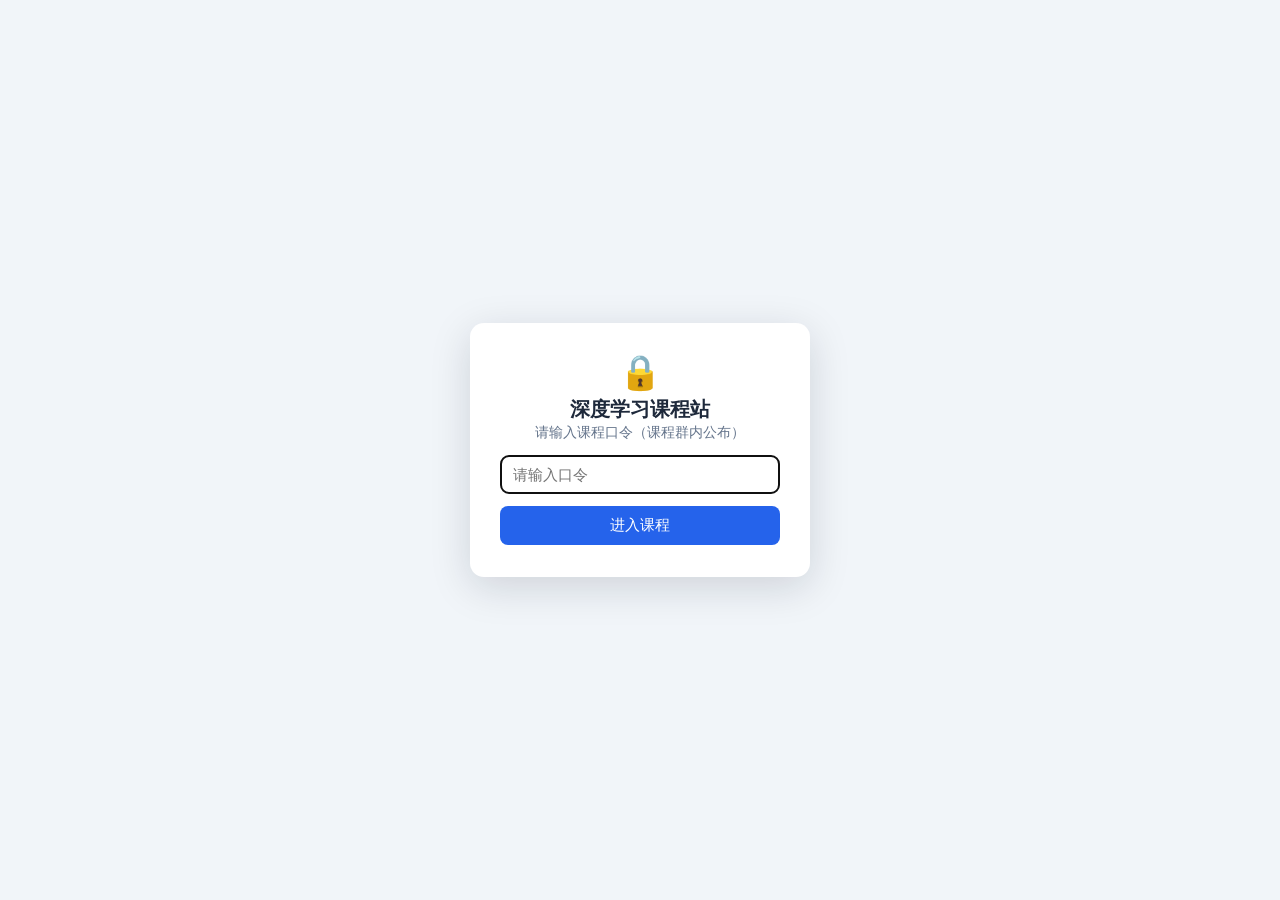
<file: courses/dnn/slides.html>
<!DOCTYPE html>
<html lang="zh-CN">
<head>
    <meta charset="UTF-8">
    <meta name="viewport" content="width=device-width, initial-scale=1.0">
    <link rel="icon" type="image/png" href="../../favicon.png">
<script>
(function () {
    /* 深色模式：渲染前应用，避免闪烁 */
    try { var _t = localStorage.getItem('dl_theme'); if (_t === 'dark') document.documentElement.classList.add('dl-dark'); else if (_t === 'sepia') document.documentElement.classList.add('dl-sepia'); } catch (e) {}
    /* 课程口令门（简单保护） */
    try { if (localStorage.getItem('dl_gate_v1') === '1') return; } catch (e) {}
    document.documentElement.classList.add('dl-gating');
    document.addEventListener('DOMContentLoaded', function () {
        var g = document.createElement('div');
        g.id = 'dl-gate';
        g.innerHTML = '<div class="dl-gate-card">'
            + '<div style="font-size:34px;">🔒</div>'
            + '<h2 style="margin:10px 0 6px;font-size:20px;color:#1E293B;">深度学习课程站</h2>'
            + '<p style="margin:0 0 16px;font-size:14px;color:#64748B;">请输入课程口令（课程群内公布）</p>'
            + '<input id="dl-gate-input" type="password" placeholder="请输入口令" style="width:100%;box-sizing:border-box;padding:10px 12px;font-size:15px;border:1px solid #CBD5E1;border-radius:8px;">'
            + '<button id="dl-gate-btn" style="margin-top:12px;width:100%;padding:10px;background:#2563EB;color:#fff;border:none;border-radius:8px;font-size:15px;cursor:pointer;">进入课程</button>'
            + '<p id="dl-gate-err" style="display:none;margin:10px 0 0;font-size:13px;color:#DC2626;">口令不正确，请重试</p>'
            + '</div>';
        document.body.appendChild(g);
        var input = g.querySelector('#dl-gate-input');
        input.focus();
        function unlock(ok) {
            if (!ok) { g.querySelector('#dl-gate-err').style.display = 'block'; input.select(); return; }
            try { localStorage.setItem('dl_gate_v1', '1'); } catch (e) {}
            document.documentElement.classList.remove('dl-gating');
            g.remove();
        }
        function tryUnlock() {
            if (!window.crypto || !crypto.subtle) {
                var err = g.querySelector('#dl-gate-err');
                err.textContent = '当前浏览器不支持安全校验，请换用 Chrome / Edge 访问';
                err.style.display = 'block';
                return;
            }
            crypto.subtle.digest('SHA-256', new TextEncoder().encode(input.value)).then(function (buf) {
                var hex = Array.prototype.map.call(new Uint8Array(buf), function (b) { return ('0' + b.toString(16)).slice(-2); }).join('');
                unlock(hex === '73634a650a686aed3b525c5cf4c80cbd01f2ea795763bd37541f17eb707c144b');
            }).catch(function () {
                var err2 = g.querySelector('#dl-gate-err');
                err2.textContent = '校验出错，请刷新页面重试';
                err2.style.display = 'block';
            });
        }
        g.querySelector('#dl-gate-btn').addEventListener('click', tryUnlock);
        input.addEventListener('keydown', function (e) { if (e.key === 'Enter') tryUnlock(); });
    });
})();
</script>
    <title>第03讲 深度神经网络 · 课堂幻灯片</title>
    <link rel="stylesheet" href="../../assets/reveal/reveal.css">
    <link rel="stylesheet" href="../../assets/reveal/theme/white.css">
    <link rel="stylesheet" href="../../assets/katex/katex.min.css">
    <link rel="stylesheet" href="../../assets/course.css">
    <style>
/* ===== 幻灯片版式覆盖 ===== */
.reveal { font-family: "Microsoft YaHei", "PingFang SC", Arial, sans-serif; }
.reveal .slides section {
    text-align: left; font-size: 23px; line-height: 1.75; color: #1E293B;
    padding: 48px 50px 26px; overflow-y: auto;
}
.reveal h1, .reveal h2, .reveal h3 { text-transform: none; letter-spacing: 0; }
.slide-breadcrumb {
    position: absolute; top: 0; left: 0; right: 0;
    font-size: 14px; color: #64748B; padding: 6px 50px;
    border-bottom: 1px solid #E2E8F0; background: #F8FAFC;
}
.slide-title { font-size: 34px; color: #1E40AF; margin: 4px 0 18px; font-weight: bold; }
.slide-body p { margin: 0 0 14px; }
.slide-body ul, .slide-body ol { margin: 0 0 14px 1.4em; }
.slide-body table { font-size: 19px; width: 100%; }
.slide-body img { max-height: 259px !important; }
.slide-body .img-caption, .slide-body figcaption { font-size: 16px; }
.slide-body canvas { display: block; margin: 0 auto; }
/* 组件字号适配幻灯片基准（course.css 的组件字号是为阅读页定的，需放大） */
.reveal .callout { font-size: 19px; margin: 16px 0; }
.reveal .callout p { font-size: 19px; }
.reveal .callout .co-tag { font-size: 14px; }
.reveal .lab { margin: 18px 0; }
.reveal .lab-body { padding: 12px 20px; }
.reveal .lab-title { font-size: 22px; }
.reveal .lab-sub { font-size: 17px; }
.reveal .lab-hint { font-size: 15px; }
.reveal .lab-note { font-size: 16px; }
.reveal .ctl { font-size: 17px; }
.reveal .codecard { margin: 16px 0; }
.reveal .codecard .code-label { font-size: 13px; }
.reveal .codecard pre { font-size: 15px; line-height: 1.55; padding: 12px 16px; }
.slide-hint {
    position: fixed; right: 14px; bottom: 10px; z-index: 30;
    font-size: 12px; color: #94A3B8; pointer-events: none;
}
/* 内容较少的页垂直居中（safe center：内容真超高时退化为顶部对齐，不会发生负滚动区裁切；
   加 .present 限定，避免压过 reveal 对非当前页的 display:none 隐藏规则；
   display 必须 !important：reveal 运行时会给当前页写内联 style="display:block"，会顶掉普通 flex 声明） */
.reveal .slides section.slide-short.present { display: flex !important; flex-direction: column; justify-content: safe center; }
/* 封面与节隔页（同理加 .present 限定与 !important） */
.reveal .slides section.cover-slide.present, .reveal .slides section.section-divider.present { text-align: center; display: flex !important; flex-direction: column; justify-content: safe center; align-items: center; }
.cover-title { font-size: 56px; font-weight: bold; color: #1E293B; margin-bottom: 18px; }
.cover-sub { font-size: 26px; color: #475569; margin-bottom: 10px; }
.cover-meta { font-size: 19px; color: #94A3B8; }
/* 节隔页：蓝色圆形序号徽章 + 大标题 + 左对齐收窄导语 */
.divider-num {
    width: 88px; height: 88px; border-radius: 50%; background: #2563EB;
    color: #FFFFFF; font-size: 44px; font-weight: bold;
    display: flex; align-items: center; justify-content: center;
    margin-bottom: 20px; box-shadow: 0 6px 20px rgba(37,99,235,.35);
}
.divider-title { font-size: 42px; font-weight: bold; color: #1E40AF; }
.divider-lede { font-size: 23px; color: #475569; margin-top: 20px; max-width: 640px; text-align: left; line-height: 1.8; }
.divider-lede .chapter-lede { font-size: 23px; line-height: 1.8; color: #475569; }
.toc-list { font-size: 26px; line-height: 2.0; color: #1E293B; }
/* ===== 图片双击放大灯箱 ===== */
.slide-body img { cursor: zoom-in; }
#img-lightbox {
    position: fixed; inset: 0; z-index: 99998; display: none;
    align-items: center; justify-content: center; overflow: auto;
    background: rgba(15, 23, 42, .92);
}
#img-lightbox.open { display: flex; }
#img-lightbox img {
    max-width: 96vw; max-height: 96vh; background: #fff; border-radius: 6px;
    box-shadow: 0 10px 50px rgba(0,0,0,.5); cursor: zoom-out; margin: auto;
}
#img-lightbox img.lb-natural { max-width: none; max-height: none; cursor: zoom-out; }
#img-lightbox .lb-close {
    position: fixed; top: 14px; right: 26px; z-index: 2;
    color: #fff; font-size: 34px; cursor: pointer; line-height: 1;
}
#img-lightbox .lb-cap {
    position: fixed; left: 0; right: 0; bottom: 0; padding: 10px 60px;
    color: #E2E8F0; font-size: 15px; text-align: center;
    background: rgba(15,23,42,.75);
}

/* ===== 课堂画笔标注 ===== */
#anno-canvas { position: fixed; inset: 0; z-index: 40; pointer-events: none; }
#anno-canvas.active { pointer-events: auto; touch-action: none; cursor: crosshair; }
#anno-toggle { position: fixed; right: 18px; bottom: 64px; z-index: 42; border: 1px solid #CBD5E1; background: rgba(255,255,255,.92); color: #334155; border-radius: 999px; padding: 8px 16px; font-size: 15px; cursor: pointer; box-shadow: 0 2px 10px rgba(15,23,42,.12); }
#anno-toggle:hover { background: #EFF6FF; border-color: #2563EB; color: #2563EB; }
#anno-toggle.on { background: #2563EB; border-color: #2563EB; color: #fff; }
#anno-bar { position: fixed; left: 50%; bottom: 18px; transform: translateX(-50%); z-index: 42; display: none; align-items: center; gap: 8px; background: rgba(255,255,255,.95); border: 1px solid #CBD5E1; border-radius: 999px; padding: 8px 14px; box-shadow: 0 4px 16px rgba(15,23,42,.15); font-size: 14px; color: #334155; }
#anno-bar.open { display: flex; }
#anno-bar .swatch { width: 22px; height: 22px; border-radius: 50%; border: 2px solid transparent; cursor: pointer; padding: 0; }
#anno-bar .swatch.sel { border-color: #1E293B; }
#anno-bar button.act { border: 1px solid #CBD5E1; background: #fff; border-radius: 999px; padding: 5px 12px; font-size: 14px; cursor: pointer; color: #334155; }
#anno-bar button.act:hover { background: #F1F5F9; }
#anno-bar button.act.sel { background: #2563EB; border-color: #2563EB; color: #fff; }
#anno-bar .sep { width: 1px; height: 20px; background: #E2E8F0; }
@media print { #anno-canvas, #anno-toggle, #anno-bar { display: none !important; } }
</style>
    
<style id="merge-layout-css">
/* ===== 图文同页合并布局：图与其讲解文字同页 ===== */
.slide-body.merge-h { display: flex; gap: 26px; align-items: flex-start; }
.slide-body.merge-h > figure { flex: 0 0 44%; margin: 0; text-align: center; }
.slide-body.merge-h > figure img { max-height: 440px !important; }
.slide-body.merge-h > figure figcaption { text-align: left; }
.slide-body.merge-h .merge-text { flex: 1; min-width: 0; font-size: 19px; line-height: 1.62; }
.slide-body.merge-h .merge-text p { margin: 0 0 10px; }
.slide-body.merge-h .merge-text ul, .slide-body.merge-h .merge-text ol { margin: 0 0 10px 1.25em; }
.slide-body.merge-h .merge-text table { font-size: 16px; }
.slide-body.merge-h .merge-text .callout { font-size: 16px; margin: 10px 0; }
.slide-body.merge-h .merge-text .callout p { font-size: 16px; }
.slide-body.merge-h.dense .merge-text { font-size: 18px; line-height: 1.55; }
.slide-body.merge-v > figure { margin: 0 0 14px; }
.slide-body.merge-v > figure img { max-height: 250px !important; }
.slide-body.merge-v > .fig-row { display: flex; gap: 24px; justify-content: center; align-items: flex-start; margin: 0 0 14px; }
.slide-body.merge-v > .fig-row figure { flex: 1; margin: 0; }
.slide-body.merge-v > .fig-row figure img { max-height: 250px !important; }
.slide-body.merge-v.tight > figure img { max-height: 185px !important; }
.slide-body.merge-v.tight > .fig-row figure img { max-height: 185px !important; }
.slide-body.merge-v.tight table { font-size: 16px; }
</style>
<style id="merge-fix-css">
.slide-body.merge-h .fig-col { flex: 0 0 44%; display: flex; flex-direction: column; gap: 10px; }
.slide-body.merge-h .fig-col figure { margin: 0; text-align: center; }
.slide-body.merge-h .fig-col figure img { max-height: 185px !important; }
</style>
</head>
<body>
<div class="reveal">
<div class="slides">
<section class="cover-slide">
  <div class="cover-title">第03讲 深度神经网络</div>
  <div class="cover-sub">课堂幻灯片 · 翻页讲授版</div>
  <div class="cover-meta">基于《动手学深度学习》课程 · 适用对象：已修完第 02 讲</div>
</section>
<section>
  <div class="slide-breadcrumb">第03讲 深度神经网络 › 目录</div>
  <div class="slide-title">📋 本讲目录</div>
  <div class="slide-body toc-list"><ol><li><a href="#/2" style="color:#1E40AF;text-decoration:none;">1. 线性回归：从房价预测开始</a></li><li><a href="#/12" style="color:#1E40AF;text-decoration:none;">2. 基础优化：梯度下降</a></li><li><a href="#/18" style="color:#1E40AF;text-decoration:none;">3. softmax 回归：从回归到分类</a></li><li><a href="#/31" style="color:#1E40AF;text-decoration:none;">4. 感知机与多层感知机</a></li><li><a href="#/44" style="color:#1E40AF;text-decoration:none;">5. 模型选择与泛化</a></li><li><a href="#/51" style="color:#1E40AF;text-decoration:none;">6. 正则化：权重衰减与丢弃法</a></li><li><a href="#/56" style="color:#1E40AF;text-decoration:none;">7. 正反向传播与数值稳定性</a></li><li><a href="#/64" style="color:#1E40AF;text-decoration:none;">8. 本讲小结</a></li><li><a href="#/70" style="color:#1E40AF;text-decoration:none;">9. 综合实验环节</a></li></ol></div>
</section>
<section class="section-divider">
  <div class="divider-num">1</div>
  <div class="divider-title">线性回归：从房价预测开始</div>
  <div class="divider-lede"><p class="chapter-lede">想象你要竞拍一套房子。中介会给出一个市场估价，但如果估价系统出错——比如某平台高估了房价——相信它的买家就要多付十万美元量级的真金白银。房价预测不是玩具问题，而是机器学习最经典的实战场景。</p></div>
</section>
<section class="slide-short">
  <div class="slide-breadcrumb">第03讲 深度神经网络 › 1. 线性回归：从房价预测开始</div>
  <div class="slide-title">1.1 一个简易模型</div>
  <div class="slide-body">
<p>我们对房价问题做两个假设：</p>
<p><strong>假设 1：找出关键影响因素</strong>——影响房价的关键因素有：卧室数目、卫浴数目和房子大小（面积），分别记为 \(x_1, x_2, x_3\)。</p>
<p><strong>假设 2：售价是关键因素的加权总和</strong>——估计价格 \(\hat{y} = w_1 x_1 + w_2 x_2 + w_3 x_3 + b\)，其中权重 \(w_1, w_2, w_3\) 和偏差 \(b\) 稍后通过数据确定。权重为正表示该因素抬升房价，权重越大影响越强。</p>
  </div>
</section>
<section>
  <div class="slide-breadcrumb">第03讲 深度神经网络 › 1. 线性回归：从房价预测开始</div>
  <div class="slide-title">1.2 线性方法就是一个单层神经网络</div>
  <div class="slide-body merge-v">
<figure>
        <img src="images/single_layer_nn.jpg" alt="线性回归等价于单层神经网络" loading="lazy">
        <figcaption>输入层的每个特征 \(x_1, x_2, \ldots, x_d\) 都连接到唯一的输出 \(o_1\)，每条连线对应一个权重。这就是线性回归的神经网络视角——堆叠更多这样的层，就得到深层神经网络。</figcaption>
    </figure>
<p>把上面的模型推广到 \(d\) 维输入：线性方法有 \(d\) 个权重和一个偏差，输出是输入的加权总和：</p>
<p>\[\mathbf{x} = [x_1, x_2, \ldots, x_d]^\top, \quad \mathbf{w} = [w_1, w_2, \ldots, w_d]^\top, \quad \hat{y} = w_1 x_1 + w_2 x_2 + \cdots + w_d x_d + b = \mathbf{w}^\top \mathbf{x} + b\]</p>
<p>把这个计算画成网络图，就是上方图中所示的结构——一个标准的单层神经网络。</p>
  </div>
</section>
<section class="slide-short">
  <div class="slide-breadcrumb">第03讲 深度神经网络 › 1. 线性回归：从房价预测开始</div>
  <div class="slide-title">1.3 训练数据</div>
  <div class="slide-body">
<p>模型里的权重怎么定？靠真实数据。收集过去一段时间真实成交的房屋记录，就得到训练数据：</p>
<ul>
        <li><strong>训练集（training set）</strong>：用来训练参数的数据；另有测试集（test set）用来最终评估。</li>
        <li>假设训练集中有 \(m\) 个样本（sample），每个样本的真实价格 \(y\) 叫做标签（label），用来预测的因素 \(\mathbf{x}\) 叫做特征（feature）。</li>
        <li>对第 \(i\) 个样本，模型的预测为 \(\hat{y}^{(i)} = w_1 x_1^{(i)} + w_2 x_2^{(i)} + \cdots + b\)。</li>
    </ul>
  </div>
</section>
<section class="slide-short">
  <div class="slide-breadcrumb">第03讲 深度神经网络 › 1. 线性回归：从房价预测开始</div>
  <div class="slide-title">1.4 损失函数：度量"估得有多差"</div>
  <div class="slide-body">
<p>比较真实值与估计值，需要一个量化指标。回归问题最常用平方损失（squared loss）：</p>
<p>\[\ell^{(i)}(\mathbf{w}, b) = \frac{1}{2}\left( \hat{y}^{(i)} - y^{(i)} \right)^2\]</p>
<div class="callout key">
        <span class="co-tag">🔑 为什么有个 1/2？</span>
        <p>纯粹为了求导好看：平方项求导会带出系数 2，乘上 1/2 正好抵消。它不改变最优解的位置。</p>
    </div>
  </div>
</section>
<section>
  <div class="slide-breadcrumb">第03讲 深度神经网络 › 1. 线性回归：从房价预测开始</div>
  <div class="slide-title">1.5 学习参数与封闭解：吸收偏置</div>
  <div class="slide-body">
<p>把所有样本的损失取平均，得到训练损失；学习的目标就是找到使训练损失最小的参数：</p>
<p>\[\ell(\mathbf{w}, b) = \frac{1}{m} \sum_{i=1}^{m} \frac{1}{2}\left( \mathbf{w}^\top \mathbf{x}^{(i)} + b - y^{(i)} \right)^2, \qquad \mathbf{w}^*, b^* = \underset{\mathbf{w}, b}{\arg\min}\; \ell(\mathbf{w}, b)\]</p>
<p>对 \(\mathbf{w}\)、\(b\) 两组参数分别求导不方便，先用技巧<strong>把偏置 \(b\) 吸收进权重向量</strong>：特征末尾追加恒为 1 的分量 \(\mathbf{x} \leftarrow [\mathbf{x}, 1]\)，权重末尾放入偏置 \(\mathbf{w} \leftarrow [\mathbf{w}, b]\)，此时内积自动带上偏置：</p>
<p>\[\mathbf{w}^\top\mathbf{x} = w_1 x_1 + \cdots + w_d x_d + b \cdot 1\]</p>
<p>前 \(d\) 项是原来的内积，最后一项正是偏置。全部 \(m\) 个样本按行堆成样本矩阵 \(\mathbf{X} \in \mathbb{R}^{m \times (d+1)}\)（最后一列全为 1），全部预测一次性写成 \(\hat{\mathbf{y}} = \mathbf{X}\mathbf{w}\)。</p>
  </div>
</section>
<section>
  <div class="slide-breadcrumb">第03讲 深度神经网络 › 1. 线性回归：从房价预测开始</div>
  <div class="slide-title">1.5 构造矩阵形式损失</div>
  <div class="slide-body">
<p>\(\mathbf{y} - \mathbf{X}\mathbf{w}\) 是<strong>误差向量</strong>（真实值 − 预测值），用 L2 范数平方 \(\|\mathbf{v}\|^2 = \mathbf{v}^\top\mathbf{v}\) 衡量全部样本的总体偏差：</p>
<p>\[\ell(\mathbf{w}) = \frac{1}{2m}\,\|\mathbf{y} - \mathbf{X}\mathbf{w}\|^2 = \frac{1}{2m}\,(\mathbf{y} - \mathbf{X}\mathbf{w})^\top(\mathbf{y} - \mathbf{X}\mathbf{w})\]</p>
<p>系数 \(\frac{1}{2m}\) 的两层含义：\(\frac{1}{m}\) 对 \(m\) 个样本取平均；\(\frac{1}{2}\) 专为求导而设——平方求导带出的系数 2 恰好被它抵消。</p>
  </div>
</section>
<section>
  <div class="slide-breadcrumb">第03讲 深度神经网络 › 1. 线性回归：从房价预测开始</div>
  <div class="slide-title">1.5 展开损失函数</div>
  <div class="slide-body">
<p><strong>第一步：展开。</strong>先按分配律把两个因子分别乘开：</p>
<p>\[(\mathbf{y} - \mathbf{X}\mathbf{w})^\top(\mathbf{y} - \mathbf{X}\mathbf{w}) = \mathbf{y}^\top(\mathbf{y} - \mathbf{X}\mathbf{w}) - (\mathbf{X}\mathbf{w})^\top(\mathbf{y} - \mathbf{X}\mathbf{w})\]</p>
<p>再用转置性质 \((\mathbf{X}\mathbf{w})^\top = \mathbf{w}^\top\mathbf{X}^\top\) 逐项带回，得四项矩阵多项式：</p>
<p>\[\ell(\mathbf{w}) = \frac{1}{2m}\left( \mathbf{y}^\top\mathbf{y} - \mathbf{y}^\top\mathbf{X}\mathbf{w} - \mathbf{w}^\top\mathbf{X}^\top\mathbf{y} + \mathbf{w}^\top\mathbf{X}^\top\mathbf{X}\mathbf{w} \right)\]</p>
<p>中间两项互为转置且各自都是标量（标量转置等于自身），其实是同一个标量——下一步求导时会自然合并。</p>
  </div>
</section>
<section>
  <div class="slide-breadcrumb">第03讲 深度神经网络 › 1. 线性回归：从房价预测开始</div>
  <div class="slide-title">1.5 逐项求梯度并合并</div>
  <div class="slide-body">
<p><strong>第二步：逐项求梯度</strong>（标量对向量求导，分子布局，结果为行向量）：</p>
<ol>
        <li>\(\mathbf{y}^\top\mathbf{y}\)：不含 \(\mathbf{w}\)，导数为 \(0\)；</li>
        <li>\(-\mathbf{y}^\top\mathbf{X}\mathbf{w}\)：线性型，梯度 \(-\mathbf{y}^\top\mathbf{X}\)；</li>
        <li>\(-\mathbf{w}^\top\mathbf{X}^\top\mathbf{y}\)：梯度 \(-(\mathbf{X}^\top\mathbf{y})^\top = -\mathbf{y}^\top\mathbf{X}\)，与第 2 项相同（两项本是同一标量）；</li>
        <li>\(\mathbf{w}^\top\mathbf{X}^\top\mathbf{X}\mathbf{w}\)：二次型（\(\mathbf{X}^\top\mathbf{X}\) 对称），梯度 \(2\,\mathbf{w}^\top\mathbf{X}^\top\mathbf{X}\)。</li>
    </ol>
<p><strong>第三步：合并</strong>，第 2、3 项合成 \(-2\,\mathbf{y}^\top\mathbf{X}\)；形状核验：\((\mathbf{X}\mathbf{w}-\mathbf{y})^\top\) 为 \(1 \times m\)，乘 \(\mathbf{X}\)（\(m \times (d+1)\)）得 \(1 \times (d+1)\) 行向量 ✓：</p>
<p>\[\nabla_{\mathbf{w}}\, \ell(\mathbf{w}) = \frac{1}{2m}\left( 0 - \mathbf{y}^\top\mathbf{X} - \mathbf{y}^\top\mathbf{X} + 2\,\mathbf{w}^\top\mathbf{X}^\top\mathbf{X} \right) = \frac{1}{m}\,(\mathbf{X}\mathbf{w} - \mathbf{y})^\top \mathbf{X}\]</p>
  </div>
</section>
<section>
  <div class="slide-breadcrumb">第03讲 深度神经网络 › 1. 线性回归：从房价预测开始</div>
  <div class="slide-title">1.5 正规方程：令梯度为零</div>
  <div class="slide-body">
<p><strong>第四步：令梯度为零。</strong>MSE 损失是凸函数（无局部极小），最优点处梯度必为零。消去 \(\frac{1}{m}\) 后，关键一步是<strong>把行向量方程转成列向量方程</strong>——由 \((\mathbf{A}\mathbf{B})^\top = \mathbf{B}^\top\mathbf{A}^\top\)：</p>
<p>\[(\mathbf{X}\mathbf{w} - \mathbf{y})^\top \mathbf{X} = \left[ \mathbf{X}^\top (\mathbf{X}\mathbf{w} - \mathbf{y}) \right]^\top = \mathbf{0} \;\Longleftrightarrow\; \mathbf{X}^\top(\mathbf{X}\mathbf{w} - \mathbf{y}) = \mathbf{0}\]</p>
<p>（零向量的转置仍是零向量。）展开移项，再左乘 \((\mathbf{X}^\top\mathbf{X})^{-1}\)（要求可逆）：</p>
<p>\[\mathbf{X}^\top\mathbf{X}\,\mathbf{w} = \mathbf{X}^\top\mathbf{y} \;\Longleftrightarrow\; \mathbf{w}^* = (\mathbf{X}^\top\mathbf{X})^{-1} \mathbf{X}^\top \mathbf{y}\]</p>
<p>所得 \(\mathbf{w}^*\) 内部已包含原来的偏置 \(b\)——这就是<strong>正规方程</strong>（Normal Equation），线性回归的封闭解。</p>
<div class="callout warn">
        <span class="co-tag">⚠️ 注意</span>
        <p>分母布局教材的梯度写作列向量 \(\frac{1}{m}\mathbf{X}^\top(\mathbf{X}\mathbf{w}-\mathbf{y})\)，与本讲行向量写法互为转置，数学本质一致。另外，封闭解是线性回归的"特权"：深层网络的损失高度非凸，没有封闭解，只能迭代优化——这正是下一节梯度下降登场的原因。</p>
    </div>
  </div>
</section>
<section class="section-divider">
  <div class="divider-num">2</div>
  <div class="divider-title">基础优化：梯度下降</div>
  
</section>
<section>
  <div class="slide-breadcrumb">第03讲 深度神经网络 › 2. 基础优化：梯度下降</div>
  <div class="slide-title">2.1 梯度下降算法</div>
  <div class="slide-body merge-h dense">
<figure>
        <img src="images/gd_descent.gif" alt="梯度下降动图：沿负梯度方向逐步逼近最小值" loading="lazy">
        <figcaption>梯度下降动画：每一步在当前位置计算梯度 \(2w\)，沿负梯度方向走 \(\eta \cdot 2w\) 的一步——越接近谷底梯度越小，步子也自动变小，这就是它能"刚好停住"的原因。</figcaption>
    </figure>
<div class="merge-text"><p>对凸的损失曲面（想象一个碗），当前位置的梯度指向"上坡最陡"的方向，那么沿着负梯度方向走一小步，损失一定下降。梯度下降把这一直觉变成迭代算法：</p>
<ol>
        <li>随机选择一个起点 \(\mathbf{w}_0\)；</li>
        <li>重复更新：\(\mathbf{w}_t = \mathbf{w}_{t-1} - \eta \, \nabla_{\mathbf{w}}\, \ell(\mathbf{w}_{t-1})\)，其中 \(t = 1, 2, 3, \ldots\)</li>
    </ol>
<p>公式里的两个角色：</p>
<div class="tbl-wrap">
        <table>
            <tr><th>符号</th><th>含义</th></tr>
            <tr><td>梯度 \(\nabla \ell\)</td><td>更新权重的方向（负梯度 = 下坡方向）</td></tr>
            <tr><td>学习率 \(\eta\)</td><td>一个超参数，指定每一步沿梯度方向走多远</td></tr>
        </table>
    </div>
</div>
</div>
</section>
<section>
  <div class="slide-breadcrumb">第03讲 深度神经网络 › 2. 基础优化：梯度下降</div>
  <div class="slide-title">2.2 选择学习率：不要太小，也不要太大</div>
  <div class="slide-body">
<div class="tbl-wrap">
        <table>
            <tr><th>学习率</th><th>后果</th></tr>
            <tr><td>太小</td><td>每次只挪一小步，收敛极慢，训练很久也到不了谷底</td></tr>
            <tr><td>太大</td><td>一步跨过谷底，在两侧来回震荡，甚至发散（损失越来越大）</td></tr>
            <tr><td>合适</td><td>稳定下降并收敛到低点</td></tr>
        </table>
    </div>
<div class="callout key">
        <span class="co-tag">💡 提示</span>
        <p>学习率没有万能取值，常用经验是从 \(10^{-3}\) 附近开始尝试，观察训练损失曲线再调整。学习率是深度学习中最需要调的超参数之一。</p>
    </div>
  </div>
</section>
<section>
  <div class="slide-breadcrumb">第03讲 深度神经网络 › 2. 基础优化：梯度下降</div>
  <div class="slide-title">2.2 选择学习率：不要太小，也不要太大</div>
  <div class="slide-body">
<div class="lab">
        <div class="lab-head">
            <span class="lab-badge">互动实验</span>
            <div class="lab-title">学习率实验器</div>
            <div class="lab-sub">在 f(w) = w² 上做梯度下降：η = 1 是临界值</div>
            <div class="lab-hint">调大学习率直到发散，亲身体验"太小""合适""太大"三种情形；点击"运行 20 步"观看轨迹逐步动起来（每 0.35 秒走一步）</div>
        </div>
        <div class="lab-body">
            <div class="ctl-row">
                <label class="ctl">学习率 η<input type="range" id="gd-eta" min="0.01" max="1.3" step="0.01" value="0.2"><span class="val" id="gd-eta-v">0.20</span></label>
                <label class="ctl">起点 w₀<input type="range" id="gd-w0" min="-3" max="3" step="0.1" value="2.6"><span class="val" id="gd-w0-v">2.6</span></label>
                <button class="btn" id="gd-run">▶ 运行 20 步</button>
                <button class="btn ghost" id="gd-reset">重置</button>
            </div>
            <p id="gd-out" style="font-size:15px;margin:12px 0;" class="muted">点击"运行"开始梯度下降。</p>
            <canvas id="gd-canvas" class="plot" width="640" height="300"></canvas>
        </div>
        <div class="lab-note">对 f(w) = w²，更新式为 w ← w(1 − 2η)：η &lt; 1 收敛；η = 1 原地震荡；η &gt; 1 <b>每步放大 (2η−1) 倍，直接发散</b>。</div>
    </div>
  </div>
</section>
<section class="slide-short">
  <div class="slide-breadcrumb">第03讲 深度神经网络 › 2. 基础优化：梯度下降</div>
  <div class="slide-title">2.3 小批量随机梯度下降（SGD）</div>
  <div class="slide-body">
<p>梯度下降有个现实问题：每一步都要用全部训练数据计算梯度。深度网络的数据集动辄上百万样本，算一次全量梯度可能要几分钟到几小时，代价太高。解决方案是小批量随机梯度下降（mini-batch SGD）：</p>
<div class="callout key">
        <span class="co-tag">🔑 核心思想</span>
        <p>每步随机抽样 \(b\) 个样本 \(\mathbf{x}_1, \mathbf{x}_2, \ldots, \mathbf{x}_b\)，用它们的平均损失 \(\frac{1}{b} \sum_{i \in \mathcal{B}} \ell(\mathbf{x}_i, \mathbf{w})\) 来估计整体梯度。\(b\) 称为批量大小（batch size），是另一个重要的超参数。</p>
    </div>
  </div>
</section>
<section>
  <div class="slide-breadcrumb">第03讲 深度神经网络 › 2. 基础优化：梯度下降</div>
  <div class="slide-title">2.4 批量大小的选择</div>
  <div class="slide-body">
<div class="tbl-wrap">
        <table>
            <tr><th>批量大小 \(b\)</th><th>影响</th></tr>
            <tr><td>太小（如 \(b=1\)）</td><td>难以充分利用 GPU 并行能力；梯度噪声大，训练曲线抖动剧烈</td></tr>
            <tr><td>太大（接近全量）</td><td>浪费计算资源——当批量中的样本梯度彼此相近时，多算只是重复劳动；内存也可能放不下</td></tr>
            <tr><td>常用区间</td><td>32 ~ 256，通常取 2 的幂（如 64、128）以适配硬件</td></tr>
        </table>
    </div>
<div class="callout try">
        <span class="co-tag">✅ 核心结论</span>
        <p>梯度下降给出方向，学习率控制步长，小批量 SGD 用少量样本近似全量梯度——这三件套装在一起，就是今天训练一切深度网络的基本引擎。</p>
    </div>
  </div>
</section>
<section class="section-divider">
  <div class="divider-num">3</div>
  <div class="divider-title">softmax 回归：从回归到分类</div>
  
</section>
<section>
  <div class="slide-breadcrumb">第03讲 深度神经网络 › 3. softmax 回归：从回归到分类</div>
  <div class="slide-title">3.1 回归与分类：两类基本问题</div>
  <div class="slide-body merge-v">
<figure>
        <img src="images/mnist_samples.jpg" alt="MNIST 手写数字样本" loading="lazy">
        <figcaption>MNIST：28×28 灰度手写数字图像，10 个类别，是分类任务的"hello world"。</figcaption>
    </figure>
<div class="tbl-wrap">
        <table>
            <tr><th>任务</th><th>输出</th><th>典型例子</th></tr>
            <tr><td>回归</td><td>估计连续值</td><td>房价预测、气温预测</td></tr>
            <tr><td>分类</td><td>预测离散类别</td><td>MNIST 手写数字分类（10 类）、ImageNet 自然物体分类（1000 类）</td></tr>
        </table>
    </div>
  </div>
</section>
<section>
  <div class="slide-breadcrumb">第03讲 深度神经网络 › 3. softmax 回归：从回归到分类</div>
  <div class="slide-title">3.1 回归与分类：两类基本问题</div>
  <div class="slide-body">
<figure>
        <img src="images/imagenet_banner.jpg" alt="ImageNet 数据集" loading="lazy">
        <figcaption>ImageNet：上百万张自然图像、1000 个类别，2012 年深度学习在此上一战成名。</figcaption>
    </figure>
<p>分类任务在真实世界中无处不在。竞赛平台 Kaggle 上的典型题目包括：把人类蛋白质显微镜图像分为 28 类、把恶意软件分为 9 个家族、把维基百科上的恶意评论按 toxic、obscene、insult 等多种类型打标签——它们本质上都是"输入一段数据，输出一个类别"。</p>
  </div>
</section>
<section>
  <div class="slide-breadcrumb">第03讲 深度神经网络 › 3. softmax 回归：从回归到分类</div>
  <div class="slide-title">3.2 从单个输出到多个输出</div>
  <div class="slide-body merge-h dense">
<figure>
        <img src="images/multi_output_layer.jpg" alt="多输出全连接层" loading="lazy">
        <figcaption>多输出全连接层：每个输入连接到每个输出。最终预测类别取分数最大者：\(\hat{y} = \arg\max_i o_i\)。</figcaption>
    </figure>
<div class="merge-text">
<p>回归只需一个连续输出；分类则需要每个类别一个置信度分数。以 4 个输入特征、3 个类别为例，给每个类别各配一套权重和偏差：</p>
<p>\[\begin{aligned} o_1 &= x_1 w_{11} + x_2 w_{21} + x_3 w_{31} + x_4 w_{41} + b_1 \\ o_2 &= x_1 w_{12} + x_2 w_{22} + x_3 w_{32} + x_4 w_{42} + b_2 \\ o_3 &= x_1 w_{13} + x_2 w_{23} + x_3 w_{33} + x_4 w_{43} + b_3 \end{aligned} \qquad\Longleftrightarrow\qquad \mathbf{o} = \mathbf{W}^\top \mathbf{x} + \mathbf{b}\]</p>
</div>
  </div>
</section>
<section class="slide-short">
  <div class="slide-breadcrumb">第03讲 深度神经网络 › 3. softmax 回归：从回归到分类</div>
  <div class="slide-title">3.3 softmax 函数：把分数变成概率</div>
  <div class="slide-body">
<p>原始分数 \(o_i\) 可正可负、大小任意，不便解释为"置信度"。softmax 两步把它变成概率分布：</p>
<ol>
        <li>取指数 \(\exp(o_i)\)，保证所有值大于 0；</li>
        <li>除以总和归一化，保证所有值加起来等于 1。</li>
    </ol>
<p>\[\hat{y}_i = \operatorname{softmax}(\mathbf{o})_i = \frac{\exp(o_i)}{\sum_{j=1}^{3} \exp(o_j)}\]</p>
<p>例：\([1, -1, 2]\) 的 softmax 结果为 \([0.26, 0.04, 0.70]\)——模型认为图像属于第 3 类的概率最高，为 70%。</p>
  </div>
</section>
<section class="slide-short">
  <div class="slide-breadcrumb">第03讲 深度神经网络 › 3. softmax 回归：从回归到分类</div>
  <div class="slide-title">3.3 softmax 函数：把分数变成概率</div>
  <div class="slide-body">
<div class="lab">
        <div class="lab-head">
            <span class="lab-badge">互动实验</span>
            <div class="lab-title">softmax 演示器</div>
            <div class="lab-sub">概率之和恒等于 1——一个类别升高，其余必然被"挤下去"</div>
            <div class="lab-hint">拖动三个类别的原始分数，观察概率如何此消彼长；再调温度系数 T，看分布如何变"尖锐"或变"平缓"</div>
        </div>
        <div class="lab-body">
            <div class="ctl-row">
                <label class="ctl">分数 o₁（猫）<input type="range" id="sm-o1" min="-4" max="4" step="0.1" value="1"><span class="val" id="sm-o1-v">1.0</span></label>
                <label class="ctl">分数 o₂（狗）<input type="range" id="sm-o2" min="-4" max="4" step="0.1" value="-1"><span class="val" id="sm-o2-v">-1.0</span></label>
                <label class="ctl">分数 o₃（兔子）<input type="range" id="sm-o3" min="-4" max="4" step="0.1" value="2"><span class="val" id="sm-o3-v">2.0</span></label>
                <label class="ctl">温度 T<input type="range" id="sm-t" min="0.1" max="3" step="0.1" value="1"><span class="val" id="sm-t-v">1.0</span></label>
            </div>
            <div class="bars" id="sm-bars"></div>
            <p id="sm-note" class="muted" style="font-size:13.5px;margin:10px 0;"></p>
        </div>
        <div class="lab-note">温度 T 是实际生成式模型的常用旋钮：<b>T &lt; 1 分布变尖锐</b>（更有把握但更保守），<b>T &gt; 1 分布变平缓</b>（更多样但更随机）。</div>
    </div>
  </div>
</section>
<section>
  <div class="slide-breadcrumb">第03讲 深度神经网络 › 3. softmax 回归：从回归到分类</div>
  <div class="slide-title">3.4 为什么不用平方损失？交叉熵登场</div>
  <div class="slide-body">
<p>先把标签做独热编码（one-hot encoding）：真实类别为 \(i\) 时 \(\mathbf{y}\) 的第 \(i\) 位为 1、其余为 0，例如 \(\mathbf{y} = [0, 0, 1]\)。我们希望 softmax 的输出概率逼近这个分布。用平方损失行不行？</p>
<div class="tbl-wrap">
        <table>
            <tr><th>softmax 输出</th><th>与 [0,0,1] 的平方损失</th><th>解读</th></tr>
            <tr><td>[0.3, 0, 0.7]</td><td>0.18</td><td>预测还不错</td></tr>
            <tr><td>[0.17, 0.17, 0.66]</td><td>0.173</td><td>预测明显更差，损失却反而更低</td></tr>
        </table>
    </div>
<p>问题在于：第二个预测把 34% 的概率分散到了错误类别上，明显更差，平方损失却给出了更低的分数（0.173 &lt; 0.18）——平方损失只关心"数值接近"，无法可靠地区分概率预测的好坏，梯度信号也弱。交叉熵（cross-entropy）才是衡量两个概率分布差异的标准工具：</p>
  </div>
</section>
<section>
  <div class="slide-breadcrumb">第03讲 深度神经网络 › 3. softmax 回归：从回归到分类</div>
  <div class="slide-title">3.4 为什么不用平方损失？交叉熵登场</div>
  <div class="slide-body">
<p>\[H(\mathbf{y}, \hat{\mathbf{y}}) = -\sum_{i=1}^{q} y_i \log \hat{y}_i \qquad\xrightarrow{\;\mathbf{y}\text{ 为独热，真实类为 } i\;}\qquad H(\mathbf{y}, \hat{\mathbf{y}}) = -\log \hat{y}_i\]</p>
<p>对 \(n\) 个样本的训练集，总损失为 \(\ell = \frac{1}{n} \sum_{i=1}^{n} H(\mathbf{y}^{(i)}, \hat{\mathbf{y}}^{(i)})\)。</p>
<div class="callout key">
        <span class="co-tag">🔑 初学者理解</span>
        <p>独热标签下，交叉熵退化为"\(-\log\)（真实类别的预测概率）"。预测概率越接近 1，损失越接近 0；概率越接近 0，损失趋向无穷大——它毫不留情地惩罚"自信地犯错"，梯度信号因此非常清晰。</p>
    </div>
  </div>
</section>
<section>
  <div class="slide-breadcrumb">第03讲 深度神经网络 › 3. softmax 回归：从回归到分类</div>
  <div class="slide-title">3.5 线性回归 vs softmax 回归</div>
  <div class="slide-body">
<div class="tbl-wrap">
        <table>
            <tr><th></th><th>线性回归（回归问题）</th><th>softmax 回归（分类问题）</th></tr>
            <tr><td>模型</td><td>\(\hat{y} = \langle \mathbf{w}, \mathbf{x} \rangle + b\)</td><td>\(\hat{\mathbf{y}} = \operatorname{softmax}(\mathbf{W}^\top \mathbf{x} + \mathbf{b})\)</td></tr>
            <tr><td>参数</td><td>\(\mathbf{w} \in \mathbb{R}^{n}\)，\(b \in \mathbb{R}\)</td><td>\(\mathbf{W} \in \mathbb{R}^{n \times q}\)，\(\mathbf{b} \in \mathbb{R}^{q}\)</td></tr>
            <tr><td>输出</td><td>单个连续值</td><td>各类别的概率分布</td></tr>
            <tr><td>损失</td><td>平方损失</td><td>交叉熵损失</td></tr>
        </table>
    </div>
  </div>
</section>
<section>
  <div class="slide-breadcrumb">第03讲 深度神经网络 › 3. softmax 回归：从回归到分类</div>
  <div class="slide-title">3.6 逻辑回归：二分类的特例</div>
  <div class="slide-body merge-h">
<figure>
        <img src="images/logistic_neuron.jpg" alt="逻辑回归神经元结构" loading="lazy">
        <figcaption>逻辑回归的计算单元：输入加权和 \(z = \mathbf{w}^\top\mathbf{x} + b\)，再经 sigmoid 得到概率输出 \(a = \hat{y}\)。名字里虽有"回归"，它做的却是分类。</figcaption>
    </figure>
<div class="merge-text">
<p>逻辑回归（Logistic Regression）是 softmax 回归在二分类下的特例：用 sigmoid 函数把线性输出压缩到 \((0, 1)\) 区间，解释为"属于正类的概率"，再用交叉熵（对数损失）训练：</p>
<p>\[z = \mathbf{w}^\top \mathbf{x} + b, \qquad \hat{y} = \sigma(z) = \frac{1}{1 + e^{-z}}, \qquad \ell(y, \hat{y}) = -\left[ y \log \hat{y} + (1-y) \log (1 - \hat{y}) \right]\]</p>
</div>
  </div>
</section>
<section>
  <div class="slide-breadcrumb">第03讲 深度神经网络 › 3. softmax 回归：从回归到分类</div>
  <div class="slide-title">3.6 数值示例：肿瘤良恶性判断</div>
  <div class="slide-body">
<p>特征 \(\mathbf{x} = [x_1, x_2]\)（\(x_1\) 肿瘤大小，\(x_2\) 细胞密度），标签 \(y=1\) 恶性、\(y=0\) 良性；设已学到 \(\mathbf{w} = [0.3, 0.5]\)，\(b = -4\)。</p>
<p><strong>样本 1（恶性，\(y=1\)）</strong>：\(\mathbf{x} = [10, 4]\)</p>
<p>\[z = 0.3 \times 10 + 0.5 \times 4 - 4 = 1, \qquad \hat{y} = \sigma(1) = \frac{1}{1 + e^{-1}} \approx 0.731\]</p>
<p>73.1% 概率为恶性 → 判为正类 ✓；损失 \(\ell = -\log(0.731) \approx 0.313\)，很小——预测准确。</p>
  </div>
</section>
<section>
  <div class="slide-breadcrumb">第03讲 深度神经网络 › 3. softmax 回归：从回归到分类</div>
  <div class="slide-title">3.6 数值示例：良性样本与坏预测</div>
  <div class="slide-body">
<p><strong>样本 2（良性，\(y=0\)）</strong>：\(\mathbf{x} = [2, 1]\)</p>
<p>\[z = 0.3 \times 2 + 0.5 \times 1 - 4 = -2.9, \qquad \hat{y} = \sigma(-2.9) \approx 0.052\]</p>
<p>仅 5.2% 概率为恶性 → 判为负类 ✓；损失 \(\ell = -\log(1 - 0.052) \approx 0.053\)，同样很小。</p>
<p><strong>坏预测对照</strong>：若某良性样本（\(y=0\)）被算出 \(\hat{y} = 0.8\)：\(\ell = -\log(1 - 0.8) = -\log(0.2) \approx 1.609\)——损失明显变大。交叉熵的特点：<strong>预测越自信地错，惩罚越重</strong>。</p>
  </div>
</section>
<section>
  <div class="slide-breadcrumb">第03讲 深度神经网络 › 3. softmax 回归：从回归到分类</div>
  <div class="slide-title">3.6 要点总结</div>
  <div class="slide-body">
<ol>
        <li>线性得分 \(z\) 取值不限；sigmoid 压到 \((0, 1)\)，解释为概率；</li>
        <li>分类判定阈值通常取 0.5；</li>
        <li>不用平方损失，用交叉熵损失，配合梯度下降训练 \(\mathbf{w}, b\)；</li>
        <li>逻辑回归属广义线性模型，其多分类推广即 softmax 回归。</li>
    </ol>
<p>对照线性回归：输出实数、平方损失、做回归预测；逻辑回归过 sigmoid 得概率、交叉熵损失、做二分类。"吸收偏置"技巧同样适用：\(b\) 并入 \(\mathbf{w}\) 后 \(z = \mathbf{w}^\top\mathbf{x}\)。</p>
  </div>
</section>
<section class="section-divider">
  <div class="divider-num">4</div>
  <div class="divider-title">感知机与多层感知机</div>
  
</section>
<section>
  <div class="slide-breadcrumb">第03讲 深度神经网络 › 4. 感知机与多层感知机</div>
  <div class="slide-title">4.1 感知机：神经网络的起点</div>
  <div class="slide-body">
<p>1957 年 Rosenblatt 提出感知机（Perceptron），并在 1960 年造出硬件实现 Mark I——这是第一台能够"学习"的神经机器，曾引起巨大轰动。</p>
<figure>
        <img src="images/mark1_perceptron.jpg" alt="Mark I 感知机硬件" loading="lazy">
        <figcaption>Mark I 感知机（1960）：权重由电动机驱动的电位器实现，是感知机算法的硬件版本。</figcaption>
    </figure>
<p>给定输入 \(\mathbf{x}\)、权重 \(\mathbf{w}\) 和偏差 \(b\)，感知机输出二分类结果：</p>
  </div>
</section>
<section class="slide-short">
  <div class="slide-breadcrumb">第03讲 深度神经网络 › 4. 感知机与多层感知机</div>
  <div class="slide-title">4.1 感知机：神经网络的起点</div>
  <div class="slide-body">
<p>\[\hat{y} = \sigma(\mathbf{w}^\top \mathbf{x} + b) = \begin{cases} 1 & \text{if } \mathbf{w}^\top \mathbf{x} + b > 0 \\ 0 & \text{otherwise} \end{cases}\]</p>
<p>训练感知机相当于对损失 \(\ell(\mathbf{w}, b) = \max(0, -y \langle \mathbf{w}, \mathbf{x} \rangle)\) 做批量为 1 的随机梯度下降：</p>
  </div>
</section>
<section>
  <div class="slide-breadcrumb">第03讲 深度神经网络 › 4. 感知机与多层感知机</div>
  <div class="slide-title">4.1 感知机：神经网络的起点</div>
  <div class="slide-body">
<figure>
        <img src="images/perceptron_training.jpg" alt="感知机训练算法" loading="lazy">
        <figcaption>感知机训练规则：参数初始化为 0；每当样本被误分类（\(y_i[\langle \mathbf{w}, \mathbf{x}_i \rangle + b] \le 0\)），就执行 \(\mathbf{w} \leftarrow \mathbf{w} + y_i \mathbf{x}_i\)，\(b \leftarrow b + y_i\)，直到全部分类正确。</figcaption>
    </figure>
  </div>
</section>
<section>
  <div class="slide-breadcrumb">第03讲 深度神经网络 › 4. 感知机与多层感知机</div>
  <div class="slide-title">4.2 XOR 问题：感知机的阿喀琉斯之踵</div>
  <div class="slide-body merge-h dense">
<figure>
        <img src="images/xor_linearly_inseparable.jpg" alt="XOR 问题线性不可分示意图" loading="lazy">
        <figcaption>XOR 线性不可分：输出 0（蓝）和输出 1（红）的点各据一条对角线，单层感知机只能画一条直线，无论怎么画都不能把两类点完全分开。（右表中 + 对应 1、− 对应 0，与左图的 0/1 表示等价。）</figcaption>
    </figure>
<div class="merge-text">
<p>1969 年，Minsky 与 Papert 在《Perceptrons》一书中指出：感知机无法学习 XOR（异或）问题。原因很根本——单个感知机只能画出一条直线（线性分离器）来分割两类样本，而 XOR 的四个样本点（分属两类）根本不存在这样的直线。</p>
<div class="tbl-wrap">
        <table>
            <tr><th>\(x_1\)</th><th>\(x_2\)</th><th>XOR 输出</th><th>能否线性分割</th></tr>
            <tr><td>+</td><td>+</td><td>−</td><td rowspan="4">否——同类点分布在对角线上，任何直线都无法把 + 与 − 完全分开</td></tr>
            <tr><td>+</td><td>−</td><td>+</td></tr>
            <tr><td>−</td><td>+</td><td>+</td></tr>
            <tr><td>−</td><td>−</td><td>−</td></tr>
        </table>
    </div>
<div class="callout warn">
        <span class="co-tag">⚠️ 历史影响</span>
        <p>XOR 问题的证明沉重打击了第一代神经网络研究，是 1970~80 年代"AI 寒冬"的成因之一。破解之道正是给网络加隐藏层。</p>
    </div>
</div>
  </div>
</section>
<section>
  <div class="slide-breadcrumb">第03讲 深度神经网络 › 4. 感知机与多层感知机</div>
  <div class="slide-title">4.3 几何视角：两条线组合出 XOR</div>
  <div class="slide-body merge-h dense">
<figure>
        <img src="images/xor_mlp_learning.png" alt="多层感知机学习 XOR 的几何示意" loading="lazy">
        <figcaption>学习 XOR（引自《动手学深度学习》课件）：两条分割线对应两个隐藏单元；符号表的乘积行 + − − + 恰好分出正类；右下为 2-2-1 网络结构。</figcaption>
    </figure>
<div class="merge-text">
<p>XOR 可以分解为简单逻辑运算的组合：\(y = (x_1\ \text{AND}\ (\text{NOT}\ x_2))\ \text{OR}\ ((\text{NOT}\ x_1)\ \text{AND}\ x_2)\)。每个 NOT / AND / OR 都可以由一个感知机实现——把几个感知机分层连接，让第一层的输出作为第二层的输入，XOR 就迎刃而解。这就是多层感知机（MLP, Multi-Layer Perceptron）的思想来源。</p>
<p>隐藏单元 1 画竖线（左侧记 +），隐藏单元 2 画横线（上侧记 +）；两符号<strong>相乘</strong>得 + − − +，乘积为 + 的恰好只有正类点（1、4 号），输出层再对乘积做一次线性分割即可。乘积是非线性运算——这正是 4.5 节"为什么必须是非线性激活函数"的伏笔。</p>
</div>
  </div>
</section>
<section>
  <div class="slide-breadcrumb">第03讲 深度神经网络 › 4. 感知机与多层感知机</div>
  <div class="slide-title">4.4 单隐藏层网络</div>
  <div class="slide-body merge-h">
<figure>
        <img src="images/single_hidden_layer.jpg" alt="单隐藏层神经网络" loading="lazy">
        <figcaption>单隐藏层全连接网络：4 个输入 → 5 个隐藏单元 → 1 个输出。注意输入到隐藏层是"全连接"的——每个隐藏单元都接收全部输入。</figcaption>
    </figure>
<div class="merge-text">
<p>在输入与输出之间插入一个含 \(m\) 个神经元的隐藏层（隐藏层大小 \(m\) 是一个超参数）：</p>

<p>数学上，整个网络是三步复合：</p>
<p>\[\text{输入：} \mathbf{x} \in \mathbb{R}^{n} \qquad \text{隐藏层：} \mathbf{h} = \sigma(\mathbf{W}_1^\top \mathbf{x} + \mathbf{b}_1) \qquad \text{输出：} \hat{y} = \mathbf{w}_2^\top \mathbf{h} + b_2\]</p>
<p>其中 \(\sigma\) 是一个逐元素作用的激活函数。</p>
</div>
  </div>
</section>
<section>
  <div class="slide-breadcrumb">第03讲 深度神经网络 › 4. 感知机与多层感知机</div>
  <div class="slide-title">4.5 为什么必须是非线性激活函数？</div>
  <div class="slide-body">
<p>假如 \(\sigma\) 是线性（恒等）函数，那么：</p>
<p>\[\hat{y} = \mathbf{w}_2^\top (\mathbf{W}_1^\top \mathbf{x} + \mathbf{b}_1) + b_2 = (\mathbf{W}_1 \mathbf{w}_2)^\top \mathbf{x} + (\mathbf{w}_2^\top \mathbf{b}_1 + b_2) = \mathbf{w}'^\top \mathbf{x} + b'\]</p>
<p>两个线性层复合后仍然是一个线性模型——隐藏层白加了，网络依旧画不出折线、学不会 XOR。只有插入非线性激活函数，堆叠多层才有意义，网络才获得逼近任意复杂函数的能力（万能逼近定理）。</p>
  </div>
</section>
<section>
  <div class="slide-breadcrumb">第03讲 深度神经网络 › 4. 感知机与多层感知机</div>
  <div class="slide-title">4.6 常用激活函数</div>
  <div class="slide-body">
<figure>
        <img src="images/sigmoid.jpg" alt="sigmoid 激活函数曲线" loading="lazy">
        <figcaption>sigmoid：\(\sigma(x) = \frac{1}{1+\exp(-x)}\)，把输入平滑地压缩到 (0, 1)，可看作阶跃函数的平滑版。</figcaption>
    </figure>
  </div>
</section>
<section>
  <div class="slide-breadcrumb">第03讲 深度神经网络 › 4. 感知机与多层感知机</div>
  <div class="slide-title">4.6 常用激活函数</div>
  <div class="slide-body">
<figure>
        <img src="images/tanh.jpg" alt="tanh 激活函数曲线" loading="lazy">
        <figcaption>tanh：\(\tanh(x) = \frac{1-\exp(-2x)}{1+\exp(-2x)}\)，输出 (−1, 1)，关于原点对称，收敛常比 sigmoid 快。</figcaption>
    </figure>
  </div>
</section>
<section>
  <div class="slide-breadcrumb">第03讲 深度神经网络 › 4. 感知机与多层感知机</div>
  <div class="slide-title">4.6 常用激活函数</div>
  <div class="slide-body">
<figure>
        <img src="images/relu.jpg" alt="ReLU 激活函数曲线" loading="lazy">
        <figcaption>ReLU（线性修正单元）：\(\operatorname{ReLU}(x) = \max(x, 0)\)，正区间导数恒为 1，计算极简且缓解梯度消失，是当今默认选择。</figcaption>
    </figure>
  </div>
</section>
<section>
  <div class="slide-breadcrumb">第03讲 深度神经网络 › 4. 感知机与多层感知机</div>
  <div class="slide-title">4.6 常用激活函数</div>
  <div class="slide-body">
<div class="lab">
        <div class="lab-head">
            <span class="lab-badge">互动实验</span>
            <div class="lab-title">激活函数浏览器</div>
            <div class="lab-sub">导数决定反向传播时梯度能"传回来多少"</div>
            <div class="lab-hint">切换激活函数、拖动输入 x，同时观察函数值 f(x)（蓝线）和导数 f′(x)（红色虚线）</div>
        </div>
        <div class="lab-body">
            <div class="ctl-row" id="act-fns">
                <span style="font-size:14px;color:var(--ink-2);">激活函数</span>
                <label class="switch"><input type="radio" name="act-fn" value="sigmoid" checked> sigmoid</label>
                <label class="switch"><input type="radio" name="act-fn" value="tanh"> tanh</label>
                <label class="switch"><input type="radio" name="act-fn" value="relu"> ReLU</label>
                <label class="switch"><input type="radio" name="act-fn" value="leaky"> Leaky ReLU (α=0.1)</label>
            </div>
            <div class="ctl-row">
                <label class="ctl">输入 x<input type="range" id="act-x" min="-5" max="5" step="0.1" value="1.5"><span class="val" id="act-x-v">1.5</span></label>
            </div>
            <p id="act-out" style="font-size:15.5px;margin:12px 0;"></p>
            <canvas id="act-canvas" class="plot" width="640" height="300"></canvas>
        </div>
        <div class="lab-note">把 x 拖离 0 观察 sigmoid / tanh 的导数（红色虚线）如何迅速趋近 0——这就是<b>梯度消失</b>的几何来源；ReLU 在正区间导数恒为 1，梯度畅通。</div>
    </div>
  </div>
</section>
<section>
  <div class="slide-breadcrumb">第03讲 深度神经网络 › 4. 感知机与多层感知机</div>
  <div class="slide-title">4.7 多类别与多隐藏层</div>
  <div class="slide-body">
<p>把输出层扩展为 \(q\) 个单元并套上 softmax，就得到多类别分类网络：\(\hat{\mathbf{y}} = \operatorname{softmax}(\mathbf{W}_2^\top \mathbf{h} + \mathbf{b}_2)\)。继续堆叠隐藏层，就得到深层的 MLP：</p>
<figure>
        <img src="images/multi_hidden_layers.jpg" alt="多隐藏层网络" loading="lazy">
        <figcaption>三个隐藏层的多层感知机。每加深一层，要选的超参数就多一组：隐藏层数量、每层的隐藏单元数目。</figcaption>
    </figure>
<div class="callout try">
        <span class="co-tag">✅ 核心结论</span>
        <p>单层网络只能线性分割；隐藏层 + 非线性激活让网络可以表达任意复杂的决策边界。深度网络的表达能力，正是从这一简单的堆叠中生长出来的。</p>
    </div>
  </div>
</section>
<section class="section-divider">
  <div class="divider-num">5</div>
  <div class="divider-title">模型选择与泛化</div>
  
</section>
<section>
  <div class="slide-breadcrumb">第03讲 深度神经网络 › 5. 模型选择与泛化</div>
  <div class="slide-title">5.1 训练误差与泛化误差</div>
  <div class="slide-body">
<p>评估模型要看两种误差：</p>
<div class="tbl-wrap">
        <table>
            <tr><th>误差</th><th>含义</th></tr>
            <tr><td>训练误差</td><td>模型在训练数据上的误差</td></tr>
            <tr><td>泛化误差</td><td>模型在从未见过的新数据上的误差——这才是我们真正关心的</td></tr>
        </table>
    </div>
<div class="callout key">
        <span class="co-tag">🔑 用"刷真题"类比</span>
        <p>用历年考试真题备考：真题全对（训练误差低）不代表未来的考试能考好（泛化误差低）。学生 A 靠死记硬背让真题零错误；学生 B 真正理解知识、能解释答案。谁更可能在未来的考试中胜出？机器学习也一样——我们追求的不是记住训练集，而是泛化到新数据。</p>
    </div>
  </div>
</section>
<section>
  <div class="slide-breadcrumb">第03讲 深度神经网络 › 5. 模型选择与泛化</div>
  <div class="slide-title">5.2 验证集与测试集：分工明确</div>
  <div class="slide-body">
<div class="tbl-wrap">
        <table>
            <tr><th>数据集</th><th>用途</th><th>纪律</th></tr>
            <tr><td>验证集</td><td>训练过程中评估模型、选择超参数（例如从训练数据中留出 50%）</td><td>绝不能与训练数据混在一起——这是新手最常犯的错误（没有之一）</td></tr>
            <tr><td>测试集</td><td>模拟"未来的考试"，原则上只使用一次</td><td>例如 Kaggle 私人排行榜的数据；反复用测试集调参会让它"泄题"，评估失去意义</td></tr>
        </table>
    </div>
  </div>
</section>
<section class="slide-short">
  <div class="slide-breadcrumb">第03讲 深度神经网络 › 5. 模型选择与泛化</div>
  <div class="slide-title">5.3 K 折交叉验证</div>
  <div class="slide-body">
<p>数据不够多、舍不得单独划出验证集时，使用 K 折交叉验证（K-fold cross validation）：</p>
<ol>
        <li>把训练数据平均划分为 \(K\) 个部分；</li>
        <li>循环 \(i = 1, \ldots, K\)：用第 \(i\) 部分做验证集，其余 \(K-1\) 部分做训练集；</li>
        <li>报告 \(K\) 次验证误差的平均值作为模型性能的估计。</li>
    </ol>
<p>K 的常见取值为 5 或 10。K 越大估计越准，但训练次数也越多。</p>
  </div>
</section>
<section>
  <div class="slide-breadcrumb">第03讲 深度神经网络 › 5. 模型选择与泛化</div>
  <div class="slide-title">5.4 欠拟合与过拟合</div>
  <div class="slide-body merge-h">
<figure>
        <img src="images/underfit_overfit.jpg" alt="欠拟合、正常与过拟合示意" loading="lazy">
        <figcaption>左：欠拟合——模型太简单（一条水平线），连训练数据都拟合不了；中：正常——恰好的复杂度，平滑地穿过数据；右：过拟合——模型过于复杂，把每个噪声点都"记住"了，曲线七拐八弯，对新数据的预测反而很差。</figcaption>
    </figure>
<div class="merge-text">
<p>同一批数据点，用三种不同复杂度的模型去拟合，效果天差地别：</p>

<p>把模型复杂度与数据复杂度放在一起看：</p>
<div class="tbl-wrap">
        <table>
            <tr><th></th><th>数据复杂度低</th><th>数据复杂度高</th></tr>
            <tr><td>模型复杂度低</td><td>正常</td><td>欠拟合</td></tr>
            <tr><td>模型复杂度高</td><td>过拟合</td><td>正常</td></tr>
        </table>
    </div>
<div class="callout key">
        <span class="co-tag">🔑 初学者理解</span>
        <p>过拟合和欠拟合都不是绝对的，而是"模型能力"与"数据难度"相对不匹配的结果。同一个模型，放在简单数据上可能过拟合，放在复杂数据上可能刚刚好。</p>
    </div>
</div>
  </div>
</section>
<section>
  <div class="slide-breadcrumb">第03讲 深度神经网络 › 5. 模型选择与泛化</div>
  <div class="slide-title">5.5 偏差与方差、模型复杂度的估计</div>
  <div class="slide-body">
<p>欠拟合与过拟合还有一对更专业的名字——高偏差（high bias）与高方差（high variance）。用分类问题的决策边界来看最直观：</p>
<figure>
        <img src="images/bias_variance.jpg" alt="高偏差、适中与高方差示意" loading="lazy">
        <figcaption>偏差-方差视角（Andrew Ng 经典图例）：高偏差 = 欠拟合，决策边界过于生硬；高方差 = 过拟合，边界扭曲地迎合每个样本；中间才是"刚刚好"。</figcaption>
    </figure>
  </div>
</section>
<section>
  <div class="slide-breadcrumb">第03讲 深度神经网络 › 5. 模型选择与泛化</div>
  <div class="slide-title">5.5 偏差与方差、模型复杂度的估计</div>
  <div class="slide-body">
<p>模型复杂度（容量）指模型"适应不同数据分布"的能力：低容量模型连训练集都拟合不了（欠拟合）；高容量模型可以把训练集整个背下来（过拟合）。不同算法之间很难比较复杂度（比如决策树 vs 神经网络），但同一算法族内有两个主要因素：</p>
<ul>
        <li><strong>参数个数</strong>：以一个单隐藏层全连接网络为例——输入维度 \(n\)、隐藏层 \(m\) 个神经元、输出维度 \(k\)（如分类问题的类别数）。输入层到隐藏层：每个隐藏单元要接收全部 \(n\) 个输入并各配 1 个偏置，共 \((n+1)m\) 个参数；隐藏层到输出层：每个输出单元接收 \(m\) 个隐藏输出并各配 1 个偏置，共 \((m+1)k\) 个参数。合计 \((n+1)m + (m+1)k\) 个（两处的 +1 就是每层每个单元附带的偏置）。注意这里 \(m\) 指隐藏单元数，与第 1 章表示样本数的 \(m\) 含义不同。参数越多，容量越大；</li>
        <li><strong>每个参数取值的范围</strong>：允许取值越大，容量越大——这正是权重衰减要限制的东西。</li>
    </ul>
<p>数据复杂度则取决于：样本数量、每个样本的元素个数、时间与空间结构、类别多样性等。数据越复杂，就需要越大的模型来匹配。</p>
  </div>
</section>
<section class="section-divider">
  <div class="divider-num">6</div>
  <div class="divider-title">正则化：权重衰减与丢弃法</div>
  
</section>
<section>
  <div class="slide-breadcrumb">第03讲 深度神经网络 › 6. 正则化：权重衰减与丢弃法</div>
  <div class="slide-title">6.1 权重衰减：给参数加上"软约束"</div>
  <div class="slide-body">
<p>既然参数取值范围越大、模型容量越大，那么限制参数大小就能压制过拟合。最直接的写法是硬约束：</p>
<p>\[\min_{\mathbf{w}}\; \ell(\mathbf{w}, b) \quad \text{subject to } \|\mathbf{w}\|^2 \le \theta\]</p>
<p>实践中通常把它改写成等价的软约束（拉格朗日形式），即在损失后追加一个正则项：</p>
<p>\[\min_{\mathbf{w}}\; \ell(\mathbf{w}, b) + \frac{\lambda}{2} \|\mathbf{w}\|^2 \qquad \underbrace{\tilde{\ell}(\mathbf{w}, b) = \ell(\mathbf{w}, b) + \frac{\lambda}{2}\|\mathbf{w}\|^2}_{\text{目标函数 = 原损失 + 正则化项}}\]</p>
  </div>
</section>
<section>
  <div class="slide-breadcrumb">第03讲 深度神经网络 › 6. 正则化：权重衰减与丢弃法</div>
  <div class="slide-title">6.1 权重衰减：给参数加上"软约束"</div>
  <div class="slide-body">
<div class="tbl-wrap">
        <table>
            <tr><th>要点</th><th>说明</th></tr>
            <tr><td>超参数 \(\lambda\)</td><td>控制正则化的强度：\(\lambda = 0\) 无效果；\(\lambda \to \infty\) 时最优解 \(\mathbf{w}^* \to \mathbf{0}\)</td></tr>
            <tr><td>偏差 \(b\)</td><td>通常不加惩罚；加不加在实践中几乎没有区别</td></tr>
            <tr><td>别名</td><td>对向量是 \(L^2\) 范数正则化；对权重矩阵则是 Frobenius 范数正则化</td></tr>
        </table>
    </div>
<p>正则项 \(\frac{\lambda}{2}\|\mathbf{w}\|^2\) 的梯度是 \(\lambda\mathbf{w}\)，代入梯度下降 \(\mathbf{w}_{t+1} = \mathbf{w}_t - \eta(\nabla\ell + \lambda\mathbf{w}_t)\)（\(\eta\) 为学习率），合并含 \(\mathbf{w}_t\) 的项即得：</p>
<p>\[\mathbf{w}_{t+1} = (1 - \eta\lambda)\, \mathbf{w}_t - \eta\, \nabla_{\mathbf{w}}\, \ell(\mathbf{w}_t, b)\]</p>
  </div>
</section>
<section class="slide-short">
  <div class="slide-breadcrumb">第03讲 深度神经网络 › 6. 正则化：权重衰减与丢弃法</div>
  <div class="slide-title">6.1 权重衰减：给参数加上"软约束"</div>
  <div class="slide-body">
<div class="callout key">
        <span class="co-tag">🔑 为什么叫"权重衰减"？</span>
        <p>通常 \(\eta\lambda &lt; 1\)，于是每步更新前权重先乘上一个小于 1 的系数——权重在每一步都被按比例缩小，这就是"衰减"（weight decay）名字的由来。</p>
    </div>
  </div>
</section>
<section>
  <div class="slide-breadcrumb">第03讲 深度神经网络 › 6. 正则化：权重衰减与丢弃法</div>
  <div class="slide-title">6.2 丢弃法（dropout）：把噪声注入隐藏层</div>
  <div class="slide-body">
<p>正则化的另一个思路来自"稳健性"：一个好模型在输入发生适度扰动时，输出应该保持稳定。理论表明，给输入加噪声训练等价于 Tikhonov 正则化。丢弃法更进一步——把噪声直接注入内部隐藏层：</p>
<p><strong>训练时的 dropout</strong>：每个隐藏单元输出 \(h_i\) 以概率 \(p\) 置 0、以概率 \(1-p\) 保留并除以 \((1-p)\) 放大：\(h'_i = \frac{\xi_i}{1-p}h_i\)（\(\xi_i\) 以 \(1-p\) 概率取 1），故 \(E[h'_i] = h_i\)——期望不变，是"无偏噪声"。这称为 <strong>inverted dropout</strong>，推断时无需改动。任何神经元都不能依赖特定同伴，网络被迫学到更稳健的表示。隐藏层常用 \(p = 0.5\)。</p>
<p><strong>推断（预测）时</strong>：关闭 dropout，上式退化为恒等映射 \(h' = h\)，使用完整的确定性网络，保证结果确定、可复现。</p>
<div class="callout try">
        <span class="co-tag">✅ 一句话总结</span>
        <p>权重衰减从"参数大小"上压缩模型容量，dropout 从"网络结构"上随机扰动增强稳健性——两者都是对抗过拟合的常用武器，经常同时使用。</p>
    </div>
  </div>
</section>
<section class="section-divider">
  <div class="divider-num">7</div>
  <div class="divider-title">正反向传播与数值稳定性</div>
  
</section>
<section>
  <div class="slide-breadcrumb">第03讲 深度神经网络 › 7. 正反向传播与数值稳定性</div>
  <div class="slide-title">7.1 用计算图看清一次完整的训练</div>
  <div class="slide-body">
<p>第 02 讲介绍的计算图，是理解正向/反向传播的最佳工具。先看一个简单例子 \(f(x, y, z) = (x + y)\,z\)，取 \(x = -2\)、\(y = 5\)、\(z = -4\)：</p>
<figure>
        <img src="images/comp_graph_forward.jpg" alt="计算图前向传播示例" loading="lazy">
        <figcaption>前向传播（绿色数字）：加法节点算出 −2 + 5 = 3，乘法节点算出 3 × (−4) = −12。反向传播时，梯度沿原路回流：∂f/∂z = (x+y) = 3，∂f/∂x = ∂f/∂y = z = −4。</figcaption>
    </figure>
  </div>
</section>
<section>
  <div class="slide-breadcrumb">第03讲 深度神经网络 › 7. 正反向传播与数值稳定性</div>
  <div class="slide-title">7.1 用计算图看清一次完整的训练</div>
  <div class="slide-body">
<p>真实的神经网络也是同一套路，只是图更大。下图是一个含 sigmoid 门的小型网络 \(f(w, x) = \dfrac{1}{1 + e^{-(w_0 x_0 + w_1 x_1 + w_2)}}\) 的完整计算图：</p>
<figure>
        <img src="images/comp_graph_sigmoid_gate.jpg" alt="含 sigmoid 门的计算图与反向传播" loading="lazy">
        <figcaption>前向（绿）与反向（红）在一图：sigmoid 门的局部导数有简洁公式 \(\frac{d\sigma}{dx} = (1-\sigma)\sigma = 0.73 \times 0.27 \approx 0.2\)，上游梯度 1.0 经过 sigmoid 门后变为 0.20，再逐节点向前分配。看懂这张图，就看懂了反向传播的全部机制。</figcaption>
    </figure>
  </div>
</section>
<section>
  <div class="slide-breadcrumb">第03讲 深度神经网络 › 7. 正反向传播与数值稳定性</div>
  <div class="slide-title">7.1 逐节点走一遍：梯度怎么回流</div>
  <div class="slide-body merge-h dense">
<figure>
        <img src="images/comp_graph_sigmoid_gate.jpg" alt="含 sigmoid 门的计算图与反向传播" loading="lazy">
        <figcaption>前向（绿）与反向（红）在一图：sigmoid 门的局部导数有简洁公式 \(\frac{d\sigma}{dx} = (1-\sigma)\sigma = 0.73 \times 0.27 \approx 0.2\)，上游梯度 1.0 经过 sigmoid 门后变为 0.20，再逐节点向前分配。看懂这张图，就看懂了反向传播的全部机制。</figcaption>
    </figure>
<div class="merge-text">
<p>读图约定：<strong>绿色数字 = 前向值，红色数字 = 反向梯度</strong>。前向：\(w_0 x_0 + w_1 x_1 + w_2 = 2\times(-1)+(-3)\times(-2)+(-3) = 1\)，sigmoid 输出 \(\sigma(1) \approx 0.73\)。反向从最右端梯度 1.0 出发，每过一个门都做"局部导数 × 上游梯度"：</p>
<ul>
        <li><strong>sigmoid 门</strong>：\(\frac{d\sigma}{dx} = (1-\sigma)\sigma = 0.73 \times 0.27 \approx 0.2\)，梯度 \(1.0 \to 0.20\)；</li>
        <li><strong>加法门</strong>：梯度原样分发，\(w_0 x_0\)、\(w_1 x_1\)、\(w_2\) 各得 0.20；</li>
        <li><strong>乘法门</strong>：输入交换取值再乘上游梯度——\(w_0\) 收 \(x_0 \times 0.20 = -0.20\)，\(x_0\) 收 \(w_0 \times 0.20 = 0.40\)。</li>
    </ul>
</div>
  </div>
</section>
<section>
  <div class="slide-breadcrumb">第03讲 深度神经网络 › 7. 正反向传播与数值稳定性</div>
  <div class="slide-title">7.2 层视角的前向与反向传播</div>
  <div class="slide-body">
<p>把粒度从"单个算子"提升到"整个层"，一个 \(L\) 层网络的训练可以概括为：</p>
<div class="tbl-wrap">
        <table>
            <tr><th>阶段</th><th>输入 → 输出</th><th>缓存/传递内容</th></tr>
            <tr><td>前向传播</td><td>第 \(t\) 层：输入 \(\mathbf{h}^{t-1}\) → 输出 \(\mathbf{h}^{t}\)</td><td>缓存每层的中间量 \(\mathbf{z}^{t}\)（反向时要用）</td></tr>
            <tr><td>反向传播</td><td>第 \(t\) 层：输入 \(\partial \ell / \partial \mathbf{h}^{t}\) → 输出 \(\partial \ell / \partial \mathbf{h}^{t-1}\) 与 \(\partial \ell / \partial \mathbf{W}^{t}\)</td><td>沿层逆向传递梯度，逐层求出参数梯度</td></tr>
        </table>
    </div>
  </div>
</section>
<section>
  <div class="slide-breadcrumb">第03讲 深度神经网络 › 7. 正反向传播与数值稳定性</div>
  <div class="slide-title">7.3 深度网络的两个数值问题：梯度爆炸与梯度消失</div>
  <div class="slide-body">
<p>考虑一个 \(d\) 层的网络 \(\mathbf{h}^{d} = \ell \circ f^{d} \circ \cdots \circ f^{1}(\mathbf{x})\)，损失对第 \(t\) 层输出的梯度为：</p>
<p>\[\frac{\partial \ell}{\partial \mathbf{h}^{t}} = \frac{\partial \ell}{\partial \mathbf{h}^{d}} \cdot \underbrace{\frac{\partial \mathbf{h}^{d}}{\partial \mathbf{h}^{d-1}} \cdots \frac{\partial \mathbf{h}^{t+1}}{\partial \mathbf{h}^{t}}}_{\text{\(d-t\) 个矩阵连乘}}\]</p>
<p>问题就出在这串连乘上。若每个因子略大于 1，\(d-t\) 次连乘会爆炸；略小于 1，则会消失：</p>
  </div>
</section>
<section>
  <div class="slide-breadcrumb">第03讲 深度神经网络 › 7. 正反向传播与数值稳定性</div>
  <div class="slide-title">7.3 深度网络的两个数值问题：梯度爆炸与梯度消失</div>
  <div class="slide-body merge-h">
<figure>
        <img src="images/sigmoid_gradient.jpg" alt="sigmoid 函数及其梯度曲线" loading="lazy">
        <figcaption>sigmoid（蓝）与其导数（橙）：导数 \(\sigma'(x) = \sigma(x)(1-\sigma(x))\) 的最大值只有 0.25，且输入稍大就趋近 0。几十层连乘下来，梯度被压得荡然无存。</figcaption>
    </figure>
<div class="merge-text">
<div class="tbl-wrap">
        <table>
            <tr><th>问题</th><th>数值示例</th><th>后果</th></tr>
            <tr><td>梯度爆炸</td><td>\(1.5^{100} \approx 4 \times 10^{17}\)</td><td>梯度变成天文数字，参数更新失控、训练发散</td></tr>
            <tr><td>梯度消失</td><td>\(0.8^{100} \approx 2 \times 10^{-10}\)</td><td>梯度趋近 0，底层参数几乎不更新</td></tr>
        </table>
    </div>
<p>梯度消失最典型的元凶是 sigmoid 激活函数：</p>
<div class="callout warn">
        <span class="co-tag">⚠️ 梯度消失的实际危害</span>
        <p>16 位浮点下，梯度小于 \(2^{-24} \approx 5.96 \times 10^{-8}\) 就等于 0。此时无论怎么调学习率，底层训练基本无效，只有顶层在学习——网络"更深"反而可能更差。</p>
    </div>
</div>
  </div>
</section>
<section>
  <div class="slide-breadcrumb">第03讲 深度神经网络 › 7. 正反向传播与数值稳定性</div>
  <div class="slide-title">7.4 稳定训练的对策</div>
  <div class="slide-body">
<p>目标是让梯度值保持在合适的范围（例如 \([10^{-6}, 10^{3}]\) 之间），主要手段有三类：</p>
<ol>
        <li><strong>改变网络结构</strong>：把"乘法路径"变"加法路径"——ResNet 的残差连接、LSTM 的门控结构都是这个思路；</li>
        <li><strong>归一化</strong>：批量归一化（BatchNorm）、梯度修剪（gradient clipping）；</li>
        <li><strong>合理的权重初始化 + 激活函数搭配</strong>。</li>
    </ol>
  </div>
</section>
<section class="section-divider">
  <div class="divider-num">8</div>
  <div class="divider-title">本讲小结</div>
  
</section>
<section>
  <div class="slide-breadcrumb">第03讲 深度神经网络 › 8. 本讲小结</div>
  <div class="slide-title">8.1 知识要点回顾</div>
  <div class="slide-body">
<table><tr><th>主题</th><th>必须掌握的内容</th></tr><tbody><tr><td>线性回归</td><td>模型 \(\hat{y} = \mathbf{w}^\top\mathbf{x} + b\)；平方损失；封闭解 \((\mathbf{X}^\top\mathbf{X})^{-1}\mathbf{X}^\top\mathbf{y}\)</td></tr><tr><td>优化</td><td>梯度下降公式；学习率与批量大小的权衡；小批量 SGD</td></tr><tr><td>softmax 回归</td><td>softmax 归一化；独热编码；交叉熵为何优于平方损失；逻辑回归是二分类特例</td></tr><tr><td>MLP</td><td>XOR 问题；隐藏层 + 非线性激活的必要性；sigmoid / tanh / ReLU 的特点</td></tr><tr><td>模型选择</td><td>训练误差 vs 泛化误差；验证集纪律；K 折交叉验证；欠拟合/过拟合与模型复杂度</td></tr></tbody></table>
  </div>
</section>
<section>
  <div class="slide-breadcrumb">第03讲 深度神经网络 › 8. 本讲小结</div>
  <div class="slide-title">8.1 知识要点回顾</div>
  <div class="slide-body">
<table><tr><th>主题</th><th>必须掌握的内容</th></tr><tbody><tr><td>正则化</td><td>权重衰减的软约束形式与更新规则；dropout 训练开、推断关</td></tr><tr><td>数值稳定性</td><td>梯度爆炸/消失的成因（矩阵连乘）；sigmoid 导数 ≤ 0.25；稳定训练的三类对策</td></tr></tbody></table>
  </div>
</section>
<section>
  <div class="slide-breadcrumb">第03讲 深度神经网络 › 8. 本讲小结</div>
  <div class="slide-title">8.2 课堂自测</div>
  <div class="slide-body">
<div class="quiz">
        <div class="q">Q1. softmax 输出为 [0.05, 0.90, 0.05]，真实类别是第 2 类（独热编码 [0,1,0]）。交叉熵损失是多少？如果模型把 0.90 的概率押在了第 1 类上，损失又会怎样？</div>
        <div class="a">✅ 答案：损失 = \(-\log 0.90 \approx 0.105\)，很小。若押错（真实类概率仅 0.05），损失 = \(-\log 0.05 \approx 3.0\)，是前者的近 30 倍。交叉熵对"自信地犯错"的惩罚极其严厉。</div>
    </div>
<div class="quiz">
        <div class="q">Q2. 把 MLP 的非线性激活函数全部换成恒等函数（即去掉激活），一个 3 隐藏层的网络还能学 XOR 吗？为什么？</div>
        <div class="a">✅ 答案：不能。线性层复合仍是线性层：\(\mathbf{W}_3(\mathbf{W}_2(\mathbf{W}_1\mathbf{x})) = (\mathbf{W}_3\mathbf{W}_2\mathbf{W}_1)\mathbf{x}\)，整个网络退化为单层线性模型，依旧画不出分割 XOR 的直线。非线性激活是多层网络存在的意义。</div>
    </div>
  </div>
</section>
<section>
  <div class="slide-breadcrumb">第03讲 深度神经网络 › 8. 本讲小结</div>
  <div class="slide-title">8.2 课堂自测</div>
  <div class="slide-body">
<div class="quiz">
        <div class="q">Q3. 一位同学在训练过程中反复用测试集评估模型并挑选"在测试集上表现最好"的超参数，最后报告了非常漂亮的测试准确率。这个流程错在哪里？</div>
        <div class="a">✅ 答案：测试集被反复用于模型选择，相当于"泄题"——报告的准确率高估了真实泛化能力。正确做法：用验证集调超参数，测试集只在最终评估时使用一次。数据不足时可用 K 折交叉验证。</div>
    </div>
<div class="quiz">
        <div class="q">Q4. 训练一个 50 层的 sigmoid 网络，发现靠近输入层的参数几乎不更新。最可能的原因是什么？给出至少两种改进方案。</div>
        <div class="a">✅ 答案：梯度消失——sigmoid 导数最大仅 0.25，50 层连乘后梯度小到浮点数无法有效表示（16 位浮点下即视为 0）。改进：① 换用 ReLU 激活（正区间导数恒为 1）；② 加入批量归一化；③ 使用 ResNet 式残差连接，把乘法路径改为加法路径。</div>
    </div>
  </div>
</section>
<section class="slide-short">
  <div class="slide-breadcrumb">第03讲 深度神经网络 › 8. 本讲小结</div>
  <div class="slide-title">8.3 后续安排</div>
  <div class="slide-body">
<div class="callout try">
        <span class="co-tag">🔬 下次课：实验课</span>
        <p>当堂完成第 9 章综合实验——用两隐藏层网络识别 MNIST 手写数字；做不完的部分留作课后作业，下次课统一讲评。请提前配置好 PyTorch 环境并通读实验任务。</p>
    </div>
<div class="callout key">
        <span class="co-tag">📖 再下一讲</span>
        <p>第 04 讲：卷积神经网络（CNN）——为什么全连接网络处理图像会参数爆炸？卷积运算、填充与步幅、多通道、池化层如何让图像识别脱胎换骨。请先复习本讲的隐藏层与反向传播。</p>
    </div>
  </div>
</section>
<section class="section-divider">
  <div class="divider-num">9</div>
  <div class="divider-title">综合实验环节</div>
  
</section>
<section>
  <div class="slide-breadcrumb">第03讲 深度神经网络 › 9. 综合实验环节</div>
  <div class="slide-title">9.1 综合实验：两隐藏层网络识别 MNIST</div>
  <div class="slide-body merge-h dense">
<figure>
        <img src="images/mnist_grid.jpg" alt="MNIST 手写数字样本网格" loading="lazy">
        <figcaption>MNIST 数据集：70,000 张 28×28 灰度手写数字图像，训练/测试按 60,000 : 10,000 划分（Yann LeCun 等收集，深度学习领域的标准基准）。</figcaption>
    </figure>
<div class="merge-text">
<p>把本讲的所有零件组装起来，完整走一遍"从数据到模型"：</p>
<table><tr><th>组件</th><th>本案例中的选择</th></tr><tbody><tr><td>输入</td><td>图像展平为 \(\mathbf{X} = [x_1, x_2, \ldots, x_{784}]\)（28 × 28 = 784 维）</td></tr><tr><td>网络结构</td><td>\(\mathbf{h}_1 = \max(\mathbf{X}\mathbf{W}_1 + \mathbf{b}_1, 0)\)，\(\mathbf{h}_2 = \max(\mathbf{h}_1\mathbf{W}_2 + \mathbf{b}_2, 0)\)，\(\mathbf{h}_3 = \mathbf{h}_2\mathbf{W}_3 + \mathbf{b}_3\)——两个 ReLU 隐藏层 + 线性输出层</td></tr><tr><td>输出与类别</td><td>10 维输出经 softmax 得概率，\(\hat{y} = \arg\max\)，类别 \(Y \in \{0, 1, \ldots, 9\}\)</td></tr></tbody></table>
</div>
  </div>
</section>
<section>
  <div class="slide-breadcrumb">第03讲 深度神经网络 › 9. 综合实验环节</div>
  <div class="slide-title">9.1 综合实验：两隐藏层网络识别 MNIST</div>
  <div class="slide-body">
<table><tr><th>组件</th><th>本案例中的选择</th></tr><tbody><tr><td>损失函数</td><td>交叉熵 \(\operatorname{loss} = -\log(\text{真实类别的 softmax 概率})\)</td></tr><tr><td>优化器</td><td>小批量随机梯度下降（SGD）</td></tr></tbody></table>
<div class="callout key">
        <span class="co-tag">📊 预期结果</span>
        <p>训练 5 轮后测试准确率通常在 97%–98%；若不达标，优先排查：忘记 zero_grad()、学习率过大/过小、训练集忘 shuffle。</p>
    </div>
  </div>
</section>
<section>
  <div class="slide-breadcrumb">第03讲 深度神经网络 › 9. 综合实验环节</div>
  <div class="slide-title">9.1 实验步骤：五步走完从数据到模型</div>
  <div class="slide-body">
<ol>
        <li><strong>加载并预处理数据</strong>：下载 MNIST，像素缩放到 [0,1] 再标准化，按小批量打包；</li>
        <li><strong>搭建网络</strong>：784 → 256(ReLU) → 128(ReLU) → 10 的两隐藏层 MLP；</li>
        <li><strong>定义损失与优化器</strong>：交叉熵损失 + 小批量 SGD；</li>
        <li><strong>训练循环</strong>：前向 → 损失 → 清梯度 → 反向传播 → 更新参数，共 5 轮；</li>
        <li><strong>测试评估</strong>：在 10,000 张未见过的图像上计算准确率。</li>
    </ol>
<p>参数量顺手核对（5.5 节公式）：\((784{+}1)\times 256 + (256{+}1)\times 128 + (128{+}1)\times 10 = 235{,}146\) 个。</p>
  </div>
</section>
<section>
  <div class="slide-breadcrumb">第03讲 深度神经网络 › 9. 综合实验环节</div>
  <div class="slide-title">9.2 源代码（上）：数据与网络</div>
  <div class="slide-body">
<div class="codecard">
        <div class="code-label">第 1-2 步：加载数据、搭建网络（PyTorch）</div>
        <pre>import torch
from torch import nn
from torch.utils.data import DataLoader
from torchvision import datasets, transforms

transform = transforms.Compose([
    transforms.ToTensor(),                  # 像素 [0,255] → [0,1]
    transforms.Normalize((0.1307,), (0.3081,))])  # 标准化（MNIST 统计值）
train_set = datasets.MNIST('./data', train=True,  download=True, transform=transform)
test_set  = datasets.MNIST('./data', train=False, download=True, transform=transform)
train_loader = DataLoader(train_set, batch_size=64, shuffle=True)  # 每批64张、打乱
test_loader  = DataLoader(test_set,  batch_size=256)

net = nn.Sequential(
    nn.Flatten(),                     # 28×28 → 784 维向量
    nn.Linear(784, 256), nn.ReLU(),   # 隐藏层 1
    nn.Linear(256, 128), nn.ReLU(),   # 隐藏层 2
    nn.Linear(128, 10))               # 输出 10 类分数（logits）</pre>
    </div>
  </div>
</section>
<section>
  <div class="slide-breadcrumb">第03讲 深度神经网络 › 9. 综合实验环节</div>
  <div class="slide-title">9.2 源代码（下）：训练与评估</div>
  <div class="slide-body">
<div class="codecard">
        <div class="code-label">第 3-5 步：损失、优化器、训练循环、评估</div>
        <pre>loss_fn = nn.CrossEntropyLoss()   # 内含 softmax，直接接收 logits
optimizer = torch.optim.SGD(net.parameters(), lr=0.1)

for epoch in range(5):            # 训练集完整过 5 遍
    net.train()
    for X, y in train_loader:     # 取一个 batch
        y_hat = net(X)            # ① 前向传播
        loss = loss_fn(y_hat, y)  # ② 交叉熵损失
        optimizer.zero_grad()     # ③ 清梯度（PyTorch 默认累加！）
        loss.backward()           # ④ 反向传播（autograd 自动求梯度）
        optimizer.step()          # ⑤ 更新全部参数
    print(f'第 {epoch+1} 轮, loss = {loss.item():.4f}')

net.eval()
correct = 0
with torch.no_grad():             # 评估时关闭梯度记录
    for X, y in test_loader:
        correct += (net(X).argmax(dim=1) == y).sum().item()
print(f'测试准确率 = {correct/len(test_set):.2%}')   # 预期 97%~98%</pre>
    </div>
  </div>
</section>
<section>
  <div class="slide-breadcrumb">第03讲 深度神经网络 › 9. 综合实验环节</div>
  <div class="slide-title">9.3 逐段解读：代码背后的知识点</div>
  <div class="slide-body">
<ul>
        <li><strong>预处理</strong>：Normalize 使输入近似零均值，保证信号逐层传播时幅度稳定；</li>
        <li><strong>网络</strong>：每个 nn.Linear 就是 4.4 节的 \( \mathbf{W}^\top\mathbf{x} + \mathbf{b} \)；ReLU 提供非线性（4.5 节）；</li>
        <li><strong>损失</strong>：CrossEntropyLoss 内含 softmax，不要再手动加 softmax，数值更稳定（3.4 节）；</li>
        <li><strong>训练五件套</strong>：前向 → 损失 → zero_grad → backward → step；backward() 就是 7.1 节计算图反向传播的自动化；</li>
        <li><strong>评估</strong>：eval() + no_grad() + argmax 取最大分数类别。</li>
    </ul>
<div class="callout try">
        <span class="co-tag">🧪 动手试试</span>
        <p>① 学习率改 0.01 / 1.0 看收敛与震荡；② ReLU 后加 nn.Dropout(0.2) 看训练/测试差距变化；③ 改隐藏层数，先算参数量再比准确率。</p>
    </div>
  </div>
</section>
</div>
</div>
<div class="slide-hint">←→ 翻页 · 双击图片放大 · P 画笔标注 · F 全屏 · Esc 总览</div>
<script src="../../assets/reveal/reveal.js"></script>
<script>
Reveal.initialize({
    width: 1280, height: 720, margin: 0.03,
    minScale: 0.3, maxScale: 1.6,
    hash: true, progress: true, slideNumber: 'c/t',
    transition: 'slide', controls: true, center: false,
    keyboard: { 80: null }  /* 解绑 reveal 默认的 P=上一页，P 键留给画笔标注 */
});
</script>
<script src="../../assets/katex/katex.min.js"></script>
<script src="../../assets/katex/auto-render.min.js"></script>
<script>
/* ================= 实验 1：学习率实验器 ================= */
(function () {
    var etaEl = document.getElementById('gd-eta'), etaV = document.getElementById('gd-eta-v');
    var w0El = document.getElementById('gd-w0'), w0V = document.getElementById('gd-w0-v');
    var out = document.getElementById('gd-out');
    var cv = document.getElementById('gd-canvas');
    var ctx = cv.getContext('2d');
    var trail = [];

    function f(w) { return w * w; }
    function grad(w) { return 2 * w; }

    function draw() {
        ctx.clearRect(0, 0, cv.width, cv.height);
        var pad = 46, W = cv.width - pad * 2, H = cv.height - pad - 30;
        var y0 = 14;
        var xmax = 3.2, ymax = 10.5;
        function X(w) { return pad + (w + xmax) / (2 * xmax) * W; }
        function Y(v) { return y0 + H - (v / ymax) * H; }
        /* 坐标轴 */
        ctx.strokeStyle = '#CBD5E1'; ctx.lineWidth = 1;
        ctx.beginPath(); ctx.moveTo(pad, Y(0)); ctx.lineTo(pad + W, Y(0)); ctx.stroke();
        ctx.beginPath(); ctx.moveTo(X(0), y0); ctx.lineTo(X(0), y0 + H); ctx.stroke();
        ctx.fillStyle = '#9AA0A6'; ctx.font = '11px sans-serif'; ctx.textAlign = 'center';
        ctx.fillText('w', pad + W + 4, Y(0) - 4);
        ctx.fillText('f(w) = w²', pad + 44, y0 + 12);
        /* 抛物线 */
        ctx.strokeStyle = '#94A3B8'; ctx.lineWidth = 2; ctx.beginPath();
        for (var i = 0; i <= 200; i++) {
            var w = -xmax + (i / 200) * 2 * xmax;
            if (i === 0) ctx.moveTo(X(w), Y(f(w))); else ctx.lineTo(X(w), Y(f(w)));
        }
        ctx.stroke();
        /* 轨迹 */
        for (var s = 0; s < trail.length; s++) {
            var wv = trail[s];
            if (Math.abs(wv) > xmax * 2) continue;
            ctx.fillStyle = s === trail.length - 1 ? '#DC2626' : '#2563EB';
            ctx.beginPath(); ctx.arc(X(Math.max(-xmax, Math.min(xmax, wv))), Y(Math.min(ymax, f(wv))), s === trail.length - 1 ? 6 : 3.5, 0, Math.PI * 2); ctx.fill();
        }
    }

    function status(ws) {
        var eta = parseFloat(etaEl.value);
        var last = ws[ws.length - 1];
        var msg = '20 步后 w = <strong style="color:var(--brand);">' + (Math.abs(last) > 1e4 ? last.toExponential(2) : last.toFixed(4)) + '</strong>，f(w) = ' + (f(last) > 1e6 ? f(last).toExponential(2) : f(last).toFixed(4));
        if (eta < 1) msg += '　→ 逐步逼近谷底（η &lt; 1 收敛）';
        else if (eta === 1) msg += '　→ 在两侧原地震荡（η = 1 临界）';
        else msg += '　→ 每步放大 ' + (2 * eta - 1).toFixed(2) + ' 倍，<span style="color:var(--red);font-weight:700;">发散！</span>';
        return msg;
    }

    var animTimer = null;
    function fmt(v) { return Math.abs(v) > 1e4 ? v.toExponential(2) : v.toFixed(4); }
    function stopAnim() { if (animTimer !== null) { clearInterval(animTimer); animTimer = null; } }

    function run() {
        stopAnim();
        var eta = parseFloat(etaEl.value), w = parseFloat(w0El.value);
        var step = 0;
        trail = [w];
        out.innerHTML = '起点 w₀ = ' + fmt(w) + '，f(w₀) = ' + fmt(f(w)) + '，开始逐步迭代…';
        draw();
        var runBtn = document.getElementById('gd-run');
        runBtn.disabled = true;
        etaEl.disabled = true;
        w0El.disabled = true;
        animTimer = setInterval(function () {
            w = w - eta * grad(w);
            trail.push(w);
            step++;
            draw();
            if (step >= 20 || Math.abs(w) > 1e6) {
                stopAnim();
                runBtn.disabled = false;
                etaEl.disabled = false;
                w0El.disabled = false;
                out.innerHTML = status(trail);
            } else {
                out.innerHTML = '第 <strong>' + step + '</strong> / 20 步：w = <strong style="color:var(--brand);">' + fmt(w) + '</strong>，f(w) = ' + fmt(f(w));
            }
        }, 350);
    }
    etaEl.addEventListener('input', function () { etaV.textContent = parseFloat(etaEl.value).toFixed(2); });
    w0El.addEventListener('input', function () { w0V.textContent = parseFloat(w0El.value).toFixed(1); });
    document.getElementById('gd-run').addEventListener('click', run);
    document.getElementById('gd-reset').addEventListener('click', function () {
        stopAnim();
        document.getElementById('gd-run').disabled = false;
        etaEl.disabled = false;
        w0El.disabled = false;
        trail = [];
        out.textContent = '点击"运行"开始梯度下降。';
        draw();
    });
    draw();
})();

/* ================= 实验 2：softmax 演示器 ================= */
(function () {
    var NAMES = ['猫', '狗', '兔子'];
    var ids = ['sm-o1', 'sm-o2', 'sm-o3'];
    var els = ids.map(function (id) { return document.getElementById(id); });
    var vals = ids.map(function (id) { return document.getElementById(id + '-v'); });
    var tEl = document.getElementById('sm-t'), tV = document.getElementById('sm-t-v');
    var bars = document.getElementById('sm-bars');
    var note = document.getElementById('sm-note');

    function render() {
        var T = parseFloat(tEl.value);
        tV.textContent = T.toFixed(1);
        var o = els.map(function (el, i) {
            var v = parseFloat(el.value);
            vals[i].textContent = v.toFixed(1);
            return v;
        });
        var exps = o.map(function (v) { return Math.exp(v / T); });
        var sum = exps.reduce(function (a, b) { return a + b; }, 0);
        var p = exps.map(function (e) { return e / sum; });
        bars.innerHTML = '';
        var maxI = p.indexOf(Math.max.apply(null, p));
        p.forEach(function (pi, i) {
            var row = document.createElement('div');
            row.className = 'bar-row';
            row.innerHTML = '<span class="lbl">' + NAMES[i] + (i === maxI ? ' ★' : '') + '</span>'
                + '<div class="track"><div class="fill" style="width:' + (pi * 100).toFixed(1) + '%;"></div></div>'
                + '<span class="num">' + (pi * 100).toFixed(1) + '%</span>';
            bars.appendChild(row);
        });
        note.textContent = T < 0.7 ? 'T 较小：分布尖锐，最高分类别几乎"通吃"。'
            : T > 1.6 ? 'T 较大：分布平缓，三个类别概率接近均匀。'
            : '概率之和恒等于 1——一个类别升高，其余必然被"挤下去"。';
    }
    els.concat([tEl]).forEach(function (el) { el.addEventListener('input', render); });
    render();
})();

/* ================= 实验 3：激活函数浏览器 ================= */
(function () {
    var xEl = document.getElementById('act-x'), xV = document.getElementById('act-x-v');
    var out = document.getElementById('act-out');
    var cv = document.getElementById('act-canvas');
    var ctx = cv.getContext('2d');
    var FNS = {
        sigmoid: {
            f: function (x) { return 1 / (1 + Math.exp(-x)); },
            d: function (x) { var s = 1 / (1 + Math.exp(-x)); return s * (1 - s); },
            name: 'sigmoid'
        },
        tanh: {
            f: function (x) { return Math.tanh(x); },
            d: function (x) { var t = Math.tanh(x); return 1 - t * t; },
            name: 'tanh'
        },
        relu: {
            f: function (x) { return Math.max(0, x); },
            d: function (x) { return x > 0 ? 1 : 0; },
            name: 'ReLU'
        },
        leaky: {
            f: function (x) { return x > 0 ? x : 0.1 * x; },
            d: function (x) { return x > 0 ? 1 : 0.1; },
            name: 'Leaky ReLU'
        }
    };

    function render() {
        var key = document.querySelector('input[name="act-fn"]:checked').value;
        var fn = FNS[key];
        var x = parseFloat(xEl.value);
        xV.textContent = x.toFixed(1);
        out.innerHTML = 'f(' + x.toFixed(1) + ') = <strong style="color:var(--brand);">' + fn.f(x).toFixed(3) + '</strong>　|　f′(' + x.toFixed(1) + ') = <strong style="color:var(--red);">' + fn.d(x).toFixed(3) + '</strong>';

        ctx.clearRect(0, 0, cv.width, cv.height);
        var ox = cv.width / 2, oy = cv.height / 2, sc = 56;
        var ymin = -1.6, ymax = 2.2, yr = ymax - ymin;
        function Y(v) { return oy - (v / yr) * cv.height + (0.1 / yr) * cv.height; }
        /* 坐标轴 */
        ctx.strokeStyle = '#CBD5E1'; ctx.lineWidth = 1;
        ctx.beginPath(); ctx.moveTo(0, Y(0)); ctx.lineTo(cv.width, Y(0)); ctx.stroke();
        ctx.beginPath(); ctx.moveTo(ox, 0); ctx.lineTo(ox, cv.height); ctx.stroke();
        ctx.fillStyle = '#9AA0A6'; ctx.font = '11px sans-serif'; ctx.textAlign = 'left';
        ctx.fillText('x', cv.width - 16, Y(0) - 6);
        /* 曲线：f 实线蓝，f′ 虚线红 */
        function plot(g, color, dash) {
            ctx.strokeStyle = color; ctx.lineWidth = 2; ctx.setLineDash(dash);
            ctx.beginPath();
            for (var i = 0; i <= 300; i++) {
                var xx = -5.5 + (i / 300) * 11;
                var px = ox + xx * sc, py = Y(g(xx));
                if (i === 0) ctx.moveTo(px, py); else ctx.lineTo(px, py);
            }
            ctx.stroke(); ctx.setLineDash([]);
        }
        plot(fn.f, '#2563EB', []);
        plot(fn.d, '#DC2626', [6, 4]);
        /* 当前点 */
        var px2 = ox + x * sc;
        ctx.fillStyle = '#2563EB';
        ctx.beginPath(); ctx.arc(px2, Y(fn.f(x)), 6, 0, Math.PI * 2); ctx.fill();
        ctx.strokeStyle = '#DC2626'; ctx.lineWidth = 2;
        ctx.beginPath(); ctx.arc(px2, Y(fn.d(x)), 5, 0, Math.PI * 2); ctx.stroke();
        /* 图例 */
        ctx.fillStyle = '#2563EB'; ctx.fillText('— f(x)', 14, 20);
        ctx.fillStyle = '#DC2626'; ctx.fillText('- - f′(x)（导数）', 70, 20);
    }
    xEl.addEventListener('input', render);
    document.querySelectorAll('input[name="act-fn"]').forEach(function (r) {
        r.addEventListener('change', render);
    });
    render();
})();
</script>
<script>
document.addEventListener('DOMContentLoaded', function () {
    renderMathInElement(document.body, {
        delimiters: [
            {left: '$$', right: '$$', display: true},
            {left: '\\[', right: '\\]', display: true},
            {left: '\\(', right: '\\)', display: false}
        ]
    });
    document.querySelectorAll('.quiz').forEach(function (q) {
        q.addEventListener('click', function () { q.classList.toggle('open'); });
    });
});
</script>
<script>
/* ===== 图片双击放大灯箱 ===== */
(function () {
    var lb = document.createElement('div');
    lb.id = 'img-lightbox';
    lb.innerHTML = '<span class="lb-close">×</span><img alt=""><div class="lb-cap"></div>';
    document.body.appendChild(lb);
    var limg = lb.querySelector('img');
    var cap = lb.querySelector('.lb-cap');
    function close() { lb.classList.remove('open'); limg.classList.remove('lb-natural'); }
    lb.addEventListener('click', function (e) { if (e.target !== limg) close(); });
    cap.addEventListener('click', function (e) { e.stopPropagation(); });  /* 点图注不关闭灯箱 */
    limg.addEventListener('click', function () { limg.classList.toggle('lb-natural'); });
    document.addEventListener('keydown', function (e) {
        if (!lb.classList.contains('open')) return;
        e.stopPropagation();  /* 灯箱打开期间拦截全部按键，防止 reveal 在背后翻页/全屏 */
        if (e.key === 'Escape') close();
    }, true);
    document.querySelectorAll('.slide-body img').forEach(function (im) {
        im.addEventListener('dblclick', function (e) {
            e.preventDefault();
            limg.src = im.src;
            var box = im.closest('.img-container, figure');
            var capEl = box ? box.querySelector('.img-caption, figcaption') : null;
            cap.textContent = capEl ? capEl.textContent : (im.alt || '');
            lb.classList.add('open');
        });
    });
})();
</script>
<script>
/* ===== 课堂画笔标注（P 键或右下角按钮开关；笔画按页记忆并持久化） ===== */
(function () {
    var cv = document.createElement('canvas');
    cv.id = 'anno-canvas';
    document.body.appendChild(cv);
    var ctx = cv.getContext('2d');

    var toggle = document.createElement('button');
    toggle.id = 'anno-toggle';
    toggle.textContent = '✏️ 标注';
    toggle.title = '课堂标注（快捷键 P）';
    document.body.appendChild(toggle);

    var bar = document.createElement('div');
    bar.id = 'anno-bar';
    bar.innerHTML =
        '<button class="swatch sel" data-c="#1E293B" style="background:#1E293B" title="黑"></button>' +
        '<button class="swatch" data-c="#DC2626" style="background:#DC2626" title="红"></button>' +
        '<button class="swatch" data-c="#2563EB" style="background:#2563EB" title="蓝"></button>' +
        '<button class="swatch" data-c="#D97706" style="background:#D97706" title="橙"></button>' +
        '<span class="sep"></span>' +
        '<button class="act sel" data-t="pen">画笔</button>' +
        '<button class="act" data-t="hl">荧光笔</button>' +
        '<button class="act" data-t="eraser">橡皮</button>' +
        '<span class="sep"></span>' +
        '<button class="act" id="anno-clear">清除本页</button>' +
        '<button class="act" id="anno-exit">退出 (Esc)</button>' +
        '<span style="font-size:12px;color:#94A3B8">标注中用 ←→ 翻页</span>';
    document.body.appendChild(bar);

    var STORE_KEY = 'anno:' + location.pathname;
    var store = {};            // {slideIndex: [stroke, ...]}
    try { store = JSON.parse(localStorage.getItem(STORE_KEY) || '{}'); } catch (e) { store = {}; }
    if (!store || typeof store !== 'object' || Array.isArray(store)) store = {};

    var active = false;        // 标注模式开关
    var tool = 'pen';          // pen | hl | eraser
    var color = '#1E293B';
    var drawing = false;
    var cur = null;            // 进行中的笔画

    function slideIdx() {
        var i = Reveal.getIndices();
        return i.h + (i.v ? '.' + i.v : '');
    }
    function strokes() {
        var k = slideIdx();
        if (!store[k]) store[k] = [];
        return store[k];
    }
    function save() {
        try { localStorage.setItem(STORE_KEY, JSON.stringify(store)); } catch (e) {}
    }
    function resize() {
        cv.width = window.innerWidth;
        cv.height = window.innerHeight;
        redraw();
    }
    function styleOf(s) {
        if (s.tool === 'hl') return { w: 16, alpha: 0.35, comp: 'source-over' };
        if (s.tool === 'eraser') return { w: 26, alpha: 1, comp: 'destination-out' };
        return { w: 3.5, alpha: 1, comp: 'source-over' };
    }
    function drawStroke(s) {
        if (s.pts.length < 2) return;
        var st = styleOf(s);
        ctx.save();
        ctx.globalCompositeOperation = st.comp;
        ctx.globalAlpha = st.alpha;
        ctx.strokeStyle = s.color;
        ctx.lineWidth = st.w;
        ctx.lineJoin = 'round';
        ctx.lineCap = 'round';
        ctx.beginPath();
        ctx.moveTo(s.pts[0][0] * cv.width, s.pts[0][1] * cv.height);
        for (var i = 1; i < s.pts.length; i++) {
            ctx.lineTo(s.pts[i][0] * cv.width, s.pts[i][1] * cv.height);
        }
        ctx.stroke();
        ctx.restore();
    }
    function redraw() {
        ctx.clearRect(0, 0, cv.width, cv.height);
        strokes().forEach(drawStroke);
        if (cur) drawStroke(cur);
    }
    function setActive(on) {
        active = on;
        cv.classList.toggle('active', on);
        toggle.classList.toggle('on', on);
        bar.classList.toggle('open', on);
        toggle.textContent = on ? '✏️ 标注中…' : '✏️ 标注';
        /* 深色模式下默认黑笔看不见，切浅色笔 */
        if (on && color === '#1E293B' && document.documentElement.classList.contains('dl-dark')) {
            color = '#F8FAFC';
        }
    }
    function selectTool(t) {
        tool = t;
        bar.querySelectorAll('button.act[data-t]').forEach(function (b) {
            b.classList.toggle('sel', b.dataset.t === t);
        });
    }

    toggle.addEventListener('click', function () { setActive(!active); });
    bar.querySelectorAll('.swatch').forEach(function (b) {
        b.addEventListener('click', function () {
            color = b.dataset.c;
            bar.querySelectorAll('.swatch').forEach(function (x) { x.classList.toggle('sel', x === b); });
            if (tool === 'eraser') selectTool('pen');
        });
    });
    bar.querySelectorAll('button.act[data-t]').forEach(function (b) {
        b.addEventListener('click', function () { selectTool(b.dataset.t); });
    });
    document.getElementById('anno-clear').addEventListener('click', function () {
        store[slideIdx()] = [];
        save();
        redraw();
    });
    document.getElementById('anno-exit').addEventListener('click', function () { setActive(false); });

    cv.addEventListener('pointerdown', function (e) {
        if (!active) return;
        if (e.pointerType === 'mouse' && e.button !== 0) return;  /* 右键/中键不起笔 */
        e.preventDefault();
        cv.setPointerCapture(e.pointerId);
        drawing = true;
        cur = { tool: tool, color: color, pts: [[e.clientX / cv.width, e.clientY / cv.height]] };
    });
    cv.addEventListener('pointermove', function (e) {
        if (!drawing || !cur) return;
        e.preventDefault();
        cur.pts.push([e.clientX / cv.width, e.clientY / cv.height]);
        redraw();
    });
    function endStroke(e) {
        if (!drawing) return;
        drawing = false;
        if (cur && cur.pts.length > 1) {
            strokes().push(cur);
            save();
        } else if (cur) {  /* 单击画一个点 */
            cur.pts.push(cur.pts[0].slice());
            cur.pts[1][0] += 0.001;
            strokes().push(cur);
            save();
        }
        cur = null;
        redraw();
    }
    cv.addEventListener('pointerup', endStroke);
    cv.addEventListener('pointercancel', endStroke);

    /* capture 阶段注册：先于 reveal 的 bubble 监听器执行，stopPropagation 才能拦住 reveal */
    document.addEventListener('keydown', function (e) {
        if (e.ctrlKey || e.metaKey || e.altKey) return;  /* Ctrl+P 打印等组合键不拦截 */
        var ae = document.activeElement;
        if (ae && /INPUT|TEXTAREA|SELECT/.test(ae.tagName)) return;  /* 口令门密码框/滑块输入时不触发 */
        if (e.key === 'p' || e.key === 'P') {
            setActive(!active);  /* P 键开关标注模式（reveal 的 P=上一页已在 initialize 解绑） */
            return;
        }
        if (e.key === 'Escape' && active) {
            setActive(false);
            e.stopPropagation();  /* 标注模式下 Esc 只退出标注，不触发 reveal 总览 */
        }
    }, true);

    Reveal.on('slidechanged', redraw);  /* 翻页后重画该页笔画 */
    window.addEventListener('resize', resize);
    resize();
})();
</script>
</body>
</html>
</file>
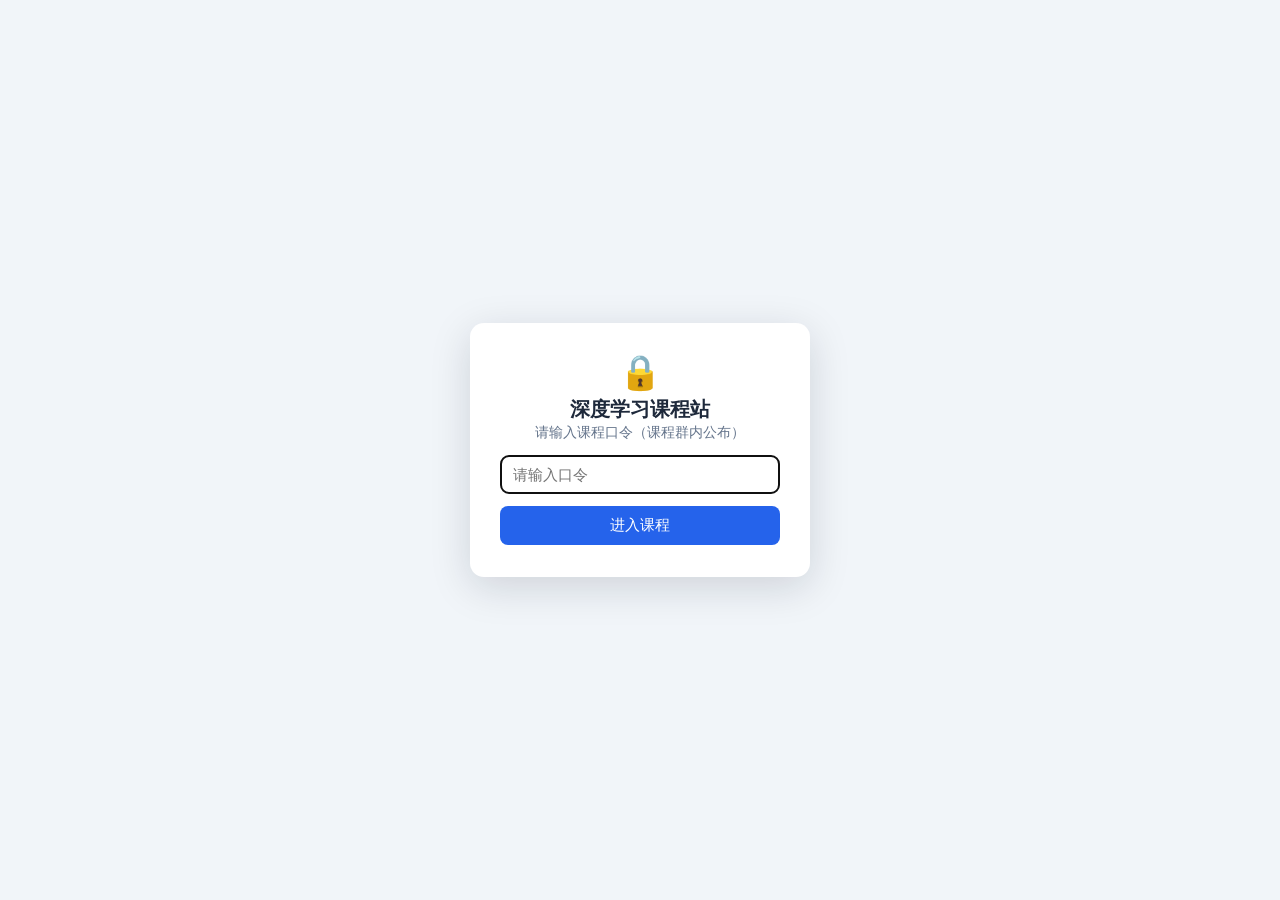
<file: courses/intro/slides.html>
<!DOCTYPE html>
<html lang="zh-CN">
<head>
    <meta charset="UTF-8">
    <meta name="viewport" content="width=device-width, initial-scale=1.0">
    <link rel="icon" type="image/png" href="../../favicon.png">
<script>
(function () {
    /* 深色模式：渲染前应用，避免闪烁 */
    try { var _t = localStorage.getItem('dl_theme'); if (_t === 'dark') document.documentElement.classList.add('dl-dark'); else if (_t === 'sepia') document.documentElement.classList.add('dl-sepia'); } catch (e) {}
    /* 课程口令门（简单保护） */
    try { if (localStorage.getItem('dl_gate_v1') === '1') return; } catch (e) {}
    document.documentElement.classList.add('dl-gating');
    document.addEventListener('DOMContentLoaded', function () {
        var g = document.createElement('div');
        g.id = 'dl-gate';
        g.innerHTML = '<div class="dl-gate-card">'
            + '<div style="font-size:34px;">🔒</div>'
            + '<h2 style="margin:10px 0 6px;font-size:20px;color:#1E293B;">深度学习课程站</h2>'
            + '<p style="margin:0 0 16px;font-size:14px;color:#64748B;">请输入课程口令（课程群内公布）</p>'
            + '<input id="dl-gate-input" type="password" placeholder="请输入口令" style="width:100%;box-sizing:border-box;padding:10px 12px;font-size:15px;border:1px solid #CBD5E1;border-radius:8px;">'
            + '<button id="dl-gate-btn" style="margin-top:12px;width:100%;padding:10px;background:#2563EB;color:#fff;border:none;border-radius:8px;font-size:15px;cursor:pointer;">进入课程</button>'
            + '<p id="dl-gate-err" style="display:none;margin:10px 0 0;font-size:13px;color:#DC2626;">口令不正确，请重试</p>'
            + '</div>';
        document.body.appendChild(g);
        var input = g.querySelector('#dl-gate-input');
        input.focus();
        function unlock(ok) {
            if (!ok) { g.querySelector('#dl-gate-err').style.display = 'block'; input.select(); return; }
            try { localStorage.setItem('dl_gate_v1', '1'); } catch (e) {}
            document.documentElement.classList.remove('dl-gating');
            g.remove();
        }
        function tryUnlock() {
            if (!window.crypto || !crypto.subtle) {
                var err = g.querySelector('#dl-gate-err');
                err.textContent = '当前浏览器不支持安全校验，请换用 Chrome / Edge 访问';
                err.style.display = 'block';
                return;
            }
            crypto.subtle.digest('SHA-256', new TextEncoder().encode(input.value)).then(function (buf) {
                var hex = Array.prototype.map.call(new Uint8Array(buf), function (b) { return ('0' + b.toString(16)).slice(-2); }).join('');
                unlock(hex === '73634a650a686aed3b525c5cf4c80cbd01f2ea795763bd37541f17eb707c144b');
            }).catch(function () {
                var err2 = g.querySelector('#dl-gate-err');
                err2.textContent = '校验出错，请刷新页面重试';
                err2.style.display = 'block';
            });
        }
        g.querySelector('#dl-gate-btn').addEventListener('click', tryUnlock);
        input.addEventListener('keydown', function (e) { if (e.key === 'Enter') tryUnlock(); });
    });
})();
</script>
    <title>第01讲 深度学习概述 · 课堂幻灯片</title>
    <link rel="stylesheet" href="../../assets/reveal/reveal.css">
    <link rel="stylesheet" href="../../assets/reveal/theme/white.css">
    <link rel="stylesheet" href="../../assets/katex/katex.min.css">
    <link rel="stylesheet" href="../../assets/course.css">
    <style>
/* ===== 幻灯片版式覆盖 ===== */
.reveal { font-family: "Microsoft YaHei", "PingFang SC", Arial, sans-serif; }
.reveal .slides section {
    text-align: left; font-size: 23px; line-height: 1.75; color: #1E293B;
    padding: 48px 50px 26px; overflow-y: auto;
}
.reveal h1, .reveal h2, .reveal h3 { text-transform: none; letter-spacing: 0; }
.slide-breadcrumb {
    position: absolute; top: 0; left: 0; right: 0;
    font-size: 14px; color: #64748B; padding: 6px 50px;
    border-bottom: 1px solid #E2E8F0; background: #F8FAFC;
}
.slide-title { font-size: 34px; color: #1E40AF; margin: 4px 0 18px; font-weight: bold; }
.slide-body p { margin: 0 0 14px; }
.slide-body ul, .slide-body ol { margin: 0 0 14px 1.4em; }
.slide-body table { font-size: 19px; width: 100%; }
.slide-body img { max-height: 259px !important; }
.slide-body .img-caption, .slide-body figcaption { font-size: 16px; }
.slide-body canvas { display: block; margin: 0 auto; }
/* 组件字号适配幻灯片基准（course.css 的组件字号是为阅读页定的，需放大） */
.reveal .callout { font-size: 19px; margin: 16px 0; }
.reveal .callout p { font-size: 19px; }
.reveal .callout .co-tag { font-size: 14px; }
.reveal .lab { margin: 18px 0; }
.reveal .lab-body { padding: 12px 20px; }
.reveal .lab-title { font-size: 22px; }
.reveal .lab-sub { font-size: 17px; }
.reveal .lab-hint { font-size: 15px; }
.reveal .lab-note { font-size: 16px; }
.reveal .ctl { font-size: 17px; }
.reveal .codecard { margin: 16px 0; }
.reveal .codecard .code-label { font-size: 13px; }
.reveal .codecard pre { font-size: 15px; line-height: 1.55; padding: 12px 16px; }
.slide-hint {
    position: fixed; right: 14px; bottom: 10px; z-index: 30;
    font-size: 12px; color: #94A3B8; pointer-events: none;
}
/* 内容较少的页垂直居中（safe center：内容真超高时退化为顶部对齐，不会发生负滚动区裁切；
   加 .present 限定，避免压过 reveal 对非当前页的 display:none 隐藏规则；
   display 必须 !important：reveal 运行时会给当前页写内联 style="display:block"，会顶掉普通 flex 声明） */
.reveal .slides section.slide-short.present { display: flex !important; flex-direction: column; justify-content: safe center; }
/* 封面与节隔页（同理加 .present 限定与 !important） */
.reveal .slides section.cover-slide.present, .reveal .slides section.section-divider.present { text-align: center; display: flex !important; flex-direction: column; justify-content: safe center; align-items: center; }
.cover-title { font-size: 56px; font-weight: bold; color: #1E293B; margin-bottom: 18px; }
.cover-sub { font-size: 26px; color: #475569; margin-bottom: 10px; }
.cover-meta { font-size: 19px; color: #94A3B8; }
/* 节隔页：蓝色圆形序号徽章 + 大标题 + 左对齐收窄导语 */
.divider-num {
    width: 88px; height: 88px; border-radius: 50%; background: #2563EB;
    color: #FFFFFF; font-size: 44px; font-weight: bold;
    display: flex; align-items: center; justify-content: center;
    margin-bottom: 20px; box-shadow: 0 6px 20px rgba(37,99,235,.35);
}
.divider-title { font-size: 42px; font-weight: bold; color: #1E40AF; }
.divider-lede { font-size: 23px; color: #475569; margin-top: 20px; max-width: 640px; text-align: left; line-height: 1.8; }
.divider-lede .chapter-lede { font-size: 23px; line-height: 1.8; color: #475569; }
.toc-list { font-size: 26px; line-height: 2.0; color: #1E293B; }
/* ===== 图片双击放大灯箱 ===== */
.slide-body img { cursor: zoom-in; }
#img-lightbox {
    position: fixed; inset: 0; z-index: 99998; display: none;
    align-items: center; justify-content: center; overflow: auto;
    background: rgba(15, 23, 42, .92);
}
#img-lightbox.open { display: flex; }
#img-lightbox img {
    max-width: 96vw; max-height: 96vh; background: #fff; border-radius: 6px;
    box-shadow: 0 10px 50px rgba(0,0,0,.5); cursor: zoom-out; margin: auto;
}
#img-lightbox img.lb-natural { max-width: none; max-height: none; cursor: zoom-out; }
#img-lightbox .lb-close {
    position: fixed; top: 14px; right: 26px; z-index: 2;
    color: #fff; font-size: 34px; cursor: pointer; line-height: 1;
}
#img-lightbox .lb-cap {
    position: fixed; left: 0; right: 0; bottom: 0; padding: 10px 60px;
    color: #E2E8F0; font-size: 15px; text-align: center;
    background: rgba(15,23,42,.75);
}

/* ===== 课堂画笔标注 ===== */
#anno-canvas { position: fixed; inset: 0; z-index: 40; pointer-events: none; }
#anno-canvas.active { pointer-events: auto; touch-action: none; cursor: crosshair; }
#anno-toggle { position: fixed; right: 18px; bottom: 64px; z-index: 42; border: 1px solid #CBD5E1; background: rgba(255,255,255,.92); color: #334155; border-radius: 999px; padding: 8px 16px; font-size: 15px; cursor: pointer; box-shadow: 0 2px 10px rgba(15,23,42,.12); }
#anno-toggle:hover { background: #EFF6FF; border-color: #2563EB; color: #2563EB; }
#anno-toggle.on { background: #2563EB; border-color: #2563EB; color: #fff; }
#anno-bar { position: fixed; left: 50%; bottom: 18px; transform: translateX(-50%); z-index: 42; display: none; align-items: center; gap: 8px; background: rgba(255,255,255,.95); border: 1px solid #CBD5E1; border-radius: 999px; padding: 8px 14px; box-shadow: 0 4px 16px rgba(15,23,42,.15); font-size: 14px; color: #334155; }
#anno-bar.open { display: flex; }
#anno-bar .swatch { width: 22px; height: 22px; border-radius: 50%; border: 2px solid transparent; cursor: pointer; padding: 0; }
#anno-bar .swatch.sel { border-color: #1E293B; }
#anno-bar button.act { border: 1px solid #CBD5E1; background: #fff; border-radius: 999px; padding: 5px 12px; font-size: 14px; cursor: pointer; color: #334155; }
#anno-bar button.act:hover { background: #F1F5F9; }
#anno-bar button.act.sel { background: #2563EB; border-color: #2563EB; color: #fff; }
#anno-bar .sep { width: 1px; height: 20px; background: #E2E8F0; }
@media print { #anno-canvas, #anno-toggle, #anno-bar { display: none !important; } }
</style>
    
<style id="merge-layout-css">
/* ===== 图文同页合并布局：图与其讲解文字同页 ===== */
.slide-body.merge-h { display: flex; gap: 26px; align-items: flex-start; }
.slide-body.merge-h > figure { flex: 0 0 44%; margin: 0; text-align: center; }
.slide-body.merge-h > figure img { max-height: 440px !important; }
.slide-body.merge-h > figure figcaption { text-align: left; }
.slide-body.merge-h .merge-text { flex: 1; min-width: 0; font-size: 19px; line-height: 1.62; }
.slide-body.merge-h .merge-text p { margin: 0 0 10px; }
.slide-body.merge-h .merge-text ul, .slide-body.merge-h .merge-text ol { margin: 0 0 10px 1.25em; }
.slide-body.merge-h .merge-text table { font-size: 16px; }
.slide-body.merge-h .merge-text .callout { font-size: 16px; margin: 10px 0; }
.slide-body.merge-h .merge-text .callout p { font-size: 16px; }
.slide-body.merge-h.dense .merge-text { font-size: 18px; line-height: 1.55; }
.slide-body.merge-v > figure { margin: 0 0 14px; }
.slide-body.merge-v > figure img { max-height: 250px !important; }
.slide-body.merge-v > .fig-row { display: flex; gap: 24px; justify-content: center; align-items: flex-start; margin: 0 0 14px; }
.slide-body.merge-v > .fig-row figure { flex: 1; margin: 0; }
.slide-body.merge-v > .fig-row figure img { max-height: 250px !important; }
.slide-body.merge-v.tight > figure img { max-height: 185px !important; }
.slide-body.merge-v.tight > .fig-row figure img { max-height: 185px !important; }
.slide-body.merge-v.tight table { font-size: 16px; }
</style>
<style id="merge-fix-css">
.slide-body.merge-h .fig-col { flex: 0 0 44%; display: flex; flex-direction: column; gap: 10px; }
.slide-body.merge-h .fig-col figure { margin: 0; text-align: center; }
.slide-body.merge-h .fig-col figure img { max-height: 185px !important; }
</style>
</head>
<body>
<div class="reveal">
<div class="slides">
<section class="cover-slide">
  <div class="cover-title">第01讲 深度学习概述</div>
  <div class="cover-sub">课堂幻灯片 · 翻页讲授版</div>
  <div class="cover-meta">基于《动手学深度学习》课程 · 适用对象：零基础 / 初学者</div>
</section>
<section>
  <div class="slide-breadcrumb">第01讲 深度学习概述 › 目录</div>
  <div class="slide-title">📋 本讲目录</div>
  <div class="slide-body toc-list"><ol><li><a href="#/2" style="color:#1E40AF;text-decoration:none;">1. 课程简介</a></li><li><a href="#/7" style="color:#1E40AF;text-decoration:none;">2. 什么是深度学习</a></li><li><a href="#/18" style="color:#1E40AF;text-decoration:none;">3. 深度学习发展简史</a></li><li><a href="#/27" style="color:#1E40AF;text-decoration:none;">4. 深度学习为什么现在火热？</a></li><li><a href="#/30" style="color:#1E40AF;text-decoration:none;">5. 深度学习典型应用</a></li><li><a href="#/44" style="color:#1E40AF;text-decoration:none;">6. 深度学习主流框架</a></li><li><a href="#/56" style="color:#1E40AF;text-decoration:none;">7. 实验环境配置</a></li><li><a href="#/64" style="color:#1E40AF;text-decoration:none;">8. 动手实操：安装 PyTorch 并验证环境</a></li><li><a href="#/84" style="color:#1E40AF;text-decoration:none;">9. 本讲小结与自测</a></li></ol></div>
</section>
<section class="section-divider">
  <div class="divider-num">1</div>
  <div class="divider-title">课程简介</div>
  <div class="divider-lede"><p class="chapter-lede">欢迎来到《动手学深度学习》的第一讲！在正式接触神经网络之前，我们先弄清楚三件事：这门课怎么上、怎么考、需要什么基础。</p></div>
</section>
<section>
  <div class="slide-breadcrumb">第01讲 深度学习概述 › 1. 课程简介</div>
  <div class="slide-title">1.1 课程基本信息</div>
  <div class="slide-body merge-h">
<figure>
        <img src="images/textbook_d2l.jpg" alt="《动手学深度学习》教材封面" loading="lazy">
        <figcaption>课程教材：《动手学深度学习》（Aston Zhang、李沐 等著），全书配套可运行的代码，在线免费阅读。</figcaption>
    </figure>
<div class="merge-text">
<div class="tbl-wrap">
        <table>
            <tr><th>项目</th><th>内容</th></tr>
            <tr><td>课程名称</td><td>动手学深度学习</td></tr>
            <tr><td>课程安排</td><td>16 学时理论 + 16 学时实践（共 32 学时）</td></tr>
            <tr><td>教材</td><td>《动手学深度学习》，在线阅读：<a href="https://zh.d2l.ai/" target="_blank" rel="noopener">zh.d2l.ai</a></td></tr>
            <tr><td>考核方式</td><td>10% 出勤 40% 实验与课堂表现 50% 课程综合设计</td></tr>
            <tr><td>学习基础</td><td>Python、线性代数等；最好学过机器学习（没学过也能跟上，但需要课后补一补）</td></tr>
        </table>
    </div>
<div class="callout key">
        <span class="co-tag">💡 给初学者的话</span>
        <p>这门课"实践"占了一半学时，考核里实验和综合设计加起来占 90%——它是一门动手课。光听懂不算学会，一定要自己把代码跑起来。</p>
    </div>
</div>
  </div>
</section>
<section>
  <div class="slide-breadcrumb">第01讲 深度学习概述 › 1. 课程简介</div>
  <div class="slide-title">1.2 全学期课程地图</div>
  <div class="slide-body">
<div class="tbl-wrap">
        <table>
            <tr><th>章次</th><th>内容</th><th>学时分配</th></tr>
            <tr><td>01</td><td>深度学习概述（本讲）</td><td>理论 1 学时 + 实验 1 学时</td></tr>
            <tr><td>02</td><td>深度学习基础</td><td>理论 4 学时</td></tr>
            <tr><td>03</td><td>深度神经网络</td><td>理论 4 学时 + 实验 2 学时</td></tr>
            <tr><td>04</td><td>卷积神经网络</td><td>理论 2 学时 + 实验 2 学时</td></tr>
            <tr><td>05</td><td>循环和递归神经网络</td><td>理论 2 学时 + 实验 2 学时</td></tr>
            <tr><td>06</td><td>深度学习在计算机视觉的应用</td><td>理论 1 学时 + 实验 3 学时</td></tr>
            <tr><td>07</td><td>深度学习在自然语言处理中的应用</td><td>理论 1 学时 + 实验 3 学时</td></tr>
            <tr><td>08</td><td>注意力机制、Transformer、大语言模型</td><td>理论 1 学时 + 实验 1 学时</td></tr>
        </table>
    </div>
  </div>
</section>
<section class="slide-short">
  <div class="slide-breadcrumb">第01讲 深度学习概述 › 1. 课程简介</div>
  <div class="slide-title">1.2 全学期课程地图</div>
  <div class="slide-body">
<p><strong>地图解读</strong>：第 03 章"深度神经网络"（理论 4 学时 + 实验 2 学时）是全课程的核心与难点；第 04、05 章是卷积神经网络与循环神经网络两大基础模型；第 06、07 章分别对应图像和文本两大类主流应用；最后的注意力机制与 Transformer 落到大语言模型（LLM）上。本讲是整个旅程的起点。</p>
  </div>
</section>
<section>
  <div class="slide-breadcrumb">第01讲 深度学习概述 › 1. 课程简介</div>
  <div class="slide-title">1.3 课外学习资料</div>
  <div class="slide-body merge-h">
<figure>
        <img src="images/book_deep_learning.jpg" alt="花书《深度学习》中文版" loading="lazy">
        <figcaption>"花书"《Deep Learning》中文版《深度学习》——作者之一 Bengio 于 2018 年与 Hinton、LeCun 同获图灵奖。</figcaption>
    </figure>
<div class="merge-text">
<p><strong>📺 吴恩达（Andrew Ng）：Deep Learning 在线课程</strong></p>
<p class="muted">全球最经典的深度学习入门网课，讲解细致、循序渐进，适合作为本课程的同步视频补充。</p>
<p><strong>📺 李宏毅（台湾大学）：深度学习、线性代数公开课</strong></p>
<p class="muted">中文讲解、风趣易懂，被无数初学者奉为"最好的中文深度学习课"，线性代数部分还能顺便补数学基础。</p>
<p><strong>📖 "花书"：《Deep Learning》</strong></p>
<p class="muted">Ian Goodfellow 等著，深度学习领域的权威理论教材，因封面是一束花而被称作"花书"。理论较深，适合进阶阅读。本讲后面的多张插图就出自这本书。</p>
</div>
  </div>
</section>
<section class="section-divider">
  <div class="divider-num">2</div>
  <div class="divider-title">什么是深度学习</div>
  <div class="divider-lede"><p class="chapter-lede">从一个神经元预测房价开始，一步步看清"深度"到底深在哪里。</p></div>
</section>
<section>
  <div class="slide-breadcrumb">第01讲 深度学习概述 › 2. 什么是深度学习</div>
  <div class="slide-title">2.1 从房价预测说起：一个神经元能做什么</div>
  <div class="slide-body">
<p>我们从一个最朴素的任务开始：根据房子的信息预测它的价格。这是机器学习中最经典的"回归"问题。</p>
<p><strong>第一步：只看一个因素。</strong>先只考虑面积——输入面积 \(x\)，输出价格 \(y\)。在坐标系中，数据点大致呈"面积越大、价格越高"的趋势。用一个神经元来拟合这种关系：</p>
<p>\(y = \sigma(wx + b)\)</p>
<p>其中 \(w\) 是权重、\(b\) 是偏差、\(\sigma\) 是激活函数。训练的过程，就是不断调整 \(w\) 和 \(b\)，让这条曲线尽量贴近真实数据。</p>
<div class="callout key">
        <span class="co-tag">🔑 初学者理解</span>
        <p>一个神经元就像一个"迷你函数"——吃进去一个数，吐出来一个数。所谓"学习"，就是自动调整这个函数的参数，让预测越来越准。</p>
    </div>
  </div>
</section>
<section class="slide-short">
  <div class="slide-breadcrumb">第01讲 深度学习概述 › 2. 什么是深度学习</div>
  <div class="slide-title">2.1 从房价预测说起：一个神经元能做什么</div>
  <div class="slide-body">
<div class="lab">
        <div class="lab-head">
            <span class="lab-badge">互动实验</span>
            <div class="lab-title">单神经元计算器</div>
            <div class="lab-sub">一个神经元的全部工作：加权和 + 激活函数</div>
            <div class="lab-hint">拖动滑块改变输入 x₁、x₂、权重 w₁、w₂ 和偏差 b，再切换激活函数，观察输出如何变化</div>
        </div>
        <div class="lab-body">
            <div class="ctl-row">
                <label class="ctl">输入 x₁<input type="range" id="neu-x1" min="-10" max="10" step="0.5" value="3"><span class="val" id="neu-x1-v">3</span></label>
                <label class="ctl">输入 x₂<input type="range" id="neu-x2" min="-10" max="10" step="0.5" value="5"><span class="val" id="neu-x2-v">5</span></label>
            </div>
            <div class="ctl-row">
                <label class="ctl">权重 w₁<input type="range" id="neu-w1" min="-2" max="2" step="0.1" value="0.8"><span class="val" id="neu-w1-v">0.8</span></label>
                <label class="ctl">权重 w₂<input type="range" id="neu-w2" min="-2" max="2" step="0.1" value="0.5"><span class="val" id="neu-w2-v">0.5</span></label>
                <label class="ctl">偏差 b<input type="range" id="neu-b" min="-5" max="5" step="0.1" value="-1"><span class="val" id="neu-b-v">-1.0</span></label>
            </div>
            <div class="ctl-row" id="neu-acts">
                <span style="font-size:14px;color:var(--ink-2);">激活函数</span>
                <label class="switch"><input type="radio" name="neu-act" value="identity"> 恒等（不用激活）</label>
                <label class="switch"><input type="radio" name="neu-act" value="sigmoid" checked> sigmoid</label>
                <label class="switch"><input type="radio" name="neu-act" value="relu"> ReLU</label>
                <label class="switch"><input type="radio" name="neu-act" value="step"> 阶跃（感知机）</label>
            </div>
            <p id="neu-out" style="font-size:16px;margin:14px 0;"></p>
            <p id="neu-note" class="muted" style="font-size:13.5px;"></p>
        </div>
        <div class="lab-note">sigmoid 把任意实数压到 (0, 1)，可理解为"概率/强度"；ReLU 负数归零、正数原样通过；阶跃函数就是最早的"感知机"——输出非 0 即 1。</div>
    </div>
  </div>
</section>
<section>
  <div class="slide-breadcrumb">第01讲 深度学习概述 › 2. 什么是深度学习</div>
  <div class="slide-title">2.1 从房价预测说起：一个神经元能做什么</div>
  <div class="slide-body">
<p><strong>第二步：考虑更多因素。</strong>现实中房价不只由面积决定。把更多特征加进来，一个神经元就不够用了，需要多个神经元协同工作——这就是"神经网络"：</p>
<div class="tbl-wrap">
        <table>
            <tr><th>输入特征</th><th>符号</th><th>说明</th></tr>
            <tr><td>面积</td><td>\(x_1\)</td><td>房屋建筑面积</td></tr>
            <tr><td>朝向</td><td>\(x_2\)</td><td>南北通透还是东西向</td></tr>
            <tr><td>房间数</td><td>\(x_3\)</td><td>几室几厅</td></tr>
            <tr><td>配套</td><td>\(x_4\)</td><td>周边学校、地铁、商场等</td></tr>
            <tr><td>输出：价格</td><td>\(y\)</td><td>网络的预测结果</td></tr>
        </table>
    </div>
  </div>
</section>
<section>
  <div class="slide-breadcrumb">第01讲 深度学习概述 › 2. 什么是深度学习</div>
  <div class="slide-title">2.2 神经网络的三层结构</div>
  <div class="slide-body merge-h dense">
<figure>
        <img src="images/nn_layers.png" alt="神经网络三层结构：4个输入、3个隐含层、2个输出" loading="lazy">
        <figcaption>一个"深"网络：4 个输入（\(x_1 \sim x_4\)）、3 个隐含层（分别有 5、3、2 个神经元）、2 个输出（\(o_1\)、\(o_2\)）。隐含层一层叠一层，网络就"深"了。</figcaption>
    </figure>
<div class="merge-text"><p>一个标准的多层神经网络由三部分组成：</p>
<ul>
        <li><strong>输入层（Input layer）</strong>：接收原始特征（面积、朝向、房间数、配套）。它本身不做计算，只是"把数据送进来"；</li>
        <li><strong>隐含层（Hidden layer）</strong>：位于输入和输出之间，是计算真正发生的地方。外界看不到它的中间输出，所以叫"隐含"；</li>
        <li><strong>输出层（Output layer）</strong>：给出最终预测结果（房价）。</li>
    </ul>
<p>数据在网络中是怎样"流动"的？下面这张动图演示了一次完整的前向传播：信号从输入层出发，逐层计算，直到输出层给出预测：</p>
</div>
</div>
</section>
<section>
  <div class="slide-breadcrumb">第01讲 深度学习概述 › 2. 什么是深度学习</div>
  <div class="slide-title">2.2 神经网络的三层结构</div>
  <div class="slide-body">
<figure>
        <img src="images/forward_pass_v2.gif" alt="前向传播动图：信号从输入层经隐含层流向输出层" loading="lazy">
        <figcaption>前向传播动画：每个神经元先做加权和 \(z = \sum_i w_i x_i + b\)，再经激活函数 \(a = f(z)\)，把结果传给下一层。</figcaption>
    </figure>
  </div>
</section>
<section class="slide-short">
  <div class="slide-breadcrumb">第01讲 深度学习概述 › 2. 什么是深度学习</div>
  <div class="slide-title">2.3 "深度"到底指什么？</div>
  <div class="slide-body">
<div class="callout try">
        <span class="co-tag">✅ 核心定义</span>
        <p>深度学习中的"深度"，指的是中间神经元网络的层次很多——隐含层一层堆叠一层。层数越多，网络越"深"，能表达的规律也越复杂。</p>
    </div>
<div class="quiz">
        <div class="q">Q1. 深度学习中的"深度"是指？　A. 计算机理解深度　B. 中间神经元网络的层次很多　C. 计算机的求解更加精确　D. 计算机对问题的处理更加灵活</div>
        <div class="a">✅ 正确答案：B。深度 = 隐含层层次多，与"理解力""精确度""灵活性"无关。</div>
    </div>
  </div>
</section>
<section>
  <div class="slide-breadcrumb">第01讲 深度学习概述 › 2. 什么是深度学习</div>
  <div class="slide-title">2.4 深度学习在人工智能中的位置</div>
  <div class="slide-body">
<p>"人工智能""机器学习""深度学习"这些词经常被混用，其实它们是一层套一层的包含关系。下面这组同心圆出自"花书"《Deep Learning》：</p>
<figure>
        <img src="images/ai_ml_dl_venn.jpg" alt="人工智能、机器学习、表示学习、深度学习的包含关系图" loading="lazy">
        <figcaption>人工智能 ⊃ 机器学习 ⊃ 表示学习 ⊃ 深度学习。最外层的知识库是早期 AI 的代表；逻辑回归是经典机器学习；浅层自编码器属于表示学习；多层感知机（MLP）是深度学习的代表。</figcaption>
    </figure>
<div class="callout key">
        <span class="co-tag">🎯 一句话记住</span>
        <p>深度学习是机器学习的一个分支，机器学习是人工智能的一个分支——深度学习 ⊂ 机器学习 ⊂ 人工智能。</p>
    </div>
  </div>
</section>
<section>
  <div class="slide-breadcrumb">第01讲 深度学习概述 › 2. 什么是深度学习</div>
  <div class="slide-title">2.5 深度学习 vs 传统机器学习：特征从哪来？</div>
  <div class="slide-body merge-h dense">
<figure>
        <img src="images/learning_components.jpg" alt="规则系统、经典机器学习、表示学习、深度学习的流程对比图" loading="lazy">
        <figcaption>从左到右：基于规则的系统 → 经典机器学习 → 表示学习 → 深度学习。灰色方框表示"从数据中学习得到"的部分——越往右，需要人工设计的部分越少。</figcaption>
    </figure>
<div class="merge-text">
<p>这是理解深度学习最关键的一张图（花书 Figure 1.5，"Learning Multiple Components"），它对比了四种方法从输入到输出的流程：</p>
<div class="tbl-wrap">
        <table>
            <tr><th>方法</th><th>流程</th><th>特征由谁提供？</th></tr>
            <tr><td>基于规则的系统</td><td>输入 → 手工设计的程序 → 输出</td><td>人（规则全是人写的）</td></tr>
            <tr><td>经典机器学习</td><td>输入 → 手工设计的特征 → 从特征映射 → 输出</td><td>人设计特征，机器只学映射</td></tr>
            <tr><td>表示学习</td><td>输入 → 自动学习的特征 → 从特征映射 → 输出</td><td>机器自己学特征</td></tr>
            <tr><td>深度学习</td><td>输入 → 简单特征 → 更抽象的特征（多层）→ 映射 → 输出</td><td>机器分层学习由简单到抽象的特征</td></tr>
        </table>
    </div>
<p>举个识别人脸的例子：传统方法需要人告诉机器"先看边缘、再看五官比例"；而深度学习自己逐层总结——底层学边缘和色块 → 中层学眼睛、鼻子 → 高层学整张脸的轮廓。特征不再靠人教，而是机器从数据中自动学出来的。</p>
</div>
  </div>
</section>
<section class="slide-short">
  <div class="slide-breadcrumb">第01讲 深度学习概述 › 2. 什么是深度学习</div>
  <div class="slide-title">2.5 深度学习 vs 传统机器学习：特征从哪来？</div>
  <div class="slide-body">
<div class="quiz">
        <div class="q">Q2. 与传统机器学习方法相比，深度学习的优势在于？　A. 深度学习可以自动学习特征　B. 深度学习完全不需要做数据预处理　C. 深度学习完全不提取底层特征，如图像边缘、纹理等　D. 深度学习不需要调参</div>
        <div class="a">✅ 正确答案：A。其余三个都是常见误区：深度学习仍需数据预处理；它恰恰是从边缘、纹理等底层特征学起的；它同样需要调参（学习率、层数等超参数）。</div>
    </div>
  </div>
</section>
<section>
  <div class="slide-breadcrumb">第01讲 深度学习概述 › 2. 什么是深度学习</div>
  <div class="slide-title">2.6 从生物神经元到人工神经元</div>
  <div class="slide-body merge-h">
<figure>
        <img src="images/bio_neuron.jpg" alt="生物神经元结构：树突、细胞体、轴突、髓鞘、轴突末梢" loading="lazy">
        <figcaption>生物神经元结构：树突（Dendrite）接收信号 → 细胞体（Cell body）整合信号 → 轴突（Axon）传导信号 → 轴突末梢（Axon Terminal）把信号传给下一个神经元。</figcaption>
    </figure>
<div class="merge-text">
<p>"神经网络"这个名字来自对大脑的模仿。先看一看真实的生物神经元长什么样：</p>

<p>人工神经元正是对这一过程的简化模仿，三者一一对应：</p>
<div class="tbl-wrap">
        <table>
            <tr><th>生物神经元</th><th>人工神经元</th></tr>
            <tr><td>树突接收来自其他神经元的信号</td><td>输入：来自上一个神经元的数值</td></tr>
            <tr><td>细胞体整合信号，足够强才"发放"</td><td>计算在此发生：加权求和 + 激活函数</td></tr>
            <tr><td>轴突把信号传给下一个神经元</td><td>输出：发到下一个神经元</td></tr>
        </table>
    </div>
<div class="callout warn">
        <span class="co-tag">⚠️ 注意</span>
        <p>人工神经网络只是从大脑获得的"灵感"，其计算方式远比真实大脑简单。请不要把深度学习理解成"造出了人造大脑"。</p>
    </div>
</div>
  </div>
</section>
<section class="section-divider">
  <div class="divider-num">3</div>
  <div class="divider-title">深度学习发展简史</div>
  <div class="divider-lede"><p class="chapter-lede">深度学习并非一夜成名。从 20 世纪 40 年代至今，神经网络研究经历了三次浪潮。下面这张词频统计图出自"花书"：它统计了 "cybernetics（控制论）" 与 "connectionism + neural networks（联结主义/神经网络）" 两组术语在出版物中的出现频率，曲线的三次起伏正好对应三次浪潮。</p></div>
</section>
<section>
  <div class="slide-breadcrumb">第01讲 深度学习概述 › 3. 深度学习发展简史</div>
  <div class="slide-title">3. 深度学习发展简史</div>
  <div class="slide-body">
<figure>
        <img src="images/three_waves.jpg" alt="1940-2010年间控制论与神经网络术语的词频变化曲线" loading="lazy">
        <figcaption>蓝线（控制论）的兴衰对应第一次浪潮；绿虚线（联结主义/神经网络）在 80-90 年代的崛起对应第二次浪潮，2006 年后的再度攀升对应第三次浪潮。（图自《Deep Learning》）</figcaption>
    </figure>
  </div>
</section>
<section>
  <div class="slide-breadcrumb">第01讲 深度学习概述 › 3. 深度学习发展简史</div>
  <div class="slide-title">3.1 第一次浪潮（20 世纪 40—60 年代）：控制论时期</div>
  <div class="slide-body">
<div class="callout hist">
        <span class="co-tag">📜 1957 年 · Frank Rosenblatt · 第一代感知机（Perceptron）</span>
        <p>第一个可以"学习"的神经网络模型，能够完成简单的分类任务，曾在全世界引起轰动——人们第一次看到了"机器自己学会做事"的可能。</p>
    </div>
<figure>
        <img src="images/mark1_perceptron.jpg" alt="Mark I 感知机硬件" loading="lazy">
        <figcaption>Mark I 感知机（1958 年建成的硬件实现）的控制面板——当时的"神经网络"是一台真正的机器，权重靠电动机调节。</figcaption>
    </figure>
  </div>
</section>
<section>
  <div class="slide-breadcrumb">第01讲 深度学习概述 › 3. 深度学习发展简史</div>
  <div class="slide-title">3.1 第一次浪潮（20 世纪 40—60 年代）：控制论时期</div>
  <div class="slide-body">
<div class="callout hist">
        <span class="co-tag">📜 1960 年 · Widrow 和 Hoff · Adaline / Madaline</span>
        <p>Adaline（adaptive linear element，自适应线性元件，单个神经元）及其多层组合 Madaline，把感知机的思想向前推进了一步。</p>
    </div>
<figure>
        <img src="images/adaline_diagram.jpg" alt="Adaline 自适应线性元件原理图" loading="lazy">
        <figcaption>Adaline 原理图：输入线加权求和（Σ），再经量化器输出 ±1——这已经是现代神经元的雏形。</figcaption>
    </figure>
  </div>
</section>
<section>
  <div class="slide-breadcrumb">第01讲 深度学习概述 › 3. 深度学习发展简史</div>
  <div class="slide-title">3.1 第一次浪潮（20 世纪 40—60 年代）：控制论时期</div>
  <div class="slide-body">
<div class="callout warn">
        <span class="co-tag">📉 第一次寒冬</span>
        <p>此后感知机被证明无法解决"异或（XOR）"这类线性不可分问题——单层网络画不出能把它们分开的那条线。研究经费骤减，神经网络研究一度陷入低谷。</p>
    </div>
<figure>
        <img src="images/xor_linearly_inseparable.jpg" alt="XOR 问题线性不可分示意图" loading="lazy">
        <figcaption>为什么单层感知机做不了 XOR：输出 0（蓝）和输出 1（红）的点各据一条对角线，单层感知机只能画一条直线，无论怎么画都不能把两类点完全分开——必须加隐藏层才能解决（第 03 讲 4.2 节会正式推导）。</figcaption>
    </figure>
  </div>
</section>
<section>
  <div class="slide-breadcrumb">第01讲 深度学习概述 › 3. 深度学习发展简史</div>
  <div class="slide-title">3.2 第二次浪潮（20 世纪 80—90 年代）：联结主义时期</div>
  <div class="slide-body merge-v tight">
<figure>
        <img src="images/backprop_chain.jpg" alt="反向传播中的链式法则" loading="lazy">
        <figcaption>反向传播的数学本质：链式法则。误差 \(E_p\) 对权重 \(w_{ji}\) 的梯度，可以分解为"误差对输出" × "输出对权重"逐层相乘，从输出层一路传回输入层。</figcaption>
    </figure>
<p>1986 年 Rumelhart 等人、1987 年 LeCun 等人推广使用了反向传播算法（back-propagation，简称 BP），让神经网络迎来第二春。</p>
<div class="callout key">
        <span class="co-tag">🔑 反向传播为什么重要？</span>
        <p>它解决了"多层网络怎么训练"的核心难题：先正向算出预测结果，再把误差从输出层反向逐层传回，告诉每一层"你该往哪个方向调整、调整多少"。有了 BP，训练多层（深层）网络才成为可能。直到今天，它仍是训练所有深度学习模型的基础算法。</p>
    </div>
  </div>
</section>
<section>
  <div class="slide-breadcrumb">第01讲 深度学习概述 › 3. 深度学习发展简史</div>
  <div class="slide-title">3.3 第三次浪潮（2006 年至今）：深度学习时期</div>
  <div class="slide-body">
<div class="callout hist">
        <span class="co-tag">📜 2006 年 · Geoffrey Hinton 等人 · 深度信念网络</span>
        <p>提出名为"深度信念网络（Deep Belief Network）"的神经网络，可以使用一种称为"贪婪逐层预训练"的策略来有效训练——即先把每一层单独训练好，再整体微调。这一突破引发神经网络研究的第三次浪潮。</p>
    </div>
<figure>
        <img src="images/dbn_pretraining.jpg" alt="深度信念网络的贪婪逐层预训练示意图" loading="lazy">
        <figcaption>贪婪逐层预训练示意：先用受限玻尔兹曼机（RBM）把每一层单独预训练（左），堆叠成自编码器（中），最后用反向传播整体微调（右）。这让训练深层网络第一次变得可行。</figcaption>
    </figure>
  </div>
</section>
<section>
  <div class="slide-breadcrumb">第01讲 深度学习概述 › 3. 深度学习发展简史</div>
  <div class="slide-title">3.3 第三次浪潮（2006 年至今）：深度学习时期</div>
  <div class="slide-body merge-h dense">
<figure>
        <img src="images/dbn_pretraining.jpg" alt="深度信念网络的贪婪逐层预训练示意图" loading="lazy">
        <figcaption>贪婪逐层预训练示意：先用受限玻尔兹曼机（RBM）把每一层单独预训练（左），堆叠成自编码器（中），最后用反向传播整体微调（右）。这让训练深层网络第一次变得可行。</figcaption>
    </figure>
<div class="merge-text">
<div class="callout key">
        <span class="co-tag">🔍 一图读懂：贪婪逐层预训练三步走</span>
        <p><strong>◀ 左图 · Pretraining 逐层预训练</strong></p>
        <p>DBN 是一层层堆叠的受限玻尔兹曼机（RBM）——RBM 是一种无监督的两层网络（可见层 + 隐藏层），专门学习输入数据的特征。"贪婪"就是一层一层来，不一次性训练整个网络：① 拿原始人脸图像训练第 1 个 RBM（\(W_1\)），学习第一层特征；② 把它的隐藏层输出当作下一个 RBM 的输入，训练 \(W_2\)；③ 依次向上训练 \(W_3, W_4\)。每一层只负责学习自己输入的特征，单独训练、无需标注。直觉类比：底层学边缘，中层学轮廓，高层学人脸整体。</p>
        <p><strong>▲ 中图 · 堆叠成自编码器</strong></p>
        <p>把逐个训练好的 RBM 拼接起来：下半部分 Encoder 编码器把原始图像一步步压缩到高层低维特征（黄色 30 维），上半部分 Decoder 解码器用转置权重 \(W^T\) 把高层特征还原回原始图像。这一步的意义是得到一组不错的初始权重——以前神经网络权重靠随机初始化，很容易训练失败；现在通过 RBM 预训练，拿到了一个接近好解的起点。</p>
        <p><strong>▶ 右图 · Fine-tuning 反向传播整体微调</strong></p>
        <p>用预训练得到的权重作为起点，拿标注数据用反向传播（BP）整体微调全部参数。一句话记住分工：<strong>预训练（无监督）帮网络找到好起点，微调（有监督）让网络适配具体任务。</strong></p>
    </div>
</div>
  </div>
</section>
<section>
  <div class="slide-breadcrumb">第01讲 深度学习概述 › 3. 深度学习发展简史</div>
  <div class="slide-title">3.3 第三次浪潮（2006 年至今）：深度学习时期</div>
  <div class="slide-body">
<p>此次浪潮普及了"深度学习"这一术语——从此"神经网络"换上了"深度学习"的新名字，一直火热至今。Hinton 也因此被誉为"深度学习之父"，并于 2018 年获得图灵奖。</p>
<figure>
        <img src="images/turing_award_2018.jpg" alt="2018年图灵奖得主：Hinton、Bengio、LeCun" loading="lazy">
        <figcaption>2018 年图灵奖授予"深度学习三巨头"：Geoffrey Hinton、Yoshua Bengio、Yann LeCun——图灵奖是计算机领域最高荣誉。</figcaption>
    </figure>
<div class="callout try">
        <span class="co-tag">📌 发展脉络一页记</span>
        <p>1957 感知机（第一次浪潮）→ 1986/87 反向传播（第二次浪潮）→ 2006 深度信念网络 + "深度学习"术语普及（第三次浪潮）。</p>
    </div>
  </div>
</section>
<section class="section-divider">
  <div class="divider-num">4</div>
  <div class="divider-title">深度学习为什么现在火热？</div>
  <div class="divider-lede"><p class="chapter-lede">一个自然的疑问是：神经网络的基本思想几十年前就有了，为什么直到最近十年才突然爆发？吴恩达（Andrew Ng）对此给出过经典解释，原因有两个：</p></div>
</section>
<section class="slide-short">
  <div class="slide-breadcrumb">第01讲 深度学习概述 › 4. 深度学习为什么现在火热？</div>
  <div class="slide-title">4. 深度学习为什么现在火热？</div>
  <div class="slide-body">
<div class="callout key">
        <span class="co-tag">⛽ 原因一：海量带有标签的数据</span>
        <p>互联网时代积累了前所未有的标注数据——图片、文字、语音、视频……模型越大，需要"喂"的数据越多。数据是深度学习的"燃料"，而这桶燃料在 2010 年代才真正加满。</p>
    </div>
<div class="callout key">
        <span class="co-tag">🚀 原因二：超大神经网络训练的硬件支持</span>
        <p>GPU（图形处理器）等并行计算硬件，让训练超大规模网络从"几个月都跑不完"变成"几天就能完成"。硬件是深度学习的"引擎"，没有它，再好的算法也只能停留在论文里。</p>
    </div>
  </div>
</section>
<section>
  <div class="slide-breadcrumb">第01讲 深度学习概述 › 4. 深度学习为什么现在火热？</div>
  <div class="slide-title">4.1 规模驱动深度学习进步</div>
  <div class="slide-body">
<p>吴恩达有一张著名的手绘图，解释了"为什么大数据 + 大模型这个时代属于深度学习"：</p>
<figure>
        <img src="images/scale_drives_dl.jpg" alt="吴恩达手绘图：规模驱动深度学习进步" loading="lazy">
        <figcaption>横轴是数据量，纵轴是模型性能。红线（传统学习算法，如 SVM、逻辑回归）在数据增多后很快遇到"天花板"；而神经网络越大（黄→蓝→绿），性能随数据增长得越高。（图自 Andrew Ng）</figcaption>
    </figure>
<div class="callout key">
        <span class="co-tag">🔑 核心论断</span>
        <p>传统算法的性能在数据增多后很快停滞；而神经网络越大、数据越多，性能就越好。这就是"规模（scale）驱动深度学习进步"，也是近年来模型越做越大的根本原因。</p>
    </div>
  </div>
</section>
<section class="section-divider">
  <div class="divider-num">5</div>
  <div class="divider-title">深度学习典型应用</div>
  <div class="divider-lede"><p class="chapter-lede">深度学习到底"能做什么"？本节用大量实例给出答案。以下按领域整理，每个应用都附了出处，学有余力的同学可以顺藤摸瓜。这些应用现在不要求懂原理，目的是建立整体印象——第 04~08 章会逐步带你走近它们。</p></div>
</section>
<section>
  <div class="slide-breadcrumb">第01讲 深度学习概述 › 5. 深度学习典型应用</div>
  <div class="slide-title">5.1 计算机视觉（Computer Vision）</div>
  <div class="slide-body merge-v tight">
<figure>
        <img src="images/imagenet_banner.jpg" alt="ImageNet 大规模图像数据库" loading="lazy">
        <figcaption>图像分类：ImageNet 大规模图像数据库（image-net.org）。</figcaption>
    </figure>
<div class="tbl-wrap">
        <table>
            <tr><th>应用</th><th>说明</th><th>出处</th></tr>
            <tr>
                <td>图像分类</td>
                <td>判断整张图片是什么（猫？狗？汽车？）。背后是著名的 ImageNet 大规模图像数据库与竞赛，它被称为"改变了 AI 研究方向的数据"</td>
                <td><a href="http://www.image-net.org/" target="_blank" rel="noopener">image-net.org</a>；Yanofsky, Quartz</td>
            </tr>
            <tr>
                <td>目标检测和分割</td>
                <td>不仅知道图里"有什么"，还要框出"在哪里"（检测），并精确到像素地勾勒每个物体的轮廓（分割）。代表工作：Mask R-CNN</td>
                <td><a href="https://github.com/matterport/Mask_RCNN" target="_blank" rel="noopener">matterport/Mask_RCNN</a></td>
            </tr>
            <tr>
                <td>图片风格变换</td>
                <td>把一张照片"画成"梵高、莫奈的风格——保留内容、替换艺术风格（风格迁移）</td>
                <td><a href="https://github.com/zhanghang1989/MXNet-Gluon-Style-Transfer/" target="_blank" rel="noopener">MXNet-Gluon-Style-Transfer</a></td>
            </tr>
            <tr>
                <td>人脸合成</td>
                <td>凭空生成以假乱真、现实中并不存在的人脸照片</td>
                <td>Karras et al., ICLR 2018</td>
            </tr>
        </table>
    </div>
  </div>
</section>
<section>
  <div class="slide-breadcrumb">第01讲 深度学习概述 › 5. 深度学习典型应用</div>
  <div class="slide-title">5.1 计算机视觉（Computer Vision）</div>
  <div class="slide-body">
<figure>
        <img src="images/imagenet_error_rates.jpg" alt="ImageNet竞赛历年错误率" loading="lazy">
        <figcaption>ImageNet 竞赛错误率：2012 年深度学习（AlexNet）首次把错误率降到 25% 以下，此后每年大幅刷新，2017 年已有 29/38 支队伍错误率低于 5%。（图：Quartz）</figcaption>
    </figure>
  </div>
</section>
<section>
  <div class="slide-breadcrumb">第01讲 深度学习概述 › 5. 深度学习典型应用</div>
  <div class="slide-title">5.1 计算机视觉（Computer Vision）</div>
  <div class="slide-body">
<figure>
        <img src="images/mask_rcnn_demo.jpg" alt="Mask R-CNN 目标检测与分割示例" loading="lazy">
        <figcaption>目标检测和分割（Mask R-CNN）：每个人和飞机都被框出并赋予类别与置信度，同时用彩色掩膜精确勾勒出轮廓。</figcaption>
    </figure>
  </div>
</section>
<section>
  <div class="slide-breadcrumb">第01讲 深度学习概述 › 5. 深度学习典型应用</div>
  <div class="slide-title">5.1 计算机视觉（Computer Vision）</div>
  <div class="slide-body">
<figure>
        <img src="images/style_content.jpg" alt="风格迁移内容图：威尼斯风景" loading="lazy">
        <figcaption>内容图：一张威尼斯风景照片。</figcaption>
    </figure>
  </div>
</section>
<section>
  <div class="slide-breadcrumb">第01讲 深度学习概述 › 5. 深度学习典型应用</div>
  <div class="slide-title">5.1 计算机视觉（Computer Vision）</div>
  <div class="slide-body">
<figure>
        <img src="images/style_painting.jpg" alt="风格图：Picabia 画作" loading="lazy">
        <figcaption>风格图：Picabia 的绘画作品。</figcaption>
    </figure>
  </div>
</section>
<section>
  <div class="slide-breadcrumb">第01讲 深度学习概述 › 5. 深度学习典型应用</div>
  <div class="slide-title">5.1 计算机视觉（Computer Vision）</div>
  <div class="slide-body">
<figure>
        <img src="images/style_result.jpg" alt="风格迁移结果" loading="lazy">
        <figcaption>图片风格变换结果：保留照片的内容，换上名画的笔触与色彩。</figcaption>
    </figure>
  </div>
</section>
<section>
  <div class="slide-breadcrumb">第01讲 深度学习概述 › 5. 深度学习典型应用</div>
  <div class="slide-title">5.1 计算机视觉（Computer Vision）</div>
  <div class="slide-body">
<figure>
        <img src="images/face_synthesis.jpg" alt="人脸合成示例" loading="lazy">
        <figcaption>人脸合成（Karras et al., ICLR 2018）：这些人脸全部由神经网络凭空生成，现实中并不存在。</figcaption>
    </figure>
  </div>
</section>
<section>
  <div class="slide-breadcrumb">第01讲 深度学习概述 › 5. 深度学习典型应用</div>
  <div class="slide-title">5.2 自然语言处理（NLP）</div>
  <div class="slide-body merge-v tight">
<figure>
        <img src="images/nmt_demo1.jpg" alt="神经机器翻译示例一" loading="lazy">
        <figcaption>机器翻译：神经网络翻译模型示例。</figcaption>
    </figure>
<div class="tbl-wrap">
        <table>
            <tr><th>应用</th><th>说明</th><th>出处</th></tr>
            <tr>
                <td>自然语言向量类比</td>
                <td>把词语表示成向量后，可以做语义运算（word2vec）</td>
                <td><a href="https://www.tensorflow.org/tutorials/word2vec" target="_blank" rel="noopener">TensorFlow word2vec 教程</a></td>
            </tr>
            <tr>
                <td>机器翻译</td>
                <td>用神经网络自动翻译（如谷歌神经机器翻译），质量远超传统方法</td>
                <td>PCMag 相关报道</td>
            </tr>
            <tr>
                <td>自然语言文本合成</td>
                <td>自动生成通顺的文章、摘要甚至诗歌</td>
                <td>Li et al., NAACL 2018</td>
            </tr>
            <tr>
                <td>自然语言自动问答</td>
                <td>给定图片或一段文字，自动回答相关问题</td>
                <td>Shi et al., 2018, Arxiv</td>
            </tr>
        </table>
    </div>
  </div>
</section>
<section>
  <div class="slide-breadcrumb">第01讲 深度学习概述 › 5. 深度学习典型应用</div>
  <div class="slide-title">5.2 自然语言处理（NLP）</div>
  <div class="slide-body">
<figure>
        <img src="images/nmt_demo2.jpg" alt="神经机器翻译示例二" loading="lazy">
        <figcaption>谷歌将神经网络应用于语言翻译。</figcaption>
    </figure>
<p>词向量类比有多神奇？把词语映射成向量之后，词语之间的语义关系就变成了向量之间的算术关系：</p>
<p>\(\vec{\text{国王}} - \vec{\text{男人}} + \vec{\text{女人}} \approx \vec{\text{女王}}\)</p>
  </div>
</section>
<section>
  <div class="slide-breadcrumb">第01讲 深度学习概述 › 5. 深度学习典型应用</div>
  <div class="slide-title">5.2 自然语言处理（NLP）</div>
  <div class="slide-body">
<p>也就是说，"国王"减去"男人"再加上"女人"，得到的向量最接近的词竟然是"女王"——模型自己领悟了"性别"这个抽象概念。</p>
<figure>
        <img src="images/word2vec_analogy.jpg" alt="词向量类比关系示意图" loading="lazy">
        <figcaption>词向量捕捉到的类比关系：男女（king→queen 与 man→woman 方向一致）、动词时态、国家与首都。（图：TensorFlow word2vec 教程）</figcaption>
    </figure>
  </div>
</section>
<section>
  <div class="slide-breadcrumb">第01讲 深度学习概述 › 5. 深度学习典型应用</div>
  <div class="slide-title">5.2 自然语言处理（NLP）</div>
  <div class="slide-body">
<figure>
        <img src="images/text_style_rnn.jpg" alt="文本风格迁移示例：RNN改写句子" loading="lazy">
        <figcaption>自然语言文本合成（Li et al., NAACL 2018）：RNN 在保留内容的同时改变文本风格——"Two dogs play by a tree"被改写为"Two dogs in love play happily by a tree"。</figcaption>
    </figure>
  </div>
</section>
<section>
  <div class="slide-breadcrumb">第01讲 深度学习概述 › 5. 深度学习典型应用</div>
  <div class="slide-title">5.2 自然语言处理（NLP）</div>
  <div class="slide-body">
<figure>
        <img src="images/visual_qa.jpg" alt="视觉问答示例" loading="lazy">
        <figcaption>自然语言自动问答（Shi et al., 2018）：模型看图回答问题——问"她的胡子是什么做的？"，答"香蕉"。</figcaption>
    </figure>
  </div>
</section>
<section>
  <div class="slide-breadcrumb">第01讲 深度学习概述 › 5. 深度学习典型应用</div>
  <div class="slide-title">5.3 视觉 + 语言的交叉应用</div>
  <div class="slide-body">
<div class="callout key">
        <span class="co-tag">🖼️ → 💬 图像描述（Image Captioning）</span>
        <p>输入一张图片，自动输出一句描述它的话（如"一个小孩在草地上踢球"）。这需要模型同时"看懂图"（计算机视觉）和"说人话"（自然语言生成），是两大领域交叉的典型代表。出处：Shallue et al., 2016，谷歌 <a href="https://ai.googleblog.com/2016/09/show-and-tell-image-captioning-open.html" target="_blank" rel="noopener">Show and Tell</a>。</p>
    </div>
<figure>
        <img src="images/image_captioning.jpg" alt="图像描述示例：训练集人工标注与模型自动生成" loading="lazy">
        <figcaption>左：训练集中人工标注的描述；右：模型对一张新图自动生成的描述"A dog is sitting on the beach next to a dog"——用词颜色表示与训练语料的对应关系。</figcaption>
    </figure>
  </div>
</section>
<section class="section-divider">
  <div class="divider-num">6</div>
  <div class="divider-title">深度学习主流框架</div>
  
</section>
<section>
  <div class="slide-breadcrumb">第01讲 深度学习概述 › 6. 深度学习主流框架</div>
  <div class="slide-title">6. 深度学习主流框架</div>
  <div class="slide-body">
<div class="callout key">
        <span class="co-tag">🔑 什么是框架？</span>
        <p>如果把深度学习比作做菜，框架就是"厨房和厨具"——它把矩阵运算、自动求导、GPU 加速等底层工作都封装好，你只需专注于搭建网络本身，而不必从零造轮子。</p>
    </div>
<figure>
        <img src="images/framework_ecosystem.jpg" alt="深度学习框架生态：Google、Amazon、Microsoft、Facebook各自的框架" loading="lazy">
        <figcaption>主流框架背后的"阵营"：Google（TensorFlow、Keras）、Amazon（MXNet、Gluon）、Microsoft（CNTK）、Facebook（Caffe2、PyTorch），以及 Theano、Chainer（日本 Preferred Networks 公司）等。</figcaption>
    </figure>
  </div>
</section>
<section>
  <div class="slide-breadcrumb">第01讲 深度学习概述 › 6. 深度学习主流框架</div>
  <div class="slide-title">6.1 五大框架速览</div>
  <div class="slide-body">
<table><tr><th>框架</th><th>特点</th><th>优点</th><th>缺点</th></tr><tbody><tr>
                <td>Caffe</td>
                <td>用 Protobuf 配置文件作为界面，网络结构写在 .prototxt 里（如 ResNet-101-deploy.prototxt）</td>
                <td>强大的视觉模型覆盖率；灵活可移植</td>
                <td>不易开发（改网络结构很麻烦）</td>
            </tr><tr>
                <td>TensorFlow</td>
                <td>Python 的域特定语言（DSL），Google 开发，示例：实现 Adam 优化算法</td>
                <td>算子丰富、功能全面（训练/部署/可视化生态完整）</td>
                <td>代码可读性有限（尤其 1.x 版本）</td>
            </tr><tr>
                <td>Keras</td>
                <td>简单的 Python DSL，可使用多个后端（TensorFlow、MXNet、CNTK……），相当于"统一高层接口"</td>
                <td>比 TensorFlow 简易，上手快</td>
                <td>相对更慢；封装太深，不易开发和调试</td>
            </tr></tbody></table>
  </div>
</section>
<section>
  <div class="slide-breadcrumb">第01讲 深度学习概述 › 6. 深度学习主流框架</div>
  <div class="slide-title">6.1 五大框架速览</div>
  <div class="slide-body">
<table><tr><th>框架</th><th>特点</th><th>优点</th><th>缺点</th></tr><tbody><tr>
                <td>PyTorch</td>
                <td>Torch tensors + Chainer 风格的神经网络，动态计算图，写起来像普通 Python</td>
                <td>易开发和调试（学术界最爱）</td>
                <td>不易配置部署</td>
            </tr><tr>
                <td>MXNet</td>
                <td>像 Numpy 一样的 Tensor + 像 Keras 一样的神经网络，示例：实现 ResNet、Adam</td>
                <td>高性能、高实用性</td>
                <td>社区生态相对较小</td>
            </tr></tbody></table>
<p class="muted">补充：本课程教材《动手学深度学习》早期版本正是基于 MXNet 的 Gluon 接口编写的。</p>
  </div>
</section>
<section>
  <div class="slide-breadcrumb">第01讲 深度学习概述 › 6. 深度学习主流框架</div>
  <div class="slide-title">6.1 五大框架速览</div>
  <div class="slide-body">
<figure>
        <img src="images/caffe_prototxt.jpg" alt="Caffe 的 prototxt 网络配置" loading="lazy">
        <figcaption>Caffe：网络结构写在 Protobuf 配置文件里（如 ResNet-101-deploy.prototxt）——改结构要改配置，开发不便。</figcaption>
    </figure>
  </div>
</section>
<section>
  <div class="slide-breadcrumb">第01讲 深度学习概述 › 6. 深度学习主流框架</div>
  <div class="slide-title">6.1 五大框架速览</div>
  <div class="slide-body">
<figure>
        <img src="images/pytorch_code.jpg" alt="PyTorch 定义网络的 Python 代码" loading="lazy">
        <figcaption>PyTorch：网络就是普通的 Python 类（nn.Module），forward 里怎么写就怎么算——直观、易调试。</figcaption>
    </figure>
  </div>
</section>
<section>
  <div class="slide-breadcrumb">第01讲 深度学习概述 › 6. 深度学习主流框架</div>
  <div class="slide-title">6.2 框架流行度</div>
  <div class="slide-body">
<figure>
        <img src="images/framework_scores_2018.jpg" alt="2018年深度学习框架实力得分榜" loading="lazy">
        <figcaption>Power Scores 2018（综合实力）：TensorFlow 96.77 遥遥领先，其后是 Keras 51.55、PyTorch 22.72、Caffe 17.15、Theano 12.02、MXNet 8.37 等。</figcaption>
    </figure>
  </div>
</section>
<section>
  <div class="slide-breadcrumb">第01讲 深度学习概述 › 6. 深度学习主流框架</div>
  <div class="slide-title">6.2 框架流行度</div>
  <div class="slide-body">
<figure>
        <img src="images/framework_growth_2019.jpg" alt="2019年深度学习框架半年增长得分" loading="lazy">
        <figcaption>Six-Month Growth Scores 2019（半年增长）：TensorFlow 83、PyTorch 66（增长势头强劲）、Keras 47、FastAI 10。</figcaption>
    </figure>
  </div>
</section>
<section>
  <div class="slide-breadcrumb">第01讲 深度学习概述 › 6. 深度学习主流框架</div>
  <div class="slide-title">6.3 PyTorch vs TensorFlow</div>
  <div class="slide-body merge-h dense">
<figure>
        <img src="images/pytorch_vs_tf.jpg" alt="PyTorch 与 TensorFlow 的对比如天平两端" loading="lazy">
        <figcaption>PyTorch vs TensorFlow：一个赢在易用与学术，一个赢在生态与工业，长期"五五开"。</figcaption>
    </figure>
<div class="merge-text"><div class="tbl-wrap">
        <table>
            <tr><th>维度</th><th>PyTorch</th><th>TensorFlow 1</th><th>TensorFlow 2</th></tr>
            <tr><td>性能</td><td>√√√√</td><td>√√√√</td><td>√√√√</td></tr>
            <tr><td>生态</td><td>√√√√</td><td>√√√√√√</td><td>√√</td></tr>
            <tr><td>工业界</td><td>√√√</td><td>√√√√√</td><td>√√</td></tr>
            <tr><td>学术界</td><td>√√√√√</td><td>√√√</td><td>√√</td></tr>
            <tr><td>上手难度</td><td>√√√√√</td><td>√√</td><td>√√√√</td></tr>
            <tr><td>易用性</td><td>√√√√√</td><td>√</td><td>√√√√</td></tr>
            <tr><td>兼容性</td><td>√√√√</td><td>√</td><td>√</td></tr>
            <tr><td>发展前景</td><td>√√√√</td><td>0</td><td>√√√√</td></tr>
        </table>
    </div>
</div>
</div>
</section>
<section>
  <div class="slide-breadcrumb">第01讲 深度学习概述 › 6. 深度学习主流框架</div>
  <div class="slide-title">6.3 PyTorch vs TensorFlow</div>
  <div class="slide-body">
<figure>
        <img src="images/pytorch_papers.jpg" alt="PyTorch论文占比逐年上升" loading="lazy">
        <figcaption>各大顶会中 PyTorch 论文占比：2017 年几乎为 0，2019 年后反超 TensorFlow 并持续攀升——学术界已经"投票"给了 PyTorch。</figcaption>
    </figure>
  </div>
</section>
<section>
  <div class="slide-breadcrumb">第01讲 深度学习概述 › 6. 深度学习主流框架</div>
  <div class="slide-title">6.3 PyTorch vs TensorFlow</div>
  <div class="slide-body">
<figure>
        <img src="images/google_trends.jpg" alt="谷歌搜索趋势对比" loading="lazy">
        <figcaption>谷歌搜索趋势：蓝线（TensorFlow）缓慢下降，红线（PyTorch）稳定上升——两者的差距在不断缩小。</figcaption>
    </figure>
<div class="callout try">
        <span class="co-tag">✅ 结论</span>
        <p>PyTorch 在学术界、上手难度、易用性上全面领先，非常适合教学和科研；TensorFlow 胜在生态和工业部署。本课程选用 PyTorch。</p>
    </div>
  </div>
</section>
<section>
  <div class="slide-breadcrumb">第01讲 深度学习概述 › 6. 深度学习主流框架</div>
  <div class="slide-title">6.4 补充概念：动态图 vs 静态图</div>
  <div class="slide-body">
<div class="tbl-wrap">
        <table>
            <tr><th></th><th>静态图（TensorFlow 1.x）</th><th>动态图（PyTorch）</th></tr>
            <tr><td>工作方式</td><td>先"画好"整张计算图，再一次性运行</td><td>边写边算，代码执行到哪、图就建到哪</td></tr>
            <tr><td>优点</td><td>运行效率高，便于部署优化</td><td>像普通 Python 一样自然，可随时 print、打断点调试</td></tr>
            <tr><td>缺点</td><td>写法不直观，调试困难</td><td>部署时需要额外转换</td></tr>
        </table>
    </div>
  </div>
</section>
<section class="section-divider">
  <div class="divider-num">7</div>
  <div class="divider-title">实验环境配置</div>
  
</section>
<section>
  <div class="slide-breadcrumb">第01讲 深度学习概述 › 7. 实验环境配置</div>
  <div class="slide-title">7.1 两种配置方案</div>
  <div class="slide-body">
<div class="tbl-wrap">
        <table>
            <tr><th></th><th>方案一：纯手工搭配</th><th>方案二：Anaconda（我们的选择）</th></tr>
            <tr>
                <td>包含内容</td>
                <td>Python + PyCharm + Jupyter Notebook + Numpy + pandas + scikit-learn + ……（每个软件单独下载安装）</td>
                <td>Anaconda 一步到位：Python 本体 + Numpy / pandas / scikit-learn 等科学计算库 + Spyder / Jupyter Notebook，再单独装一个 PyCharm 作为主力 IDE</td>
            </tr>
            <tr>
                <td>优劣</td>
                <td>灵活但繁琐，新手容易在版本冲突上踩坑</td>
                <td>省心省力，包管理工具 conda 一键解决依赖问题</td>
            </tr>
        </table>
    </div>
  </div>
</section>
<section>
  <div class="slide-breadcrumb">第01讲 深度学习概述 › 7. 实验环境配置</div>
  <div class="slide-title">7.2 各软件安装指南</div>
  <div class="slide-body merge-v tight">
<figure>
        <img src="images/anaconda_website.jpg" alt="Anaconda 官网下载页面" loading="lazy">
        <figcaption>Anaconda 官网（anaconda.com）下载页面。</figcaption>
    </figure>
<div class="tbl-wrap">
        <table>
            <tr><th>软件</th><th>安装方式</th></tr>
            <tr><td>Python</td><td>官网下载：<a href="https://www.python.org/downloads/windows/" target="_blank" rel="noopener">Windows 版</a> / <a href="https://www.python.org/downloads/mac-osx/" target="_blank" rel="noopener">Mac 版</a></td></tr>
            <tr><td>Jupyter Notebook</td><td>命令行执行 pip install notebook（安装 Anaconda 的同学已自带，无需单独安装）</td></tr>
            <tr><td>PyCharm</td><td><a href="https://www.jetbrains.com/pycharm/" target="_blank" rel="noopener">官网下载</a>，安装免费社区版（Community）即可；<a href="https://www.jetbrains.com/help/pycharm/quick-start-guide.html" target="_blank" rel="noopener">PyCharm 官方快速入门指南</a></td></tr>
            <tr><td>Anaconda</td><td><a href="https://www.anaconda.com/" target="_blank" rel="noopener">官网</a>；国内镜像（下载快很多）：<a href="https://mirrors.tuna.tsinghua.edu.cn/anaconda/archive/" target="_blank" rel="noopener">清华大学开源镜像站</a>（建议选择 Python 3.x 对应的较新版本）</td></tr>
        </table>
    </div>
  </div>
</section>
<section>
  <div class="slide-breadcrumb">第01讲 深度学习概述 › 7. 实验环境配置</div>
  <div class="slide-title">7.2 各软件安装指南</div>
  <div class="slide-body">
<figure>
        <img src="images/anaconda_mirror.jpg" alt="清华大学开源镜像站 Anaconda 页面" loading="lazy">
        <figcaption>清华大学开源镜像站（mirrors.tuna.tsinghua.edu.cn）——国内下载推荐。</figcaption>
    </figure>
<div class="callout warn">
        <span class="co-tag">⚠️ 初学者提示</span>
        <p>国内访问 Anaconda 官网下载较慢，强烈建议使用清华镜像。安装 Anaconda 时记得勾选 "Add to PATH / 添加环境变量"（若安装程序提供该选项），否则命令行会找不到 conda 命令。</p>
    </div>
  </div>
</section>
<section>
  <div class="slide-breadcrumb">第01讲 深度学习概述 › 7. 实验环境配置</div>
  <div class="slide-title">7.3 使用 PyCharm 创建工程</div>
  <div class="slide-body merge-h">
<figure>
        <img src="images/pycharm_step1.jpg" alt="PyCharm 新建工程向导截图1" loading="lazy">
        <figcaption>PyCharm 新建工程向导。</figcaption>
    </figure>
<div class="merge-text">
<ol>
        <li>打开 PyCharm，选择 New Project（新建项目）。</li>
        <li>选择项目存放路径——路径中尽量避免中文和空格，可减少莫名其妙的报错。</li>
        <li>关键一步：在 Python Interpreter（解释器）选项中，选择 Anaconda 自带的 Python（通常形如 ...\Anaconda3\python.exe），这样项目才能直接使用 numpy、pandas 等已安装的科学计算库。</li>
        <li>点击 Create 创建工程，在工程中新建 .py 文件，就可以开始写代码了。</li>
    </ol>
</div>
  </div>
</section>
<section>
  <div class="slide-breadcrumb">第01讲 深度学习概述 › 7. 实验环境配置</div>
  <div class="slide-title">7.3 使用 PyCharm 创建工程</div>
  <div class="slide-body">
<figure>
        <img src="images/pycharm_step2.jpg" alt="PyCharm 新建工程向导截图2" loading="lazy">
        <figcaption>选择项目路径与 Python 解释器。</figcaption>
    </figure>
  </div>
</section>
<section>
  <div class="slide-breadcrumb">第01讲 深度学习概述 › 7. 实验环境配置</div>
  <div class="slide-title">7.3 使用 PyCharm 创建工程</div>
  <div class="slide-body">
<figure>
        <img src="images/pycharm_step3.jpg" alt="PyCharm 新建工程向导截图3" loading="lazy">
        <figcaption>将解释器配置为 Anaconda 环境。</figcaption>
    </figure>
  </div>
</section>
<section>
  <div class="slide-breadcrumb">第01讲 深度学习概述 › 7. 实验环境配置</div>
  <div class="slide-title">7.3 使用 PyCharm 创建工程</div>
  <div class="slide-body">
<figure>
        <img src="images/pycharm_step4.jpg" alt="PyCharm 工程创建完成" loading="lazy">
        <figcaption>工程创建完成，可以开始写代码。</figcaption>
    </figure>
  </div>
</section>
<section class="section-divider">
  <div class="divider-num">8</div>
  <div class="divider-title">动手实操：安装 PyTorch 并验证环境</div>
  <div class="divider-lede"><p class="chapter-lede">本节按最新部署流程操作：创建 Conda 虚拟环境 → 配置 pip 清华源 → 安装依赖库 → 安装 PyTorch（GPU/CPU 双方案）→ PyCharm / Jupyter 双平台验证。命令全部在 Anaconda Powershell Prompt（Windows 开始菜单中搜索）中执行。</p></div>
</section>
<section class="slide-short">
  <div class="slide-breadcrumb">第01讲 深度学习概述 › 8. 动手实操：安装 PyTorch 并验证环境</div>
  <div class="slide-title">8. 动手实操：安装 PyTorch 并验证环境</div>
  <div class="slide-body">
<div class="callout warn">
        <span class="co-tag">⚠️ 动手之前：四条重要前提</span>
        <p>① GPU 版仅支持 NVIDIA 显卡，AMD 显卡请直接安装 CPU 版；② Python 统一使用 3.12（3.14 没有 PyTorch GPU 预编译包，禁止使用）；③ PyTorch GPU 包无法用普通清华源安装，必须指定官方 whl 源，其余依赖走清华源加速；④ RTX 50 系显卡（5070/5080/5090，Blackwell 架构 sm_120）不兼容正式版 cu121，需安装 cu128 预览版（见 8.4 方案 B）。</p>
    </div>
  </div>
</section>
<section>
  <div class="slide-breadcrumb">第01讲 深度学习概述 › 8. 动手实操：安装 PyTorch 并验证环境</div>
  <div class="slide-title">8.1 创建纯净的 Conda 虚拟环境</div>
  <div class="slide-body">
<div class="codecard">
        <div class="code-label">Anaconda Powershell Prompt</div>
        <pre># 退出当前环境，切回基础 base 环境
conda deactivate

# 创建 Python 3.12 专属虚拟环境
conda create -n pytorch_env python=3.12 -y

# 激活虚拟环境（后续所有安装操作必须在此环境）
conda activate pytorch_env</pre>
    </div>
<div class="callout key">
        <span class="co-tag">✅ 验证</span>
        <p>终端前缀显示 (pytorch_env) 即为环境激活成功。后续所有安装命令都要看到这个前缀再执行。</p>
    </div>
  </div>
</section>
<section>
  <div class="slide-breadcrumb">第01讲 深度学习概述 › 8. 动手实操：安装 PyTorch 并验证环境</div>
  <div class="slide-title">8.2 配置 pip 清华镜像源（全局永久生效）</div>
  <div class="slide-body">
<p>配置后普通依赖库高速下载，且不影响 PyTorch GPU 专属源的安装：</p>
<div class="codecard">
        <div class="code-label">Anaconda Powershell Prompt</div>
        <pre># 设置全局清华 pip 源
pip config set global.index-url https://pypi.tuna.tsinghua.edu.cn/simple

# 查看配置是否生效
pip config list</pre>
    </div>
<div class="callout warn">
        <span class="co-tag">⚠️ 关键规则</span>
        <p>全局清华源仅用于普通库。<strong>安装 PyTorch GPU 版必须额外指定官方 whl 源</strong>（见 8.4），否则会默认装成 CPU 版本。</p>
    </div>
  </div>
</section>
<section>
  <div class="slide-breadcrumb">第01讲 深度学习概述 › 8. 动手实操：安装 PyTorch 并验证环境</div>
  <div class="slide-title">8.3 安装深度学习必备依赖库</div>
  <div class="slide-body">
<p>数值计算、可视化、图像处理、数据分析全套常用库，一次装好：</p>
<div class="codecard">
        <div class="code-label">Anaconda Powershell Prompt</div>
        <pre># 清华源批量安装
pip install numpy matplotlib pillow pandas -i https://pypi.tuna.tsinghua.edu.cn/simple

# 验证安装完整性
pip show numpy matplotlib pillow pandas</pre>
    </div>
  </div>
</section>
<section>
  <div class="slide-breadcrumb">第01讲 深度学习概述 › 8. 动手实操：安装 PyTorch 并验证环境</div>
  <div class="slide-title">8.4 安装 PyTorch（GPU/CPU 双方案）</div>
  <div class="slide-body">
<p><strong>方案 A：RTX 40 及更早显卡（通用稳定版 CUDA 12.1）</strong></p>
<div class="codecard">
        <div class="code-label">Anaconda Powershell Prompt</div>
        <pre>pip install torch torchvision torchaudio ^
--index-url https://download.pytorch.org/whl/cu121 ^
--extra-index-url https://pypi.tuna.tsinghua.edu.cn/simple</pre>
    </div>
<p><strong>方案 B：RTX 50 系列专属（5070/5080/5090，sm_120 架构）</strong>——正式版不兼容，必须安装预览版 CUDA 12.8：</p>
  </div>
</section>
<section>
  <div class="slide-breadcrumb">第01讲 深度学习概述 › 8. 动手实操：安装 PyTorch 并验证环境</div>
  <div class="slide-title">8.4 安装 PyTorch（GPU/CPU 双方案）</div>
  <div class="slide-body">
<div class="codecard">
        <div class="code-label">Anaconda Powershell Prompt</div>
        <pre># 先卸载错误的旧版本
pip uninstall torch torchvision torchaudio -y

# 安装 RTX50 专属 GPU 版本
pip install --pre torch torchvision torchaudio ^
--index-url https://download.pytorch.org/whl/nightly/cu128 ^
--extra-index-url https://pypi.tuna.tsinghua.edu.cn/simple</pre>
    </div>
<p><strong>CPU 版本（所有设备通用，学习本课程完全够用）</strong></p>
<div class="codecard">
        <div class="code-label">Anaconda Powershell Prompt</div>
        <pre>pip install torch torchvision torchaudio -i https://pypi.tuna.tsinghua.edu.cn/simple</pre>
    </div>
  </div>
</section>
<section>
  <div class="slide-breadcrumb">第01讲 深度学习概述 › 8. 动手实操：安装 PyTorch 并验证环境</div>
  <div class="slide-title">8.4 安装 PyTorch（GPU/CPU 双方案）</div>
  <div class="slide-body">
<p>装完后先在命令行快速验证：</p>
<div class="codecard">
        <div class="code-label">python</div>
        <pre>import torch
print("PyTorch版本：", torch.__version__)
print("CUDA可用状态：", torch.cuda.is_available())</pre>
    </div>
<div class="callout key">
        <span class="co-tag">✅ 正常结果</span>
        <p>GPU 版：版本号带 +cu121 / +cu128，CUDA 可用状态显示 True；CPU 版：版本号带 +cpu，显示 False。torchvision 是 PyTorch 的计算机视觉工具包（含常用数据集和预训练模型），torchaudio 是语音工具包，随本体一并安装。</p>
    </div>
  </div>
</section>
<section>
  <div class="slide-breadcrumb">第01讲 深度学习概述 › 8. 动手实操：安装 PyTorch 并验证环境</div>
  <div class="slide-title">8.5 PyCharm 绑定解释器 + 全功能验证</div>
  <div class="slide-body">
<p><strong>第 1 步：绑定虚拟环境解释器</strong></p>
<ol>
        <li>打开 PyCharm → File → Settings → Project: 当前项目 → Python Interpreter；</li>
        <li>点击右上角齿轮 → Add → Conda Environment → Existing environment；</li>
        <li>选择路径 C:\Users\用户名\miniconda3\envs\pytorch_env\python.exe（路径可在终端用 where python 查询）；</li>
        <li>确认后，解释器列表出现 torch、numpy、pandas 等库即为配置成功。</li>
    </ol>
<p><strong>第 2 步：运行全功能验证脚本 verify_env.py</strong>（覆盖所有库功能测试 + GPU 算力测速）：</p>
  </div>
</section>
<section>
  <div class="slide-breadcrumb">第01讲 深度学习概述 › 8. 动手实操：安装 PyTorch 并验证环境</div>
  <div class="slide-title">8.5 PyCharm 绑定解释器 + 全功能验证</div>
  <div class="slide-body">
<div class="codecard">
        <div class="code-label">verify_env.py（一）基础库版本校验</div>
        <pre>import torch
import time
import numpy as np
import matplotlib.pyplot as plt
import pandas as pd
from PIL import Image

# 1. 基础库版本校验
print("===== 基础依赖库校验完成 =====")
print(f"numpy版本: {np.__version__}")
print(f"pandas版本: {pd.__version__}")
print(f"PyTorch版本: {torch.__version__}")
print(f"CUDA是否可用: {torch.cuda.is_available()}")</pre>
    </div>
  </div>
</section>
<section>
  <div class="slide-breadcrumb">第01讲 深度学习概述 › 8. 动手实操：安装 PyTorch 并验证环境</div>
  <div class="slide-title">8.5 PyCharm 绑定解释器 + 全功能验证</div>
  <div class="slide-body">
<div class="codecard">
        <div class="code-label">verify_env.py（二）四库功能测试</div>
        <pre># 2. Matplotlib 绘图测试
plt.figure(figsize=(3,2))
plt.plot([1,2,3],[2,4,1])
plt.title("Matplotlib Test Success")
plt.close()
print("Matplotlib 绘图测试完成")

# 3. Pandas 数据表测试
df = pd.DataFrame({"序号":[1,2,3],"数值":[10,20,30]})
print("Pandas 数据表测试：\n", df)

# 4. Pillow 图像处理测试
img = Image.new("RGB", (100, 100), color=(120, 180, 220))
print(f"Pillow 图片创建成功，尺寸：{img.size}")</pre>
    </div>
  </div>
</section>
<section>
  <div class="slide-breadcrumb">第01讲 深度学习概述 › 8. 动手实操：安装 PyTorch 并验证环境</div>
  <div class="slide-title">8.5 PyCharm 绑定解释器 + 全功能验证</div>
  <div class="slide-body">
<div class="codecard">
        <div class="code-label">verify_env.py（三）GPU 算力测速</div>
        <pre># 5. PyTorch GPU/CPU 算力测速（有 GPU 时）
if torch.cuda.is_available():
    a = torch.randn(10000, 1000).cuda()
    b = torch.randn(1000, 200).cuda()
    t0 = time.time()
    c = torch.matmul(a, b)
    t1 = time.time()
    print("\n===== GPU 加速运算测试完成 =====")
    print(f"运算设备：{a.device} | 耗时：{t1-t0:.4f}秒 | 矩阵范数：{c.norm(2).item():.2f}")</pre>
    </div>
  </div>
</section>
<section>
  <div class="slide-breadcrumb">第01讲 深度学习概述 › 8. 动手实操：安装 PyTorch 并验证环境</div>
  <div class="slide-title">8.5 PyCharm 绑定解释器 + 全功能验证</div>
  <div class="slide-body">
<div class="codecard">
        <div class="code-label">verify_env.py（四）CPU 算力测速</div>
        <pre># 没有 GPU 时（else 分支）
else:
    a = torch.randn(10000, 1000)
    b = torch.randn(1000, 200)
    t0 = time.time()
    c = torch.matmul(a, b)
    t1 = time.time()
    print("\n===== CPU 运算测试完成 =====")
    print(f"运算设备：{a.device} | 耗时：{t1-t0:.4f}秒 | 矩阵范数：{c.norm(2).item():.2f}")</pre>
    </div>
  </div>
</section>
<section>
  <div class="slide-breadcrumb">第01讲 深度学习概述 › 8. 动手实操：安装 PyTorch 并验证环境</div>
  <div class="slide-title">8.5 PyCharm 绑定解释器 + 全功能验证</div>
  <div class="slide-body">
<div class="callout key">
        <span class="co-tag">🔍 逐行讲解（写给完全没接触过 PyTorch 的同学）</span>
        <p>torch.randn(m, n)：生成 m 行 n 列、服从标准正态分布的随机数矩阵（PyTorch 中叫"张量" Tensor）；</p>
        <p>.cuda()：把张量移到 NVIDIA 显卡上，之后 torch.matmul 就在 GPU 中计算（a.device 会显示 cuda:0）；</p>
        <p>torch.matmul(a, b)：矩阵乘法，深度学习中最核心的运算，要求 a 的列数 = b 的行数，本例结果维度为 10000×200；</p>
        <p>c.norm(2)：求矩阵 c 的 L2 范数（所有元素平方和再开方），用来快速验证计算结果是否正常。</p>
    </div>
  </div>
</section>
<section>
  <div class="slide-breadcrumb">第01讲 深度学习概述 › 8. 动手实操：安装 PyTorch 并验证环境</div>
  <div class="slide-title">8.6 Jupyter Notebook 内核配置</div>
  <div class="slide-body">
<p>Anaconda3 自带完整 Jupyter 组件，<strong>无需重复安装 Jupyter 本体</strong>，只需把虚拟环境注册为内核——实现 base 启动 Jupyter、虚拟环境运行代码：</p>
<div class="codecard">
        <div class="code-label">Anaconda Powershell Prompt</div>
        <pre># 激活 pytorch_env 虚拟环境
conda activate pytorch_env

# 仅安装内核依赖（不重装 Jupyter）
pip install ipykernel

# 注册自定义内核，显示名方便识别
python -m ipykernel install --user --name=pytorch_env --display-name "PyTorch_GPU"

# 查看所有已注册内核，确认成功
jupyter kernelspec list</pre>
    </div>
  </div>
</section>
<section class="slide-short">
  <div class="slide-breadcrumb">第01讲 深度学习概述 › 8. 动手实操：安装 PyTorch 并验证环境</div>
  <div class="slide-title">8.6 Jupyter Notebook 内核配置</div>
  <div class="slide-body">
<ol>
        <li>启动 Jupyter：Anaconda Navigator 图形化启动，或在 base 环境执行 jupyter notebook（无需在虚拟环境中启动）；</li>
        <li>浏览器中新建 Notebook，顶部菜单栏 Kernel → Change kernel → 选择 <strong>PyTorch_GPU</strong>（不要选默认的 Python3(base)）；</li>
        <li>粘贴 8.5 的完整验证脚本运行，全部无报错即为配置成功。</li>
    </ol>
<div class="callout warn">
        <span class="co-tag">🧹 内核故障清理</span>
        <p>内核错乱或报错时，先删除旧内核再重新注册：jupyter kernelspec remove pytorch_env</p>
    </div>
  </div>
</section>
<section>
  <div class="slide-breadcrumb">第01讲 深度学习概述 › 8. 动手实操：安装 PyTorch 并验证环境</div>
  <div class="slide-title">8.7 卸载与重置（环境错乱时备用）</div>
  <div class="slide-body">
<p><strong>仅卸载 PyTorch（保留虚拟环境）：</strong></p>
<div class="codecard">
        <div class="code-label">Anaconda Powershell Prompt</div>
        <pre>conda activate pytorch_env
pip uninstall torch torchvision torchaudio -y
pip show torch</pre>
    </div>
<p><strong>彻底删除虚拟环境（环境错乱的终极解决方案）：</strong></p>
  </div>
</section>
<section>
  <div class="slide-breadcrumb">第01讲 深度学习概述 › 8. 动手实操：安装 PyTorch 并验证环境</div>
  <div class="slide-title">8.7 卸载与重置（环境错乱时备用）</div>
  <div class="slide-body">
<div class="codecard">
        <div class="code-label">Anaconda Powershell Prompt</div>
        <pre># 必须先退出环境
conda deactivate

# 彻底删除整个环境
conda remove -n pytorch_env --all -y

# 确认环境已删除
conda env list</pre>
    </div>
<p><strong>一键全新重置（把完整流程串起来）：</strong></p>
  </div>
</section>
<section>
  <div class="slide-breadcrumb">第01讲 深度学习概述 › 8. 动手实操：安装 PyTorch 并验证环境</div>
  <div class="slide-title">8.7 卸载与重置（环境错乱时备用）</div>
  <div class="slide-body">
<div class="codecard">
        <div class="code-label">Anaconda Powershell Prompt</div>
        <pre># 1. 重置环境
conda deactivate
conda remove -n pytorch_env --all -y
conda create -n pytorch_env python=3.12 -y
conda activate pytorch_env
# 2. 配置清华源 + 安装基础库
pip config set global.index-url https://pypi.tuna.tsinghua.edu.cn/simple
pip install numpy matplotlib pillow pandas -i https://pypi.tuna.tsinghua.edu.cn/simple
# 3. 安装对应版本 PyTorch（RTX40 及以下用第一条，RTX50 用第二条）
pip install torch torchvision torchaudio --index-url https://download.pytorch.org/whl/cu121 --extra-index-url https://pypi.tuna.tsinghua.edu.cn/simple
# pip install --pre torch torchvision torchaudio --index-url https://download.pytorch.org/whl/nightly/cu128 --extra-index-url https://pypi.tuna.tsinghua.edu.cn/simple
# 4. 配置 Jupyter 内核（详见 8.6）
pip install ipykernel
python -m ipykernel install --user --name=pytorch_env --display-name "PyTorch_GPU"
# 5. 终端验证
python</pre>
    </div>
  </div>
</section>
<section>
  <div class="slide-breadcrumb">第01讲 深度学习概述 › 8. 动手实操：安装 PyTorch 并验证环境</div>
  <div class="slide-title">8.8 高频报错踩坑手册</div>
  <div class="slide-body">
<div class="tbl-wrap">
        <table>
            <tr><th>现象 / 报错</th><th>原因与解决</th></tr>
            <tr><td>版本号带 +cpu</td><td>未添加 PyTorch 官方 GPU 源：卸载后重新执行完整的 GPU 安装命令（8.4 方案 A/B）</td></tr>
            <tr><td>RTX50 报错 sm_120 不兼容</td><td>cu121 不支持新架构：替换为 cu128 预览版（8.4 方案 B）</td></tr>
            <tr><td>Jupyter 报模块不存在</td><td>内核未切换为 PyTorch_GPU，或内核注册失败：重新注册内核（8.6）</td></tr>
            <tr><td>无法删除环境</td><td>当前正处于该环境中：先执行 conda deactivate</td></tr>
            <tr><td>No matching distribution</td><td>Python 版本过高：必须使用 3.12</td></tr>
        </table>
    </div>
  </div>
</section>
<section class="section-divider">
  <div class="divider-num">9</div>
  <div class="divider-title">本讲小结与自测</div>
  
</section>
<section>
  <div class="slide-breadcrumb">第01讲 深度学习概述 › 9. 本讲小结与自测</div>
  <div class="slide-title">9.1 知识脉络</div>
  <div class="slide-body">
<div class="callout try">
        <span class="co-tag">🗺️ 本讲知识脉络</span>
        <p><strong>课程简介</strong>：32 学时，考核 10% 出勤 + 40% 实验 + 50% 综合设计；</p>
        <p><strong>什么是深度学习</strong>：房价预测 → 单神经元 → 多神经元 → 输入层 / 隐含层 / 输出层；"深度" = 隐含层层次多；AI ⊃ ML ⊃ 表示学习 ⊃ 深度学习；核心优势是自动学习特征；</p>
        <p><strong>发展简史</strong>：1957 感知机 → 1986/87 反向传播 → 2006 深度信念网络（"深度学习"术语普及）；</p>
        <p><strong>为什么火热</strong>：海量标注数据 + GPU 硬件支持，规模驱动进步；</p>
        <p><strong>典型应用</strong>：视觉（分类 / 检测分割 / 风格迁移 / 人脸合成）、NLP（词向量 / 翻译 / 文本合成 / 问答）、图像描述；</p>
        <p><strong>主流框架</strong>：Caffe / TensorFlow / Keras / PyTorch ★ / MXNet，本课程选用 PyTorch；</p>
        <p><strong>动手实操</strong>：创建 Conda 虚拟环境 → 配 pip 清华源 → 装依赖库 → 安装 PyTorch（GPU/CPU 双方案）→ PyCharm / Jupyter 运行验证脚本。</p>
    </div>
  </div>
</section>
<section>
  <div class="slide-breadcrumb">第01讲 深度学习概述 › 9. 本讲小结与自测</div>
  <div class="slide-title">9.2 课后自测题</div>
  <div class="slide-body">
<div class="quiz">
        <div class="q">1. 深度学习中的"深度"指的是什么？</div>
        <div class="a">参考答案：隐含层层次很多。</div>
    </div>
<div class="quiz">
        <div class="q">2. 一个神经网络由哪三层组成？计算主要发生在哪一层？</div>
        <div class="a">参考答案：输入层、隐含层、输出层；计算主要发生在隐含层（和输出层）。</div>
    </div>
<div class="quiz">
        <div class="q">3. 深度学习与传统机器学习相比，最大的优势是什么？</div>
        <div class="a">参考答案：自动学习特征，无需人工特征工程。</div>
    </div>
<div class="quiz">
        <div class="q">4. 请按时间顺序写出深度学习三次浪潮的三个标志性事件（年份 + 人物/事件）。</div>
        <div class="a">参考答案：1957 Rosenblatt 感知机 → 1986 Rumelhart / 1987 LeCun 反向传播 → 2006 Hinton 深度信念网络。</div>
    </div>
<div class="quiz">
        <div class="q">5. 深度学习近年来爆发的两大外部条件是什么？</div>
        <div class="a">参考答案：海量带标签的数据 + 强大的硬件（GPU）支持。</div>
    </div>
  </div>
</section>
<section class="slide-short">
  <div class="slide-breadcrumb">第01讲 深度学习概述 › 9. 本讲小结与自测</div>
  <div class="slide-title">9.2 课后自测题</div>
  <div class="slide-body">
<div class="quiz">
        <div class="q">6. 为什么说 PyTorch 适合初学者？它与 TensorFlow 1.x 的"图"机制有何不同？</div>
        <div class="a">参考答案：PyTorch 易上手、易调试；它采用动态图（边写边算），TF1 采用静态图（先建图后运行）。</div>
    </div>
<div class="quiz">
        <div class="q">7. （动手题）完成 Anaconda + PyTorch 的安装，运行第八部分的验证代码，截图记录输出结果。</div>
        <div class="a">参考 8.3 节的结果解读表：能看到版本号、计算设备和一个范数数值即为成功。</div>
    </div>
  </div>
</section>
<section class="slide-short">
  <div class="slide-breadcrumb">第01讲 深度学习概述 › 9. 本讲小结与自测</div>
  <div class="slide-title">9.3 下讲预告</div>
  <div class="slide-body">
<div class="callout try">
        <span class="co-tag">📖 下讲预告</span>
        <p>第 02 讲：深度学习基础——线性回归、softmax 回归、多层感知机、模型选择与过拟合。请提前复习线性代数中的向量与矩阵运算。</p>
    </div>
  </div>
</section>
</div>
</div>
<div class="slide-hint">←→ 翻页 · 双击图片放大 · P 画笔标注 · F 全屏 · Esc 总览</div>
<script src="../../assets/reveal/reveal.js"></script>
<script>
Reveal.initialize({
    width: 1280, height: 720, margin: 0.03,
    minScale: 0.3, maxScale: 1.6,
    hash: true, progress: true, slideNumber: 'c/t',
    transition: 'slide', controls: true, center: false,
    keyboard: { 80: null }  /* 解绑 reveal 默认的 P=上一页，P 键留给画笔标注 */
});
</script>
<script src="../../assets/katex/katex.min.js"></script>
<script src="../../assets/katex/auto-render.min.js"></script>
<script>
/* ================= 实验：单神经元计算器 ================= */
(function () {
    var ids = ['x1', 'x2', 'w1', 'w2', 'b'];
    var els = {}, vals = {};
    ids.forEach(function (id) {
        els[id] = document.getElementById('neu-' + id);
        vals[id] = document.getElementById('neu-' + id + '-v');
    });
    var out = document.getElementById('neu-out');
    var note = document.getElementById('neu-note');
    var NOTES = {
        identity: '恒等函数：原样输出加权和——没有非线性，多层堆叠也等价于一层。',
        sigmoid: 'sigmoid 把任意实数压到 (0, 1)，可理解为"概率/强度"。',
        relu: 'ReLU：负数归零、正数原样通过——简单却有效，是现代网络的默认选择。',
        step: '阶跃函数：z > 0 输出 1，否则输出 0——这就是最早的"感知机"。'
    };
    function act(name, z) {
        if (name === 'identity') return z;
        if (name === 'sigmoid') return 1 / (1 + Math.exp(-z));
        if (name === 'relu') return Math.max(0, z);
        return z > 0 ? 1 : 0;
    }
    function actName(name) {
        return { identity: 'f(z) = z', sigmoid: 'sigmoid(z)', relu: 'ReLU(z)', step: 'step(z)' }[name];
    }
    function fmt(v, d) { return v.toFixed(d === undefined ? 3 : d); }
    function render() {
        var x1 = parseFloat(els.x1.value), x2 = parseFloat(els.x2.value);
        var w1 = parseFloat(els.w1.value), w2 = parseFloat(els.w2.value), b = parseFloat(els.b.value);
        vals.x1.textContent = x1; vals.x2.textContent = x2;
        vals.w1.textContent = w1.toFixed(1); vals.w2.textContent = w2.toFixed(1); vals.b.textContent = b.toFixed(1);
        var name = document.querySelector('input[name="neu-act"]:checked').value;
        var z = w1 * x1 + w2 * x2 + b;
        var y = act(name, z);
        out.innerHTML = 'z = w₁x₁ + w₂x₂ + b = ' + w1.toFixed(1) + '×' + x1 + ' + ' + w2.toFixed(1) + '×' + x2 + ' + (' + b.toFixed(1) + ') = <strong>' + fmt(z, 1) + '</strong>　⇒　y = ' + actName(name) + ' = <strong style="color:var(--brand);">' + fmt(y) + '</strong>';
        note.textContent = NOTES[name];
    }
    ids.forEach(function (id) { els[id].addEventListener('input', render); });
    document.querySelectorAll('input[name="neu-act"]').forEach(function (r) {
        r.addEventListener('change', render);
    });
    render();
})();
</script>
<script>
document.addEventListener('DOMContentLoaded', function () {
    renderMathInElement(document.body, {
        delimiters: [
            {left: '$$', right: '$$', display: true},
            {left: '\\(', right: '\\)', display: false}
        ]
    });
    document.querySelectorAll('.quiz').forEach(function (q) {
        q.addEventListener('click', function () { q.classList.toggle('open'); });
    });
});
</script>
<script>
/* ===== 图片双击放大灯箱 ===== */
(function () {
    var lb = document.createElement('div');
    lb.id = 'img-lightbox';
    lb.innerHTML = '<span class="lb-close">×</span><img alt=""><div class="lb-cap"></div>';
    document.body.appendChild(lb);
    var limg = lb.querySelector('img');
    var cap = lb.querySelector('.lb-cap');
    function close() { lb.classList.remove('open'); limg.classList.remove('lb-natural'); }
    lb.addEventListener('click', function (e) { if (e.target !== limg) close(); });
    cap.addEventListener('click', function (e) { e.stopPropagation(); });  /* 点图注不关闭灯箱 */
    limg.addEventListener('click', function () { limg.classList.toggle('lb-natural'); });
    document.addEventListener('keydown', function (e) {
        if (!lb.classList.contains('open')) return;
        e.stopPropagation();  /* 灯箱打开期间拦截全部按键，防止 reveal 在背后翻页/全屏 */
        if (e.key === 'Escape') close();
    }, true);
    document.querySelectorAll('.slide-body img').forEach(function (im) {
        im.addEventListener('dblclick', function (e) {
            e.preventDefault();
            limg.src = im.src;
            var box = im.closest('.img-container, figure');
            var capEl = box ? box.querySelector('.img-caption, figcaption') : null;
            cap.textContent = capEl ? capEl.textContent : (im.alt || '');
            lb.classList.add('open');
        });
    });
})();
</script>
<script>
/* ===== 课堂画笔标注（P 键或右下角按钮开关；笔画按页记忆并持久化） ===== */
(function () {
    var cv = document.createElement('canvas');
    cv.id = 'anno-canvas';
    document.body.appendChild(cv);
    var ctx = cv.getContext('2d');

    var toggle = document.createElement('button');
    toggle.id = 'anno-toggle';
    toggle.textContent = '✏️ 标注';
    toggle.title = '课堂标注（快捷键 P）';
    document.body.appendChild(toggle);

    var bar = document.createElement('div');
    bar.id = 'anno-bar';
    bar.innerHTML =
        '<button class="swatch sel" data-c="#1E293B" style="background:#1E293B" title="黑"></button>' +
        '<button class="swatch" data-c="#DC2626" style="background:#DC2626" title="红"></button>' +
        '<button class="swatch" data-c="#2563EB" style="background:#2563EB" title="蓝"></button>' +
        '<button class="swatch" data-c="#D97706" style="background:#D97706" title="橙"></button>' +
        '<span class="sep"></span>' +
        '<button class="act sel" data-t="pen">画笔</button>' +
        '<button class="act" data-t="hl">荧光笔</button>' +
        '<button class="act" data-t="eraser">橡皮</button>' +
        '<span class="sep"></span>' +
        '<button class="act" id="anno-clear">清除本页</button>' +
        '<button class="act" id="anno-exit">退出 (Esc)</button>' +
        '<span style="font-size:12px;color:#94A3B8">标注中用 ←→ 翻页</span>';
    document.body.appendChild(bar);

    var STORE_KEY = 'anno:' + location.pathname;
    var store = {};            // {slideIndex: [stroke, ...]}
    try { store = JSON.parse(localStorage.getItem(STORE_KEY) || '{}'); } catch (e) { store = {}; }
    if (!store || typeof store !== 'object' || Array.isArray(store)) store = {};

    var active = false;        // 标注模式开关
    var tool = 'pen';          // pen | hl | eraser
    var color = '#1E293B';
    var drawing = false;
    var cur = null;            // 进行中的笔画

    function slideIdx() {
        var i = Reveal.getIndices();
        return i.h + (i.v ? '.' + i.v : '');
    }
    function strokes() {
        var k = slideIdx();
        if (!store[k]) store[k] = [];
        return store[k];
    }
    function save() {
        try { localStorage.setItem(STORE_KEY, JSON.stringify(store)); } catch (e) {}
    }
    function resize() {
        cv.width = window.innerWidth;
        cv.height = window.innerHeight;
        redraw();
    }
    function styleOf(s) {
        if (s.tool === 'hl') return { w: 16, alpha: 0.35, comp: 'source-over' };
        if (s.tool === 'eraser') return { w: 26, alpha: 1, comp: 'destination-out' };
        return { w: 3.5, alpha: 1, comp: 'source-over' };
    }
    function drawStroke(s) {
        if (s.pts.length < 2) return;
        var st = styleOf(s);
        ctx.save();
        ctx.globalCompositeOperation = st.comp;
        ctx.globalAlpha = st.alpha;
        ctx.strokeStyle = s.color;
        ctx.lineWidth = st.w;
        ctx.lineJoin = 'round';
        ctx.lineCap = 'round';
        ctx.beginPath();
        ctx.moveTo(s.pts[0][0] * cv.width, s.pts[0][1] * cv.height);
        for (var i = 1; i < s.pts.length; i++) {
            ctx.lineTo(s.pts[i][0] * cv.width, s.pts[i][1] * cv.height);
        }
        ctx.stroke();
        ctx.restore();
    }
    function redraw() {
        ctx.clearRect(0, 0, cv.width, cv.height);
        strokes().forEach(drawStroke);
        if (cur) drawStroke(cur);
    }
    function setActive(on) {
        active = on;
        cv.classList.toggle('active', on);
        toggle.classList.toggle('on', on);
        bar.classList.toggle('open', on);
        toggle.textContent = on ? '✏️ 标注中…' : '✏️ 标注';
        /* 深色模式下默认黑笔看不见，切浅色笔 */
        if (on && color === '#1E293B' && document.documentElement.classList.contains('dl-dark')) {
            color = '#F8FAFC';
        }
    }
    function selectTool(t) {
        tool = t;
        bar.querySelectorAll('button.act[data-t]').forEach(function (b) {
            b.classList.toggle('sel', b.dataset.t === t);
        });
    }

    toggle.addEventListener('click', function () { setActive(!active); });
    bar.querySelectorAll('.swatch').forEach(function (b) {
        b.addEventListener('click', function () {
            color = b.dataset.c;
            bar.querySelectorAll('.swatch').forEach(function (x) { x.classList.toggle('sel', x === b); });
            if (tool === 'eraser') selectTool('pen');
        });
    });
    bar.querySelectorAll('button.act[data-t]').forEach(function (b) {
        b.addEventListener('click', function () { selectTool(b.dataset.t); });
    });
    document.getElementById('anno-clear').addEventListener('click', function () {
        store[slideIdx()] = [];
        save();
        redraw();
    });
    document.getElementById('anno-exit').addEventListener('click', function () { setActive(false); });

    cv.addEventListener('pointerdown', function (e) {
        if (!active) return;
        if (e.pointerType === 'mouse' && e.button !== 0) return;  /* 右键/中键不起笔 */
        e.preventDefault();
        cv.setPointerCapture(e.pointerId);
        drawing = true;
        cur = { tool: tool, color: color, pts: [[e.clientX / cv.width, e.clientY / cv.height]] };
    });
    cv.addEventListener('pointermove', function (e) {
        if (!drawing || !cur) return;
        e.preventDefault();
        cur.pts.push([e.clientX / cv.width, e.clientY / cv.height]);
        redraw();
    });
    function endStroke(e) {
        if (!drawing) return;
        drawing = false;
        if (cur && cur.pts.length > 1) {
            strokes().push(cur);
            save();
        } else if (cur) {  /* 单击画一个点 */
            cur.pts.push(cur.pts[0].slice());
            cur.pts[1][0] += 0.001;
            strokes().push(cur);
            save();
        }
        cur = null;
        redraw();
    }
    cv.addEventListener('pointerup', endStroke);
    cv.addEventListener('pointercancel', endStroke);

    /* capture 阶段注册：先于 reveal 的 bubble 监听器执行，stopPropagation 才能拦住 reveal */
    document.addEventListener('keydown', function (e) {
        if (e.ctrlKey || e.metaKey || e.altKey) return;  /* Ctrl+P 打印等组合键不拦截 */
        var ae = document.activeElement;
        if (ae && /INPUT|TEXTAREA|SELECT/.test(ae.tagName)) return;  /* 口令门密码框/滑块输入时不触发 */
        if (e.key === 'p' || e.key === 'P') {
            setActive(!active);  /* P 键开关标注模式（reveal 的 P=上一页已在 initialize 解绑） */
            return;
        }
        if (e.key === 'Escape' && active) {
            setActive(false);
            e.stopPropagation();  /* 标注模式下 Esc 只退出标注，不触发 reveal 总览 */
        }
    }, true);

    Reveal.on('slidechanged', redraw);  /* 翻页后重画该页笔画 */
    window.addEventListener('resize', resize);
    resize();
})();
</script>
</body>
</html>
</file>
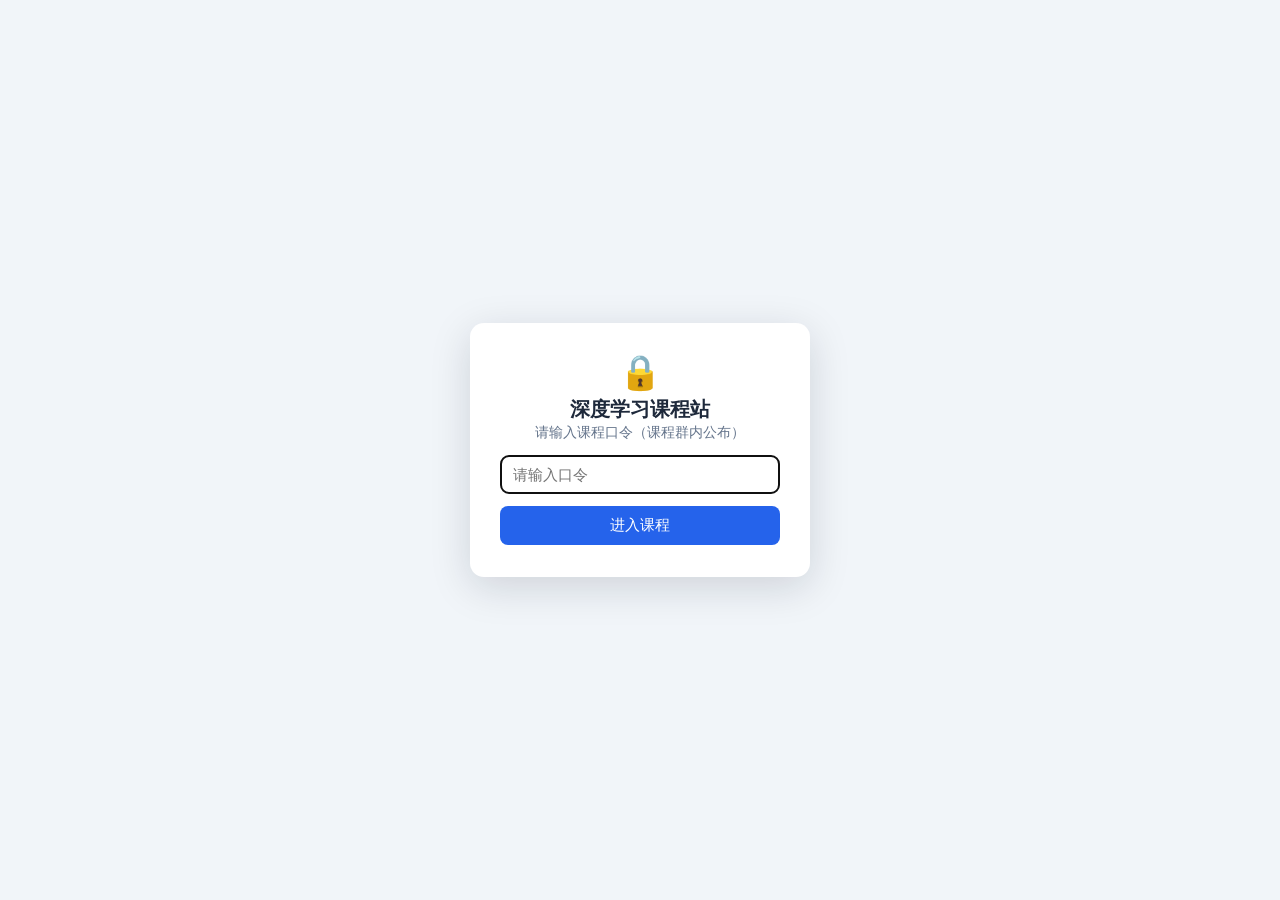
<file: courses/rnn/slides.html>
<!DOCTYPE html>
<html lang="zh-CN">
<head>
    <meta charset="UTF-8">
    <meta name="viewport" content="width=device-width, initial-scale=1.0">
    <link rel="icon" type="image/png" href="../../favicon.png">
<script>
(function () {
    /* 深色模式：渲染前应用，避免闪烁 */
    try { var _t = localStorage.getItem('dl_theme'); if (_t === 'dark') document.documentElement.classList.add('dl-dark'); else if (_t === 'sepia') document.documentElement.classList.add('dl-sepia'); } catch (e) {}
    /* 课程口令门（简单保护） */
    try { if (localStorage.getItem('dl_gate_v1') === '1') return; } catch (e) {}
    document.documentElement.classList.add('dl-gating');
    document.addEventListener('DOMContentLoaded', function () {
        var g = document.createElement('div');
        g.id = 'dl-gate';
        g.innerHTML = '<div class="dl-gate-card">'
            + '<div style="font-size:34px;">🔒</div>'
            + '<h2 style="margin:10px 0 6px;font-size:20px;color:#1E293B;">深度学习课程站</h2>'
            + '<p style="margin:0 0 16px;font-size:14px;color:#64748B;">请输入课程口令（课程群内公布）</p>'
            + '<input id="dl-gate-input" type="password" placeholder="请输入口令" style="width:100%;box-sizing:border-box;padding:10px 12px;font-size:15px;border:1px solid #CBD5E1;border-radius:8px;">'
            + '<button id="dl-gate-btn" style="margin-top:12px;width:100%;padding:10px;background:#2563EB;color:#fff;border:none;border-radius:8px;font-size:15px;cursor:pointer;">进入课程</button>'
            + '<p id="dl-gate-err" style="display:none;margin:10px 0 0;font-size:13px;color:#DC2626;">口令不正确，请重试</p>'
            + '</div>';
        document.body.appendChild(g);
        var input = g.querySelector('#dl-gate-input');
        input.focus();
        function unlock(ok) {
            if (!ok) { g.querySelector('#dl-gate-err').style.display = 'block'; input.select(); return; }
            try { localStorage.setItem('dl_gate_v1', '1'); } catch (e) {}
            document.documentElement.classList.remove('dl-gating');
            g.remove();
        }
        function tryUnlock() {
            if (!window.crypto || !crypto.subtle) {
                var err = g.querySelector('#dl-gate-err');
                err.textContent = '当前浏览器不支持安全校验，请换用 Chrome / Edge 访问';
                err.style.display = 'block';
                return;
            }
            crypto.subtle.digest('SHA-256', new TextEncoder().encode(input.value)).then(function (buf) {
                var hex = Array.prototype.map.call(new Uint8Array(buf), function (b) { return ('0' + b.toString(16)).slice(-2); }).join('');
                unlock(hex === '73634a650a686aed3b525c5cf4c80cbd01f2ea795763bd37541f17eb707c144b');
            }).catch(function () {
                var err2 = g.querySelector('#dl-gate-err');
                err2.textContent = '校验出错，请刷新页面重试';
                err2.style.display = 'block';
            });
        }
        g.querySelector('#dl-gate-btn').addEventListener('click', tryUnlock);
        input.addEventListener('keydown', function (e) { if (e.key === 'Enter') tryUnlock(); });
    });
})();
</script>
    <title>第05讲 循环神经网络（RNN） · 课堂幻灯片</title>
    <link rel="stylesheet" href="../../assets/reveal/reveal.css">
    <link rel="stylesheet" href="../../assets/reveal/theme/white.css">
    <link rel="stylesheet" href="../../assets/katex/katex.min.css">
    <link rel="stylesheet" href="../../assets/course.css">
    <style>
/* ===== 幻灯片版式覆盖 ===== */
.reveal { font-family: "Microsoft YaHei", "PingFang SC", Arial, sans-serif; }
.reveal .slides section {
    text-align: left; font-size: 23px; line-height: 1.75; color: #1E293B;
    padding: 48px 50px 26px; overflow-y: auto;
}
.reveal h1, .reveal h2, .reveal h3 { text-transform: none; letter-spacing: 0; }
.slide-breadcrumb {
    position: absolute; top: 0; left: 0; right: 0;
    font-size: 14px; color: #64748B; padding: 6px 50px;
    border-bottom: 1px solid #E2E8F0; background: #F8FAFC;
}
.slide-title { font-size: 34px; color: #1E40AF; margin: 4px 0 18px; font-weight: bold; }
.slide-body p { margin: 0 0 14px; }
.slide-body ul, .slide-body ol { margin: 0 0 14px 1.4em; }
.slide-body table { font-size: 19px; width: 100%; }
.slide-body img { max-height: 259px !important; }
.slide-body .img-caption, .slide-body figcaption { font-size: 16px; }
.slide-body canvas { display: block; margin: 0 auto; }
/* 组件字号适配幻灯片基准（course.css 的组件字号是为阅读页定的，需放大） */
.reveal .callout { font-size: 19px; margin: 16px 0; }
.reveal .callout p { font-size: 19px; }
.reveal .callout .co-tag { font-size: 14px; }
.reveal .lab { margin: 18px 0; }
.reveal .lab-body { padding: 12px 20px; }
.reveal .lab-title { font-size: 22px; }
.reveal .lab-sub { font-size: 17px; }
.reveal .lab-hint { font-size: 15px; }
.reveal .lab-note { font-size: 16px; }
.reveal .ctl { font-size: 17px; }
.reveal .codecard { margin: 16px 0; }
.reveal .codecard .code-label { font-size: 13px; }
.reveal .codecard pre { font-size: 15px; line-height: 1.55; padding: 12px 16px; }
.slide-hint {
    position: fixed; right: 14px; bottom: 10px; z-index: 30;
    font-size: 12px; color: #94A3B8; pointer-events: none;
}
/* 内容较少的页垂直居中（safe center：内容真超高时退化为顶部对齐，不会发生负滚动区裁切；
   加 .present 限定，避免压过 reveal 对非当前页的 display:none 隐藏规则；
   display 必须 !important：reveal 运行时会给当前页写内联 style="display:block"，会顶掉普通 flex 声明） */
.reveal .slides section.slide-short.present { display: flex !important; flex-direction: column; justify-content: safe center; }
/* 封面与节隔页（同理加 .present 限定与 !important） */
.reveal .slides section.cover-slide.present, .reveal .slides section.section-divider.present { text-align: center; display: flex !important; flex-direction: column; justify-content: safe center; align-items: center; }
.cover-title { font-size: 56px; font-weight: bold; color: #1E293B; margin-bottom: 18px; }
.cover-sub { font-size: 26px; color: #475569; margin-bottom: 10px; }
.cover-meta { font-size: 19px; color: #94A3B8; }
/* 节隔页：蓝色圆形序号徽章 + 大标题 + 左对齐收窄导语 */
.divider-num {
    width: 88px; height: 88px; border-radius: 50%; background: #2563EB;
    color: #FFFFFF; font-size: 44px; font-weight: bold;
    display: flex; align-items: center; justify-content: center;
    margin-bottom: 20px; box-shadow: 0 6px 20px rgba(37,99,235,.35);
}
.divider-title { font-size: 42px; font-weight: bold; color: #1E40AF; }
.divider-lede { font-size: 23px; color: #475569; margin-top: 20px; max-width: 640px; text-align: left; line-height: 1.8; }
.divider-lede .chapter-lede { font-size: 23px; line-height: 1.8; color: #475569; }
.toc-list { font-size: 26px; line-height: 2.0; color: #1E293B; }
/* ===== 图片双击放大灯箱 ===== */
.slide-body img { cursor: zoom-in; }
#img-lightbox {
    position: fixed; inset: 0; z-index: 99998; display: none;
    align-items: center; justify-content: center; overflow: auto;
    background: rgba(15, 23, 42, .92);
}
#img-lightbox.open { display: flex; }
#img-lightbox img {
    max-width: 96vw; max-height: 96vh; background: #fff; border-radius: 6px;
    box-shadow: 0 10px 50px rgba(0,0,0,.5); cursor: zoom-out; margin: auto;
}
#img-lightbox img.lb-natural { max-width: none; max-height: none; cursor: zoom-out; }
#img-lightbox .lb-close {
    position: fixed; top: 14px; right: 26px; z-index: 2;
    color: #fff; font-size: 34px; cursor: pointer; line-height: 1;
}
#img-lightbox .lb-cap {
    position: fixed; left: 0; right: 0; bottom: 0; padding: 10px 60px;
    color: #E2E8F0; font-size: 15px; text-align: center;
    background: rgba(15,23,42,.75);
}

/* ===== 课堂画笔标注 ===== */
#anno-canvas { position: fixed; inset: 0; z-index: 40; pointer-events: none; }
#anno-canvas.active { pointer-events: auto; touch-action: none; cursor: crosshair; }
#anno-toggle { position: fixed; right: 18px; bottom: 64px; z-index: 42; border: 1px solid #CBD5E1; background: rgba(255,255,255,.92); color: #334155; border-radius: 999px; padding: 8px 16px; font-size: 15px; cursor: pointer; box-shadow: 0 2px 10px rgba(15,23,42,.12); }
#anno-toggle:hover { background: #EFF6FF; border-color: #2563EB; color: #2563EB; }
#anno-toggle.on { background: #2563EB; border-color: #2563EB; color: #fff; }
#anno-bar { position: fixed; left: 50%; bottom: 18px; transform: translateX(-50%); z-index: 42; display: none; align-items: center; gap: 8px; background: rgba(255,255,255,.95); border: 1px solid #CBD5E1; border-radius: 999px; padding: 8px 14px; box-shadow: 0 4px 16px rgba(15,23,42,.15); font-size: 14px; color: #334155; }
#anno-bar.open { display: flex; }
#anno-bar .swatch { width: 22px; height: 22px; border-radius: 50%; border: 2px solid transparent; cursor: pointer; padding: 0; }
#anno-bar .swatch.sel { border-color: #1E293B; }
#anno-bar button.act { border: 1px solid #CBD5E1; background: #fff; border-radius: 999px; padding: 5px 12px; font-size: 14px; cursor: pointer; color: #334155; }
#anno-bar button.act:hover { background: #F1F5F9; }
#anno-bar button.act.sel { background: #2563EB; border-color: #2563EB; color: #fff; }
#anno-bar .sep { width: 1px; height: 20px; background: #E2E8F0; }
@media print { #anno-canvas, #anno-toggle, #anno-bar { display: none !important; } }
</style>
    
<style id="merge-layout-css">
/* ===== 图文同页合并布局：图与其讲解文字同页 ===== */
.slide-body.merge-h { display: flex; gap: 26px; align-items: flex-start; }
.slide-body.merge-h > figure { flex: 0 0 44%; margin: 0; text-align: center; }
.slide-body.merge-h > figure img { max-height: 440px !important; }
.slide-body.merge-h > figure figcaption { text-align: left; }
.slide-body.merge-h .merge-text { flex: 1; min-width: 0; font-size: 19px; line-height: 1.62; }
.slide-body.merge-h .merge-text p { margin: 0 0 10px; }
.slide-body.merge-h .merge-text ul, .slide-body.merge-h .merge-text ol { margin: 0 0 10px 1.25em; }
.slide-body.merge-h .merge-text table { font-size: 16px; }
.slide-body.merge-h .merge-text .callout { font-size: 16px; margin: 10px 0; }
.slide-body.merge-h .merge-text .callout p { font-size: 16px; }
.slide-body.merge-h.dense .merge-text { font-size: 18px; line-height: 1.55; }
.slide-body.merge-v > figure { margin: 0 0 14px; }
.slide-body.merge-v > figure img { max-height: 250px !important; }
.slide-body.merge-v > .fig-row { display: flex; gap: 24px; justify-content: center; align-items: flex-start; margin: 0 0 14px; }
.slide-body.merge-v > .fig-row figure { flex: 1; margin: 0; }
.slide-body.merge-v > .fig-row figure img { max-height: 250px !important; }
.slide-body.merge-v.tight > figure img { max-height: 170px !important; } .slide-body.merge-v.tight table { font-size: 15px; } .slide-body.merge-v.tight figcaption { font-size: 14px; } .slide-body.merge-v.tight > figure { margin-bottom: 8px; }
</style>
</head>
<body>
<div class="reveal">
<div class="slides">
<section class="cover-slide">
  <div class="cover-title">第05讲 循环神经网络（RNN）</div>
  <div class="cover-sub">课堂幻灯片 · 翻页讲授版</div>
  <div class="cover-meta">基于《动手学深度学习》课程</div>
</section>
<section>
  <div class="slide-breadcrumb">第05讲 循环神经网络（RNN） › 目录</div>
  <div class="slide-title">📋 本讲目录</div>
  <div class="slide-body toc-list"><ol><li><a href="#/3" style="color:#1E40AF;text-decoration:none;">1. 从序列数据到循环神经网络</a></li><li><a href="#/10" style="color:#1E40AF;text-decoration:none;">2. 语言模型与困惑度</a></li><li><a href="#/17" style="color:#1E40AF;text-decoration:none;">3. 实现 RNN 语言模型</a></li><li><a href="#/23" style="color:#1E40AF;text-decoration:none;">4. 通过时间反向传播（BPTT）</a></li><li><a href="#/31" style="color:#1E40AF;text-decoration:none;">5. 门控循环单元（GRU）</a></li><li><a href="#/36" style="color:#1E40AF;text-decoration:none;">6. 长短期记忆网络（LSTM）</a></li><li><a href="#/43" style="color:#1E40AF;text-decoration:none;">7. 双向与深度循环神经网络</a></li><li><a href="#/47" style="color:#1E40AF;text-decoration:none;">8. 本讲小结与自测</a></li></ol></div>
</section>
<section class="slide-short">
  <div class="slide-breadcrumb">第05讲 循环神经网络（RNN） › 课前导入</div>
  <div class="slide-title">🎬 课前导入：从 CNN 到序列问题</div>
  <div class="slide-body">
<p>上一讲的 CNN 处理图像：一张图片进、一个类别出，法宝是<strong>局部连接</strong>与<strong>参数共享</strong>——目标出现在左上角还是右下角，同一套卷积核都能识别。</p>
<p>但序列数据完全不同：<strong>"我打他"和"他打我"</strong>，字完全一样，顺序一变意思全反；判断"这部电影真是太难看了"是差评，必须<strong>记住前文</strong>出现过的"难看"。</p>
<div class="callout key">
        <span class="co-tag">🔑 本讲核心</span>
        <p>图像里"平移不改变含义"，序列里"顺序就是意义"。处理序列需要一种全新能力——<strong>记忆</strong>：边读边把过去压缩保存。这正是循环神经网络（RNN）的出发点。</p>
    </div>
  </div>
</section>
<section class="section-divider">
  <div class="divider-num">1</div>
  <div class="divider-title">从序列数据到循环神经网络</div>
  <div class="divider-lede"><p class="chapter-lede">一张图片进、一个类别出的时代结束了——序列数据要求网络拥有"记忆"。</p></div>
</section>
<section>
  <div class="slide-breadcrumb">第05讲 循环神经网络（RNN） › 1. 从序列数据到循环神经网络</div>
  <div class="slide-title">1.1 什么是序列模型？</div>
  <div class="slide-body">
<p>到目前为止，我们处理的数据都是"一个输入对应一个输出"：一张图片进、一个类别出。但现实中大量数据是前后相连的序列——后一个元素与前边的元素密切相关：</p>
<div class="tbl-wrap">
        <table>
            <tr><th>应用</th><th>序列数据</th></tr>
            <tr><td>语音识别</td><td>一段声波 → 一串文字</td></tr>
            <tr><td>音乐生成</td><td>前面的音符 → 下一个音符</td></tr>
            <tr><td>情感分析</td><td>一句话 → 褒义/贬义</td></tr>
            <tr><td>DNA 序列分析</td><td>一段碱基序列 → 功能标注</td></tr>
            <tr><td>机器翻译</td><td>一种语言的句子 → 另一种语言的句子</td></tr>
            <tr><td>视频动作识别</td><td>一串帧 → 动作类别</td></tr>
        </table>
    </div>
  </div>
</section>
<section>
  <div class="slide-breadcrumb">第05讲 循环神经网络（RNN） › 1. 从序列数据到循环神经网络</div>
  <div class="slide-title">1.1 什么是序列模型？</div>
  <div class="slide-body">
<figure>
        <img src="images/seq_examples.jpg" alt="序列数据的典型应用：语音、音乐、情感、DNA、翻译、视频" loading="lazy">
        <figcaption>序列数据的典型应用：语音波形、乐谱、文本、DNA、视频帧——它们的共同点是一个样本内部有先后顺序，打乱顺序就失去意义。</figcaption>
    </figure>
<p>这类任务有两个新特点：第一，输入（甚至输出）的长度不固定，全连接网络要求输入维度固定，无法直接套用（把序列拼成长向量硬喂 MLP，参数量随长度膨胀且无法泛化到新长度）；第二，当前时刻的判断需要参考历史信息——听懂一句话的最后一个词，需要记住前面的词。</p>
<div class="callout key">
        <span class="co-tag">🔑 初学者理解</span>
        <p>处理序列的关键是"记忆"。网络需要一边读入新内容，一边把过去看到的东西压缩保存在某个地方——这个地方就是下面要讲的隐含状态。</p>
    </div>
  </div>
</section>
<section>
  <div class="slide-breadcrumb">第05讲 循环神经网络（RNN） › 1. 从序列数据到循环神经网络</div>
  <div class="slide-title">1.2 隐变量模型：用隐含状态总结过去</div>
  <div class="slide-body merge-v">
<figure>
        <img src="images/hidden_state_flow.jpg" alt="隐含状态沿时间接力传递" loading="lazy">
        <figcaption>隐含状态的"接力"：\(h_1\) 综合第一段输入，\(h_2\) 在 \(h_1\) 基础上综合第二段……信息沿时间向后传递，网络据此逐步"理解"并给出"回应"。</figcaption>
    </figure>
<p>要让模型拥有"记忆"，一个自然的想法是：引入一个隐含状态（hidden state）\(h_t\)，它在每个时刻把"目前为止看到的一切"总结成一个向量：</p>
<p>\(h_t = f(h_{t-1},\, x_t)\)</p>
<p>第 \(t\) 时刻的隐含状态由上一时刻的隐含状态 \(h_{t-1}\) 和<strong>当前时刻的输入</strong> \(x_t\) 共同决定。这样，信息就像接力棒一样沿时间一棒一棒传下去——\(h_t\) 里压缩着 \(x_1, x_2, \ldots, x_t\) 的全部相关历史。</p>
  </div>
</section>
<section>
  <div class="slide-breadcrumb">第05讲 循环神经网络（RNN） › 1. 从序列数据到循环神经网络</div>
  <div class="slide-title">1.3 循环神经网络的基本结构</div>
  <div class="slide-body merge-h dense">
<figure>
        <img src="images/rnn_structure.jpg" alt="RNN 结构：输入、隐含状态、输出三层" loading="lazy">
        <figcaption>RNN 的结构：输入 \(x\) 经嵌入后与上一时刻的隐含状态拼接，乘权重矩阵得到新的隐含状态 \(h_t\)，再向上得到输出。所有时间步共享同一组权重——这是 RNN 能处理任意长度序列的关键。</figcaption>
    </figure>
<div class="merge-text">
<p>把上面的想法加上可学习的参数，就是循环神经网络（Recurrent Neural Network，RNN）。每个时间步做两件事：</p>
<p><strong>RNN 的两个更新</strong></p>
<p>① 隐含状态更新（记忆）：</p>
<p>\(h_t = \phi\big(W_{hh} h_{t-1} + W_{hx} x_t + b_h\big)\)</p>
<p>② 输出更新（观察）：</p>
<p>\(o_t = W_{ho}\, h_t + b_o\)</p>
<p>其中 \(\phi\) 是非线性激活函数（常用 tanh）。\(W_{hx} x_t\) 把<strong>当前输入</strong>的信息注入进来，\(W_{hh} h_{t-1}\) 把上一时刻的记忆带进来；去掉后一项，网络就退化成普通的 MLP。</p>

<div class="callout try">
        <span class="co-tag">✅ 一句话总结</span>
        <p>RNN = MLP + 一条"自己连自己"的循环边。循环边让网络有了记忆，参数共享让它能处理任意长度。</p>
    </div>
</div>
  </div>
</section>
<section>
  <div class="slide-breadcrumb">第05讲 循环神经网络（RNN） › 1. 从序列数据到循环神经网络</div>
  <div class="slide-title">1.3 循环神经网络的基本结构</div>
  <div class="slide-body">
<div class="lab">
        <div class="lab-head">
            <span class="lab-badge">互动实验</span>
            <div class="lab-title">RNN 时间步展开：记忆如何接力</div>
            <div class="lab-sub">把一个迷你 RNN 沿时间逐词展开——看隐含状态怎样一步步积累历史</div>
            <div class="lab-hint">点击"下一词"逐词读入句子；拖动 W_hh 滑块改变"记忆保留强度"，观察 h 轨迹和记忆衰减</div>
        </div>
        <div class="lab-body">
            <div class="tokens" id="rnn-tokens"></div>
            <div class="ctl-row">
                <label class="ctl">记忆权重 W_hh<input type="range" id="rnn-whh" min="0" max="1.2" step="0.05" value="0.7"><span class="val" id="rnn-whh-v">0.70</span></label>
                <button class="btn" id="rnn-next">下一词 →</button>
                <button class="btn ghost" id="rnn-reset">重置</button>
            </div>
            <p id="rnn-formula" style="font-size:14.5px;margin:12px 0;" class="muted">尚未开始：h₀ = 0。点击"下一词"读入第一个词。</p>
            <canvas id="rnn-canvas" class="plot" width="640" height="240"></canvas>
        </div>
        <div class="lab-note">标量化演示：h<sub>t</sub> = tanh(W<sub>hh</sub>·h<sub>t−1</sub> + x<sub>t</sub>)。把 W<sub>hh</sub> 拖到接近 0，<b>每来一个新词旧记忆就被清空</b>；拖到接近 1，历史才能"接力"传下去。</div>
    </div>
  </div>
</section>
<section>
  <div class="slide-breadcrumb">第05讲 循环神经网络（RNN） › 1. 从序列数据到循环神经网络</div>
  <div class="slide-title">1.4 RNN 的五种类型</div>
  <div class="slide-body merge-v tight">
<figure>
        <img src="images/rnn_types.jpg" alt="RNN 的五种输入输出结构" loading="lazy">
        <figcaption>RNN 的五种结构：从左到右依次是一对一、一对多（文本生成）、多对一（文本分类）、异步多对多（机器翻译）、同步多对多（序列标注）。粉色是输入，绿色是隐含状态，蓝色是输出。</figcaption>
    </figure>
<p>输入和输出都可以是"一个"或"一串"，组合出五种典型结构：</p>
<div class="tbl-wrap">
        <table>
            <tr><th>结构</th><th>名称</th><th>典型应用</th></tr>
            <tr><td>one to one</td><td>一对一</td><td>图像分类（退化为普通网络）</td></tr>
            <tr><td>one to many</td><td>一对多</td><td>图像描述：一张图 → 一句话</td></tr>
            <tr><td>many to one</td><td>多对一</td><td>文本分类、情感分析：一句话 → 一个类别</td></tr>
            <tr><td>many to many（等长）</td><td>多对多（同步）</td><td>词性标注、实体识别：每个词 → 一个标签</td></tr>
            <tr><td>many to many（不等长）</td><td>多对多（异步）</td><td>机器翻译：先读完整个句子，再逐词生成译文</td></tr>
        </table>
    </div>
  </div>
</section>
<section class="section-divider">
  <div class="divider-num">2</div>
  <div class="divider-title">语言模型与困惑度</div>
  
</section>
<section>
  <div class="slide-breadcrumb">第05讲 循环神经网络（RNN） › 2. 语言模型与困惑度</div>
  <div class="slide-title">2.1 语言模型：给句子算概率</div>
  <div class="slide-body">
<p>语言模型（language model）是序列建模最经典的任务：给定前面的词，预测下一个词的概率：</p>
<p>\(P(x_t \mid x_1, \ldots, x_{t-1})\)</p>
<p>例如读完"深度学习是人工智能的"，模型应给"分支""核心"等词较高概率，给"香蕉"极低概率。RNN 天然适合这个任务：每读入一个词就更新一次隐含状态，再用输出层给出下一个词的概率分布。</p>
<div class="callout key">
        <span class="co-tag">💡 为什么重要</span>
        <p>语言模型看似只是"接龙"，但它是机器翻译、语音识别、文本生成的共同内核。今天的大语言模型（GPT 系列）本质上也是在超大规模上训练的"下一个词预测器"。</p>
    </div>
  </div>
</section>
<section>
  <div class="slide-breadcrumb">第05讲 循环神经网络（RNN） › 2. 语言模型与困惑度</div>
  <div class="slide-title">2.2 困惑度：语言模型的成绩单</div>
  <div class="slide-body">
<p>如何衡量语言模型的好坏？用平均交叉熵：对一个长度为 \(n\) 的序列，计算模型给每个真实词分配的概率的负对数平均值。但直接比较交叉熵不直观，NLP 中习惯取它的指数，称为困惑度（perplexity）：</p>
<p>\(\mathrm{PPL} = \exp\!\Big(-\dfrac{1}{n} \displaystyle\sum_{t=1}^{n} \log P(x_t \mid x_{&lt;t})\Big)\)</p>
<div class="tbl-wrap">
        <table>
            <tr><th>困惑度取值</th><th>含义</th></tr>
            <tr><td>1</td><td>完美模型：每次都把概率 1 给了正确的词</td></tr>
            <tr><td>越小越好</td><td>可以理解为"模型平均每次在多少个词之间犹豫"</td></tr>
            <tr><td>无穷大</td><td>最差情况：给正确词的概率为 0</td></tr>
        </table>
    </div>
  </div>
</section>
<section>
  <div class="slide-breadcrumb">第05讲 循环神经网络（RNN） › 2. 语言模型与困惑度</div>
  <div class="slide-title">2.2 困惑度：动手算一算</div>
  <div class="slide-body">
<p><strong>例子 1：完美模型，PPL = 1</strong>。假设序列只有 1 个词（\(n=1\)），模型看到上文后把全部概率都给了正确词，即 \(P=1\)：</p>
<p>\(\mathrm{PPL} = \exp\big(-\tfrac{1}{1}\log 1\big) = \exp(0) = e^0 = 1\) —— 模型毫不犹豫，直接锁定正确词。</p>
<p><strong>例子 2：二选一，猜对概率 0.5</strong>（仍取 \(n=1\)）。模型在两个候选词之间犹豫，给正确词的概率 \(P=0.5\)：</p>
<p>\(\mathrm{PPL} = \exp(-\log 0.5) = \exp(\log 2) = 2\) —— 正好对应"平均在 2 个候选里犹豫"。</p>
<div class="callout key">
        <span class="co-tag">🔑 关键规律</span>
        <p>\(P = \dfrac{1}{k} \;\Rightarrow\; \mathrm{PPL} = k\)。如果模型只给正确词 \(\dfrac{1}{20}\) 的概率，PPL 就是 20——相当于在 20 个词里盲猜。</p>
    </div>
  </div>
</section>
<section class="slide-short">
  <div class="slide-breadcrumb">第05讲 循环神经网络（RNN） › 2. 语言模型与困惑度</div>
  <div class="slide-title">2.2 困惑度：语言模型的成绩单</div>
  <div class="slide-body">
<div class="callout key">
        <span class="co-tag">🔑 初学者理解</span>
        <p>困惑度 20 大致相当于"模型每预测一个词，都好像要在 20 个候选里猜一个"。它把交叉熵换算成了更人话的"平均有效选择数"。</p>
    </div>
<p>为什么要先取平均再取指数？因为不同长度的文本无法直接比较总对数似然——短文本的总损失天然更小。除以序列长度 \(n\) 做归一化后，长短文本的成绩才有可比性。</p>
  </div>
</section>
<section>
  <div class="slide-breadcrumb">第05讲 循环神经网络（RNN） › 2. 语言模型与困惑度</div>
  <div class="slide-title">2.2 困惑度：为什么 PPL 不可能小于 1</div>
  <div class="slide-body">
<p>从公式和概率的性质一步步推：</p>
<ol style="margin:6px 0 10px 30px;">
    <li>概率的取值范围是 \(0 &lt; P \le 1\)，所以 \(\log P \le 0\)（对数函数的性质）；</li>
    <li>前面带上负号：\(-\log P \ge 0\)；</li>
    <li>求和、再除以 \(n\) 取平均之后，括号里整体仍然 \(\ge 0\)；</li>
    <li>\(\exp(\cdot)\) 是单调递增函数，所以 \(\mathrm{PPL} = \exp(\ge 0) \ge e^0 = 1\)。</li>
</ol>
<div class="callout hist">
        <span class="co-tag">📐 等号何时成立</span>
        <p>只有一种情况取到 PPL = 1：每一步都满足 \(P(x_t \mid x_{&lt;t}) = 1\)，即模型每一步都把全部概率给了正确词，此时 \(\log 1 = 0\)，PPL \(= e^0 = 1\)。这就是"1 代表完美模型"的数学依据。</p>
    </div>
  </div>
</section>
<section>
  <div class="slide-breadcrumb">第05讲 循环神经网络（RNN） › 2. 语言模型与困惑度</div>
  <div class="slide-title">2.2 困惑度：为什么先平均再取指数</div>
  <div class="slide-body">
<p><strong>搭场景</strong>：两个句子，模型每一步的预测水平完全一样——每个正确词都给概率 0.5：</p>
<ul style="margin:4px 0 8px 28px;">
    <li>短句 A：只有 1 个词（\(n=1\)），总负对数损失 \(= -\log 0.5 \approx 0.693\)</li>
    <li>长句 B：有 2 个词（\(n=2\)），总负对数损失 \(= -\log 0.5 - \log 0.5 \approx 1.386\)</li>
</ul>
<p><strong>直接比总和会误判</strong>：\(0.693 &lt; 1.386\)，看似"模型在短句上厉害得多"；但每步猜词难度其实完全相同（都是二选一），只是长句词多，累加损失自然更大。</p>
<p><strong>除以 \(n\) 求平均后</strong>：A \(= 0.693 \div 1 = 0.693\)，B \(= 1.386 \div 2 = 0.693\)，再取 exp，两个 PPL 都等于 2——这才公平。</p>
<div class="callout key">
        <span class="co-tag">🔑 一句话记住</span>
        <p>就像考试比"平均分"而不是"总分"：考 1 题得 10 分与考 2 题共 20 分，水平一样。负对数总和 = 总分，除以 \(n\) 之后 = 平均分。</p>
    </div>
  </div>
</section>
<section class="section-divider">
  <div class="divider-num">3</div>
  <div class="divider-title">实现 RNN 语言模型</div>
  <div class="divider-lede"><p class="chapter-lede">从文字到向量再回到文字——一个时间步的完整流水线。</p></div>
</section>
<section>
  <div class="slide-breadcrumb">第05讲 循环神经网络（RNN） › 3. 实现 RNN 语言模型</div>
  <div class="slide-title">3.1 输入编码：one-hot 向量</div>
  <div class="slide-body">
<p>计算机不能直接"读"文字，第一步要把每个词变成向量。最直接的做法是单热编码（one-hot）：词表有 \(V\) 个词，就用一个 \(V\) 维向量表示每个词——对应位置为 1，其余全为 0：</p>
<figure>
        <img src="images/onehot.jpg" alt="one-hot 编码示例：Rome、Paris、Italy、France" loading="lazy">
        <figcaption>one-hot 编码：每个词是一个"只有一位是 1"的长向量。Rome 和 Paris 的向量完全不同——one-hot 本身不包含任何语义信息。</figcaption>
    </figure>
<p>选择编码颗粒度时要权衡：按词切分词表大但语义完整；按字符切分词表小（英文仅几十个字母）但单字符没有语义。中文还可以按字或按词（分词）处理。</p>
  </div>
</section>
<section>
  <div class="slide-breadcrumb">第05讲 循环神经网络（RNN） › 3. 实现 RNN 语言模型</div>
  <div class="slide-title">3.2 词嵌入：把稀疏向量变稠密</div>
  <div class="slide-body merge-h">
<figure>
        <img src="images/embedding_matrix.jpg" alt="one-hot 经嵌入矩阵得到稠密嵌入向量" loading="lazy">
        <figcaption>嵌入矩阵的作用：每个字符（如 "THE_TIME"）的稀疏 one-hot 向量（简洁向量 \(v\)）乘嵌入矩阵 \(W\) 后，变成低维稠密的嵌入向量 \(v'\)——稀疏变稠密，语义进向量。</figcaption>
    </figure>
<div class="merge-text">
<p>one-hot 有两个硬伤：维度太高（词表动辄几万）且稀疏；更重要的是它不含语义——从向量上看不出"猫"和"狗"比"猫"和"卡车"更相似。解决办法是乘一个可学习的嵌入矩阵 \(W_e\)（\(V \times d\)，\(d\) 通常几十到几百），把稀疏的 one-hot 压成稠密向量：</p>
<p>\(\text{embedding}(x) = W_e^\top \cdot \text{onehot}(x)\)</p>
<p>本质是"查表"：one-hot 只有第 \(k\) 位是 1，乘矩阵就是取出第 \(k\) 行——嵌入矩阵即一张可学习的"查词表"。</p>
<div class="callout key">
        <span class="co-tag">💡 预训练词向量：word2vec 与 GloVe</span>
        <p>嵌入矩阵可以随任务一起训练，也可以直接加载在超大语料上预训练好的词向量（word2vec、GloVe）。训练好的词向量具有神奇的语义几何性质：语义相近的词在向量空间中也相近，甚至存在"国王 − 男人 + 女人 ≈ 女王"这样的类比关系。</p>
    </div>
</div>
  </div>
</section>
<section>
  <div class="slide-breadcrumb">第05讲 循环神经网络（RNN） › 3. 实现 RNN 语言模型</div>
  <div class="slide-title">3.2 词嵌入：把稀疏向量变稠密</div>
  <div class="slide-body">
<figure>
        <img src="images/word2vec.jpg" alt="词向量的近义词查询结果" loading="lazy">
        <figcaption>预训练词向量的效果：查询某个词的最近邻，返回的都是语义相关的词——说明嵌入空间真的"学"到了语义。</figcaption>
    </figure>
  </div>
</section>
<section>
  <div class="slide-breadcrumb">第05讲 循环神经网络（RNN） › 3. 实现 RNN 语言模型</div>
  <div class="slide-title">3.3 输出编码：softmax 概率分布</div>
  <div class="slide-body merge-v">
<figure>
        <img src="images/output_decoding.jpg" alt="隐含状态经解码矩阵得到输出向量" loading="lazy">
        <figcaption>输出解码是输入编码的逆过程：上方输出向量 \(o\) 经解码矩阵 \(W'\) 映射回词表大小的向量，再经 softmax 单热解码为词。</figcaption>
    </figure>
<p>输出端是输入端的逆过程：隐含状态 \(h_t\) 先乘一个解码矩阵 \(W'\)，得到词表大小的分数向量，再过 softmax 变成概率分布——概率最大的词就是模型的预测：</p>
<p>\(P(\text{下一个词} = w) \propto \exp\big(w'^{\top}_w h_t\big)\)</p>
<p>训练时用交叉熵损失让"正确词"的概率越来越大；生成时可以从分布中采样，也可以每步取概率最大的词（贪心解码）——大语言模型的 temperature 参数调节的正是采样分布的"尖锐"程度。</p>
  </div>
</section>
<section class="slide-short">
  <div class="slide-breadcrumb">第05讲 循环神经网络（RNN） › 3. 实现 RNN 语言模型</div>
  <div class="slide-title">3.4 一个时间步的完整计算</div>
  <div class="slide-body">
<p>把三节串起来，RNN 语言模型在一个时间步的完整流水线是：</p>
<ol>
        <li><strong>查嵌入</strong>：当前词 → one-hot → 乘嵌入矩阵得到稠密向量 \(x_t\)；</li>
        <li><strong>更新记忆</strong>：\(h_t = \phi(W_{hh} h_{t-1} + W_{hx} x_t + b_h)\)；</li>
        <li><strong>预测</strong>：\(o_t = W_{ho} h_t + b_o\)，softmax 得到词表概率分布；</li>
        <li><strong>计损</strong>：与真实的下一个词算交叉熵，沿时间累加。</li>
    </ol>
  </div>
</section>
<section class="section-divider">
  <div class="divider-num">4</div>
  <div class="divider-title">通过时间反向传播（BPTT）</div>
  <div class="divider-lede"><p class="chapter-lede">把 RNN 沿时间展开，就是一个 T 层的深网络——深网络的老毛病在这里被放大。</p></div>
</section>
<section>
  <div class="slide-breadcrumb">第05讲 循环神经网络（RNN） › 4. 通过时间反向传播（BPTT）</div>
  <div class="slide-title">4.1 沿时间展开的计算图</div>
  <div class="slide-body">
<p>RNN 怎么训练？把它沿时间展开（unroll）：每个时间步都是一层，共享同一组参数，于是一个长度为 \(T\) 的序列就等价于一个 \(T\) 层的深网络，可以照常做反向传播——这就是通过时间反向传播（Backpropagation Through Time，BPTT）：</p>
<figure>
        <img src="images/rnn_unrolled.jpg" alt="RNN 沿时间展开" loading="lazy">
        <figcaption>RNN 沿时间展开：每个绿色方块是同一个 RNN 单元（参数共享），输入 \(x_t\) 依次进入，输出 \(y_t\) 依次产生，隐含状态在方块之间水平传递。展开之后，训练就变成了我们熟悉的反向传播。</figcaption>
    </figure>
  </div>
</section>
<section>
  <div class="slide-breadcrumb">第05讲 循环神经网络（RNN） › 4. 通过时间反向传播（BPTT）</div>
  <div class="slide-title">4.1 沿时间展开的计算图</div>
  <div class="slide-body merge-h dense">
<figure>
        <img src="images/rnn_compgraph.jpg" alt="RNN 的计算图" loading="lazy">
        <figcaption>RNN 的计算图：\(x_t\)、\(h_t\)、\(o_t\) 是变量节点，阴影块是共享参数；梯度沿 \(h_t \to h_{t-1} \to \cdots\) 回传，同一参数的梯度是全部时间步贡献之和。</figcaption>
    </figure>
<div class="merge-text">
<p><strong>图中符号</strong>：\(x_1, x_2, x_3\) 为三个时刻的输入，\(h_0\) 为初始隐状态（一般置 0），\(h_1, h_2, h_3\) 为各时刻隐状态，\(o_1, o_2, o_3\) 为输出得分，\(y_1, y_2, y_3\) 为真实标签，\(L\) 为总损失；\(W_{hx}, W_{hh}\) 是循环单元参数，\(W_{oh}\) 是输出层参数——<strong>全部时刻共享同一套</strong>。</p>
<p><strong>① 前向计算（从左往右）</strong>：\(h_t = \sigma(W_{hx} x_t + W_{hh} h_{t-1})\)，即 \(x_1\) 与 \(h_0\) 算出 \(h_1\)，\(x_2\) 与 \(h_1\) 算出 \(h_2\)，\(x_3\) 与 \(h_2\) 算出 \(h_3\)；再过输出层 \(o_t = W_{oh} h_t\) 得各时刻预测。</p>
<p><strong>② 损失（逐时刻汇总）</strong>：每个时刻用 \(o_t\) 与 \(y_t\) 算单步损失（如交叉熵），求和得总损失 \(L = L_1(o_1,y_1) + L_2(o_2,y_2) + L_3(o_3,y_3)\)。</p>
<p><strong>③ 反向传播（从右往左）</strong>：\(L\) 先传给 \(o_1, o_2, o_3\) 再传给 \(h_1, h_2, h_3\)，随后沿时间链 \(\nabla h_3 \Rightarrow \nabla h_2 \Rightarrow \nabla h_1\) 回传；各时刻梯度叠加，更新同一套 \(W_{hx}, W_{hh}, W_{oh}\)。</p>
</div>
  </div>
</section>
<section>
  <div class="slide-breadcrumb">第05讲 循环神经网络（RNN） › 4. 通过时间反向传播（BPTT）</div>
  <div class="slide-title">4.2 梯度链太长：消失与爆炸</div>
  <div class="slide-body merge-h dense">
<figure>
        <img src="images/grad_chain.jpg" alt="BPTT 梯度沿时间链回传" loading="lazy">
        <figcaption>BPTT 的梯度链：损失对每个时刻的参数都有贡献，梯度沿"输出—解释—观测"三条链回传，越往早期传，连乘项越多，数值越不稳定。</figcaption>
    </figure>
<div class="merge-text">
<p>问题在于：隐含状态的梯度是一条长度为 \(O(T)\) 的连乘链。对线性 RNN 可以严格推出，\(h_t\) 对远处 \(h_1\) 的梯度里含有 \(W_{hh}\) 的 \(T-t\) 次幂：</p>
<p>\(\dfrac{\partial h_T}{\partial h_t} = \big(W_{hh}^{\top}\big)^{T-t}\)</p>
<p>矩阵连乘 \(T\) 次，数值上只有两种命运——特征值小于 1 时梯度指数级消失（远处的历史学不到）；大于 1 时指数级爆炸（梯度冲上天，训练发散）。同时长链还要在内存里缓存所有中间值，开销巨大：</p>
<div class="callout warn">
        <span class="co-tag">⚠️ 注意</span>
        <p>这就是第 03 讲"梯度消失/爆炸"在序列模型中的放大版。第 03 讲的对策（合适初始化、归一化）之外，RNN 还有两个专属武器：梯度剪裁和截断 BPTT。</p>
    </div>
</div>
  </div>
</section>
<section>
  <div class="slide-breadcrumb">第05讲 循环神经网络（RNN） › 4. 通过时间反向传播（BPTT）</div>
  <div class="slide-title">4.2 梯度链太长：消失与爆炸</div>
  <div class="slide-body">
<div class="lab">
        <div class="lab-head">
            <span class="lab-badge">互动实验</span>
            <div class="lab-title">梯度连乘：消失与爆炸的一线之隔</div>
            <div class="lab-sub">g 连乘 T 次——底数差一点点，结果差几十个亿</div>
            <div class="lab-hint">拖动底数 g 和步数 T，观察 g^T 的数量级（纵轴为对数坐标）</div>
        </div>
        <div class="lab-body">
            <div class="ctl-row">
                <label class="ctl">底数 g<input type="range" id="grad-g" min="0.5" max="1.5" step="0.01" value="0.9"><span class="val" id="grad-g-v">0.90</span></label>
                <label class="ctl">连乘步数 T<input type="range" id="grad-t" min="1" max="100" step="1" value="50"><span class="val" id="grad-t-v">50</span></label>
            </div>
            <p id="grad-out" style="font-size:16px;margin:14px 0;"></p>
            <canvas id="grad-canvas" class="plot" width="640" height="260"></canvas>
        </div>
        <div class="lab-note">g = 0.9 时 50 步后只剩约 0.5%；g = 1.1 时 50 步后放大到 117 倍。<b>梯度信号要么饿死、要么冲爆</b>——这就是长序列训练困难的几何本质。</div>
    </div>
  </div>
</section>
<section>
  <div class="slide-breadcrumb">第05讲 循环神经网络（RNN） › 4. 通过时间反向传播（BPTT）</div>
  <div class="slide-title">4.3 梯度剪裁：给梯度套上缰绳</div>
  <div class="slide-body">
<p>梯度爆炸的应急处理简单有效：梯度剪裁（gradient clipping）——设一个阈值 \(\theta\)，如果梯度向量的范数超过它，就整体缩小到 \(\theta\)：</p>
<p>\(\mathbf{g} \leftarrow \min\!\Big(1,\, \dfrac{\theta}{\lVert \mathbf{g} \rVert}\Big)\, \mathbf{g}\)</p>
<figure>
        <img src="images/clipping_pseudo.jpg" alt="梯度剪裁伪代码" loading="lazy">
        <figcaption>梯度剪裁伪代码：范数超阈值就等比缩小。方向不变、只缩长度，实现不过三行，PyTorch 中一行 nn.utils.clip_grad_norm_ 即可。</figcaption>
    </figure>
  </div>
</section>
<section>
  <div class="slide-breadcrumb">第05讲 循环神经网络（RNN） › 4. 通过时间反向传播（BPTT）</div>
  <div class="slide-title">4.3 梯度剪裁：给梯度套上缰绳</div>
  <div class="slide-body">
<figure>
        <img src="images/grad_clipping_surface.jpg" alt="梯度剪裁前后的误差面与训练轨迹" loading="lazy">
        <figcaption>Pascanu 等人（2013）的经典插图：RNN 的误差面存在"悬崖"，未剪裁时一步大步长就可能被弹出谷底（左）；剪裁后轨迹贴着崖壁稳定下降（右）。</figcaption>
    </figure>
  </div>
</section>
<section>
  <div class="slide-breadcrumb">第05讲 循环神经网络（RNN） › 4. 通过时间反向传播（BPTT）</div>
  <div class="slide-title">4.4 截断 BPTT：只看最近的一段历史</div>
  <div class="slide-body">
<p>梯度消失意味着"很久以前的历史"反正也学不到，那就干脆只回传最近 \(\tau\) 步的梯度，更早的直接丢弃——这就是截断 BPTT：</p>
<ul>
        <li>前向传播照常跑完整序列（隐含状态继续传递，记忆不截断）；</li>
        <li>反向传播只算到截断边界（通常与小批量边界对齐，如 \(\tau = 35\) 或 64 步）；</li>
        <li>代价是学不到超过 \(\tau\) 步的超长依赖，换来的是稳定与速度。</li>
    </ul>
<div class="callout key">
        <span class="co-tag">💡 实践细节</span>
        <p>训练语言模型时通常按顺序切分小批量而不是随机抽样——这样相邻批量之间的隐含状态可以衔接上，记忆不会在批量边界处断裂。</p>
    </div>
  </div>
</section>
<section class="section-divider">
  <div class="divider-num">5</div>
  <div class="divider-title">门控循环单元（GRU）</div>
  <div class="divider-lede"><p class="chapter-lede">不是每个词都值得记住——GRU 用两个可学习的"门"学会该记的记、该忘的忘。</p></div>
</section>
<section>
  <div class="slide-breadcrumb">第05讲 循环神经网络（RNN） › 5. 门控循环单元（GRU）</div>
  <div class="slide-title">5.1 动机：该记的记，该忘的忘</div>
  <div class="slide-body">
<p>基本 RNN 对每个词都"一视同仁"地更新记忆，但直觉告诉我们：序列中并非所有元素都同等重要。读"中国的首都是北京"时，"中国""首都"值得记住，"的"可以忽略；遇到句号时，又应该清空上一句的记忆重新开始。我们希望网络自己学会两种机制：</p>
<ul>
        <li><strong>更新的机制（更新门）</strong>：多大程度上保留旧记忆（门接近 1 时当前输入被忽略）；</li>
        <li><strong>遗忘/重置的机制（重置门）</strong>：多大程度上忘掉过去、只看当前。</li>
    </ul>
<p>门控循环单元（Gated Recurrent Unit，GRU）由 Cho 等人 2014 年提出，用两个可学习的"门"实现了这两个机制。门是一个 0~1 之间的向量：接近 1 表示"放行"，接近 0 表示"关断"。</p>
  </div>
</section>
<section>
  <div class="slide-breadcrumb">第05讲 循环神经网络（RNN） › 5. 门控循环单元（GRU）</div>
  <div class="slide-title">5.2 重置门与更新门</div>
  <div class="slide-body merge-h">
<figure>
        <img src="images/gru_gates.jpg" alt="GRU 的重置门与更新门" loading="lazy">
        <figcaption>GRU 单元内部：输入 \(X_t\) 与上一时刻隐含状态 \(H_{t-1}\) 分别经两个全连接层 + sigmoid，得到重置门 \(R_t\) 和更新门 \(Z_t\)（图中"复制/连结"表示向量拼接与逐元素运算）。</figcaption>
    </figure>
<div class="merge-text">
<p>两个门的计算方式与普通 RNN 单元相同，只是激活函数换成 sigmoid（把输出压到 0~1）：</p>
<p>\(R_t = \sigma\big(W_{xr} x_t + W_{hr} h_{t-1} + b_r\big)\)</p>
<p>\(Z_t = \sigma\big(W_{xz} x_t + W_{hz} h_{t-1} + b_z\big)\)</p>
<p>其中 \(R_t\) 是重置门（reset gate），\(Z_t\) 是更新门（update gate）。它们的输入都是"当前词 + 上一时刻记忆"，但各有一套独立的权重，因此能学会不同的开关策略。</p>
</div>
  </div>
</section>
<section>
  <div class="slide-breadcrumb">第05讲 循环神经网络（RNN） › 5. 门控循环单元（GRU）</div>
  <div class="slide-title">5.3 候选隐含状态与状态更新</div>
  <div class="slide-body merge-h dense">
<figure>
        <img src="images/gru_full.jpg" alt="GRU 完整计算流程" loading="lazy">
        <figcaption>GRU 的完整计算：重置门控制候选状态对旧记忆的依赖，更新门在新旧状态之间插值得到 \(H_t\)。两个门的开关策略全部从数据中学出。</figcaption>
    </figure>
<div class="merge-text">
<p>两个门各司其职——重置门参与计算"候选"记忆：</p>
<p>\(\tilde{h}_t = \tanh\big(W_{xh} x_t + (R_t \odot h_{t-1})\, W_{hh} + b_h\big)\)</p>
<p>\(\odot\) 是逐元素乘法。当 \(R_t \to 0\) 时，上一时刻的记忆被"重置"掉，\(\tilde{h}_t\) 几乎只看当前输入（相当于从头开始记）；当 \(R_t \to 1\) 时，就是普通 RNN 的算法。</p>
<p>更新门负责在新旧记忆之间做"加权平均"：</p>
<p>\(h_t = Z_t \odot h_{t-1} + (1 - Z_t) \odot \tilde{h}_t\)</p>
<p>当 \(Z_t \to 1\)：完全保留旧记忆，当前输入被忽略（"这里不重要，跳过去"）；当 \(Z_t \to 0\)：完全采用新的候选状态。正是这种"按元素插值"的设计，让 GRU 能把某些重要信息原封不动地保存很多步——\(Z \to 1\) 的通道让回传因子接近 1，梯度消失的衰减链被绕开。</p>
</div>
  </div>
</section>
<section class="slide-short">
  <div class="slide-breadcrumb">第05讲 循环神经网络（RNN） › 5. 门控循环单元（GRU）</div>
  <div class="slide-title">5.3 候选隐含状态与状态更新</div>
  <div class="slide-body">
<div class="lab">
        <div class="lab-head">
            <span class="lab-badge">互动实验</span>
            <div class="lab-title">更新门的作用：保留过去还是采用现在？</div>
            <div class="lab-sub">h_t = Z·h(t−1) + (1−Z)·h̃(t)——一个 Z 滑块，两种极端行为</div>
            <div class="lab-hint">拖动三个滑块，看更新门 Z 如何在"旧记忆"与"新候选"之间加权插值</div>
        </div>
        <div class="lab-body">
            <div class="ctl-row">
                <label class="ctl">旧记忆 h(t−1)<input type="range" id="gru-hold" min="-5" max="5" step="0.1" value="4"><span class="val" id="gru-hold-v">4.0</span></label>
                <label class="ctl">新候选 h̃(t)<input type="range" id="gru-hnew" min="-5" max="5" step="0.1" value="-2"><span class="val" id="gru-hnew-v">-2.0</span></label>
                <label class="ctl">更新门 Z<input type="range" id="gru-z" min="0" max="1" step="0.01" value="0.5"><span class="val" id="gru-z-v">0.50</span></label>
            </div>
            <div class="bars">
                <div class="bar-row"><span class="lbl">Z·h(t−1)</span><div class="track"><div class="fill" id="gru-bar-old"></div></div><span class="num" id="gru-num-old"></span></div>
                <div class="bar-row"><span class="lbl">(1−Z)·h̃(t)</span><div class="track"><div class="fill" id="gru-bar-new" style="background:linear-gradient(90deg,#34D399,#047857);"></div></div><span class="num" id="gru-num-new"></span></div>
            </div>
            <p id="gru-out" style="font-size:16px;margin:12px 0;"></p>
        </div>
        <div class="lab-note">把 Z 拖到 <b>1</b>：输出完全等于旧记忆，当前输入被忽略（信息"冻结保存"）；把 Z 拖到 <b>0</b>：完全采用新候选。条的长度表示两项贡献的相对大小。</div>
    </div>
  </div>
</section>
<section class="section-divider">
  <div class="divider-num">6</div>
  <div class="divider-title">长短期记忆网络（LSTM）</div>
  
</section>
<section>
  <div class="slide-breadcrumb">第05讲 循环神经网络（RNN） › 6. 长短期记忆网络（LSTM）</div>
  <div class="slide-title">6.1 三个门</div>
  <div class="slide-body merge-h dense">
<figure>
        <img src="images/lstm_gates.jpg" alt="LSTM 的遗忘门、输入门、输出门" loading="lazy">
        <figcaption>LSTM 的三个门：遗忘门、输入门、输出门并排计算，都由当前输入 \(X_t\) 与上一时刻隐含状态 \(H_{t-1}\) 驱动，sigmoid 输出 0~1 的开关。</figcaption>
    </figure>
<div class="merge-text">
<p>长短期记忆网络（Long Short-Term Memory，LSTM）比 GRU 出现得更早（1997 年 Hochreiter &amp; Schmidhuber），设计也更精细：它有三个门，并且把"记忆"拆成两条线——记忆细胞 \(C_t\)（长期记忆的主干道）和隐含状态 \(h_t\)（对外输出）：</p>
<div class="tbl-wrap">
        <table>
            <tr><th>门</th><th>职责</th></tr>
            <tr><td>遗忘门 \(F_t\)</td><td>控制上一时刻的记忆细胞保留多少（值收缩向 0 = 遗忘）</td></tr>
            <tr><td>输入门 \(I_t\)</td><td>控制当前输入有多少写入记忆细胞（接近 0 = 忽略输入）</td></tr>
            <tr><td>输出门 \(O_t\)</td><td>控制记忆细胞有多少暴露给隐含状态输出</td></tr>
        </table>
    </div>
<p>三个门的计算方式与 GRU 相同（输入 \(x_t\) 与 \(h_{t-1}\)，sigmoid 激活），各有一套独立权重：</p>
<p>\(F_t, I_t, O_t = \sigma\big(W_{xf} x_t + W_{hf} h_{t-1} + b_f\big)\ \cdots\)（三套参数同理）</p>
</div>
  </div>
</section>
<section>
  <div class="slide-breadcrumb">第05讲 循环神经网络（RNN） › 6. 长短期记忆网络（LSTM）</div>
  <div class="slide-title">6.2 记忆细胞与隐含状态</div>
  <div class="slide-body">
<p>与 GRU 的候选状态类似，LSTM 先算候选记忆细胞：</p>
<p>\(\tilde{C}_t = \tanh\big(W_{xc} x_t + W_{hc} h_{t-1} + b_c\big)\)</p>
<figure>
        <img src="images/lstm_candidate.jpg" alt="LSTM 候选记忆细胞的计算" loading="lazy">
        <figcaption>候选记忆细胞：由当前输入 \(X_t\) 与上一时刻隐含状态 \(H_{t-1}\) 经 tanh 算出——它是"想写入记忆的新内容"，真正写入多少由输入门决定。</figcaption>
    </figure>
  </div>
</section>
<section>
  <div class="slide-breadcrumb">第05讲 循环神经网络（RNN） › 6. 长短期记忆网络（LSTM）</div>
  <div class="slide-title">6.2 记忆细胞与隐含状态</div>
  <div class="slide-body merge-h dense">
<figure>
        <img src="images/lstm_cell.jpg" alt="LSTM 记忆细胞的更新" loading="lazy">
        <figcaption>记忆细胞的更新：\(C_{t-1}\) 经遗忘门衰减，候选记忆 \(\tilde{C}_t\) 经输入门筛选，两者相加得到新的记忆细胞 \(C_t\)。</figcaption>
    </figure>
<div class="merge-text">
<p>然后记忆细胞做"选择性遗忘 + 选择性写入"：</p>
<p>\(C_t = F_t \odot C_{t-1} + I_t \odot \tilde{C}_t\)</p>
<p>这又是一个按元素插值：遗忘门决定旧记忆留多少，输入门决定新内容写多少。只要遗忘门保持接近 1，早期信息就能沿记忆细胞几乎无损地传很远——这条"高速公路"是 LSTM 抗梯度消失的核心设计（\(C_t\) 专职记忆、不直接对外，比 GRU 的通道更纯粹）。</p>
<p>最后，输出门决定把记忆的哪部分"公布"为隐含状态：</p>
<p>\(h_t = O_t \odot \tanh(C_t)\)</p>
</div>
  </div>
</section>
<section>
  <div class="slide-breadcrumb">第05讲 循环神经网络（RNN） › 6. 长短期记忆网络（LSTM）</div>
  <div class="slide-title">6.2 记忆细胞与隐含状态</div>
  <div class="slide-body">
<figure>
        <img src="images/lstm_hidden.jpg" alt="LSTM 隐含状态的计算" loading="lazy">
        <figcaption>隐含状态的计算：记忆细胞先过 tanh 压到 (−1, 1)，再经输出门 \(O_t\) 筛选后公布为 \(H_t\)——记忆细胞是"内部账本"，隐含状态是"对外简报"。</figcaption>
    </figure>
  </div>
</section>
<section>
  <div class="slide-breadcrumb">第05讲 循环神经网络（RNN） › 6. 长短期记忆网络（LSTM）</div>
  <div class="slide-title">6.2 记忆细胞与隐含状态</div>
  <div class="slide-body">
<figure>
        <img src="images/lstm_summary.jpg" alt="LSTM 完整结构" loading="lazy">
        <figcaption>LSTM 的完整结构：三个门、候选记忆、记忆细胞更新、输出四步依次完成。记忆细胞 \(C_t\) 与隐含状态 \(H_t\) 一起传向下一时刻。</figcaption>
    </figure>
  </div>
</section>
<section>
  <div class="slide-breadcrumb">第05讲 循环神经网络（RNN） › 6. 长短期记忆网络（LSTM）</div>
  <div class="slide-title">6.3 LSTM vs GRU</div>
  <div class="slide-body">
<div class="tbl-wrap">
        <table>
            <tr><th></th><th>GRU</th><th>LSTM</th></tr>
            <tr><td>门数量</td><td>2 个（重置、更新）</td><td>3 个（遗忘、输入、输出）</td></tr>
            <tr><td>状态</td><td>只有隐含状态 \(h_t\)</td><td>记忆细胞 \(C_t\) + 隐含状态 \(h_t\)</td></tr>
            <tr><td>参数量</td><td>较少，训练更快</td><td>较多，表达更细</td></tr>
            <tr><td>提出时间</td><td>2014 年（Cho 等）</td><td>1997 年（Hochreiter &amp; Schmidhuber）</td></tr>
            <tr><td>实际选择</td><td colspan="2">性能通常相近；数据少/算力紧时先试 GRU，追求极致效果时试 LSTM</td></tr>
        </table>
    </div>
<div class="callout try">
        <span class="co-tag">✅ 核心结论</span>
        <p>GRU 和 LSTM 的本质相同——用 sigmoid 门做"按元素的软开关"，让重要信息可以跨很多步无损传递，从而缓解基本 RNN 的梯度消失。二者共同统治了 2014–2017 年的序列建模，直到 Transformer 出现。</p>
    </div>
  </div>
</section>
<section class="section-divider">
  <div class="divider-num">7</div>
  <div class="divider-title">双向与深度循环神经网络</div>
  
</section>
<section class="slide-short">
  <div class="slide-breadcrumb">第05讲 循环神经网络（RNN） › 7. 双向与深度循环神经网络</div>
  <div class="slide-title">7.1 "未来"的重要性</div>
  <div class="slide-body">
<p>看这三道填空题：</p>
<ul>
        <li>我 _____ 。</li>
        <li>我 _____ 饿了。</li>
        <li>我 _____ 饿了，我可以吃下一头猪。</li>
    </ul>
<p>合适的填词可能是"饿""不""非常"——分别得到"我饿""我不饿了""我非常饿了"。同一个空，答案完全取决于后文——可是到目前为止的 RNN 只能看到"上文"，读到空位时后文还没出现。很多任务（词性标注、实体识别、语音识别）都需要同时利用两个方向的上下文，这就是双向循环神经网络（Bidirectional RNN）的动机。</p>
  </div>
</section>
<section>
  <div class="slide-breadcrumb">第05讲 循环神经网络（RNN） › 7. 双向与深度循环神经网络</div>
  <div class="slide-title">7.2 双向 RNN</div>
  <div class="slide-body">
<p>做法很直接：两个 RNN 背靠背——一个从前往后读，一个从后往前读，每个时刻把两个方向的隐含状态拼起来再生成输出：</p>
<figure>
        <img src="images/birnn.jpg" alt="双向 RNN 结构" loading="lazy">
        <figcaption>双向 RNN：前向层 \(H_t\) 沿时间正向传播，反向层沿时间反向传播，输出 \(O_t\) 同时拼接两个方向的信息。每个位置都能看到"整句话"。</figcaption>
    </figure>
<div class="callout warn">
        <span class="co-tag">⚠️ 注意</span>
        <p>双向 RNN 需要先拿到完整序列才能两个方向都跑完，因此不适合"边读边生成"的任务（如语言模型的实时预测）。它常用于理解类任务（分类、标注），而非生成类任务。</p>
    </div>
  </div>
</section>
<section>
  <div class="slide-breadcrumb">第05讲 循环神经网络（RNN） › 7. 双向与深度循环神经网络</div>
  <div class="slide-title">7.3 深度 RNN</div>
  <div class="slide-body merge-h dense">
<figure>
        <img src="images/deep_rnn.jpg" alt="深度 RNN 结构" loading="lazy">
        <figcaption>深度 RNN：多层隐含状态沿"时间"和"深度"两个维度传播；与 BPTT 的"深"不同——那是同一层沿时间展开的深，这是真正堆叠多层的深。</figcaption>
    </figure>
<div class="merge-text">
<p><strong>一句话核心</strong>：横向 = 时间维度（\(t=1,2,\ldots,T\)），纵向 = 深度维度（第 1 层…第 \(L\) 层上下堆叠）。</p>
<p><strong>符号</strong>：\(x_1, \ldots, x_T\) 为底层输入序列；\(H_t^{(l)}\) 为第 \(l\) 层在时刻 \(t\) 的隐状态；\(o_1, \ldots, o_T\) 为顶层输出序列。</p>
<p><strong>数据流两个方向</strong>：① 横向（时间）：同层内部 \(H_{t-1}^{(l)} \to H_t^{(l)}\)，层内是 RNN 循环、<strong>层内参数共享</strong>；② 纵向（深度）：上一层同时刻输出 = 下一层该时刻输入 \(H_t^{(1)} \to H_t^{(2)} \to \cdots\)，即第 1 层整串输出序列直接作为第 2 层输入。</p>
<p><strong>计算关系</strong>：\(H_t^{(1)} = \mathrm{RNN}_1(H_{t-1}^{(1)}, x_t)\)，一般地 \(H_t^{(l)} = \mathrm{RNN}_l(H_{t-1}^{(l)}, H_t^{(l-1)})\)；<strong>每层独立一套参数，层间不共享</strong>（与层内时间步共享区分开）。</p>
<p><strong>特征分层（NLP 例子）</strong>：底层抓局部浅层特征（词组、n-gram）；高层基于底层特征学更长距离的句法、语义结构。</p>
</div>
  </div>
</section>
<section class="section-divider">
  <div class="divider-num">8</div>
  <div class="divider-title">本讲小结与自测</div>
  
</section>
<section>
  <div class="slide-breadcrumb">第05讲 循环神经网络（RNN） › 8. 本讲小结与自测</div>
  <div class="slide-title">8.1 知识要点回顾</div>
  <div class="slide-body">
<table><tr><th>主题</th><th>必须掌握的内容</th></tr><tbody><tr><td>RNN 结构</td><td>隐含状态 \(h_t\) 是记忆的载体；更新公式；去掉循环项退化为 MLP；参数共享</td></tr><tr><td>RNN 类型</td><td>一对一/一对多/多对一/两种多对多的应用场景</td></tr><tr><td>困惑度</td><td>平均交叉熵的指数；1 最好；理解为"平均犹豫的候选数"</td></tr><tr><td>语言模型实现</td><td>one-hot → 嵌入矩阵 → RNN → softmax；word2vec/GloVe 预训练</td></tr><tr><td>BPTT</td><td>沿时间展开；梯度连乘导致消失/爆炸；梯度剪裁公式；截断 BPTT 只截梯度不截记忆</td></tr><tr><td>GRU</td><td>重置门、更新门的作用；\(h_t = Z_t \odot h_{t-1} + (1-Z_t)\odot\tilde{h}_t\)</td></tr></tbody></table>
  </div>
</section>
<section>
  <div class="slide-breadcrumb">第05讲 循环神经网络（RNN） › 8. 本讲小结与自测</div>
  <div class="slide-title">8.1 知识要点回顾</div>
  <div class="slide-body">
<table><tr><th>主题</th><th>必须掌握的内容</th></tr><tbody><tr><td>LSTM</td><td>三门分工；记忆细胞 \(C_t = F_t \odot C_{t-1} + I_t \odot \tilde{C}_t\) 是"长期记忆高速公路"</td></tr><tr><td>双向/深度</td><td>双向 RNN 适合理解类任务、不适合实时生成；深度 RNN 沿时间+深度两维传播</td></tr></tbody></table>
  </div>
</section>
<section>
  <div class="slide-breadcrumb">第05讲 循环神经网络（RNN） › 8. 本讲小结与自测</div>
  <div class="slide-title">8.2 课堂自测</div>
  <div class="slide-body">
<div class="quiz">
        <div class="q">Q1. RNN 为什么能处理任意长度的序列？全连接网络为什么不行？</div>
        <div class="a">✅ 答案：RNN 在每个时间步共享同一组权重，序列多长就复用多少次，参数量与序列长度无关；且隐含状态把历史压缩成固定维度向量。全连接网络输入维度固定，序列变长就要改输入层结构。常见误区：以为 RNN 为每个时间步学一套独立参数——那样既无法泛化到更长序列，参数量也会爆炸。</div>
    </div>
<div class="quiz">
        <div class="q">Q2. 梯度剪裁和截断 BPTT 分别解决什么问题？截断 BPTT 会把 RNN 的"记忆"也截断吗？</div>
        <div class="a">✅ 答案：梯度剪裁解决梯度爆炸（范数超阈值就等比缩小）；截断 BPTT 缓解长链带来的不稳定与显存开销（只回传最近 τ 步）。不会截断记忆——前向传播仍跑完整序列，隐含状态照常传递，只是梯度不再流向更早的时间步。</div>
    </div>
  </div>
</section>
<section class="slide-short">
  <div class="slide-breadcrumb">第05讲 循环神经网络（RNN） › 8. 本讲小结与自测</div>
  <div class="slide-title">8.2 课堂自测</div>
  <div class="slide-body">
<div class="quiz">
        <div class="q">Q3. GRU 中，如果更新门 \(Z_t\) 在所有时刻都接近 1，网络的行为相当于什么？这对长距离记忆意味着什么？</div>
        <div class="a">✅ 答案：\(h_t = Z_t \odot h_{t-1} + (1-Z_t)\odot\tilde{h}_t \approx h_{t-1}\)，隐含状态几乎不变，当前输入被忽略——相当于把某条信息"冻结保存"。这正是长距离记忆的机制：重要信息可以让门保持接近 1 而跨很多步无损保留，梯度也因此有了一条不被衰减的回传通路，缓解梯度消失。</div>
    </div>
  </div>
</section>
<section class="slide-short">
  <div class="slide-breadcrumb">第05讲 循环神经网络（RNN） › 8. 本讲小结与自测</div>
  <div class="slide-title">8.3 下讲预告</div>
  <div class="slide-body">
<div class="callout try">
        <span class="co-tag">📖 下讲预告</span>
        <p>第 06 讲：注意力机制与 Transformer——RNN 必须按顺序逐词处理，长距离依赖仍显吃力。能不能让网络"一眼扫过全句、自动聚焦相关位置"？注意力机制、自注意力、Transformer 架构与 BERT，将把我们带到大语言模型的门口。</p>
    </div>
  </div>
</section>
</div>
</div>
<div class="slide-hint">←→ 翻页 · 双击图片放大 · P 画笔标注 · F 全屏 · Esc 总览</div>
<!-- DL-SECVIS:BEGIN upto=4 -->
<script>
/* 本讲部分开放：仅显示前 4 节的幻灯片（scripts/set_section_visibility.py） */
(function () {
    var UPTO = 4;
    var container = document.querySelector('.reveal .slides');
    if (!container) return;
    var cut = false;
    /* children 是动态集合，先快照成静态数组再遍历删除，否则会跳元素 */
    var kids = Array.prototype.slice.call(container.children);
    kids.forEach(function (s) {
        if (cut) { s.parentNode.removeChild(s); return; }
        var dn = s.querySelector('.divider-num');
        if (dn) {
            var n = parseInt(dn.textContent.trim(), 10);
            if (!isNaN(n) && n > UPTO) { cut = true; s.parentNode.removeChild(s); }
        }
    });
    Array.prototype.forEach.call(document.querySelectorAll('.toc-list ol li'), function (li) {
        var m = li.textContent.trim().match(/^(\d+)\s*[.、]/);
        if (m && parseInt(m[1], 10) > UPTO) { li.parentNode.removeChild(li); }
    });
    var notice = document.createElement('section');
    notice.innerHTML = '<div class="slide-body" style="display:flex;flex-direction:column;'
        + 'justify-content:center;align-items:center;height:100%;text-align:center;">'
        + '<div style="font-size:44px;">📘</div>'
        + '<div style="font-size:32px;margin-top:22px;color:#1E293B;font-weight:bold;">本讲后续章节将随课程进度开放</div>'
        + '<div style="font-size:20px;margin-top:18px;color:#64748B;">目前开放至第 ' + UPTO
        + ' 节，后续内容将在课堂上讲解后开放。</div></div>';
    container.appendChild(notice);
})();
</script>
<!-- DL-SECVIS:END -->
<script src="../../assets/reveal/reveal.js"></script>
<script>
Reveal.initialize({
    width: 1280, height: 720, margin: 0.03,
    minScale: 0.3, maxScale: 1.6,
    hash: true, progress: true, slideNumber: 'c/t',
    transition: 'slide', controls: true, center: false,
    keyboard: { 80: null }  /* 解绑 reveal 默认的 P=上一页，P 键留给画笔标注 */
});
</script>
<script src="../../assets/katex/katex.min.js"></script>
<script src="../../assets/katex/auto-render.min.js"></script>
<script>
/* ================= 实验 1：RNN 时间步展开 ================= */
(function () {
    var TOKENS = ['深', '度', '学', '习', '真', '好', '玩'];
    var XS = [0.9, 0.7, 1.1, 0.8, 0.6, 1.0, 0.5];
    var t = 0, h = 0, hist = [0];
    var tokEl = document.getElementById('rnn-tokens');
    var whhEl = document.getElementById('rnn-whh');
    var whhV = document.getElementById('rnn-whh-v');
    var fEl = document.getElementById('rnn-formula');
    var cv = document.getElementById('rnn-canvas');
    var ctx = cv.getContext('2d');

    TOKENS.forEach(function (w, i) {
        var s = document.createElement('span');
        s.className = 'tok';
        s.textContent = w;
        s.id = 'rnn-tok-' + i;
        tokEl.appendChild(s);
    });

    function draw() {
        ctx.clearRect(0, 0, cv.width, cv.height);
        var pad = 40, W = cv.width - pad * 2, H = cv.height - pad * 2;
        /* 坐标轴 */
        ctx.strokeStyle = '#CBD5E1'; ctx.lineWidth = 1;
        ctx.beginPath(); ctx.moveTo(pad, pad); ctx.lineTo(pad, pad + H); ctx.lineTo(pad + W, pad + H); ctx.stroke();
        ctx.fillStyle = '#9AA0A6'; ctx.font = '12px sans-serif'; ctx.textAlign = 'center';
        ctx.fillText('h', pad - 16, pad + 6);
        ctx.fillText('时间步 t →', pad + W / 2, pad + H + 26);
        ctx.fillText('1', pad - 18, pad + 4);
        ctx.fillText('−1', pad - 18, pad + H);
        ctx.fillText('0', pad - 14, pad + H / 2 + 4);
        /* h 轨迹 */
        ctx.strokeStyle = '#2563EB'; ctx.lineWidth = 2; ctx.beginPath();
        for (var i = 0; i < hist.length; i++) {
            var x = pad + (i / TOKENS.length) * W;
            var y = pad + H / 2 - (hist[i] / 1) * (H / 2) * 0.9;
            if (i === 0) ctx.moveTo(x, y); else ctx.lineTo(x, y);
        }
        ctx.stroke();
        for (var j = 0; j < hist.length; j++) {
            var x2 = pad + (j / TOKENS.length) * W;
            var y2 = pad + H / 2 - hist[j] * (H / 2) * 0.9;
            ctx.fillStyle = '#2563EB';
            ctx.beginPath(); ctx.arc(x2, y2, 4, 0, Math.PI * 2); ctx.fill();
            ctx.fillStyle = '#5F6368';
            ctx.fillText(j === 0 ? 'h₀' : 'h' + j, x2, y2 - 10);
        }
    }

    function render() {
        var whh = parseFloat(whhEl.value);
        whhV.textContent = whh.toFixed(2);
        /* 重算整条轨迹（W_hh 改变时历史也变） */
        hist = [0];
        var hh = 0;
        for (var i = 0; i < t; i++) {
            hh = Math.tanh(whh * hh + XS[i]);
            hist.push(hh);
        }
        h = hh;
        TOKENS.forEach(function (_, i) {
            var el = document.getElementById('rnn-tok-' + i);
            el.classList.toggle('sel', i === t - 1);
            el.style.opacity = i < t ? '1' : '.45';
        });
        if (t === 0) {
            fEl.textContent = '尚未开始：h₀ = 0。点击"下一词"读入第一个词。';
        } else {
            var prevH = hist[t - 1];
            fEl.innerHTML = '第 ' + t + ' 步：读入「<strong>' + TOKENS[t - 1] + '</strong>」，x = ' + XS[t - 1].toFixed(1)
                + ' → h<sub>' + t + '</sub> = tanh(' + whh.toFixed(2) + ' × ' + prevH.toFixed(3) + ' + ' + XS[t - 1].toFixed(1)
                + ') = <strong style="color:var(--brand);">' + h.toFixed(3) + '</strong>';
        }
        document.getElementById('rnn-next').disabled = (t >= TOKENS.length);
        draw();
    }
    document.getElementById('rnn-next').addEventListener('click', function () {
        if (t < TOKENS.length) { t++; render(); }
    });
    document.getElementById('rnn-reset').addEventListener('click', function () { t = 0; render(); });
    whhEl.addEventListener('input', render);
    render();
})();

/* ================= 实验 2：梯度连乘 ================= */
(function () {
    var gEl = document.getElementById('grad-g'), gV = document.getElementById('grad-g-v');
    var tEl = document.getElementById('grad-t'), tV = document.getElementById('grad-t-v');
    var out = document.getElementById('grad-out');
    var cv = document.getElementById('grad-canvas');
    var ctx = cv.getContext('2d');

    function fmt(v) {
        if (!isFinite(v)) return '∞（溢出）';
        if (v >= 1e6 || (v < 1e-4 && v > 0)) return v.toExponential(2);
        return v.toPrecision(3);
    }
    function render() {
        var g = parseFloat(gEl.value), T = parseInt(tEl.value, 10);
        gV.textContent = g.toFixed(2); tV.textContent = T;
        var v = Math.pow(g, T);
        var status, color;
        if (g < 1) { status = '→ 梯度<b>消失</b>：远处的历史学不到'; color = 'var(--red)'; }
        else if (g > 1) { status = '→ 梯度<b>爆炸</b>：训练发散'; color = 'var(--red)'; }
        else { status = '→ 不增不减：理论上的平衡点（实际极难维持）'; color = 'var(--green)'; }
        out.innerHTML = 'g<sup>T</sup> = ' + g.toFixed(2) + '<sup>' + T + '</sup> = <strong style="color:' + color + ';">' + fmt(v) + '</strong>　' + status;

        ctx.clearRect(0, 0, cv.width, cv.height);
        var pad = 52, W = cv.width - pad - 20, H = cv.height - 70;
        var y0 = 20;
        /* 对数纵轴：10^-6 ~ 10^6 */
        var LMIN = -6, LMAX = 6;
        function yOf(logv) { return y0 + H - (logv - LMIN) / (LMAX - LMIN) * H; }
        ctx.strokeStyle = '#CBD5E1'; ctx.lineWidth = 1;
        ctx.beginPath(); ctx.moveTo(pad, y0); ctx.lineTo(pad, y0 + H); ctx.lineTo(pad + W, y0 + H); ctx.stroke();
        ctx.fillStyle = '#9AA0A6'; ctx.font = '11px sans-serif'; ctx.textAlign = 'right';
        for (var e = LMIN; e <= LMAX; e += 2) {
            var yy = yOf(e);
            ctx.fillText('10^' + e, pad - 6, yy + 4);
            ctx.strokeStyle = '#F1F5F9';
            ctx.beginPath(); ctx.moveTo(pad, yy); ctx.lineTo(pad + W, yy); ctx.stroke();
        }
        /* g=1 参考线 */
        ctx.strokeStyle = '#047857'; ctx.setLineDash([4, 4]);
        ctx.beginPath(); ctx.moveTo(pad, yOf(0)); ctx.lineTo(pad + W, yOf(0)); ctx.stroke();
        ctx.setLineDash([]);
        /* 曲线 */
        ctx.strokeStyle = '#2563EB'; ctx.lineWidth = 2; ctx.beginPath();
        for (var i = 1; i <= T; i++) {
            var lg = i * Math.log10(g);
            lg = Math.max(LMIN, Math.min(LMAX, lg));
            var x = pad + (i / 100) * W;
            var y = yOf(lg);
            if (i === 1) ctx.moveTo(x, y); else ctx.lineTo(x, y);
        }
        ctx.stroke();
        /* 终点 */
        var lgT = Math.max(LMIN, Math.min(LMAX, T * Math.log10(g)));
        ctx.fillStyle = '#2563EB';
        ctx.beginPath(); ctx.arc(pad + (T / 100) * W, yOf(lgT), 5, 0, Math.PI * 2); ctx.fill();
        ctx.fillStyle = '#5F6368'; ctx.textAlign = 'center';
        ctx.fillText('连乘步数 →', pad + W / 2, y0 + H + 30);
        ctx.fillText('T=' + T, pad + (T / 100) * W, yOf(lgT) - 10);
    }
    gEl.addEventListener('input', render);
    tEl.addEventListener('input', render);
    render();
})();

/* ================= 实验 3：GRU 更新门 ================= */
(function () {
    var holdEl = document.getElementById('gru-hold'), holdV = document.getElementById('gru-hold-v');
    var hnewEl = document.getElementById('gru-hnew'), hnewV = document.getElementById('gru-hnew-v');
    var zEl = document.getElementById('gru-z'), zV = document.getElementById('gru-z-v');
    var out = document.getElementById('gru-out');
    function render() {
        var ho = parseFloat(holdEl.value), hn = parseFloat(hnewEl.value), z = parseFloat(zEl.value);
        holdV.textContent = ho.toFixed(1); hnewV.textContent = hn.toFixed(1); zV.textContent = z.toFixed(2);
        var cOld = z * ho, cNew = (1 - z) * hn, h = cOld + cNew;
        var scale = 5;
        document.getElementById('gru-bar-old').style.width = Math.min(100, Math.abs(cOld) / scale * 100) + '%';
        document.getElementById('gru-bar-new').style.width = Math.min(100, Math.abs(cNew) / scale * 100) + '%';
        document.getElementById('gru-num-old').textContent = cOld.toFixed(2);
        document.getElementById('gru-num-new').textContent = cNew.toFixed(2);
        var behav = z > 0.8 ? '（Z 接近 1：几乎完全保留旧记忆，忽略当前输入）'
            : z < 0.2 ? '（Z 接近 0：几乎完全采用新候选状态）' : '（新旧记忆按比例混合）';
        out.innerHTML = 'h(t) = ' + z.toFixed(2) + ' × ' + ho.toFixed(1) + ' + ' + (1 - z).toFixed(2) + ' × (' + hn.toFixed(1) + ') = <strong style="color:var(--brand);">' + h.toFixed(2) + '</strong>　<span class="muted" style="font-size:13.5px;">' + behav + '</span>';
    }
    [holdEl, hnewEl, zEl].forEach(function (el) { el.addEventListener('input', render); });
    render();
})();
</script>
<script>
document.addEventListener('DOMContentLoaded', function () {
    renderMathInElement(document.body, {
        delimiters: [
            {left: '$$', right: '$$', display: true},
            {left: '\\(', right: '\\)', display: false}
        ]
    });
    document.querySelectorAll('.quiz').forEach(function (q) {
        q.addEventListener('click', function () { q.classList.toggle('open'); });
    });
});
</script>
<script>
/* ===== 图片双击放大灯箱 ===== */
(function () {
    var lb = document.createElement('div');
    lb.id = 'img-lightbox';
    lb.innerHTML = '<span class="lb-close">×</span><img alt=""><div class="lb-cap"></div>';
    document.body.appendChild(lb);
    var limg = lb.querySelector('img');
    var cap = lb.querySelector('.lb-cap');
    function close() { lb.classList.remove('open'); limg.classList.remove('lb-natural'); }
    lb.addEventListener('click', function (e) { if (e.target !== limg) close(); });
    cap.addEventListener('click', function (e) { e.stopPropagation(); });  /* 点图注不关闭灯箱 */
    limg.addEventListener('click', function () { limg.classList.toggle('lb-natural'); });
    document.addEventListener('keydown', function (e) {
        if (!lb.classList.contains('open')) return;
        e.stopPropagation();  /* 灯箱打开期间拦截全部按键，防止 reveal 在背后翻页/全屏 */
        if (e.key === 'Escape') close();
    }, true);
    document.querySelectorAll('.slide-body img').forEach(function (im) {
        im.addEventListener('dblclick', function (e) {
            e.preventDefault();
            limg.src = im.src;
            var box = im.closest('.img-container, figure');
            var capEl = box ? box.querySelector('.img-caption, figcaption') : null;
            cap.textContent = capEl ? capEl.textContent : (im.alt || '');
            lb.classList.add('open');
        });
    });
})();
</script>
<script>
/* ===== 课堂画笔标注（P 键或右下角按钮开关；笔画按页记忆并持久化） ===== */
(function () {
    var cv = document.createElement('canvas');
    cv.id = 'anno-canvas';
    document.body.appendChild(cv);
    var ctx = cv.getContext('2d');

    var toggle = document.createElement('button');
    toggle.id = 'anno-toggle';
    toggle.textContent = '✏️ 标注';
    toggle.title = '课堂标注（快捷键 P）';
    document.body.appendChild(toggle);

    var bar = document.createElement('div');
    bar.id = 'anno-bar';
    bar.innerHTML =
        '<button class="swatch sel" data-c="#1E293B" style="background:#1E293B" title="黑"></button>' +
        '<button class="swatch" data-c="#DC2626" style="background:#DC2626" title="红"></button>' +
        '<button class="swatch" data-c="#2563EB" style="background:#2563EB" title="蓝"></button>' +
        '<button class="swatch" data-c="#D97706" style="background:#D97706" title="橙"></button>' +
        '<span class="sep"></span>' +
        '<button class="act sel" data-t="pen">画笔</button>' +
        '<button class="act" data-t="hl">荧光笔</button>' +
        '<button class="act" data-t="eraser">橡皮</button>' +
        '<span class="sep"></span>' +
        '<button class="act" id="anno-clear">清除本页</button>' +
        '<button class="act" id="anno-exit">退出 (Esc)</button>' +
        '<span style="font-size:12px;color:#94A3B8">标注中用 ←→ 翻页</span>';
    document.body.appendChild(bar);

    var STORE_KEY = 'anno:' + location.pathname;
    var store = {};            // {slideIndex: [stroke, ...]}
    try { store = JSON.parse(localStorage.getItem(STORE_KEY) || '{}'); } catch (e) { store = {}; }
    if (!store || typeof store !== 'object' || Array.isArray(store)) store = {};

    var active = false;        // 标注模式开关
    var tool = 'pen';          // pen | hl | eraser
    var color = '#1E293B';
    var drawing = false;
    var cur = null;            // 进行中的笔画

    function slideIdx() {
        var i = Reveal.getIndices();
        return i.h + (i.v ? '.' + i.v : '');
    }
    function strokes() {
        var k = slideIdx();
        if (!store[k]) store[k] = [];
        return store[k];
    }
    function save() {
        try { localStorage.setItem(STORE_KEY, JSON.stringify(store)); } catch (e) {}
    }
    function resize() {
        cv.width = window.innerWidth;
        cv.height = window.innerHeight;
        redraw();
    }
    function styleOf(s) {
        if (s.tool === 'hl') return { w: 16, alpha: 0.35, comp: 'source-over' };
        if (s.tool === 'eraser') return { w: 26, alpha: 1, comp: 'destination-out' };
        return { w: 3.5, alpha: 1, comp: 'source-over' };
    }
    function drawStroke(s) {
        if (s.pts.length < 2) return;
        var st = styleOf(s);
        ctx.save();
        ctx.globalCompositeOperation = st.comp;
        ctx.globalAlpha = st.alpha;
        ctx.strokeStyle = s.color;
        ctx.lineWidth = st.w;
        ctx.lineJoin = 'round';
        ctx.lineCap = 'round';
        ctx.beginPath();
        ctx.moveTo(s.pts[0][0] * cv.width, s.pts[0][1] * cv.height);
        for (var i = 1; i < s.pts.length; i++) {
            ctx.lineTo(s.pts[i][0] * cv.width, s.pts[i][1] * cv.height);
        }
        ctx.stroke();
        ctx.restore();
    }
    function redraw() {
        ctx.clearRect(0, 0, cv.width, cv.height);
        strokes().forEach(drawStroke);
        if (cur) drawStroke(cur);
    }
    function setActive(on) {
        active = on;
        cv.classList.toggle('active', on);
        toggle.classList.toggle('on', on);
        bar.classList.toggle('open', on);
        toggle.textContent = on ? '✏️ 标注中…' : '✏️ 标注';
        /* 深色模式下默认黑笔看不见，切浅色笔 */
        if (on && color === '#1E293B' && document.documentElement.classList.contains('dl-dark')) {
            color = '#F8FAFC';
        }
    }
    function selectTool(t) {
        tool = t;
        bar.querySelectorAll('button.act[data-t]').forEach(function (b) {
            b.classList.toggle('sel', b.dataset.t === t);
        });
    }

    toggle.addEventListener('click', function () { setActive(!active); });
    bar.querySelectorAll('.swatch').forEach(function (b) {
        b.addEventListener('click', function () {
            color = b.dataset.c;
            bar.querySelectorAll('.swatch').forEach(function (x) { x.classList.toggle('sel', x === b); });
            if (tool === 'eraser') selectTool('pen');
        });
    });
    bar.querySelectorAll('button.act[data-t]').forEach(function (b) {
        b.addEventListener('click', function () { selectTool(b.dataset.t); });
    });
    document.getElementById('anno-clear').addEventListener('click', function () {
        store[slideIdx()] = [];
        save();
        redraw();
    });
    document.getElementById('anno-exit').addEventListener('click', function () { setActive(false); });

    cv.addEventListener('pointerdown', function (e) {
        if (!active) return;
        if (e.pointerType === 'mouse' && e.button !== 0) return;  /* 右键/中键不起笔 */
        e.preventDefault();
        cv.setPointerCapture(e.pointerId);
        drawing = true;
        cur = { tool: tool, color: color, pts: [[e.clientX / cv.width, e.clientY / cv.height]] };
    });
    cv.addEventListener('pointermove', function (e) {
        if (!drawing || !cur) return;
        e.preventDefault();
        cur.pts.push([e.clientX / cv.width, e.clientY / cv.height]);
        redraw();
    });
    function endStroke(e) {
        if (!drawing) return;
        drawing = false;
        if (cur && cur.pts.length > 1) {
            strokes().push(cur);
            save();
        } else if (cur) {  /* 单击画一个点 */
            cur.pts.push(cur.pts[0].slice());
            cur.pts[1][0] += 0.001;
            strokes().push(cur);
            save();
        }
        cur = null;
        redraw();
    }
    cv.addEventListener('pointerup', endStroke);
    cv.addEventListener('pointercancel', endStroke);

    /* capture 阶段注册：先于 reveal 的 bubble 监听器执行，stopPropagation 才能拦住 reveal */
    document.addEventListener('keydown', function (e) {
        if (e.ctrlKey || e.metaKey || e.altKey) return;  /* Ctrl+P 打印等组合键不拦截 */
        var ae = document.activeElement;
        if (ae && /INPUT|TEXTAREA|SELECT/.test(ae.tagName)) return;  /* 口令门密码框/滑块输入时不触发 */
        if (e.key === 'p' || e.key === 'P') {
            setActive(!active);  /* P 键开关标注模式（reveal 的 P=上一页已在 initialize 解绑） */
            return;
        }
        if (e.key === 'Escape' && active) {
            setActive(false);
            e.stopPropagation();  /* 标注模式下 Esc 只退出标注，不触发 reveal 总览 */
        }
    }, true);

    Reveal.on('slidechanged', redraw);  /* 翻页后重画该页笔画 */
    window.addEventListener('resize', resize);
    resize();
})();
</script>
</body>
</html>
</file>
<file: css/style.css>
/* ========== 全局基础 ========== */
* { margin: 0; padding: 0; box-sizing: border-box; }

body {
    font-family: "Microsoft YaHei", "PingFang SC", -apple-system, BlinkMacSystemFont, Arial, sans-serif;
    background: #F0F4F8;
    color: #1E293B;
    line-height: 1.7;
    min-height: 100vh;
    display: flex;
    flex-direction: column;
}

/* ========== 顶部导航 ========== */
.top-nav {
    background: #FFFFFF;
    border-bottom: 1px solid #E2E8F0;
    position: sticky;
    top: 0;
    z-index: 200;
    box-shadow: 0 1px 6px rgba(0,0,0,0.04);
}

.nav-container {
    max-width: 1200px;
    margin: 0 auto;
    padding: 0 24px;
    display: flex;
    justify-content: space-between;
    align-items: center;
    height: 60px;
}

.logo {
    font-size: 18px;
    font-weight: 700;
    color: #1E3A5F;
    text-decoration: none;
    letter-spacing: 0.5px;
}

.nav-links a {
    font-size: 15px;
    color: #475569;
    text-decoration: none;
    margin-left: 28px;
    padding: 6px 0;
    border-bottom: 2px solid transparent;
    transition: all 0.2s ease;
}

.nav-links a:hover {
    color: #2563EB;
}

.nav-links a.active {
    color: #2563EB;
    border-bottom-color: #2563EB;
    font-weight: 600;
}

/* ========== 英雄区 ========== */
.hero {
    background: linear-gradient(135deg, #1E3A5F 0%, #1A5276 30%, #2563EB 70%, #3B82F6 100%);
    color: white;
    padding: 72px 24px 64px;
    text-align: center;
    position: relative;
    overflow: hidden;
}

.hero::before {
    content: '';
    position: absolute;
    top: -50%;
    left: -50%;
    width: 200%;
    height: 200%;
    background: radial-gradient(circle at 30% 50%, rgba(255,255,255,0.05) 0%, transparent 50%);
}

.hero-content {
    position: relative;
    z-index: 1;
    max-width: 800px;
    margin: 0 auto;
}

.hero h1 {
    font-size: 42px;
    font-weight: 700;
    margin-bottom: 14px;
}

.hero-subtitle {
    font-size: 20px;
    opacity: 0.9;
    margin-bottom: 8px;
}

.hero-meta {
    font-size: 15px;
    opacity: 0.65;
}

/* ========== 课程网格 ========== */
.course-grid {
    flex: 1;
    padding: 48px 24px;
}

.container {
    max-width: 1200px;
    margin: 0 auto;
}

.section-title {
    font-size: 28px;
    color: #1E3A5F;
    margin-bottom: 32px;
    padding-bottom: 12px;
    border-bottom: 3px solid #2563EB;
    position: relative;
}

.section-title::after {
    content: '';
    position: absolute;
    bottom: -3px;
    left: 0;
    width: 60px;
    height: 3px;
    background: #F59E0B;
}

.grid {
    display: grid;
    grid-template-columns: repeat(auto-fill, minmax(340px, 1fr));
    gap: 28px;
}

/* ========== 课程卡片 ========== */
.course-card {
    background: #FFFFFF;
    border-radius: 14px;
    border: 1px solid #E2E8F0;
    padding: 28px 30px;
    box-shadow: 0 2px 12px rgba(0,0,0,0.04);
    transition: transform 0.2s ease, box-shadow 0.2s ease;
    display: flex;
    flex-direction: column;
}

.course-card:hover {
    transform: translateY(-3px);
    box-shadow: 0 8px 24px rgba(0,0,0,0.08);
}

.course-placeholder {
    opacity: 0.85;
}

.course-header {
    display: flex;
    justify-content: space-between;
    align-items: center;
    margin-bottom: 16px;
}

.course-num {
    display: inline-flex;
    align-items: center;
    justify-content: center;
    width: 44px;
    height: 44px;
    border-radius: 12px;
    background: linear-gradient(135deg, #2563EB, #3B82F6);
    color: white;
    font-weight: 700;
    font-size: 18px;
}

.course-tags {
    display: flex;
    gap: 8px;
}

.tag {
    display: inline-block;
    padding: 4px 10px;
    border-radius: 6px;
    font-size: 12px;
    font-weight: 600;
}

.tag-blue { background: #DBEAFE; color: #1E40AF; }
.tag-green { background: #D1FAE5; color: #065F46; }
.tag-yellow { background: #FEF3C7; color: #92400E; }
.tag-red { background: #FEE2E2; color: #991B1B; }

.course-title {
    font-size: 22px;
    color: #1E3A5F;
    margin-bottom: 12px;
}

.course-desc {
    font-size: 15px;
    color: #475569;
    line-height: 1.7;
    margin-bottom: 16px;
    flex: 1;
}

.course-topics {
    list-style: none;
    padding: 0;
    margin: 0 0 20px 0;
    display: flex;
    flex-wrap: wrap;
    gap: 8px;
}

.course-topics li {
    font-size: 13px;
    color: #475569;
    background: #F1F5F9;
    padding: 5px 12px;
    border-radius: 6px;
    border: 1px solid #E2E8F0;
}

.course-topics-placeholder {
    display: flex;
    flex-wrap: wrap;
    gap: 8px;
    margin-bottom: 20px;
}

.course-topics-placeholder span {
    font-size: 13px;
    color: #94A3B8;
    background: #F8FAFC;
    padding: 5px 12px;
    border-radius: 6px;
    border: 1px dashed #CBD5E1;
}

.course-btn {
    display: inline-block;
    text-align: center;
    padding: 12px 24px;
    background: linear-gradient(135deg, #2563EB, #3B82F6);
    color: white;
    text-decoration: none;
    border-radius: 8px;
    font-weight: 600;
    font-size: 15px;
    transition: all 0.2s ease;
    border: none;
    cursor: pointer;
}

.course-btn:hover {
    background: linear-gradient(135deg, #1D4ED8, #2563EB);
    transform: translateY(-1px);
    box-shadow: 0 4px 12px rgba(37, 99, 235, 0.3);
}

.course-btn.disabled {
    background: #E2E8F0;
    color: #94A3B8;
    cursor: not-allowed;
}

.course-btn.disabled:hover {
    transform: none;
    box-shadow: none;
}

/* ========== 页脚 ========== */
.site-footer {
    background: #1E293B;
    color: #94A3B8;
    text-align: center;
    padding: 32px 24px;
    font-size: 14px;
}

.site-footer p { margin-bottom: 6px; }

/* ========== 响应式 ========== */
@media (max-width: 768px) {
    .hero h1 { font-size: 30px; }
    .hero-subtitle { font-size: 16px; }
    .grid { grid-template-columns: 1fr; }
    .nav-container { padding: 0 16px; }
    .nav-links a { margin-left: 16px; font-size: 14px; }
    .course-grid { padding: 32px 16px; }
}
</file>
<file: assets/course.css>
/* 课程口令门与深色模式 */
    html.dl-gating body > *:not(#dl-gate) { display: none !important; }
    #dl-gate { position: fixed; inset: 0; z-index: 99999; background: #F1F5F9; display: flex; align-items: center; justify-content: center; font-family: "Microsoft YaHei", sans-serif; }
    #dl-gate .dl-gate-card { background: #fff; border-radius: 14px; padding: 32px 30px; width: 340px; max-width: 88vw; box-sizing: border-box; text-align: center; box-shadow: 0 10px 40px rgba(15,23,42,.15); }
    /* 深色模式：只对内容区做反转，避免 filter 挂在 html 上使 position:fixed 失效 */
    html.dl-dark { background: #0F172A; }
    html.dl-dark body { background: #0F172A; }
    html.dl-dark .page, html.dl-dark .topbar { filter: invert(1) hue-rotate(180deg); }
    html.dl-dark .page img, html.dl-dark .page canvas, html.dl-dark .page .codecard { filter: invert(1) hue-rotate(180deg); }

/* ============================================================
   深度学习课程站 · 互动讲义公共样式
   设计要点：居中窄栏阅读流 / 章节叙事 / 提示框 / 互动实验卡片
   ============================================================ */
:root {
    --ink: #202124;          /* 主文字 */
    --ink-2: #5f6368;        /* 次要文字 */
    --ink-3: #9aa0a6;        /* 弱化文字 */
    --brand: #2563EB;        /* 课程站品牌蓝 */
    --brand-soft: #EFF6FF;
    --paper: #FFFFFF;
    --wash: #F8F9FA;         /* 浅灰底 */
    --line: #E5E7EB;
    --amber: #B45309; --amber-bg: #FFF8EB; --amber-line: #FCD34D;
    --green: #047857; --green-bg: #ECFDF5; --green-line: #6EE7B7;
    --purple: #7C3AED; --purple-bg: #F5F3FF; --purple-line: #C4B5FD;
    --red: #DC2626; --red-bg: #FEF2F2; --red-line: #FCA5A5;
}
* { margin: 0; padding: 0; box-sizing: border-box; }
html { scroll-behavior: smooth; }
body {
    font-family: "Segoe UI", "PingFang SC", "Microsoft YaHei", Arial, sans-serif;
    font-size: 16px; line-height: 1.9;
    color: var(--ink);
    background: var(--paper);
}

/* ---------- 顶部细导航 ---------- */
.topbar {
    position: sticky; top: 0; z-index: 50;
    background: rgba(255,255,255,.92); backdrop-filter: blur(8px);
    border-bottom: 1px solid var(--line);
    font-size: 14px;
}
.topbar-inner {
    max-width: 860px; margin: 0 auto; padding: 10px 20px;
    display: flex; align-items: center; gap: 14px;
}
.topbar a { color: var(--ink-2); text-decoration: none; }
.topbar a:hover { color: var(--brand); }
.topbar .spacer { flex: 1; }
.topbar .pill {
    font-size: 12px; color: var(--brand); background: var(--brand-soft);
    border: 1px solid #BFDBFE; border-radius: 999px; padding: 2px 10px;
}

/* ---------- 阅读主栏 ---------- */
.page { max-width: 860px; margin: 0 auto; padding: 0 20px 80px; }

.hero { padding: 64px 0 40px; border-bottom: 1px solid var(--line); }
.hero .kicker {
    font-size: 13px; letter-spacing: 2px; color: var(--brand);
    font-weight: 700; text-transform: uppercase; margin-bottom: 14px;
}
.hero h1 { font-size: 40px; line-height: 1.25; letter-spacing: .5px; }
.hero .sub { margin-top: 14px; font-size: 16px; color: var(--ink-2); }
.hero .meta { margin-top: 10px; font-size: 13px; color: var(--ink-3); }

/* 章节 */
.chapter { margin-top: 72px; }
.chapter-head { display: flex; align-items: baseline; gap: 16px; margin-bottom: 8px; }
.chapter-num {
    font-size: 44px; font-weight: 800; color: var(--brand);
    opacity: .18; line-height: 1; flex-shrink: 0;
    font-variant-numeric: tabular-nums;
}
.chapter-head h2 { font-size: 27px; line-height: 1.4; }
.chapter-lede { color: var(--ink-2); font-size: 16.5px; margin-bottom: 10px; }

h3 { font-size: 19px; margin: 40px 0 12px; }
h3 .sec-no { color: var(--brand); font-weight: 700; margin-right: 8px; font-variant-numeric: tabular-nums; }
p { margin: 14px 0; color: var(--ink); }
p.muted, .muted { color: var(--ink-2); }
strong { color: var(--ink); }
ul, ol { margin: 12px 0 12px 26px; }
li { margin: 7px 0; }
a { color: var(--brand); }

/* 图片 */
figure { margin: 26px 0; text-align: center; }
figure img {
    max-width: 100%; height: auto; border-radius: 10px;
    border: 1px solid var(--line); background: var(--wash);
}
figcaption { margin-top: 10px; font-size: 13.5px; color: var(--ink-2); line-height: 1.7; text-align: center; }

/* 公式 */
.katex-display { overflow-x: auto; overflow-y: hidden; padding: 4px 0; }
.katex { display: inline-block; max-width: 100%; overflow-x: auto; overflow-y: hidden; vertical-align: middle; }

/* 表格 */
.tbl-wrap { overflow-x: auto; margin: 20px 0; }
table { border-collapse: collapse; width: 100%; font-size: 14.5px; }
th, td { padding: 10px 14px; border: 1px solid var(--line); text-align: left; }
th { background: var(--wash); font-weight: 600; }
tr:nth-child(even) td { background: #FAFBFC; }

/* 代码块：深色卡片 + 语法高对比配色 */
.codecard {
    margin: 22px 0; border: 1px solid #1E2A4A; border-radius: 12px; overflow: hidden;
    background: #0D1226; box-shadow: 0 4px 16px rgba(11,18,38,.22);
}
.codecard .code-label {
    display: flex; align-items: center;
    font-size: 12.5px; font-weight: 600; color: #8B9CC7;
    background: #131B34; border-bottom: 1px solid #1E2A4A;
    padding: 9px 16px; font-family: Consolas, monospace; letter-spacing: .3px;
}
.codecard .code-label::before {
    content: ''; flex-shrink: 0;
    width: 10px; height: 10px; border-radius: 50%; background: #FF5F57;
    box-shadow: 16px 0 0 #FEBC2E, 32px 0 0 #28C840;
    margin-right: 46px;
}
.codecard pre {
    padding: 16px 18px; overflow-x: auto;
    font-family: "Cascadia Code", Consolas, monospace; font-size: 13.5px; line-height: 1.8;
    background: transparent; color: #DDE3F0;
}
.codecard pre .tk-c { color: #7EC87E; font-style: italic; }  /* 注释：绿 */
.codecard pre .tk-k { color: #C792EA; }                       /* 关键字：紫 */
.codecard pre .tk-f { color: #82AAFF; }                       /* 函数调用：蓝 */
.codecard pre .tk-n { color: #F78C6C; }                       /* 数字：橙 */
.codecard pre .tk-s { color: #C3E88D; }                       /* 字符串：浅绿 */
.codecard pre .tk-o { color: #89DDFF; }                       /* 命令行选项/内置名：青 */

/* ---------- 提示框（Key idea / Common confusion 等） ---------- */
.callout {
    margin: 24px 0; padding: 16px 18px 16px 20px;
    border-radius: 10px; border: 1px solid var(--line);
    border-left-width: 4px; font-size: 15px; line-height: 1.85;
}
.callout .co-tag {
    display: inline-block; font-size: 12px; font-weight: 700; letter-spacing: 1px;
    margin-bottom: 6px;
}
.callout p { margin: 6px 0; font-size: 15px; }
.callout.key    { background: var(--brand-soft); border-color: #BFDBFE; border-left-color: var(--brand); }
.callout.key .co-tag { color: var(--brand); }
.callout.warn   { background: var(--amber-bg); border-color: var(--amber-line); border-left-color: var(--amber); }
.callout.warn .co-tag { color: var(--amber); }
.callout.try    { background: var(--green-bg); border-color: var(--green-line); border-left-color: var(--green); }
.callout.try .co-tag { color: var(--green); }
.callout.hist   { background: var(--purple-bg); border-color: var(--purple-line); border-left-color: var(--purple); }
.callout.hist .co-tag { color: var(--purple); }

/* ---------- 互动实验卡片 ---------- */
.lab {
    margin: 30px 0; border: 1px solid var(--line); border-radius: 14px;
    overflow: hidden; background: var(--paper);
    box-shadow: 0 1px 4px rgba(15,23,42,.05);
}
.lab-head { padding: 16px 20px 12px; border-bottom: 1px dashed var(--line); background: var(--wash); }
.lab-badge {
    display: inline-block; font-size: 11.5px; font-weight: 700; letter-spacing: 1.5px;
    color: #FFFFFF; background: var(--brand); border-radius: 5px; padding: 2px 8px;
    margin-bottom: 8px;
}
.lab-title { font-size: 17.5px; font-weight: 700; }
.lab-sub { font-size: 13.5px; color: var(--ink-2); margin-top: 3px; }
.lab-hint { font-size: 12.5px; color: var(--ink-3); margin-top: 6px; }
.lab-hint::before { content: '↳ '; }
.lab-body { padding: 20px; }
.lab-note { font-size: 13.5px; color: var(--ink-2); border-top: 1px dashed var(--line); padding: 12px 20px; background: #FCFDFE; }
.lab-note b { color: var(--brand); }

/* 控件 */
.ctl-row { display: flex; flex-wrap: wrap; align-items: center; gap: 10px 22px; margin: 14px 0; }
.ctl { display: flex; align-items: center; gap: 10px; font-size: 14px; color: var(--ink-2); }
.ctl input[type=range] { width: 150px; accent-color: var(--brand); }
.ctl .val { font-weight: 700; color: var(--brand); min-width: 44px; font-variant-numeric: tabular-nums; }
.switch { display: inline-flex; align-items: center; gap: 8px; cursor: pointer; font-size: 14px; color: var(--ink-2); user-select: none; }
.switch input { accent-color: var(--brand); width: 16px; height: 16px; cursor: pointer; }
.btn {
    display: inline-block; border: none; border-radius: 8px; cursor: pointer;
    background: var(--brand); color: #fff; font-size: 14px; padding: 8px 18px;
    transition: background .15s ease;
}
.btn:hover { background: #1D4ED8; }
.btn.ghost { background: #fff; color: var(--ink-2); border: 1px solid var(--line); }
.btn.ghost:hover { background: var(--wash); }

/* 词元 chips */
.tokens { display: flex; flex-wrap: wrap; gap: 8px; margin: 10px 0; }
.tok {
    padding: 5px 14px; border-radius: 999px; border: 1px solid var(--line);
    background: var(--wash); font-size: 14.5px; cursor: pointer; user-select: none;
    transition: all .12s ease;
}
.tok:hover { border-color: var(--brand); color: var(--brand); }
.tok.sel { background: var(--brand); border-color: var(--brand); color: #fff; font-weight: 600; }

/* 权重条 */
.bars { margin: 12px 0; }
.bar-row { display: flex; align-items: center; gap: 10px; margin: 7px 0; font-size: 13.5px; }
.bar-row .lbl { width: 76px; text-align: right; color: var(--ink-2); flex-shrink: 0; }
.bar-row .track { flex: 1; background: var(--wash); border: 1px solid var(--line); border-radius: 6px; height: 22px; overflow: hidden; }
.bar-row .fill { height: 100%; background: linear-gradient(90deg, #60A5FA, var(--brand)); border-radius: 5px 0 0 5px; transition: width .18s ease; }
.bar-row .num { width: 52px; color: var(--ink); font-weight: 600; font-variant-numeric: tabular-nums; }

/* 掩码矩阵 */
.mask-grid { display: inline-block; border: 1px solid var(--line); border-radius: 10px; padding: 12px; background: var(--wash); }
.mask-grid .mg-row { display: flex; gap: 5px; margin-bottom: 5px; }
.mask-grid .mg-row:last-child { margin-bottom: 0; }
.mg-cell {
    width: 42px; height: 34px; border-radius: 6px; display: flex; align-items: center; justify-content: center;
    font-size: 12px; background: #fff; border: 1px solid var(--line); color: var(--ink-3);
    font-variant-numeric: tabular-nums;
}
.mg-cell.on { background: var(--brand-soft); border-color: #93C5FD; color: var(--ink); font-weight: 600; }
.mg-cell.new { background: var(--brand); border-color: var(--brand); color: #fff; font-weight: 700; }
.mg-cell.off { background: repeating-linear-gradient(45deg, #F1F5F9, #F1F5F9 4px, #E9EEF3 4px, #E9EEF3 8px); }

/* 多头标签页 */
.head-tabs { display: flex; gap: 8px; flex-wrap: wrap; margin-bottom: 6px; }
.head-tab {
    border: 1px solid var(--line); background: var(--wash); border-radius: 8px;
    padding: 6px 14px; font-size: 13.5px; cursor: pointer; color: var(--ink-2);
}
.head-tab.sel { background: var(--brand); color: #fff; border-color: var(--brand); font-weight: 600; }

/* canvas 图 */
canvas.plot { max-width: 100%; border: 1px solid var(--line); border-radius: 10px; background: #fff; display: block; }

/* 自测题 */
.quiz { border: 1px solid var(--line); border-radius: 10px; padding: 16px 18px; margin: 14px 0; cursor: pointer; background: #fff; }
.quiz:hover { border-color: #93C5FD; }
.quiz .q { font-weight: 600; }
.quiz .q::after { content: '👆 点击显示答案'; font-size: 12px; color: var(--ink-3); font-weight: 400; margin-left: 10px; }
.quiz.open .q::after { content: '👆 点击收起答案'; }
.quiz .a { display: none; margin-top: 10px; padding-top: 10px; border-top: 1px dashed var(--line); color: var(--ink-2); font-size: 15px; }
.quiz.open .a { display: block; }

/* 页脚 */
.footer { border-top: 1px solid var(--line); margin-top: 80px; padding: 28px 0 10px; font-size: 13.5px; color: var(--ink-3); text-align: center; }
.footer a { color: var(--ink-2); }

/* 移动端 */
@media (max-width: 768px) {
    .hero { padding: 44px 0 30px; }
    .hero h1 { font-size: 29px; }
    .chapter-head h2 { font-size: 22px; }
    .chapter-num { font-size: 34px; }
    .ctl input[type=range] { width: 120px; }
    .mg-cell { width: 34px; height: 30px; }
    .bar-row .lbl { width: 62px; }
}

/* ============================================================
   公共功能：左侧目录 / 浮动工具 / 配色主题 / 页内查找
   ============================================================ */

/* 锚点跳转时为吸顶导航留出空间 */
section.chapter, h3 { scroll-margin-top: 58px; }

/* ---------- 左侧可折叠目录 ---------- */
#dl-toc {
    position: fixed; z-index: 60; top: 70px;
    left: max(10px, calc(50% - 672px));
    width: 224px; max-height: calc(100vh - 110px); overflow-y: auto;
    background: var(--paper); border: 1px solid var(--line); border-radius: 12px;
    box-shadow: 0 4px 18px rgba(15,23,42,.08);
    font-size: 13.5px; line-height: 1.5;
    display: none;
}
#dl-toc .dl-toc-head {
    display: flex; align-items: center; justify-content: space-between;
    padding: 10px 12px; border-bottom: 1px solid var(--line);
    font-weight: 700; color: var(--ink-2); letter-spacing: 1px; font-size: 13px;
    position: sticky; top: 0; background: var(--paper); border-radius: 12px 12px 0 0;
}
#dl-toc .dl-toc-head button {
    border: none; background: none; cursor: pointer; color: var(--ink-3);
    font-size: 15px; padding: 2px 7px; border-radius: 6px;
}
#dl-toc .dl-toc-head button:hover { background: var(--wash); color: var(--ink); }
#dl-toc .dl-toc-body { padding: 8px 8px 14px; }
#dl-toc .dl-toc-ch { margin-bottom: 2px; }
#dl-toc .dl-toc-ch-row { display: flex; align-items: center; gap: 2px; }
#dl-toc a { text-decoration: none; overflow-wrap: break-word; }
#dl-toc .dl-toc-ch-link {
    flex: 1; display: block; padding: 5px 6px; border-radius: 7px;
    color: var(--ink); font-weight: 600;
    border-left: 3px solid transparent;
}
#dl-toc .dl-toc-ch-link .n { color: var(--brand); font-weight: 800; opacity: .5; margin-right: 6px; font-variant-numeric: tabular-nums; }
#dl-toc .dl-toc-ch-link:hover { background: var(--wash); color: var(--brand); }
#dl-toc .dl-toc-arrow {
    border: none; background: none; cursor: pointer; color: var(--ink-3);
    width: 22px; height: 22px; border-radius: 5px; font-size: 11px; flex-shrink: 0;
    transition: transform .15s ease;
}
#dl-toc .dl-toc-arrow:hover { background: var(--wash); }
#dl-toc .dl-toc-ch.closed .dl-toc-arrow { transform: rotate(-90deg); }
#dl-toc .dl-toc-ch.closed .dl-toc-subs { display: none; }
#dl-toc .dl-toc-subs { margin: 2px 0 6px; }
#dl-toc .dl-toc-subs a {
    display: block; padding: 3.5px 6px 3.5px 26px; border-radius: 6px;
    color: var(--ink-2); border-left: 3px solid transparent;
}
#dl-toc .dl-toc-subs a:hover { background: var(--wash); color: var(--brand); }
#dl-toc a.active { color: var(--brand); background: var(--brand-soft); border-left-color: var(--brand); }

#dl-toc-mask { display: none; position: fixed; inset: 0; z-index: 55; background: rgba(15,23,42,.35); }

/* 目录收起后左边缘的就近展开把手 */
#dl-toc-tab {
    display: none; position: fixed; z-index: 60; top: 90px; left: 0;
    writing-mode: vertical-rl; letter-spacing: 3px;
    padding: 16px 7px; border: 1px solid var(--line); border-left: none;
    border-radius: 0 9px 9px 0; background: var(--paper); color: var(--ink-2);
    cursor: pointer; font-size: 13px; font-family: inherit;
    box-shadow: 2px 3px 10px rgba(15,23,42,.12);
}
#dl-toc-tab:hover { color: var(--brand); border-color: var(--brand); }

/* 正文与顶栏随目录开合平滑移动 */
.page, .topbar-inner { transition: margin-left .25s ease; }

/* 宽屏：常驻侧栏；正文在目录右侧的剩余空间内居中；收起时可从左边把手直接展开 */
@media (min-width: 1340px) {
    #dl-toc { display: block; }
    html.dl-toc-collapsed #dl-toc { display: none; }
    html:not(.dl-toc-collapsed) .page,
    html:not(.dl-toc-collapsed) .topbar-inner { margin-left: calc(75% - 654px); margin-right: auto; }
    html.dl-toc-collapsed #dl-toc-tab { display: block; }
}
/* 窄屏 / 移动端：抽屉式目录；关闭时左边缘留展开把手 */
@media (max-width: 1339.5px) {
    #dl-toc {
        top: 0; bottom: 0; left: 0; width: 280px; max-width: 84vw;
        max-height: none; border-radius: 0; overflow-y: auto;
    }
    #dl-toc .dl-toc-head { border-radius: 0; }
    html.dl-toc-open #dl-toc { display: block; }
    html.dl-toc-open #dl-toc-mask { display: block; }
    #dl-toc-tab { display: block; top: 64px; padding: 12px 6px; }
    html.dl-toc-open #dl-toc-tab { display: none; }
}

/* ---------- 右下浮动工具组 ---------- */
#dl-tools {
    position: fixed; right: 16px; bottom: 20px; z-index: 70;
    display: flex; flex-direction: column; gap: 9px;
}
#dl-tools button {
    width: 42px; height: 42px; border-radius: 50%;
    border: 1px solid var(--line); background: var(--paper);
    box-shadow: 0 3px 12px rgba(15,23,42,.13);
    cursor: pointer; font-size: 17px; color: var(--ink-2);
    display: flex; align-items: center; justify-content: center;
    transition: transform .15s ease, color .15s ease, border-color .15s ease;
}
#dl-tools button:hover { color: var(--brand); border-color: var(--brand); transform: translateY(-1px); }
#dl-tool-top { display: none; }
html.dl-scrolled #dl-tool-top { display: flex; }

/* ---------- 配色菜单 ---------- */
#dl-theme-menu {
    position: fixed; z-index: 71; min-width: 112px;
    background: var(--paper); border: 1px solid var(--line); border-radius: 10px;
    box-shadow: 0 6px 24px rgba(15,23,42,.16); padding: 6px;
    display: none;
}
#dl-theme-menu.open { display: block; }
#dl-theme-menu button {
    display: flex; align-items: center; gap: 9px; width: 100%;
    border: none; background: none; padding: 8px 10px;
    font-size: 13.5px; color: var(--ink); cursor: pointer; border-radius: 7px; text-align: left;
}
#dl-theme-menu button:hover { background: var(--wash); }
#dl-theme-menu button.sel { color: var(--brand); font-weight: 700; }
#dl-theme-menu .dot { width: 14px; height: 14px; border-radius: 50%; border: 1px solid var(--line); flex-shrink: 0; }

/* 护眼（米色）主题：只换调色板，不动版式 */
html.dl-sepia {
    --paper: #F8F1E4; --wash: #F0E7D3;
    --ink: #453A2B; --ink-2: #6F6050; --ink-3: #A08F78;
    --line: #E2D6BE; --brand: #1D5FBF; --brand-soft: #EFE5CE;
    background: #F8F1E4;
}
html.dl-sepia body { background: var(--paper); }
html.dl-sepia .topbar { background: rgba(248,241,228,.92); }
html.dl-sepia .quiz, html.dl-sepia canvas.plot, html.dl-sepia .mg-cell,
html.dl-sepia .btn.ghost, html.dl-sepia #dl-tools button, html.dl-sepia #dl-search button { background: #FFFBF1; }
html.dl-sepia .codecard pre { background: #FBF5E6; color: #453A2B; }
html.dl-sepia .lab-note { background: #F4ECDA; }
html.dl-sepia tr:nth-child(even) td { background: #F4ECDA; }
html.dl-sepia .mg-cell.off { background: repeating-linear-gradient(45deg, #EFE7D2, #EFE7D2 4px, #E7DCC2 4px, #E7DCC2 8px); }

/* 深色模式下功能控件的配色（内容区由反转滤镜处理） */
html.dl-dark #dl-toc { background: #0F172A; border-color: #334155; box-shadow: 0 4px 18px rgba(0,0,0,.5); }
html.dl-dark #dl-toc .dl-toc-head { background: #0F172A; border-color: #334155; color: #CBD5E1; }
html.dl-dark #dl-toc .dl-toc-head button { color: #64748B; }
html.dl-dark #dl-toc .dl-toc-ch-link { color: #E2E8F0; }
html.dl-dark #dl-toc .dl-toc-subs a { color: #94A3B8; }
html.dl-dark #dl-toc a:hover { background: #1E293B; color: #93C5FD; }
html.dl-dark #dl-toc a.active { background: #172554; color: #93C5FD; border-left-color: #60A5FA; }
html.dl-dark #dl-toc .dl-toc-arrow { color: #64748B; }
html.dl-dark #dl-toc .dl-toc-arrow:hover, html.dl-dark #dl-toc .dl-toc-head button:hover { background: #1E293B; }
html.dl-dark #dl-toc-mask { background: rgba(0,0,0,.55); }
html.dl-dark #dl-toc-tab { background: #1E293B; border-color: #334155; color: #CBD5E1; box-shadow: 2px 3px 10px rgba(0,0,0,.5); }
html.dl-dark #dl-toc-tab:hover { color: #93C5FD; border-color: #60A5FA; }
html.dl-dark #dl-tools button { background: #1E293B; border-color: #334155; color: #CBD5E1; box-shadow: 0 3px 12px rgba(0,0,0,.5); }
html.dl-dark #dl-tools button:hover { color: #93C5FD; border-color: #60A5FA; }
html.dl-dark #dl-theme-menu { background: #0F172A; border-color: #334155; }
html.dl-dark #dl-theme-menu button { color: #E2E8F0; }
html.dl-dark #dl-theme-menu button:hover { background: #1E293B; }
html.dl-dark #dl-search { background: #0F172A; border-color: #334155; }
html.dl-dark #dl-search input { background: #1E293B; border-color: #334155; color: #E2E8F0; }
html.dl-dark #dl-search button { background: #1E293B; border-color: #334155; color: #CBD5E1; }

/* ---------- 页内查找 ---------- */
#dl-search {
    position: fixed; top: 58px; right: 14px; z-index: 72;
    display: none; align-items: center; gap: 6px;
    background: var(--paper); border: 1px solid var(--line); border-radius: 10px;
    box-shadow: 0 6px 24px rgba(15,23,42,.16); padding: 8px 10px;
}
#dl-search.open { display: flex; }
#dl-search input {
    border: 1px solid var(--line); border-radius: 7px; padding: 6px 10px;
    font-size: 14px; width: min(200px, 42vw); outline: none;
    background: var(--paper); color: var(--ink); font-family: inherit;
}
#dl-search input:focus { border-color: var(--brand); }
#dl-search .cnt { font-size: 12.5px; color: var(--ink-3); min-width: 46px; text-align: center; font-variant-numeric: tabular-nums; }
#dl-search button {
    border: 1px solid var(--line); background: var(--paper); color: var(--ink-2);
    width: 28px; height: 28px; border-radius: 6px; cursor: pointer; font-size: 13px;
}
#dl-search button:hover { color: var(--brand); border-color: var(--brand); }
mark.dl-hit { background: #FDE68A; color: inherit; border-radius: 3px; padding: 0 1px; }
mark.dl-hit.cur { background: #F59E0B; color: #fff; outline: 2px solid #F59E0B; }

@media (max-width: 768px) {
    #dl-tools { right: 12px; bottom: 14px; }
    #dl-tools button { width: 40px; height: 40px; }
    #dl-search { top: 54px; right: 10px; left: 10px; }
    #dl-search input { flex: 1; width: auto; }
}
</file>
<file: assets/reveal/reveal.css>
/*!
* reveal.js 4.6.0
* https://revealjs.com
* MIT licensed
*
* Copyright (C) 2011-2023 Hakim El Hattab, https://hakim.se
*/
.reveal .r-stretch,.reveal .stretch{max-width:none;max-height:none}.reveal pre.r-stretch code,.reveal pre.stretch code{height:100%;max-height:100%;box-sizing:border-box}.reveal .r-fit-text{display:inline-block;white-space:nowrap}.reveal .r-stack{display:grid}.reveal .r-stack>*{grid-area:1/1;margin:auto}.reveal .r-hstack,.reveal .r-vstack{display:flex}.reveal .r-hstack img,.reveal .r-hstack video,.reveal .r-vstack img,.reveal .r-vstack video{min-width:0;min-height:0;object-fit:contain}.reveal .r-vstack{flex-direction:column;align-items:center;justify-content:center}.reveal .r-hstack{flex-direction:row;align-items:center;justify-content:center}.reveal .items-stretch{align-items:stretch}.reveal .items-start{align-items:flex-start}.reveal .items-center{align-items:center}.reveal .items-end{align-items:flex-end}.reveal .justify-between{justify-content:space-between}.reveal .justify-around{justify-content:space-around}.reveal .justify-start{justify-content:flex-start}.reveal .justify-center{justify-content:center}.reveal .justify-end{justify-content:flex-end}html.reveal-full-page{width:100%;height:100%;height:100vh;height:calc(var(--vh,1vh) * 100);overflow:hidden}.reveal-viewport{height:100%;overflow:hidden;position:relative;line-height:1;margin:0;background-color:#fff;color:#000}.reveal-viewport:fullscreen{top:0!important;left:0!important;width:100%!important;height:100%!important;transform:none!important}.reveal .fragment{transition:all .2s ease}.reveal .fragment:not(.custom){opacity:0;visibility:hidden;will-change:opacity}.reveal .fragment.visible{opacity:1;visibility:inherit}.reveal .fragment.disabled{transition:none}.reveal .fragment.grow{opacity:1;visibility:inherit}.reveal .fragment.grow.visible{transform:scale(1.3)}.reveal .fragment.shrink{opacity:1;visibility:inherit}.reveal .fragment.shrink.visible{transform:scale(.7)}.reveal .fragment.zoom-in{transform:scale(.1)}.reveal .fragment.zoom-in.visible{transform:none}.reveal .fragment.fade-out{opacity:1;visibility:inherit}.reveal .fragment.fade-out.visible{opacity:0;visibility:hidden}.reveal .fragment.semi-fade-out{opacity:1;visibility:inherit}.reveal .fragment.semi-fade-out.visible{opacity:.5;visibility:inherit}.reveal .fragment.strike{opacity:1;visibility:inherit}.reveal .fragment.strike.visible{text-decoration:line-through}.reveal .fragment.fade-up{transform:translate(0,40px)}.reveal .fragment.fade-up.visible{transform:translate(0,0)}.reveal .fragment.fade-down{transform:translate(0,-40px)}.reveal .fragment.fade-down.visible{transform:translate(0,0)}.reveal .fragment.fade-right{transform:translate(-40px,0)}.reveal .fragment.fade-right.visible{transform:translate(0,0)}.reveal .fragment.fade-left{transform:translate(40px,0)}.reveal .fragment.fade-left.visible{transform:translate(0,0)}.reveal .fragment.current-visible,.reveal .fragment.fade-in-then-out{opacity:0;visibility:hidden}.reveal .fragment.current-visible.current-fragment,.reveal .fragment.fade-in-then-out.current-fragment{opacity:1;visibility:inherit}.reveal .fragment.fade-in-then-semi-out{opacity:0;visibility:hidden}.reveal .fragment.fade-in-then-semi-out.visible{opacity:.5;visibility:inherit}.reveal .fragment.fade-in-then-semi-out.current-fragment{opacity:1;visibility:inherit}.reveal .fragment.highlight-blue,.reveal .fragment.highlight-current-blue,.reveal .fragment.highlight-current-green,.reveal .fragment.highlight-current-red,.reveal .fragment.highlight-green,.reveal .fragment.highlight-red{opacity:1;visibility:inherit}.reveal .fragment.highlight-red.visible{color:#ff2c2d}.reveal .fragment.highlight-green.visible{color:#17ff2e}.reveal .fragment.highlight-blue.visible{color:#1b91ff}.reveal .fragment.highlight-current-red.current-fragment{color:#ff2c2d}.reveal .fragment.highlight-current-green.current-fragment{color:#17ff2e}.reveal .fragment.highlight-current-blue.current-fragment{color:#1b91ff}.reveal:after{content:"";font-style:italic}.reveal iframe{z-index:1}.reveal a{position:relative}@keyframes bounce-right{0%,10%,25%,40%,50%{transform:translateX(0)}20%{transform:translateX(10px)}30%{transform:translateX(-5px)}}@keyframes bounce-left{0%,10%,25%,40%,50%{transform:translateX(0)}20%{transform:translateX(-10px)}30%{transform:translateX(5px)}}@keyframes bounce-down{0%,10%,25%,40%,50%{transform:translateY(0)}20%{transform:translateY(10px)}30%{transform:translateY(-5px)}}.reveal .controls{display:none;position:absolute;top:auto;bottom:12px;right:12px;left:auto;z-index:11;color:#000;pointer-events:none;font-size:10px}.reveal .controls button{position:absolute;padding:0;background-color:transparent;border:0;outline:0;cursor:pointer;color:currentColor;transform:scale(.9999);transition:color .2s ease,opacity .2s ease,transform .2s ease;z-index:2;pointer-events:auto;font-size:inherit;visibility:hidden;opacity:0;-webkit-appearance:none;-webkit-tap-highlight-color:transparent}.reveal .controls .controls-arrow:after,.reveal .controls .controls-arrow:before{content:"";position:absolute;top:0;left:0;width:2.6em;height:.5em;border-radius:.25em;background-color:currentColor;transition:all .15s ease,background-color .8s ease;transform-origin:.2em 50%;will-change:transform}.reveal .controls .controls-arrow{position:relative;width:3.6em;height:3.6em}.reveal .controls .controls-arrow:before{transform:translateX(.5em) translateY(1.55em) rotate(45deg)}.reveal .controls .controls-arrow:after{transform:translateX(.5em) translateY(1.55em) rotate(-45deg)}.reveal .controls .controls-arrow:hover:before{transform:translateX(.5em) translateY(1.55em) rotate(40deg)}.reveal .controls .controls-arrow:hover:after{transform:translateX(.5em) translateY(1.55em) rotate(-40deg)}.reveal .controls .controls-arrow:active:before{transform:translateX(.5em) translateY(1.55em) rotate(36deg)}.reveal .controls .controls-arrow:active:after{transform:translateX(.5em) translateY(1.55em) rotate(-36deg)}.reveal .controls .navigate-left{right:6.4em;bottom:3.2em;transform:translateX(-10px)}.reveal .controls .navigate-left.highlight{animation:bounce-left 2s 50 both ease-out}.reveal .controls .navigate-right{right:0;bottom:3.2em;transform:translateX(10px)}.reveal .controls .navigate-right .controls-arrow{transform:rotate(180deg)}.reveal .controls .navigate-right.highlight{animation:bounce-right 2s 50 both ease-out}.reveal .controls .navigate-up{right:3.2em;bottom:6.4em;transform:translateY(-10px)}.reveal .controls .navigate-up .controls-arrow{transform:rotate(90deg)}.reveal .controls .navigate-down{right:3.2em;bottom:-1.4em;padding-bottom:1.4em;transform:translateY(10px)}.reveal .controls .navigate-down .controls-arrow{transform:rotate(-90deg)}.reveal .controls .navigate-down.highlight{animation:bounce-down 2s 50 both ease-out}.reveal .controls[data-controls-back-arrows=faded] .navigate-up.enabled{opacity:.3}.reveal .controls[data-controls-back-arrows=faded] .navigate-up.enabled:hover{opacity:1}.reveal .controls[data-controls-back-arrows=hidden] .navigate-up.enabled{opacity:0;visibility:hidden}.reveal .controls .enabled{visibility:visible;opacity:.9;cursor:pointer;transform:none}.reveal .controls .enabled.fragmented{opacity:.5}.reveal .controls .enabled.fragmented:hover,.reveal .controls .enabled:hover{opacity:1}.reveal:not(.rtl) .controls[data-controls-back-arrows=faded] .navigate-left.enabled{opacity:.3}.reveal:not(.rtl) .controls[data-controls-back-arrows=faded] .navigate-left.enabled:hover{opacity:1}.reveal:not(.rtl) .controls[data-controls-back-arrows=hidden] .navigate-left.enabled{opacity:0;visibility:hidden}.reveal.rtl .controls[data-controls-back-arrows=faded] .navigate-right.enabled{opacity:.3}.reveal.rtl .controls[data-controls-back-arrows=faded] .navigate-right.enabled:hover{opacity:1}.reveal.rtl .controls[data-controls-back-arrows=hidden] .navigate-right.enabled{opacity:0;visibility:hidden}.reveal[data-navigation-mode=linear].has-horizontal-slides .navigate-down,.reveal[data-navigation-mode=linear].has-horizontal-slides .navigate-up{display:none}.reveal:not(.has-vertical-slides) .controls .navigate-left,.reveal[data-navigation-mode=linear].has-horizontal-slides .navigate-left{bottom:1.4em;right:5.5em}.reveal:not(.has-vertical-slides) .controls .navigate-right,.reveal[data-navigation-mode=linear].has-horizontal-slides .navigate-right{bottom:1.4em;right:.5em}.reveal:not(.has-horizontal-slides) .controls .navigate-up{right:1.4em;bottom:5em}.reveal:not(.has-horizontal-slides) .controls .navigate-down{right:1.4em;bottom:.5em}.reveal.has-dark-background .controls{color:#fff}.reveal.has-light-background .controls{color:#000}.reveal.no-hover .controls .controls-arrow:active:before,.reveal.no-hover .controls .controls-arrow:hover:before{transform:translateX(.5em) translateY(1.55em) rotate(45deg)}.reveal.no-hover .controls .controls-arrow:active:after,.reveal.no-hover .controls .controls-arrow:hover:after{transform:translateX(.5em) translateY(1.55em) rotate(-45deg)}@media screen and (min-width:500px){.reveal .controls[data-controls-layout=edges]{top:0;right:0;bottom:0;left:0}.reveal .controls[data-controls-layout=edges] .navigate-down,.reveal .controls[data-controls-layout=edges] .navigate-left,.reveal .controls[data-controls-layout=edges] .navigate-right,.reveal .controls[data-controls-layout=edges] .navigate-up{bottom:auto;right:auto}.reveal .controls[data-controls-layout=edges] .navigate-left{top:50%;left:.8em;margin-top:-1.8em}.reveal .controls[data-controls-layout=edges] .navigate-right{top:50%;right:.8em;margin-top:-1.8em}.reveal .controls[data-controls-layout=edges] .navigate-up{top:.8em;left:50%;margin-left:-1.8em}.reveal .controls[data-controls-layout=edges] .navigate-down{bottom:-.3em;left:50%;margin-left:-1.8em}}.reveal .progress{position:absolute;display:none;height:3px;width:100%;bottom:0;left:0;z-index:10;background-color:rgba(0,0,0,.2);color:#fff}.reveal .progress:after{content:"";display:block;position:absolute;height:10px;width:100%;top:-10px}.reveal .progress span{display:block;height:100%;width:100%;background-color:currentColor;transition:transform .8s cubic-bezier(.26,.86,.44,.985);transform-origin:0 0;transform:scaleX(0)}.reveal .slide-number{position:absolute;display:block;right:8px;bottom:8px;z-index:31;font-family:Helvetica,sans-serif;font-size:12px;line-height:1;color:#fff;background-color:rgba(0,0,0,.4);padding:5px}.reveal .slide-number a{color:currentColor}.reveal .slide-number-delimiter{margin:0 3px}.reveal{position:relative;width:100%;height:100%;overflow:hidden;touch-action:pinch-zoom}.reveal.embedded{touch-action:pan-y}.reveal .slides{position:absolute;width:100%;height:100%;top:0;right:0;bottom:0;left:0;margin:auto;pointer-events:none;overflow:visible;z-index:1;text-align:center;perspective:600px;perspective-origin:50% 40%}.reveal .slides>section{perspective:600px}.reveal .slides>section,.reveal .slides>section>section{display:none;position:absolute;width:100%;pointer-events:auto;z-index:10;transform-style:flat;transition:transform-origin .8s cubic-bezier(.26,.86,.44,.985),transform .8s cubic-bezier(.26,.86,.44,.985),visibility .8s cubic-bezier(.26,.86,.44,.985),opacity .8s cubic-bezier(.26,.86,.44,.985)}.reveal[data-transition-speed=fast] .slides section{transition-duration:.4s}.reveal[data-transition-speed=slow] .slides section{transition-duration:1.2s}.reveal .slides section[data-transition-speed=fast]{transition-duration:.4s}.reveal .slides section[data-transition-speed=slow]{transition-duration:1.2s}.reveal .slides>section.stack{padding-top:0;padding-bottom:0;pointer-events:none;height:100%}.reveal .slides>section.present,.reveal .slides>section>section.present{display:block;z-index:11;opacity:1}.reveal .slides>section:empty,.reveal .slides>section>section:empty,.reveal .slides>section>section[data-background-interactive],.reveal .slides>section[data-background-interactive]{pointer-events:none}.reveal.center,.reveal.center .slides,.reveal.center .slides section{min-height:0!important}.reveal .slides>section:not(.present),.reveal .slides>section>section:not(.present){pointer-events:none}.reveal.overview .slides>section,.reveal.overview .slides>section>section{pointer-events:auto}.reveal .slides>section.future,.reveal .slides>section.future>section,.reveal .slides>section.past,.reveal .slides>section.past>section,.reveal .slides>section>section.future,.reveal .slides>section>section.past{opacity:0}.reveal .slides>section[data-transition=slide].past,.reveal .slides>section[data-transition~=slide-out].past,.reveal.slide .slides>section:not([data-transition]).past{transform:translate(-150%,0)}.reveal .slides>section[data-transition=slide].future,.reveal .slides>section[data-transition~=slide-in].future,.reveal.slide .slides>section:not([data-transition]).future{transform:translate(150%,0)}.reveal .slides>section>section[data-transition=slide].past,.reveal .slides>section>section[data-transition~=slide-out].past,.reveal.slide .slides>section>section:not([data-transition]).past{transform:translate(0,-150%)}.reveal .slides>section>section[data-transition=slide].future,.reveal .slides>section>section[data-transition~=slide-in].future,.reveal.slide .slides>section>section:not([data-transition]).future{transform:translate(0,150%)}.reveal .slides>section[data-transition=linear].past,.reveal .slides>section[data-transition~=linear-out].past,.reveal.linear .slides>section:not([data-transition]).past{transform:translate(-150%,0)}.reveal .slides>section[data-transition=linear].future,.reveal .slides>section[data-transition~=linear-in].future,.reveal.linear .slides>section:not([data-transition]).future{transform:translate(150%,0)}.reveal .slides>section>section[data-transition=linear].past,.reveal .slides>section>section[data-transition~=linear-out].past,.reveal.linear .slides>section>section:not([data-transition]).past{transform:translate(0,-150%)}.reveal .slides>section>section[data-transition=linear].future,.reveal .slides>section>section[data-transition~=linear-in].future,.reveal.linear .slides>section>section:not([data-transition]).future{transform:translate(0,150%)}.reveal .slides section[data-transition=default].stack,.reveal.default .slides section.stack{transform-style:preserve-3d}.reveal .slides>section[data-transition=default].past,.reveal .slides>section[data-transition~=default-out].past,.reveal.default .slides>section:not([data-transition]).past{transform:translate3d(-100%,0,0) rotateY(-90deg) translate3d(-100%,0,0)}.reveal .slides>section[data-transition=default].future,.reveal .slides>section[data-transition~=default-in].future,.reveal.default .slides>section:not([data-transition]).future{transform:translate3d(100%,0,0) rotateY(90deg) translate3d(100%,0,0)}.reveal .slides>section>section[data-transition=default].past,.reveal .slides>section>section[data-transition~=default-out].past,.reveal.default .slides>section>section:not([data-transition]).past{transform:translate3d(0,-300px,0) rotateX(70deg) translate3d(0,-300px,0)}.reveal .slides>section>section[data-transition=default].future,.reveal .slides>section>section[data-transition~=default-in].future,.reveal.default .slides>section>section:not([data-transition]).future{transform:translate3d(0,300px,0) rotateX(-70deg) translate3d(0,300px,0)}.reveal .slides section[data-transition=convex].stack,.reveal.convex .slides section.stack{transform-style:preserve-3d}.reveal .slides>section[data-transition=convex].past,.reveal .slides>section[data-transition~=convex-out].past,.reveal.convex .slides>section:not([data-transition]).past{transform:translate3d(-100%,0,0) rotateY(-90deg) translate3d(-100%,0,0)}.reveal .slides>section[data-transition=convex].future,.reveal .slides>section[data-transition~=convex-in].future,.reveal.convex .slides>section:not([data-transition]).future{transform:translate3d(100%,0,0) rotateY(90deg) translate3d(100%,0,0)}.reveal .slides>section>section[data-transition=convex].past,.reveal .slides>section>section[data-transition~=convex-out].past,.reveal.convex .slides>section>section:not([data-transition]).past{transform:translate3d(0,-300px,0) rotateX(70deg) translate3d(0,-300px,0)}.reveal .slides>section>section[data-transition=convex].future,.reveal .slides>section>section[data-transition~=convex-in].future,.reveal.convex .slides>section>section:not([data-transition]).future{transform:translate3d(0,300px,0) rotateX(-70deg) translate3d(0,300px,0)}.reveal .slides section[data-transition=concave].stack,.reveal.concave .slides section.stack{transform-style:preserve-3d}.reveal .slides>section[data-transition=concave].past,.reveal .slides>section[data-transition~=concave-out].past,.reveal.concave .slides>section:not([data-transition]).past{transform:translate3d(-100%,0,0) rotateY(90deg) translate3d(-100%,0,0)}.reveal .slides>section[data-transition=concave].future,.reveal .slides>section[data-transition~=concave-in].future,.reveal.concave .slides>section:not([data-transition]).future{transform:translate3d(100%,0,0) rotateY(-90deg) translate3d(100%,0,0)}.reveal .slides>section>section[data-transition=concave].past,.reveal .slides>section>section[data-transition~=concave-out].past,.reveal.concave .slides>section>section:not([data-transition]).past{transform:translate3d(0,-80%,0) rotateX(-70deg) translate3d(0,-80%,0)}.reveal .slides>section>section[data-transition=concave].future,.reveal .slides>section>section[data-transition~=concave-in].future,.reveal.concave .slides>section>section:not([data-transition]).future{transform:translate3d(0,80%,0) rotateX(70deg) translate3d(0,80%,0)}.reveal .slides section[data-transition=zoom],.reveal.zoom .slides section:not([data-transition]){transition-timing-function:ease}.reveal .slides>section[data-transition=zoom].past,.reveal .slides>section[data-transition~=zoom-out].past,.reveal.zoom .slides>section:not([data-transition]).past{visibility:hidden;transform:scale(16)}.reveal .slides>section[data-transition=zoom].future,.reveal .slides>section[data-transition~=zoom-in].future,.reveal.zoom .slides>section:not([data-transition]).future{visibility:hidden;transform:scale(.2)}.reveal .slides>section>section[data-transition=zoom].past,.reveal .slides>section>section[data-transition~=zoom-out].past,.reveal.zoom .slides>section>section:not([data-transition]).past{transform:scale(16)}.reveal .slides>section>section[data-transition=zoom].future,.reveal .slides>section>section[data-transition~=zoom-in].future,.reveal.zoom .slides>section>section:not([data-transition]).future{transform:scale(.2)}.reveal.cube .slides{perspective:1300px}.reveal.cube .slides section{padding:30px;min-height:700px;backface-visibility:hidden;box-sizing:border-box;transform-style:preserve-3d}.reveal.center.cube .slides section{min-height:0}.reveal.cube .slides section:not(.stack):before{content:"";position:absolute;display:block;width:100%;height:100%;left:0;top:0;background:rgba(0,0,0,.1);border-radius:4px;transform:translateZ(-20px)}.reveal.cube .slides section:not(.stack):after{content:"";position:absolute;display:block;width:90%;height:30px;left:5%;bottom:0;background:0 0;z-index:1;border-radius:4px;box-shadow:0 95px 25px rgba(0,0,0,.2);transform:translateZ(-90px) rotateX(65deg)}.reveal.cube .slides>section.stack{padding:0;background:0 0}.reveal.cube .slides>section.past{transform-origin:100% 0;transform:translate3d(-100%,0,0) rotateY(-90deg)}.reveal.cube .slides>section.future{transform-origin:0 0;transform:translate3d(100%,0,0) rotateY(90deg)}.reveal.cube .slides>section>section.past{transform-origin:0 100%;transform:translate3d(0,-100%,0) rotateX(90deg)}.reveal.cube .slides>section>section.future{transform-origin:0 0;transform:translate3d(0,100%,0) rotateX(-90deg)}.reveal.page .slides{perspective-origin:0 50%;perspective:3000px}.reveal.page .slides section{padding:30px;min-height:700px;box-sizing:border-box;transform-style:preserve-3d}.reveal.page .slides section.past{z-index:12}.reveal.page .slides section:not(.stack):before{content:"";position:absolute;display:block;width:100%;height:100%;left:0;top:0;background:rgba(0,0,0,.1);transform:translateZ(-20px)}.reveal.page .slides section:not(.stack):after{content:"";position:absolute;display:block;width:90%;height:30px;left:5%;bottom:0;background:0 0;z-index:1;border-radius:4px;box-shadow:0 95px 25px rgba(0,0,0,.2);-webkit-transform:translateZ(-90px) rotateX(65deg)}.reveal.page .slides>section.stack{padding:0;background:0 0}.reveal.page .slides>section.past{transform-origin:0 0;transform:translate3d(-40%,0,0) rotateY(-80deg)}.reveal.page .slides>section.future{transform-origin:100% 0;transform:translate3d(0,0,0)}.reveal.page .slides>section>section.past{transform-origin:0 0;transform:translate3d(0,-40%,0) rotateX(80deg)}.reveal.page .slides>section>section.future{transform-origin:0 100%;transform:translate3d(0,0,0)}.reveal .slides section[data-transition=fade],.reveal.fade .slides section:not([data-transition]),.reveal.fade .slides>section>section:not([data-transition]){transform:none;transition:opacity .5s}.reveal.fade.overview .slides section,.reveal.fade.overview .slides>section>section{transition:none}.reveal .slides section[data-transition=none],.reveal.none .slides section:not([data-transition]){transform:none;transition:none}.reveal .pause-overlay{position:absolute;top:0;left:0;width:100%;height:100%;background:#000;visibility:hidden;opacity:0;z-index:100;transition:all 1s ease}.reveal .pause-overlay .resume-button{position:absolute;bottom:20px;right:20px;color:#ccc;border-radius:2px;padding:6px 14px;border:2px solid #ccc;font-size:16px;background:0 0;cursor:pointer}.reveal .pause-overlay .resume-button:hover{color:#fff;border-color:#fff}.reveal.paused .pause-overlay{visibility:visible;opacity:1}.reveal .no-transition,.reveal .no-transition *,.reveal .slides.disable-slide-transitions section{transition:none!important}.reveal .slides.disable-slide-transitions section{transform:none!important}.reveal .backgrounds{position:absolute;width:100%;height:100%;top:0;left:0;perspective:600px}.reveal .slide-background{display:none;position:absolute;width:100%;height:100%;opacity:0;visibility:hidden;overflow:hidden;background-color:rgba(0,0,0,0);transition:all .8s cubic-bezier(.26,.86,.44,.985)}.reveal .slide-background-content{position:absolute;width:100%;height:100%;background-position:50% 50%;background-repeat:no-repeat;background-size:cover}.reveal .slide-background.stack{display:block}.reveal .slide-background.present{opacity:1;visibility:visible;z-index:2}.print-pdf .reveal .slide-background{opacity:1!important;visibility:visible!important}.reveal .slide-background video{position:absolute;width:100%;height:100%;max-width:none;max-height:none;top:0;left:0;object-fit:cover}.reveal .slide-background[data-background-size=contain] video{object-fit:contain}.reveal>.backgrounds .slide-background[data-background-transition=none],.reveal[data-background-transition=none]>.backgrounds .slide-background:not([data-background-transition]){transition:none}.reveal>.backgrounds .slide-background[data-background-transition=slide],.reveal[data-background-transition=slide]>.backgrounds .slide-background:not([data-background-transition]){opacity:1}.reveal>.backgrounds .slide-background.past[data-background-transition=slide],.reveal[data-background-transition=slide]>.backgrounds .slide-background.past:not([data-background-transition]){transform:translate(-100%,0)}.reveal>.backgrounds .slide-background.future[data-background-transition=slide],.reveal[data-background-transition=slide]>.backgrounds .slide-background.future:not([data-background-transition]){transform:translate(100%,0)}.reveal>.backgrounds .slide-background>.slide-background.past[data-background-transition=slide],.reveal[data-background-transition=slide]>.backgrounds .slide-background>.slide-background.past:not([data-background-transition]){transform:translate(0,-100%)}.reveal>.backgrounds .slide-background>.slide-background.future[data-background-transition=slide],.reveal[data-background-transition=slide]>.backgrounds .slide-background>.slide-background.future:not([data-background-transition]){transform:translate(0,100%)}.reveal>.backgrounds .slide-background.past[data-background-transition=convex],.reveal[data-background-transition=convex]>.backgrounds .slide-background.past:not([data-background-transition]){opacity:0;transform:translate3d(-100%,0,0) rotateY(-90deg) translate3d(-100%,0,0)}.reveal>.backgrounds .slide-background.future[data-background-transition=convex],.reveal[data-background-transition=convex]>.backgrounds .slide-background.future:not([data-background-transition]){opacity:0;transform:translate3d(100%,0,0) rotateY(90deg) translate3d(100%,0,0)}.reveal>.backgrounds .slide-background>.slide-background.past[data-background-transition=convex],.reveal[data-background-transition=convex]>.backgrounds .slide-background>.slide-background.past:not([data-background-transition]){opacity:0;transform:translate3d(0,-100%,0) rotateX(90deg) translate3d(0,-100%,0)}.reveal>.backgrounds .slide-background>.slide-background.future[data-background-transition=convex],.reveal[data-background-transition=convex]>.backgrounds .slide-background>.slide-background.future:not([data-background-transition]){opacity:0;transform:translate3d(0,100%,0) rotateX(-90deg) translate3d(0,100%,0)}.reveal>.backgrounds .slide-background.past[data-background-transition=concave],.reveal[data-background-transition=concave]>.backgrounds .slide-background.past:not([data-background-transition]){opacity:0;transform:translate3d(-100%,0,0) rotateY(90deg) translate3d(-100%,0,0)}.reveal>.backgrounds .slide-background.future[data-background-transition=concave],.reveal[data-background-transition=concave]>.backgrounds .slide-background.future:not([data-background-transition]){opacity:0;transform:translate3d(100%,0,0) rotateY(-90deg) translate3d(100%,0,0)}.reveal>.backgrounds .slide-background>.slide-background.past[data-background-transition=concave],.reveal[data-background-transition=concave]>.backgrounds .slide-background>.slide-background.past:not([data-background-transition]){opacity:0;transform:translate3d(0,-100%,0) rotateX(-90deg) translate3d(0,-100%,0)}.reveal>.backgrounds .slide-background>.slide-background.future[data-background-transition=concave],.reveal[data-background-transition=concave]>.backgrounds .slide-background>.slide-background.future:not([data-background-transition]){opacity:0;transform:translate3d(0,100%,0) rotateX(90deg) translate3d(0,100%,0)}.reveal>.backgrounds .slide-background[data-background-transition=zoom],.reveal[data-background-transition=zoom]>.backgrounds .slide-background:not([data-background-transition]){transition-timing-function:ease}.reveal>.backgrounds .slide-background.past[data-background-transition=zoom],.reveal[data-background-transition=zoom]>.backgrounds .slide-background.past:not([data-background-transition]){opacity:0;visibility:hidden;transform:scale(16)}.reveal>.backgrounds .slide-background.future[data-background-transition=zoom],.reveal[data-background-transition=zoom]>.backgrounds .slide-background.future:not([data-background-transition]){opacity:0;visibility:hidden;transform:scale(.2)}.reveal>.backgrounds .slide-background>.slide-background.past[data-background-transition=zoom],.reveal[data-background-transition=zoom]>.backgrounds .slide-background>.slide-background.past:not([data-background-transition]){opacity:0;visibility:hidden;transform:scale(16)}.reveal>.backgrounds .slide-background>.slide-background.future[data-background-transition=zoom],.reveal[data-background-transition=zoom]>.backgrounds .slide-background>.slide-background.future:not([data-background-transition]){opacity:0;visibility:hidden;transform:scale(.2)}.reveal[data-transition-speed=fast]>.backgrounds .slide-background{transition-duration:.4s}.reveal[data-transition-speed=slow]>.backgrounds .slide-background{transition-duration:1.2s}.reveal [data-auto-animate-target^=unmatched]{will-change:opacity}.reveal section[data-auto-animate]:not(.stack):not([data-auto-animate=running]) [data-auto-animate-target^=unmatched]{opacity:0}.reveal.overview{perspective-origin:50% 50%;perspective:700px}.reveal.overview .slides{-moz-transform-style:preserve-3d}.reveal.overview .slides section{height:100%;top:0!important;opacity:1!important;overflow:hidden;visibility:visible!important;cursor:pointer;box-sizing:border-box}.reveal.overview .slides section.present,.reveal.overview .slides section:hover{outline:10px solid rgba(150,150,150,.4);outline-offset:10px}.reveal.overview .slides section .fragment{opacity:1;transition:none}.reveal.overview .slides section:after,.reveal.overview .slides section:before{display:none!important}.reveal.overview .slides>section.stack{padding:0;top:0!important;background:0 0;outline:0;overflow:visible}.reveal.overview .backgrounds{perspective:inherit;-moz-transform-style:preserve-3d}.reveal.overview .backgrounds .slide-background{opacity:1;visibility:visible;outline:10px solid rgba(150,150,150,.1);outline-offset:10px}.reveal.overview .backgrounds .slide-background.stack{overflow:visible}.reveal.overview .slides section,.reveal.overview-deactivating .slides section{transition:none}.reveal.overview .backgrounds .slide-background,.reveal.overview-deactivating .backgrounds .slide-background{transition:none}.reveal.rtl .slides,.reveal.rtl .slides h1,.reveal.rtl .slides h2,.reveal.rtl .slides h3,.reveal.rtl .slides h4,.reveal.rtl .slides h5,.reveal.rtl .slides h6{direction:rtl;font-family:sans-serif}.reveal.rtl code,.reveal.rtl pre{direction:ltr}.reveal.rtl ol,.reveal.rtl ul{text-align:right}.reveal.rtl .progress span{transform-origin:100% 0}.reveal.has-parallax-background .backgrounds{transition:all .8s ease}.reveal.has-parallax-background[data-transition-speed=fast] .backgrounds{transition-duration:.4s}.reveal.has-parallax-background[data-transition-speed=slow] .backgrounds{transition-duration:1.2s}.reveal>.overlay{position:absolute;top:0;left:0;width:100%;height:100%;z-index:1000;background:rgba(0,0,0,.9);transition:all .3s ease}.reveal>.overlay .spinner{position:absolute;display:block;top:50%;left:50%;width:32px;height:32px;margin:-16px 0 0 -16px;z-index:10;background-image:url([data-uri]%2F%2F%2F6%2Bvr8nJybW1tcDAwOjo6Nvb26ioqKOjo7Ozs%2FLy8vz8%2FAAAAAAAAAAAACH%2FC05FVFNDQVBFMi4wAwEAAAAh%2FhpDcmVhdGVkIHdpdGggYWpheGxvYWQuaW5mbwAh%[base64]%2FV%2FnmOM82XiHRLYKhKP1oZmADdEAAAh%2BQQJCgAAACwAAAAAIAAgAAAE6hDISWlZpOrNp1lGNRSdRpDUolIGw5RUYhhHukqFu8DsrEyqnWThGvAmhVlteBvojpTDDBUEIFwMFBRAmBkSgOrBFZogCASwBDEY%2FCZSg7GSE0gSCjQBMVG023xWBhklAnoEdhQEfyNqMIcKjhRsjEdnezB%2BA4k8gTwJhFuiW4dokXiloUepBAp5qaKpp6%2BHo7aWW54wl7obvEe0kRuoplCGepwSx2jJvqHEmGt6whJpGpfJCHmOoNHKaHx61WiSR92E4lbFoq%2BB6QDtuetcaBPnW6%2BO7wDHpIiK9SaVK5GgV543tzjgGcghAgAh%[base64]%2B%2BG%2Bw48edZPK%2BM6hLJpQg484enXIdQFSS1u6UhksENEQAAIfkECQoAAAAsAAAAACAAIAAABOcQyEmpGKLqzWcZRVUQnZYg1aBSh2GUVEIQ2aQOE%2BG%2BcD4ntpWkZQj1JIiZIogDFFyHI0UxQwFugMSOFIPJftfVAEoZLBbcLEFhlQiqGp1Vd140AUklUN3eCA51C1EWMzMCezCBBmkxVIVHBWd3HHl9JQOIJSdSnJ0TDKChCwUJjoWMPaGqDKannasMo6WnM562R5YluZRwur0wpgqZE7NKUm%2BFNRPIhjBJxKZteWuIBMN4zRMIVIhffcgojwCF117i4nlLnY5ztRLsnOk%2BaV%2BoJY7V7m76PdkS4trKcdg0Zc0tTcKkRAAAIfkECQoAAAAsAAAAACAAIAAABO4QyEkpKqjqzScpRaVkXZWQEximw1BSCUEIlDohrft6cpKCk5xid5MNJTaAIkekKGQkWyKHkvhKsR7ARmitkAYDYRIbUQRQjWBwJRzChi9CRlBcY1UN4g0%[base64]%[base64]%2BE71SRQeyqUToLA7VxF0JDyIQh%2FMVVPMt1ECZlfcjZJ9mIKoaTl1MRIl5o4CUKXOwmyrCInCKqcWtvadL2SYhyASyNDJ0uIiRMDjI0Fd30%2FiI2UA5GSS5UDj2l6NoqgOgN4gksEBgYFf0FDqKgHnyZ9OX8HrgYHdHpcHQULXAS2qKpENRg7eAMLC7kTBaixUYFkKAzWAAnLC7FLVxLWDBLKCwaKTULgEwbLA4hJtOkSBNqITT3xEgfLpBtzE%2FjiuL04RGEBgwWhShRgQExHBAAh%2BQQJCgAAACwAAAAAIAAgAAAE7xDISWlSqerNpyJKhWRdlSAVoVLCWk6JKlAqAavhO9UkUHsqlE6CwO1cRdCQ8iEIfzFVTzLdRAmZX3I2SfZiCqGk5dTESJeaOAlClzsJsqwiJwiqnFrb2nS9kmIcgEsjQydLiIlHehhpejaIjzh9eomSjZR%[base64]%2BE71SRQeyqUToLA7VxF0JDyIQh%[base64]%2BE71SRQeyqUToLA7VxF0JDyIQh%2FMVVPMt1ECZlfcjZJ9mIKoaTl1MRIl5o4CUKXOwmyrCInCKqcWtvadL2SYhyASyNDJ0uIiUd6GAULDJCRiXo1CpGXDJOUjY%2BYip9DhToJA4RBLwMLCwVDfRgbBAaqqoZ1XBMHswsHtxtFaH1iqaoGNgAIxRpbFAgfPQSqpbgGBqUD1wBXeCYp1AYZ19JJOYgH1KwA4UBvQwXUBxPqVD9L3sbp2BNk2xvvFPJd%2BMFCN6HAAIKgNggY0KtEBAAh%[base64]%2BvsYMDAzZQPC9VCNkDWUhGkuE5PxJNwiUK4UfLzOlD4WvzAHaoG9nxPi5d%2BjYUqfAhhykOFwJWiAAAIfkECQoAAAAsAAAAACAAIAAABPAQyElpUqnqzaciSoVkXVUMFaFSwlpOCcMYlErAavhOMnNLNo8KsZsMZItJEIDIFSkLGQoQTNhIsFehRww2CQLKF0tYGKYSg%2BygsZIuNqJksKgbfgIGepNo2cIUB3V1B3IvNiBYNQaDSTtfhhx0CwVPI0UJe0%2Bbm4g5VgcGoqOcnjmjqDSdnhgEoamcsZuXO1aWQy8KAwOAuTYYGwi7w5h%2BKr0SJ8MFihpNbx%2B4Erq7BYBuzsdiH1jCAzoSfl0rVirNbRXlBBlLX%2BBP0XJLAPGzTkAuAOqb0WT5AH7OcdCm5B8TgRwSRKIHQtaLCwg1RAAAOwAAAAAAAAAAAA%3D%3D);visibility:visible;opacity:.6;transition:all .3s ease}.reveal>.overlay header{position:absolute;left:0;top:0;width:100%;padding:5px;z-index:2;box-sizing:border-box}.reveal>.overlay header a{display:inline-block;width:40px;height:40px;line-height:36px;padding:0 10px;float:right;opacity:.6;box-sizing:border-box}.reveal>.overlay header a:hover{opacity:1}.reveal>.overlay header a .icon{display:inline-block;width:20px;height:20px;background-position:50% 50%;background-size:100%;background-repeat:no-repeat}.reveal>.overlay header a.close .icon{background-image:url([data-uri])}.reveal>.overlay header a.external .icon{background-image:url([data-uri])}.reveal>.overlay .viewport{position:absolute;display:flex;top:50px;right:0;bottom:0;left:0}.reveal>.overlay.overlay-preview .viewport iframe{width:100%;height:100%;max-width:100%;max-height:100%;border:0;opacity:0;visibility:hidden;transition:all .3s ease}.reveal>.overlay.overlay-preview.loaded .viewport iframe{opacity:1;visibility:visible}.reveal>.overlay.overlay-preview.loaded .viewport-inner{position:absolute;z-index:-1;left:0;top:45%;width:100%;text-align:center;letter-spacing:normal}.reveal>.overlay.overlay-preview .x-frame-error{opacity:0;transition:opacity .3s ease .3s}.reveal>.overlay.overlay-preview.loaded .x-frame-error{opacity:1}.reveal>.overlay.overlay-preview.loaded .spinner{opacity:0;visibility:hidden;transform:scale(.2)}.reveal>.overlay.overlay-help .viewport{overflow:auto;color:#fff}.reveal>.overlay.overlay-help .viewport .viewport-inner{width:600px;margin:auto;padding:20px 20px 80px 20px;text-align:center;letter-spacing:normal}.reveal>.overlay.overlay-help .viewport .viewport-inner .title{font-size:20px}.reveal>.overlay.overlay-help .viewport .viewport-inner table{border:1px solid #fff;border-collapse:collapse;font-size:16px}.reveal>.overlay.overlay-help .viewport .viewport-inner table td,.reveal>.overlay.overlay-help .viewport .viewport-inner table th{width:200px;padding:14px;border:1px solid #fff;vertical-align:middle}.reveal>.overlay.overlay-help .viewport .viewport-inner table th{padding-top:20px;padding-bottom:20px}.reveal .playback{position:absolute;left:15px;bottom:20px;z-index:30;cursor:pointer;transition:all .4s ease;-webkit-tap-highlight-color:transparent}.reveal.overview .playback{opacity:0;visibility:hidden}.reveal .hljs{min-height:100%}.reveal .hljs table{margin:initial}.reveal .hljs-ln-code,.reveal .hljs-ln-numbers{padding:0;border:0}.reveal .hljs-ln-numbers{opacity:.6;padding-right:.75em;text-align:right;vertical-align:top}.reveal .hljs.has-highlights tr:not(.highlight-line){opacity:.4}.reveal .hljs:not(:first-child).fragment{position:absolute;top:0;left:0;width:100%;box-sizing:border-box}.reveal pre[data-auto-animate-target]{overflow:hidden}.reveal pre[data-auto-animate-target] code{height:100%}.reveal .roll{display:inline-block;line-height:1.2;overflow:hidden;vertical-align:top;perspective:400px;perspective-origin:50% 50%}.reveal .roll:hover{background:0 0;text-shadow:none}.reveal .roll span{display:block;position:relative;padding:0 2px;pointer-events:none;transition:all .4s ease;transform-origin:50% 0;transform-style:preserve-3d;backface-visibility:hidden}.reveal .roll:hover span{background:rgba(0,0,0,.5);transform:translate3d(0,0,-45px) rotateX(90deg)}.reveal .roll span:after{content:attr(data-title);display:block;position:absolute;left:0;top:0;padding:0 2px;backface-visibility:hidden;transform-origin:50% 0;transform:translate3d(0,110%,0) rotateX(-90deg)}.reveal aside.notes{display:none}.reveal .speaker-notes{display:none;position:absolute;width:33.3333333333%;height:100%;top:0;left:100%;padding:14px 18px 14px 18px;z-index:1;font-size:18px;line-height:1.4;border:1px solid rgba(0,0,0,.05);color:#222;background-color:#f5f5f5;overflow:auto;box-sizing:border-box;text-align:left;font-family:Helvetica,sans-serif;-webkit-overflow-scrolling:touch}.reveal .speaker-notes .notes-placeholder{color:#ccc;font-style:italic}.reveal .speaker-notes:focus{outline:0}.reveal .speaker-notes:before{content:"Speaker notes";display:block;margin-bottom:10px;opacity:.5}.reveal.show-notes{max-width:75%;overflow:visible}.reveal.show-notes .speaker-notes{display:block}@media screen and (min-width:1600px){.reveal .speaker-notes{font-size:20px}}@media screen and (max-width:1024px){.reveal.show-notes{border-left:0;max-width:none;max-height:70%;max-height:70vh;overflow:visible}.reveal.show-notes .speaker-notes{top:100%;left:0;width:100%;height:30vh;border:0}}@media screen and (max-width:600px){.reveal.show-notes{max-height:60%;max-height:60vh}.reveal.show-notes .speaker-notes{top:100%;height:40vh}.reveal .speaker-notes{font-size:14px}}.reveal .jump-to-slide{position:absolute;top:15px;left:15px;z-index:30;font-size:32px;-webkit-tap-highlight-color:transparent}.reveal .jump-to-slide-input{background:0 0;padding:8px;font-size:inherit;color:currentColor;border:0}.reveal .jump-to-slide-input::placeholder{color:currentColor;opacity:.5}.reveal.has-dark-background .jump-to-slide-input{color:#fff}.reveal.has-light-background .jump-to-slide-input{color:#222}.reveal .jump-to-slide-input:focus{outline:0}.zoomed .reveal *,.zoomed .reveal :after,.zoomed .reveal :before{backface-visibility:visible!important}.zoomed .reveal .controls,.zoomed .reveal .progress{opacity:0}.zoomed .reveal .roll span{background:0 0}.zoomed .reveal .roll span:after{visibility:hidden}html.print-pdf *{-webkit-print-color-adjust:exact}html.print-pdf{width:100%;height:100%;overflow:visible}html.print-pdf body{margin:0 auto!important;border:0;padding:0;float:none!important;overflow:visible}html.print-pdf .nestedarrow,html.print-pdf .reveal .controls,html.print-pdf .reveal .playback,html.print-pdf .reveal .progress,html.print-pdf .reveal.overview,html.print-pdf .state-background{display:none!important}html.print-pdf .reveal pre code{overflow:hidden!important}html.print-pdf .reveal{width:auto!important;height:auto!important;overflow:hidden!important}html.print-pdf .reveal .slides{position:static;width:100%!important;height:auto!important;zoom:1!important;pointer-events:initial;left:auto;top:auto;margin:0!important;padding:0!important;overflow:visible;display:block;perspective:none;perspective-origin:50% 50%}html.print-pdf .reveal .slides .pdf-page{position:relative;overflow:hidden;z-index:1;page-break-after:always}html.print-pdf .reveal .slides section{visibility:visible!important;display:block!important;position:absolute!important;margin:0!important;padding:0!important;box-sizing:border-box!important;min-height:1px;opacity:1!important;transform-style:flat!important;transform:none!important}html.print-pdf .reveal section.stack{position:relative!important;margin:0!important;padding:0!important;page-break-after:avoid!important;height:auto!important;min-height:auto!important}html.print-pdf .reveal img{box-shadow:none}html.print-pdf .reveal .backgrounds{display:none}html.print-pdf .reveal .slide-background{display:block!important;position:absolute;top:0;left:0;width:100%;height:100%;z-index:auto!important}html.print-pdf .reveal.show-notes{max-width:none;max-height:none}html.print-pdf .reveal .speaker-notes-pdf{display:block;width:100%;height:auto;max-height:none;top:auto;right:auto;bottom:auto;left:auto;z-index:100}html.print-pdf .reveal .speaker-notes-pdf[data-layout=separate-page]{position:relative;color:inherit;background-color:transparent;padding:20px;page-break-after:always;border:0}html.print-pdf .reveal .slide-number-pdf{display:block;position:absolute;font-size:14px}html.print-pdf .aria-status{display:none}@media print{html:not(.print-pdf){overflow:visible;width:auto;height:auto}html:not(.print-pdf) body{margin:0;padding:0;overflow:visible}html:not(.print-pdf) .reveal{background:#fff;font-size:20pt}html:not(.print-pdf) .reveal .backgrounds,html:not(.print-pdf) .reveal .controls,html:not(.print-pdf) .reveal .progress,html:not(.print-pdf) .reveal .slide-number,html:not(.print-pdf) .reveal .state-background{display:none!important}html:not(.print-pdf) .reveal li,html:not(.print-pdf) .reveal p,html:not(.print-pdf) .reveal td{font-size:20pt!important;color:#000}html:not(.print-pdf) .reveal h1,html:not(.print-pdf) .reveal h2,html:not(.print-pdf) .reveal h3,html:not(.print-pdf) .reveal h4,html:not(.print-pdf) .reveal h5,html:not(.print-pdf) .reveal h6{color:#000!important;height:auto;line-height:normal;text-align:left;letter-spacing:normal}html:not(.print-pdf) .reveal h1{font-size:28pt!important}html:not(.print-pdf) .reveal h2{font-size:24pt!important}html:not(.print-pdf) .reveal h3{font-size:22pt!important}html:not(.print-pdf) .reveal h4{font-size:22pt!important;font-variant:small-caps}html:not(.print-pdf) .reveal h5{font-size:21pt!important}html:not(.print-pdf) .reveal h6{font-size:20pt!important;font-style:italic}html:not(.print-pdf) .reveal a:link,html:not(.print-pdf) .reveal a:visited{color:#000!important;font-weight:700;text-decoration:underline}html:not(.print-pdf) .reveal div,html:not(.print-pdf) .reveal ol,html:not(.print-pdf) .reveal p,html:not(.print-pdf) .reveal ul{visibility:visible;position:static;width:auto;height:auto;display:block;overflow:visible;margin:0;text-align:left!important}html:not(.print-pdf) .reveal pre,html:not(.print-pdf) .reveal table{margin-left:0;margin-right:0}html:not(.print-pdf) .reveal pre code{padding:20px}html:not(.print-pdf) .reveal blockquote{margin:20px 0}html:not(.print-pdf) .reveal .slides{position:static!important;width:auto!important;height:auto!important;left:0!important;top:0!important;margin-left:0!important;margin-top:0!important;padding:0!important;zoom:1!important;transform:none!important;overflow:visible!important;display:block!important;text-align:left!important;perspective:none;perspective-origin:50% 50%}html:not(.print-pdf) .reveal .slides section{visibility:visible!important;position:static!important;width:auto!important;height:auto!important;display:block!important;overflow:visible!important;left:0!important;top:0!important;margin-left:0!important;margin-top:0!important;padding:60px 20px!important;z-index:auto!important;opacity:1!important;page-break-after:always!important;transform-style:flat!important;transform:none!important;transition:none!important}html:not(.print-pdf) .reveal .slides section.stack{padding:0!important}html:not(.print-pdf) .reveal .slides section:last-of-type{page-break-after:avoid!important}html:not(.print-pdf) .reveal .slides section .fragment{opacity:1!important;visibility:visible!important;transform:none!important}html:not(.print-pdf) .reveal .r-fit-text{white-space:normal!important}html:not(.print-pdf) .reveal section img{display:block;margin:15px 0;background:#fff;border:1px solid #666;box-shadow:none}html:not(.print-pdf) .reveal section small{font-size:.8em}html:not(.print-pdf) .reveal .hljs{max-height:100%;white-space:pre-wrap;word-wrap:break-word;word-break:break-word;font-size:15pt}html:not(.print-pdf) .reveal .hljs .hljs-ln-numbers{white-space:nowrap}html:not(.print-pdf) .reveal .hljs td{font-size:inherit!important;color:inherit!important}}
</file>
<file: assets/reveal/theme/white.css>
/**
 * White theme for reveal.js. This is the opposite of the 'black' theme.
 *
 * By Hakim El Hattab, http://hakim.se
 */
@import url(./fonts/source-sans-pro/source-sans-pro.css);
section.has-dark-background, section.has-dark-background h1, section.has-dark-background h2, section.has-dark-background h3, section.has-dark-background h4, section.has-dark-background h5, section.has-dark-background h6 {
  color: #fff;
}

/*********************************************
 * GLOBAL STYLES
 *********************************************/
:root {
  --r-background-color: #fff;
  --r-main-font: Source Sans Pro, Helvetica, sans-serif;
  --r-main-font-size: 42px;
  --r-main-color: #222;
  --r-block-margin: 20px;
  --r-heading-margin: 0 0 20px 0;
  --r-heading-font: Source Sans Pro, Helvetica, sans-serif;
  --r-heading-color: #222;
  --r-heading-line-height: 1.2;
  --r-heading-letter-spacing: normal;
  --r-heading-text-transform: uppercase;
  --r-heading-text-shadow: none;
  --r-heading-font-weight: 600;
  --r-heading1-text-shadow: none;
  --r-heading1-size: 2.5em;
  --r-heading2-size: 1.6em;
  --r-heading3-size: 1.3em;
  --r-heading4-size: 1em;
  --r-code-font: monospace;
  --r-link-color: #2a76dd;
  --r-link-color-dark: #1a53a1;
  --r-link-color-hover: #6ca0e8;
  --r-selection-background-color: #98bdef;
  --r-selection-color: #fff;
}

.reveal-viewport {
  background: #fff;
  background-color: var(--r-background-color);
}

.reveal {
  font-family: var(--r-main-font);
  font-size: var(--r-main-font-size);
  font-weight: normal;
  color: var(--r-main-color);
}

.reveal ::selection {
  color: var(--r-selection-color);
  background: var(--r-selection-background-color);
  text-shadow: none;
}

.reveal ::-moz-selection {
  color: var(--r-selection-color);
  background: var(--r-selection-background-color);
  text-shadow: none;
}

.reveal .slides section,
.reveal .slides section > section {
  line-height: 1.3;
  font-weight: inherit;
}

/*********************************************
 * HEADERS
 *********************************************/
.reveal h1,
.reveal h2,
.reveal h3,
.reveal h4,
.reveal h5,
.reveal h6 {
  margin: var(--r-heading-margin);
  color: var(--r-heading-color);
  font-family: var(--r-heading-font);
  font-weight: var(--r-heading-font-weight);
  line-height: var(--r-heading-line-height);
  letter-spacing: var(--r-heading-letter-spacing);
  text-transform: var(--r-heading-text-transform);
  text-shadow: var(--r-heading-text-shadow);
  word-wrap: break-word;
}

.reveal h1 {
  font-size: var(--r-heading1-size);
}

.reveal h2 {
  font-size: var(--r-heading2-size);
}

.reveal h3 {
  font-size: var(--r-heading3-size);
}

.reveal h4 {
  font-size: var(--r-heading4-size);
}

.reveal h1 {
  text-shadow: var(--r-heading1-text-shadow);
}

/*********************************************
 * OTHER
 *********************************************/
.reveal p {
  margin: var(--r-block-margin) 0;
  line-height: 1.3;
}

/* Remove trailing margins after titles */
.reveal h1:last-child,
.reveal h2:last-child,
.reveal h3:last-child,
.reveal h4:last-child,
.reveal h5:last-child,
.reveal h6:last-child {
  margin-bottom: 0;
}

/* Ensure certain elements are never larger than the slide itself */
.reveal img,
.reveal video,
.reveal iframe {
  max-width: 95%;
  max-height: 95%;
}

.reveal strong,
.reveal b {
  font-weight: bold;
}

.reveal em {
  font-style: italic;
}

.reveal ol,
.reveal dl,
.reveal ul {
  display: inline-block;
  text-align: left;
  margin: 0 0 0 1em;
}

.reveal ol {
  list-style-type: decimal;
}

.reveal ul {
  list-style-type: disc;
}

.reveal ul ul {
  list-style-type: square;
}

.reveal ul ul ul {
  list-style-type: circle;
}

.reveal ul ul,
.reveal ul ol,
.reveal ol ol,
.reveal ol ul {
  display: block;
  margin-left: 40px;
}

.reveal dt {
  font-weight: bold;
}

.reveal dd {
  margin-left: 40px;
}

.reveal blockquote {
  display: block;
  position: relative;
  width: 70%;
  margin: var(--r-block-margin) auto;
  padding: 5px;
  font-style: italic;
  background: rgba(255, 255, 255, 0.05);
  box-shadow: 0px 0px 2px rgba(0, 0, 0, 0.2);
}

.reveal blockquote p:first-child,
.reveal blockquote p:last-child {
  display: inline-block;
}

.reveal q {
  font-style: italic;
}

.reveal pre {
  display: block;
  position: relative;
  width: 90%;
  margin: var(--r-block-margin) auto;
  text-align: left;
  font-size: 0.55em;
  font-family: var(--r-code-font);
  line-height: 1.2em;
  word-wrap: break-word;
  box-shadow: 0px 5px 15px rgba(0, 0, 0, 0.15);
}

.reveal code {
  font-family: var(--r-code-font);
  text-transform: none;
  tab-size: 2;
}

.reveal pre code {
  display: block;
  padding: 5px;
  overflow: auto;
  max-height: 400px;
  word-wrap: normal;
}

.reveal .code-wrapper {
  white-space: normal;
}

.reveal .code-wrapper code {
  white-space: pre;
}

.reveal table {
  margin: auto;
  border-collapse: collapse;
  border-spacing: 0;
}

.reveal table th {
  font-weight: bold;
}

.reveal table th,
.reveal table td {
  text-align: left;
  padding: 0.2em 0.5em 0.2em 0.5em;
  border-bottom: 1px solid;
}

.reveal table th[align=center],
.reveal table td[align=center] {
  text-align: center;
}

.reveal table th[align=right],
.reveal table td[align=right] {
  text-align: right;
}

.reveal table tbody tr:last-child th,
.reveal table tbody tr:last-child td {
  border-bottom: none;
}

.reveal sup {
  vertical-align: super;
  font-size: smaller;
}

.reveal sub {
  vertical-align: sub;
  font-size: smaller;
}

.reveal small {
  display: inline-block;
  font-size: 0.6em;
  line-height: 1.2em;
  vertical-align: top;
}

.reveal small * {
  vertical-align: top;
}

.reveal img {
  margin: var(--r-block-margin) 0;
}

/*********************************************
 * LINKS
 *********************************************/
.reveal a {
  color: var(--r-link-color);
  text-decoration: none;
  transition: color 0.15s ease;
}

.reveal a:hover {
  color: var(--r-link-color-hover);
  text-shadow: none;
  border: none;
}

.reveal .roll span:after {
  color: #fff;
  background: var(--r-link-color-dark);
}

/*********************************************
 * Frame helper
 *********************************************/
.reveal .r-frame {
  border: 4px solid var(--r-main-color);
  box-shadow: 0 0 10px rgba(0, 0, 0, 0.15);
}

.reveal a .r-frame {
  transition: all 0.15s linear;
}

.reveal a:hover .r-frame {
  border-color: var(--r-link-color);
  box-shadow: 0 0 20px rgba(0, 0, 0, 0.55);
}

/*********************************************
 * NAVIGATION CONTROLS
 *********************************************/
.reveal .controls {
  color: var(--r-link-color);
}

/*********************************************
 * PROGRESS BAR
 *********************************************/
.reveal .progress {
  background: rgba(0, 0, 0, 0.2);
  color: var(--r-link-color);
}

/*********************************************
 * PRINT BACKGROUND
 *********************************************/
@media print {
  .backgrounds {
    background-color: var(--r-background-color);
  }
}
</file>
